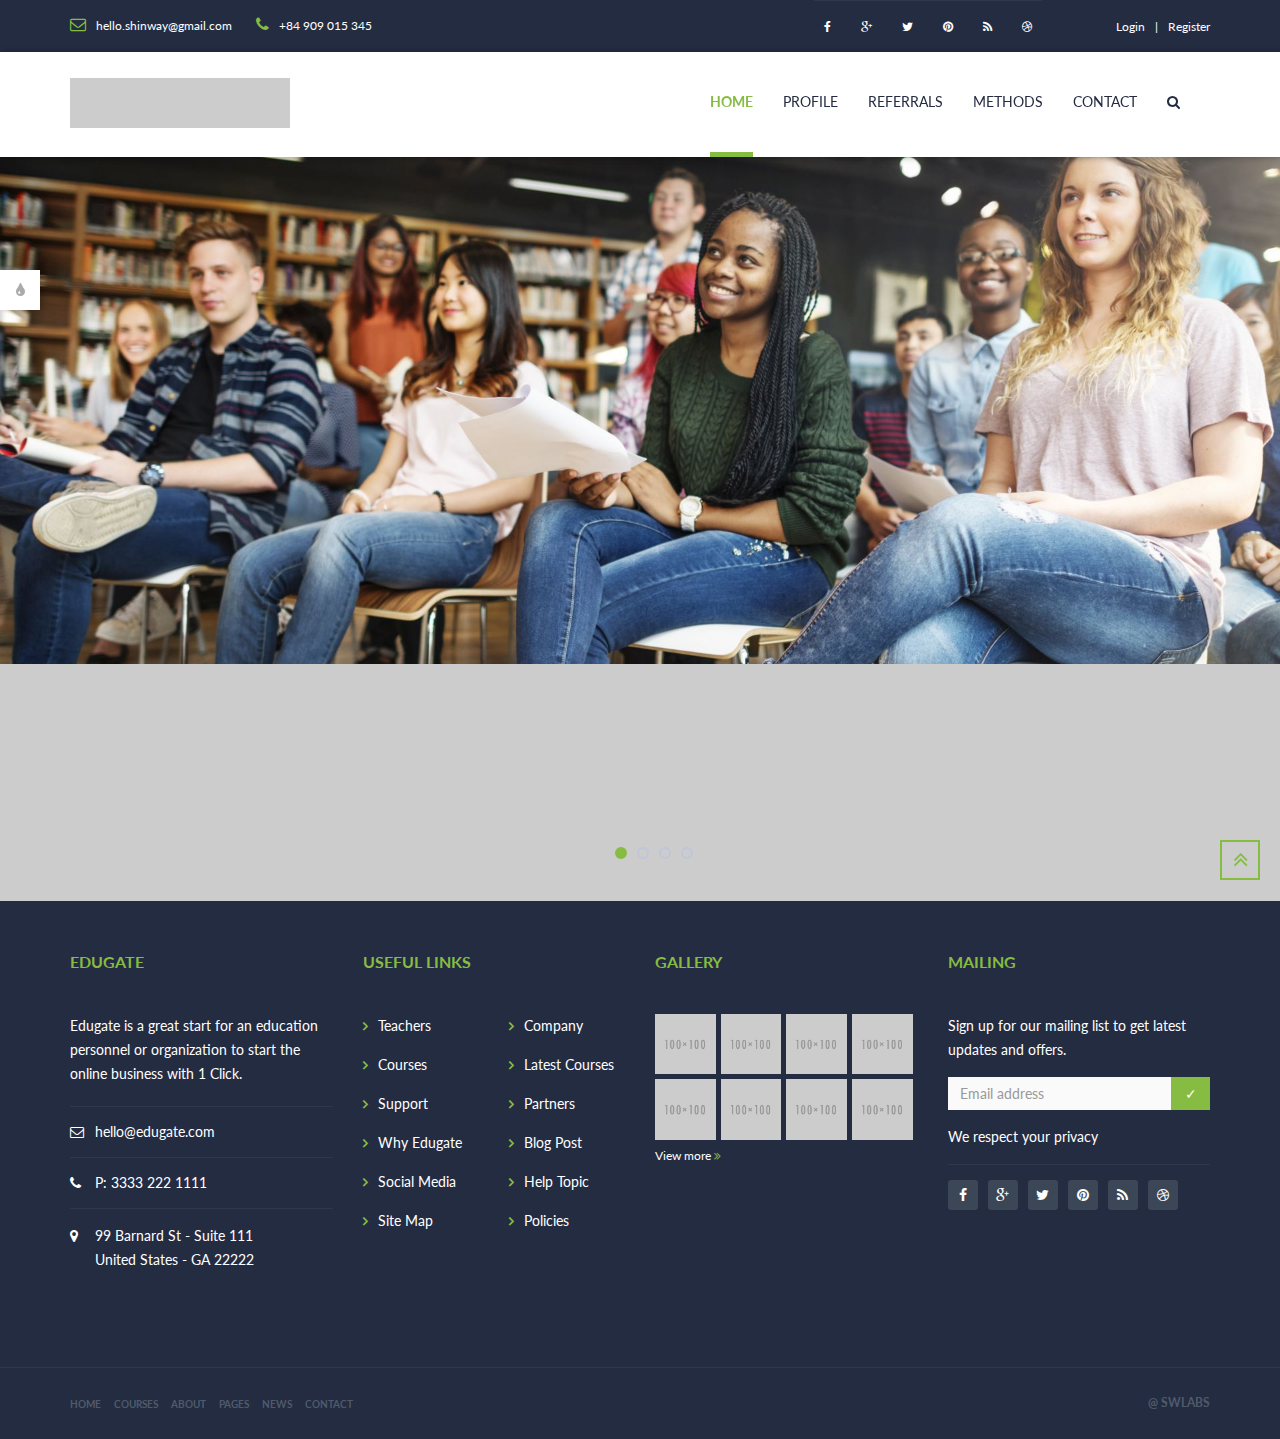
<file: index.html>
<!DOCTYPE html>
<html lang="en">
<head><title>Travis Chamberlain | Home</title>
    <meta charset="utf-8">
    <meta name="viewport" content="width=device-width, initial-scale=1.0">
    <!-- LIBRARY FONT-->
    <link type="text/css" rel="stylesheet" href="https://fonts.googleapis.com/css?family=Lato:400,400italic,700,900,300">
    <link type="text/css" rel="stylesheet" href="assets/font/font-icon/font-awesome-4.4.0/css/font-awesome.css">
    <link type="text/css" rel="stylesheet" href="assets/font/font-icon/font-svg/css/Glyphter.css">
    <!-- LIBRARY CSS-->
    <link type="text/css" rel="stylesheet" href="assets/libs/animate/animate.css">
    <link type="text/css" rel="stylesheet" href="assets/libs/bootstrap-3.3.5/css/bootstrap.css">
    <link type="text/css" rel="stylesheet" href="assets/libs/owl-carousel-2.0/assets/owl.carousel.css">
    <link type="text/css" rel="stylesheet" href="assets/libs/selectbox/css/jquery.selectbox.css">
    <link type="text/css" rel="stylesheet" href="assets/libs/fancybox/css/jquery.fancybox.css">
    <link type="text/css" rel="stylesheet" href="assets/libs/fancybox/css/jquery.fancybox-buttons.css">
    <link type="text/css" rel="stylesheet" href="assets/libs/media-element/build/mediaelementplayer.min.css">
    <!-- STYLE CSS    -->
    <link type="text/css" rel="stylesheet" href="assets/css/color-1.css" id="color-skins">
    <!--link(type="text/css", rel='stylesheet', href='#', id="color-skins")-->
    <script src="assets/libs/jquery/jquery-2.1.4.min.js"></script>
    <script src="assets/libs/js-cookie/js.cookie.js"></script>
    <!--script.--><!--    if ((Cookies.get('color-skin') != undefined) && (Cookies.get('color-skin') != 'color-1')) {--><!--        $('#color-skins').attr('href', 'assets/css/' + Cookies.get('color-skin') + '.css');--><!--    } else if ((Cookies.get('color-skin') == undefined) || (Cookies.get('color-skin') == 'color-1')) {--><!--        $('#color-skins').attr('href', 'assets/css/color-1.css');--><!--    }--></head>
<body><!-- HEADER-->
<header>
    <div class="header-topbar">
        <div class="container">
            <div class="topbar-left pull-left">
                <div class="email"><a href="#"><i class="topbar-icon fa fa-envelope-o"></i><span>hello.shinway@gmail.com</span></a></div>
                <div class="hotline"><a href="#"><i class="topbar-icon fa fa-phone"></i><span>+84 909 015 345</span></a></div>
            </div>
            <div class="topbar-right pull-right">
                <div class="socials"><a href="#" class="facebook"><i class="fa fa-facebook"></i></a><a href="#" class="google"><i class="fa fa-google-plus"></i></a><a href="#" class="twitter"><i class="fa fa-twitter"></i></a><a href="#" class="pinterest"><i class="fa fa-pinterest"></i></a><a href="#" class="blog"><i class="fa fa-rss"></i></a><a href="#" class="dribbble"><i class="fa fa-dribbble"></i></a></div>
                <div class="group-sign-in"><a href="login.html" class="login">login</a><a href="register.html" class="register">register</a></div>
            </div>
        </div>
    </div>
    <div class="header-main homepage-01">
        <div class="container">
            <div class="header-main-wrapper">
                <div class="navbar-heade">
                    <div class="logo pull-left"><a href="index.html" class="header-logo"><img src="assets/images/logo-color-1.png" alt=""/></a></div>
                    <button type="button" data-toggle="collapse" data-target=".navigation" class="navbar-toggle edugate-navbar"><span class="icon-bar"></span><span class="icon-bar"></span><span class="icon-bar"></span></button>
                </div>
                <nav class="navigation collapse navbar-collapse pull-right">
                    <ul class="nav-links nav navbar-nav">
                        <li class="dropdown active">
                        	<a href="javascript:void(0)" class="main-menu">Home</a>
                        </li>
                        <li class="dropdown">
                        	<a href="javascript:void(0)" class="main-menu">Profile
                        	</a>
                        </li>
                        <li class="dropdown">
                        	<a href="javascript:void(0)" class="main-menu">Referrals
                        	</a>
                        </li>
                        <li class="dropdown">
                        	<a href="javascript:void(0)" class="main-menu">Methods
                        	</a>
                        </li>
                        <li><a href="contact.html" class="main-menu">Contact</a></li>
                        <li class="button-search"><p class="main-menu"><i class="fa fa-search"></i></p></li>
                        <div class="nav-search hide">
                            <form><input type="text" placeholder="Search" class="searchbox"/>
                                <button type="submit" class="searchbutton fa fa-search"></button>
                            </form>
                        </div>
                    </ul>
                </nav>
            </div>
        </div>
    </div>
</header>
<!-- WRAPPER-->
<div id="wrapper-content"><!-- PAGE WRAPPER-->
    <div id="page-wrapper"><!-- MAIN CONTENT-->
        <div class="main-content"><!-- CONTENT-->
            <div class="content"><!-- SLIDER BANNER-->
                <div class="section slider-banner set-height-top">
                    <div class="slider-item">
                        <div class="slider-1">
                                <a href="#"><img src="assets/images/slider/home-page-1.jpg" class="img-responsive"></a>
                                <!-- <img src="assets/images/slider/home-page-1.jpg"> -->
                        </div>
                    </div>
                    <div class="slider-item">
                        <div class="slider-2">
                                <a href="#"><img src="assets/images/slider/home-page-2.jpg" class="img-responsive"></a>
                                <!-- <img src="assets/images/slider/home-page-1.jpg"> -->
                        </div>
                    </div>
                    <div class="slider-item">
                        <div class="slider-3">
                                <a href="#"><img src="assets/images/slider/home-page-3.jpg" class="img-responsive"></a>
                                <!-- <img src="assets/images/slider/home-page-1.jpg"> -->
                        </div>
                    </div>
                    <div class="slider-item">
                        <div class="slider-4">
                                <a href="#"><img src="assets/images/slider/home-page-4.jpg" class="img-responsive"></a>
                                <!-- <img src="assets/images/slider/home-page-1.jpg"> -->
                        </div>
                    </div><!--slider-item-->
            </div><!--section slider-banner set-height-top-->
        </div><!--content-->
    <!-- BUTTON BACK TO TOP-->
    <div id="back-top"><a href="#top"><i class="fa fa-angle-double-up"></i></a></div>
</div><!--main-content-->
<!-- FOOTER-->
<footer>
    <div class="footer-main">
        <div class="container">
            <div class="footer-main-wrapper">
                <div class="row">
                    <div class="col-2">
                        <div class="col-md-3 col-sm-6 col-xs-6 sd380">
                            <div class="edugate-widget widget">
                                <div class="title-widget">EDUGATE</div>
                                <div class="content-widget"><p>Edugate is a great start for an education personnel or organization to start the online business with 1 Click.</p>

                                    <div class="info-list">
                                        <ul class="list-unstyled">
                                            <li><i class="fa fa-envelope-o"></i><a href="#">hello@edugate.com</a></li>
                                            <li><i class="fa fa-phone"></i><a href="#">P: 3333 222 1111</a></li>
                                            <li><i class="fa fa-map-marker"></i><a href="#"><p>99 Barnard St - Suite 111</p>

                                                <p>United States - GA 22222</p></a></li>
                                        </ul>
                                    </div>
                                </div>
                            </div>
                        </div>
                        <div class="col-md-3 col-sm-6 col-xs-6 sd380">
                            <div class="useful-link-widget widget">
                                <div class="title-widget">USEFUL LINKS</div>
                                <div class="content-widget">
                                    <div class="useful-link-list">
                                        <div class="row">
                                            <div class="col-md-6 col-sm-6 col-xs-6">
                                                <ul class="list-unstyled">
                                                    <li><i class="fa fa-angle-right"></i><a href="#">Teachers</a></li>
                                                    <li><i class="fa fa-angle-right"></i><a href="#">Courses</a></li>
                                                    <li><i class="fa fa-angle-right"></i><a href="#">Support</a></li>
                                                    <li><i class="fa fa-angle-right"></i><a href="#">Why Edugate</a></li>
                                                    <li><i class="fa fa-angle-right"></i><a href="#">Social Media</a></li>
                                                    <li><i class="fa fa-angle-right"></i><a href="#">Site Map</a></li>
                                                </ul>
                                            </div>
                                            <div class="col-md-6 col-sm-6 col-xs-6">
                                                <ul class="list-unstyled">
                                                    <li><i class="fa fa-angle-right"></i><a href="#">Company</a></li>
                                                    <li><i class="fa fa-angle-right"></i><a href="#">Latest Courses</a></li>
                                                    <li><i class="fa fa-angle-right"></i><a href="#">Partners</a></li>
                                                    <li><i class="fa fa-angle-right"></i><a href="#">Blog Post</a></li>
                                                    <li><i class="fa fa-angle-right"></i><a href="#">Help Topic</a></li>
                                                    <li><i class="fa fa-angle-right"></i><a href="#">Policies</a></li>
                                                </ul>
                                            </div>
                                        </div>
                                    </div>
                                </div>
                            </div>
                        </div>
                    </div>
                    <div class="col-2">
                        <div class="col-md-3 col-sm-6 col-xs-6 sd380">
                            <div class="gallery-widget widget">
                                <div class="title-widget">GALLERY</div>
                                <div class="content-widget">
                                    <div class="gallery-list"><a href="#" class="thumb"><img src="assets/images/gallery/gallery-01.jpg" alt="" class="img-responsive"/></a><a href="#" class="thumb"><img src="assets/images/gallery/gallery-02.jpg" alt="" class="img-responsive"/></a><a href="#" class="thumb"><img src="assets/images/gallery/gallery-03.jpg" alt="" class="img-responsive"/></a><a href="#" class="thumb"><img src="assets/images/gallery/gallery-04.jpg" alt="" class="img-responsive"/></a><a href="#" class="thumb"><img src="assets/images/gallery/gallery-05.jpg" alt="" class="img-responsive"/></a><a href="#" class="thumb"><img src="assets/images/gallery/gallery-06.jpg" alt="" class="img-responsive"/></a><a href="#" class="thumb"><img src="assets/images/gallery/gallery-07.jpg" alt="" class="img-responsive"/></a><a href="#" class="thumb"><img src="assets/images/gallery/gallery-08.jpg"
                                                                                                                                                                                                                                                                                                                                                                                                                                                                                                                                                                                                                                                                                                                                                                                                                                                                                        alt="" class="img-responsive"/></a></div>
                                    <div class="clearfix"></div>
                                    <a href="#" class="view-more">View more&nbsp;<i class="fa fa-angle-double-right mls"></i></a></div>
                            </div>
                        </div>
                        <div class="col-md-3 col-sm-6 col-xs-6 sd380">
                            <div class="mailing-widget widget">
                                <div class="title-widget">MAILING</div>
                                <div class="content-wiget"><p>Sign up for our mailing list to get latest updates and offers.</p>

                                    <form action="index.html">
                                        <div class="input-group"><input type="text" placeholder="Email address" class="form-control form-email-widget"/><span class="input-group-btn"><input type="submit" value="✓" class="btn btn-email"/></span></div>
                                    </form>
                                    <p>We respect your privacy</p>

                                    <div class="socials"><a href="#" class="facebook"><i class="fa fa-facebook"></i></a><a href="#" class="google"><i class="fa fa-google-plus"></i></a><a href="#" class="twitter"><i class="fa fa-twitter"></i></a><a href="#" class="pinterest"><i class="fa fa-pinterest"></i></a><a href="#" class="blog"><i class="fa fa-rss"></i></a><a href="#" class="dribbble"><i class="fa fa-dribbble"></i></a></div>
                                </div>
                            </div>
                        </div>
                    </div>
                </div>
            </div>
            <div class="hyperlink">
                <div class="pull-left hyper-left">
                    <ul class="list-inline">
                        <li><a href="index.html">HOME</a></li>
                        <li><a href="courses.html">COURSES</a></li>
                        <li><a href="about-us.html">ABOUT</a></li>
                        <li><a href="categories.html">PAGES</a></li>
                        <li><a href="news.html">NEWS</a></li>
                        <li><a href="contact.html">CONTACT</a></li>
                    </ul>
                </div>
                <div class="pull-right hyper-right">@ SWLABS</div>
            </div>
        </div>
    </div>
</footer>
<!-- THEME SETTING-->
<div class="theme-setting">
    <div class="theme-loading">
        <div class="theme-loading-content">
            <div class="dots-loader"></div>
        </div>
    </div>
    <a href="javascript:;" class="btn-theme-setting"><i class="fa fa-tint"></i></a>

    <div class="content-theme-setting"><h2 class="title">setting color</h2>
        <ul class="list-unstyled list-inline color-skins">
            <li data-color="color-1"></li>
            <li data-color="color-2"></li>
            <li data-color="color-3"></li>
            <li data-color="color-4"></li>
            <li data-color="color-5"></li>
            <li data-color="color-6"></li>
            <li data-color="color-7"></li>
            <li data-color="color-8"></li>
            <li data-color="color-9"></li>
            <li data-color="color-10"></li>
        </ul>
    </div>
</div>
<!-- LOADING-->
<div class="body-2 loading">
    <div class="dots-loader"></div>
</div>
<!-- JAVASCRIPT LIBS--><!--script.--><!--    if ((Cookies.get('color-skin') != undefined) && (Cookies.get('color-skin') != 'color-1')) {--><!--        $('.logo .header-logo img').attr('src', 'assets/images/logo-' + Cookies.get('color-skin') + '.png');--><!--    } else if ((Cookies.get('color-skin') == undefined) || (Cookies.get('color-skin') == 'color-1')) {--><!--        $('.logo .header-logo img').attr('src', 'assets/images/logo-color-1.png');--><!--    }-->
<script src="assets/libs/bootstrap-3.3.5/js/bootstrap.min.js"></script>
<script src="assets/libs/smooth-scroll/jquery-smoothscroll.js"></script>
<script src="assets/libs/owl-carousel-2.0/owl.carousel.min.js"></script>
<script src="assets/libs/appear/jquery.appear.js"></script>
<script src="assets/libs/count-to/jquery.countTo.js"></script>
<script src="assets/libs/wow-js/wow.min.js"></script>
<script src="assets/libs/selectbox/js/jquery.selectbox-0.2.min.js"></script>
<script src="assets/libs/fancybox/js/jquery.fancybox.js"></script>
<script src="assets/libs/fancybox/js/jquery.fancybox-buttons.js"></script>
<!-- MAIN JS-->
<script src="assets/js/main.js"></script>
<!-- LOADING SCRIPTS FOR PAGE-->
<script src="assets/libs/isotope/isotope.pkgd.min.js"></script>
<script src="assets/libs/isotope/fit-columns.js"></script>
<script src="assets/js/pages/homepage.js"></script>
</body>
</html>
</file>
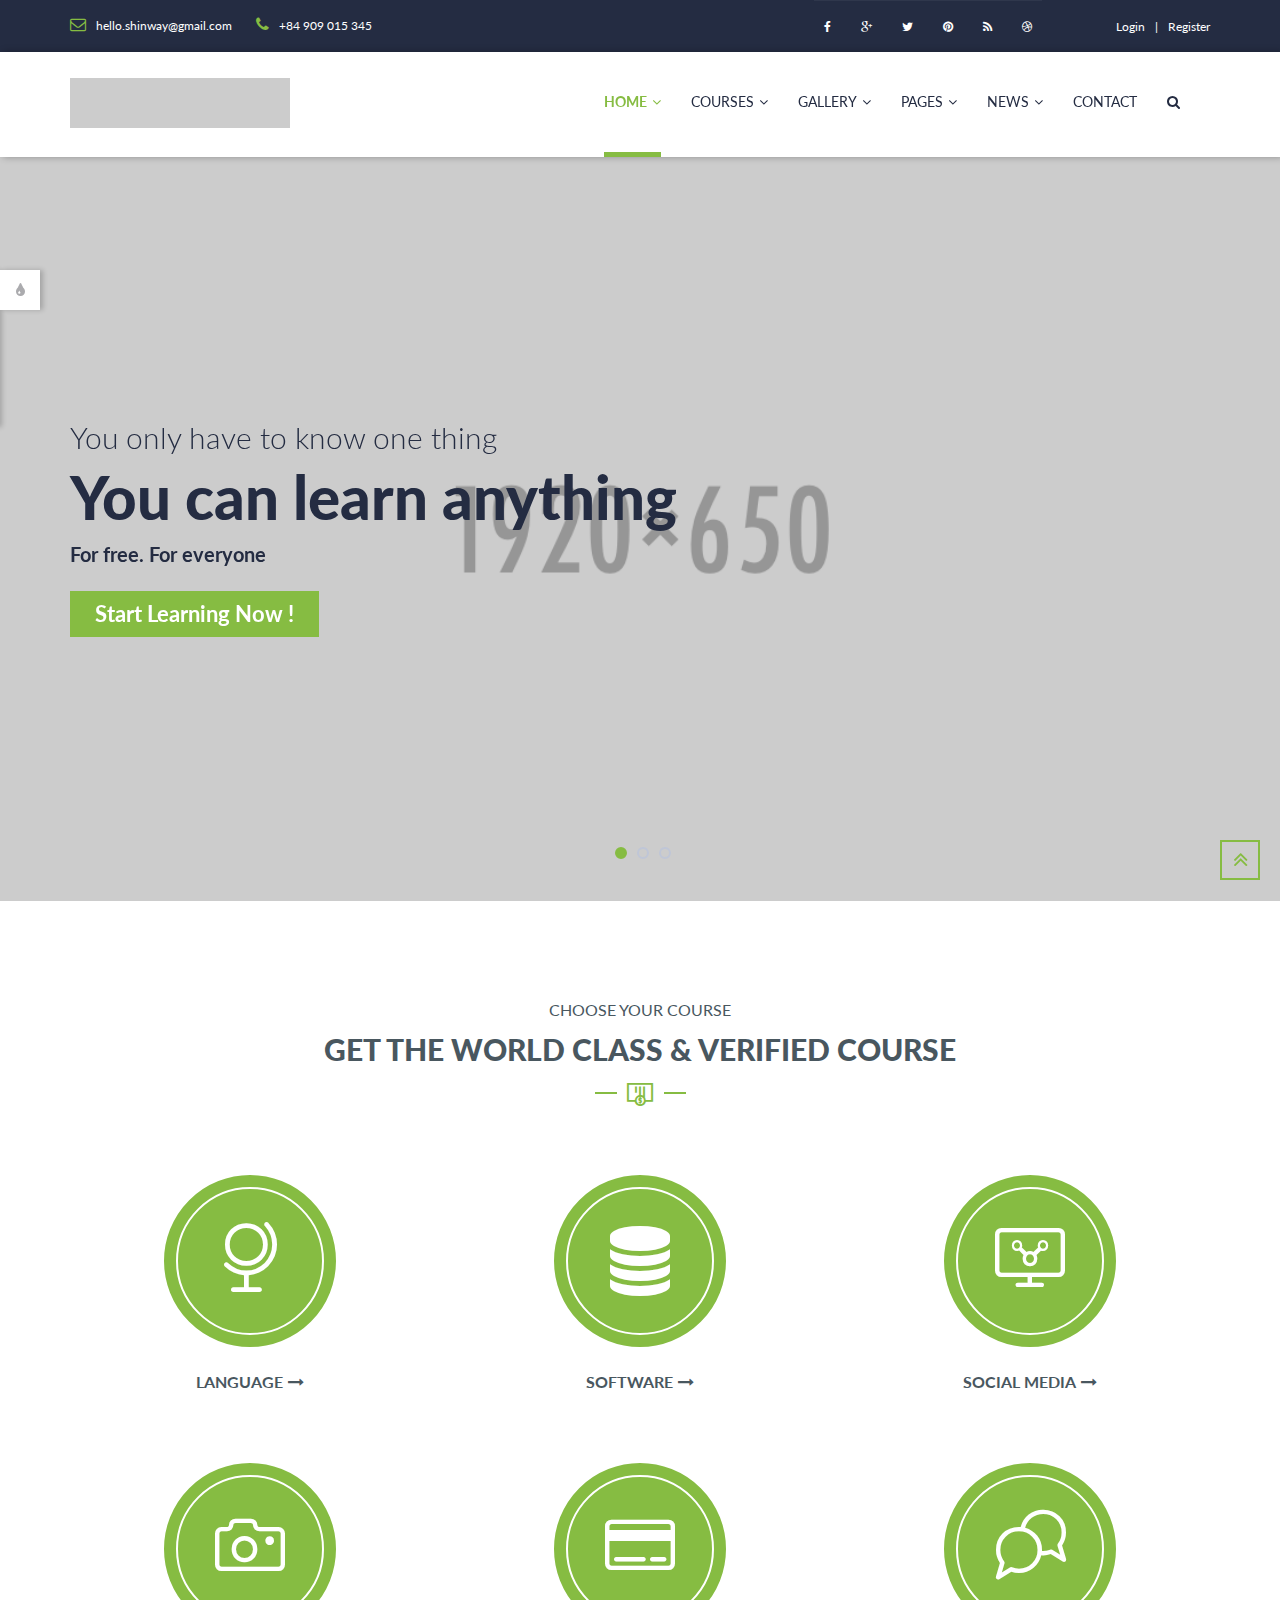
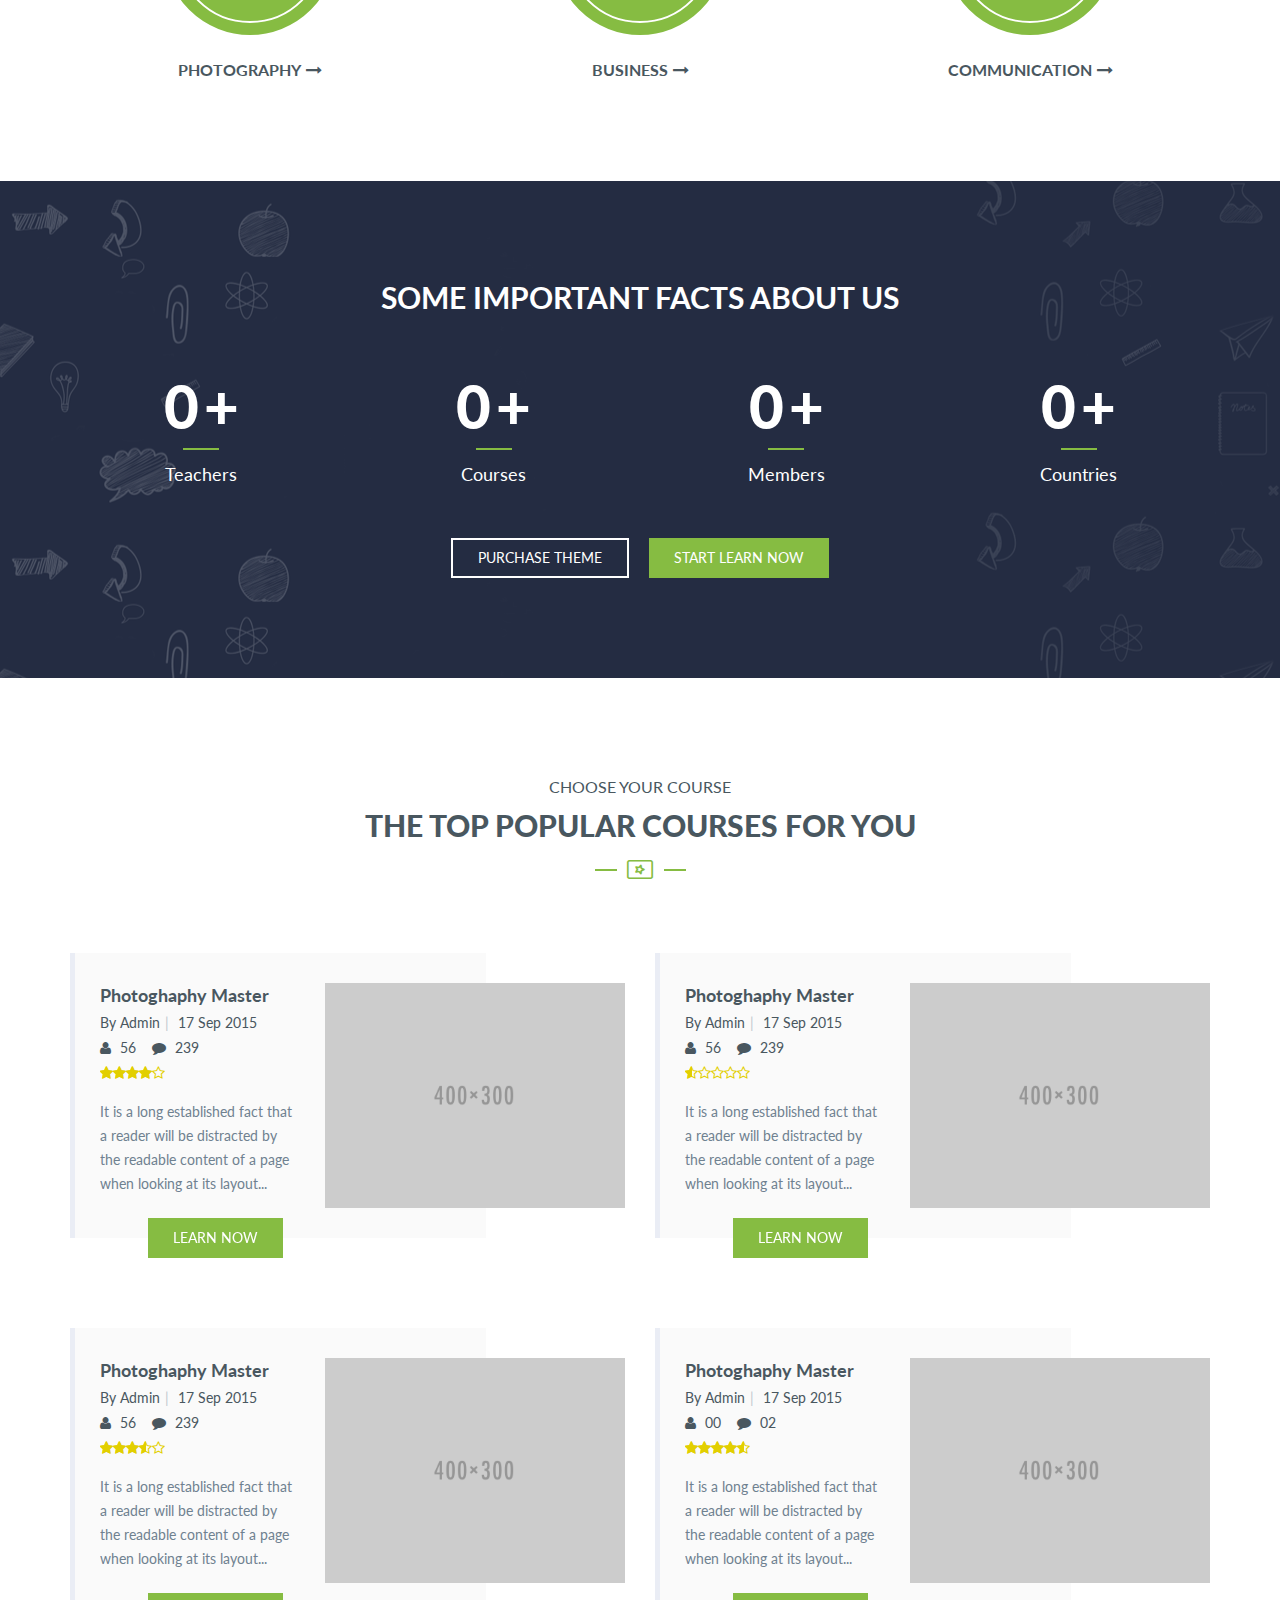
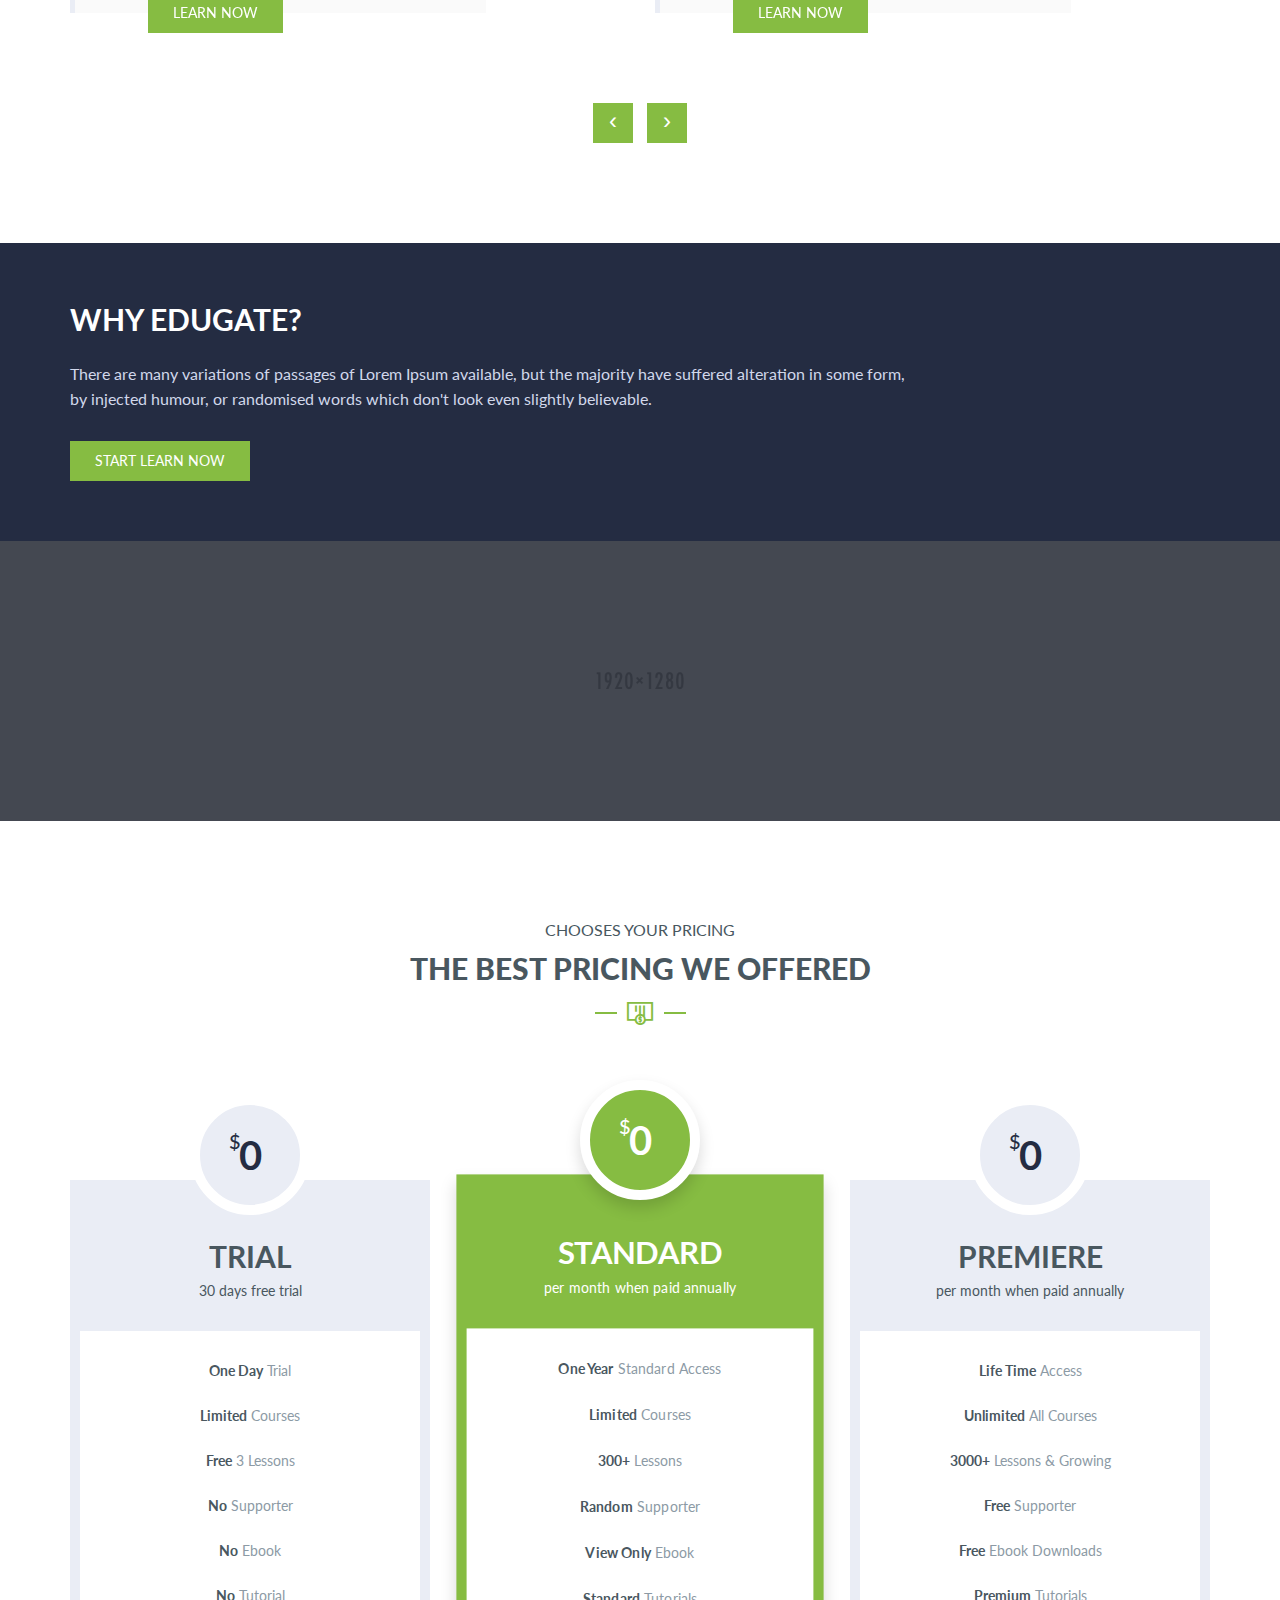
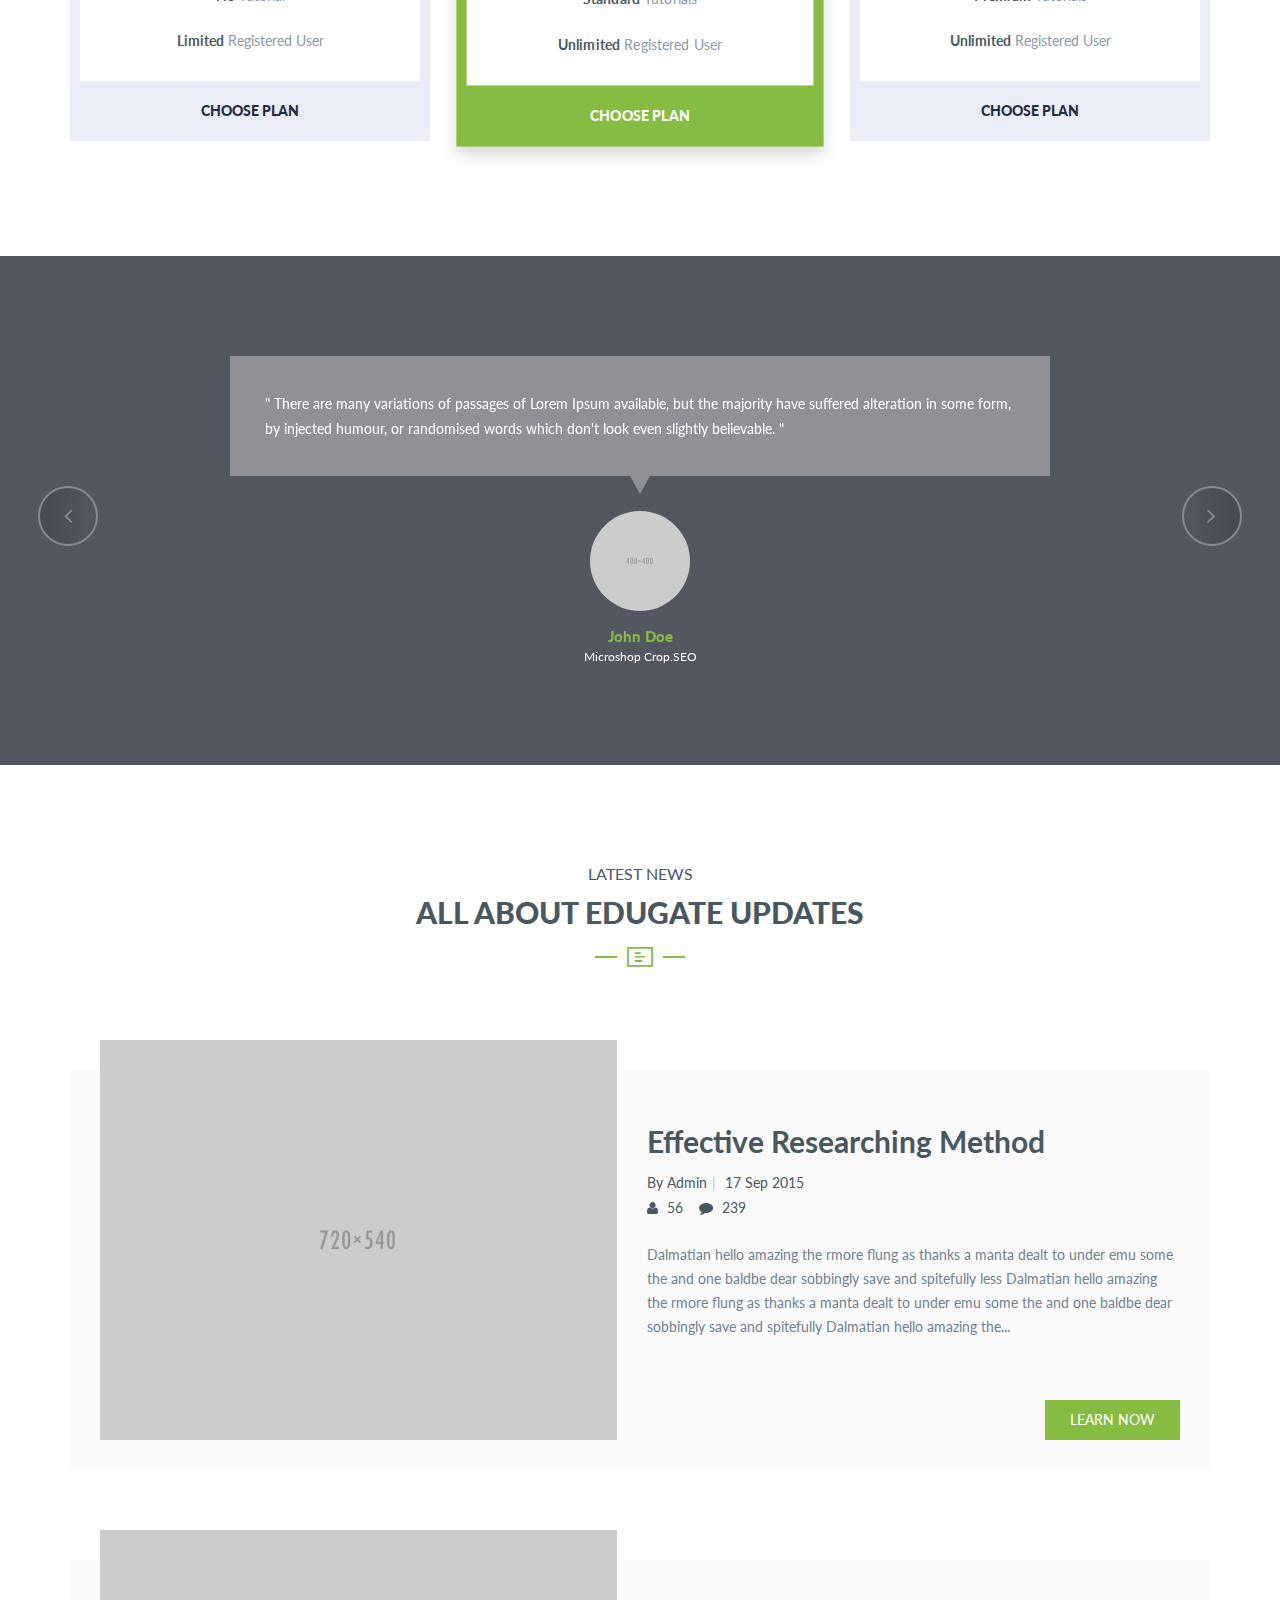
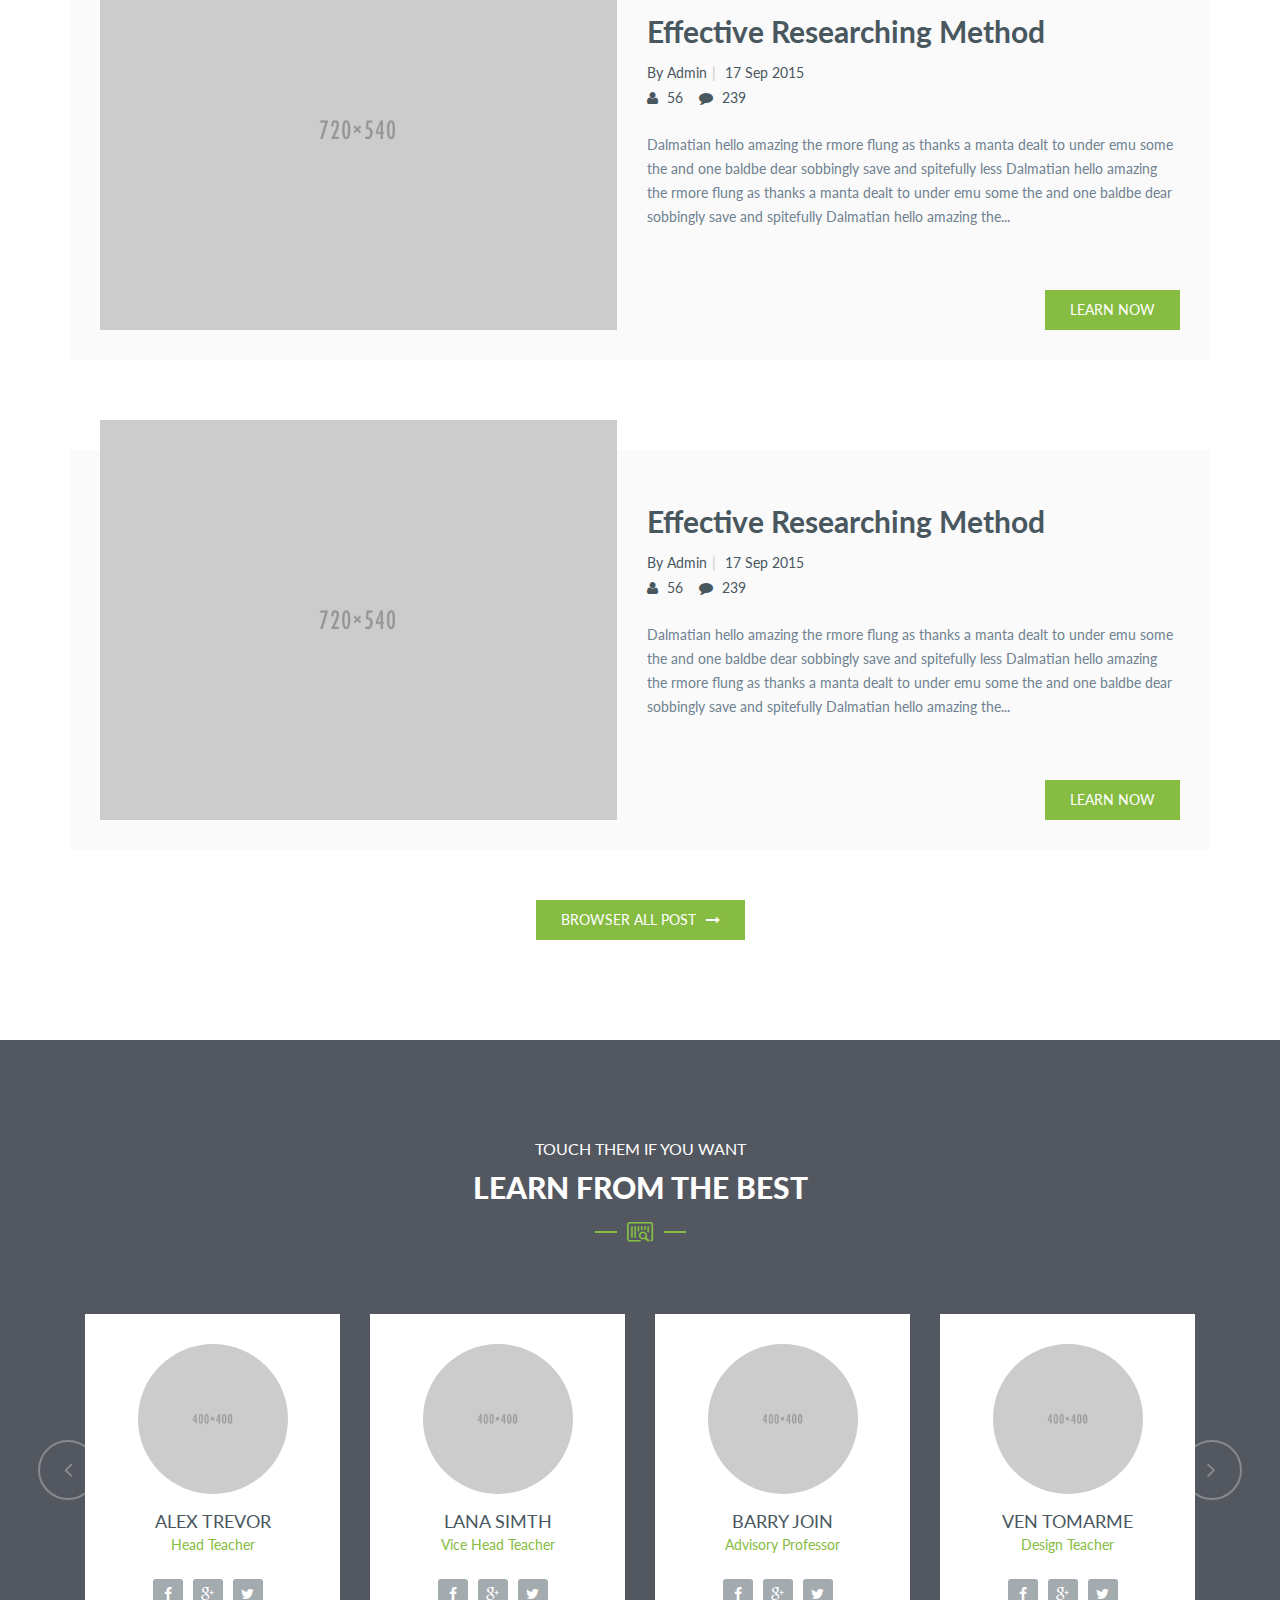
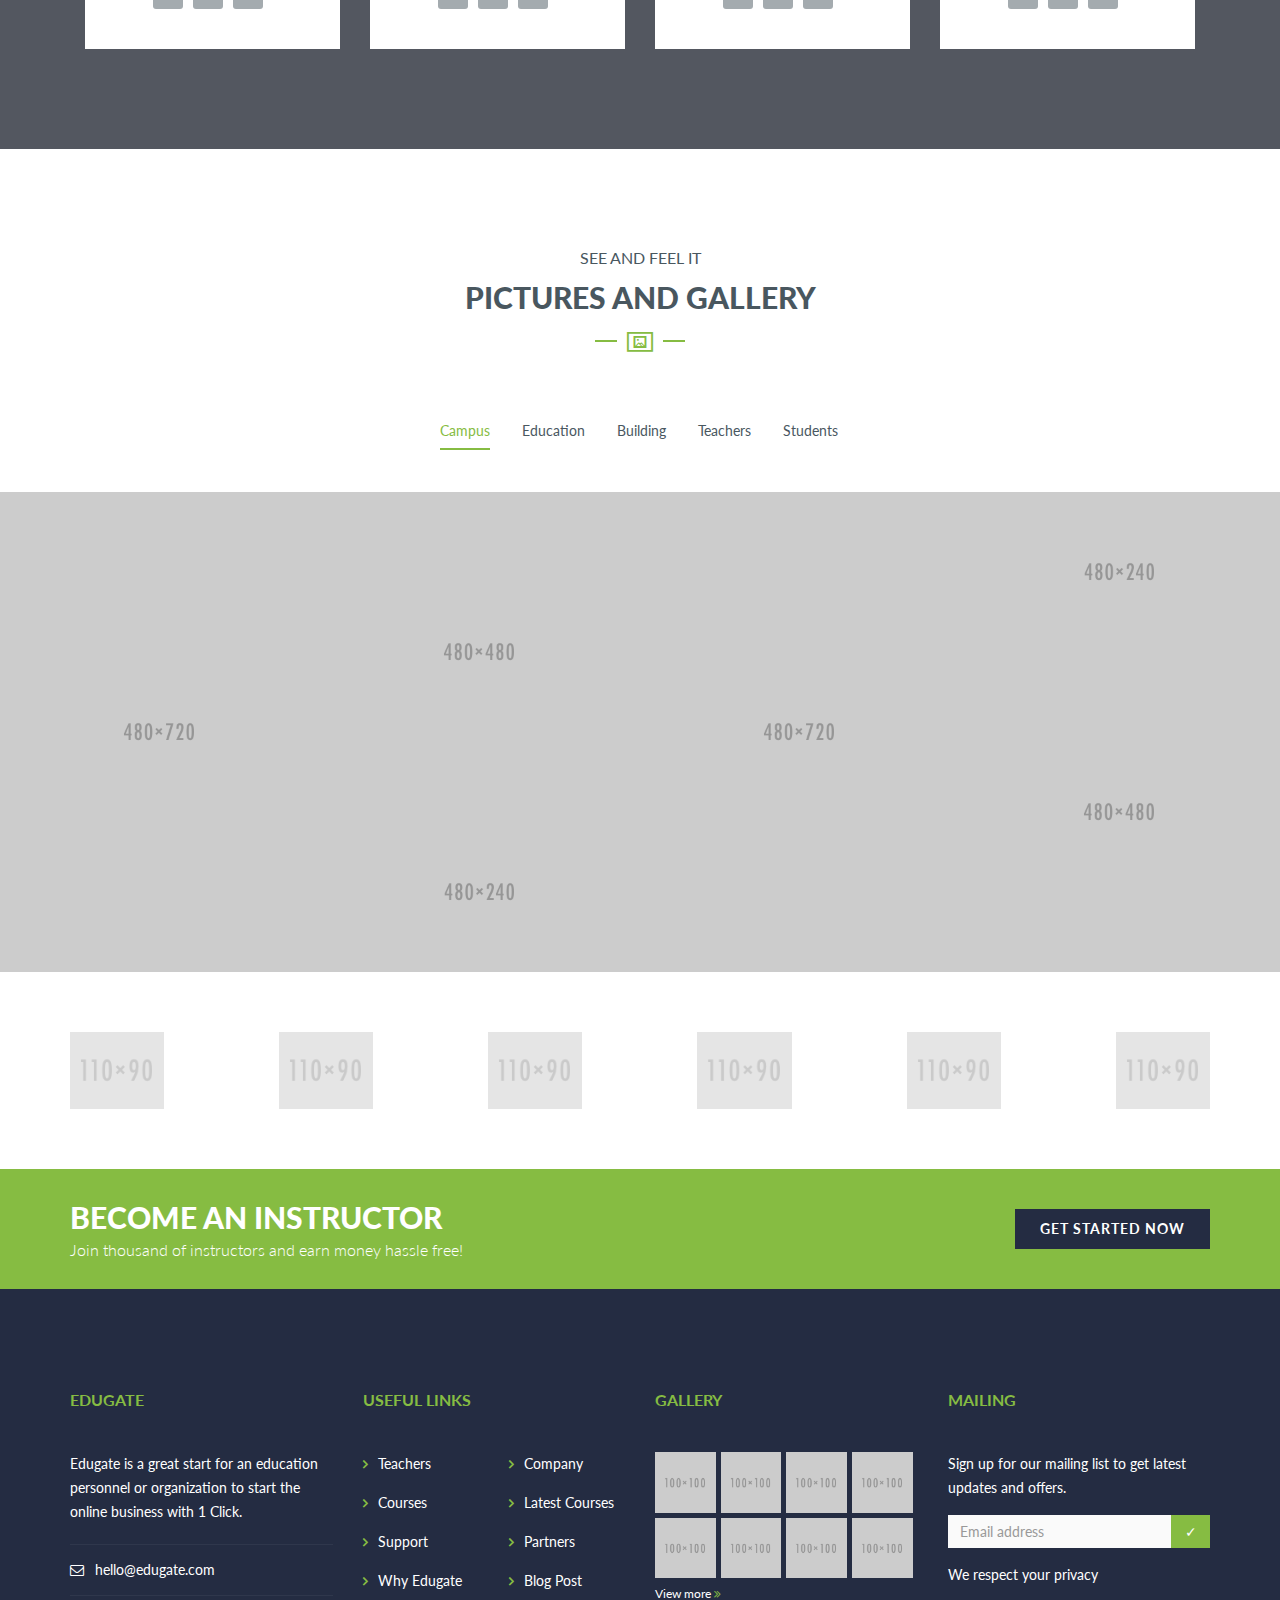
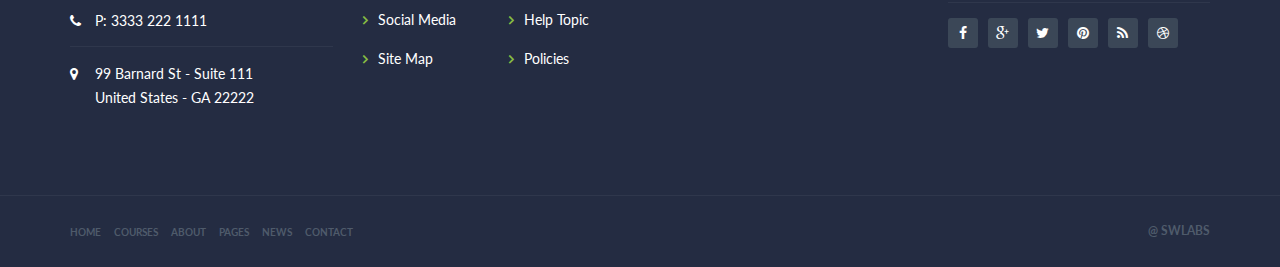
<file: demo/index.html>
<!DOCTYPE html>
<html lang="en">
<head><title>Edugate | Home</title>
    <meta charset="utf-8">
    <meta name="viewport" content="width=device-width, initial-scale=1.0">
    <!-- LIBRARY FONT-->
    <link type="text/css" rel="stylesheet" href="https://fonts.googleapis.com/css?family=Lato:400,400italic,700,900,300">
    <link type="text/css" rel="stylesheet" href="assets/font/font-icon/font-awesome-4.4.0/css/font-awesome.css">
    <link type="text/css" rel="stylesheet" href="assets/font/font-icon/font-svg/css/Glyphter.css">
    <!-- LIBRARY CSS-->
    <link type="text/css" rel="stylesheet" href="assets/libs/animate/animate.css">
    <link type="text/css" rel="stylesheet" href="assets/libs/bootstrap-3.3.5/css/bootstrap.css">
    <link type="text/css" rel="stylesheet" href="assets/libs/owl-carousel-2.0/assets/owl.carousel.css">
    <link type="text/css" rel="stylesheet" href="assets/libs/selectbox/css/jquery.selectbox.css">
    <link type="text/css" rel="stylesheet" href="assets/libs/fancybox/css/jquery.fancybox.css">
    <link type="text/css" rel="stylesheet" href="assets/libs/fancybox/css/jquery.fancybox-buttons.css">
    <link type="text/css" rel="stylesheet" href="assets/libs/media-element/build/mediaelementplayer.min.css">
    <!-- STYLE CSS    -->
    <link type="text/css" rel="stylesheet" href="assets/css/color-1.css" id="color-skins">
    <!--link(type="text/css", rel='stylesheet', href='#', id="color-skins")-->
    <script src="assets/libs/jquery/jquery-2.1.4.min.js"></script>
    <script src="assets/libs/js-cookie/js.cookie.js"></script>
    <!--script.--><!--    if ((Cookies.get('color-skin') != undefined) && (Cookies.get('color-skin') != 'color-1')) {--><!--        $('#color-skins').attr('href', 'assets/css/' + Cookies.get('color-skin') + '.css');--><!--    } else if ((Cookies.get('color-skin') == undefined) || (Cookies.get('color-skin') == 'color-1')) {--><!--        $('#color-skins').attr('href', 'assets/css/color-1.css');--><!--    }--></head>
<body><!-- HEADER-->
<header>
    <div class="header-topbar">
        <div class="container">
            <div class="topbar-left pull-left">
                <div class="email"><a href="#"><i class="topbar-icon fa fa-envelope-o"></i><span>hello.shinway@gmail.com</span></a></div>
                <div class="hotline"><a href="#"><i class="topbar-icon fa fa-phone"></i><span>+84 909 015 345</span></a></div>
            </div>
            <div class="topbar-right pull-right">
                <div class="socials"><a href="#" class="facebook"><i class="fa fa-facebook"></i></a><a href="#" class="google"><i class="fa fa-google-plus"></i></a><a href="#" class="twitter"><i class="fa fa-twitter"></i></a><a href="#" class="pinterest"><i class="fa fa-pinterest"></i></a><a href="#" class="blog"><i class="fa fa-rss"></i></a><a href="#" class="dribbble"><i class="fa fa-dribbble"></i></a></div>
                <div class="group-sign-in"><a href="login.html" class="login">login</a><a href="register.html" class="register">register</a></div>
            </div>
        </div>
    </div>
    <div class="header-main homepage-01">
        <div class="container">
            <div class="header-main-wrapper">
                <div class="navbar-heade">
                    <div class="logo pull-left"><a href="index.html" class="header-logo"><img src="assets/images/logo-color-1.png" alt=""/></a></div>
                    <button type="button" data-toggle="collapse" data-target=".navigation" class="navbar-toggle edugate-navbar"><span class="icon-bar"></span><span class="icon-bar"></span><span class="icon-bar"></span></button>
                </div>
                <nav class="navigation collapse navbar-collapse pull-right">
                    <ul class="nav-links nav navbar-nav">
                        <li class="dropdown active"><a href="javascript:void(0)" class="main-menu">Home<span class="fa fa-angle-down icons-dropdown"></span></a>
                            <ul class="dropdown-menu edugate-dropdown-menu-1">
                                <li><a href="index.html" class="link-page">Home page 01</a></li>
                                <li><a href="homepage-02.html" class="link-page">Home page 02</a></li>
                                <li><a href="homepage-03.html" class="link-page">Home page 03</a></li>
                            </ul>
                        </li>
                        <li class="dropdown"><a href="javascript:void(0)" class="main-menu">Courses<span class="fa fa-angle-down icons-dropdown"></span></a>
                            <ul class="dropdown-menu edugate-dropdown-menu-1">
                                <li><a href="courses.html" class="link-page">courses</a></li>
                                <li><a href="courses-detail.html" class="link-page">course detail</a></li>
                                <li><a href="events.html" class="link-page">events</a></li>
                                <li><a href="event-detail.html" class="link-page">event detail</a></li>
                            </ul>
                        </li>
                        <li class="dropdown"><a href="javascript:void(0)" class="main-menu">gallery<span class="fa fa-angle-down icons-dropdown"></span></a>
                            <ul class="dropdown-menu edugate-dropdown-menu-1">
                                <li><a href="gallery-3column.html" class="link-page">gallery 3 column</a></li>
                                <li><a href="gallery-4column.html" class="link-page">gallery 4 column</a></li>
                                <li><a href="gallery-masonry.html" class="link-page">gallery masonry</a></li>
                            </ul>
                        </li>
                        <li class="dropdown"><a href="javascript:void(0)" class="main-menu">pages<span class="fa fa-angle-down icons-dropdown"></span></a>
                            <ul class="dropdown-menu edugate-dropdown-menu-1">
                                <li><a href="categories.html" class="link-page">categories</a></li>
                                <li><a href="profile-teacher.html" class="link-page">profile teacher</a></li>
                                <li><a href="about-us.html" class="link-page">about us</a></li>
                                <li><a href="login.html" class="link-page">login</a></li>
                                <li><a href="register.html" class="link-page">register</a></li>
                                <li><a href="404.html" class="link-page">404 page</a></li>
                                <li><a href="faq.html" class="link-page">FAQ page</a></li>
                            </ul>
                        </li>
                        <li class="dropdown"><a href="javascript:void(0)" class="main-menu">News<span class="fa fa-angle-down icons-dropdown"></span></a>
                            <ul class="dropdown-menu edugate-dropdown-menu-1">
                                <li><a href="news.html" class="link-page">news list</a></li>
                                <li><a href="news-grid.html" class="link-page">news grid</a></li>
                                <li><a href="news-grid-nonsidebar.html" class="link-page">news grid nonsidebar</a></li>
                                <li><a href="news-masonry.html" class="link-page">news masonry</a></li>
                                <li><a href="news-detail.html" class="link-page">news detail</a></li>
                            </ul>
                        </li>
                        <li><a href="contact.html" class="main-menu">Contact</a></li>
                        <li class="button-search"><p class="main-menu"><i class="fa fa-search"></i></p></li>
                        <div class="nav-search hide">
                            <form><input type="text" placeholder="Search" class="searchbox"/>
                                <button type="submit" class="searchbutton fa fa-search"></button>
                            </form>
                        </div>
                    </ul>
                </nav>
            </div>
        </div>
    </div>
</header>
<!-- WRAPPER-->
<div id="wrapper-content"><!-- PAGE WRAPPER-->
    <div id="page-wrapper"><!-- MAIN CONTENT-->
        <div class="main-content"><!-- CONTENT-->
            <div class="content"><!-- SLIDER BANNER-->
                <div class="section slider-banner set-height-top">
                    <div class="slider-item">
                        <div class="slider-1">
                            <div class="slider-caption">
                                <div class="container"><h5 class="text-info-2">You only have to know one thing</h5>

                                    <h1 class="text-info-1">You can learn anything</h1>

                                    <p class="text-info-3">For free. For everyone</p>
                                    <button class="btn btn-green"><span>Start learning now !</span></button>
                                </div>
                            </div>
                        </div>
                    </div>
                    <div class="slider-item">
                        <div class="slider-2">
                            <div class="slider-caption">
                                <div class="container"><h5 class="text-info-2">You only have to know one thing</h5>

                                    <h1 class="text-info-1">You can learn anything</h1>

                                    <p class="text-info-3">For free. For everyone</p>
                                    <button class="btn btn-green"><span>Start learning now !</span></button>
                                </div>
                            </div>
                        </div>
                    </div>
                    <div class="slider-item">
                        <div class="slider-3">
                            <div class="slider-caption">
                                <div class="container"><h5 class="text-info-2">You only have to know one thing</h5>

                                    <h1 class="text-info-1">You can learn anything</h1>

                                    <p class="text-info-3">For free. For everyone</p>
                                    <button class="btn btn-green"><span>Start learning now !</span></button>
                                </div>
                            </div>
                        </div>
                    </div>
                </div>
                <!-- CHOOSE COURSES-->
                <div class="section section-padding choose-course">
                    <div class="container">
                        <div class="group-title-index"><h4 class="top-title">CHOOSE YOUR COURSE</h4>

                            <h2 class="center-title">GET THE WORLD CLASS & VERIFIED COURSE</h2>

                            <div class="bottom-title"><i class="bottom-icon icon-a-1-01-01"></i></div>
                        </div>
                        <div class="choose-course-wrapper row">
                            <div class="col-md-4 col-xs-6">
                                <div class="item-course item-1">
                                    <div class="icon-circle">
                                        <div class="icon-background"><i class="icons-img icon-globe"></i></div>
                                        <div class="info">
                                            <div class="info-back"><a href="courses.html">You already learned one, remember?</a></div>
                                        </div>
                                    </div>
                                    <div class="name-course"><a href="courses.html">Language</a><i class="fa fa-long-arrow-right"></i></div>
                                </div>
                            </div>
                            <div class="col-md-4 col-xs-6">
                                <div class="item-course item-2">
                                    <div class="icon-circle">
                                        <div class="icon-background"><i class="icons-img fa fa-database"></i></div>
                                        <div class="info">
                                            <div class="info-back"><a href="courses.html">You already learned one, remember?</a></div>
                                        </div>
                                    </div>
                                    <div class="name-course"><a href="courses.html">Software</a><i class="fa fa-long-arrow-right"></i></div>
                                </div>
                            </div>
                            <div class="col-md-4 col-xs-6">
                                <div class="item-course item-3">
                                    <div class="icon-circle">
                                        <div class="icon-background"><i class="icons-img icon-computer_network"></i></div>
                                        <div class="info">
                                            <div class="info-back"><a href="courses.html">You already learned one, remember?</a></div>
                                        </div>
                                    </div>
                                    <div class="name-course"><a href="courses.html">Social Media</a><i class="fa fa-long-arrow-right"></i></div>
                                </div>
                            </div>
                            <div class="col-md-4 col-xs-6">
                                <div class="item-course item-4">
                                    <div class="icon-circle">
                                        <div class="icon-background"><i class="icons-img icon-photocamera_1"></i></div>
                                        <div class="info">
                                            <div class="info-back"><a href="courses.html">You already learned one, remember?</a></div>
                                        </div>
                                    </div>
                                    <div class="name-course"><a href="courses.html">Photography</a><i class="fa fa-long-arrow-right"></i></div>
                                </div>
                            </div>
                            <div class="col-md-4 col-xs-6">
                                <div class="item-course item-5">
                                    <div class="icon-circle">
                                        <div class="icon-background"><i class="icons-img icon-credit_card"></i></div>
                                        <div class="info">
                                            <div class="info-back"><a href="courses.html">You already learned one, remember?</a></div>
                                        </div>
                                    </div>
                                    <div class="name-course"><a href="courses.html">Business</a><i class="fa fa-long-arrow-right"></i></div>
                                </div>
                            </div>
                            <div class="col-md-4 col-xs-6">
                                <div class="item-course item-6">
                                    <div class="icon-circle">
                                        <div class="icon-background"><i class="icons-img icon-chat_bubbles"></i></div>
                                        <div class="info">
                                            <div class="info-back"><a href="courses.html">You already learned one, remember?</a></div>
                                        </div>
                                    </div>
                                    <div class="name-course"><a href="courses.html">Communication</a><i class="fa fa-long-arrow-right"></i></div>
                                </div>
                            </div>
                        </div>
                    </div>
                </div>
                <!-- PROGRESS BARS-->
                <div class="section progress-bars section-padding">
                    <div class="container">
                        <div class="progress-bars-content">
                            <div class="progress-bar-wrapper"><h2 class="title-2">Some important facts about us</h2>

                                <div class="row">
                                    <div class="content">
                                        <div class="col-sm-3">
                                            <div class="progress-bar-number">
                                                <div data-from="0" data-to="45" data-speed="1000" class="num">0</div>
                                                <p class="name-inner">teachers</p></div>
                                        </div>
                                        <div class="col-sm-3">
                                            <div class="progress-bar-number">
                                                <div data-from="0" data-to="56" data-speed="1000" class="num">0</div>
                                                <p class="name-inner">courses</p></div>
                                        </div>
                                        <div class="col-sm-3">
                                            <div class="progress-bar-number">
                                                <div data-from="0" data-to="165" data-speed="1000" class="num">0</div>
                                                <p class="name-inner">members</p></div>
                                        </div>
                                        <div class="col-sm-3">
                                            <div class="progress-bar-number">
                                                <div data-from="0" data-to="15" data-speed="1000" class="num">0</div>
                                                <p class="name-inner">Countries</p></div>
                                        </div>
                                    </div>
                                </div>
                                <div class="group-button">
                                    <button onclick="window.location.href='categories.html'" class="btn btn-transition-3"><span>Purchase theme</span></button>
                                    <button onclick="window.location.href='about-us.html'" class="btn btn-green-3"><span>start Learn now</span></button>
                                </div>
                                <div class="group-btn-slider">
                                    <div class="btn-prev"><i class="fa fa-angle-left"></i></div>
                                    <div class="btn-next"><i class="fa fa-angle-right"></i></div>
                                </div>
                            </div>
                        </div>
                    </div>
                </div>
                <!-- TOP COURSES-->
                <div class="section section-padding top-courses">
                    <div class="container">
                        <div class="group-title-index"><h4 class="top-title">CHOOSE YOUR COURSE</h4>

                            <h2 class="center-title">the top popular courses for you</h2>

                            <div class="bottom-title"><i class="bottom-icon icon-icon-04"></i></div>
                        </div>
                        <div class="top-courses-wrapper">
                            <div class="top-courses-slider">
                                <div class="top-courses-item">
                                    <div class="edugate-layout-2">
                                        <div class="edugate-layout-2-wrapper">
                                            <div class="edugate-content"><a href="courses-detail.html" class="title">Photoghaphy Master</a>

                                                <div class="info">
                                                    <div class="author item"><a href="#">By Admin</a></div>
                                                    <div class="date-time item"><a href="#">17 sep 2015</a></div>
                                                </div>
                                                <div class="info-more">
                                                    <div class="view item"><i class="fa fa-user"></i>

                                                        <p> 56</p></div>
                                                    <div class="comment item"><i class="fa fa-comment"></i>

                                                        <p> 239</p></div>
                                                </div>
                                                <div title="Rated 5.00 out of 5" class="star-rating"><span class="width-80"><strong class="rating">5.00</strong> out of 5</span></div>
                                                <div class="description">It is a long established fact that a reader will be distracted by the readable content of a page when looking at its layout...</div>
                                                <button onclick="window.location.href='courses-detail.html'" class="btn btn-green"><span>learn now</span></button>
                                            </div>
                                            <div class="edugate-image"><img src="assets/images/courses/courses-1.jpg" alt="" class="img-responsive"/></div>
                                        </div>
                                    </div>
                                </div>
                                <div class="top-courses-item">
                                    <div class="edugate-layout-2">
                                        <div class="edugate-layout-2-wrapper">
                                            <div class="edugate-content"><a href="courses-detail.html" class="title">Photoghaphy Master</a>

                                                <div class="info">
                                                    <div class="author item"><a href="#">By Admin</a></div>
                                                    <div class="date-time item"><a href="#">17 sep 2015</a></div>
                                                </div>
                                                <div class="info-more">
                                                    <div class="view item"><i class="fa fa-user"></i>

                                                        <p> 56</p></div>
                                                    <div class="comment item"><i class="fa fa-comment"></i>

                                                        <p> 239</p></div>
                                                </div>
                                                <div title="Rated 5.00 out of 5" class="star-rating"><span class="width-10"><strong class="rating">5.00</strong> out of 5</span></div>
                                                <div class="description">It is a long established fact that a reader will be distracted by the readable content of a page when looking at its layout...</div>
                                                <button onclick="window.location.href='courses-detail.html'" class="btn btn-green"><span>learn now</span></button>
                                            </div>
                                            <div class="edugate-image"><img src="assets/images/courses/courses-2.jpg" alt="" class="img-responsive"/></div>
                                        </div>
                                    </div>
                                </div>
                            </div>
                            <div class="top-courses-slider">
                                <div class="top-courses-item">
                                    <div class="edugate-layout-2">
                                        <div class="edugate-layout-2-wrapper">
                                            <div class="edugate-content"><a href="courses-detail.html" class="title">Photoghaphy Master</a>

                                                <div class="info">
                                                    <div class="author item"><a href="#">By Admin</a></div>
                                                    <div class="date-time item"><a href="#">17 sep 2015</a></div>
                                                </div>
                                                <div class="info-more">
                                                    <div class="view item"><i class="fa fa-user"></i>

                                                        <p> 56</p></div>
                                                    <div class="comment item"><i class="fa fa-comment"></i>

                                                        <p> 239</p></div>
                                                </div>
                                                <div title="Rated 5.00 out of 5" class="star-rating"><span class="width-70"><strong class="rating">5.00</strong> out of 5</span></div>
                                                <div class="description">It is a long established fact that a reader will be distracted by the readable content of a page when looking at its layout...</div>
                                                <button onclick="window.location.href='courses-detail.html'" class="btn btn-green"><span>learn now</span></button>
                                            </div>
                                            <div class="edugate-image"><img src="assets/images/courses/courses-3.jpg" alt="" class="img-responsive"/></div>
                                        </div>
                                    </div>
                                </div>
                                <div class="top-courses-item">
                                    <div class="edugate-layout-2">
                                        <div class="edugate-layout-2-wrapper">
                                            <div class="edugate-content"><a href="courses-detail.html" class="title">Photoghaphy Master</a>

                                                <div class="info">
                                                    <div class="author item"><a href="#">By Admin</a></div>
                                                    <div class="date-time item"><a href="#">17 sep 2015</a></div>
                                                </div>
                                                <div class="info-more">
                                                    <div class="view item"><i class="fa fa-user"></i>

                                                        <p> 00</p></div>
                                                    <div class="comment item"><i class="fa fa-comment"></i>

                                                        <p> 02</p></div>
                                                </div>
                                                <div title="Rated 5.00 out of 5" class="star-rating"><span class="width-90"><strong class="rating">5.00</strong> out of 5</span></div>
                                                <div class="description">It is a long established fact that a reader will be distracted by the readable content of a page when looking at its layout...</div>
                                                <button onclick="window.location.href='courses-detail.html'" class="btn btn-green"><span>learn now</span></button>
                                            </div>
                                            <div class="edugate-image"><img src="assets/images/courses/courses-4.jpg" alt="" class="img-responsive"/></div>
                                        </div>
                                    </div>
                                </div>
                            </div>
                            <div class="group-btn-top-courses-slider">
                                <div class="btn-prev">&lsaquo;</div>
                                <div class="btn-next">&rsaquo;</div>
                            </div>
                        </div>
                    </div>
                </div>
                <!-- WHY CHOOSE US-->
                <div class="section why-choose-us">
                    <div class="why-choose-us-wrapper-top">
                        <div class="container">
                            <div class="why-choose-us-wrapper"><h2 class="title-2">Why Edugate?</h2>

                                <p>There are many variations of passages of Lorem Ipsum available, but the majority have suffered alteration in some form, by injected humour, or randomised words which don't look even slightly believable.</p>
                                <button onclick="window.location.href='categories.html'" class="btn btn-green-2"><span>start Learn now</span></button>
                            </div>
                            <div data-wow-delay="0.2s" data-wow-duration="1.2s" class="background-girl-1 wow fadeInUp"><img src="assets/images/girl-1.png" alt="" class="img-responsive"/></div>
                        </div>
                    </div>
                    <div class="why-choose-us-wrapper-bottom background-opacity">
                        <div class="container">
                            <div data-wow-delay="0.4s" data-wow-duration="1s" class="row why-choose-us-wrapper wow zoomIn">
                                <div class="customs-row">
                                    <div class="col-sm-4 col-xs-6 section-icon"><i class="fa fa-pencil-square-o"></i>

                                        <p> Over 600 free tutorial</p></div>
                                    <div class="col-sm-4 col-xs-6 section-icon"><i class="fa fa-compress"></i>

                                        <p> Refund if not Satisfied</p></div>
                                </div>
                                <div class="customs-row">
                                    <div class="col-sm-4 col-xs-6 section-icon"><i class="fa fa-paper-plane"></i>

                                        <p> Easy to learning everytime, everywhere</p></div>
                                    <div class="col-sm-4 col-xs-6 section-icon"><i class="fa fa-folder-open"></i>

                                        <p> Over 3000 Ebook a-vailable</p></div>
                                </div>
                                <div class="customs-row">
                                    <div class="col-sm-4 col-xs-6 section-icon"><i class="fa fa-external-link"></i>

                                        <p> Free updates & support</p></div>
                                    <div class="col-sm-4 col-xs-6 section-icon"><i class="fa fa-stumbleupon-circle"></i>

                                        <p> Flexible payment methods</p></div>
                                </div>
                            </div>
                        </div>
                    </div>
                </div>
                <!-- PRICING-->
                <div class="section section-padding pricing">
                    <div class="container">
                        <div class="group-title-index"><h4 class="top-title">chooses your pricing</h4>

                            <h2 class="center-title">the best pricing we offered</h2>

                            <div class="bottom-title"><i class="bottom-icon icon-a-1-01-01"></i></div>
                        </div>
                        <div class="row">
                            <div class="pricing-wrapper">
                                <div class="col-sm-4">
                                    <div class="pricing-widget">
                                        <div class="pricing-header">
                                            <div class="price-cost">
                                                <div class="inner"><p data-from="0" data-to="0" data-speed="1000" class="inner-number">0</p></div>
                                            </div>
                                        </div>
                                        <div class="pricing-content"><h3 class="pricing-title">trial</h3>

                                            <p class="pricing-subtitle">30 days free trial</p>
                                            <ul class="pricing-list">
                                                <li><p><strong>One day</strong> trial</p></li>
                                                <li><p><strong>Limited</strong> courses</p></li>
                                                <li><p><strong>Free</strong> 3 lessons</p></li>
                                                <li><p><strong>No</strong> supporter</p></li>
                                                <li><p><strong>No</strong> ebook</p></li>
                                                <li><p><strong>No</strong> tutorial</p></li>
                                                <li><p><strong>Limited</strong> registered user</p></li>
                                            </ul>
                                            <div class="pricing-button"><a href="#">choose plan</a></div>
                                        </div>
                                    </div>
                                </div>
                                <div class="col-sm-4">
                                    <div class="pricing-widget main active">
                                        <div class="pricing-header">
                                            <div class="price-cost">
                                                <div class="inner"><p data-from="0" data-to="35" data-speed="1000" class="inner-number">0</p></div>
                                            </div>
                                        </div>
                                        <div class="pricing-content"><h3 class="pricing-title">Standard</h3>

                                            <p class="pricing-subtitle">per month when paid annually</p>
                                            <ul class="pricing-list">
                                                <li><p><strong>One year</strong> standard access</p></li>
                                                <li><p><strong>Limited</strong> courses</p></li>
                                                <li><p><strong>300+</strong> lessons</p></li>
                                                <li><p><strong>Random</strong> supporter</p></li>
                                                <li><p><strong>View only</strong> ebook</p></li>
                                                <li><p><strong>Standard</strong> tutorials</p></li>
                                                <li><p><strong>Unlimited</strong> registered user</p></li>
                                            </ul>
                                            <div class="pricing-button"><a href="#">choose plan</a></div>
                                        </div>
                                    </div>
                                </div>
                                <div class="col-sm-4">
                                    <div class="pricing-widget">
                                        <div class="pricing-header">
                                            <div class="price-cost">
                                                <div class="inner"><p data-from="0" data-to="89" data-speed="1000" class="inner-number">0</p></div>
                                            </div>
                                        </div>
                                        <div class="pricing-content"><h3 class="pricing-title">Premiere</h3>

                                            <p class="pricing-subtitle">per month when paid annually</p>
                                            <ul class="pricing-list">
                                                <li><p><strong>Life time</strong> access</p></li>
                                                <li><p><strong>Unlimited</strong> All courses</p></li>
                                                <li><p><strong>3000+</strong> lessons & growing</p></li>
                                                <li><p><strong>Free</strong> supporter</p></li>
                                                <li><p><strong>Free</strong> Ebook Downloads</p></li>
                                                <li><p><strong>Premium</strong> tutorials</p></li>
                                                <li><p><strong>Unlimited</strong> registered user</p></li>
                                            </ul>
                                            <div class="pricing-button"><a href="#">choose plan</a></div>
                                        </div>
                                    </div>
                                </div>
                            </div>
                        </div>
                        <div class="group-btn-slider">
                            <div class="btn-prev"><i class="fa fa-angle-left"></i></div>
                            <div class="btn-next"><i class="fa fa-angle-right"></i></div>
                        </div>
                    </div>
                </div>
                <!-- SLIDER TALK ABOUT US-->
                <div class="section background-opacity slider-talk-about-us">
                    <div class="container">
                        <div id="people-talk" data-ride="carousel" data-interval="5000" class="slider-talk-about-us-wrapper carousel slide">
                            <div role="listbox" class="slider-talk-about-us-content carousel-inner">
                                <div class="peopel-item item active"><p class="peopel-comment">" There are many variations of passages of Lorem Ipsum available, but the majority have suffered alteration in some form, by injected humour, or randomised words which don't look even slightly believable. "</p>

                                    <div class="group-peole-info">
                                        <div class="peopel-avatar"><img src="assets/images/people-avatar-1.jpg" alt="" class="img-responsive"/></div>
                                        <div class="peopel-name">john doe</div>
                                        <div class="people-job">Microshop Crop.SEO</div>
                                    </div>
                                </div>
                                <div class="peopel-item item"><p class="peopel-comment">" There are many variations of passages of Lorem Ipsum available, but the majority have suffered alteration in some form, by injected humour, or randomised words which don't look even slightly believable. "</p>

                                    <div class="group-peole-info">
                                        <div class="peopel-avatar"><img src="assets/images/people-avatar-1.jpg" alt="" class="img-responsive"/></div>
                                        <div class="peopel-name">john doe</div>
                                        <div class="people-job">Microshop Crop.SEO</div>
                                    </div>
                                </div>
                                <div class="peopel-item item"><p class="peopel-comment">" There are many variations of passages of Lorem Ipsum available, but the majority have suffered alteration in some form, by injected humour, or randomised words which don't look even slightly believable. "</p>

                                    <div class="group-peole-info">
                                        <div class="peopel-avatar"><img src="assets/images/people-avatar-1.jpg" alt="" class="img-responsive"/></div>
                                        <div class="peopel-name">john doe</div>
                                        <div class="people-job">Microshop Crop.SEO</div>
                                    </div>
                                </div>
                            </div>
                        </div>
                    </div>
                    <div class="group-btn-slider"><a href="#people-talk" role="button" data-slide="prev">
                        <div class="btn-prev carousel-control left"><i class="fa fa-angle-left"></i></div>
                    </a><a href="#people-talk" role="button" data-slide="next">
                        <div class="btn-next carousel-control right"><i class="fa fa-angle-right"></i></div>
                    </a></div>
                </div>
                <!--LATEST NEW-->
                <div class="section section-padding latest-news">
                    <div class="container">
                        <div class="group-title-index"><h4 class="top-title">latest news</h4>

                            <h2 class="center-title">all about edugate updates</h2>

                            <div class="bottom-title"><i class="bottom-icon icon-a-01-01"></i></div>
                        </div>
                        <div class="latest-news-wrapper">
                            <div class="edugate-layout-1">
                                <div class="edugate-image"><img src="assets/images/news/news-1.jpg" alt="" class="img-responsive"/></div>
                                <div class="edugate-content"><a href="news-detail.html" class="title">Effective researching method</a>

                                    <div class="info">
                                        <div class="author item"><a href="#">By Admin</a></div>
                                        <div class="date-time item"><a href="#">17 sep 2015</a></div>
                                    </div>
                                    <div class="info-more">
                                        <div class="view item"><i class="fa fa-user"></i>

                                            <p> 56</p></div>
                                        <div class="comment item"><i class="fa fa-comment"></i>

                                            <p> 239</p></div>
                                    </div>
                                    <div class="description">Dalmatian hello amazing the rmore flung as thanks a manta dealt to under emu some the and one baldbe dear sobbingly save and spitefully less Dalmatian hello amazing the rmore flung as thanks a manta dealt to under emu some the and one baldbe dear sobbingly save and spitefully Dalmatian hello amazing the...</div>
                                    <button onclick="window.location.href='news-detail.html'" class="btn btn-green"><span>learn now</span></button>
                                </div>
                            </div>
                            <div class="edugate-layout-1">
                                <div class="edugate-image"><img src="assets/images/news/news-2.jpg" alt="" class="img-responsive"/></div>
                                <div class="edugate-content"><a href="news-detail.html" class="title">Effective researching method</a>

                                    <div class="info">
                                        <div class="author item"><a href="#">By Admin</a></div>
                                        <div class="date-time item"><a href="#">17 sep 2015</a></div>
                                    </div>
                                    <div class="info-more">
                                        <div class="view item"><i class="fa fa-user"></i>

                                            <p> 56</p></div>
                                        <div class="comment item"><i class="fa fa-comment"></i>

                                            <p> 239</p></div>
                                    </div>
                                    <div class="description">Dalmatian hello amazing the rmore flung as thanks a manta dealt to under emu some the and one baldbe dear sobbingly save and spitefully less Dalmatian hello amazing the rmore flung as thanks a manta dealt to under emu some the and one baldbe dear sobbingly save and spitefully Dalmatian hello amazing the...</div>
                                    <button onclick="window.location.href='news-detail.html'" class="btn btn-green"><span>learn now</span></button>
                                </div>
                            </div>
                            <div class="edugate-layout-1">
                                <div class="edugate-image"><img src="assets/images/news/news-3.jpg" alt="" class="img-responsive"/></div>
                                <div class="edugate-content"><a href="news-detail.html" class="title">Effective researching method</a>

                                    <div class="info">
                                        <div class="author item"><a href="#">By Admin</a></div>
                                        <div class="date-time item"><a href="#">17 sep 2015</a></div>
                                    </div>
                                    <div class="info-more">
                                        <div class="view item"><i class="fa fa-user"></i>

                                            <p> 56</p></div>
                                        <div class="comment item"><i class="fa fa-comment"></i>

                                            <p> 239</p></div>
                                    </div>
                                    <div class="description">Dalmatian hello amazing the rmore flung as thanks a manta dealt to under emu some the and one baldbe dear sobbingly save and spitefully less Dalmatian hello amazing the rmore flung as thanks a manta dealt to under emu some the and one baldbe dear sobbingly save and spitefully Dalmatian hello amazing the...</div>
                                    <button onclick="window.location.href='news-detail.html'" class="btn btn-green"><span>learn now</span></button>
                                </div>
                            </div>
                            <button class="btn btn-green btn-latest-new"><span>Browser All Post<i class="fa fa-long-arrow-right"></i></span></button>
                        </div>
                    </div>
                </div>
                <!-- BEST STAFF-->
                <div class="section section-padding background-opacity best-staff">
                    <div class="container">
                        <div class="group-title-index"><h4 class="top-title">touch them if you want</h4>

                            <h2 class="center-title">learn from the best</h2>

                            <div class="bottom-title"><i class="bottom-icon icon-icon-05"></i></div>
                        </div>
                        <div class="best-staff-wrapper">
                            <div class="best-staff-content">
                                <div class="staff-item">
                                    <div class="staff-item-wrapper">
                                        <div class="staff-info"><a href="#" class="staff-avatar"><img src="assets/images/people-avatar-2.jpg" alt="" class="img-responsive"/></a><a href="#" class="staff-name">Alex trevor</a>

                                            <div class="staff-job">head teacher</div>
                                            <div class="staff-desctiption">Nam libelo tempore, cum soluta nobis est eligendi optio cumque nilhi impedil quo minus end maximie fade posimus the end.</div>
                                        </div>
                                    </div>
                                    <div class="staff-socials"><a href="#" class="facebook"><i class="fa fa-facebook"></i></a><a href="#" class="google"><i class="fa fa-google-plus"></i></a><a href="#" class="twitter"><i class="fa fa-twitter"></i></a></div>
                                </div>
                                <div class="staff-item">
                                    <div class="staff-item-wrapper">
                                        <div class="staff-info"><a href="#" class="staff-avatar"><img src="assets/images/people-avatar-3.jpg" alt="" class="img-responsive"/></a><a href="#" class="staff-name">lana simth</a>

                                            <div class="staff-job">vice head teacher</div>
                                            <div class="staff-desctiption">Nam libelo tempore, cum soluta nobis est eligendi optio cumque nilhi impedil quo minus end maximie fade posimus the end.</div>
                                        </div>
                                    </div>
                                    <div class="staff-socials"><a href="#" class="facebook"><i class="fa fa-facebook"></i></a><a href="#" class="google"><i class="fa fa-google-plus"></i></a><a href="#" class="twitter"><i class="fa fa-twitter"></i></a></div>
                                </div>
                                <div class="staff-item">
                                    <div class="staff-item-wrapper">
                                        <div class="staff-info"><a href="#" class="staff-avatar"><img src="assets/images/people-avatar-4.jpg" alt="" class="img-responsive"/></a><a href="#" class="staff-name">barry join</a>

                                            <div class="staff-job">advisory professor</div>
                                            <div class="staff-desctiption">Nam libelo tempore, cum soluta nobis est eligendi optio cumque nilhi impedil quo minus end maximie fade posimus the end.</div>
                                        </div>
                                    </div>
                                    <div class="staff-socials"><a href="#" class="facebook"><i class="fa fa-facebook"></i></a><a href="#" class="google"><i class="fa fa-google-plus"></i></a><a href="#" class="twitter"><i class="fa fa-twitter"></i></a></div>
                                </div>
                                <div class="staff-item">
                                    <div class="staff-item-wrapper">
                                        <div class="staff-info"><a href="#" class="staff-avatar"><img src="assets/images/people-avatar-5.jpg" alt="" class="img-responsive"/></a><a href="#" class="staff-name">Ven Tomarme</a>

                                            <div class="staff-job">Design teacher</div>
                                            <div class="staff-desctiption">Nam libelo tempore, cum soluta nobis est eligendi optio cumque nilhi impedil quo minus end maximie fade posimus the end.</div>
                                        </div>
                                    </div>
                                    <div class="staff-socials"><a href="#" class="facebook"><i class="fa fa-facebook"></i></a><a href="#" class="google"><i class="fa fa-google-plus"></i></a><a href="#" class="twitter"><i class="fa fa-twitter"></i></a></div>
                                </div>
                            </div>
                        </div>
                    </div>
                    <div class="group-btn-slider">
                        <div class="btn-prev"><i class="fa fa-angle-left"></i></div>
                        <div class="btn-next"><i class="fa fa-angle-right"></i></div>
                    </div>
                </div>
                <!-- PICTURE AND GALLERY-->
                <div class="section section-padding picture-gallery">
                    <div class="group-title-index"><h4 class="top-title">see and feel it</h4>

                        <h2 class="center-title">Pictures and gallery</h2>

                        <div class="bottom-title"><i class="bottom-icon icon-a-1-01"></i></div>
                    </div>
                    <div class="picture-gallery-wrapper"><!-- Nav tabs-->
                        <ul role="tablist" class="nav nav-tabs edugate-tabs">
                            <li role="presentation" class="active"><a href="#campus" data-toggle="tab" class="text">Campus</a></li>
                            <li role="presentation"><a href="#education" data-toggle="tab" class="text">Education</a></li>
                            <li role="presentation"><a href="#building" data-toggle="tab" class="text">Building</a></li>
                            <li role="presentation"><a href="#teachers" data-toggle="tab" class="text">Teachers</a></li>
                            <li role="presentation"><a href="#students" data-toggle="tab" class="text">Students</a></li>
                        </ul>
                        <!-- Tab panes-->
                        <div class="tab-content gallery-content">
                            <div id="campus" role="tabpanel" class="tab-pane fade in active">
                                <div class="grid">
                                    <div class="grid-item grid-item-height3"><a href="assets/images/lib-pictures/pictures-1.jpg" class="content fancybox-button"><img src="assets/images/lib-pictures/pictures-1.jpg" alt="" class="img-responsive"/></a></div>
                                    <div class="grid-item grid-item-height2"><a href="assets/images/lib-pictures/pictures-2.jpg" class="content fancybox-button"><img src="assets/images/lib-pictures/pictures-2.jpg" alt="" class="img-responsive"/></a></div>
                                    <div class="grid-item grid-item-height3"><a href="assets/images/lib-pictures/pictures-3.jpg" class="content fancybox-button"><img src="assets/images/lib-pictures/pictures-3.jpg" alt="" class="img-responsive"/></a></div>
                                    <div class="grid-item grid-item-height1"><a href="assets/images/lib-pictures/pictures-4.jpg" class="content fancybox-button"><img src="assets/images/lib-pictures/pictures-4.jpg" alt="" class="img-responsive"/></a></div>
                                    <div class="grid-item grid-item-height2"><a href="assets/images/lib-pictures/pictures-6.jpg" class="content fancybox-button"><img src="assets/images/lib-pictures/pictures-6.jpg" alt="" class="img-responsive"/></a></div>
                                    <div class="grid-item grid-item-height1"><a href="assets/images/lib-pictures/pictures-5.jpg" class="content fancybox-button"><img src="assets/images/lib-pictures/pictures-5.jpg" alt="" class="img-responsive"/></a></div>
                                </div>
                            </div>
                            <div id="education" role="tabpanel" class="tab-pane fade">
                                <div class="grid">
                                    <div class="grid-item grid-item-height3"><a href="assets/images/lib-pictures/pictures-3.jpg" class="content fancybox-button"><img src="assets/images/lib-pictures/pictures-3.jpg" alt="" class="img-responsive"/></a></div>
                                    <div class="grid-item grid-item-height2"><a href="assets/images/lib-pictures/pictures-6.jpg" class="content fancybox-button"><img src="assets/images/lib-pictures/pictures-2.jpg" alt="" class="img-responsive"/></a></div>
                                    <div class="grid-item grid-item-height3"><a href="assets/images/lib-pictures/pictures-1.jpg" class="content fancybox-button"><img src="assets/images/lib-pictures/pictures-1.jpg" alt="" class="img-responsive"/></a></div>
                                    <div class="grid-item grid-item-height1"><a href="assets/images/lib-pictures/pictures-4.jpg" class="content fancybox-button"><img src="assets/images/lib-pictures/pictures-4.jpg" alt="" class="img-responsive"/></a></div>
                                    <div class="grid-item grid-item-height2"><a href="assets/images/lib-pictures/pictures-2.jpg" class="content fancybox-button"><img src="assets/images/lib-pictures/pictures-2.jpg" alt="" class="img-responsive"/></a></div>
                                    <div class="grid-item grid-item-height1"><a href="assets/images/lib-pictures/pictures-5.jpg" class="content fancybox-button"><img src="assets/images/lib-pictures/pictures-5.jpg" alt="" class="img-responsive"/></a></div>
                                </div>
                            </div>
                            <div id="building" role="tabpanel" class="tab-pane fade">
                                <div class="grid">
                                    <div class="grid-item grid-item-height3"><a href="assets/images/lib-pictures/pictures-1.jpg" class="content fancybox-button"><img src="assets/images/lib-pictures/pictures-1.jpg" alt="" class="img-responsive"/></a></div>
                                    <div class="grid-item grid-item-height2"><a href="assets/images/lib-pictures/pictures-6.jpg" class="content fancybox-button"><img src="assets/images/lib-pictures/pictures-6.jpg" alt="" class="img-responsive"/></a></div>
                                    <div class="grid-item grid-item-height3"><a href="assets/images/lib-pictures/pictures-3.jpg" class="content fancybox-button"><img src="assets/images/lib-pictures/pictures-3.jpg" alt="" class="img-responsive"/></a></div>
                                    <div class="grid-item grid-item-height1"><a href="assets/images/lib-pictures/pictures-5.jpg" class="content fancybox-button"><img src="assets/images/lib-pictures/pictures-5.jpg" alt="" class="img-responsive"/></a></div>
                                    <div class="grid-item grid-item-height2"><a href="assets/images/lib-pictures/pictures-2.jpg" class="content fancybox-button"><img src="assets/images/lib-pictures/pictures-2.jpg" alt="" class="img-responsive"/></a></div>
                                    <div class="grid-item grid-item-height1"><a href="assets/images/lib-pictures/pictures-4.jpg" class="content fancybox-button"><img src="assets/images/lib-pictures/pictures-4.jpg" alt="" class="img-responsive"/></a></div>
                                </div>
                            </div>
                            <div id="teachers" role="tabpanel" class="tab-pane fade">
                                <div class="grid">
                                    <div class="grid-item grid-item-height3"><a href="assets/images/lib-pictures/pictures-3.jpg" class="content fancybox-button"><img src="assets/images/lib-pictures/pictures-3.jpg" alt="" class="img-responsive"/></a></div>
                                    <div class="grid-item grid-item-height2"><a href="assets/images/lib-pictures/pictures-2.jpg" class="content fancybox-button"><img src="assets/images/lib-pictures/pictures-2.jpg" alt="" class="img-responsive"/></a></div>
                                    <div class="grid-item grid-item-height3"><a href="assets/images/lib-pictures/pictures-1.jpg" class="content fancybox-button"><img src="assets/images/lib-pictures/pictures-1.jpg" alt="" class="img-responsive"/></a></div>
                                    <div class="grid-item grid-item-height1"><a href="assets/images/lib-pictures/pictures-5.jpg" class="content fancybox-button"><img src="assets/images/lib-pictures/pictures-5.jpg" alt="" class="img-responsive"/></a></div>
                                    <div class="grid-item grid-item-height2"><a href="assets/images/lib-pictures/pictures-6.jpg" class="content fancybox-button"><img src="assets/images/lib-pictures/pictures-6.jpg" alt="" class="img-responsive"/></a></div>
                                    <div class="grid-item grid-item-height1"><a href="assets/images/lib-pictures/pictures-4.jpg" class="content fancybox-button"><img src="assets/images/lib-pictures/pictures-4.jpg" alt="" class="img-responsive"/></a></div>
                                </div>
                            </div>
                            <div id="students" role="tabpanel" class="tab-pane fade">
                                <div class="grid">
                                    <div class="grid-item grid-item-height3"><a href="assets/images/lib-pictures/pictures-1.jpg" class="content fancybox-button"><img src="assets/images/lib-pictures/pictures-1.jpg" alt="" class="img-responsive"/></a></div>
                                    <div class="grid-item grid-item-height2"><a href="assets/images/lib-pictures/pictures-2.jpg" class="content fancybox-button"><img src="assets/images/lib-pictures/pictures-2.jpg" alt="" class="img-responsive"/></a></div>
                                    <div class="grid-item grid-item-height3"><a href="assets/images/lib-pictures/pictures-3.jpg" class="content fancybox-button"><img src="assets/images/lib-pictures/pictures-3.jpg" alt="" class="img-responsive"/></a></div>
                                    <div class="grid-item grid-item-height1"><a href="assets/images/lib-pictures/pictures-5.jpg" class="content fancybox-button"><img src="assets/images/lib-pictures/pictures-5.jpg" alt="" class="img-responsive"/></a></div>
                                    <div class="grid-item grid-item-height2"><a href="assets/images/lib-pictures/pictures-6.jpg" class="content fancybox-button"><img src="assets/images/lib-pictures/pictures-6.jpg" alt="" class="img-responsive"/></a></div>
                                    <div class="grid-item grid-item-height1"><a href="assets/images/lib-pictures/pictures-4.jpg" class="content fancybox-button"><img src="assets/images/lib-pictures/pictures-4.jpg" alt="" class="img-responsive"/></a></div>
                                </div>
                            </div>
                        </div>
                    </div>
                </div>
                <!-- SLIDER LOGO-->
                <div class="section slider-logo">
                    <div class="container">
                        <div class="slider-logo-wrapper">
                            <div class="slider-logo-content">
                                <div class="carousel-logos owl-carousel">
                                    <div class="logo-iteam item"><a href="#"><img src="assets/images/logo/logo-carousel-1.png" alt="" class="img-responsive"/></a></div>
                                    <div class="logo-iteam item"><a href="#"><img src="assets/images/logo/logo-carousel-2.png" alt="" class="img-responsive"/></a></div>
                                    <div class="logo-iteam item"><a href="#"><img src="assets/images/logo/logo-carousel-3.png" alt="" class="img-responsive"/></a></div>
                                    <div class="logo-iteam item"><a href="#"><img src="assets/images/logo/logo-carousel-4.png" alt="" class="img-responsive"/></a></div>
                                    <div class="logo-iteam item"><a href="#"><img src="assets/images/logo/logo-carousel-5.png" alt="" class="img-responsive"/></a></div>
                                    <div class="logo-iteam item"><a href="#"><img src="assets/images/logo/logo-carousel-6.png" alt="" class="img-responsive"/></a></div>
                                    <div class="logo-iteam item"><a href="#"><img src="assets/images/logo/logo-carousel-1.png" alt="" class="img-responsive"/></a></div>
                                    <div class="logo-iteam item"><a href="#"><img src="assets/images/logo/logo-carousel-2.png" alt="" class="img-responsive"/></a></div>
                                    <div class="logo-iteam item"><a href="#"><img src="assets/images/logo/logo-carousel-3.png" alt="" class="img-responsive"/></a></div>
                                    <div class="logo-iteam item"><a href="#"><img src="assets/images/logo/logo-carousel-4.png" alt="" class="img-responsive"/></a></div>
                                    <div class="logo-iteam item"><a href="#"><img src="assets/images/logo/logo-carousel-5.png" alt="" class="img-responsive"/></a></div>
                                    <div class="logo-iteam item"><a href="#"><img src="assets/images/logo/logo-carousel-6.png" alt="" class="img-responsive"/></a></div>
                                </div>
                            </div>
                        </div>
                    </div>
                </div>
            </div>
        </div>
    </div>
    <!-- BUTTON BACK TO TOP-->
    <div id="back-top"><a href="#top"><i class="fa fa-angle-double-up"></i></a></div>
</div>
<!-- FOOTER-->
<footer>
    <div class="footer-top">
        <div class="container">
            <div class="footer-top-wrapper">
                <div class="footer-top-left"><p class="footer-top-focus">BECOME AN INSTRUCTOR</p>

                    <p class="footer-top-text">Join thousand of instructors and earn money hassle free!</p></div>
                <div class="footer-top-right">
                    <button onclick="window.location.href='contact.html'" class="btn btn-blue btn-bold"><span>GET STARTED NOW</span></button>
                </div>
            </div>
        </div>
    </div>
    <div class="footer-main">
        <div class="container">
            <div class="footer-main-wrapper">
                <div class="row">
                    <div class="col-2">
                        <div class="col-md-3 col-sm-6 col-xs-6 sd380">
                            <div class="edugate-widget widget">
                                <div class="title-widget">EDUGATE</div>
                                <div class="content-widget"><p>Edugate is a great start for an education personnel or organization to start the online business with 1 Click.</p>

                                    <div class="info-list">
                                        <ul class="list-unstyled">
                                            <li><i class="fa fa-envelope-o"></i><a href="#">hello@edugate.com</a></li>
                                            <li><i class="fa fa-phone"></i><a href="#">P: 3333 222 1111</a></li>
                                            <li><i class="fa fa-map-marker"></i><a href="#"><p>99 Barnard St - Suite 111</p>

                                                <p>United States - GA 22222</p></a></li>
                                        </ul>
                                    </div>
                                </div>
                            </div>
                        </div>
                        <div class="col-md-3 col-sm-6 col-xs-6 sd380">
                            <div class="useful-link-widget widget">
                                <div class="title-widget">USEFUL LINKS</div>
                                <div class="content-widget">
                                    <div class="useful-link-list">
                                        <div class="row">
                                            <div class="col-md-6 col-sm-6 col-xs-6">
                                                <ul class="list-unstyled">
                                                    <li><i class="fa fa-angle-right"></i><a href="#">Teachers</a></li>
                                                    <li><i class="fa fa-angle-right"></i><a href="#">Courses</a></li>
                                                    <li><i class="fa fa-angle-right"></i><a href="#">Support</a></li>
                                                    <li><i class="fa fa-angle-right"></i><a href="#">Why Edugate</a></li>
                                                    <li><i class="fa fa-angle-right"></i><a href="#">Social Media</a></li>
                                                    <li><i class="fa fa-angle-right"></i><a href="#">Site Map</a></li>
                                                </ul>
                                            </div>
                                            <div class="col-md-6 col-sm-6 col-xs-6">
                                                <ul class="list-unstyled">
                                                    <li><i class="fa fa-angle-right"></i><a href="#">Company</a></li>
                                                    <li><i class="fa fa-angle-right"></i><a href="#">Latest Courses</a></li>
                                                    <li><i class="fa fa-angle-right"></i><a href="#">Partners</a></li>
                                                    <li><i class="fa fa-angle-right"></i><a href="#">Blog Post</a></li>
                                                    <li><i class="fa fa-angle-right"></i><a href="#">Help Topic</a></li>
                                                    <li><i class="fa fa-angle-right"></i><a href="#">Policies</a></li>
                                                </ul>
                                            </div>
                                        </div>
                                    </div>
                                </div>
                            </div>
                        </div>
                    </div>
                    <div class="col-2">
                        <div class="col-md-3 col-sm-6 col-xs-6 sd380">
                            <div class="gallery-widget widget">
                                <div class="title-widget">GALLERY</div>
                                <div class="content-widget">
                                    <div class="gallery-list"><a href="#" class="thumb"><img src="assets/images/gallery/gallery-01.jpg" alt="" class="img-responsive"/></a><a href="#" class="thumb"><img src="assets/images/gallery/gallery-02.jpg" alt="" class="img-responsive"/></a><a href="#" class="thumb"><img src="assets/images/gallery/gallery-03.jpg" alt="" class="img-responsive"/></a><a href="#" class="thumb"><img src="assets/images/gallery/gallery-04.jpg" alt="" class="img-responsive"/></a><a href="#" class="thumb"><img src="assets/images/gallery/gallery-05.jpg" alt="" class="img-responsive"/></a><a href="#" class="thumb"><img src="assets/images/gallery/gallery-06.jpg" alt="" class="img-responsive"/></a><a href="#" class="thumb"><img src="assets/images/gallery/gallery-07.jpg" alt="" class="img-responsive"/></a><a href="#" class="thumb"><img src="assets/images/gallery/gallery-08.jpg"
                                                                                                                                                                                                                                                                                                                                                                                                                                                                                                                                                                                                                                                                                                                                                                                                                                                                                        alt="" class="img-responsive"/></a></div>
                                    <div class="clearfix"></div>
                                    <a href="#" class="view-more">View more&nbsp;<i class="fa fa-angle-double-right mls"></i></a></div>
                            </div>
                        </div>
                        <div class="col-md-3 col-sm-6 col-xs-6 sd380">
                            <div class="mailing-widget widget">
                                <div class="title-widget">MAILING</div>
                                <div class="content-wiget"><p>Sign up for our mailing list to get latest updates and offers.</p>

                                    <form action="index.html">
                                        <div class="input-group"><input type="text" placeholder="Email address" class="form-control form-email-widget"/><span class="input-group-btn"><input type="submit" value="✓" class="btn btn-email"/></span></div>
                                    </form>
                                    <p>We respect your privacy</p>

                                    <div class="socials"><a href="#" class="facebook"><i class="fa fa-facebook"></i></a><a href="#" class="google"><i class="fa fa-google-plus"></i></a><a href="#" class="twitter"><i class="fa fa-twitter"></i></a><a href="#" class="pinterest"><i class="fa fa-pinterest"></i></a><a href="#" class="blog"><i class="fa fa-rss"></i></a><a href="#" class="dribbble"><i class="fa fa-dribbble"></i></a></div>
                                </div>
                            </div>
                        </div>
                    </div>
                </div>
            </div>
            <div class="hyperlink">
                <div class="pull-left hyper-left">
                    <ul class="list-inline">
                        <li><a href="index.html">HOME</a></li>
                        <li><a href="courses.html">COURSES</a></li>
                        <li><a href="about-us.html">ABOUT</a></li>
                        <li><a href="categories.html">PAGES</a></li>
                        <li><a href="news.html">NEWS</a></li>
                        <li><a href="contact.html">CONTACT</a></li>
                    </ul>
                </div>
                <div class="pull-right hyper-right">@ SWLABS</div>
            </div>
        </div>
    </div>
</footer>
<!-- THEME SETTING-->
<div class="theme-setting">
    <div class="theme-loading">
        <div class="theme-loading-content">
            <div class="dots-loader"></div>
        </div>
    </div>
    <a href="javascript:;" class="btn-theme-setting"><i class="fa fa-tint"></i></a>

    <div class="content-theme-setting"><h2 class="title">setting color</h2>
        <ul class="list-unstyled list-inline color-skins">
            <li data-color="color-1"></li>
            <li data-color="color-2"></li>
            <li data-color="color-3"></li>
            <li data-color="color-4"></li>
            <li data-color="color-5"></li>
            <li data-color="color-6"></li>
            <li data-color="color-7"></li>
            <li data-color="color-8"></li>
            <li data-color="color-9"></li>
            <li data-color="color-10"></li>
        </ul>
    </div>
</div>
<!-- LOADING-->
<div class="body-2 loading">
    <div class="dots-loader"></div>
</div>
<!-- JAVASCRIPT LIBS--><!--script.--><!--    if ((Cookies.get('color-skin') != undefined) && (Cookies.get('color-skin') != 'color-1')) {--><!--        $('.logo .header-logo img').attr('src', 'assets/images/logo-' + Cookies.get('color-skin') + '.png');--><!--    } else if ((Cookies.get('color-skin') == undefined) || (Cookies.get('color-skin') == 'color-1')) {--><!--        $('.logo .header-logo img').attr('src', 'assets/images/logo-color-1.png');--><!--    }-->
<script src="assets/libs/bootstrap-3.3.5/js/bootstrap.min.js"></script>
<script src="assets/libs/smooth-scroll/jquery-smoothscroll.js"></script>
<script src="assets/libs/owl-carousel-2.0/owl.carousel.min.js"></script>
<script src="assets/libs/appear/jquery.appear.js"></script>
<script src="assets/libs/count-to/jquery.countTo.js"></script>
<script src="assets/libs/wow-js/wow.min.js"></script>
<script src="assets/libs/selectbox/js/jquery.selectbox-0.2.min.js"></script>
<script src="assets/libs/fancybox/js/jquery.fancybox.js"></script>
<script src="assets/libs/fancybox/js/jquery.fancybox-buttons.js"></script>
<!-- MAIN JS-->
<script src="assets/js/main.js"></script>
<!-- LOADING SCRIPTS FOR PAGE-->
<script src="assets/libs/isotope/isotope.pkgd.min.js"></script>
<script src="assets/libs/isotope/fit-columns.js"></script>
<script src="assets/js/pages/homepage.js"></script>
</body>
</html>
</file>
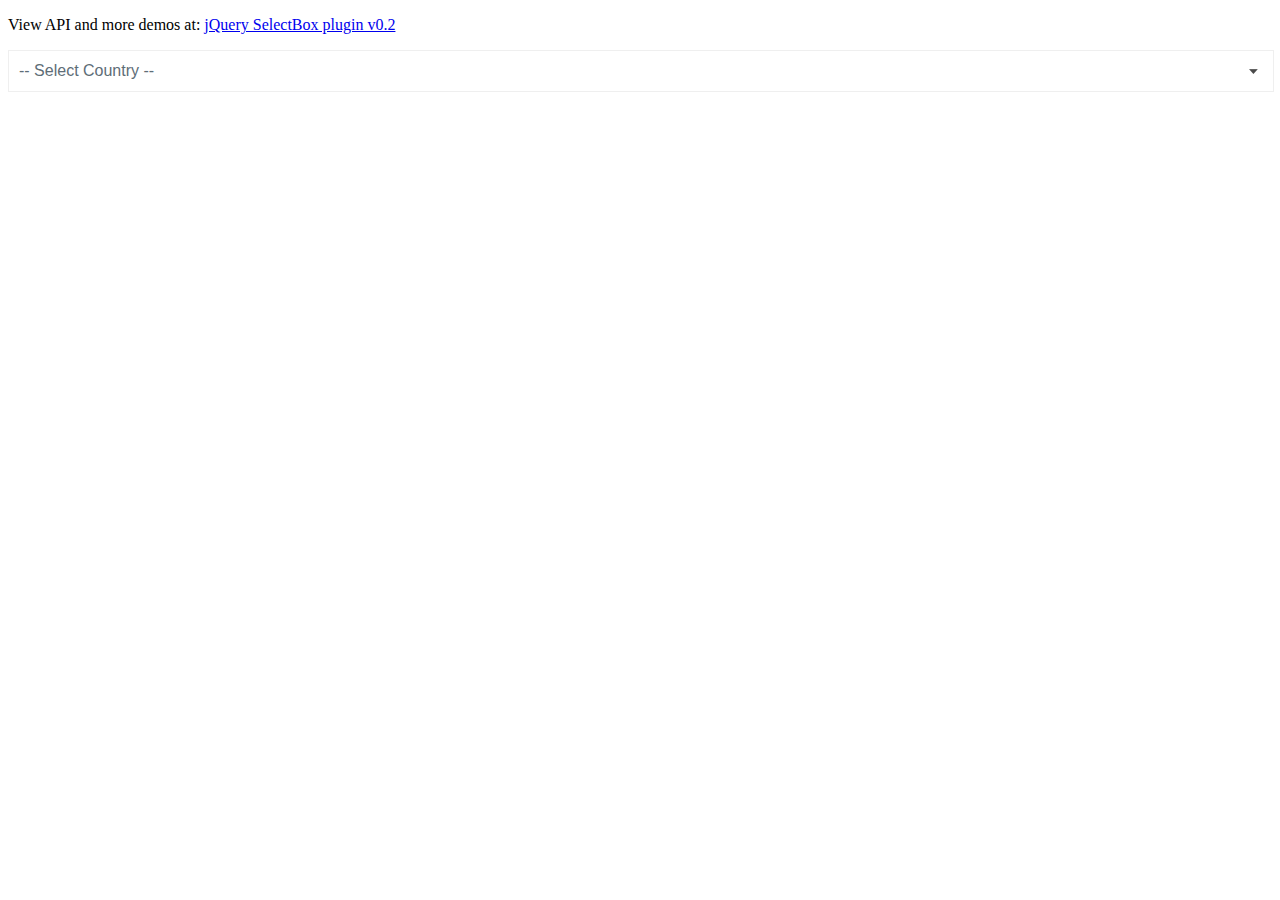
<file: _assets/libs/selectbox/index.html>
<!doctype html>
<html>
	<head>
		<title>jQuery SelectBox plugin</title>
		<meta http-equiv="Content-type" content="text/html; charset=utf-8" />
		<link href="css/jquery.selectbox.css" type="text/css" rel="stylesheet" />
	</head>
	<body>

		<p>View API and more demos at: <a href="http://www.bulgaria-web-developers.com/projects/javascript/selectbox/">jQuery SelectBox plugin v0.2</a></p>

		<select name="country_id" id="country_id" tabindex="1">
			<option value="">-- Select country --</option>
			<optgroup label="North America">
				<option value="1">USA</option>
				<option value="9">Canada</option>
			</optgroup>
			<optgroup label="Europe">
				<option value="2">France</option>
				<option value="3">Spain</option>
				<option value="6">Bulgaria</option>
				<option value="7" disabled="disabled">Greece</option>
				<option value="8">Italy</option>
			</optgroup>
			<optgroup label="Asia" disabled="disabled">
				<option value="5">Japan</option>
				<option value="11">China</option>
			</optgroup>
			<option value="4">Brazil</option>
			<option value="10">South Africa</option>
		</select>

		<script type="text/javascript" src="js/jquery-1.7.2.min.js"></script>
		<script type="text/javascript" src="js/jquery.selectbox-0.2.js"></script>
		<script type="text/javascript">
		$(function () {
			$("#country_id").selectbox();
		});
		</script>
	</body>
</html>
</file>
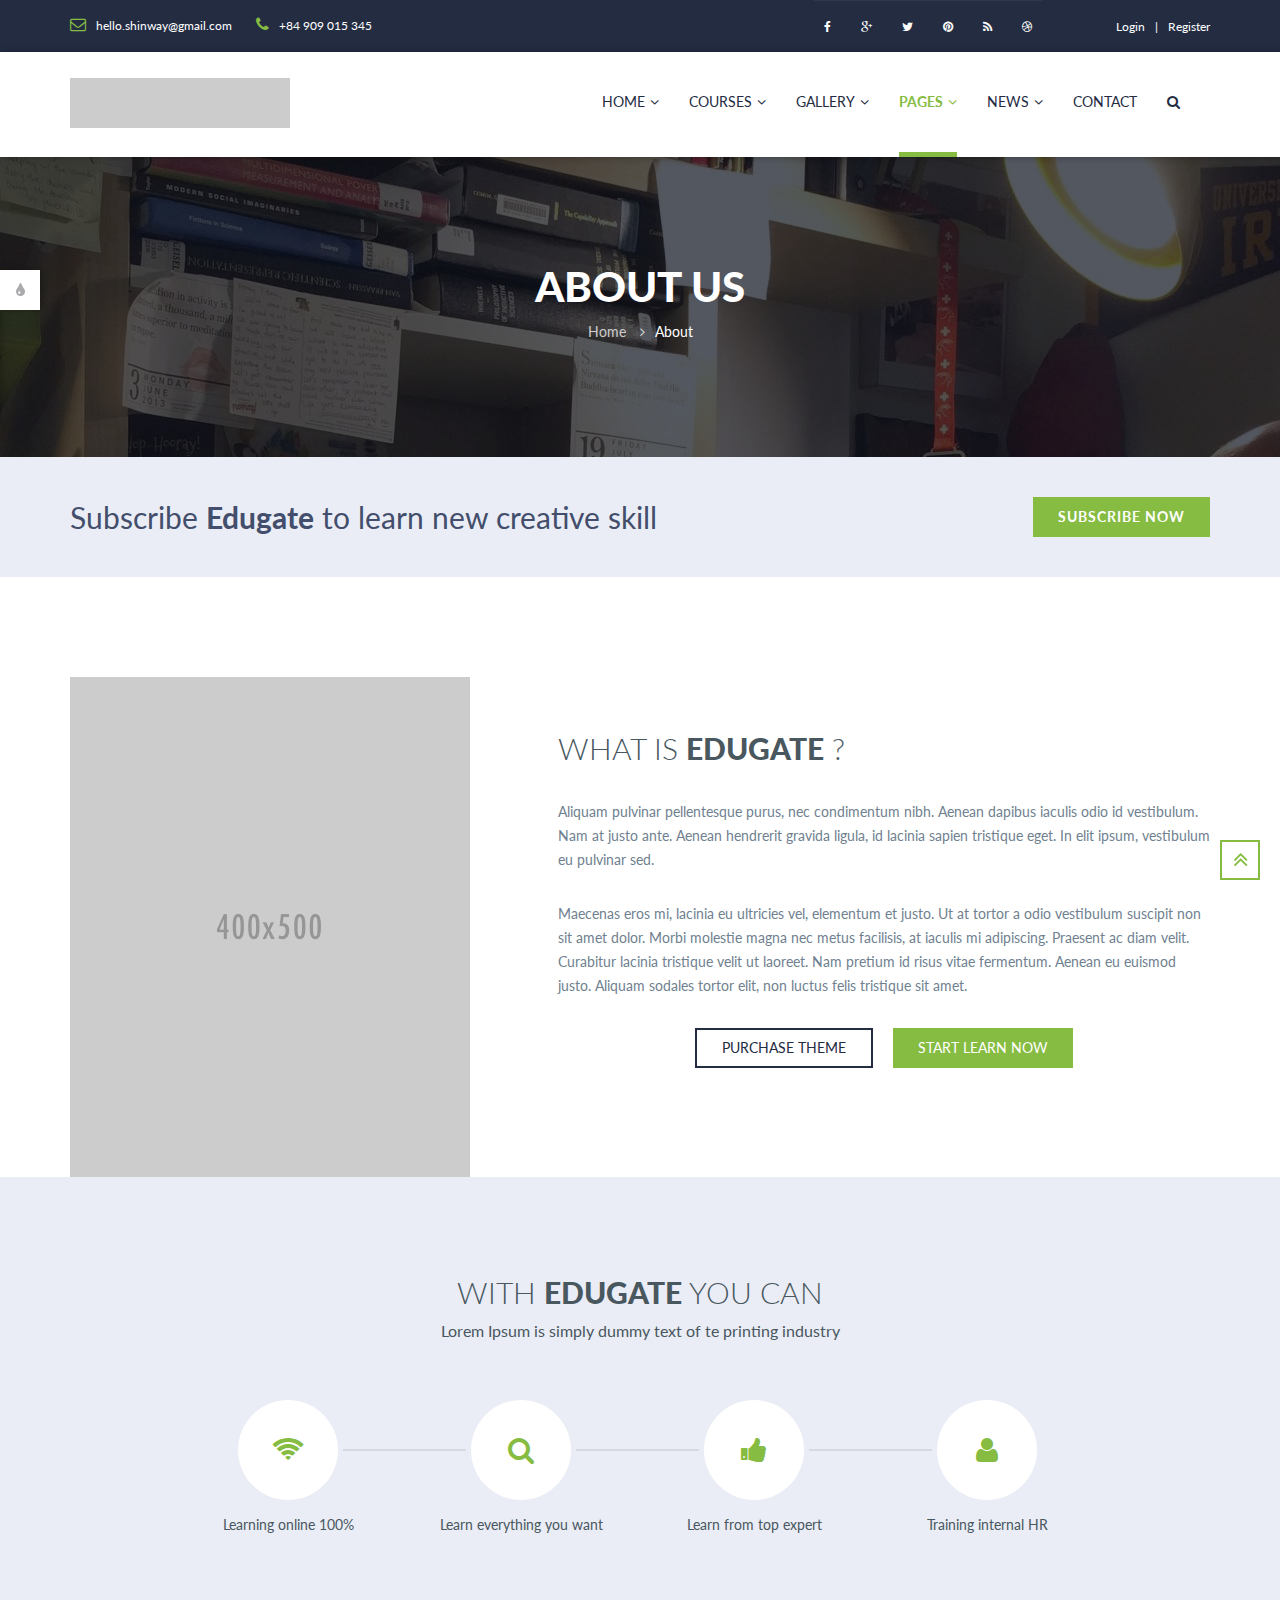
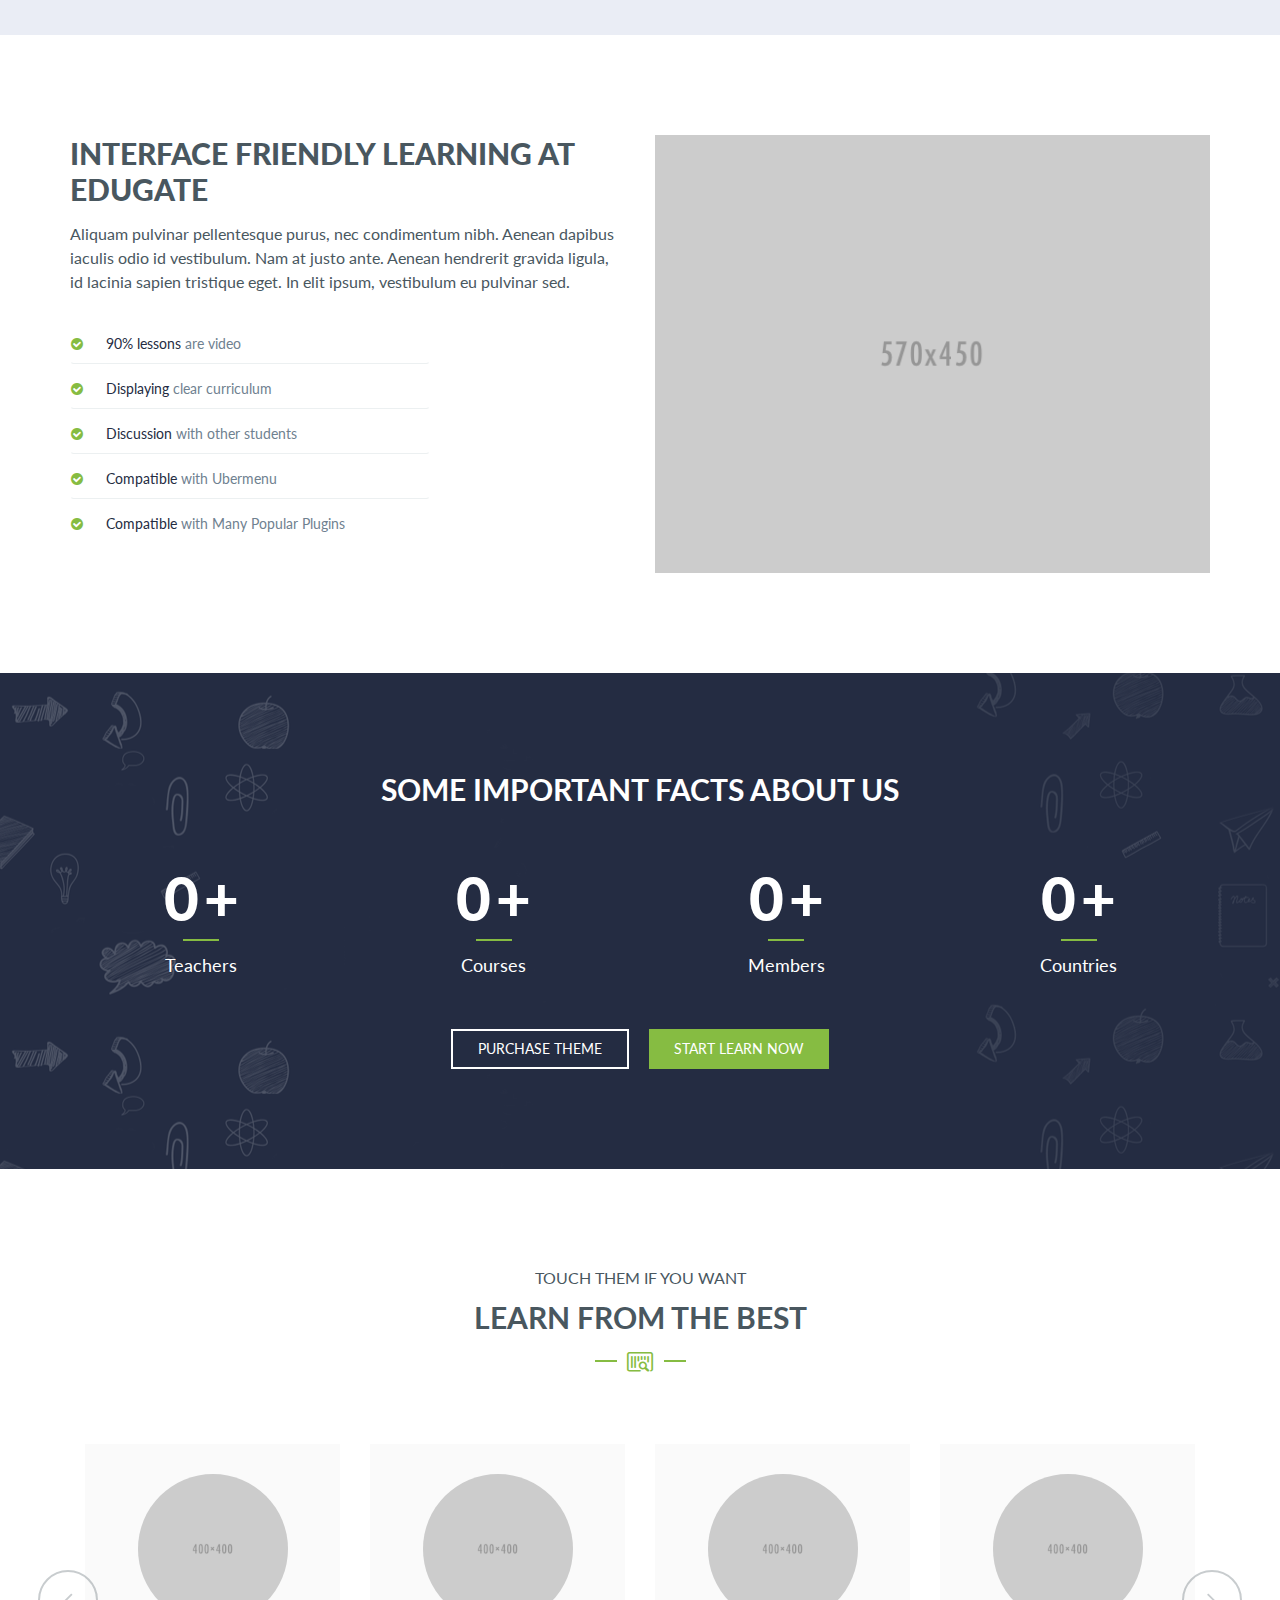
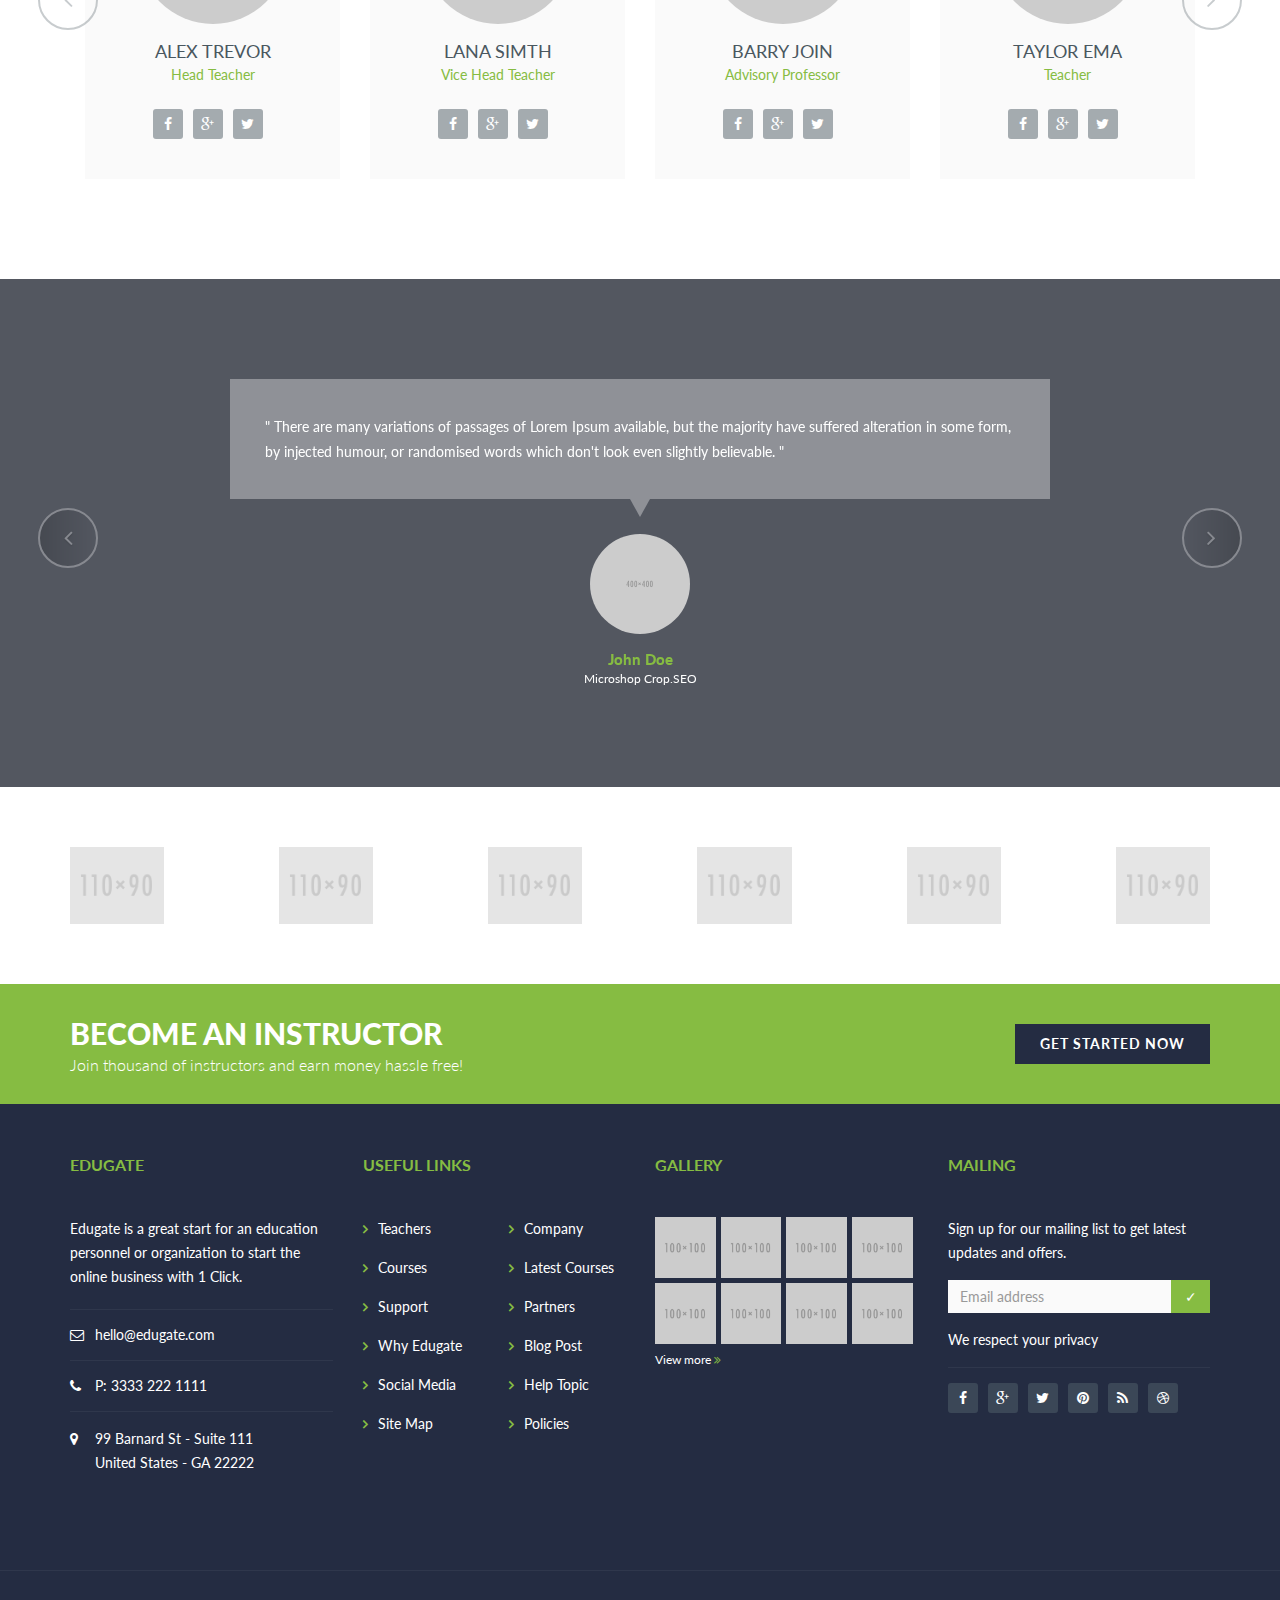
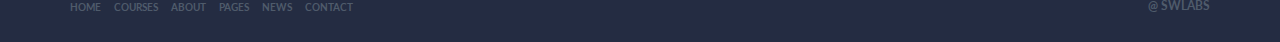
<file: about-us.html>
<!DOCTYPE html>
<html lang="en">
<head><title>Edugate | About Us</title>
    <meta charset="utf-8">
    <meta name="viewport" content="width=device-width, initial-scale=1.0">
    <!-- LIBRARY FONT-->
    <link type="text/css" rel="stylesheet" href="https://fonts.googleapis.com/css?family=Lato:400,400italic,700,900,300">
    <link type="text/css" rel="stylesheet" href="assets/font/font-icon/font-awesome-4.4.0/css/font-awesome.css">
    <link type="text/css" rel="stylesheet" href="assets/font/font-icon/font-svg/css/Glyphter.css">
    <!-- LIBRARY CSS-->
    <link type="text/css" rel="stylesheet" href="assets/libs/animate/animate.css">
    <link type="text/css" rel="stylesheet" href="assets/libs/bootstrap-3.3.5/css/bootstrap.css">
    <link type="text/css" rel="stylesheet" href="assets/libs/owl-carousel-2.0/assets/owl.carousel.css">
    <link type="text/css" rel="stylesheet" href="assets/libs/selectbox/css/jquery.selectbox.css">
    <link type="text/css" rel="stylesheet" href="assets/libs/fancybox/css/jquery.fancybox.css">
    <link type="text/css" rel="stylesheet" href="assets/libs/fancybox/css/jquery.fancybox-buttons.css">
    <link type="text/css" rel="stylesheet" href="assets/libs/media-element/build/mediaelementplayer.min.css">
    <!-- STYLE CSS    -->
    <link type="text/css" rel="stylesheet" href="assets/css/color-1.css" id="color-skins">
    <!--link(type="text/css", rel='stylesheet', href='#', id="color-skins")-->
    <script src="assets/libs/jquery/jquery-2.1.4.min.js"></script>
    <script src="assets/libs/js-cookie/js.cookie.js"></script>
    <!--script.--><!--    if ((Cookies.get('color-skin') != undefined) && (Cookies.get('color-skin') != 'color-1')) {--><!--        $('#color-skins').attr('href', 'assets/css/' + Cookies.get('color-skin') + '.css');--><!--    } else if ((Cookies.get('color-skin') == undefined) || (Cookies.get('color-skin') == 'color-1')) {--><!--        $('#color-skins').attr('href', 'assets/css/color-1.css');--><!--    }--></head>
<body><!-- HEADER-->
<header>
    <div class="header-topbar">
        <div class="container">
            <div class="topbar-left pull-left">
                <div class="email"><a href="#"><i class="topbar-icon fa fa-envelope-o"></i><span>hello.shinway@gmail.com</span></a></div>
                <div class="hotline"><a href="#"><i class="topbar-icon fa fa-phone"></i><span>+84 909 015 345</span></a></div>
            </div>
            <div class="topbar-right pull-right">
                <div class="socials"><a href="#" class="facebook"><i class="fa fa-facebook"></i></a><a href="#" class="google"><i class="fa fa-google-plus"></i></a><a href="#" class="twitter"><i class="fa fa-twitter"></i></a><a href="#" class="pinterest"><i class="fa fa-pinterest"></i></a><a href="#" class="blog"><i class="fa fa-rss"></i></a><a href="#" class="dribbble"><i class="fa fa-dribbble"></i></a></div>
                <div class="group-sign-in"><a href="login.html" class="login">login</a><a href="register.html" class="register">register</a></div>
            </div>
        </div>
    </div>
    <div class="header-main homepage-01">
        <div class="container">
            <div class="header-main-wrapper">
                <div class="navbar-heade">
                    <div class="logo pull-left"><a href="index.html" class="header-logo"><img src="assets/images/logo-color-1.png" alt=""/></a></div>
                    <button type="button" data-toggle="collapse" data-target=".navigation" class="navbar-toggle edugate-navbar"><span class="icon-bar"></span><span class="icon-bar"></span><span class="icon-bar"></span></button>
                </div>
                <nav class="navigation collapse navbar-collapse pull-right">
                    <ul class="nav-links nav navbar-nav">
                        <li class="dropdown"><a href="javascript:void(0)" class="main-menu">Home<span class="fa fa-angle-down icons-dropdown"></span></a>
                            <ul class="dropdown-menu edugate-dropdown-menu-1">
                                <li><a href="index.html" class="link-page">Home page 01</a></li>
                                <li><a href="homepage-02.html" class="link-page">Home page 02</a></li>
                                <li><a href="homepage-03.html" class="link-page">Home page 03</a></li>
                            </ul>
                        </li>
                        <li class="dropdown"><a href="javascript:void(0)" class="main-menu">Courses<span class="fa fa-angle-down icons-dropdown"></span></a>
                            <ul class="dropdown-menu edugate-dropdown-menu-1">
                                <li><a href="courses.html" class="link-page">courses</a></li>
                                <li><a href="courses-detail.html" class="link-page">course detail</a></li>
                                <li><a href="events.html" class="link-page">events</a></li>
                                <li><a href="event-detail.html" class="link-page">event detail</a></li>
                            </ul>
                        </li>
                        <li class="dropdown"><a href="javascript:void(0)" class="main-menu">gallery<span class="fa fa-angle-down icons-dropdown"></span></a>
                            <ul class="dropdown-menu edugate-dropdown-menu-1">
                                <li><a href="gallery-3column.html" class="link-page">gallery 3 column</a></li>
                                <li><a href="gallery-4column.html" class="link-page">gallery 4 column</a></li>
                                <li><a href="gallery-masonry.html" class="link-page">gallery masonry</a></li>
                            </ul>
                        </li>
                        <li class="dropdown active"><a href="javascript:void(0)" class="main-menu">pages<span class="fa fa-angle-down icons-dropdown"></span></a>
                            <ul class="dropdown-menu edugate-dropdown-menu-1">
                                <li><a href="categories.html" class="link-page">categories</a></li>
                                <li><a href="profile-teacher.html" class="link-page">profile teacher</a></li>
                                <li><a href="about-us.html" class="link-page">about us</a></li>
                                <li><a href="login.html" class="link-page">login</a></li>
                                <li><a href="register.html" class="link-page">register</a></li>
                                <li><a href="404.html" class="link-page">404 page</a></li>
                                <li><a href="faq.html" class="link-page">FAQ page</a></li>
                            </ul>
                        </li>
                        <li class="dropdown"><a href="javascript:void(0)" class="main-menu">News<span class="fa fa-angle-down icons-dropdown"></span></a>
                            <ul class="dropdown-menu edugate-dropdown-menu-1">
                                <li><a href="news.html" class="link-page">news list</a></li>
                                <li><a href="news-grid.html" class="link-page">news grid</a></li>
                                <li><a href="news-grid-nonsidebar.html" class="link-page">news grid nonsidebar</a></li>
                                <li><a href="news-masonry.html" class="link-page">news masonry</a></li>
                                <li><a href="news-detail.html" class="link-page">news detail</a></li>
                            </ul>
                        </li>
                        <li><a href="contact.html" class="main-menu">Contact</a></li>
                        <li class="button-search"><p class="main-menu"><i class="fa fa-search"></i></p></li>
                        <div class="nav-search hide">
                            <form><input type="text" placeholder="Search" class="searchbox"/>
                                <button type="submit" class="searchbutton fa fa-search"></button>
                            </form>
                        </div>
                    </ul>
                </nav>
            </div>
        </div>
    </div>
</header>
<!-- WRAPPER-->
<div id="wrapper-content"><!-- PAGE WRAPPER-->
    <div id="page-wrapper"><!-- MAIN CONTENT-->
        <div class="main-content"><!-- CONTENT-->
            <div class="content">
                <div class="section background-opacity page-title set-height-top">
                    <div class="container">
                        <div class="page-title-wrapper"><!--.page-title-content--><h2 class="captions">about us</h2>
                            <ol class="breadcrumb">
                                <li><a href="index.html">Home</a></li>
                                <li class="active"><a href="#">About</a></li>
                            </ol>
                        </div>
                    </div>
                </div>
                <div class="section nav-subscribe">
                    <div class="container">
                        <div class="nav-subscribe-wrapper">
                            <div class="nav-subscribe-left"><p class="subscribe-text">Subscribe <b class="focus">Edugate</b> to learn new creative skill</p></div>
                            <div class="nav-subscribe-right">
                                <button class="btn btn-green btn-bold"><span>SUBSCRIBE NOW</span></button>
                            </div>
                        </div>
                    </div>
                </div>
                <!--INTRO EDUGATE-->
                <div class="section intro-edu">
                    <div class="container">
                        <div class="intro-edu-wrapper">
                            <div class="row">
                                <div class="col-md-5"><img src="assets/images/people-avatar-8.png" alt="" class="intro-image fadeInLeft animated wow"/></div>
                                <div class="col-md-7">
                                    <div class="intro-title">WHAT IS <b>EDUGATE</b> ?</div>
                                    <div class="intro-content"><p>Aliquam pulvinar pellentesque purus, nec condimentum nibh. Aenean dapibus iaculis odio id vestibulum. Nam at justo ante. Aenean hendrerit gravida ligula, id lacinia sapien tristique eget. In elit ipsum, vestibulum eu pulvinar sed.</p>

                                        <p>Maecenas eros mi, lacinia eu ultricies vel, elementum et justo. Ut at tortor a odio vestibulum suscipit non sit amet dolor. Morbi molestie magna nec metus facilisis, at iaculis mi adipiscing. Praesent ac diam velit. Curabitur lacinia tristique velit ut laoreet. Nam pretium id risus vitae fermentum. Aenean eu euismod justo. Aliquam sodales tortor elit, non luctus felis tristique sit amet.</p></div>
                                    <div class="group-button">
                                        <button class="btn btn-transition-2"><span>purchase theme</span></button>
                                        <button class="btn btn-green"><span>start learn now</span></button>
                                    </div>
                                </div>
                            </div>
                        </div>
                    </div>
                </div>
                <div class="section section-padding edu-ab">
                    <div class="container">
                        <div class="edu-ab">
                            <div class="group-title-index edu-ab-title"><h2 class="center-title">WITH <b>EDUGATE</b> YOU CAN</h2><h4 class="top-title">Lorem Ipsum is simply dummy text of te printing industry</h4></div>
                            <div class="edu-ab-content">
                                <ul class="list-unstyled list-inline">
                                    <li>
                                        <div class="circle-icon"><i class="fa fa-wifi fa-2x"></i></div>
                                        <span>Learning online 100%</span></li>
                                    <li>
                                        <div class="circle-icon fa-2x"><i class="fa fa-search"></i></div>
                                        <span>Learn everything you want</span></li>
                                    <li>
                                        <div class="circle-icon fa-2x"><i class="fa fa-thumbs-up"></i></div>
                                        <span>Learn from top expert</span></li>
                                    <li>
                                        <div class="circle-icon fa-2x"><i class="fa fa-user"></i></div>
                                        <span>Training internal HR</span></li>
                                </ul>
                            </div>
                        </div>
                    </div>
                </div>
                <div class="section section-padding edu-feature">
                    <div class="container">
                        <div class="edu-feature-wrapper">
                            <div class="row">
                                <div class="col-md-6">
                                    <div class="row">
                                        <div class="col-md-12">
                                            <div class="group-title-index edu-feature-text"><h2 class="center-title">interface friendly learning at edugate</h2>

                                                <p class="top-title">Aliquam pulvinar pellentesque purus, nec condimentum nibh. Aenean dapibus iaculis odio id vestibulum. Nam at justo ante. Aenean hendrerit gravida ligula, id lacinia sapien tristique eget. In elit ipsum, vestibulum eu pulvinar sed.</p></div>
                                        </div>
                                        <div class="col-md-8">
                                            <ul id="accordion" role="tablist" class="panel-group list-unstyled edu-feature-list">
                                                <li class="panel">
                                                    <div role="tab" id="item-1" class="col-item-1"><i class="fa fa-check-circle"></i><a href="#lesson" data-toggle="collapse" data-parent="#accordion" role="button" aria-expanded="true" aria-controls="lesson"><span>90% lessons</span> are video</a></div>
                                                    <div id="lesson" role="tabpanel" aria-labelledby="item-1" class="collapse">
                                                        <div class="panel-body col-item-2">Lorem ipsum dolor sit amet, feugiat delicata liberavisse id cum, no quo maiorum intellegebat, liber regione eu sit. Mea cu case ludus integre.</div>
                                                    </div>
                                                </li>
                                                <li class="panel">
                                                    <div role="tab" id="item-2" class="col-item-1"><i class="fa fa-check-circle"></i><a href="#display" data-toggle="collapse" data-parent="#accordion" role="button" aria-expanded="true" aria-controls="lesson"><span>Displaying</span> clear curriculum</a></div>
                                                    <div id="display" role="tabpanel" aria-labelledby="item-2" class="collapse">
                                                        <div class="panel-body col-item-2">Lorem ipsum dolor sit amet, feugiat delicata liberavisse id cum, no quo maiorum intellegebat, liber regione eu sit. Mea cu case ludus integre.</div>
                                                    </div>
                                                </li>
                                                <li class="panel">
                                                    <div role="tab" id="item-3" class="col-item-1"><i class="fa fa-check-circle"></i><a href="#discuss" data-toggle="collapse" data-parent="#accordion" role="button" aria-expanded="true" aria-controls="lesson"><span>Discussion</span> with other students</a></div>
                                                    <div id="discuss" role="tabpanel" aria-labelledby="item-3" class="collapse">
                                                        <div class="panel-body col-item-2">Lorem ipsum dolor sit amet, feugiat delicata liberavisse id cum, no quo maiorum intellegebat, liber regione eu sit. Mea cu case ludus integre.</div>
                                                    </div>
                                                </li>
                                                <li class="panel">
                                                    <div role="tab" id="item-4" class="col-item-1"><i class="fa fa-check-circle"></i><a href="#capability1" data-toggle="collapse" data-parent="#accordion" role="button" aria-expanded="true" aria-controls="lesson"><span>Compatible</span> with Ubermenu</a></div>
                                                    <div id="capability1" role="tabpanel" aria-labelledby="item-4" class="collapse">
                                                        <div class="panel-body col-item-2">Lorem ipsum dolor sit amet, feugiat delicata liberavisse id cum, no quo maiorum intellegebat, liber regione eu sit. Mea cu case ludus integre.</div>
                                                    </div>
                                                </li>
                                                <li class="panel">
                                                    <div role="tab" id="item-5" class="col-item-1"><i class="fa fa-check-circle"></i><a href="#capability2" data-toggle="collapse" data-parent="#accordion" role="button" aria-expanded="true" aria-controls="lesson"><span>Compatible</span> with Many Popular Plugins</a></div>
                                                    <div id="capability2" role="tabpanel" aria-labelledby="item-5" class="collapse">
                                                        <div class="panel-body col-item-2">Lorem ipsum dolor sit amet, feugiat delicata liberavisse id cum, no quo maiorum intellegebat, liber regione eu sit. Mea cu case ludus integre.</div>
                                                    </div>
                                                </li>
                                            </ul>
                                        </div>
                                    </div>
                                </div>
                                <div class="col-md-6"><img src="assets/images/picture-8.png" alt="" class="computer-image"/></div>
                            </div>
                        </div>
                    </div>
                </div>
                <!-- PROGRESS BARS-->
                <div class="section progress-bars section-padding">
                    <div class="container">
                        <div class="progress-bars-content">
                            <div class="progress-bar-wrapper"><h2 class="title-2">Some important facts about us</h2>

                                <div class="row">
                                    <div class="content">
                                        <div class="col-sm-3">
                                            <div class="progress-bar-number">
                                                <div data-from="0" data-to="44" data-speed="1000" class="num">0</div>
                                                <p class="name-inner">teachers</p></div>
                                        </div>
                                        <div class="col-sm-3">
                                            <div class="progress-bar-number">
                                                <div data-from="0" data-to="56" data-speed="1000" class="num">0</div>
                                                <p class="name-inner">courses</p></div>
                                        </div>
                                        <div class="col-sm-3">
                                            <div class="progress-bar-number">
                                                <div data-from="0" data-to="165" data-speed="1000" class="num">0</div>
                                                <p class="name-inner">members</p></div>
                                        </div>
                                        <div class="col-sm-3">
                                            <div class="progress-bar-number">
                                                <div data-from="0" data-to="15" data-speed="1000" class="num">0</div>
                                                <p class="name-inner">Countries</p></div>
                                        </div>
                                    </div>
                                </div>
                                <div class="group-button">
                                    <button onclick="window.location.href='categories.html'" class="btn btn-transition-3"><span>Purchase theme</span></button>
                                    <button onclick="window.location.href='about-us.html'" class="btn btn-green-3"><span>start Learn now</span></button>
                                </div>
                                <div class="group-btn-slider">
                                    <div class="btn-prev"><i class="fa fa-angle-left"></i></div>
                                    <div class="btn-next"><i class="fa fa-angle-right"></i></div>
                                </div>
                            </div>
                        </div>
                    </div>
                </div>
                <!-- BEST STAFF-->
                <div class="section section-padding staff-list best-staff">
                    <div class="container">
                        <div class="group-title-index"><h4 class="top-title">touch them if you want</h4>

                            <h2 class="center-title">learn from the best</h2>

                            <div class="bottom-title"><i class="bottom-icon icon-icon-05"></i></div>
                        </div>
                        <div class="best-staff-wrapper">
                            <div class="best-staff-content">
                                <div class="staff-item customize">
                                    <div class="staff-item-wrapper">
                                        <div class="staff-info"><a href="#" class="staff-avatar"><img src="assets/images/people-avatar-2.jpg" alt="" class="img-responsive"/></a><a href="#" class="staff-name">Alex trevor</a>

                                            <div class="staff-job">head teacher</div>
                                            <div class="staff-desctiption">Nam libelo tempore, cum soluta nobis est eligendi optio cumque nilhi impedil quo minus end maximie fade posimus the end.</div>
                                        </div>
                                    </div>
                                    <div class="staff-socials"><a href="#" class="facebook"><i class="fa fa-facebook"></i></a><a href="#" class="google"><i class="fa fa-google-plus"></i></a><a href="#" class="twitter"><i class="fa fa-twitter"></i></a></div>
                                </div>
                                <div class="staff-item customize">
                                    <div class="staff-item-wrapper">
                                        <div class="staff-info"><a href="#" class="staff-avatar"><img src="assets/images/people-avatar-3.jpg" alt="" class="img-responsive"/></a><a href="#" class="staff-name">lana simth</a>

                                            <div class="staff-job">vice head teacher</div>
                                            <div class="staff-desctiption">Nam libelo tempore, cum soluta nobis est eligendi optio cumque nilhi impedil quo minus end maximie fade posimus the end.</div>
                                        </div>
                                    </div>
                                    <div class="staff-socials"><a href="#" class="facebook"><i class="fa fa-facebook"></i></a><a href="#" class="google"><i class="fa fa-google-plus"></i></a><a href="#" class="twitter"><i class="fa fa-twitter"></i></a></div>
                                </div>
                                <div class="staff-item customize">
                                    <div class="staff-item-wrapper">
                                        <div class="staff-info"><a href="#" class="staff-avatar"><img src="assets/images/people-avatar-4.jpg" alt="" class="img-responsive"/></a><a href="#" class="staff-name">barry join</a>

                                            <div class="staff-job">advisory professor</div>
                                            <div class="staff-desctiption">Nam libelo tempore, cum soluta nobis est eligendi optio cumque nilhi impedil quo minus end maximie fade posimus the end.</div>
                                        </div>
                                    </div>
                                    <div class="staff-socials"><a href="#" class="facebook"><i class="fa fa-facebook"></i></a><a href="#" class="google"><i class="fa fa-google-plus"></i></a><a href="#" class="twitter"><i class="fa fa-twitter"></i></a></div>
                                </div>
                                <div class="staff-item customize">
                                    <div class="staff-item-wrapper">
                                        <div class="staff-info"><a href="#" class="staff-avatar"><img src="assets/images/people-avatar-5.jpg" alt="" class="img-responsive"/></a><a href="#" class="staff-name">taylor ema</a>

                                            <div class="staff-job">teacher</div>
                                            <div class="staff-desctiption">Nam libelo tempore, cum soluta nobis est eligendi optio cumque nilhi impedil quo minus end maximie fade posimus the end.</div>
                                        </div>
                                    </div>
                                    <div class="staff-socials"><a href="#" class="facebook"><i class="fa fa-facebook"></i></a><a href="#" class="google"><i class="fa fa-google-plus"></i></a><a href="#" class="twitter"><i class="fa fa-twitter"></i></a></div>
                                </div>
                            </div>
                        </div>
                    </div>
                    <div class="group-btn-slider">
                        <div class="btn-prev"><i class="fa fa-angle-left"></i></div>
                        <div class="btn-next"><i class="fa fa-angle-right"></i></div>
                    </div>
                </div>
                <!-- SLIDER TALK ABOUT US-->
                <div class="section background-opacity slider-talk-about-us">
                    <div class="container">
                        <div id="people-talk" data-ride="carousel" data-interval="5000" class="slider-talk-about-us-wrapper carousel slide">
                            <div role="listbox" class="slider-talk-about-us-content carousel-inner">
                                <div class="peopel-item item active"><p class="peopel-comment">" There are many variations of passages of Lorem Ipsum available, but the majority have suffered alteration in some form, by injected humour, or randomised words which don't look even slightly believable. "</p>

                                    <div class="group-peole-info">
                                        <div class="peopel-avatar"><img src="assets/images/people-avatar-1.jpg" alt="" class="img-responsive"/></div>
                                        <div class="peopel-name">john doe</div>
                                        <div class="people-job">Microshop Crop.SEO</div>
                                    </div>
                                </div>
                                <div class="peopel-item item"><p class="peopel-comment">" There are many variations of passages of Lorem Ipsum available, but the majority have suffered alteration in some form, by injected humour, or randomised words which don't look even slightly believable. "</p>

                                    <div class="group-peole-info">
                                        <div class="peopel-avatar"><img src="assets/images/people-avatar-1.jpg" alt="" class="img-responsive"/></div>
                                        <div class="peopel-name">john doe</div>
                                        <div class="people-job">Microshop Crop.SEO</div>
                                    </div>
                                </div>
                                <div class="peopel-item item"><p class="peopel-comment">" There are many variations of passages of Lorem Ipsum available, but the majority have suffered alteration in some form, by injected humour, or randomised words which don't look even slightly believable. "</p>

                                    <div class="group-peole-info">
                                        <div class="peopel-avatar"><img src="assets/images/people-avatar-1.jpg" alt="" class="img-responsive"/></div>
                                        <div class="peopel-name">john doe</div>
                                        <div class="people-job">Microshop Crop.SEO</div>
                                    </div>
                                </div>
                            </div>
                        </div>
                    </div>
                    <div class="group-btn-slider"><a href="#people-talk" role="button" data-slide="prev">
                        <div class="btn-prev carousel-control left"><i class="fa fa-angle-left"></i></div>
                    </a><a href="#people-talk" role="button" data-slide="next">
                        <div class="btn-next carousel-control right"><i class="fa fa-angle-right"></i></div>
                    </a></div>
                </div>
                <!-- SLIDER LOGO-->
                <div class="section slider-logo">
                    <div class="container">
                        <div class="slider-logo-wrapper">
                            <div class="slider-logo-content">
                                <div class="carousel-logos owl-carousel">
                                    <div class="logo-iteam item"><a href="#"><img src="assets/images/logo/logo-carousel-1.png" alt="" class="img-responsive"/></a></div>
                                    <div class="logo-iteam item"><a href="#"><img src="assets/images/logo/logo-carousel-2.png" alt="" class="img-responsive"/></a></div>
                                    <div class="logo-iteam item"><a href="#"><img src="assets/images/logo/logo-carousel-3.png" alt="" class="img-responsive"/></a></div>
                                    <div class="logo-iteam item"><a href="#"><img src="assets/images/logo/logo-carousel-4.png" alt="" class="img-responsive"/></a></div>
                                    <div class="logo-iteam item"><a href="#"><img src="assets/images/logo/logo-carousel-5.png" alt="" class="img-responsive"/></a></div>
                                    <div class="logo-iteam item"><a href="#"><img src="assets/images/logo/logo-carousel-6.png" alt="" class="img-responsive"/></a></div>
                                    <div class="logo-iteam item"><a href="#"><img src="assets/images/logo/logo-carousel-1.png" alt="" class="img-responsive"/></a></div>
                                    <div class="logo-iteam item"><a href="#"><img src="assets/images/logo/logo-carousel-2.png" alt="" class="img-responsive"/></a></div>
                                    <div class="logo-iteam item"><a href="#"><img src="assets/images/logo/logo-carousel-3.png" alt="" class="img-responsive"/></a></div>
                                    <div class="logo-iteam item"><a href="#"><img src="assets/images/logo/logo-carousel-4.png" alt="" class="img-responsive"/></a></div>
                                    <div class="logo-iteam item"><a href="#"><img src="assets/images/logo/logo-carousel-5.png" alt="" class="img-responsive"/></a></div>
                                    <div class="logo-iteam item"><a href="#"><img src="assets/images/logo/logo-carousel-6.png" alt="" class="img-responsive"/></a></div>
                                </div>
                            </div>
                        </div>
                    </div>
                </div>
            </div>
        </div>
    </div>
    <!-- BUTTON BACK TO TOP-->
    <div id="back-top"><a href="#top"><i class="fa fa-angle-double-up"></i></a></div>
</div>
<!-- FOOTER-->
<footer>
    <div class="footer-top">
        <div class="container">
            <div class="footer-top-wrapper">
                <div class="footer-top-left"><p class="footer-top-focus">BECOME AN INSTRUCTOR</p>

                    <p class="footer-top-text">Join thousand of instructors and earn money hassle free!</p></div>
                <div class="footer-top-right">
                    <button onclick="window.location.href='contact.html'" class="btn btn-blue btn-bold"><span>GET STARTED NOW</span></button>
                </div>
            </div>
        </div>
    </div>
    <div class="footer-main">
        <div class="container">
            <div class="footer-main-wrapper">
                <div class="row">
                    <div class="col-2">
                        <div class="col-md-3 col-sm-6 col-xs-6 sd380">
                            <div class="edugate-widget widget">
                                <div class="title-widget">EDUGATE</div>
                                <div class="content-widget"><p>Edugate is a great start for an education personnel or organization to start the online business with 1 Click.</p>

                                    <div class="info-list">
                                        <ul class="list-unstyled">
                                            <li><i class="fa fa-envelope-o"></i><a href="#">hello@edugate.com</a></li>
                                            <li><i class="fa fa-phone"></i><a href="#">P: 3333 222 1111</a></li>
                                            <li><i class="fa fa-map-marker"></i><a href="#"><p>99 Barnard St - Suite 111</p>

                                                <p>United States - GA 22222</p></a></li>
                                        </ul>
                                    </div>
                                </div>
                            </div>
                        </div>
                        <div class="col-md-3 col-sm-6 col-xs-6 sd380">
                            <div class="useful-link-widget widget">
                                <div class="title-widget">USEFUL LINKS</div>
                                <div class="content-widget">
                                    <div class="useful-link-list">
                                        <div class="row">
                                            <div class="col-md-6 col-sm-6 col-xs-6">
                                                <ul class="list-unstyled">
                                                    <li><i class="fa fa-angle-right"></i><a href="#">Teachers</a></li>
                                                    <li><i class="fa fa-angle-right"></i><a href="#">Courses</a></li>
                                                    <li><i class="fa fa-angle-right"></i><a href="#">Support</a></li>
                                                    <li><i class="fa fa-angle-right"></i><a href="#">Why Edugate</a></li>
                                                    <li><i class="fa fa-angle-right"></i><a href="#">Social Media</a></li>
                                                    <li><i class="fa fa-angle-right"></i><a href="#">Site Map</a></li>
                                                </ul>
                                            </div>
                                            <div class="col-md-6 col-sm-6 col-xs-6">
                                                <ul class="list-unstyled">
                                                    <li><i class="fa fa-angle-right"></i><a href="#">Company</a></li>
                                                    <li><i class="fa fa-angle-right"></i><a href="#">Latest Courses</a></li>
                                                    <li><i class="fa fa-angle-right"></i><a href="#">Partners</a></li>
                                                    <li><i class="fa fa-angle-right"></i><a href="#">Blog Post</a></li>
                                                    <li><i class="fa fa-angle-right"></i><a href="#">Help Topic</a></li>
                                                    <li><i class="fa fa-angle-right"></i><a href="#">Policies</a></li>
                                                </ul>
                                            </div>
                                        </div>
                                    </div>
                                </div>
                            </div>
                        </div>
                    </div>
                    <div class="col-2">
                        <div class="col-md-3 col-sm-6 col-xs-6 sd380">
                            <div class="gallery-widget widget">
                                <div class="title-widget">GALLERY</div>
                                <div class="content-widget">
                                    <div class="gallery-list"><a href="#" class="thumb"><img src="assets/images/gallery/gallery-01.jpg" alt="" class="img-responsive"/></a><a href="#" class="thumb"><img src="assets/images/gallery/gallery-02.jpg" alt="" class="img-responsive"/></a><a href="#" class="thumb"><img src="assets/images/gallery/gallery-03.jpg" alt="" class="img-responsive"/></a><a href="#" class="thumb"><img src="assets/images/gallery/gallery-04.jpg" alt="" class="img-responsive"/></a><a href="#" class="thumb"><img src="assets/images/gallery/gallery-05.jpg" alt="" class="img-responsive"/></a><a href="#" class="thumb"><img src="assets/images/gallery/gallery-06.jpg" alt="" class="img-responsive"/></a><a href="#" class="thumb"><img src="assets/images/gallery/gallery-07.jpg" alt="" class="img-responsive"/></a><a href="#" class="thumb"><img src="assets/images/gallery/gallery-08.jpg"
                                                                                                                                                                                                                                                                                                                                                                                                                                                                                                                                                                                                                                                                                                                                                                                                                                                                                        alt="" class="img-responsive"/></a></div>
                                    <div class="clearfix"></div>
                                    <a href="#" class="view-more">View more&nbsp;<i class="fa fa-angle-double-right mls"></i></a></div>
                            </div>
                        </div>
                        <div class="col-md-3 col-sm-6 col-xs-6 sd380">
                            <div class="mailing-widget widget">
                                <div class="title-widget">MAILING</div>
                                <div class="content-wiget"><p>Sign up for our mailing list to get latest updates and offers.</p>

                                    <form action="index.html">
                                        <div class="input-group"><input type="text" placeholder="Email address" class="form-control form-email-widget"/><span class="input-group-btn"><input type="submit" value="✓" class="btn btn-email"/></span></div>
                                    </form>
                                    <p>We respect your privacy</p>

                                    <div class="socials"><a href="#" class="facebook"><i class="fa fa-facebook"></i></a><a href="#" class="google"><i class="fa fa-google-plus"></i></a><a href="#" class="twitter"><i class="fa fa-twitter"></i></a><a href="#" class="pinterest"><i class="fa fa-pinterest"></i></a><a href="#" class="blog"><i class="fa fa-rss"></i></a><a href="#" class="dribbble"><i class="fa fa-dribbble"></i></a></div>
                                </div>
                            </div>
                        </div>
                    </div>
                </div>
            </div>
            <div class="hyperlink">
                <div class="pull-left hyper-left">
                    <ul class="list-inline">
                        <li><a href="index.html">HOME</a></li>
                        <li><a href="courses.html">COURSES</a></li>
                        <li><a href="about-us.html">ABOUT</a></li>
                        <li><a href="categories.html">PAGES</a></li>
                        <li><a href="news.html">NEWS</a></li>
                        <li><a href="contact.html">CONTACT</a></li>
                    </ul>
                </div>
                <div class="pull-right hyper-right">@ SWLABS</div>
            </div>
        </div>
    </div>
</footer>
<!-- THEME SETTING-->
<div class="theme-setting">
    <div class="theme-loading">
        <div class="theme-loading-content">
            <div class="dots-loader"></div>
        </div>
    </div>
    <a href="javascript:;" class="btn-theme-setting"><i class="fa fa-tint"></i></a>

    <div class="content-theme-setting"><h2 class="title">setting color</h2>
        <ul class="list-unstyled list-inline color-skins">
            <li data-color="color-1"></li>
            <li data-color="color-2"></li>
            <li data-color="color-3"></li>
            <li data-color="color-4"></li>
            <li data-color="color-5"></li>
            <li data-color="color-6"></li>
            <li data-color="color-7"></li>
            <li data-color="color-8"></li>
            <li data-color="color-9"></li>
            <li data-color="color-10"></li>
        </ul>
    </div>
</div>
<!-- LOADING--><!-- JAVASCRIPT LIBS--><!--script.--><!--    if ((Cookies.get('color-skin') != undefined) && (Cookies.get('color-skin') != 'color-1')) {--><!--        $('.logo .header-logo img').attr('src', 'assets/images/logo-' + Cookies.get('color-skin') + '.png');--><!--    } else if ((Cookies.get('color-skin') == undefined) || (Cookies.get('color-skin') == 'color-1')) {--><!--        $('.logo .header-logo img').attr('src', 'assets/images/logo-color-1.png');--><!--    }-->
<script src="assets/libs/bootstrap-3.3.5/js/bootstrap.min.js"></script>
<script src="assets/libs/smooth-scroll/jquery-smoothscroll.js"></script>
<script src="assets/libs/owl-carousel-2.0/owl.carousel.min.js"></script>
<script src="assets/libs/appear/jquery.appear.js"></script>
<script src="assets/libs/count-to/jquery.countTo.js"></script>
<script src="assets/libs/wow-js/wow.min.js"></script>
<script src="assets/libs/selectbox/js/jquery.selectbox-0.2.min.js"></script>
<script src="assets/libs/fancybox/js/jquery.fancybox.js"></script>
<script src="assets/libs/fancybox/js/jquery.fancybox-buttons.js"></script>
<!-- MAIN JS-->
<script src="assets/js/main.js"></script>
<!-- LOADING SCRIPTS FOR PAGE-->
<script src="assets/js/pages/homepage.js"></script>
</body>
</html>
</file>
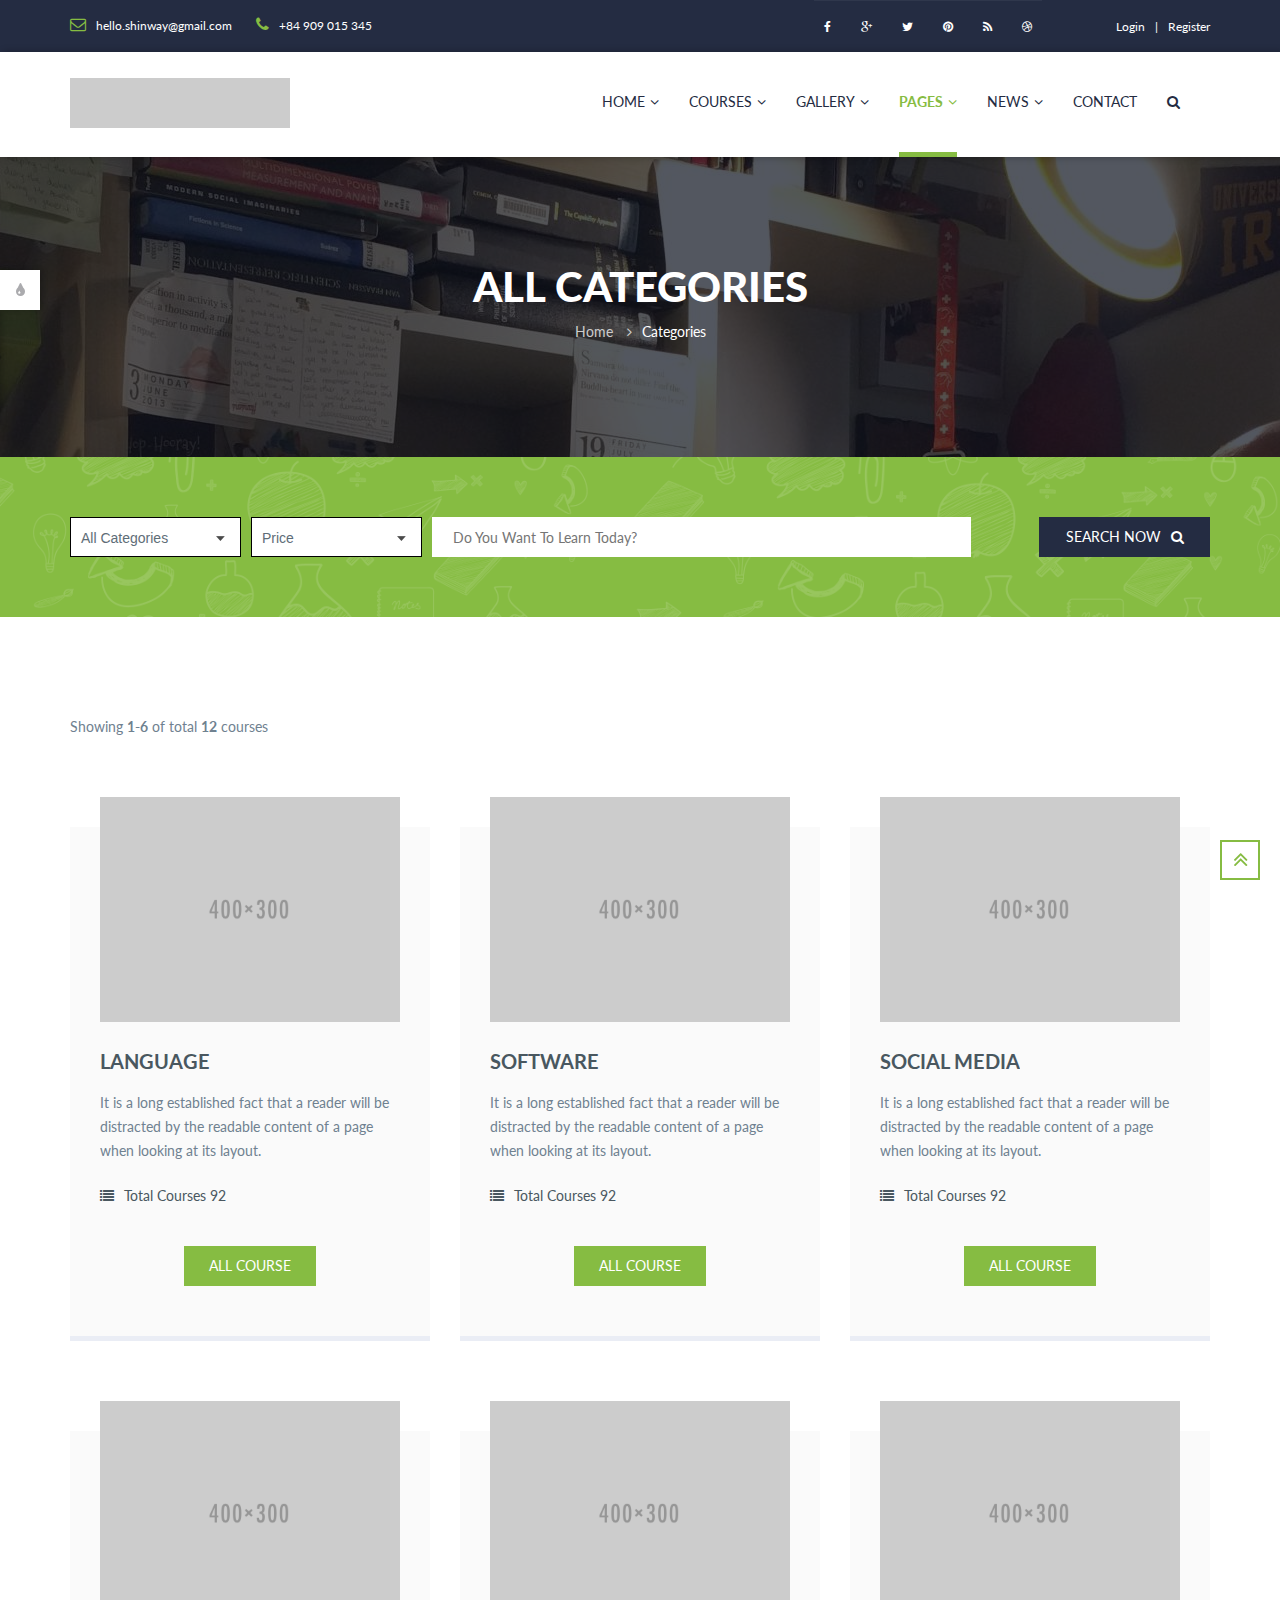
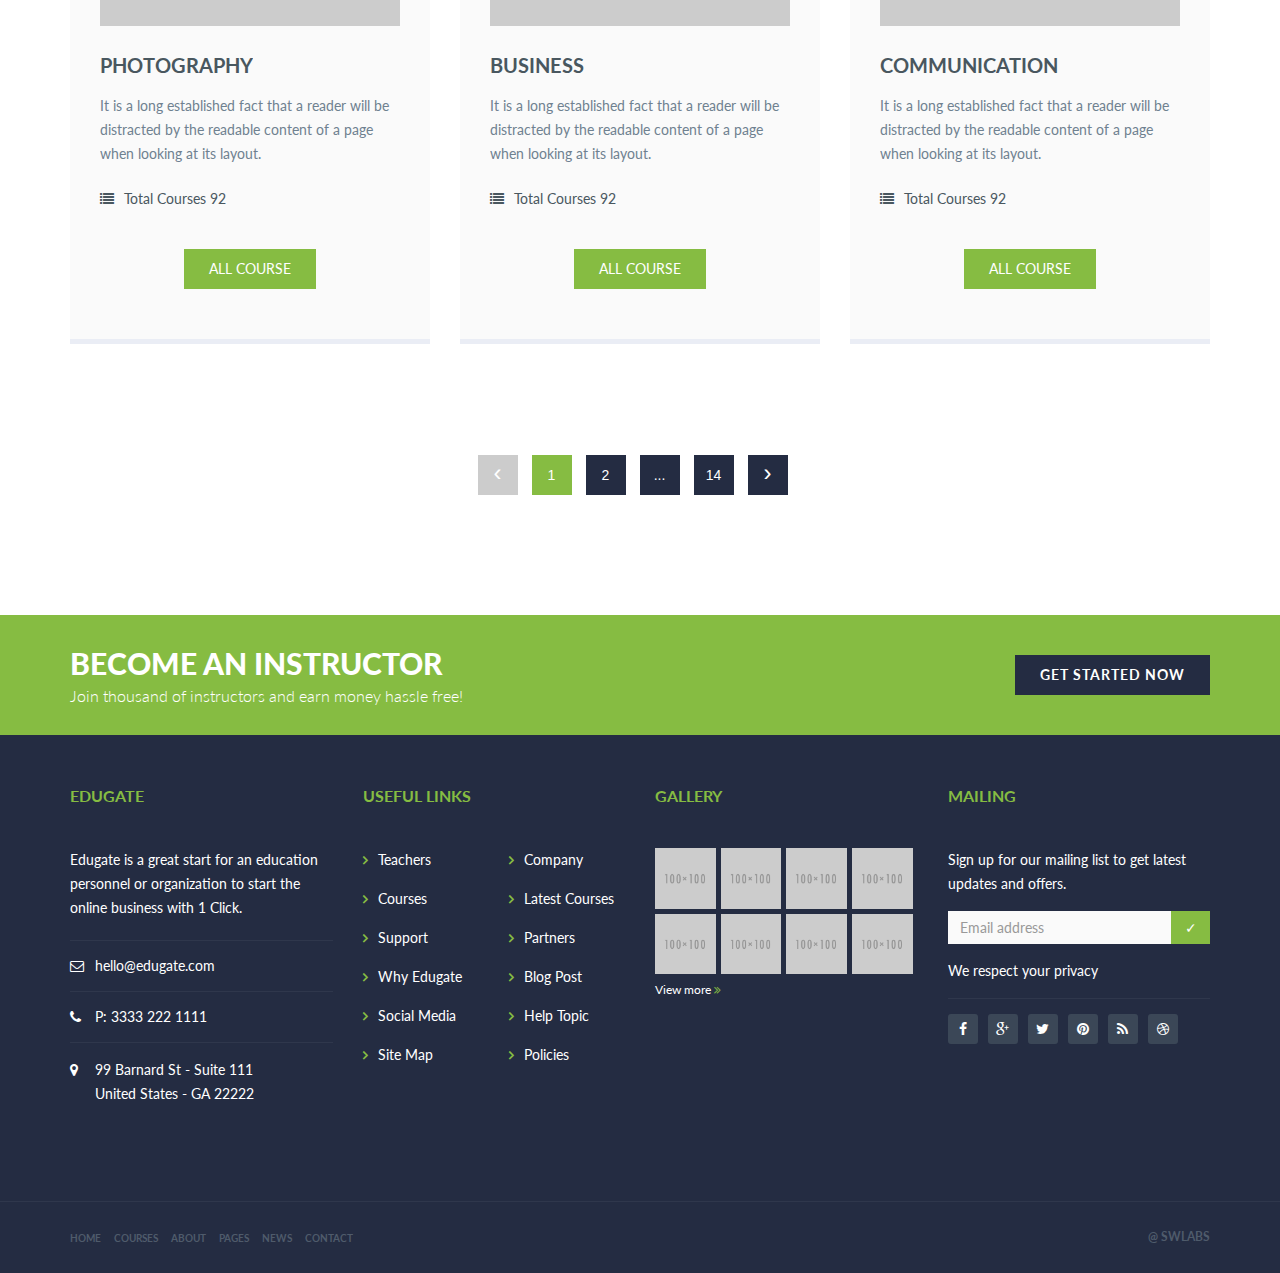
<file: categories.html>
<!DOCTYPE html>
<html lang="en">
<head><title>Edugate | Categories</title>
    <meta charset="utf-8">
    <meta name="viewport" content="width=device-width, initial-scale=1.0">
    <!-- LIBRARY FONT-->
    <link type="text/css" rel="stylesheet" href="https://fonts.googleapis.com/css?family=Lato:400,400italic,700,900,300">
    <link type="text/css" rel="stylesheet" href="assets/font/font-icon/font-awesome-4.4.0/css/font-awesome.css">
    <link type="text/css" rel="stylesheet" href="assets/font/font-icon/font-svg/css/Glyphter.css">
    <!-- LIBRARY CSS-->
    <link type="text/css" rel="stylesheet" href="assets/libs/animate/animate.css">
    <link type="text/css" rel="stylesheet" href="assets/libs/bootstrap-3.3.5/css/bootstrap.css">
    <link type="text/css" rel="stylesheet" href="assets/libs/owl-carousel-2.0/assets/owl.carousel.css">
    <link type="text/css" rel="stylesheet" href="assets/libs/selectbox/css/jquery.selectbox.css">
    <link type="text/css" rel="stylesheet" href="assets/libs/fancybox/css/jquery.fancybox.css">
    <link type="text/css" rel="stylesheet" href="assets/libs/fancybox/css/jquery.fancybox-buttons.css">
    <link type="text/css" rel="stylesheet" href="assets/libs/media-element/build/mediaelementplayer.min.css">
    <!-- STYLE CSS    -->
    <link type="text/css" rel="stylesheet" href="assets/css/color-1.css" id="color-skins">
    <!--link(type="text/css", rel='stylesheet', href='#', id="color-skins")-->
    <script src="assets/libs/jquery/jquery-2.1.4.min.js"></script>
    <script src="assets/libs/js-cookie/js.cookie.js"></script>
    <!--script.--><!--    if ((Cookies.get('color-skin') != undefined) && (Cookies.get('color-skin') != 'color-1')) {--><!--        $('#color-skins').attr('href', 'assets/css/' + Cookies.get('color-skin') + '.css');--><!--    } else if ((Cookies.get('color-skin') == undefined) || (Cookies.get('color-skin') == 'color-1')) {--><!--        $('#color-skins').attr('href', 'assets/css/color-1.css');--><!--    }--></head>
<body><!-- HEADER-->
<header>
    <div class="header-topbar">
        <div class="container">
            <div class="topbar-left pull-left">
                <div class="email"><a href="#"><i class="topbar-icon fa fa-envelope-o"></i><span>hello.shinway@gmail.com</span></a></div>
                <div class="hotline"><a href="#"><i class="topbar-icon fa fa-phone"></i><span>+84 909 015 345</span></a></div>
            </div>
            <div class="topbar-right pull-right">
                <div class="socials"><a href="#" class="facebook"><i class="fa fa-facebook"></i></a><a href="#" class="google"><i class="fa fa-google-plus"></i></a><a href="#" class="twitter"><i class="fa fa-twitter"></i></a><a href="#" class="pinterest"><i class="fa fa-pinterest"></i></a><a href="#" class="blog"><i class="fa fa-rss"></i></a><a href="#" class="dribbble"><i class="fa fa-dribbble"></i></a></div>
                <div class="group-sign-in"><a href="login.html" class="login">login</a><a href="register.html" class="register">register</a></div>
            </div>
        </div>
    </div>
    <div class="header-main homepage-01">
        <div class="container">
            <div class="header-main-wrapper">
                <div class="navbar-heade">
                    <div class="logo pull-left"><a href="index.html" class="header-logo"><img src="assets/images/logo-color-1.png" alt=""/></a></div>
                    <button type="button" data-toggle="collapse" data-target=".navigation" class="navbar-toggle edugate-navbar"><span class="icon-bar"></span><span class="icon-bar"></span><span class="icon-bar"></span></button>
                </div>
                <nav class="navigation collapse navbar-collapse pull-right">
                    <ul class="nav-links nav navbar-nav">
                        <li class="dropdown"><a href="javascript:void(0)" class="main-menu">Home<span class="fa fa-angle-down icons-dropdown"></span></a>
                            <ul class="dropdown-menu edugate-dropdown-menu-1">
                                <li><a href="index.html" class="link-page">Home page 01</a></li>
                                <li><a href="homepage-02.html" class="link-page">Home page 02</a></li>
                                <li><a href="homepage-03.html" class="link-page">Home page 03</a></li>
                            </ul>
                        </li>
                        <li class="dropdown"><a href="javascript:void(0)" class="main-menu">Courses<span class="fa fa-angle-down icons-dropdown"></span></a>
                            <ul class="dropdown-menu edugate-dropdown-menu-1">
                                <li><a href="courses.html" class="link-page">courses</a></li>
                                <li><a href="courses-detail.html" class="link-page">course detail</a></li>
                                <li><a href="events.html" class="link-page">events</a></li>
                                <li><a href="event-detail.html" class="link-page">event detail</a></li>
                            </ul>
                        </li>
                        <li class="dropdown"><a href="javascript:void(0)" class="main-menu">gallery<span class="fa fa-angle-down icons-dropdown"></span></a>
                            <ul class="dropdown-menu edugate-dropdown-menu-1">
                                <li><a href="gallery-3column.html" class="link-page">gallery 3 column</a></li>
                                <li><a href="gallery-4column.html" class="link-page">gallery 4 column</a></li>
                                <li><a href="gallery-masonry.html" class="link-page">gallery masonry</a></li>
                            </ul>
                        </li>
                        <li class="dropdown active"><a href="javascript:void(0)" class="main-menu">pages<span class="fa fa-angle-down icons-dropdown"></span></a>
                            <ul class="dropdown-menu edugate-dropdown-menu-1">
                                <li><a href="categories.html" class="link-page">categories</a></li>
                                <li><a href="profile-teacher.html" class="link-page">profile teacher</a></li>
                                <li><a href="about-us.html" class="link-page">about us</a></li>
                                <li><a href="login.html" class="link-page">login</a></li>
                                <li><a href="register.html" class="link-page">register</a></li>
                                <li><a href="404.html" class="link-page">404 page</a></li>
                                <li><a href="faq.html" class="link-page">FAQ page</a></li>
                            </ul>
                        </li>
                        <li class="dropdown"><a href="javascript:void(0)" class="main-menu">News<span class="fa fa-angle-down icons-dropdown"></span></a>
                            <ul class="dropdown-menu edugate-dropdown-menu-1">
                                <li><a href="news.html" class="link-page">news list</a></li>
                                <li><a href="news-grid.html" class="link-page">news grid</a></li>
                                <li><a href="news-grid-nonsidebar.html" class="link-page">news grid nonsidebar</a></li>
                                <li><a href="news-masonry.html" class="link-page">news masonry</a></li>
                                <li><a href="news-detail.html" class="link-page">news detail</a></li>
                            </ul>
                        </li>
                        <li><a href="contact.html" class="main-menu">Contact</a></li>
                        <li class="button-search"><p class="main-menu"><i class="fa fa-search"></i></p></li>
                        <div class="nav-search hide">
                            <form><input type="text" placeholder="Search" class="searchbox"/>
                                <button type="submit" class="searchbutton fa fa-search"></button>
                            </form>
                        </div>
                    </ul>
                </nav>
            </div>
        </div>
    </div>
</header>
<!-- WRAPPER-->
<div id="wrapper-content"><!-- PAGE WRAPPER-->
    <div id="page-wrapper"><!-- MAIN CONTENT-->
        <div class="main-content"><!-- CONTENT-->
            <div class="content">
                <div class="section background-opacity page-title set-height-top">
                    <div class="container">
                        <div class="page-title-wrapper"><!--.page-title-content--><h2 class="captions">all categories</h2>
                            <ol class="breadcrumb">
                                <li><a href="index.html">Home</a></li>
                                <li class="active"><a href="#">Categories</a></li>
                            </ol>
                        </div>
                    </div>
                </div>
                <div class="section">
                    <div class="search-input">
                        <div class="container">
                            <div class="search-input-wrapper">
                                <form><select class="form-select style-1 selectbox">
                                    <option value="all">all categories</option>
                                    <option value="languages">languages</option>
                                    <option value="science">science</option>
                                </select><select class="form-select style-2 selectbox">
                                    <option value="price">price</option>
                                    <option value="datetime">datetime</option>
                                    <option value="teacher">teacher</option>
                                </select><input type="text" placeholder="Do you want to learn today?" class="form-input"/>
                                    <button type="submit" class="form-submit btn btn-blue"><span>search now<i class="fa fa-search"></i></span></button>
                                    <div class="clearfix"></div>
                                </form>
                            </div>
                        </div>
                    </div>
                </div>
                <div class="section section-padding list-categories">
                    <div class="container">
                        <div class="list-categories-wrapper">
                            <div class="top-content">
                                <div class="result-output"><p class="result-count">Showing <strong>1-6</strong> of total <strong>12</strong> courses</p></div>
                            </div>
                            <div class="list-categories-content row">
                                <div class="customs-row">
                                    <div class="col-md-4 col-sm-6">
                                        <div class="edugate-layout-3">
                                            <div class="edugate-layout-3-wrapper"><a href="#" class="edugate-image"><img src="assets/images/categories/categories-1.jpg" alt="" class="img-responsive"/></a>

                                                <div class="edugate-content"><a href="#" class="title">language</a>

                                                    <div class="description">It is a long established fact that a reader will be distracted by the readable content of a page when looking at its layout.</div>
                                                    <div class="total-courses"><i class="fa fa-list"></i><a href="#">total courses 92</a></div>
                                                    <button class="btn btn-green"><span>all course</span></button>
                                                </div>
                                            </div>
                                        </div>
                                    </div>
                                    <div class="col-md-4 col-sm-6">
                                        <div class="edugate-layout-3">
                                            <div class="edugate-layout-3-wrapper"><a href="#" class="edugate-image"><img src="assets/images/categories/categories-2.jpg" alt="" class="img-responsive"/></a>

                                                <div class="edugate-content"><a href="#" class="title">software</a>

                                                    <div class="description">It is a long established fact that a reader will be distracted by the readable content of a page when looking at its layout.</div>
                                                    <div class="total-courses"><i class="fa fa-list"></i><a href="#">total courses 92</a></div>
                                                    <button class="btn btn-green"><span>all course</span></button>
                                                </div>
                                            </div>
                                        </div>
                                    </div>
                                    <div class="col-md-4 col-sm-6">
                                        <div class="edugate-layout-3">
                                            <div class="edugate-layout-3-wrapper"><a href="#" class="edugate-image"><img src="assets/images/categories/categories-3.jpg" alt="" class="img-responsive"/></a>

                                                <div class="edugate-content"><a href="#" class="title">social media</a>

                                                    <div class="description">It is a long established fact that a reader will be distracted by the readable content of a page when looking at its layout.</div>
                                                    <div class="total-courses"><i class="fa fa-list"></i><a href="#">total courses 92</a></div>
                                                    <button class="btn btn-green"><span>all course</span></button>
                                                </div>
                                            </div>
                                        </div>
                                    </div>
                                </div>
                                <div class="customs-row">
                                    <div class="col-md-4 col-sm-6">
                                        <div class="edugate-layout-3">
                                            <div class="edugate-layout-3-wrapper"><a href="#" class="edugate-image"><img src="assets/images/categories/categories-4.jpg" alt="" class="img-responsive"/></a>

                                                <div class="edugate-content"><a href="#" class="title">photography</a>

                                                    <div class="description">It is a long established fact that a reader will be distracted by the readable content of a page when looking at its layout.</div>
                                                    <div class="total-courses"><i class="fa fa-list"></i><a href="#">total courses 92</a></div>
                                                    <button class="btn btn-green"><span>all course</span></button>
                                                </div>
                                            </div>
                                        </div>
                                    </div>
                                    <div class="col-md-4 col-sm-6">
                                        <div class="edugate-layout-3">
                                            <div class="edugate-layout-3-wrapper"><a href="#" class="edugate-image"><img src="assets/images/categories/categories-5.jpg" alt="" class="img-responsive"/></a>

                                                <div class="edugate-content"><a href="#" class="title">business</a>

                                                    <div class="description">It is a long established fact that a reader will be distracted by the readable content of a page when looking at its layout.</div>
                                                    <div class="total-courses"><i class="fa fa-list"></i><a href="#">total courses 92</a></div>
                                                    <button class="btn btn-green"><span>all course</span></button>
                                                </div>
                                            </div>
                                        </div>
                                    </div>
                                    <div class="col-md-4 col-sm-6">
                                        <div class="edugate-layout-3">
                                            <div class="edugate-layout-3-wrapper"><a href="#" class="edugate-image"><img src="assets/images/categories/categories-6.jpg" alt="" class="img-responsive"/></a>

                                                <div class="edugate-content"><a href="#" class="title">communication</a>

                                                    <div class="description">It is a long established fact that a reader will be distracted by the readable content of a page when looking at its layout.</div>
                                                    <div class="total-courses"><i class="fa fa-list"></i><a href="#">total courses 92</a></div>
                                                    <button class="btn btn-green"><span>all course</span></button>
                                                </div>
                                            </div>
                                        </div>
                                    </div>
                                </div>
                                <nav class="pagination col-md-12">
                                    <ul class="pagination__list">
                                        <li><a rel="prev" href="#" class="pagination__previous btn-squae disable">&#8249;</a></li>
                                        <li><span class="pagination__page btn-squae active">1</span></li>
                                        <li><a href="#" class="pagination__page btn-squae">2</a></li>
                                        <li><a href="#" class="pagination__page btn-squae">...</a></li>
                                        <li><a href="#" class="pagination__page btn-squae">14</a></li>
                                        <li><a rel="next" href="#" class="pagination__next btn-squae">&#8250;</a></li>
                                    </ul>
                                </nav>
                            </div>
                        </div>
                    </div>
                </div>
            </div>
        </div>
    </div>
    <!-- BUTTON BACK TO TOP-->
    <div id="back-top"><a href="#top"><i class="fa fa-angle-double-up"></i></a></div>
</div>
<!-- FOOTER-->
<footer>
    <div class="footer-top">
        <div class="container">
            <div class="footer-top-wrapper">
                <div class="footer-top-left"><p class="footer-top-focus">BECOME AN INSTRUCTOR</p>

                    <p class="footer-top-text">Join thousand of instructors and earn money hassle free!</p></div>
                <div class="footer-top-right">
                    <button onclick="window.location.href='contact.html'" class="btn btn-blue btn-bold"><span>GET STARTED NOW</span></button>
                </div>
            </div>
        </div>
    </div>
    <div class="footer-main">
        <div class="container">
            <div class="footer-main-wrapper">
                <div class="row">
                    <div class="col-2">
                        <div class="col-md-3 col-sm-6 col-xs-6 sd380">
                            <div class="edugate-widget widget">
                                <div class="title-widget">EDUGATE</div>
                                <div class="content-widget"><p>Edugate is a great start for an education personnel or organization to start the online business with 1 Click.</p>

                                    <div class="info-list">
                                        <ul class="list-unstyled">
                                            <li><i class="fa fa-envelope-o"></i><a href="#">hello@edugate.com</a></li>
                                            <li><i class="fa fa-phone"></i><a href="#">P: 3333 222 1111</a></li>
                                            <li><i class="fa fa-map-marker"></i><a href="#"><p>99 Barnard St - Suite 111</p>

                                                <p>United States - GA 22222</p></a></li>
                                        </ul>
                                    </div>
                                </div>
                            </div>
                        </div>
                        <div class="col-md-3 col-sm-6 col-xs-6 sd380">
                            <div class="useful-link-widget widget">
                                <div class="title-widget">USEFUL LINKS</div>
                                <div class="content-widget">
                                    <div class="useful-link-list">
                                        <div class="row">
                                            <div class="col-md-6 col-sm-6 col-xs-6">
                                                <ul class="list-unstyled">
                                                    <li><i class="fa fa-angle-right"></i><a href="#">Teachers</a></li>
                                                    <li><i class="fa fa-angle-right"></i><a href="#">Courses</a></li>
                                                    <li><i class="fa fa-angle-right"></i><a href="#">Support</a></li>
                                                    <li><i class="fa fa-angle-right"></i><a href="#">Why Edugate</a></li>
                                                    <li><i class="fa fa-angle-right"></i><a href="#">Social Media</a></li>
                                                    <li><i class="fa fa-angle-right"></i><a href="#">Site Map</a></li>
                                                </ul>
                                            </div>
                                            <div class="col-md-6 col-sm-6 col-xs-6">
                                                <ul class="list-unstyled">
                                                    <li><i class="fa fa-angle-right"></i><a href="#">Company</a></li>
                                                    <li><i class="fa fa-angle-right"></i><a href="#">Latest Courses</a></li>
                                                    <li><i class="fa fa-angle-right"></i><a href="#">Partners</a></li>
                                                    <li><i class="fa fa-angle-right"></i><a href="#">Blog Post</a></li>
                                                    <li><i class="fa fa-angle-right"></i><a href="#">Help Topic</a></li>
                                                    <li><i class="fa fa-angle-right"></i><a href="#">Policies</a></li>
                                                </ul>
                                            </div>
                                        </div>
                                    </div>
                                </div>
                            </div>
                        </div>
                    </div>
                    <div class="col-2">
                        <div class="col-md-3 col-sm-6 col-xs-6 sd380">
                            <div class="gallery-widget widget">
                                <div class="title-widget">GALLERY</div>
                                <div class="content-widget">
                                    <div class="gallery-list"><a href="#" class="thumb"><img src="assets/images/gallery/gallery-01.jpg" alt="" class="img-responsive"/></a><a href="#" class="thumb"><img src="assets/images/gallery/gallery-02.jpg" alt="" class="img-responsive"/></a><a href="#" class="thumb"><img src="assets/images/gallery/gallery-03.jpg" alt="" class="img-responsive"/></a><a href="#" class="thumb"><img src="assets/images/gallery/gallery-04.jpg" alt="" class="img-responsive"/></a><a href="#" class="thumb"><img src="assets/images/gallery/gallery-05.jpg" alt="" class="img-responsive"/></a><a href="#" class="thumb"><img src="assets/images/gallery/gallery-06.jpg" alt="" class="img-responsive"/></a><a href="#" class="thumb"><img src="assets/images/gallery/gallery-07.jpg" alt="" class="img-responsive"/></a><a href="#" class="thumb"><img src="assets/images/gallery/gallery-08.jpg"
                                                                                                                                                                                                                                                                                                                                                                                                                                                                                                                                                                                                                                                                                                                                                                                                                                                                                        alt="" class="img-responsive"/></a></div>
                                    <div class="clearfix"></div>
                                    <a href="#" class="view-more">View more&nbsp;<i class="fa fa-angle-double-right mls"></i></a></div>
                            </div>
                        </div>
                        <div class="col-md-3 col-sm-6 col-xs-6 sd380">
                            <div class="mailing-widget widget">
                                <div class="title-widget">MAILING</div>
                                <div class="content-wiget"><p>Sign up for our mailing list to get latest updates and offers.</p>

                                    <form action="index.html">
                                        <div class="input-group"><input type="text" placeholder="Email address" class="form-control form-email-widget"/><span class="input-group-btn"><input type="submit" value="✓" class="btn btn-email"/></span></div>
                                    </form>
                                    <p>We respect your privacy</p>

                                    <div class="socials"><a href="#" class="facebook"><i class="fa fa-facebook"></i></a><a href="#" class="google"><i class="fa fa-google-plus"></i></a><a href="#" class="twitter"><i class="fa fa-twitter"></i></a><a href="#" class="pinterest"><i class="fa fa-pinterest"></i></a><a href="#" class="blog"><i class="fa fa-rss"></i></a><a href="#" class="dribbble"><i class="fa fa-dribbble"></i></a></div>
                                </div>
                            </div>
                        </div>
                    </div>
                </div>
            </div>
            <div class="hyperlink">
                <div class="pull-left hyper-left">
                    <ul class="list-inline">
                        <li><a href="index.html">HOME</a></li>
                        <li><a href="courses.html">COURSES</a></li>
                        <li><a href="about-us.html">ABOUT</a></li>
                        <li><a href="categories.html">PAGES</a></li>
                        <li><a href="news.html">NEWS</a></li>
                        <li><a href="contact.html">CONTACT</a></li>
                    </ul>
                </div>
                <div class="pull-right hyper-right">@ SWLABS</div>
            </div>
        </div>
    </div>
</footer>
<!-- THEME SETTING-->
<div class="theme-setting">
    <div class="theme-loading">
        <div class="theme-loading-content">
            <div class="dots-loader"></div>
        </div>
    </div>
    <a href="javascript:;" class="btn-theme-setting"><i class="fa fa-tint"></i></a>

    <div class="content-theme-setting"><h2 class="title">setting color</h2>
        <ul class="list-unstyled list-inline color-skins">
            <li data-color="color-1"></li>
            <li data-color="color-2"></li>
            <li data-color="color-3"></li>
            <li data-color="color-4"></li>
            <li data-color="color-5"></li>
            <li data-color="color-6"></li>
            <li data-color="color-7"></li>
            <li data-color="color-8"></li>
            <li data-color="color-9"></li>
            <li data-color="color-10"></li>
        </ul>
    </div>
</div>
<!-- LOADING--><!-- JAVASCRIPT LIBS--><!--script.--><!--    if ((Cookies.get('color-skin') != undefined) && (Cookies.get('color-skin') != 'color-1')) {--><!--        $('.logo .header-logo img').attr('src', 'assets/images/logo-' + Cookies.get('color-skin') + '.png');--><!--    } else if ((Cookies.get('color-skin') == undefined) || (Cookies.get('color-skin') == 'color-1')) {--><!--        $('.logo .header-logo img').attr('src', 'assets/images/logo-color-1.png');--><!--    }-->
<script src="assets/libs/bootstrap-3.3.5/js/bootstrap.min.js"></script>
<script src="assets/libs/smooth-scroll/jquery-smoothscroll.js"></script>
<script src="assets/libs/owl-carousel-2.0/owl.carousel.min.js"></script>
<script src="assets/libs/appear/jquery.appear.js"></script>
<script src="assets/libs/count-to/jquery.countTo.js"></script>
<script src="assets/libs/wow-js/wow.min.js"></script>
<script src="assets/libs/selectbox/js/jquery.selectbox-0.2.min.js"></script>
<script src="assets/libs/fancybox/js/jquery.fancybox.js"></script>
<script src="assets/libs/fancybox/js/jquery.fancybox-buttons.js"></script>
<!-- MAIN JS-->
<script src="assets/js/main.js"></script>
<!-- LOADING SCRIPTS FOR PAGE--></body>
</html>
</file>
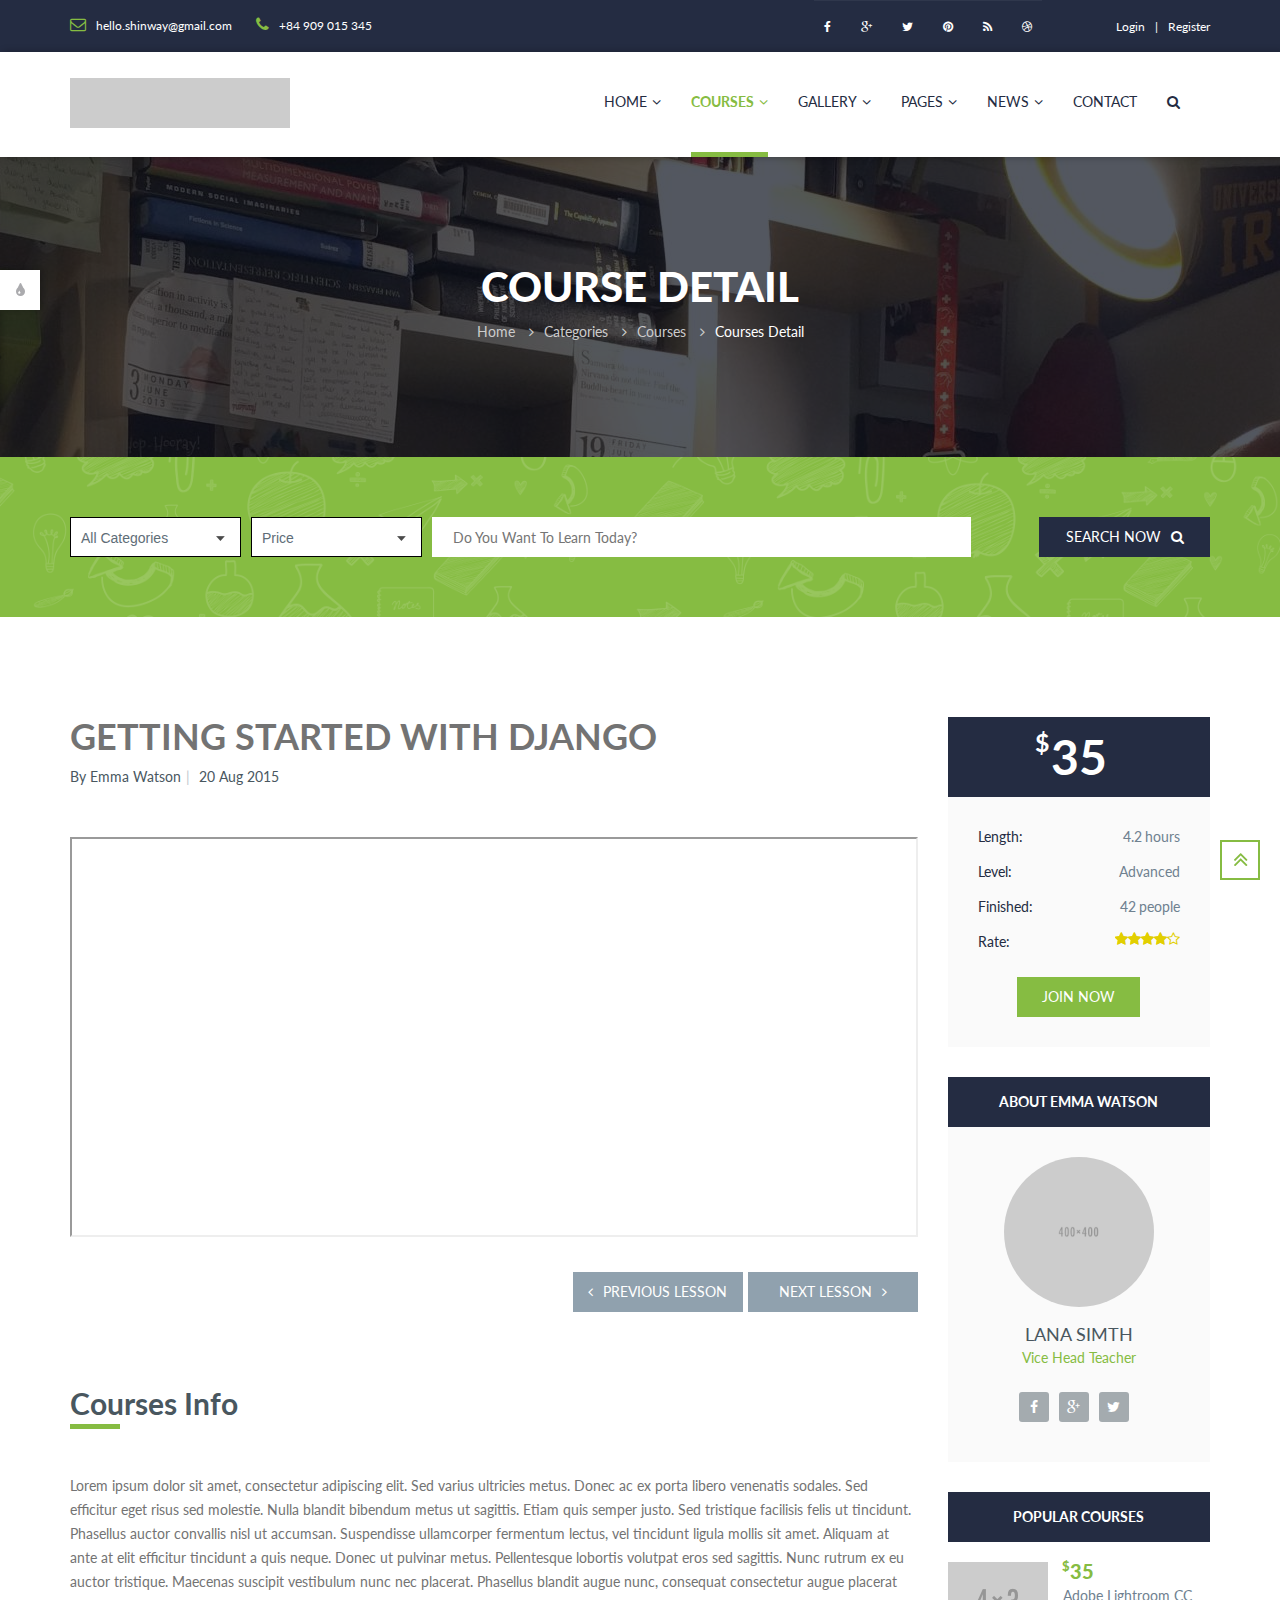
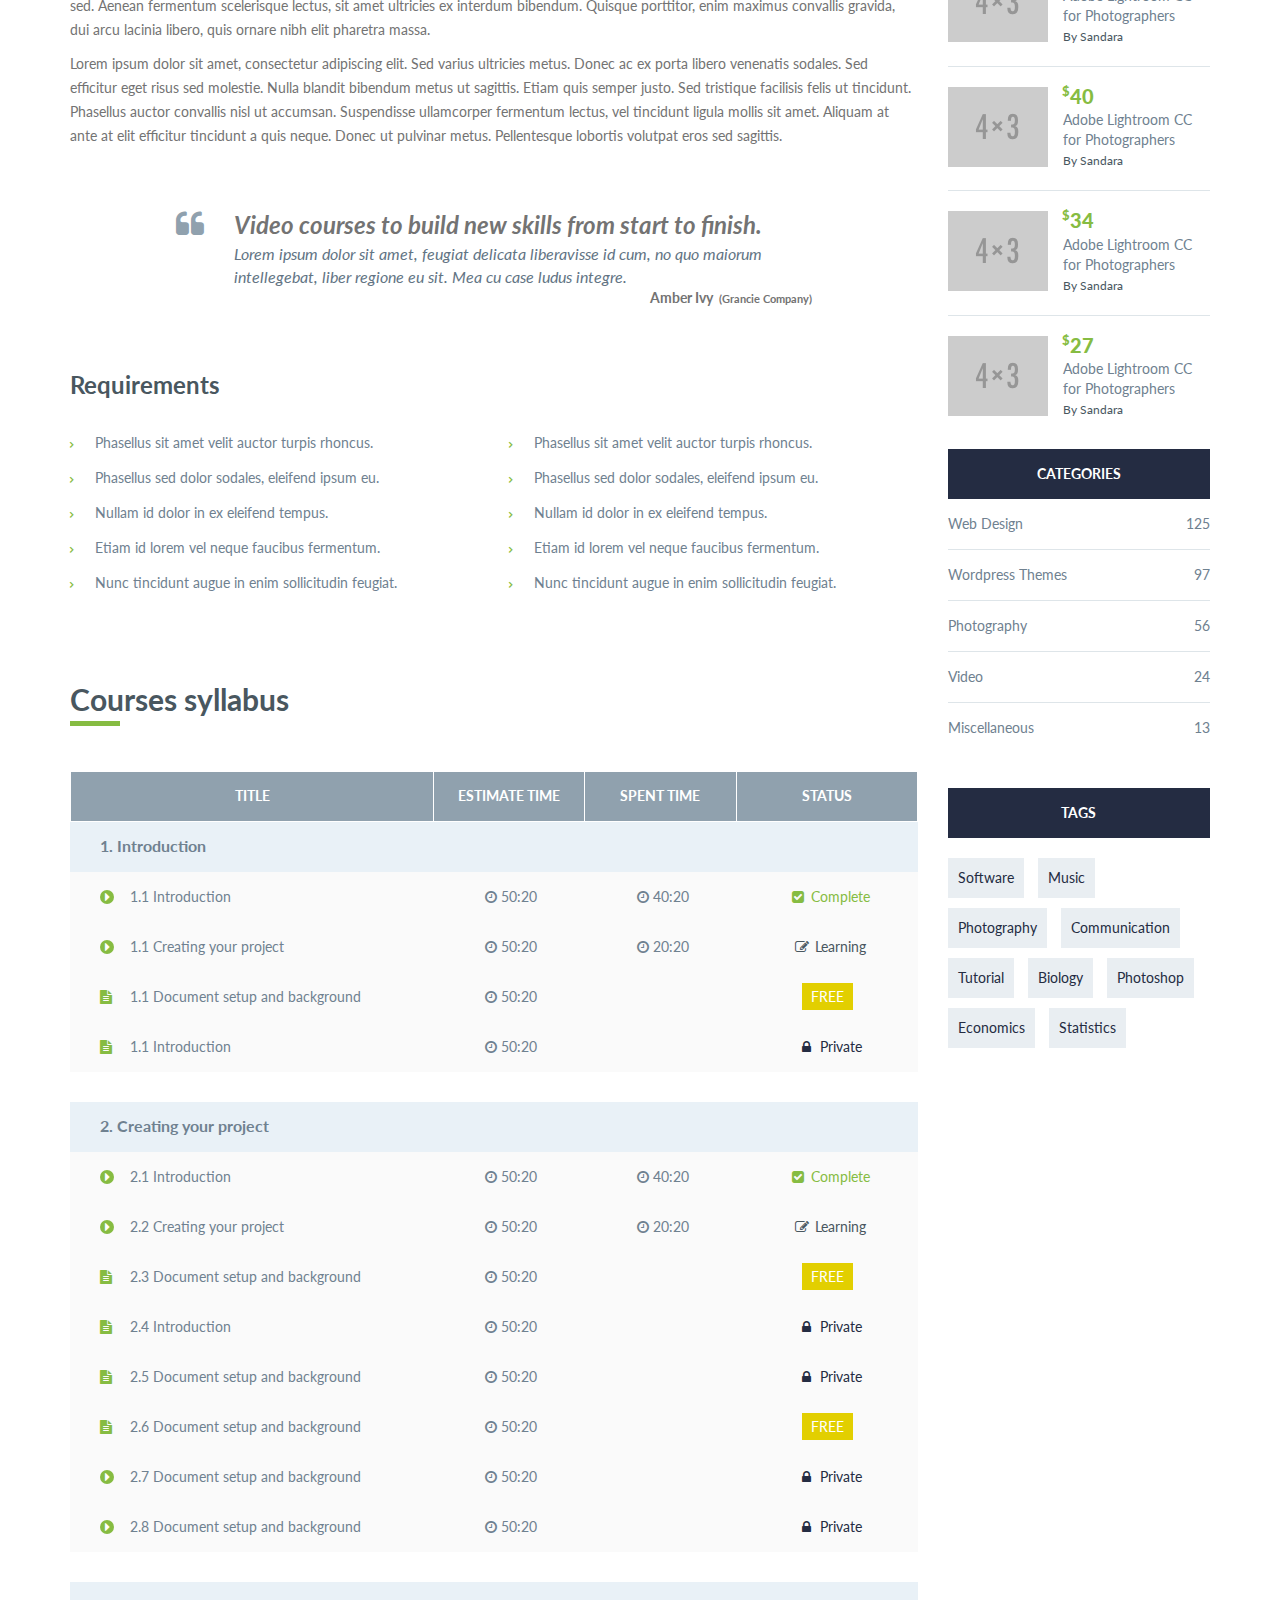
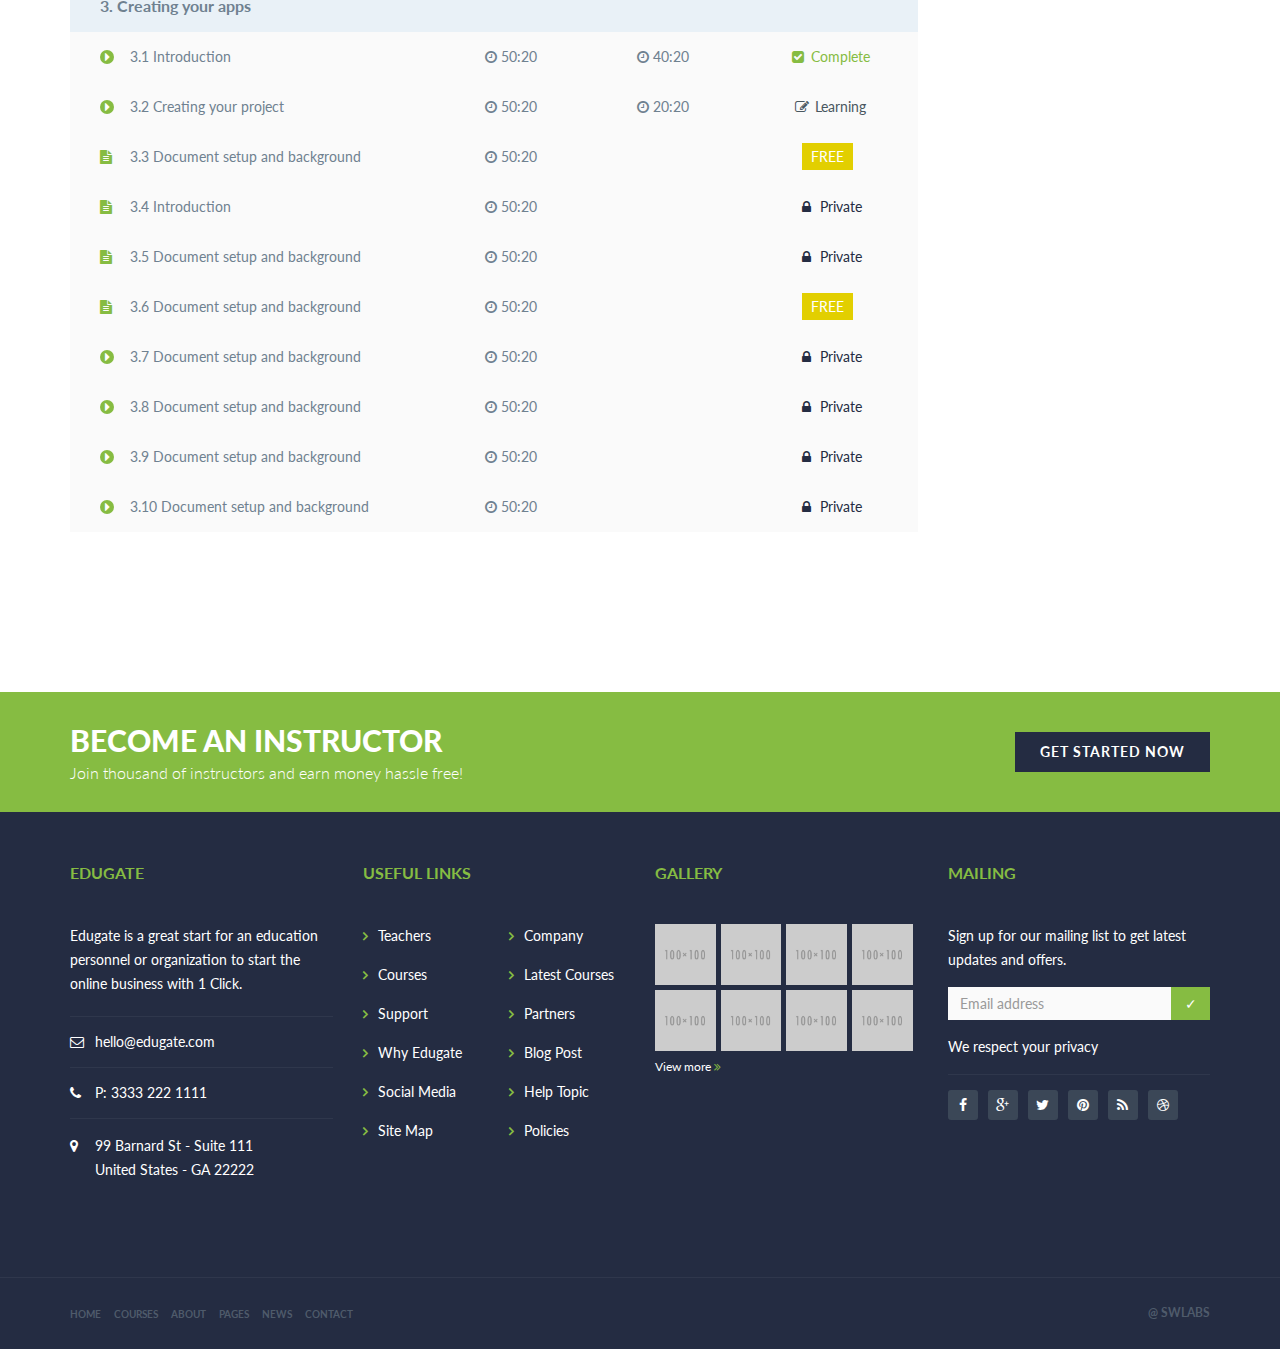
<file: courses-detail.html>
<!DOCTYPE html>
<html lang="en">
<head><title>Edugate | Courses Detail</title>
    <meta charset="utf-8">
    <meta name="viewport" content="width=device-width, initial-scale=1.0">
    <!-- LIBRARY FONT-->
    <link type="text/css" rel="stylesheet" href="https://fonts.googleapis.com/css?family=Lato:400,400italic,700,900,300">
    <link type="text/css" rel="stylesheet" href="assets/font/font-icon/font-awesome-4.4.0/css/font-awesome.css">
    <link type="text/css" rel="stylesheet" href="assets/font/font-icon/font-svg/css/Glyphter.css">
    <!-- LIBRARY CSS-->
    <link type="text/css" rel="stylesheet" href="assets/libs/animate/animate.css">
    <link type="text/css" rel="stylesheet" href="assets/libs/bootstrap-3.3.5/css/bootstrap.css">
    <link type="text/css" rel="stylesheet" href="assets/libs/owl-carousel-2.0/assets/owl.carousel.css">
    <link type="text/css" rel="stylesheet" href="assets/libs/selectbox/css/jquery.selectbox.css">
    <link type="text/css" rel="stylesheet" href="assets/libs/fancybox/css/jquery.fancybox.css">
    <link type="text/css" rel="stylesheet" href="assets/libs/fancybox/css/jquery.fancybox-buttons.css">
    <link type="text/css" rel="stylesheet" href="assets/libs/media-element/build/mediaelementplayer.min.css">
    <!-- STYLE CSS    -->
    <link type="text/css" rel="stylesheet" href="assets/css/color-1.css" id="color-skins">
    <!--link(type="text/css", rel='stylesheet', href='#', id="color-skins")-->
    <script src="assets/libs/jquery/jquery-2.1.4.min.js"></script>
    <script src="assets/libs/js-cookie/js.cookie.js"></script>
    <!--script.--><!--    if ((Cookies.get('color-skin') != undefined) && (Cookies.get('color-skin') != 'color-1')) {--><!--        $('#color-skins').attr('href', 'assets/css/' + Cookies.get('color-skin') + '.css');--><!--    } else if ((Cookies.get('color-skin') == undefined) || (Cookies.get('color-skin') == 'color-1')) {--><!--        $('#color-skins').attr('href', 'assets/css/color-1.css');--><!--    }--></head>
<body><!-- HEADER-->
<header>
    <div class="header-topbar">
        <div class="container">
            <div class="topbar-left pull-left">
                <div class="email"><a href="#"><i class="topbar-icon fa fa-envelope-o"></i><span>hello.shinway@gmail.com</span></a></div>
                <div class="hotline"><a href="#"><i class="topbar-icon fa fa-phone"></i><span>+84 909 015 345</span></a></div>
            </div>
            <div class="topbar-right pull-right">
                <div class="socials"><a href="#" class="facebook"><i class="fa fa-facebook"></i></a><a href="#" class="google"><i class="fa fa-google-plus"></i></a><a href="#" class="twitter"><i class="fa fa-twitter"></i></a><a href="#" class="pinterest"><i class="fa fa-pinterest"></i></a><a href="#" class="blog"><i class="fa fa-rss"></i></a><a href="#" class="dribbble"><i class="fa fa-dribbble"></i></a></div>
                <div class="group-sign-in"><a href="login.html" class="login">login</a><a href="register.html" class="register">register</a></div>
            </div>
        </div>
    </div>
    <div class="header-main homepage-01">
        <div class="container">
            <div class="header-main-wrapper">
                <div class="navbar-heade">
                    <div class="logo pull-left"><a href="index.html" class="header-logo"><img src="assets/images/logo-color-1.png" alt=""/></a></div>
                    <button type="button" data-toggle="collapse" data-target=".navigation" class="navbar-toggle edugate-navbar"><span class="icon-bar"></span><span class="icon-bar"></span><span class="icon-bar"></span></button>
                </div>
                <nav class="navigation collapse navbar-collapse pull-right">
                    <ul class="nav-links nav navbar-nav">
                        <li class="dropdown"><a href="javascript:void(0)" class="main-menu">Home<span class="fa fa-angle-down icons-dropdown"></span></a>
                            <ul class="dropdown-menu edugate-dropdown-menu-1">
                                <li><a href="index.html" class="link-page">Home page 01</a></li>
                                <li><a href="homepage-02.html" class="link-page">Home page 02</a></li>
                                <li><a href="homepage-03.html" class="link-page">Home page 03</a></li>
                            </ul>
                        </li>
                        <li class="dropdown active"><a href="javascript:void(0)" class="main-menu">Courses<span class="fa fa-angle-down icons-dropdown"></span></a>
                            <ul class="dropdown-menu edugate-dropdown-menu-1">
                                <li><a href="courses.html" class="link-page">courses</a></li>
                                <li><a href="courses-detail.html" class="link-page">course detail</a></li>
                                <li><a href="events.html" class="link-page">events</a></li>
                                <li><a href="event-detail.html" class="link-page">event detail</a></li>
                            </ul>
                        </li>
                        <li class="dropdown"><a href="javascript:void(0)" class="main-menu">gallery<span class="fa fa-angle-down icons-dropdown"></span></a>
                            <ul class="dropdown-menu edugate-dropdown-menu-1">
                                <li><a href="gallery-3column.html" class="link-page">gallery 3 column</a></li>
                                <li><a href="gallery-4column.html" class="link-page">gallery 4 column</a></li>
                                <li><a href="gallery-masonry.html" class="link-page">gallery masonry</a></li>
                            </ul>
                        </li>
                        <li class="dropdown"><a href="javascript:void(0)" class="main-menu">pages<span class="fa fa-angle-down icons-dropdown"></span></a>
                            <ul class="dropdown-menu edugate-dropdown-menu-1">
                                <li><a href="categories.html" class="link-page">categories</a></li>
                                <li><a href="profile-teacher.html" class="link-page">profile teacher</a></li>
                                <li><a href="about-us.html" class="link-page">about us</a></li>
                                <li><a href="login.html" class="link-page">login</a></li>
                                <li><a href="register.html" class="link-page">register</a></li>
                                <li><a href="404.html" class="link-page">404 page</a></li>
                                <li><a href="faq.html" class="link-page">FAQ page</a></li>
                            </ul>
                        </li>
                        <li class="dropdown"><a href="javascript:void(0)" class="main-menu">News<span class="fa fa-angle-down icons-dropdown"></span></a>
                            <ul class="dropdown-menu edugate-dropdown-menu-1">
                                <li><a href="news.html" class="link-page">news list</a></li>
                                <li><a href="news-grid.html" class="link-page">news grid</a></li>
                                <li><a href="news-grid-nonsidebar.html" class="link-page">news grid nonsidebar</a></li>
                                <li><a href="news-masonry.html" class="link-page">news masonry</a></li>
                                <li><a href="news-detail.html" class="link-page">news detail</a></li>
                            </ul>
                        </li>
                        <li><a href="contact.html" class="main-menu">Contact</a></li>
                        <li class="button-search"><p class="main-menu"><i class="fa fa-search"></i></p></li>
                        <div class="nav-search hide">
                            <form><input type="text" placeholder="Search" class="searchbox"/>
                                <button type="submit" class="searchbutton fa fa-search"></button>
                            </form>
                        </div>
                    </ul>
                </nav>
            </div>
        </div>
    </div>
</header>
<!-- WRAPPER-->
<div id="wrapper-content"><!-- PAGE WRAPPER-->
    <div id="page-wrapper"><!-- MAIN CONTENT-->
        <div class="main-content"><!-- CONTENT-->
            <div class="content">
                <div class="section background-opacity page-title set-height-top">
                    <div class="container">
                        <div class="page-title-wrapper"><!--.page-title-content--><h2 class="captions">course detail</h2>
                            <ol class="breadcrumb">
                                <li><a href="index.html">Home</a></li>
                                <li><a href="categories.html">Categories</a></li>
                                <li><a href="courses.html">Courses</a></li>
                                <li class="active"><a href="#">Courses Detail</a></li>
                            </ol>
                        </div>
                    </div>
                </div>
                <div class="section">
                    <div class="search-input">
                        <div class="container">
                            <div class="search-input-wrapper">
                                <form><select class="form-select style-1 selectbox">
                                    <option value="all">all categories</option>
                                    <option value="languages">languages</option>
                                    <option value="science">science</option>
                                </select><select class="form-select style-2 selectbox">
                                    <option value="price">price</option>
                                    <option value="datetime">datetime</option>
                                    <option value="teacher">teacher</option>
                                </select><input type="text" placeholder="Do you want to learn today?" class="form-input"/>
                                    <button type="submit" class="form-submit btn btn-blue"><span>search now<i class="fa fa-search"></i></span></button>
                                    <div class="clearfix"></div>
                                </form>
                            </div>
                        </div>
                    </div>
                </div>
                <div class="section section-padding courses-detail">
                    <div class="container">
                        <div class="courses-detail-wrapper">
                            <div class="row">
                                <div class="col-md-9 layout-left"><h1 class="course-title">GETTING STARTED WITH DJANGO</h1>

                                    <div class="course-info info">
                                        <div class="author item"><a href="#"><span>By&nbsp;</span><span>Emma Watson</span></a></div>
                                        <div class="date-time item"><a href="#">20 Aug 2015</a></div>
                                    </div>
                                    <div class="course-video">
                                        <iframe src="https://www.youtube.com/embed/xo1VInw-SKc?list=PL7JgdmQ0zTfatnGhUnRBnhMwYEraSIRdD" allowfullscreen="allowfullscreen"></iframe>
                                        <div class="video-btn">
                                            <button class="btn btn-grey video-btn-right pull-right"><span>next lesson</span><i class="fa fa-angle-right"></i></button>
                                            <button class="btn btn-grey video-btn-left pull-right"><i class="fa fa-angle-left"></i><span>previous lesson</span></button>
                                        </div>
                                        <div class="clearfix"></div>
                                    </div>
                                    <div class="course-des">
                                        <div class="course-des-title underline">Courses Info</div>
                                        <div class="course-des-content"><p>Lorem ipsum dolor sit amet, consectetur adipiscing elit. Sed varius ultricies metus. Donec ac ex porta libero venenatis sodales. Sed efficitur eget risus sed molestie. Nulla blandit bibendum metus ut sagittis. Etiam quis semper justo. Sed tristique facilisis felis ut tincidunt. Phasellus auctor convallis nisl ut accumsan. Suspendisse ullamcorper fermentum lectus, vel tincidunt ligula mollis sit amet. Aliquam at ante at elit efficitur tincidunt a quis neque. Donec ut pulvinar metus. Pellentesque lobortis volutpat eros sed sagittis. Nunc rutrum ex eu auctor tristique. Maecenas suscipit vestibulum nunc nec placerat. Phasellus blandit augue nunc, consequat consectetur augue placerat sed. Aenean fermentum scelerisque lectus, sit amet ultricies ex interdum bibendum. Quisque porttitor, enim maximus convallis gravida, dui
                                            arcu lacinia libero, quis ornare nibh elit pharetra massa.</p>

                                            <p>Lorem ipsum dolor sit amet, consectetur adipiscing elit. Sed varius ultricies metus. Donec ac ex porta libero venenatis sodales. Sed efficitur eget risus sed molestie. Nulla blandit bibendum metus ut sagittis. Etiam quis semper justo. Sed tristique facilisis felis ut tincidunt. Phasellus auctor convallis nisl ut accumsan. Suspendisse ullamcorper fermentum lectus, vel tincidunt ligula mollis sit amet. Aliquam at ante at elit efficitur tincidunt a quis neque. Donec ut pulvinar metus. Pellentesque lobortis volutpat eros sed sagittis.</p>
                                            <blockquote>
                                                <div class="main-quote">Video courses to build new skills from start to finish.</div>
                                                <div class="sub-quote">Lorem ipsum dolor sit amet, feugiat delicata liberavisse id cum, no quo maiorum intellegebat, liber regione eu sit. Mea cu case ludus integre.</div>
                                                <footer>Amber Ivy&nbsp;
                                                    <small>(Grancie Company)</small>
                                                </footer>
                                            </blockquote>
                                        </div>
                                        <div class="news-list">
                                            <div class="list-expand-title">Requirements</div>
                                            <div class="row">
                                                <div class="col-md-6 col-sm-6 col-xs-6">
                                                    <ul class="list-unstyled list-detail">
                                                        <li><i class="fa fa-angle-right"></i><a href="#">Phasellus sit amet velit auctor turpis rhoncus.</a></li>
                                                        <li><i class="fa fa-angle-right"></i><a href="#">Phasellus sed dolor sodales, eleifend ipsum eu.</a></li>
                                                        <li><i class="fa fa-angle-right"></i><a href="#">Nullam id dolor in ex eleifend tempus.</a></li>
                                                        <li><i class="fa fa-angle-right"></i><a href="#">Etiam id lorem vel neque faucibus fermentum.</a></li>
                                                        <li><i class="fa fa-angle-right"></i><a href="#">Nunc tincidunt augue in enim sollicitudin feugiat.</a></li>
                                                    </ul>
                                                </div>
                                                <div class="col-md-6 col-sm-6 col-xs-6">
                                                    <ul class="list-unstyled list-detail">
                                                        <li><i class="fa fa-angle-right"></i><a href="#">Phasellus sit amet velit auctor turpis rhoncus.</a></li>
                                                        <li><i class="fa fa-angle-right"></i><a href="#">Phasellus sed dolor sodales, eleifend ipsum eu.</a></li>
                                                        <li><i class="fa fa-angle-right"></i><a href="#">Nullam id dolor in ex eleifend tempus.</a></li>
                                                        <li><i class="fa fa-angle-right"></i><a href="#">Etiam id lorem vel neque faucibus fermentum.</a></li>
                                                        <li><i class="fa fa-angle-right"></i><a href="#">Nunc tincidunt augue in enim sollicitudin feugiat.</a></li>
                                                    </ul>
                                                </div>
                                            </div>
                                        </div>
                                    </div>
                                    <div class="course-syllabus">
                                        <div class="course-syllabus-title underline">Courses syllabus</div>
                                        <div class="course-table">
                                            <div class="outer-container">
                                                <div class="inner-container">
                                                    <div class="table-header">
                                                        <table class="edu-table-responsive">
                                                            <thead>
                                                            <tr class="heading-table">
                                                                <th class="col-1">title</th>
                                                                <th class="col-2">estimate time</th>
                                                                <th class="col-3">spent time</th>
                                                                <th class="col-4">status</th>
                                                            </tr>
                                                            </thead>
                                                        </table>
                                                    </div>
                                                    <div class="table-body">
                                                        <table class="edu-table-responsive table-hover">
                                                            <tbody>
                                                            <tr class="heading-content">
                                                                <td colspan="4" class="left heading-content">1. Introduction</td>
                                                            </tr>
                                                            <tr class="table-row">
                                                                <td class="left col-1"><a href="#"><i class="bg-green mr25 fa fa-caret-right"></i><span>1.1 Introduction</span></a></td>
                                                                <td class="col-2"><i class="w20 fa fa-clock-o"></i><span>50:20</span></td>
                                                                <td class="col-3"><i class="w20 fa fa-clock-o"></i><span>40:20</span></td>
                                                                <td class="green-color col-4"><i class="w27 fa fa-check-square"></i><span>Complete</span></td>
                                                            </tr>
                                                            <tr class="table-row">
                                                                <td class="left col-1"><a href="#"><i class="bg-green mr25 fa fa-caret-right"></i><span>1.1 Creating your project</span></a></td>
                                                                <td class="col-2"><i class="w20 fa fa-clock-o"></i><span>50:20</span></td>
                                                                <td class="col-3"><i class="w20 fa fa-clock-o"></i><span>20:20</span></td>
                                                                <td class="bold-color col-4"><i class="w27 fa fa-pencil-square-o"></i><span>Learning</span></td>
                                                            </tr>
                                                            <tr class="table-row">
                                                                <td class="left col-1"><a href="#"><i class="mr18 fa fa-file-text"></i><span>1.1 Document setup and background</span></a></td>
                                                                <td class="col-2"><i class="w20 fa fa-clock-o"></i><span>50:20</span></td>
                                                                <td class="col-3"></td>
                                                                <td class="col-4">
                                                                    <div class="bg-yellow">FREE</div>
                                                                </td>
                                                            </tr>
                                                            <tr class="table-row">
                                                                <td class="left col-1"><a href="#"><i class="mr18 fa fa-file-text"></i><span>1.1 Introduction</span></a></td>
                                                                <td class="col-2"><i class="w20 fa fa-clock-o"></i><span>50:20</span></td>
                                                                <td class="col-3"></td>
                                                                <td class="bolder-color col-4"><i class="w27 fa fa-lock"></i><span>Private</span></td>
                                                            </tr>
                                                            <tr class="spacing-table">
                                                                <td colspan="4"></td>
                                                            </tr>
                                                            <tr class="heading-content">
                                                                <td colspan="4" class="left heading-content">2. Creating your project</td>
                                                            </tr>
                                                            <tr class="table-row">
                                                                <td class="left col-1"><a href="#"><i class="bg-green mr25 fa fa-caret-right"></i><span>2.1 Introduction</span></a></td>
                                                                <td class="col-2"><i class="w20 fa fa-clock-o"></i><span>50:20</span></td>
                                                                <td class="col-3"><i class="w20 fa fa-clock-o"></i><span>40:20</span></td>
                                                                <td class="green-color col-4"><i class="w27 fa fa-check-square"></i><span>Complete</span></td>
                                                            </tr>
                                                            <tr class="table-row">
                                                                <td class="left col-1"><a href="#"><i class="bg-green mr25 fa fa-caret-right"></i><span>2.2 Creating your project</span></a></td>
                                                                <td class="col-2"><i class="w20 fa fa-clock-o"></i><span>50:20</span></td>
                                                                <td class="col-3"><i class="w20 fa fa-clock-o"></i><span>20:20</span></td>
                                                                <td class="bold-color col-4"><i class="w27 fa fa-pencil-square-o"></i><span>Learning</span></td>
                                                            </tr>
                                                            <tr class="table-row">
                                                                <td class="left col-1"><a href="#"><i class="mr18 fa fa-file-text"></i><span>2.3 Document setup and background</span></a></td>
                                                                <td class="col-2"><i class="w20 fa fa-clock-o"></i><span>50:20</span></td>
                                                                <td class="col-3"></td>
                                                                <td class="col-4">
                                                                    <div class="bg-yellow">FREE</div>
                                                                </td>
                                                            </tr>
                                                            <tr class="table-row">
                                                                <td class="left col-1"><a href="#"><i class="mr18 fa fa-file-text"></i><span>2.4 Introduction</span></a></td>
                                                                <td class="col-2"><i class="w20 fa fa-clock-o"></i><span>50:20</span></td>
                                                                <td class="col-3"></td>
                                                                <td class="bolder-color col-4"><i class="w27 fa fa-lock"></i><span>Private</span></td>
                                                            </tr>
                                                            <tr class="table-row">
                                                                <td class="left col-1"><a href="#"><i class="mr18 fa fa-file-text"></i><span>2.5 Document setup and background</span></a></td>
                                                                <td class="col-2"><i class="w20 fa fa-clock-o"></i><span>50:20</span></td>
                                                                <td class="col-3"></td>
                                                                <td class="bolder-color col-4"><i class="w27 fa fa-lock"></i><span>Private</span></td>
                                                            </tr>
                                                            <tr class="table-row">
                                                                <td class="left col-1"><a href="#"><i class="mr18 fa fa-file-text"></i><span>2.6 Document setup and background</span></a></td>
                                                                <td class="col-2"><i class="w20 fa fa-clock-o"></i><span>50:20</span></td>
                                                                <td class="col-3"></td>
                                                                <td class="col-4">
                                                                    <div class="bg-yellow">FREE</div>
                                                                </td>
                                                            </tr>
                                                            <tr class="table-row">
                                                                <td class="left col-1"><a href="#"><i class="bg-green mr25 fa fa-caret-right"></i><span>2.7 Document setup and background</span></a></td>
                                                                <td class="col-2"><i class="w20 fa fa-clock-o"></i><span>50:20</span></td>
                                                                <td class="col-3"></td>
                                                                <td class="bolder-color col-4"><i class="w27 fa fa-lock"></i><span>Private</span></td>
                                                            </tr>
                                                            <tr class="table-row">
                                                                <td class="left col-1"><a href="#"><i class="bg-green mr25 fa fa-caret-right"></i><span>2.8 Document setup and background</span></a></td>
                                                                <td class="col-2"><i class="w20 fa fa-clock-o"></i><span>50:20</span></td>
                                                                <td class="col-3"></td>
                                                                <td class="bolder-color col-4"><i class="w27 fa fa-lock"></i><span>Private</span></td>
                                                            </tr>
                                                            <tr class="spacing-table">
                                                                <td colspan="4"></td>
                                                            </tr>
                                                            <tr class="heading-content">
                                                                <td colspan="4" class="left heading-content">3. Creating your apps</td>
                                                            </tr>
                                                            <tr class="table-row">
                                                                <td class="left col-1"><a href="#"><i class="bg-green mr25 fa fa-caret-right"></i><span>3.1 Introduction</span></a></td>
                                                                <td class="col-2"><i class="w20 fa fa-clock-o"></i><span>50:20</span></td>
                                                                <td class="col-3"><i class="w20 fa fa-clock-o"></i><span>40:20</span></td>
                                                                <td class="green-color col-4"><i class="w27 fa fa-check-square"></i><span>Complete</span></td>
                                                            </tr>
                                                            <tr class="table-row">
                                                                <td class="left col-1"><a href="#"><i class="bg-green mr25 fa fa-caret-right"></i><span>3.2 Creating your project</span></a></td>
                                                                <td class="col-2"><i class="w20 fa fa-clock-o"></i><span>50:20</span></td>
                                                                <td class="col-3"><i class="w20 fa fa-clock-o"></i><span>20:20</span></td>
                                                                <td class="bold-color col-4"><i class="w27 fa fa-pencil-square-o"></i><span>Learning</span></td>
                                                            </tr>
                                                            <tr class="table-row">
                                                                <td class="left col-1"><a href="#"><i class="mr18 fa fa-file-text"></i><span>3.3 Document setup and background</span></a></td>
                                                                <td class="col-2"><i class="w20 fa fa-clock-o"></i><span>50:20</span></td>
                                                                <td class="col-3"></td>
                                                                <td class="col-4">
                                                                    <div class="bg-yellow">FREE</div>
                                                                </td>
                                                            </tr>
                                                            <tr class="table-row">
                                                                <td class="left col-1"><a href="#"><i class="mr18 fa fa-file-text"></i><span>3.4 Introduction</span></a></td>
                                                                <td class="col-2"><i class="w20 fa fa-clock-o"></i><span>50:20</span></td>
                                                                <td class="col-3"></td>
                                                                <td class="bolder-color col-4"><i class="w27 fa fa-lock"></i><span>Private</span></td>
                                                            </tr>
                                                            <tr class="table-row">
                                                                <td class="left col-1"><a href="#"><i class="mr18 fa fa-file-text"></i><span>3.5 Document setup and background</span></a></td>
                                                                <td class="col-2"><i class="w20 fa fa-clock-o"></i><span>50:20</span></td>
                                                                <td class="col-3"></td>
                                                                <td class="bolder-color col-4"><i class="w27 fa fa-lock"></i><span>Private</span></td>
                                                            </tr>
                                                            <tr class="table-row">
                                                                <td class="left col-1"><a href="#"><i class="mr18 fa fa-file-text"></i><span>3.6 Document setup and background</span></a></td>
                                                                <td class="col-2"><i class="w20 fa fa-clock-o"></i><span>50:20</span></td>
                                                                <td class="col-3"></td>
                                                                <td class="col-4">
                                                                    <div class="bg-yellow">FREE</div>
                                                                </td>
                                                            </tr>
                                                            <tr class="table-row">
                                                                <td class="left col-1"><a href="#"><i class="bg-green mr25 fa fa-caret-right"></i><span>3.7 Document setup and background</span></a></td>
                                                                <td class="col-2"><i class="w20 fa fa-clock-o"></i><span>50:20</span></td>
                                                                <td class="col-3"></td>
                                                                <td class="bolder-color"><i class="w27 fa fa-lock"></i><span>Private</span></td>
                                                            </tr>
                                                            <tr class="table-row col-4">
                                                                <td class="left col-1"><a href="#"><i class="bg-green mr25 fa fa-caret-right"></i><span>3.8 Document setup and background</span></a></td>
                                                                <td class="col-2"><i class="w20 fa fa-clock-o"></i><span>50:20</span></td>
                                                                <td class="col-3"></td>
                                                                <td class="bolder-color col-4"><i class="w27 fa fa-lock"></i><span>Private</span></td>
                                                            </tr>
                                                            <tr class="table-row">
                                                                <td class="left col-1"><a href="#"><i class="bg-green mr25 fa fa-caret-right"></i><span>3.9 Document setup and background</span></a></td>
                                                                <td class="col-2"><i class="w20 fa fa-clock-o"></i><span>50:20</span></td>
                                                                <td class="col-3"></td>
                                                                <td class="bolder-color col-4"><i class="w27 fa fa-lock"></i><span>Private</span></td>
                                                            </tr>
                                                            <tr class="table-row">
                                                                <td class="left col-1"><a href="#"><i class="bg-green mr25 fa fa-caret-right"></i><span>3.10 Document setup and background</span></a></td>
                                                                <td class="col-2"><i class="w20 fa fa-clock-o"></i><span>50:20</span></td>
                                                                <td class="col-3"></td>
                                                                <td class="bolder-color col-4"><i class="w27 fa fa-lock"></i><span>Private</span></td>
                                                            </tr>
                                                            </tbody>
                                                        </table>
                                                    </div>
                                                </div>
                                            </div>
                                        </div>
                                    </div>
                                </div>
                                <div class="col-md-3 sidebar layout-right">
                                    <div class="row">
                                        <div class="course-price-widget widget col-sm-6 col-md-12 col-xs-6 sd380">
                                            <div class="title-widget"><p>35</p></div>
                                            <div class="content-widget">
                                                <div class="course-price-widget-wrapper">
                                                    <div class="row">
                                                        <div class="col-md-12 info-row col-sm-12 col-xs-12">
                                                            <div class="pull-left title">Length:</div>
                                                            <div class="pull-right length">4.2</div>
                                                        </div>
                                                        <div class="col-md-12 info-row col-sm-12 col-xs-12">
                                                            <div class="pull-left title">Level:</div>
                                                            <div class="pull-right level">Advanced</div>
                                                        </div>
                                                        <div class="col-md-12 info-row col-sm-12 col-xs-12">
                                                            <div class="pull-left title">Finished:</div>
                                                            <div class="pull-right firgue">42</div>
                                                        </div>
                                                        <div class="col-md-12 info-row col-sm-12 col-xs-12">
                                                            <div class="pull-left title">Rate:</div>
                                                            <div title="Rated 5.00 out of 5" class="pull-right star-rating"><span class="width-80"><strong class="rating">5.00</strong> out of 5</span></div>
                                                        </div>
                                                    </div>
                                                    <button class="btn btn-green"><span>join now</span></button>
                                                </div>
                                            </div>
                                        </div>
                                        <div class="author-widget widget col-sm-6 col-md-12 col-xs-6 sd380">
                                            <div class="title-widget">about emma watson</div>
                                            <div class="content-widget">
                                                <div class="staff-item author-widget-wrapper customize">
                                                    <div class="staff-item-wrapper">
                                                        <div class="staff-info"><a href="#" class="staff-avatar"><img src="assets/images/people-avatar-3.jpg" alt="" class="img-responsive"/></a><a href="#" class="staff-name">lana simth</a>

                                                            <div class="staff-job">vice head teacher</div>
                                                            <div class="staff-desctiption">Nam libelo tempore, cum soluta nobis est eligendi optio cumque nilhi impedil quo minus end maximie fade posimus the end.</div>
                                                        </div>
                                                    </div>
                                                    <div class="staff-socials"><a href="#" class="facebook"><i class="fa fa-facebook"></i></a><a href="#" class="google"><i class="fa fa-google-plus"></i></a><a href="#" class="twitter"><i class="fa fa-twitter"></i></a></div>
                                                </div>
                                            </div>
                                        </div>
                                        <div class="clearfix"></div>
                                        <div class="popular-course-widget widget col-sm-6 col-md-12 col-xs-6 sd380">
                                            <div class="title-widget">popular courses</div>
                                            <div class="content-widget">
                                                <div class="media">
                                                    <div class="media-left"><a href="courses-detail.html" class="link"><img src="assets/images/popular/popular-1.jpg" alt="" class="media-image"/></a></div>
                                                    <div class="media-right">
                                                        <div class="cur">35</div>
                                                        <a href="courses-detail.html" class="link title">Adobe Lightroom CC for Photographers</a>

                                                        <div class="info">
                                                            <div class="author item"><a href="#"><span>By Sandara</span></a></div>
                                                        </div>
                                                    </div>
                                                </div>
                                                <div class="media">
                                                    <div class="media-left"><a href="courses-detail.html" class="link"><img src="assets/images/popular/popular-2.jpg" alt="" class="media-image"/></a></div>
                                                    <div class="media-right">
                                                        <div class="cur">40</div>
                                                        <a href="courses-detail.html" class="link title">Adobe Lightroom CC for Photographers</a>

                                                        <div class="info">
                                                            <div class="author item"><a href="#"><span>By Sandara</span></a></div>
                                                        </div>
                                                    </div>
                                                </div>
                                                <div class="media">
                                                    <div class="media-left"><a href="courses-detail.html" class="link"><img src="assets/images/popular/popular-3.jpg" alt="" class="media-image"/></a></div>
                                                    <div class="media-right">
                                                        <div class="cur">34</div>
                                                        <a href="courses-detail.html" class="link title">Adobe Lightroom CC for Photographers</a>

                                                        <div class="info">
                                                            <div class="author item"><a href="#"><span>By Sandara</span></a></div>
                                                        </div>
                                                    </div>
                                                </div>
                                                <div class="media">
                                                    <div class="media-left"><a href="courses-detail.html" class="link"><img src="assets/images/popular/popular-4.jpg" alt="" class="media-image"/></a></div>
                                                    <div class="media-right">
                                                        <div class="cur">27</div>
                                                        <a href="courses-detail.html" class="link title">Adobe Lightroom CC for Photographers</a>

                                                        <div class="info">
                                                            <div class="author item"><a href="#"><span>By Sandara</span></a></div>
                                                        </div>
                                                    </div>
                                                </div>
                                            </div>
                                        </div>
                                        <div class="category-widget widget col-sm-6 col-md-12 col-xs-6 sd380">
                                            <div class="title-widget">categories</div>
                                            <div class="content-widget">
                                                <ul class="category-widget list-unstyled">
                                                    <li><a href="categories.html" class="link cat-item"><span class="pull-left">Web Design</span><span class="pull-right">125</span></a></li>
                                                    <li><a href="categories.html" class="link cat-item"><span class="pull-left">Wordpress Themes</span><span class="pull-right">97</span></a></li>
                                                    <li><a href="categories.html" class="link cat-item"><span class="pull-left">Photography</span><span class="pull-right">56</span></a></li>
                                                    <li><a href="categories.html" class="link cat-item"><span class="pull-left">Video</span><span class="pull-right">24</span></a></li>
                                                    <li><a href="categories.html" class="link cat-item"><span class="pull-left">Miscellaneous</span><span class="pull-right">13</span></a></li>
                                                </ul>
                                            </div>
                                        </div>
                                        <div class="clearfix"></div>
                                        <div class="tag-widget widget col-sm-6 col-md-12 col-xs-6 sd380">
                                            <div class="title-widget">tags</div>
                                            <div class="content-widget">
                                                <ul class="tag-widget list-unstyled">
                                                    <li><a href="#" class="tag-item">Software</a></li>
                                                    <li><a href="#" class="tag-item">Music</a></li>
                                                    <li><a href="#" class="tag-item">Photography</a></li>
                                                    <li><a href="#" class="tag-item">Communication</a></li>
                                                    <li><a href="#" class="tag-item">Tutorial</a></li>
                                                    <li><a href="#" class="tag-item">Biology</a></li>
                                                    <li><a href="#" class="tag-item">Photoshop</a></li>
                                                    <li><a href="#" class="tag-item">Economics</a></li>
                                                    <li><a href="#" class="tag-item">Statistics</a></li>
                                                </ul>
                                            </div>
                                        </div>
                                        <div class="clearfix"></div>
                                    </div>
                                </div>
                            </div>
                        </div>
                    </div>
                </div>
            </div>
        </div>
    </div>
    <!-- BUTTON BACK TO TOP-->
    <div id="back-top"><a href="#top"><i class="fa fa-angle-double-up"></i></a></div>
</div>
<!-- FOOTER-->
<footer>
    <div class="footer-top">
        <div class="container">
            <div class="footer-top-wrapper">
                <div class="footer-top-left"><p class="footer-top-focus">BECOME AN INSTRUCTOR</p>

                    <p class="footer-top-text">Join thousand of instructors and earn money hassle free!</p></div>
                <div class="footer-top-right">
                    <button onclick="window.location.href='contact.html'" class="btn btn-blue btn-bold"><span>GET STARTED NOW</span></button>
                </div>
            </div>
        </div>
    </div>
    <div class="footer-main">
        <div class="container">
            <div class="footer-main-wrapper">
                <div class="row">
                    <div class="col-2">
                        <div class="col-md-3 col-sm-6 col-xs-6 sd380">
                            <div class="edugate-widget widget">
                                <div class="title-widget">EDUGATE</div>
                                <div class="content-widget"><p>Edugate is a great start for an education personnel or organization to start the online business with 1 Click.</p>

                                    <div class="info-list">
                                        <ul class="list-unstyled">
                                            <li><i class="fa fa-envelope-o"></i><a href="#">hello@edugate.com</a></li>
                                            <li><i class="fa fa-phone"></i><a href="#">P: 3333 222 1111</a></li>
                                            <li><i class="fa fa-map-marker"></i><a href="#"><p>99 Barnard St - Suite 111</p>

                                                <p>United States - GA 22222</p></a></li>
                                        </ul>
                                    </div>
                                </div>
                            </div>
                        </div>
                        <div class="col-md-3 col-sm-6 col-xs-6 sd380">
                            <div class="useful-link-widget widget">
                                <div class="title-widget">USEFUL LINKS</div>
                                <div class="content-widget">
                                    <div class="useful-link-list">
                                        <div class="row">
                                            <div class="col-md-6 col-sm-6 col-xs-6">
                                                <ul class="list-unstyled">
                                                    <li><i class="fa fa-angle-right"></i><a href="#">Teachers</a></li>
                                                    <li><i class="fa fa-angle-right"></i><a href="#">Courses</a></li>
                                                    <li><i class="fa fa-angle-right"></i><a href="#">Support</a></li>
                                                    <li><i class="fa fa-angle-right"></i><a href="#">Why Edugate</a></li>
                                                    <li><i class="fa fa-angle-right"></i><a href="#">Social Media</a></li>
                                                    <li><i class="fa fa-angle-right"></i><a href="#">Site Map</a></li>
                                                </ul>
                                            </div>
                                            <div class="col-md-6 col-sm-6 col-xs-6">
                                                <ul class="list-unstyled">
                                                    <li><i class="fa fa-angle-right"></i><a href="#">Company</a></li>
                                                    <li><i class="fa fa-angle-right"></i><a href="#">Latest Courses</a></li>
                                                    <li><i class="fa fa-angle-right"></i><a href="#">Partners</a></li>
                                                    <li><i class="fa fa-angle-right"></i><a href="#">Blog Post</a></li>
                                                    <li><i class="fa fa-angle-right"></i><a href="#">Help Topic</a></li>
                                                    <li><i class="fa fa-angle-right"></i><a href="#">Policies</a></li>
                                                </ul>
                                            </div>
                                        </div>
                                    </div>
                                </div>
                            </div>
                        </div>
                    </div>
                    <div class="col-2">
                        <div class="col-md-3 col-sm-6 col-xs-6 sd380">
                            <div class="gallery-widget widget">
                                <div class="title-widget">GALLERY</div>
                                <div class="content-widget">
                                    <div class="gallery-list"><a href="#" class="thumb"><img src="assets/images/gallery/gallery-01.jpg" alt="" class="img-responsive"/></a><a href="#" class="thumb"><img src="assets/images/gallery/gallery-02.jpg" alt="" class="img-responsive"/></a><a href="#" class="thumb"><img src="assets/images/gallery/gallery-03.jpg" alt="" class="img-responsive"/></a><a href="#" class="thumb"><img src="assets/images/gallery/gallery-04.jpg" alt="" class="img-responsive"/></a><a href="#" class="thumb"><img src="assets/images/gallery/gallery-05.jpg" alt="" class="img-responsive"/></a><a href="#" class="thumb"><img src="assets/images/gallery/gallery-06.jpg" alt="" class="img-responsive"/></a><a href="#" class="thumb"><img src="assets/images/gallery/gallery-07.jpg" alt="" class="img-responsive"/></a><a href="#" class="thumb"><img src="assets/images/gallery/gallery-08.jpg"
                                                                                                                                                                                                                                                                                                                                                                                                                                                                                                                                                                                                                                                                                                                                                                                                                                                                                        alt="" class="img-responsive"/></a></div>
                                    <div class="clearfix"></div>
                                    <a href="#" class="view-more">View more&nbsp;<i class="fa fa-angle-double-right mls"></i></a></div>
                            </div>
                        </div>
                        <div class="col-md-3 col-sm-6 col-xs-6 sd380">
                            <div class="mailing-widget widget">
                                <div class="title-widget">MAILING</div>
                                <div class="content-wiget"><p>Sign up for our mailing list to get latest updates and offers.</p>

                                    <form action="index.html">
                                        <div class="input-group"><input type="text" placeholder="Email address" class="form-control form-email-widget"/><span class="input-group-btn"><input type="submit" value="✓" class="btn btn-email"/></span></div>
                                    </form>
                                    <p>We respect your privacy</p>

                                    <div class="socials"><a href="#" class="facebook"><i class="fa fa-facebook"></i></a><a href="#" class="google"><i class="fa fa-google-plus"></i></a><a href="#" class="twitter"><i class="fa fa-twitter"></i></a><a href="#" class="pinterest"><i class="fa fa-pinterest"></i></a><a href="#" class="blog"><i class="fa fa-rss"></i></a><a href="#" class="dribbble"><i class="fa fa-dribbble"></i></a></div>
                                </div>
                            </div>
                        </div>
                    </div>
                </div>
            </div>
            <div class="hyperlink">
                <div class="pull-left hyper-left">
                    <ul class="list-inline">
                        <li><a href="index.html">HOME</a></li>
                        <li><a href="courses.html">COURSES</a></li>
                        <li><a href="about-us.html">ABOUT</a></li>
                        <li><a href="categories.html">PAGES</a></li>
                        <li><a href="news.html">NEWS</a></li>
                        <li><a href="contact.html">CONTACT</a></li>
                    </ul>
                </div>
                <div class="pull-right hyper-right">@ SWLABS</div>
            </div>
        </div>
    </div>
</footer>
<!-- THEME SETTING-->
<div class="theme-setting">
    <div class="theme-loading">
        <div class="theme-loading-content">
            <div class="dots-loader"></div>
        </div>
    </div>
    <a href="javascript:;" class="btn-theme-setting"><i class="fa fa-tint"></i></a>

    <div class="content-theme-setting"><h2 class="title">setting color</h2>
        <ul class="list-unstyled list-inline color-skins">
            <li data-color="color-1"></li>
            <li data-color="color-2"></li>
            <li data-color="color-3"></li>
            <li data-color="color-4"></li>
            <li data-color="color-5"></li>
            <li data-color="color-6"></li>
            <li data-color="color-7"></li>
            <li data-color="color-8"></li>
            <li data-color="color-9"></li>
            <li data-color="color-10"></li>
        </ul>
    </div>
</div>
<!-- LOADING--><!-- JAVASCRIPT LIBS--><!--script.--><!--    if ((Cookies.get('color-skin') != undefined) && (Cookies.get('color-skin') != 'color-1')) {--><!--        $('.logo .header-logo img').attr('src', 'assets/images/logo-' + Cookies.get('color-skin') + '.png');--><!--    } else if ((Cookies.get('color-skin') == undefined) || (Cookies.get('color-skin') == 'color-1')) {--><!--        $('.logo .header-logo img').attr('src', 'assets/images/logo-color-1.png');--><!--    }-->
<script src="assets/libs/bootstrap-3.3.5/js/bootstrap.min.js"></script>
<script src="assets/libs/smooth-scroll/jquery-smoothscroll.js"></script>
<script src="assets/libs/owl-carousel-2.0/owl.carousel.min.js"></script>
<script src="assets/libs/appear/jquery.appear.js"></script>
<script src="assets/libs/count-to/jquery.countTo.js"></script>
<script src="assets/libs/wow-js/wow.min.js"></script>
<script src="assets/libs/selectbox/js/jquery.selectbox-0.2.min.js"></script>
<script src="assets/libs/fancybox/js/jquery.fancybox.js"></script>
<script src="assets/libs/fancybox/js/jquery.fancybox-buttons.js"></script>
<!-- MAIN JS-->
<script src="assets/js/main.js"></script>
<!-- LOADING SCRIPTS FOR PAGE--></body>
</html>
</file>
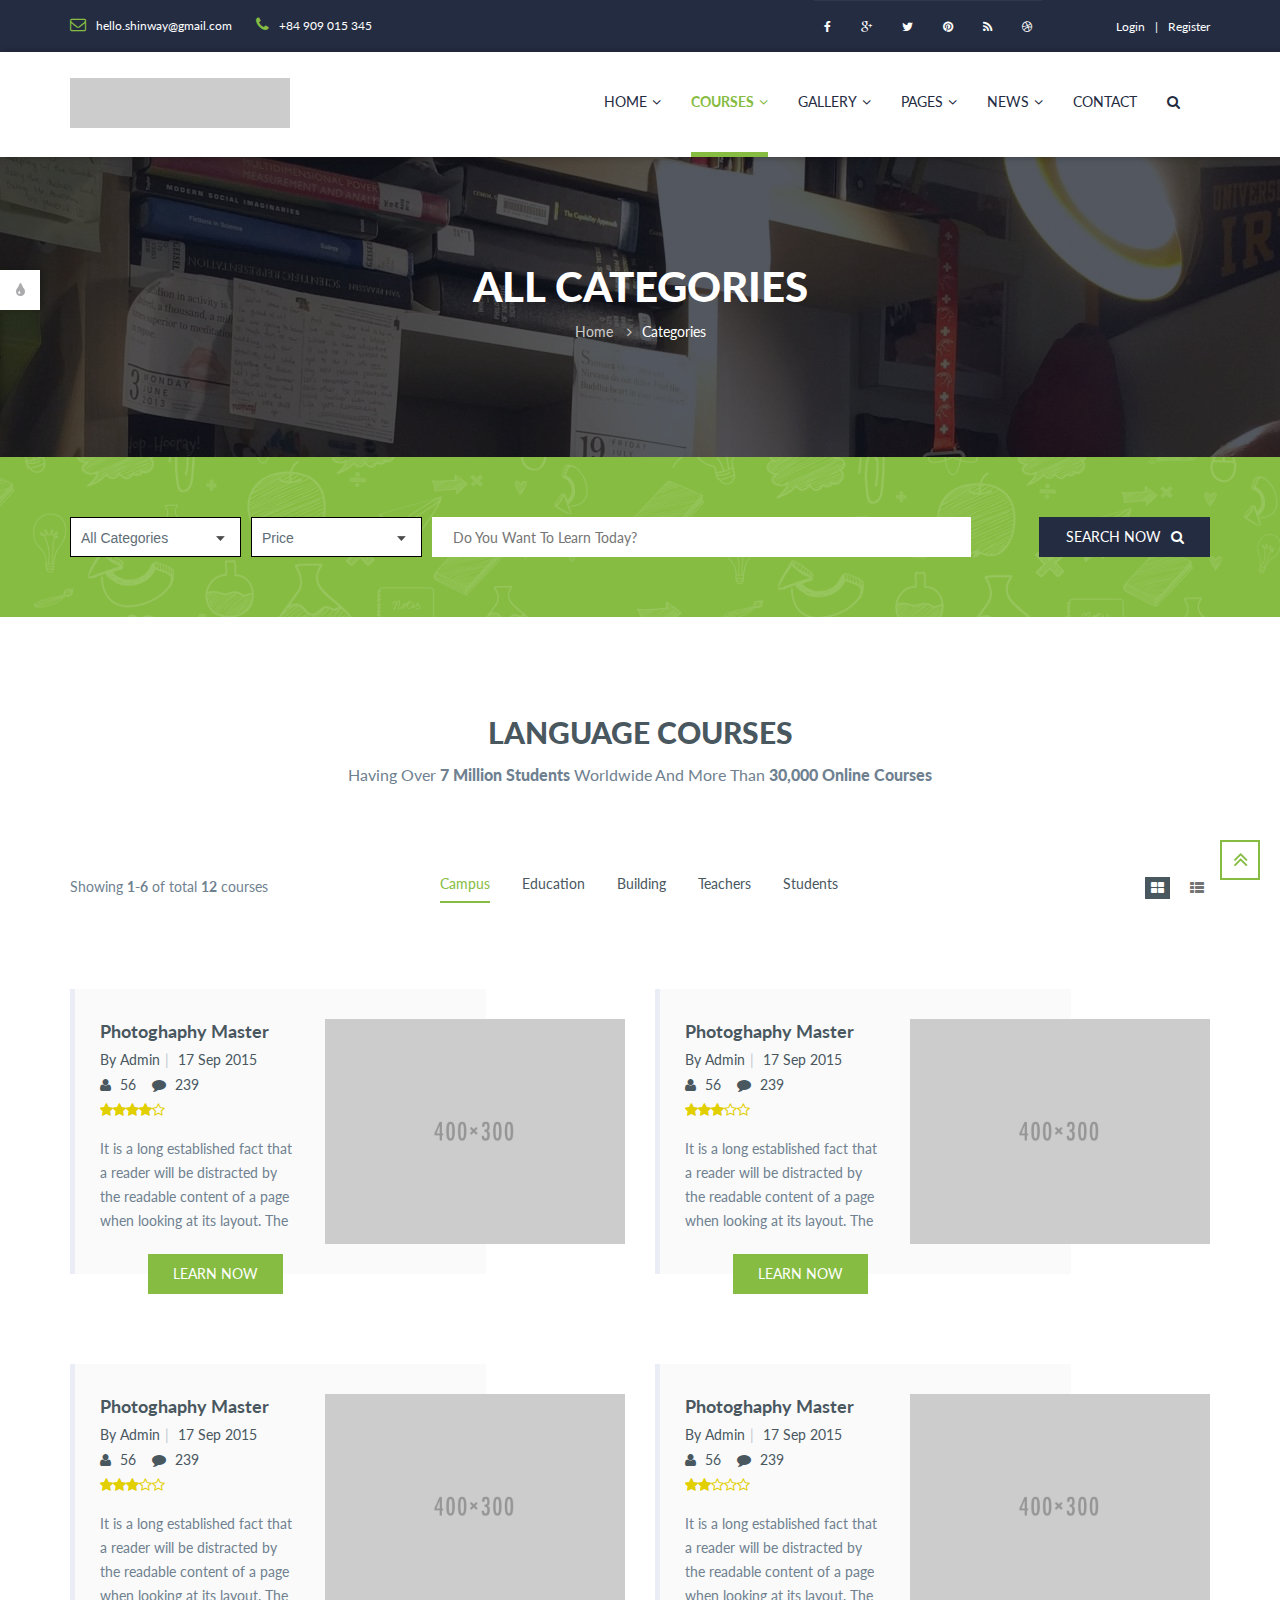
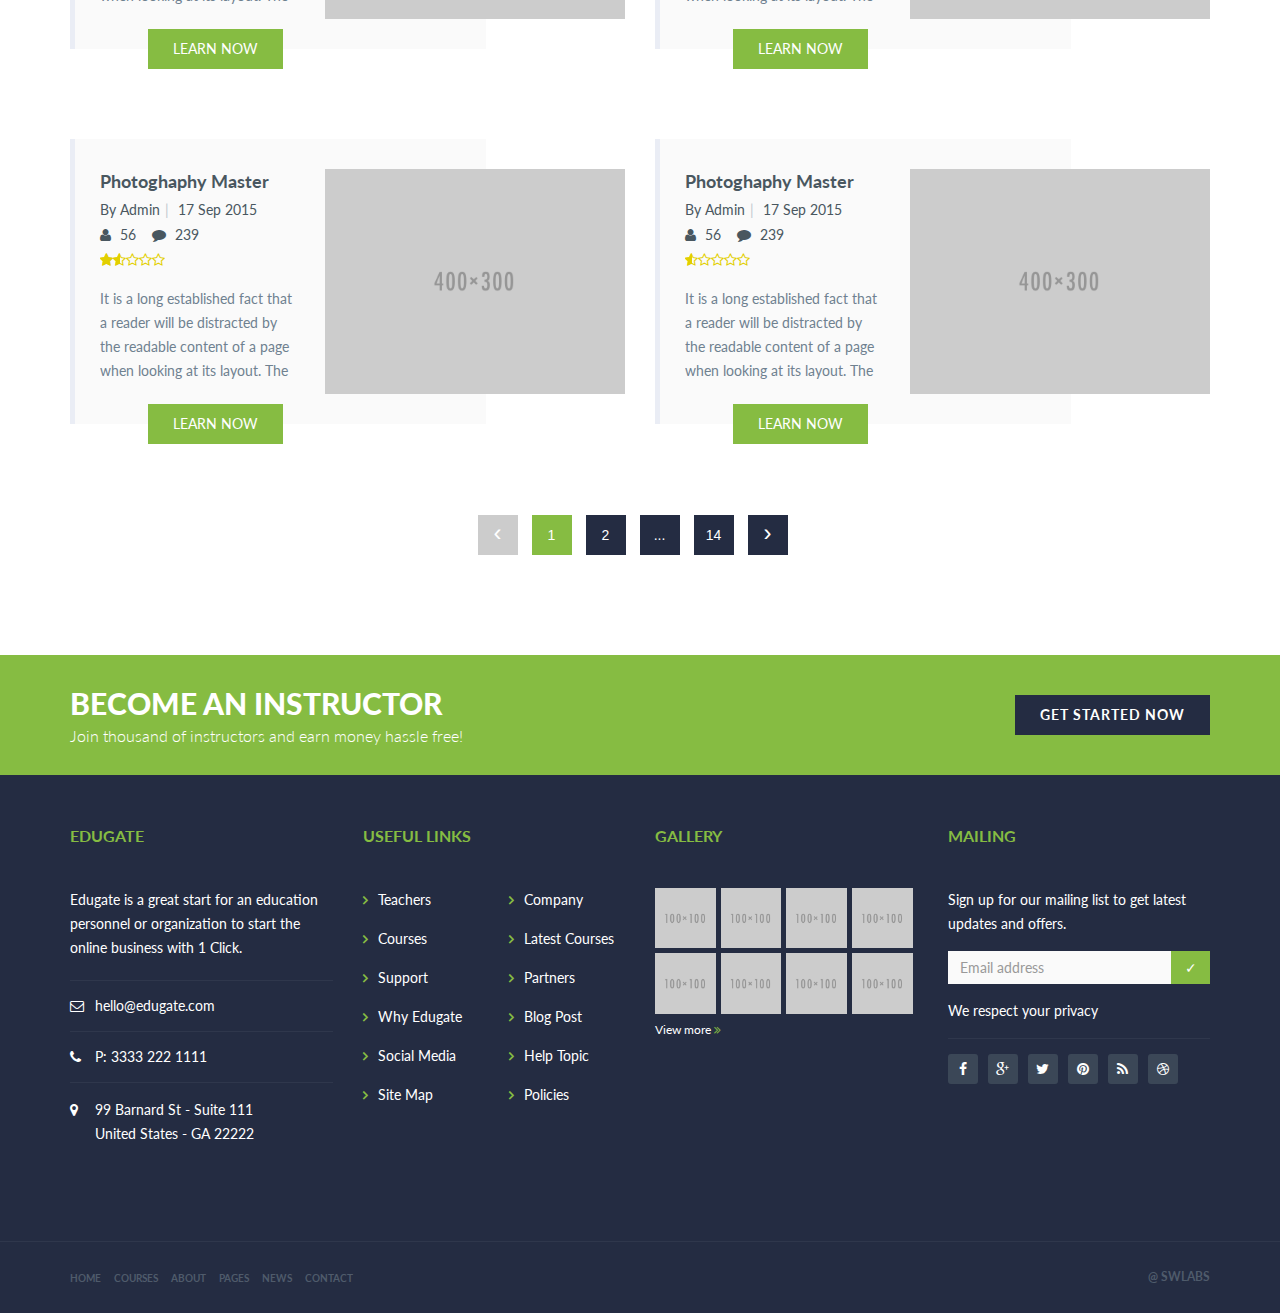
<file: courses.html>
<!DOCTYPE html>
<html lang="en">
<head><title>Edugate | Courses</title>
    <meta charset="utf-8">
    <meta name="viewport" content="width=device-width, initial-scale=1.0">
    <!-- LIBRARY FONT-->
    <link type="text/css" rel="stylesheet" href="https://fonts.googleapis.com/css?family=Lato:400,400italic,700,900,300">
    <link type="text/css" rel="stylesheet" href="assets/font/font-icon/font-awesome-4.4.0/css/font-awesome.css">
    <link type="text/css" rel="stylesheet" href="assets/font/font-icon/font-svg/css/Glyphter.css">
    <!-- LIBRARY CSS-->
    <link type="text/css" rel="stylesheet" href="assets/libs/animate/animate.css">
    <link type="text/css" rel="stylesheet" href="assets/libs/bootstrap-3.3.5/css/bootstrap.css">
    <link type="text/css" rel="stylesheet" href="assets/libs/owl-carousel-2.0/assets/owl.carousel.css">
    <link type="text/css" rel="stylesheet" href="assets/libs/selectbox/css/jquery.selectbox.css">
    <link type="text/css" rel="stylesheet" href="assets/libs/fancybox/css/jquery.fancybox.css">
    <link type="text/css" rel="stylesheet" href="assets/libs/fancybox/css/jquery.fancybox-buttons.css">
    <link type="text/css" rel="stylesheet" href="assets/libs/media-element/build/mediaelementplayer.min.css">
    <!-- STYLE CSS    -->
    <link type="text/css" rel="stylesheet" href="assets/css/color-1.css" id="color-skins">
    <!--link(type="text/css", rel='stylesheet', href='#', id="color-skins")-->
    <script src="assets/libs/jquery/jquery-2.1.4.min.js"></script>
    <script src="assets/libs/js-cookie/js.cookie.js"></script>
    <!--script.--><!--    if ((Cookies.get('color-skin') != undefined) && (Cookies.get('color-skin') != 'color-1')) {--><!--        $('#color-skins').attr('href', 'assets/css/' + Cookies.get('color-skin') + '.css');--><!--    } else if ((Cookies.get('color-skin') == undefined) || (Cookies.get('color-skin') == 'color-1')) {--><!--        $('#color-skins').attr('href', 'assets/css/color-1.css');--><!--    }--></head>
<body><!-- HEADER-->
<header>
    <div class="header-topbar">
        <div class="container">
            <div class="topbar-left pull-left">
                <div class="email"><a href="#"><i class="topbar-icon fa fa-envelope-o"></i><span>hello.shinway@gmail.com</span></a></div>
                <div class="hotline"><a href="#"><i class="topbar-icon fa fa-phone"></i><span>+84 909 015 345</span></a></div>
            </div>
            <div class="topbar-right pull-right">
                <div class="socials"><a href="#" class="facebook"><i class="fa fa-facebook"></i></a><a href="#" class="google"><i class="fa fa-google-plus"></i></a><a href="#" class="twitter"><i class="fa fa-twitter"></i></a><a href="#" class="pinterest"><i class="fa fa-pinterest"></i></a><a href="#" class="blog"><i class="fa fa-rss"></i></a><a href="#" class="dribbble"><i class="fa fa-dribbble"></i></a></div>
                <div class="group-sign-in"><a href="login.html" class="login">login</a><a href="register.html" class="register">register</a></div>
            </div>
        </div>
    </div>
    <div class="header-main homepage-01">
        <div class="container">
            <div class="header-main-wrapper">
                <div class="navbar-heade">
                    <div class="logo pull-left"><a href="index.html" class="header-logo"><img src="assets/images/logo-color-1.png" alt=""/></a></div>
                    <button type="button" data-toggle="collapse" data-target=".navigation" class="navbar-toggle edugate-navbar"><span class="icon-bar"></span><span class="icon-bar"></span><span class="icon-bar"></span></button>
                </div>
                <nav class="navigation collapse navbar-collapse pull-right">
                    <ul class="nav-links nav navbar-nav">
                        <li class="dropdown"><a href="javascript:void(0)" class="main-menu">Home<span class="fa fa-angle-down icons-dropdown"></span></a>
                            <ul class="dropdown-menu edugate-dropdown-menu-1">
                                <li><a href="index.html" class="link-page">Home page 01</a></li>
                                <li><a href="homepage-02.html" class="link-page">Home page 02</a></li>
                                <li><a href="homepage-03.html" class="link-page">Home page 03</a></li>
                            </ul>
                        </li>
                        <li class="dropdown active"><a href="javascript:void(0)" class="main-menu">Courses<span class="fa fa-angle-down icons-dropdown"></span></a>
                            <ul class="dropdown-menu edugate-dropdown-menu-1">
                                <li><a href="courses.html" class="link-page">courses</a></li>
                                <li><a href="courses-detail.html" class="link-page">course detail</a></li>
                                <li><a href="events.html" class="link-page">events</a></li>
                                <li><a href="event-detail.html" class="link-page">event detail</a></li>
                            </ul>
                        </li>
                        <li class="dropdown"><a href="javascript:void(0)" class="main-menu">gallery<span class="fa fa-angle-down icons-dropdown"></span></a>
                            <ul class="dropdown-menu edugate-dropdown-menu-1">
                                <li><a href="gallery-3column.html" class="link-page">gallery 3 column</a></li>
                                <li><a href="gallery-4column.html" class="link-page">gallery 4 column</a></li>
                                <li><a href="gallery-masonry.html" class="link-page">gallery masonry</a></li>
                            </ul>
                        </li>
                        <li class="dropdown"><a href="javascript:void(0)" class="main-menu">pages<span class="fa fa-angle-down icons-dropdown"></span></a>
                            <ul class="dropdown-menu edugate-dropdown-menu-1">
                                <li><a href="categories.html" class="link-page">categories</a></li>
                                <li><a href="profile-teacher.html" class="link-page">profile teacher</a></li>
                                <li><a href="about-us.html" class="link-page">about us</a></li>
                                <li><a href="login.html" class="link-page">login</a></li>
                                <li><a href="register.html" class="link-page">register</a></li>
                                <li><a href="404.html" class="link-page">404 page</a></li>
                                <li><a href="faq.html" class="link-page">FAQ page</a></li>
                            </ul>
                        </li>
                        <li class="dropdown"><a href="javascript:void(0)" class="main-menu">News<span class="fa fa-angle-down icons-dropdown"></span></a>
                            <ul class="dropdown-menu edugate-dropdown-menu-1">
                                <li><a href="news.html" class="link-page">news list</a></li>
                                <li><a href="news-grid.html" class="link-page">news grid</a></li>
                                <li><a href="news-grid-nonsidebar.html" class="link-page">news grid nonsidebar</a></li>
                                <li><a href="news-masonry.html" class="link-page">news masonry</a></li>
                                <li><a href="news-detail.html" class="link-page">news detail</a></li>
                            </ul>
                        </li>
                        <li><a href="contact.html" class="main-menu">Contact</a></li>
                        <li class="button-search"><p class="main-menu"><i class="fa fa-search"></i></p></li>
                        <div class="nav-search hide">
                            <form><input type="text" placeholder="Search" class="searchbox"/>
                                <button type="submit" class="searchbutton fa fa-search"></button>
                            </form>
                        </div>
                    </ul>
                </nav>
            </div>
        </div>
    </div>
</header>
<!-- WRAPPER-->
<div id="wrapper-content"><!-- PAGE WRAPPER-->
    <div id="page-wrapper"><!-- MAIN CONTENT-->
        <div class="main-content"><!-- CONTENT-->
            <div class="content">
                <div class="section background-opacity page-title set-height-top">
                    <div class="container">
                        <div class="page-title-wrapper"><!--.page-title-content--><h2 class="captions">all categories</h2>
                            <ol class="breadcrumb">
                                <li><a href="index.html">Home</a></li>
                                <li class="active"><a href="#">Categories</a></li>
                            </ol>
                        </div>
                    </div>
                </div>
                <div class="section">
                    <div class="search-input">
                        <div class="container">
                            <div class="search-input-wrapper">
                                <form><select class="form-select style-1 selectbox">
                                    <option value="all">all categories</option>
                                    <option value="languages">languages</option>
                                    <option value="science">science</option>
                                </select><select class="form-select style-2 selectbox">
                                    <option value="price">price</option>
                                    <option value="datetime">datetime</option>
                                    <option value="teacher">teacher</option>
                                </select><input type="text" placeholder="Do you want to learn today?" class="form-input"/>
                                    <button type="submit" class="form-submit btn btn-blue"><span>search now<i class="fa fa-search"></i></span></button>
                                    <div class="clearfix"></div>
                                </form>
                            </div>
                        </div>
                    </div>
                </div>
                <div class="section section-padding courses">
                    <div class="container">
                        <div class="group-title-index"><h2 class="center-title">Language courses</h2><h4 class="top-title">Having over <b>7 million students</b> worldwide and more than <b>30,000 online courses</b></h4><!--.bottom-title<i class="bottom-icon icon-a-1-01"></i>--></div>
                        <div class="courses-wrapper"><!-- Nav tabs-->
                            <div class="row top-content">
                                <div class="col-md-3">
                                    <div class="result-output text-left"><p class="result-count">Showing <strong>1-6</strong> of total <strong>12</strong> courses</p></div>
                                </div>
                                <div class="col-md-6">
                                    <ul role="tablist" class="nav nav-tabs edugate-tabs">
                                        <li role="presentation" class="active"><a href="#campus" data-toggle="tab" class="text">Campus</a></li>
                                        <li role="presentation"><a href="#education" data-toggle="tab" class="text">Education</a></li>
                                        <li role="presentation"><a href="#building" data-toggle="tab" class="text">Building</a></li>
                                        <li role="presentation"><a href="#teachers" data-toggle="tab" class="text">Teachers</a></li>
                                        <li role="presentation"><a href="#students" data-toggle="tab" class="text">Students</a></li>
                                    </ul>
                                </div>
                                <div class="col-md-3">
                                    <ul class="btn-list-grid list-unstyled text-right">
                                        <li class="active">
                                            <button class="btn-grid"><i class="fa fa-th-large"></i></button>
                                        </li>
                                        <li>
                                            <button class="btn-list"><i class="fa fa-th-list"></i></button>
                                        </li>
                                    </ul>
                                </div>
                            </div>
                            <!-- Tab panes-->
                            <div class="tab-content courses-content">
                                <div id="campus" role="tabpanel" class="tab-pane fade in active">
                                    <div class="style-show style-grid row">
                                        <div class="col-style">
                                            <div class="edugate-layout-2">
                                                <div class="edugate-layout-2-wrapper">
                                                    <div class="edugate-content"><a href="courses-detail.html" class="title">Photoghaphy Master</a>

                                                        <div class="info">
                                                            <div class="author item"><a href="#">By Admin</a></div>
                                                            <div class="date-time item"><a href="#">17 sep 2015</a></div>
                                                        </div>
                                                        <div class="info-more">
                                                            <div class="view item"><i class="fa fa-user"></i>

                                                                <p> 56</p></div>
                                                            <div class="comment item"><i class="fa fa-comment"></i>

                                                                <p> 239</p></div>
                                                        </div>
                                                        <div title="Rated 5.00 out of 5" class="star-rating"><span class="width-80"><strong class="rating">5.00</strong> out of 5</span></div>
                                                        <div class="description">It is a long established fact that a reader will be distracted by the readable content of a page when looking at its layout. The point of using. It is a long established fact that a reader will be distracted by the readable content of a page when l ooking at its layout. The point of using. Dalmatian hello amazing the rmore flung as thanks a manta dealt to under emu some the and one baldbe dear sobbingly save and spitefully less</div>
                                                        <button class="btn btn-green"><span>learn now</span></button>
                                                    </div>
                                                    <div class="edugate-image"><img src="assets/images/courses/courses-4.jpg" alt="" class="img-responsive"/></div>
                                                </div>
                                            </div>
                                        </div>
                                        <div class="col-style">
                                            <div class="edugate-layout-2">
                                                <div class="edugate-layout-2-wrapper">
                                                    <div class="edugate-content"><a href="courses-detail.html" class="title">Photoghaphy Master</a>

                                                        <div class="info">
                                                            <div class="author item"><a href="#">By Admin</a></div>
                                                            <div class="date-time item"><a href="#">17 sep 2015</a></div>
                                                        </div>
                                                        <div class="info-more">
                                                            <div class="view item"><i class="fa fa-user"></i>

                                                                <p> 56</p></div>
                                                            <div class="comment item"><i class="fa fa-comment"></i>

                                                                <p> 239</p></div>
                                                        </div>
                                                        <div title="Rated 5.00 out of 5" class="star-rating"><span class="width-60"><strong class="rating">5.00</strong> out of 5</span></div>
                                                        <div class="description">It is a long established fact that a reader will be distracted by the readable content of a page when looking at its layout. The point of using. It is a long established fact that a reader will be distracted by the readable content of a page when l ooking at its layout. The point of using. Dalmatian hello amazing the rmore flung as thanks a manta dealt to under emu some the and one baldbe dear sobbingly save and spitefully less</div>
                                                        <button class="btn btn-green"><span>learn now</span></button>
                                                    </div>
                                                    <div class="edugate-image"><img src="assets/images/categories/categories-1.jpg" alt="" class="img-responsive"/></div>
                                                </div>
                                            </div>
                                        </div>
                                        <div class="col-style">
                                            <div class="edugate-layout-2">
                                                <div class="edugate-layout-2-wrapper">
                                                    <div class="edugate-content"><a href="courses-detail.html" class="title">Photoghaphy Master</a>

                                                        <div class="info">
                                                            <div class="author item"><a href="#">By Admin</a></div>
                                                            <div class="date-time item"><a href="#">17 sep 2015</a></div>
                                                        </div>
                                                        <div class="info-more">
                                                            <div class="view item"><i class="fa fa-user"></i>

                                                                <p> 56</p></div>
                                                            <div class="comment item"><i class="fa fa-comment"></i>

                                                                <p> 239</p></div>
                                                        </div>
                                                        <div title="Rated 5.00 out of 5" class="star-rating"><span class="width-60"><strong class="rating">5.00</strong> out of 5</span></div>
                                                        <div class="description">It is a long established fact that a reader will be distracted by the readable content of a page when looking at its layout. The point of using. It is a long established fact that a reader will be distracted by the readable content of a page when l ooking at its layout. The point of using. Dalmatian hello amazing the rmore flung as thanks a manta dealt to under emu some the and one baldbe dear sobbingly save and spitefully less</div>
                                                        <button class="btn btn-green"><span>learn now</span></button>
                                                    </div>
                                                    <div class="edugate-image"><img src="assets/images/courses/courses-2.jpg" alt="" class="img-responsive"/></div>
                                                </div>
                                            </div>
                                        </div>
                                        <div class="col-style">
                                            <div class="edugate-layout-2">
                                                <div class="edugate-layout-2-wrapper">
                                                    <div class="edugate-content"><a href="courses-detail.html" class="title">Photoghaphy Master</a>

                                                        <div class="info">
                                                            <div class="author item"><a href="#">By Admin</a></div>
                                                            <div class="date-time item"><a href="#">17 sep 2015</a></div>
                                                        </div>
                                                        <div class="info-more">
                                                            <div class="view item"><i class="fa fa-user"></i>

                                                                <p> 56</p></div>
                                                            <div class="comment item"><i class="fa fa-comment"></i>

                                                                <p> 239</p></div>
                                                        </div>
                                                        <div title="Rated 5.00 out of 5" class="star-rating"><span class="width-40"><strong class="rating">5.00</strong> out of 5</span></div>
                                                        <div class="description">It is a long established fact that a reader will be distracted by the readable content of a page when looking at its layout. The point of using. It is a long established fact that a reader will be distracted by the readable content of a page when l ooking at its layout. The point of using. Dalmatian hello amazing the rmore flung as thanks a manta dealt to under emu some the and one baldbe dear sobbingly save and spitefully less</div>
                                                        <button class="btn btn-green"><span>learn now</span></button>
                                                    </div>
                                                    <div class="edugate-image"><img src="assets/images/courses/courses-1.jpg" alt="" class="img-responsive"/></div>
                                                </div>
                                            </div>
                                        </div>
                                        <div class="col-style">
                                            <div class="edugate-layout-2">
                                                <div class="edugate-layout-2-wrapper">
                                                    <div class="edugate-content"><a href="courses-detail.html" class="title">Photoghaphy Master</a>

                                                        <div class="info">
                                                            <div class="author item"><a href="#">By Admin</a></div>
                                                            <div class="date-time item"><a href="#">17 sep 2015</a></div>
                                                        </div>
                                                        <div class="info-more">
                                                            <div class="view item"><i class="fa fa-user"></i>

                                                                <p> 56</p></div>
                                                            <div class="comment item"><i class="fa fa-comment"></i>

                                                                <p> 239</p></div>
                                                        </div>
                                                        <div title="Rated 5.00 out of 5" class="star-rating"><span class="width-30"><strong class="rating">5.00</strong> out of 5</span></div>
                                                        <div class="description">It is a long established fact that a reader will be distracted by the readable content of a page when looking at its layout. The point of using. It is a long established fact that a reader will be distracted by the readable content of a page when l ooking at its layout. The point of using. Dalmatian hello amazing the rmore flung as thanks a manta dealt to under emu some the and one baldbe dear sobbingly save and spitefully less</div>
                                                        <button class="btn btn-green"><span>learn now</span></button>
                                                    </div>
                                                    <div class="edugate-image"><img src="assets/images/courses/courses-3.jpg" alt="" class="img-responsive"/></div>
                                                </div>
                                            </div>
                                        </div>
                                        <div class="col-style">
                                            <div class="edugate-layout-2">
                                                <div class="edugate-layout-2-wrapper">
                                                    <div class="edugate-content"><a href="courses-detail.html" class="title">Photoghaphy Master</a>

                                                        <div class="info">
                                                            <div class="author item"><a href="#">By Admin</a></div>
                                                            <div class="date-time item"><a href="#">17 sep 2015</a></div>
                                                        </div>
                                                        <div class="info-more">
                                                            <div class="view item"><i class="fa fa-user"></i>

                                                                <p> 56</p></div>
                                                            <div class="comment item"><i class="fa fa-comment"></i>

                                                                <p> 239</p></div>
                                                        </div>
                                                        <div title="Rated 5.00 out of 5" class="star-rating"><span class="width-10"><strong class="rating">5.00</strong> out of 5</span></div>
                                                        <div class="description">It is a long established fact that a reader will be distracted by the readable content of a page when looking at its layout. The point of using. It is a long established fact that a reader will be distracted by the readable content of a page when l ooking at its layout. The point of using. Dalmatian hello amazing the rmore flung as thanks a manta dealt to under emu some the and one baldbe dear sobbingly save and spitefully less</div>
                                                        <button class="btn btn-green"><span>learn now</span></button>
                                                    </div>
                                                    <div class="edugate-image"><img src="assets/images/categories/categories-4.jpg" alt="" class="img-responsive"/></div>
                                                </div>
                                            </div>
                                        </div>
                                        <nav class="pagination col-md-12">
                                            <ul class="pagination__list">
                                                <li><a rel="prev" href="#" class="pagination__previous btn-squae disable">&#8249;</a></li>
                                                <li><span class="pagination__page btn-squae active">1</span></li>
                                                <li><a href="#" class="pagination__page btn-squae">2</a></li>
                                                <li><a href="#" class="pagination__page btn-squae">...</a></li>
                                                <li><a href="#" class="pagination__page btn-squae">14</a></li>
                                                <li><a rel="next" href="#" class="pagination__next btn-squae">&#8250;</a></li>
                                            </ul>
                                        </nav>
                                    </div>
                                </div>
                                <div id="education" role="tabpanel" class="tab-pane fade">
                                    <div class="style-show style-grid row">
                                        <div class="col-style">
                                            <div class="edugate-layout-2">
                                                <div class="edugate-layout-2-wrapper">
                                                    <div class="edugate-content"><a href="courses-detail.html" class="title">Photoghaphy Master</a>

                                                        <div class="info">
                                                            <div class="author item"><a href="#">By Admin</a></div>
                                                            <div class="date-time item"><a href="#">17 sep 2015</a></div>
                                                        </div>
                                                        <div class="info-more">
                                                            <div class="view item"><i class="fa fa-user"></i>

                                                                <p> 56</p></div>
                                                            <div class="comment item"><i class="fa fa-comment"></i>

                                                                <p> 239</p></div>
                                                        </div>
                                                        <div title="Rated 5.00 out of 5" class="star-rating"><span class="width-80"><strong class="rating">5.00</strong> out of 5</span></div>
                                                        <div class="description">It is a long established fact that a reader will be distracted by the readable content of a page when looking at its layout. The point of using. It is a long established fact that a reader will be distracted by the readable content of a page when l ooking at its layout. The point of using. Dalmatian hello amazing the rmore flung as thanks a manta dealt to under emu some the and one baldbe dear sobbingly save and spitefully less</div>
                                                        <button class="btn btn-green"><span>learn now</span></button>
                                                    </div>
                                                    <div class="edugate-image"><img src="assets/images/categories/categories-4.jpg" alt="" class="img-responsive"/></div>
                                                </div>
                                            </div>
                                        </div>
                                        <div class="col-style">
                                            <div class="edugate-layout-2">
                                                <div class="edugate-layout-2-wrapper">
                                                    <div class="edugate-content"><a href="courses-detail.html" class="title">Photoghaphy Master</a>

                                                        <div class="info">
                                                            <div class="author item"><a href="#">By Admin</a></div>
                                                            <div class="date-time item"><a href="#">17 sep 2015</a></div>
                                                        </div>
                                                        <div class="info-more">
                                                            <div class="view item"><i class="fa fa-user"></i>

                                                                <p> 56</p></div>
                                                            <div class="comment item"><i class="fa fa-comment"></i>

                                                                <p> 239</p></div>
                                                        </div>
                                                        <div title="Rated 5.00 out of 5" class="star-rating"><span class="width-60"><strong class="rating">5.00</strong> out of 5</span></div>
                                                        <div class="description">It is a long established fact that a reader will be distracted by the readable content of a page when looking at its layout. The point of using. It is a long established fact that a reader will be distracted by the readable content of a page when l ooking at its layout. The point of using. Dalmatian hello amazing the rmore flung as thanks a manta dealt to under emu some the and one baldbe dear sobbingly save and spitefully less</div>
                                                        <button class="btn btn-green"><span>learn now</span></button>
                                                    </div>
                                                    <div class="edugate-image"><img src="assets/images/categories/categories-1.jpg" alt="" class="img-responsive"/></div>
                                                </div>
                                            </div>
                                        </div>
                                        <div class="col-style">
                                            <div class="edugate-layout-2">
                                                <div class="edugate-layout-2-wrapper">
                                                    <div class="edugate-content"><a href="courses-detail.html" class="title">Photoghaphy Master</a>

                                                        <div class="info">
                                                            <div class="author item"><a href="#">By Admin</a></div>
                                                            <div class="date-time item"><a href="#">17 sep 2015</a></div>
                                                        </div>
                                                        <div class="info-more">
                                                            <div class="view item"><i class="fa fa-user"></i>

                                                                <p> 56</p></div>
                                                            <div class="comment item"><i class="fa fa-comment"></i>

                                                                <p> 239</p></div>
                                                        </div>
                                                        <div title="Rated 5.00 out of 5" class="star-rating"><span class="width-20"><strong class="rating">5.00</strong> out of 5</span></div>
                                                        <div class="description">It is a long established fact that a reader will be distracted by the readable content of a page when looking at its layout. The point of using. It is a long established fact that a reader will be distracted by the readable content of a page when l ooking at its layout. The point of using. Dalmatian hello amazing the rmore flung as thanks a manta dealt to under emu some the and one baldbe dear sobbingly save and spitefully less</div>
                                                        <button class="btn btn-green"><span>learn now</span></button>
                                                    </div>
                                                    <div class="edugate-image"><img src="assets/images/courses/courses-2.jpg" alt="" class="img-responsive"/></div>
                                                </div>
                                            </div>
                                        </div>
                                        <div class="col-style">
                                            <div class="edugate-layout-2">
                                                <div class="edugate-layout-2-wrapper">
                                                    <div class="edugate-content"><a href="courses-detail.html" class="title">Photoghaphy Master</a>

                                                        <div class="info">
                                                            <div class="author item"><a href="#">By Admin</a></div>
                                                            <div class="date-time item"><a href="#">17 sep 2015</a></div>
                                                        </div>
                                                        <div class="info-more">
                                                            <div class="view item"><i class="fa fa-user"></i>

                                                                <p> 56</p></div>
                                                            <div class="comment item"><i class="fa fa-comment"></i>

                                                                <p> 239</p></div>
                                                        </div>
                                                        <div title="Rated 5.00 out of 5" class="star-rating"><span class="width-30"><strong class="rating">5.00</strong> out of 5</span></div>
                                                        <div class="description">It is a long established fact that a reader will be distracted by the readable content of a page when looking at its layout. The point of using. It is a long established fact that a reader will be distracted by the readable content of a page when l ooking at its layout. The point of using. Dalmatian hello amazing the rmore flung as thanks a manta dealt to under emu some the and one baldbe dear sobbingly save and spitefully less</div>
                                                        <button class="btn btn-green"><span>learn now</span></button>
                                                    </div>
                                                    <div class="edugate-image"><img src="assets/images/courses/courses-3.jpg" alt="" class="img-responsive"/></div>
                                                </div>
                                            </div>
                                        </div>
                                        <div class="col-style">
                                            <div class="edugate-layout-2">
                                                <div class="edugate-layout-2-wrapper">
                                                    <div class="edugate-content"><a href="courses-detail.html" class="title">Photoghaphy Master</a>

                                                        <div class="info">
                                                            <div class="author item"><a href="#">By Admin</a></div>
                                                            <div class="date-time item"><a href="#">17 sep 2015</a></div>
                                                        </div>
                                                        <div class="info-more">
                                                            <div class="view item"><i class="fa fa-user"></i>

                                                                <p> 56</p></div>
                                                            <div class="comment item"><i class="fa fa-comment"></i>

                                                                <p> 239</p></div>
                                                        </div>
                                                        <div title="Rated 5.00 out of 5" class="star-rating"><span class="width-70"><strong class="rating">5.00</strong> out of 5</span></div>
                                                        <div class="description">It is a long established fact that a reader will be distracted by the readable content of a page when looking at its layout. The point of using. It is a long established fact that a reader will be distracted by the readable content of a page when l ooking at its layout. The point of using. Dalmatian hello amazing the rmore flung as thanks a manta dealt to under emu some the and one baldbe dear sobbingly save and spitefully less</div>
                                                        <button class="btn btn-green"><span>learn now</span></button>
                                                    </div>
                                                    <div class="edugate-image"><img src="assets/images/courses/courses-4.jpg" alt="" class="img-responsive"/></div>
                                                </div>
                                            </div>
                                        </div>
                                        <div class="col-style">
                                            <div class="edugate-layout-2">
                                                <div class="edugate-layout-2-wrapper">
                                                    <div class="edugate-content"><a href="courses-detail.html" class="title">Photoghaphy Master</a>

                                                        <div class="info">
                                                            <div class="author item"><a href="#">By Admin</a></div>
                                                            <div class="date-time item"><a href="#">17 sep 2015</a></div>
                                                        </div>
                                                        <div class="info-more">
                                                            <div class="view item"><i class="fa fa-user"></i>

                                                                <p> 56</p></div>
                                                            <div class="comment item"><i class="fa fa-comment"></i>

                                                                <p> 239</p></div>
                                                        </div>
                                                        <div title="Rated 5.00 out of 5" class="star-rating"><span class="width-80"><strong class="rating">5.00</strong> out of 5</span></div>
                                                        <div class="description">It is a long established fact that a reader will be distracted by the readable content of a page when looking at its layout. The point of using. It is a long established fact that a reader will be distracted by the readable content of a page when l ooking at its layout. The point of using. Dalmatian hello amazing the rmore flung as thanks a manta dealt to under emu some the and one baldbe dear sobbingly save and spitefully less</div>
                                                        <button class="btn btn-green"><span>learn now</span></button>
                                                    </div>
                                                    <div class="edugate-image"><img src="assets/images/courses/courses-1.jpg" alt="" class="img-responsive"/></div>
                                                </div>
                                            </div>
                                        </div>
                                        <nav class="pagination col-md-12">
                                            <ul class="pagination__list">
                                                <li><a rel="prev" href="#" class="pagination__previous btn-squae disable">&#8249;</a></li>
                                                <li><span class="pagination__page btn-squae active">1</span></li>
                                                <li><a href="#" class="pagination__page btn-squae">2</a></li>
                                                <li><a href="#" class="pagination__page btn-squae">...</a></li>
                                                <li><a href="#" class="pagination__page btn-squae">14</a></li>
                                                <li><a rel="next" href="#" class="pagination__next btn-squae">&#8250;</a></li>
                                            </ul>
                                        </nav>
                                    </div>
                                </div>
                                <div id="building" role="tabpanel" class="tab-pane fade">
                                    <div class="style-show style-grid row">
                                        <div class="col-style">
                                            <div class="edugate-layout-2">
                                                <div class="edugate-layout-2-wrapper">
                                                    <div class="edugate-content"><a href="courses-detail.html" class="title">Photoghaphy Master</a>

                                                        <div class="info">
                                                            <div class="author item"><a href="#">By Admin</a></div>
                                                            <div class="date-time item"><a href="#">17 sep 2015</a></div>
                                                        </div>
                                                        <div class="info-more">
                                                            <div class="view item"><i class="fa fa-user"></i>

                                                                <p> 56</p></div>
                                                            <div class="comment item"><i class="fa fa-comment"></i>

                                                                <p> 239</p></div>
                                                        </div>
                                                        <div title="Rated 5.00 out of 5" class="star-rating"><span class="width-10"><strong class="rating">5.00</strong> out of 5</span></div>
                                                        <div class="description">It is a long established fact that a reader will be distracted by the readable content of a page when looking at its layout. The point of using. It is a long established fact that a reader will be distracted by the readable content of a page when l ooking at its layout. The point of using. Dalmatian hello amazing the rmore flung as thanks a manta dealt to under emu some the and one baldbe dear sobbingly save and spitefully less</div>
                                                        <button class="btn btn-green"><span>learn now</span></button>
                                                    </div>
                                                    <div class="edugate-image"><img src="assets/images/courses/courses-3.jpg" alt="" class="img-responsive"/></div>
                                                </div>
                                            </div>
                                        </div>
                                        <div class="col-style">
                                            <div class="edugate-layout-2">
                                                <div class="edugate-layout-2-wrapper">
                                                    <div class="edugate-content"><a href="courses-detail.html" class="title">Photoghaphy Master</a>

                                                        <div class="info">
                                                            <div class="author item"><a href="#">By Admin</a></div>
                                                            <div class="date-time item"><a href="#">17 sep 2015</a></div>
                                                        </div>
                                                        <div class="info-more">
                                                            <div class="view item"><i class="fa fa-user"></i>

                                                                <p> 56</p></div>
                                                            <div class="comment item"><i class="fa fa-comment"></i>

                                                                <p> 239</p></div>
                                                        </div>
                                                        <div title="Rated 5.00 out of 5" class="star-rating"><span class="width-90"><strong class="rating">5.00</strong> out of 5</span></div>
                                                        <div class="description">It is a long established fact that a reader will be distracted by the readable content of a page when looking at its layout. The point of using. It is a long established fact that a reader will be distracted by the readable content of a page when l ooking at its layout. The point of using. Dalmatian hello amazing the rmore flung as thanks a manta dealt to under emu some the and one baldbe dear sobbingly save and spitefully less</div>
                                                        <button class="btn btn-green"><span>learn now</span></button>
                                                    </div>
                                                    <div class="edugate-image"><img src="assets/images/courses/courses-4.jpg" alt="" class="img-responsive"/></div>
                                                </div>
                                            </div>
                                        </div>
                                        <div class="col-style">
                                            <div class="edugate-layout-2">
                                                <div class="edugate-layout-2-wrapper">
                                                    <div class="edugate-content"><a href="courses-detail.html" class="title">Photoghaphy Master</a>

                                                        <div class="info">
                                                            <div class="author item"><a href="#">By Admin</a></div>
                                                            <div class="date-time item"><a href="#">17 sep 2015</a></div>
                                                        </div>
                                                        <div class="info-more">
                                                            <div class="view item"><i class="fa fa-user"></i>

                                                                <p> 56</p></div>
                                                            <div class="comment item"><i class="fa fa-comment"></i>

                                                                <p> 239</p></div>
                                                        </div>
                                                        <div title="Rated 5.00 out of 5" class="star-rating"><span class="width-10"><strong class="rating">5.00</strong> out of 5</span></div>
                                                        <div class="description">It is a long established fact that a reader will be distracted by the readable content of a page when looking at its layout. The point of using. It is a long established fact that a reader will be distracted by the readable content of a page when l ooking at its layout. The point of using. Dalmatian hello amazing the rmore flung as thanks a manta dealt to under emu some the and one baldbe dear sobbingly save and spitefully less</div>
                                                        <button class="btn btn-green"><span>learn now</span></button>
                                                    </div>
                                                    <div class="edugate-image"><img src="assets/images/courses/courses-1.jpg" alt="" class="img-responsive"/></div>
                                                </div>
                                            </div>
                                        </div>
                                        <div class="col-style">
                                            <div class="edugate-layout-2">
                                                <div class="edugate-layout-2-wrapper">
                                                    <div class="edugate-content"><a href="courses-detail.html" class="title">Photoghaphy Master</a>

                                                        <div class="info">
                                                            <div class="author item"><a href="#">By Admin</a></div>
                                                            <div class="date-time item"><a href="#">17 sep 2015</a></div>
                                                        </div>
                                                        <div class="info-more">
                                                            <div class="view item"><i class="fa fa-user"></i>

                                                                <p> 56</p></div>
                                                            <div class="comment item"><i class="fa fa-comment"></i>

                                                                <p> 239</p></div>
                                                        </div>
                                                        <div title="Rated 5.00 out of 5" class="star-rating"><span class="width-60"><strong class="rating">5.00</strong> out of 5</span></div>
                                                        <div class="description">It is a long established fact that a reader will be distracted by the readable content of a page when looking at its layout. The point of using. It is a long established fact that a reader will be distracted by the readable content of a page when l ooking at its layout. The point of using. Dalmatian hello amazing the rmore flung as thanks a manta dealt to under emu some the and one baldbe dear sobbingly save and spitefully less</div>
                                                        <button class="btn btn-green"><span>learn now</span></button>
                                                    </div>
                                                    <div class="edugate-image"><img src="assets/images/categories/categories-4.jpg" alt="" class="img-responsive"/></div>
                                                </div>
                                            </div>
                                        </div>
                                        <div class="col-style">
                                            <div class="edugate-layout-2">
                                                <div class="edugate-layout-2-wrapper">
                                                    <div class="edugate-content"><a href="courses-detail.html" class="title">Photoghaphy Master</a>

                                                        <div class="info">
                                                            <div class="author item"><a href="#">By Admin</a></div>
                                                            <div class="date-time item"><a href="#">17 sep 2015</a></div>
                                                        </div>
                                                        <div class="info-more">
                                                            <div class="view item"><i class="fa fa-user"></i>

                                                                <p> 56</p></div>
                                                            <div class="comment item"><i class="fa fa-comment"></i>

                                                                <p> 239</p></div>
                                                        </div>
                                                        <div title="Rated 5.00 out of 5" class="star-rating"><span class="width-10"><strong class="rating">5.00</strong> out of 5</span></div>
                                                        <div class="description">It is a long established fact that a reader will be distracted by the readable content of a page when looking at its layout. The point of using. It is a long established fact that a reader will be distracted by the readable content of a page when l ooking at its layout. The point of using. Dalmatian hello amazing the rmore flung as thanks a manta dealt to under emu some the and one baldbe dear sobbingly save and spitefully less</div>
                                                        <button class="btn btn-green"><span>learn now</span></button>
                                                    </div>
                                                    <div class="edugate-image"><img src="assets/images/categories/categories-1.jpg" alt="" class="img-responsive"/></div>
                                                </div>
                                            </div>
                                        </div>
                                        <div class="col-style">
                                            <div class="edugate-layout-2">
                                                <div class="edugate-layout-2-wrapper">
                                                    <div class="edugate-content"><a href="courses-detail.html" class="title">Photoghaphy Master</a>

                                                        <div class="info">
                                                            <div class="author item"><a href="#">By Admin</a></div>
                                                            <div class="date-time item"><a href="#">17 sep 2015</a></div>
                                                        </div>
                                                        <div class="info-more">
                                                            <div class="view item"><i class="fa fa-user"></i>

                                                                <p> 56</p></div>
                                                            <div class="comment item"><i class="fa fa-comment"></i>

                                                                <p> 239</p></div>
                                                        </div>
                                                        <div title="Rated 5.00 out of 5" class="star-rating"><span class="width-50"><strong class="rating">5.00</strong> out of 5</span></div>
                                                        <div class="description">It is a long established fact that a reader will be distracted by the readable content of a page when looking at its layout. The point of using. It is a long established fact that a reader will be distracted by the readable content of a page when l ooking at its layout. The point of using. Dalmatian hello amazing the rmore flung as thanks a manta dealt to under emu some the and one baldbe dear sobbingly save and spitefully less</div>
                                                        <button class="btn btn-green"><span>learn now</span></button>
                                                    </div>
                                                    <div class="edugate-image"><img src="assets/images/courses/courses-2.jpg" alt="" class="img-responsive"/></div>
                                                </div>
                                            </div>
                                        </div>
                                        <nav class="pagination col-md-12">
                                            <ul class="pagination__list">
                                                <li><a rel="prev" href="#" class="pagination__previous btn-squae disable">&#8249;</a></li>
                                                <li><span class="pagination__page btn-squae active">1</span></li>
                                                <li><a href="#" class="pagination__page btn-squae">2</a></li>
                                                <li><a href="#" class="pagination__page btn-squae">...</a></li>
                                                <li><a href="#" class="pagination__page btn-squae">14</a></li>
                                                <li><a rel="next" href="#" class="pagination__next btn-squae">&#8250;</a></li>
                                            </ul>
                                        </nav>
                                    </div>
                                </div>
                                <div id="teachers" role="tabpanel" class="tab-pane fade">
                                    <div class="style-show style-grid row">
                                        <div class="col-style">
                                            <div class="edugate-layout-2">
                                                <div class="edugate-layout-2-wrapper">
                                                    <div class="edugate-content"><a href="courses-detail.html" class="title">Photoghaphy Master</a>

                                                        <div class="info">
                                                            <div class="author item"><a href="#">By Admin</a></div>
                                                            <div class="date-time item"><a href="#">17 sep 2015</a></div>
                                                        </div>
                                                        <div class="info-more">
                                                            <div class="view item"><i class="fa fa-user"></i>

                                                                <p> 56</p></div>
                                                            <div class="comment item"><i class="fa fa-comment"></i>

                                                                <p> 239</p></div>
                                                        </div>
                                                        <div title="Rated 5.00 out of 5" class="star-rating"><span class="width-60"><strong class="rating">5.00</strong> out of 5</span></div>
                                                        <div class="description">It is a long established fact that a reader will be distracted by the readable content of a page when looking at its layout. The point of using. It is a long established fact that a reader will be distracted by the readable content of a page when l ooking at its layout. The point of using. Dalmatian hello amazing the rmore flung as thanks a manta dealt to under emu some the and one baldbe dear sobbingly save and spitefully less</div>
                                                        <button class="btn btn-green"><span>learn now</span></button>
                                                    </div>
                                                    <div class="edugate-image"><img src="assets/images/courses/courses-3.jpg" alt="" class="img-responsive"/></div>
                                                </div>
                                            </div>
                                        </div>
                                        <div class="col-style">
                                            <div class="edugate-layout-2">
                                                <div class="edugate-layout-2-wrapper">
                                                    <div class="edugate-content"><a href="courses-detail.html" class="title">Photoghaphy Master</a>

                                                        <div class="info">
                                                            <div class="author item"><a href="#">By Admin</a></div>
                                                            <div class="date-time item"><a href="#">17 sep 2015</a></div>
                                                        </div>
                                                        <div class="info-more">
                                                            <div class="view item"><i class="fa fa-user"></i>

                                                                <p> 56</p></div>
                                                            <div class="comment item"><i class="fa fa-comment"></i>

                                                                <p> 239</p></div>
                                                        </div>
                                                        <div title="Rated 5.00 out of 5" class="star-rating"><span class="width-70"><strong class="rating">5.00</strong> out of 5</span></div>
                                                        <div class="description">It is a long established fact that a reader will be distracted by the readable content of a page when looking at its layout. The point of using. It is a long established fact that a reader will be distracted by the readable content of a page when l ooking at its layout. The point of using. Dalmatian hello amazing the rmore flung as thanks a manta dealt to under emu some the and one baldbe dear sobbingly save and spitefully less</div>
                                                        <button class="btn btn-green"><span>learn now</span></button>
                                                    </div>
                                                    <div class="edugate-image"><img src="assets/images/courses/courses-4.jpg" alt="" class="img-responsive"/></div>
                                                </div>
                                            </div>
                                        </div>
                                        <div class="col-style">
                                            <div class="edugate-layout-2">
                                                <div class="edugate-layout-2-wrapper">
                                                    <div class="edugate-content"><a href="courses-detail.html" class="title">Photoghaphy Master</a>

                                                        <div class="info">
                                                            <div class="author item"><a href="#">By Admin</a></div>
                                                            <div class="date-time item"><a href="#">17 sep 2015</a></div>
                                                        </div>
                                                        <div class="info-more">
                                                            <div class="view item"><i class="fa fa-user"></i>

                                                                <p> 56</p></div>
                                                            <div class="comment item"><i class="fa fa-comment"></i>

                                                                <p> 239</p></div>
                                                        </div>
                                                        <div title="Rated 5.00 out of 5" class="star-rating"><span class="width-20"><strong class="rating">5.00</strong> out of 5</span></div>
                                                        <div class="description">It is a long established fact that a reader will be distracted by the readable content of a page when looking at its layout. The point of using. It is a long established fact that a reader will be distracted by the readable content of a page when l ooking at its layout. The point of using. Dalmatian hello amazing the rmore flung as thanks a manta dealt to under emu some the and one baldbe dear sobbingly save and spitefully less</div>
                                                        <button class="btn btn-green"><span>learn now</span></button>
                                                    </div>
                                                    <div class="edugate-image"><img src="assets/images/categories/categories-1.jpg" alt="" class="img-responsive"/></div>
                                                </div>
                                            </div>
                                        </div>
                                        <div class="col-style">
                                            <div class="edugate-layout-2">
                                                <div class="edugate-layout-2-wrapper">
                                                    <div class="edugate-content"><a href="courses-detail.html" class="title">Photoghaphy Master</a>

                                                        <div class="info">
                                                            <div class="author item"><a href="#">By Admin</a></div>
                                                            <div class="date-time item"><a href="#">17 sep 2015</a></div>
                                                        </div>
                                                        <div class="info-more">
                                                            <div class="view item"><i class="fa fa-user"></i>

                                                                <p> 56</p></div>
                                                            <div class="comment item"><i class="fa fa-comment"></i>

                                                                <p> 239</p></div>
                                                        </div>
                                                        <div title="Rated 5.00 out of 5" class="star-rating"><span class="width-10"><strong class="rating">5.00</strong> out of 5</span></div>
                                                        <div class="description">It is a long established fact that a reader will be distracted by the readable content of a page when looking at its layout. The point of using. It is a long established fact that a reader will be distracted by the readable content of a page when l ooking at its layout. The point of using. Dalmatian hello amazing the rmore flung as thanks a manta dealt to under emu some the and one baldbe dear sobbingly save and spitefully less</div>
                                                        <button class="btn btn-green"><span>learn now</span></button>
                                                    </div>
                                                    <div class="edugate-image"><img src="assets/images/courses/courses-2.jpg" alt="" class="img-responsive"/></div>
                                                </div>
                                            </div>
                                        </div>
                                        <div class="col-style">
                                            <div class="edugate-layout-2">
                                                <div class="edugate-layout-2-wrapper">
                                                    <div class="edugate-content"><a href="courses-detail.html" class="title">Photoghaphy Master</a>

                                                        <div class="info">
                                                            <div class="author item"><a href="#">By Admin</a></div>
                                                            <div class="date-time item"><a href="#">17 sep 2015</a></div>
                                                        </div>
                                                        <div class="info-more">
                                                            <div class="view item"><i class="fa fa-user"></i>

                                                                <p> 56</p></div>
                                                            <div class="comment item"><i class="fa fa-comment"></i>

                                                                <p> 239</p></div>
                                                        </div>
                                                        <div title="Rated 5.00 out of 5" class="star-rating"><span class="width-90"><strong class="rating">5.00</strong> out of 5</span></div>
                                                        <div class="description">It is a long established fact that a reader will be distracted by the readable content of a page when looking at its layout. The point of using. It is a long established fact that a reader will be distracted by the readable content of a page when l ooking at its layout. The point of using. Dalmatian hello amazing the rmore flung as thanks a manta dealt to under emu some the and one baldbe dear sobbingly save and spitefully less</div>
                                                        <button class="btn btn-green"><span>learn now</span></button>
                                                    </div>
                                                    <div class="edugate-image"><img src="assets/images/courses/courses-1.jpg" alt="" class="img-responsive"/></div>
                                                </div>
                                            </div>
                                        </div>
                                        <div class="col-style">
                                            <div class="edugate-layout-2">
                                                <div class="edugate-layout-2-wrapper">
                                                    <div class="edugate-content"><a href="courses-detail.html" class="title">Photoghaphy Master</a>

                                                        <div class="info">
                                                            <div class="author item"><a href="#">By Admin</a></div>
                                                            <div class="date-time item"><a href="#">17 sep 2015</a></div>
                                                        </div>
                                                        <div class="info-more">
                                                            <div class="view item"><i class="fa fa-user"></i>

                                                                <p> 56</p></div>
                                                            <div class="comment item"><i class="fa fa-comment"></i>

                                                                <p> 239</p></div>
                                                        </div>
                                                        <div title="Rated 5.00 out of 5" class="star-rating"><span class="width-100"><strong class="rating">5.00</strong> out of 5</span></div>
                                                        <div class="description">It is a long established fact that a reader will be distracted by the readable content of a page when looking at its layout. The point of using. It is a long established fact that a reader will be distracted by the readable content of a page when l ooking at its layout. The point of using. Dalmatian hello amazing the rmore flung as thanks a manta dealt to under emu some the and one baldbe dear sobbingly save and spitefully less</div>
                                                        <button class="btn btn-green"><span>learn now</span></button>
                                                    </div>
                                                    <div class="edugate-image"><img src="assets/images/categories/categories-4.jpg" alt="" class="img-responsive"/></div>
                                                </div>
                                            </div>
                                        </div>
                                        <nav class="pagination col-md-12">
                                            <ul class="pagination__list">
                                                <li><a rel="prev" href="#" class="pagination__previous btn-squae disable">&#8249;</a></li>
                                                <li><span class="pagination__page btn-squae active">1</span></li>
                                                <li><a href="#" class="pagination__page btn-squae">2</a></li>
                                                <li><a href="#" class="pagination__page btn-squae">...</a></li>
                                                <li><a href="#" class="pagination__page btn-squae">14</a></li>
                                                <li><a rel="next" href="#" class="pagination__next btn-squae">&#8250;</a></li>
                                            </ul>
                                        </nav>
                                    </div>
                                </div>
                                <div id="students" role="tabpanel" class="tab-pane fade">
                                    <div class="style-show style-grid row">
                                        <div class="col-style">
                                            <div class="edugate-layout-2">
                                                <div class="edugate-layout-2-wrapper">
                                                    <div class="edugate-content"><a href="courses-detail.html" class="title">Photoghaphy Master</a>

                                                        <div class="info">
                                                            <div class="author item"><a href="#">By Admin</a></div>
                                                            <div class="date-time item"><a href="#">17 sep 2015</a></div>
                                                        </div>
                                                        <div class="info-more">
                                                            <div class="view item"><i class="fa fa-user"></i>

                                                                <p> 56</p></div>
                                                            <div class="comment item"><i class="fa fa-comment"></i>

                                                                <p> 239</p></div>
                                                        </div>
                                                        <div title="Rated 5.00 out of 5" class="star-rating"><span class="width-10"><strong class="rating">5.00</strong> out of 5</span></div>
                                                        <div class="description">It is a long established fact that a reader will be distracted by the readable content of a page when looking at its layout. The point of using. It is a long established fact that a reader will be distracted by the readable content of a page when l ooking at its layout. The point of using. Dalmatian hello amazing the rmore flung as thanks a manta dealt to under emu some the and one baldbe dear sobbingly save and spitefully less</div>
                                                        <button class="btn btn-green"><span>learn now</span></button>
                                                    </div>
                                                    <div class="edugate-image"><img src="assets/images/courses/courses-1.jpg" alt="" class="img-responsive"/></div>
                                                </div>
                                            </div>
                                        </div>
                                        <div class="col-style">
                                            <div class="edugate-layout-2">
                                                <div class="edugate-layout-2-wrapper">
                                                    <div class="edugate-content"><a href="courses-detail.html" class="title">Photoghaphy Master</a>

                                                        <div class="info">
                                                            <div class="author item"><a href="#">By Admin</a></div>
                                                            <div class="date-time item"><a href="#">17 sep 2015</a></div>
                                                        </div>
                                                        <div class="info-more">
                                                            <div class="view item"><i class="fa fa-user"></i>

                                                                <p> 56</p></div>
                                                            <div class="comment item"><i class="fa fa-comment"></i>

                                                                <p> 239</p></div>
                                                        </div>
                                                        <div title="Rated 5.00 out of 5" class="star-rating"><span class="width-80"><strong class="rating">5.00</strong> out of 5</span></div>
                                                        <div class="description">It is a long established fact that a reader will be distracted by the readable content of a page when looking at its layout. The point of using. It is a long established fact that a reader will be distracted by the readable content of a page when l ooking at its layout. The point of using. Dalmatian hello amazing the rmore flung as thanks a manta dealt to under emu some the and one baldbe dear sobbingly save and spitefully less</div>
                                                        <button class="btn btn-green"><span>learn now</span></button>
                                                    </div>
                                                    <div class="edugate-image"><img src="assets/images/courses/courses-2.jpg" alt="" class="img-responsive"/></div>
                                                </div>
                                            </div>
                                        </div>
                                        <div class="col-style">
                                            <div class="edugate-layout-2">
                                                <div class="edugate-layout-2-wrapper">
                                                    <div class="edugate-content"><a href="courses-detail.html" class="title">Photoghaphy Master</a>

                                                        <div class="info">
                                                            <div class="author item"><a href="#">By Admin</a></div>
                                                            <div class="date-time item"><a href="#">17 sep 2015</a></div>
                                                        </div>
                                                        <div class="info-more">
                                                            <div class="view item"><i class="fa fa-user"></i>

                                                                <p> 56</p></div>
                                                            <div class="comment item"><i class="fa fa-comment"></i>

                                                                <p> 239</p></div>
                                                        </div>
                                                        <div title="Rated 5.00 out of 5" class="star-rating"><span class="width-20"><strong class="rating">5.00</strong> out of 5</span></div>
                                                        <div class="description">It is a long established fact that a reader will be distracted by the readable content of a page when looking at its layout. The point of using. It is a long established fact that a reader will be distracted by the readable content of a page when l ooking at its layout. The point of using. Dalmatian hello amazing the rmore flung as thanks a manta dealt to under emu some the and one baldbe dear sobbingly save and spitefully less</div>
                                                        <button class="btn btn-green"><span>learn now</span></button>
                                                    </div>
                                                    <div class="edugate-image"><img src="assets/images/courses/courses-3.jpg" alt="" class="img-responsive"/></div>
                                                </div>
                                            </div>
                                        </div>
                                        <div class="col-style">
                                            <div class="edugate-layout-2">
                                                <div class="edugate-layout-2-wrapper">
                                                    <div class="edugate-content"><a href="courses-detail.html" class="title">Photoghaphy Master</a>

                                                        <div class="info">
                                                            <div class="author item"><a href="#">By Admin</a></div>
                                                            <div class="date-time item"><a href="#">17 sep 2015</a></div>
                                                        </div>
                                                        <div class="info-more">
                                                            <div class="view item"><i class="fa fa-user"></i>

                                                                <p> 56</p></div>
                                                            <div class="comment item"><i class="fa fa-comment"></i>

                                                                <p> 239</p></div>
                                                        </div>
                                                        <div title="Rated 5.00 out of 5" class="star-rating"><span class="width-60"><strong class="rating">5.00</strong> out of 5</span></div>
                                                        <div class="description">It is a long established fact that a reader will be distracted by the readable content of a page when looking at its layout. The point of using. It is a long established fact that a reader will be distracted by the readable content of a page when l ooking at its layout. The point of using. Dalmatian hello amazing the rmore flung as thanks a manta dealt to under emu some the and one baldbe dear sobbingly save and spitefully less</div>
                                                        <button class="btn btn-green"><span>learn now</span></button>
                                                    </div>
                                                    <div class="edugate-image"><img src="assets/images/courses/courses-4.jpg" alt="" class="img-responsive"/></div>
                                                </div>
                                            </div>
                                        </div>
                                        <div class="col-style">
                                            <div class="edugate-layout-2">
                                                <div class="edugate-layout-2-wrapper">
                                                    <div class="edugate-content"><a href="courses-detail.html" class="title">Photoghaphy Master</a>

                                                        <div class="info">
                                                            <div class="author item"><a href="#">By Admin</a></div>
                                                            <div class="date-time item"><a href="#">17 sep 2015</a></div>
                                                        </div>
                                                        <div class="info-more">
                                                            <div class="view item"><i class="fa fa-user"></i>

                                                                <p> 56</p></div>
                                                            <div class="comment item"><i class="fa fa-comment"></i>

                                                                <p> 239</p></div>
                                                        </div>
                                                        <div title="Rated 5.00 out of 5" class="star-rating"><span class="width-20"><strong class="rating">5.00</strong> out of 5</span></div>
                                                        <div class="description">It is a long established fact that a reader will be distracted by the readable content of a page when looking at its layout. The point of using. It is a long established fact that a reader will be distracted by the readable content of a page when l ooking at its layout. The point of using. Dalmatian hello amazing the rmore flung as thanks a manta dealt to under emu some the and one baldbe dear sobbingly save and spitefully less</div>
                                                        <button class="btn btn-green"><span>learn now</span></button>
                                                    </div>
                                                    <div class="edugate-image"><img src="assets/images/courses/courses-1.jpg" alt="" class="img-responsive"/></div>
                                                </div>
                                            </div>
                                        </div>
                                        <div class="col-style">
                                            <div class="edugate-layout-2">
                                                <div class="edugate-layout-2-wrapper">
                                                    <div class="edugate-content"><a href="courses-detail.html" class="title">Photoghaphy Master</a>

                                                        <div class="info">
                                                            <div class="author item"><a href="#">By Admin</a></div>
                                                            <div class="date-time item"><a href="#">17 sep 2015</a></div>
                                                        </div>
                                                        <div class="info-more">
                                                            <div class="view item"><i class="fa fa-user"></i>

                                                                <p> 56</p></div>
                                                            <div class="comment item"><i class="fa fa-comment"></i>

                                                                <p> 239</p></div>
                                                        </div>
                                                        <div title="Rated 5.00 out of 5" class="star-rating"><span class="width-40"><strong class="rating">5.00</strong> out of 5</span></div>
                                                        <div class="description">It is a long established fact that a reader will be distracted by the readable content of a page when looking at its layout. The point of using. It is a long established fact that a reader will be distracted by the readable content of a page when l ooking at its layout. The point of using. Dalmatian hello amazing the rmore flung as thanks a manta dealt to under emu some the and one baldbe dear sobbingly save and spitefully less</div>
                                                        <button class="btn btn-green"><span>learn now</span></button>
                                                    </div>
                                                    <div class="edugate-image"><img src="assets/images/courses/courses-2.jpg" alt="" class="img-responsive"/></div>
                                                </div>
                                            </div>
                                        </div>
                                        <nav class="pagination col-md-12">
                                            <ul class="pagination__list">
                                                <li><a rel="prev" href="#" class="pagination__previous btn-squae disable">&#8249;</a></li>
                                                <li><span class="pagination__page btn-squae active">1</span></li>
                                                <li><a href="#" class="pagination__page btn-squae">2</a></li>
                                                <li><a href="#" class="pagination__page btn-squae">...</a></li>
                                                <li><a href="#" class="pagination__page btn-squae">14</a></li>
                                                <li><a rel="next" href="#" class="pagination__next btn-squae">&#8250;</a></li>
                                            </ul>
                                        </nav>
                                    </div>
                                </div>
                            </div>
                        </div>
                    </div>
                </div>
            </div>
        </div>
    </div>
    <!-- BUTTON BACK TO TOP-->
    <div id="back-top"><a href="#top"><i class="fa fa-angle-double-up"></i></a></div>
</div>
<!-- FOOTER-->
<footer>
    <div class="footer-top">
        <div class="container">
            <div class="footer-top-wrapper">
                <div class="footer-top-left"><p class="footer-top-focus">BECOME AN INSTRUCTOR</p>

                    <p class="footer-top-text">Join thousand of instructors and earn money hassle free!</p></div>
                <div class="footer-top-right">
                    <button onclick="window.location.href='contact.html'" class="btn btn-blue btn-bold"><span>GET STARTED NOW</span></button>
                </div>
            </div>
        </div>
    </div>
    <div class="footer-main">
        <div class="container">
            <div class="footer-main-wrapper">
                <div class="row">
                    <div class="col-2">
                        <div class="col-md-3 col-sm-6 col-xs-6 sd380">
                            <div class="edugate-widget widget">
                                <div class="title-widget">EDUGATE</div>
                                <div class="content-widget"><p>Edugate is a great start for an education personnel or organization to start the online business with 1 Click.</p>

                                    <div class="info-list">
                                        <ul class="list-unstyled">
                                            <li><i class="fa fa-envelope-o"></i><a href="#">hello@edugate.com</a></li>
                                            <li><i class="fa fa-phone"></i><a href="#">P: 3333 222 1111</a></li>
                                            <li><i class="fa fa-map-marker"></i><a href="#"><p>99 Barnard St - Suite 111</p>

                                                <p>United States - GA 22222</p></a></li>
                                        </ul>
                                    </div>
                                </div>
                            </div>
                        </div>
                        <div class="col-md-3 col-sm-6 col-xs-6 sd380">
                            <div class="useful-link-widget widget">
                                <div class="title-widget">USEFUL LINKS</div>
                                <div class="content-widget">
                                    <div class="useful-link-list">
                                        <div class="row">
                                            <div class="col-md-6 col-sm-6 col-xs-6">
                                                <ul class="list-unstyled">
                                                    <li><i class="fa fa-angle-right"></i><a href="#">Teachers</a></li>
                                                    <li><i class="fa fa-angle-right"></i><a href="#">Courses</a></li>
                                                    <li><i class="fa fa-angle-right"></i><a href="#">Support</a></li>
                                                    <li><i class="fa fa-angle-right"></i><a href="#">Why Edugate</a></li>
                                                    <li><i class="fa fa-angle-right"></i><a href="#">Social Media</a></li>
                                                    <li><i class="fa fa-angle-right"></i><a href="#">Site Map</a></li>
                                                </ul>
                                            </div>
                                            <div class="col-md-6 col-sm-6 col-xs-6">
                                                <ul class="list-unstyled">
                                                    <li><i class="fa fa-angle-right"></i><a href="#">Company</a></li>
                                                    <li><i class="fa fa-angle-right"></i><a href="#">Latest Courses</a></li>
                                                    <li><i class="fa fa-angle-right"></i><a href="#">Partners</a></li>
                                                    <li><i class="fa fa-angle-right"></i><a href="#">Blog Post</a></li>
                                                    <li><i class="fa fa-angle-right"></i><a href="#">Help Topic</a></li>
                                                    <li><i class="fa fa-angle-right"></i><a href="#">Policies</a></li>
                                                </ul>
                                            </div>
                                        </div>
                                    </div>
                                </div>
                            </div>
                        </div>
                    </div>
                    <div class="col-2">
                        <div class="col-md-3 col-sm-6 col-xs-6 sd380">
                            <div class="gallery-widget widget">
                                <div class="title-widget">GALLERY</div>
                                <div class="content-widget">
                                    <div class="gallery-list"><a href="#" class="thumb"><img src="assets/images/gallery/gallery-01.jpg" alt="" class="img-responsive"/></a><a href="#" class="thumb"><img src="assets/images/gallery/gallery-02.jpg" alt="" class="img-responsive"/></a><a href="#" class="thumb"><img src="assets/images/gallery/gallery-03.jpg" alt="" class="img-responsive"/></a><a href="#" class="thumb"><img src="assets/images/gallery/gallery-04.jpg" alt="" class="img-responsive"/></a><a href="#" class="thumb"><img src="assets/images/gallery/gallery-05.jpg" alt="" class="img-responsive"/></a><a href="#" class="thumb"><img src="assets/images/gallery/gallery-06.jpg" alt="" class="img-responsive"/></a><a href="#" class="thumb"><img src="assets/images/gallery/gallery-07.jpg" alt="" class="img-responsive"/></a><a href="#" class="thumb"><img src="assets/images/gallery/gallery-08.jpg"
                                                                                                                                                                                                                                                                                                                                                                                                                                                                                                                                                                                                                                                                                                                                                                                                                                                                                        alt="" class="img-responsive"/></a></div>
                                    <div class="clearfix"></div>
                                    <a href="#" class="view-more">View more&nbsp;<i class="fa fa-angle-double-right mls"></i></a></div>
                            </div>
                        </div>
                        <div class="col-md-3 col-sm-6 col-xs-6 sd380">
                            <div class="mailing-widget widget">
                                <div class="title-widget">MAILING</div>
                                <div class="content-wiget"><p>Sign up for our mailing list to get latest updates and offers.</p>

                                    <form action="index.html">
                                        <div class="input-group"><input type="text" placeholder="Email address" class="form-control form-email-widget"/><span class="input-group-btn"><input type="submit" value="✓" class="btn btn-email"/></span></div>
                                    </form>
                                    <p>We respect your privacy</p>

                                    <div class="socials"><a href="#" class="facebook"><i class="fa fa-facebook"></i></a><a href="#" class="google"><i class="fa fa-google-plus"></i></a><a href="#" class="twitter"><i class="fa fa-twitter"></i></a><a href="#" class="pinterest"><i class="fa fa-pinterest"></i></a><a href="#" class="blog"><i class="fa fa-rss"></i></a><a href="#" class="dribbble"><i class="fa fa-dribbble"></i></a></div>
                                </div>
                            </div>
                        </div>
                    </div>
                </div>
            </div>
            <div class="hyperlink">
                <div class="pull-left hyper-left">
                    <ul class="list-inline">
                        <li><a href="index.html">HOME</a></li>
                        <li><a href="courses.html">COURSES</a></li>
                        <li><a href="about-us.html">ABOUT</a></li>
                        <li><a href="categories.html">PAGES</a></li>
                        <li><a href="news.html">NEWS</a></li>
                        <li><a href="contact.html">CONTACT</a></li>
                    </ul>
                </div>
                <div class="pull-right hyper-right">@ SWLABS</div>
            </div>
        </div>
    </div>
</footer>
<!-- THEME SETTING-->
<div class="theme-setting">
    <div class="theme-loading">
        <div class="theme-loading-content">
            <div class="dots-loader"></div>
        </div>
    </div>
    <a href="javascript:;" class="btn-theme-setting"><i class="fa fa-tint"></i></a>

    <div class="content-theme-setting"><h2 class="title">setting color</h2>
        <ul class="list-unstyled list-inline color-skins">
            <li data-color="color-1"></li>
            <li data-color="color-2"></li>
            <li data-color="color-3"></li>
            <li data-color="color-4"></li>
            <li data-color="color-5"></li>
            <li data-color="color-6"></li>
            <li data-color="color-7"></li>
            <li data-color="color-8"></li>
            <li data-color="color-9"></li>
            <li data-color="color-10"></li>
        </ul>
    </div>
</div>
<!-- LOADING--><!-- JAVASCRIPT LIBS--><!--script.--><!--    if ((Cookies.get('color-skin') != undefined) && (Cookies.get('color-skin') != 'color-1')) {--><!--        $('.logo .header-logo img').attr('src', 'assets/images/logo-' + Cookies.get('color-skin') + '.png');--><!--    } else if ((Cookies.get('color-skin') == undefined) || (Cookies.get('color-skin') == 'color-1')) {--><!--        $('.logo .header-logo img').attr('src', 'assets/images/logo-color-1.png');--><!--    }-->
<script src="assets/libs/bootstrap-3.3.5/js/bootstrap.min.js"></script>
<script src="assets/libs/smooth-scroll/jquery-smoothscroll.js"></script>
<script src="assets/libs/owl-carousel-2.0/owl.carousel.min.js"></script>
<script src="assets/libs/appear/jquery.appear.js"></script>
<script src="assets/libs/count-to/jquery.countTo.js"></script>
<script src="assets/libs/wow-js/wow.min.js"></script>
<script src="assets/libs/selectbox/js/jquery.selectbox-0.2.min.js"></script>
<script src="assets/libs/fancybox/js/jquery.fancybox.js"></script>
<script src="assets/libs/fancybox/js/jquery.fancybox-buttons.js"></script>
<!-- MAIN JS-->
<script src="assets/js/main.js"></script>
<!-- LOADING SCRIPTS FOR PAGE-->
<script src="assets/js/pages/courses.js"></script>
</body>
</html>
</file>
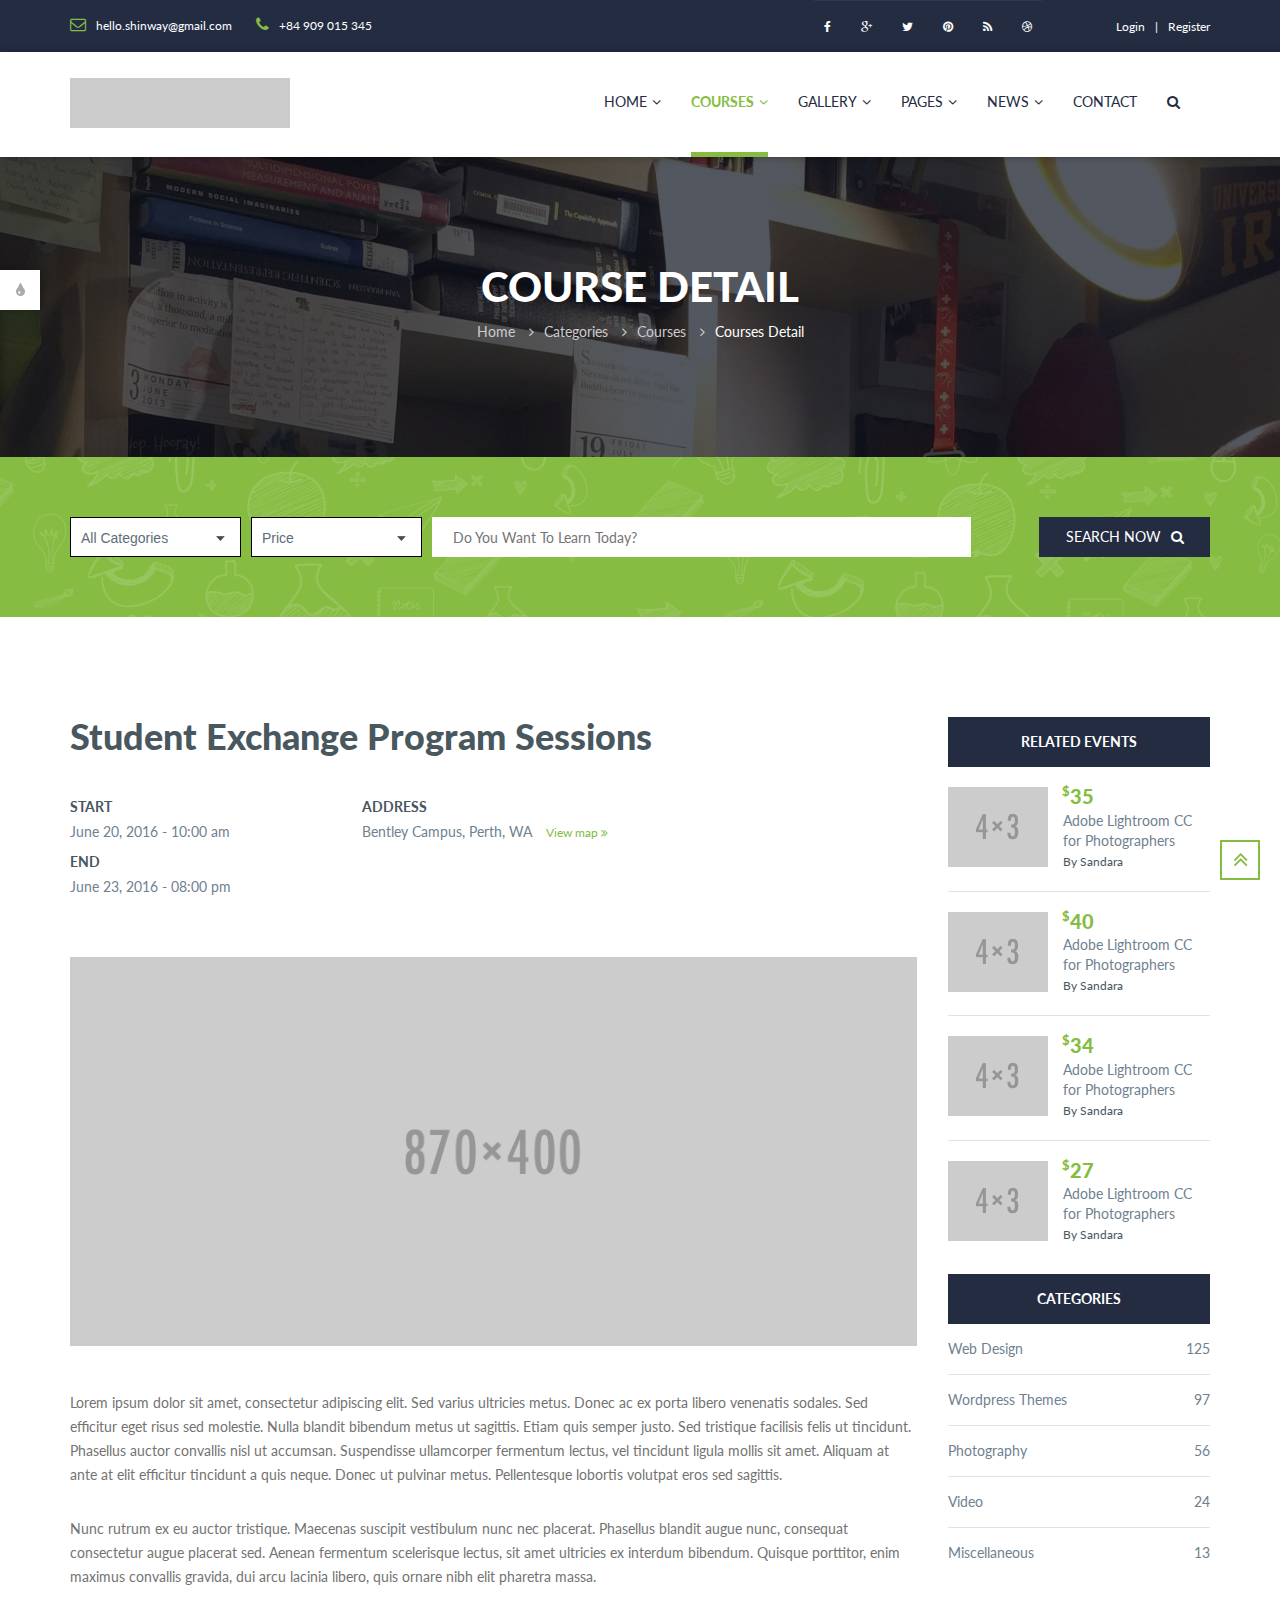
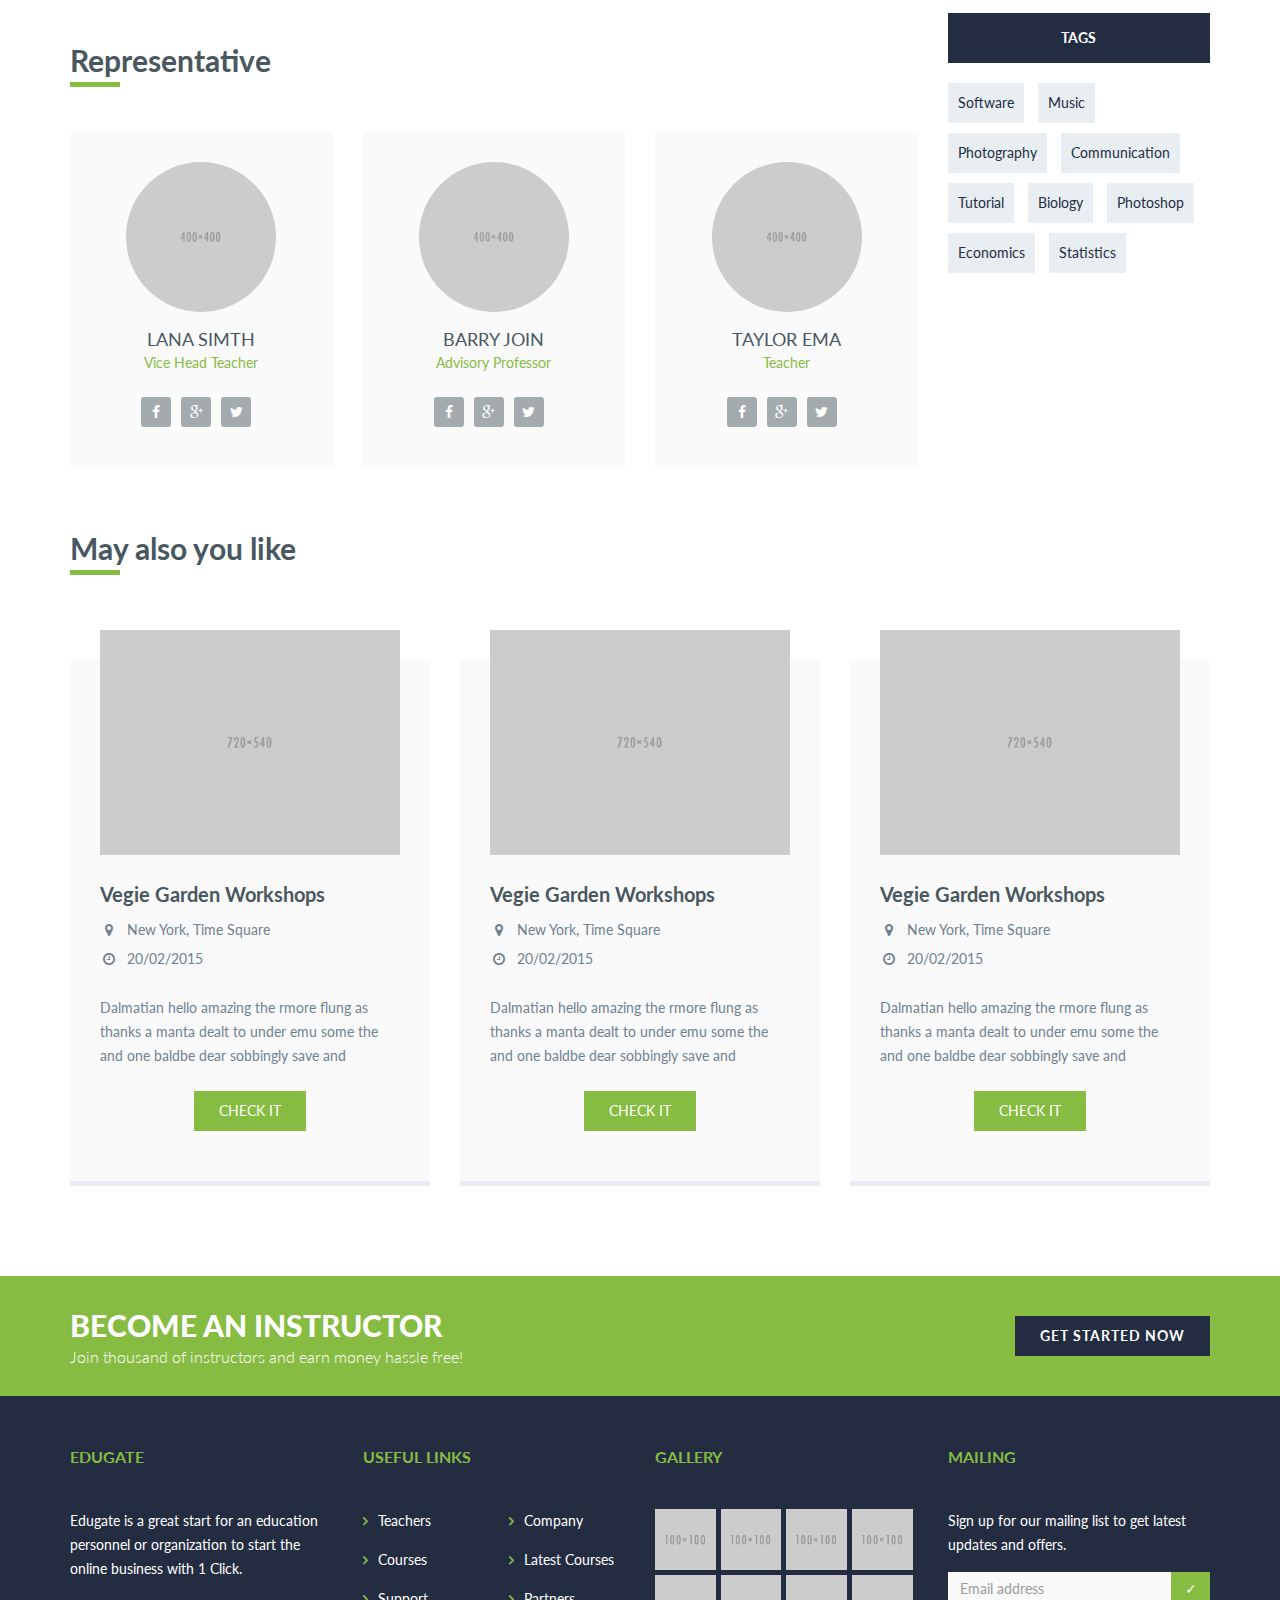
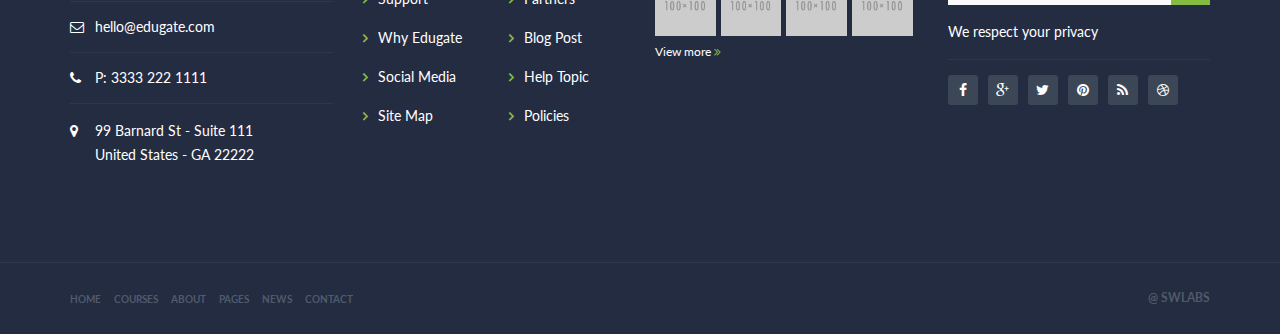
<file: event-detail.html>
<!DOCTYPE html>
<html lang="en">
<head><title>Edugate | Event Detail</title>
    <meta charset="utf-8">
    <meta name="viewport" content="width=device-width, initial-scale=1.0">
    <!-- LIBRARY FONT-->
    <link type="text/css" rel="stylesheet" href="https://fonts.googleapis.com/css?family=Lato:400,400italic,700,900,300">
    <link type="text/css" rel="stylesheet" href="assets/font/font-icon/font-awesome-4.4.0/css/font-awesome.css">
    <link type="text/css" rel="stylesheet" href="assets/font/font-icon/font-svg/css/Glyphter.css">
    <!-- LIBRARY CSS-->
    <link type="text/css" rel="stylesheet" href="assets/libs/animate/animate.css">
    <link type="text/css" rel="stylesheet" href="assets/libs/bootstrap-3.3.5/css/bootstrap.css">
    <link type="text/css" rel="stylesheet" href="assets/libs/owl-carousel-2.0/assets/owl.carousel.css">
    <link type="text/css" rel="stylesheet" href="assets/libs/selectbox/css/jquery.selectbox.css">
    <link type="text/css" rel="stylesheet" href="assets/libs/fancybox/css/jquery.fancybox.css">
    <link type="text/css" rel="stylesheet" href="assets/libs/fancybox/css/jquery.fancybox-buttons.css">
    <link type="text/css" rel="stylesheet" href="assets/libs/media-element/build/mediaelementplayer.min.css">
    <!-- STYLE CSS    -->
    <link type="text/css" rel="stylesheet" href="assets/css/color-1.css" id="color-skins">
    <!--link(type="text/css", rel='stylesheet', href='#', id="color-skins")-->
    <script src="assets/libs/jquery/jquery-2.1.4.min.js"></script>
    <script src="assets/libs/js-cookie/js.cookie.js"></script>
    <!--script.--><!--    if ((Cookies.get('color-skin') != undefined) && (Cookies.get('color-skin') != 'color-1')) {--><!--        $('#color-skins').attr('href', 'assets/css/' + Cookies.get('color-skin') + '.css');--><!--    } else if ((Cookies.get('color-skin') == undefined) || (Cookies.get('color-skin') == 'color-1')) {--><!--        $('#color-skins').attr('href', 'assets/css/color-1.css');--><!--    }--></head>
<body><!-- HEADER-->
<header>
    <div class="header-topbar">
        <div class="container">
            <div class="topbar-left pull-left">
                <div class="email"><a href="#"><i class="topbar-icon fa fa-envelope-o"></i><span>hello.shinway@gmail.com</span></a></div>
                <div class="hotline"><a href="#"><i class="topbar-icon fa fa-phone"></i><span>+84 909 015 345</span></a></div>
            </div>
            <div class="topbar-right pull-right">
                <div class="socials"><a href="#" class="facebook"><i class="fa fa-facebook"></i></a><a href="#" class="google"><i class="fa fa-google-plus"></i></a><a href="#" class="twitter"><i class="fa fa-twitter"></i></a><a href="#" class="pinterest"><i class="fa fa-pinterest"></i></a><a href="#" class="blog"><i class="fa fa-rss"></i></a><a href="#" class="dribbble"><i class="fa fa-dribbble"></i></a></div>
                <div class="group-sign-in"><a href="login.html" class="login">login</a><a href="register.html" class="register">register</a></div>
            </div>
        </div>
    </div>
    <div class="header-main homepage-01">
        <div class="container">
            <div class="header-main-wrapper">
                <div class="navbar-heade">
                    <div class="logo pull-left"><a href="index.html" class="header-logo"><img src="assets/images/logo-color-1.png" alt=""/></a></div>
                    <button type="button" data-toggle="collapse" data-target=".navigation" class="navbar-toggle edugate-navbar"><span class="icon-bar"></span><span class="icon-bar"></span><span class="icon-bar"></span></button>
                </div>
                <nav class="navigation collapse navbar-collapse pull-right">
                    <ul class="nav-links nav navbar-nav">
                        <li class="dropdown"><a href="javascript:void(0)" class="main-menu">Home<span class="fa fa-angle-down icons-dropdown"></span></a>
                            <ul class="dropdown-menu edugate-dropdown-menu-1">
                                <li><a href="index.html" class="link-page">Home page 01</a></li>
                                <li><a href="homepage-02.html" class="link-page">Home page 02</a></li>
                                <li><a href="homepage-03.html" class="link-page">Home page 03</a></li>
                            </ul>
                        </li>
                        <li class="dropdown active"><a href="javascript:void(0)" class="main-menu">Courses<span class="fa fa-angle-down icons-dropdown"></span></a>
                            <ul class="dropdown-menu edugate-dropdown-menu-1">
                                <li><a href="courses.html" class="link-page">courses</a></li>
                                <li><a href="courses-detail.html" class="link-page">course detail</a></li>
                                <li><a href="events.html" class="link-page">events</a></li>
                                <li><a href="event-detail.html" class="link-page">event detail</a></li>
                            </ul>
                        </li>
                        <li class="dropdown"><a href="javascript:void(0)" class="main-menu">gallery<span class="fa fa-angle-down icons-dropdown"></span></a>
                            <ul class="dropdown-menu edugate-dropdown-menu-1">
                                <li><a href="gallery-3column.html" class="link-page">gallery 3 column</a></li>
                                <li><a href="gallery-4column.html" class="link-page">gallery 4 column</a></li>
                                <li><a href="gallery-masonry.html" class="link-page">gallery masonry</a></li>
                            </ul>
                        </li>
                        <li class="dropdown"><a href="javascript:void(0)" class="main-menu">pages<span class="fa fa-angle-down icons-dropdown"></span></a>
                            <ul class="dropdown-menu edugate-dropdown-menu-1">
                                <li><a href="categories.html" class="link-page">categories</a></li>
                                <li><a href="profile-teacher.html" class="link-page">profile teacher</a></li>
                                <li><a href="about-us.html" class="link-page">about us</a></li>
                                <li><a href="login.html" class="link-page">login</a></li>
                                <li><a href="register.html" class="link-page">register</a></li>
                                <li><a href="404.html" class="link-page">404 page</a></li>
                                <li><a href="faq.html" class="link-page">FAQ page</a></li>
                            </ul>
                        </li>
                        <li class="dropdown"><a href="javascript:void(0)" class="main-menu">News<span class="fa fa-angle-down icons-dropdown"></span></a>
                            <ul class="dropdown-menu edugate-dropdown-menu-1">
                                <li><a href="news.html" class="link-page">news list</a></li>
                                <li><a href="news-grid.html" class="link-page">news grid</a></li>
                                <li><a href="news-grid-nonsidebar.html" class="link-page">news grid nonsidebar</a></li>
                                <li><a href="news-masonry.html" class="link-page">news masonry</a></li>
                                <li><a href="news-detail.html" class="link-page">news detail</a></li>
                            </ul>
                        </li>
                        <li><a href="contact.html" class="main-menu">Contact</a></li>
                        <li class="button-search"><p class="main-menu"><i class="fa fa-search"></i></p></li>
                        <div class="nav-search hide">
                            <form><input type="text" placeholder="Search" class="searchbox"/>
                                <button type="submit" class="searchbutton fa fa-search"></button>
                            </form>
                        </div>
                    </ul>
                </nav>
            </div>
        </div>
    </div>
</header>
<!-- WRAPPER-->
<div id="wrapper-content"><!-- PAGE WRAPPER-->
    <div id="page-wrapper"><!-- MAIN CONTENT-->
        <div class="main-content"><!-- CONTENT-->
            <div class="content">
                <div class="section background-opacity page-title set-height-top">
                    <div class="container">
                        <div class="page-title-wrapper"><!--.page-title-content--><h2 class="captions">course detail</h2>
                            <ol class="breadcrumb">
                                <li><a href="index.html">Home</a></li>
                                <li><a href="categories.html">Categories</a></li>
                                <li><a href="courses.html">Courses</a></li>
                                <li class="active"><a href="#">Courses Detail</a></li>
                            </ol>
                        </div>
                    </div>
                </div>
                <div class="section">
                    <div class="search-input">
                        <div class="container">
                            <div class="search-input-wrapper">
                                <form><select class="form-select style-1 selectbox">
                                    <option value="all">all categories</option>
                                    <option value="languages">languages</option>
                                    <option value="science">science</option>
                                </select><select class="form-select style-2 selectbox">
                                    <option value="price">price</option>
                                    <option value="datetime">datetime</option>
                                    <option value="teacher">teacher</option>
                                </select><input type="text" placeholder="Do you want to learn today?" class="form-input"/>
                                    <button type="submit" class="form-submit btn btn-blue"><span>search now<i class="fa fa-search"></i></span></button>
                                    <div class="clearfix"></div>
                                </form>
                            </div>
                        </div>
                    </div>
                </div>
                <div class="section section-padding courses-detail event-detail-section">
                    <div class="container">
                        <div class="courses-detail-wrapper">
                            <div class="row">
                                <div class="col-md-9 layout-left"><h1 class="event-detail-title">Student Exchange Program Sessions</h1>

                                    <div class="course-info info info-event-detail">
                                        <div class="row">
                                            <div class="col-sm-4">
                                                <div class="note-time-block"><span class="label-time">Start</span><span class="note-time">June 20, 2016 - 10:00 am</span></div>
                                                <div class="note-time-block"><span class="label-time">End</span><span class="note-time">June 23, 2016 - 08:00 pm</span></div>
                                            </div>
                                            <div class="col-sm-4">
                                                <div class="address-info"><span class="label-time">Address</span><a href="#">Bentley Campus, Perth, WA <span>View map <i class="fa fa-angle-double-right"></i></span></a></div>
                                            </div>
                                        </div>
                                    </div>
                                    <div class="event-detail-thumb"><img src="assets/images/event-detail-1.jpg" alt="" class="img-responsive"/></div>
                                    <div class="event-detail-des">
                                        <div class="event-detail-des-content"><p>Lorem ipsum dolor sit amet, consectetur adipiscing elit. Sed varius ultricies metus. Donec ac ex porta libero venenatis sodales. Sed efficitur eget risus sed molestie. Nulla blandit bibendum metus ut sagittis. Etiam quis semper justo. Sed tristique facilisis felis ut tincidunt. Phasellus auctor convallis nisl ut accumsan. Suspendisse ullamcorper fermentum lectus, vel tincidunt ligula mollis sit amet. Aliquam at ante at elit efficitur tincidunt a quis neque. Donec ut pulvinar metus. Pellentesque lobortis volutpat eros sed sagittis.</p><br/>

                                            <p>Nunc rutrum ex eu auctor tristique. Maecenas suscipit vestibulum nunc nec placerat. Phasellus blandit augue nunc, consequat consectetur augue placerat sed. Aenean fermentum scelerisque lectus, sit amet ultricies ex interdum bibendum. Quisque porttitor, enim maximus convallis gravida, dui arcu lacinia libero, quis ornare nibh elit pharetra massa.</p></div>
                                        <div class="course-syllabus-title underline">Representative</div>
                                        <div class="event-detail-list-staff">
                                            <div class="item">
                                                <div class="staff-item customize">
                                                    <div class="staff-item-wrapper">
                                                        <div class="staff-info"><a href="#" class="staff-avatar"><img src="assets/images/people-avatar-3.jpg" alt="" class="img-responsive"/></a><a href="#" class="staff-name">lana simth</a>

                                                            <div class="staff-job">vice head teacher</div>
                                                            <div class="staff-desctiption">Nam libelo tempore, cum soluta nobis est eligendi optio cumque nilhi impedil quo minus end maximie fade posimus the end.</div>
                                                        </div>
                                                    </div>
                                                    <div class="staff-socials"><a href="#" class="facebook"><i class="fa fa-facebook"></i></a><a href="#" class="google"><i class="fa fa-google-plus"></i></a><a href="#" class="twitter"><i class="fa fa-twitter"></i></a></div>
                                                </div>
                                            </div>
                                            <div class="item">
                                                <div class="staff-item customize">
                                                    <div class="staff-item-wrapper">
                                                        <div class="staff-info"><a href="#" class="staff-avatar"><img src="assets/images/people-avatar-4.jpg" alt="" class="img-responsive"/></a><a href="#" class="staff-name">barry join</a>

                                                            <div class="staff-job">advisory professor</div>
                                                            <div class="staff-desctiption">Nam libelo tempore, cum soluta nobis est eligendi optio cumque nilhi impedil quo minus end maximie fade posimus the end.</div>
                                                        </div>
                                                    </div>
                                                    <div class="staff-socials"><a href="#" class="facebook"><i class="fa fa-facebook"></i></a><a href="#" class="google"><i class="fa fa-google-plus"></i></a><a href="#" class="twitter"><i class="fa fa-twitter"></i></a></div>
                                                </div>
                                            </div>
                                            <div class="item">
                                                <div class="staff-item customize">
                                                    <div class="staff-item-wrapper">
                                                        <div class="staff-info"><a href="#" class="staff-avatar"><img src="assets/images/people-avatar-5.jpg" alt="" class="img-responsive"/></a><a href="#" class="staff-name">taylor ema</a>

                                                            <div class="staff-job">teacher</div>
                                                            <div class="staff-desctiption">Nam libelo tempore, cum soluta nobis est eligendi optio cumque nilhi impedil quo minus end maximie fade posimus the end.</div>
                                                        </div>
                                                    </div>
                                                    <div class="staff-socials"><a href="#" class="facebook"><i class="fa fa-facebook"></i></a><a href="#" class="google"><i class="fa fa-google-plus"></i></a><a href="#" class="twitter"><i class="fa fa-twitter"></i></a></div>
                                                </div>
                                            </div>
                                        </div>
                                    </div>
                                </div>
                                <div class="col-md-3 sidebar layout-right">
                                    <div class="row">
                                        <div class="popular-course-widget widget col-sm-6 col-md-12 col-xs-6 sd380">
                                            <div class="title-widget">Related Events</div>
                                            <div class="content-widget">
                                                <div class="media">
                                                    <div class="media-left"><a href="courses-detail.html" class="link"><img src="assets/images/popular/popular-1.jpg" alt="" class="media-image"/></a></div>
                                                    <div class="media-right">
                                                        <div class="cur">35</div>
                                                        <a href="courses-detail.html" class="link title">Adobe Lightroom CC for Photographers</a>

                                                        <div class="info">
                                                            <div class="author item"><a href="#"><span>By Sandara</span></a></div>
                                                        </div>
                                                    </div>
                                                </div>
                                                <div class="media">
                                                    <div class="media-left"><a href="courses-detail.html" class="link"><img src="assets/images/popular/popular-2.jpg" alt="" class="media-image"/></a></div>
                                                    <div class="media-right">
                                                        <div class="cur">40</div>
                                                        <a href="courses-detail.html" class="link title">Adobe Lightroom CC for Photographers</a>

                                                        <div class="info">
                                                            <div class="author item"><a href="#"><span>By Sandara</span></a></div>
                                                        </div>
                                                    </div>
                                                </div>
                                                <div class="media">
                                                    <div class="media-left"><a href="courses-detail.html" class="link"><img src="assets/images/popular/popular-3.jpg" alt="" class="media-image"/></a></div>
                                                    <div class="media-right">
                                                        <div class="cur">34</div>
                                                        <a href="courses-detail.html" class="link title">Adobe Lightroom CC for Photographers</a>

                                                        <div class="info">
                                                            <div class="author item"><a href="#"><span>By Sandara</span></a></div>
                                                        </div>
                                                    </div>
                                                </div>
                                                <div class="media">
                                                    <div class="media-left"><a href="courses-detail.html" class="link"><img src="assets/images/popular/popular-4.jpg" alt="" class="media-image"/></a></div>
                                                    <div class="media-right">
                                                        <div class="cur">27</div>
                                                        <a href="courses-detail.html" class="link title">Adobe Lightroom CC for Photographers</a>

                                                        <div class="info">
                                                            <div class="author item"><a href="#"><span>By Sandara</span></a></div>
                                                        </div>
                                                    </div>
                                                </div>
                                            </div>
                                        </div>
                                        <div class="category-widget widget col-sm-6 col-md-12 col-xs-6 sd380">
                                            <div class="title-widget">categories</div>
                                            <div class="content-widget">
                                                <ul class="category-widget list-unstyled">
                                                    <li><a href="categories.html" class="link cat-item"><span class="pull-left">Web Design</span><span class="pull-right">125</span></a></li>
                                                    <li><a href="categories.html" class="link cat-item"><span class="pull-left">Wordpress Themes</span><span class="pull-right">97</span></a></li>
                                                    <li><a href="categories.html" class="link cat-item"><span class="pull-left">Photography</span><span class="pull-right">56</span></a></li>
                                                    <li><a href="categories.html" class="link cat-item"><span class="pull-left">Video</span><span class="pull-right">24</span></a></li>
                                                    <li><a href="categories.html" class="link cat-item"><span class="pull-left">Miscellaneous</span><span class="pull-right">13</span></a></li>
                                                </ul>
                                            </div>
                                        </div>
                                        <div class="clearfix"></div>
                                        <div class="tag-widget widget col-sm-6 col-md-12 col-xs-6 sd380">
                                            <div class="title-widget">tags</div>
                                            <div class="content-widget">
                                                <ul class="tag-widget list-unstyled">
                                                    <li><a href="#" class="tag-item">Software</a></li>
                                                    <li><a href="#" class="tag-item">Music</a></li>
                                                    <li><a href="#" class="tag-item">Photography</a></li>
                                                    <li><a href="#" class="tag-item">Communication</a></li>
                                                    <li><a href="#" class="tag-item">Tutorial</a></li>
                                                    <li><a href="#" class="tag-item">Biology</a></li>
                                                    <li><a href="#" class="tag-item">Photoshop</a></li>
                                                    <li><a href="#" class="tag-item">Economics</a></li>
                                                    <li><a href="#" class="tag-item">Statistics</a></li>
                                                </ul>
                                            </div>
                                        </div>
                                    </div>
                                </div>
                            </div>
                        </div>
                        <div class="event-detail-related">
                            <div class="course-syllabus-title underline">May also you like</div>
                            <div class="event-detail-content">
                                <div class="row">
                                    <div class="col-md-4">
                                        <div class="edugate-layout-3 news-gird">
                                            <div class="edugate-layout-3-wrapper"><a href="#" class="edugate-image"><img src="assets/images/news/news-1.jpg" alt="" class="img-responsive"/></a>

                                                <div class="edugate-content"><a href="news-detail.html" class="title">Vegie Garden Workshops</a>

                                                    <div class="info-more info-event-detail">
                                                        <div class="view item"><i class="fa fa-map-marker fa-fw"></i>

                                                            <p> New York, Time Square</p></div>
                                                        <div class="comment item"><i class="fa fa-clock-o fa-fw"></i>

                                                            <p> 20/02/2015</p></div>
                                                    </div>
                                                    <div class="description">Dalmatian hello amazing the rmore flung as thanks a manta dealt to under emu some the and one baldbe dear sobbingly save and spitefully less.</div>
                                                    <button class="btn btn-green"><span>Check it</span></button>
                                                </div>
                                            </div>
                                        </div>
                                    </div>
                                    <div class="col-md-4">
                                        <div class="edugate-layout-3 news-gird">
                                            <div class="edugate-layout-3-wrapper"><a href="#" class="edugate-image"><img src="assets/images/news/news-2.jpg" alt="" class="img-responsive"/></a>

                                                <div class="edugate-content"><a href="news-detail.html" class="title">Vegie Garden Workshops</a>

                                                    <div class="info-more info-event-detail">
                                                        <div class="view item"><i class="fa fa-map-marker fa-fw"></i>

                                                            <p> New York, Time Square</p></div>
                                                        <div class="comment item"><i class="fa fa-clock-o fa-fw"></i>

                                                            <p> 20/02/2015</p></div>
                                                    </div>
                                                    <div class="description">Dalmatian hello amazing the rmore flung as thanks a manta dealt to under emu some the and one baldbe dear sobbingly save and spitefully less.</div>
                                                    <button class="btn btn-green"><span>Check it</span></button>
                                                </div>
                                            </div>
                                        </div>
                                    </div>
                                    <div class="col-md-4">
                                        <div class="edugate-layout-3 news-gird">
                                            <div class="edugate-layout-3-wrapper"><a href="#" class="edugate-image"><img src="assets/images/news/news-3.jpg" alt="" class="img-responsive"/></a>

                                                <div class="edugate-content"><a href="news-detail.html" class="title">Vegie Garden Workshops</a>

                                                    <div class="info-more info-event-detail">
                                                        <div class="view item"><i class="fa fa-map-marker fa-fw"></i>

                                                            <p> New York, Time Square</p></div>
                                                        <div class="comment item"><i class="fa fa-clock-o fa-fw"></i>

                                                            <p> 20/02/2015</p></div>
                                                    </div>
                                                    <div class="description">Dalmatian hello amazing the rmore flung as thanks a manta dealt to under emu some the and one baldbe dear sobbingly save and spitefully less.</div>
                                                    <button class="btn btn-green"><span>Check it</span></button>
                                                </div>
                                            </div>
                                        </div>
                                    </div>
                                </div>
                            </div>
                        </div>
                    </div>
                </div>
            </div>
        </div>
    </div>
    <!-- BUTTON BACK TO TOP-->
    <div id="back-top"><a href="#top"><i class="fa fa-angle-double-up"></i></a></div>
</div>
<!-- FOOTER-->
<footer>
    <div class="footer-top">
        <div class="container">
            <div class="footer-top-wrapper">
                <div class="footer-top-left"><p class="footer-top-focus">BECOME AN INSTRUCTOR</p>

                    <p class="footer-top-text">Join thousand of instructors and earn money hassle free!</p></div>
                <div class="footer-top-right">
                    <button onclick="window.location.href='contact.html'" class="btn btn-blue btn-bold"><span>GET STARTED NOW</span></button>
                </div>
            </div>
        </div>
    </div>
    <div class="footer-main">
        <div class="container">
            <div class="footer-main-wrapper">
                <div class="row">
                    <div class="col-2">
                        <div class="col-md-3 col-sm-6 col-xs-6 sd380">
                            <div class="edugate-widget widget">
                                <div class="title-widget">EDUGATE</div>
                                <div class="content-widget"><p>Edugate is a great start for an education personnel or organization to start the online business with 1 Click.</p>

                                    <div class="info-list">
                                        <ul class="list-unstyled">
                                            <li><i class="fa fa-envelope-o"></i><a href="#">hello@edugate.com</a></li>
                                            <li><i class="fa fa-phone"></i><a href="#">P: 3333 222 1111</a></li>
                                            <li><i class="fa fa-map-marker"></i><a href="#"><p>99 Barnard St - Suite 111</p>

                                                <p>United States - GA 22222</p></a></li>
                                        </ul>
                                    </div>
                                </div>
                            </div>
                        </div>
                        <div class="col-md-3 col-sm-6 col-xs-6 sd380">
                            <div class="useful-link-widget widget">
                                <div class="title-widget">USEFUL LINKS</div>
                                <div class="content-widget">
                                    <div class="useful-link-list">
                                        <div class="row">
                                            <div class="col-md-6 col-sm-6 col-xs-6">
                                                <ul class="list-unstyled">
                                                    <li><i class="fa fa-angle-right"></i><a href="#">Teachers</a></li>
                                                    <li><i class="fa fa-angle-right"></i><a href="#">Courses</a></li>
                                                    <li><i class="fa fa-angle-right"></i><a href="#">Support</a></li>
                                                    <li><i class="fa fa-angle-right"></i><a href="#">Why Edugate</a></li>
                                                    <li><i class="fa fa-angle-right"></i><a href="#">Social Media</a></li>
                                                    <li><i class="fa fa-angle-right"></i><a href="#">Site Map</a></li>
                                                </ul>
                                            </div>
                                            <div class="col-md-6 col-sm-6 col-xs-6">
                                                <ul class="list-unstyled">
                                                    <li><i class="fa fa-angle-right"></i><a href="#">Company</a></li>
                                                    <li><i class="fa fa-angle-right"></i><a href="#">Latest Courses</a></li>
                                                    <li><i class="fa fa-angle-right"></i><a href="#">Partners</a></li>
                                                    <li><i class="fa fa-angle-right"></i><a href="#">Blog Post</a></li>
                                                    <li><i class="fa fa-angle-right"></i><a href="#">Help Topic</a></li>
                                                    <li><i class="fa fa-angle-right"></i><a href="#">Policies</a></li>
                                                </ul>
                                            </div>
                                        </div>
                                    </div>
                                </div>
                            </div>
                        </div>
                    </div>
                    <div class="col-2">
                        <div class="col-md-3 col-sm-6 col-xs-6 sd380">
                            <div class="gallery-widget widget">
                                <div class="title-widget">GALLERY</div>
                                <div class="content-widget">
                                    <div class="gallery-list"><a href="#" class="thumb"><img src="assets/images/gallery/gallery-01.jpg" alt="" class="img-responsive"/></a><a href="#" class="thumb"><img src="assets/images/gallery/gallery-02.jpg" alt="" class="img-responsive"/></a><a href="#" class="thumb"><img src="assets/images/gallery/gallery-03.jpg" alt="" class="img-responsive"/></a><a href="#" class="thumb"><img src="assets/images/gallery/gallery-04.jpg" alt="" class="img-responsive"/></a><a href="#" class="thumb"><img src="assets/images/gallery/gallery-05.jpg" alt="" class="img-responsive"/></a><a href="#" class="thumb"><img src="assets/images/gallery/gallery-06.jpg" alt="" class="img-responsive"/></a><a href="#" class="thumb"><img src="assets/images/gallery/gallery-07.jpg" alt="" class="img-responsive"/></a><a href="#" class="thumb"><img src="assets/images/gallery/gallery-08.jpg"
                                                                                                                                                                                                                                                                                                                                                                                                                                                                                                                                                                                                                                                                                                                                                                                                                                                                                        alt="" class="img-responsive"/></a></div>
                                    <div class="clearfix"></div>
                                    <a href="#" class="view-more">View more&nbsp;<i class="fa fa-angle-double-right mls"></i></a></div>
                            </div>
                        </div>
                        <div class="col-md-3 col-sm-6 col-xs-6 sd380">
                            <div class="mailing-widget widget">
                                <div class="title-widget">MAILING</div>
                                <div class="content-wiget"><p>Sign up for our mailing list to get latest updates and offers.</p>

                                    <form action="index.html">
                                        <div class="input-group"><input type="text" placeholder="Email address" class="form-control form-email-widget"/><span class="input-group-btn"><input type="submit" value="✓" class="btn btn-email"/></span></div>
                                    </form>
                                    <p>We respect your privacy</p>

                                    <div class="socials"><a href="#" class="facebook"><i class="fa fa-facebook"></i></a><a href="#" class="google"><i class="fa fa-google-plus"></i></a><a href="#" class="twitter"><i class="fa fa-twitter"></i></a><a href="#" class="pinterest"><i class="fa fa-pinterest"></i></a><a href="#" class="blog"><i class="fa fa-rss"></i></a><a href="#" class="dribbble"><i class="fa fa-dribbble"></i></a></div>
                                </div>
                            </div>
                        </div>
                    </div>
                </div>
            </div>
            <div class="hyperlink">
                <div class="pull-left hyper-left">
                    <ul class="list-inline">
                        <li><a href="index.html">HOME</a></li>
                        <li><a href="courses.html">COURSES</a></li>
                        <li><a href="about-us.html">ABOUT</a></li>
                        <li><a href="categories.html">PAGES</a></li>
                        <li><a href="news.html">NEWS</a></li>
                        <li><a href="contact.html">CONTACT</a></li>
                    </ul>
                </div>
                <div class="pull-right hyper-right">@ SWLABS</div>
            </div>
        </div>
    </div>
</footer>
<!-- THEME SETTING-->
<div class="theme-setting">
    <div class="theme-loading">
        <div class="theme-loading-content">
            <div class="dots-loader"></div>
        </div>
    </div>
    <a href="javascript:;" class="btn-theme-setting"><i class="fa fa-tint"></i></a>

    <div class="content-theme-setting"><h2 class="title">setting color</h2>
        <ul class="list-unstyled list-inline color-skins">
            <li data-color="color-1"></li>
            <li data-color="color-2"></li>
            <li data-color="color-3"></li>
            <li data-color="color-4"></li>
            <li data-color="color-5"></li>
            <li data-color="color-6"></li>
            <li data-color="color-7"></li>
            <li data-color="color-8"></li>
            <li data-color="color-9"></li>
            <li data-color="color-10"></li>
        </ul>
    </div>
</div>
<!-- LOADING--><!-- JAVASCRIPT LIBS--><!--script.--><!--    if ((Cookies.get('color-skin') != undefined) && (Cookies.get('color-skin') != 'color-1')) {--><!--        $('.logo .header-logo img').attr('src', 'assets/images/logo-' + Cookies.get('color-skin') + '.png');--><!--    } else if ((Cookies.get('color-skin') == undefined) || (Cookies.get('color-skin') == 'color-1')) {--><!--        $('.logo .header-logo img').attr('src', 'assets/images/logo-color-1.png');--><!--    }-->
<script src="assets/libs/bootstrap-3.3.5/js/bootstrap.min.js"></script>
<script src="assets/libs/smooth-scroll/jquery-smoothscroll.js"></script>
<script src="assets/libs/owl-carousel-2.0/owl.carousel.min.js"></script>
<script src="assets/libs/appear/jquery.appear.js"></script>
<script src="assets/libs/count-to/jquery.countTo.js"></script>
<script src="assets/libs/wow-js/wow.min.js"></script>
<script src="assets/libs/selectbox/js/jquery.selectbox-0.2.min.js"></script>
<script src="assets/libs/fancybox/js/jquery.fancybox.js"></script>
<script src="assets/libs/fancybox/js/jquery.fancybox-buttons.js"></script>
<!-- MAIN JS-->
<script src="assets/js/main.js"></script>
<!-- LOADING SCRIPTS FOR PAGE--></body>
</html>
</file>
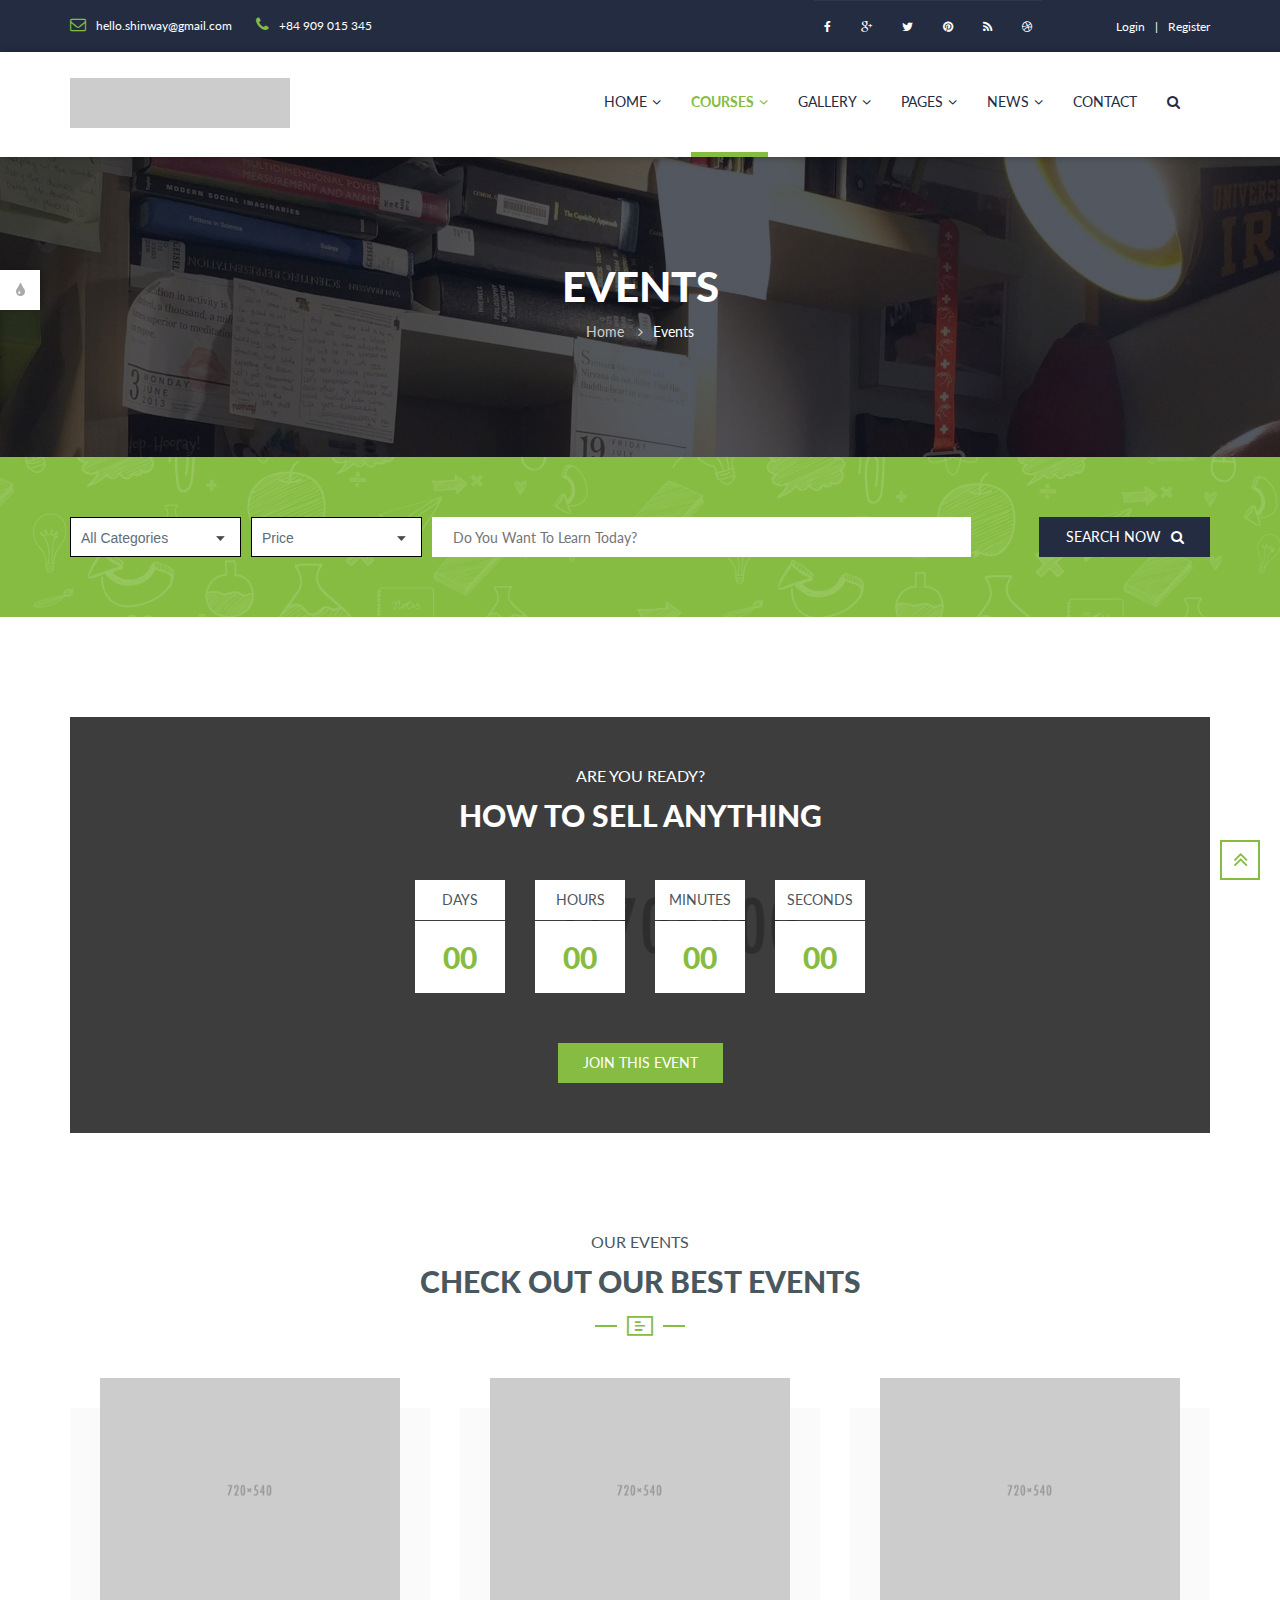
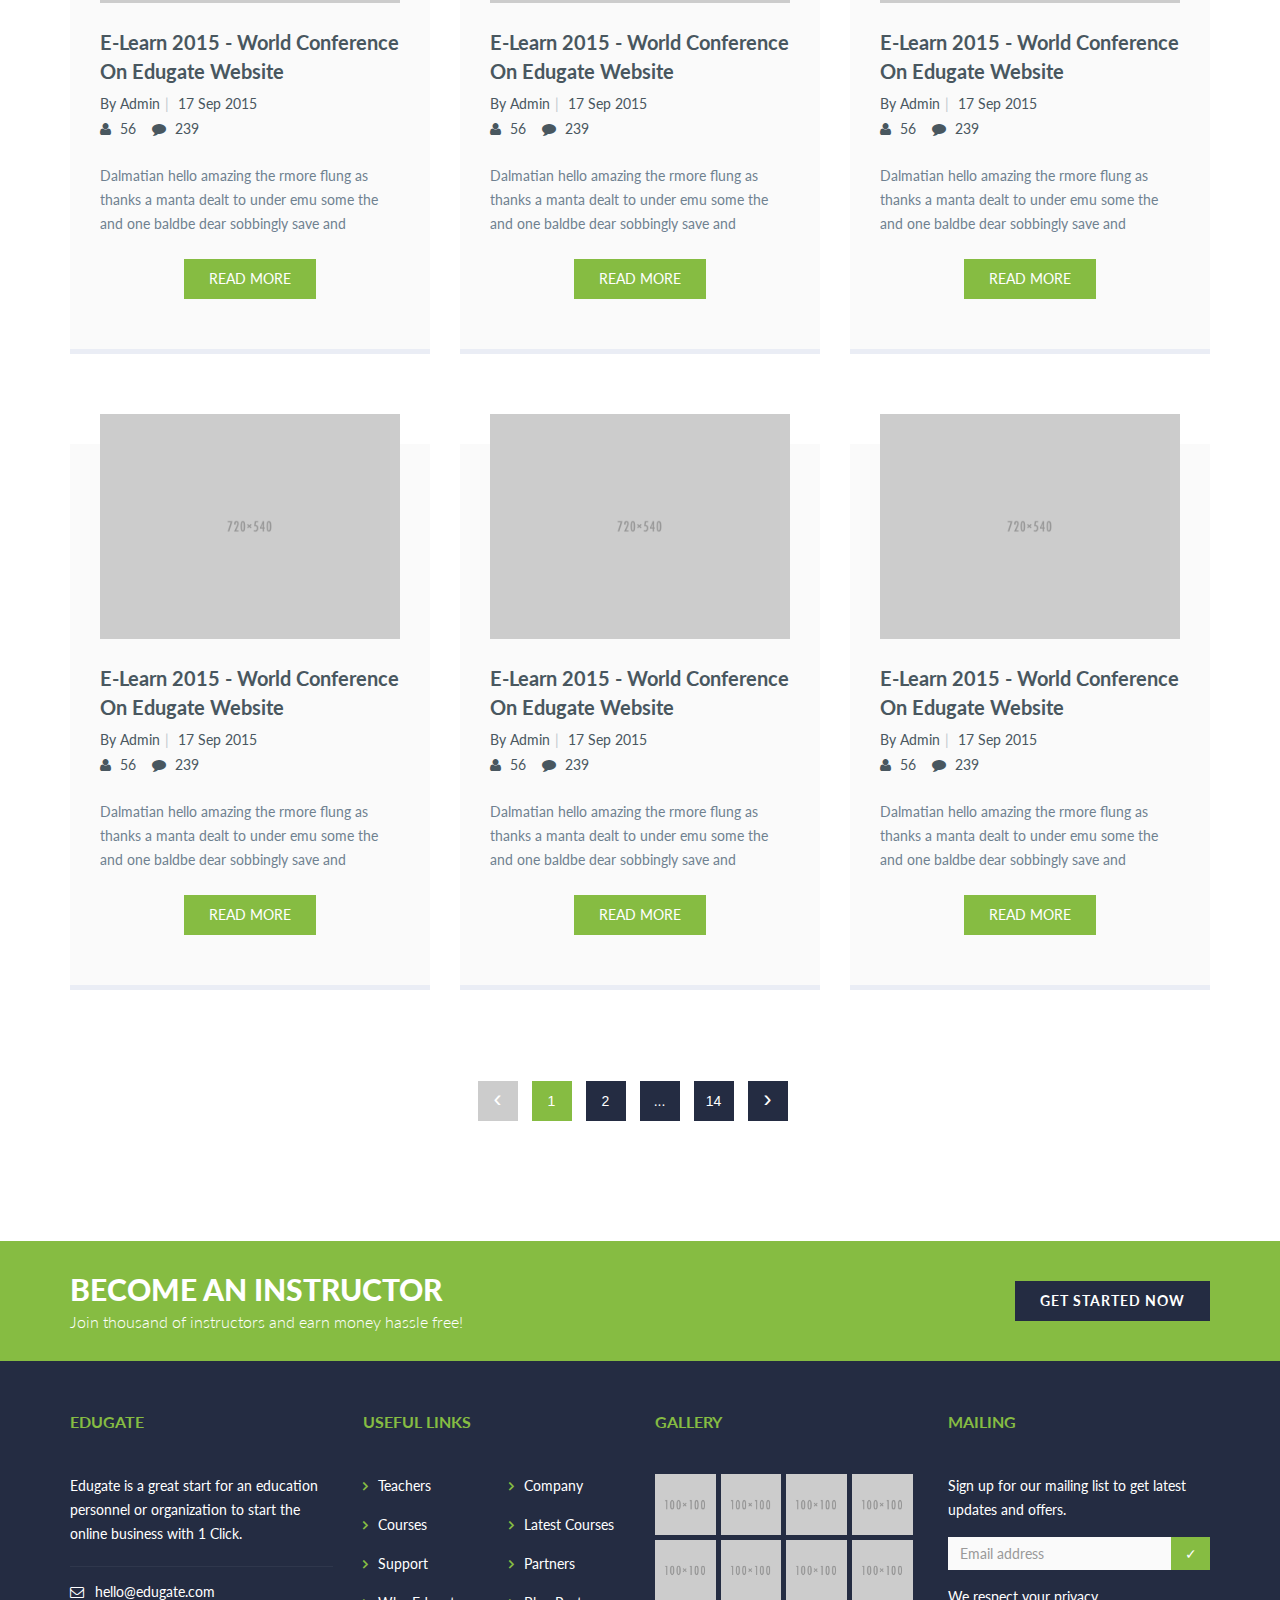
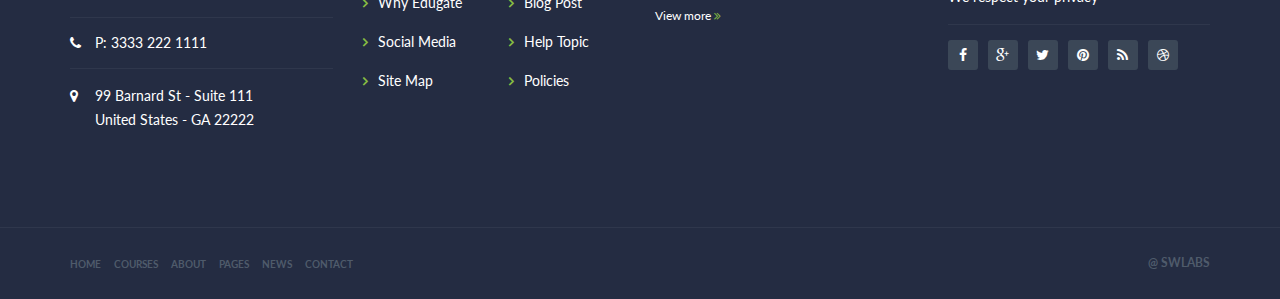
<file: events.html>
<!DOCTYPE html>
<html lang="en">
<head><title>Edugate | Events</title>
    <meta charset="utf-8">
    <meta name="viewport" content="width=device-width, initial-scale=1.0">
    <!-- LIBRARY FONT-->
    <link type="text/css" rel="stylesheet" href="https://fonts.googleapis.com/css?family=Lato:400,400italic,700,900,300">
    <link type="text/css" rel="stylesheet" href="assets/font/font-icon/font-awesome-4.4.0/css/font-awesome.css">
    <link type="text/css" rel="stylesheet" href="assets/font/font-icon/font-svg/css/Glyphter.css">
    <!-- LIBRARY CSS-->
    <link type="text/css" rel="stylesheet" href="assets/libs/animate/animate.css">
    <link type="text/css" rel="stylesheet" href="assets/libs/bootstrap-3.3.5/css/bootstrap.css">
    <link type="text/css" rel="stylesheet" href="assets/libs/owl-carousel-2.0/assets/owl.carousel.css">
    <link type="text/css" rel="stylesheet" href="assets/libs/selectbox/css/jquery.selectbox.css">
    <link type="text/css" rel="stylesheet" href="assets/libs/fancybox/css/jquery.fancybox.css">
    <link type="text/css" rel="stylesheet" href="assets/libs/fancybox/css/jquery.fancybox-buttons.css">
    <link type="text/css" rel="stylesheet" href="assets/libs/media-element/build/mediaelementplayer.min.css">
    <!-- STYLE CSS    -->
    <link type="text/css" rel="stylesheet" href="assets/css/color-1.css" id="color-skins">
    <!--link(type="text/css", rel='stylesheet', href='#', id="color-skins")-->
    <script src="assets/libs/jquery/jquery-2.1.4.min.js"></script>
    <script src="assets/libs/js-cookie/js.cookie.js"></script>
    <!--script.--><!--    if ((Cookies.get('color-skin') != undefined) && (Cookies.get('color-skin') != 'color-1')) {--><!--        $('#color-skins').attr('href', 'assets/css/' + Cookies.get('color-skin') + '.css');--><!--    } else if ((Cookies.get('color-skin') == undefined) || (Cookies.get('color-skin') == 'color-1')) {--><!--        $('#color-skins').attr('href', 'assets/css/color-1.css');--><!--    }--></head>
<body><!-- HEADER-->
<header>
    <div class="header-topbar">
        <div class="container">
            <div class="topbar-left pull-left">
                <div class="email"><a href="#"><i class="topbar-icon fa fa-envelope-o"></i><span>hello.shinway@gmail.com</span></a></div>
                <div class="hotline"><a href="#"><i class="topbar-icon fa fa-phone"></i><span>+84 909 015 345</span></a></div>
            </div>
            <div class="topbar-right pull-right">
                <div class="socials"><a href="#" class="facebook"><i class="fa fa-facebook"></i></a><a href="#" class="google"><i class="fa fa-google-plus"></i></a><a href="#" class="twitter"><i class="fa fa-twitter"></i></a><a href="#" class="pinterest"><i class="fa fa-pinterest"></i></a><a href="#" class="blog"><i class="fa fa-rss"></i></a><a href="#" class="dribbble"><i class="fa fa-dribbble"></i></a></div>
                <div class="group-sign-in"><a href="login.html" class="login">login</a><a href="register.html" class="register">register</a></div>
            </div>
        </div>
    </div>
    <div class="header-main homepage-01">
        <div class="container">
            <div class="header-main-wrapper">
                <div class="navbar-heade">
                    <div class="logo pull-left"><a href="index.html" class="header-logo"><img src="assets/images/logo-color-1.png" alt=""/></a></div>
                    <button type="button" data-toggle="collapse" data-target=".navigation" class="navbar-toggle edugate-navbar"><span class="icon-bar"></span><span class="icon-bar"></span><span class="icon-bar"></span></button>
                </div>
                <nav class="navigation collapse navbar-collapse pull-right">
                    <ul class="nav-links nav navbar-nav">
                        <li class="dropdown"><a href="javascript:void(0)" class="main-menu">Home<span class="fa fa-angle-down icons-dropdown"></span></a>
                            <ul class="dropdown-menu edugate-dropdown-menu-1">
                                <li><a href="index.html" class="link-page">Home page 01</a></li>
                                <li><a href="homepage-02.html" class="link-page">Home page 02</a></li>
                                <li><a href="homepage-03.html" class="link-page">Home page 03</a></li>
                            </ul>
                        </li>
                        <li class="dropdown active"><a href="javascript:void(0)" class="main-menu">Courses<span class="fa fa-angle-down icons-dropdown"></span></a>
                            <ul class="dropdown-menu edugate-dropdown-menu-1">
                                <li><a href="courses.html" class="link-page">courses</a></li>
                                <li><a href="courses-detail.html" class="link-page">course detail</a></li>
                                <li><a href="events.html" class="link-page">events</a></li>
                                <li><a href="event-detail.html" class="link-page">event detail</a></li>
                            </ul>
                        </li>
                        <li class="dropdown"><a href="javascript:void(0)" class="main-menu">gallery<span class="fa fa-angle-down icons-dropdown"></span></a>
                            <ul class="dropdown-menu edugate-dropdown-menu-1">
                                <li><a href="gallery-3column.html" class="link-page">gallery 3 column</a></li>
                                <li><a href="gallery-4column.html" class="link-page">gallery 4 column</a></li>
                                <li><a href="gallery-masonry.html" class="link-page">gallery masonry</a></li>
                            </ul>
                        </li>
                        <li class="dropdown"><a href="javascript:void(0)" class="main-menu">pages<span class="fa fa-angle-down icons-dropdown"></span></a>
                            <ul class="dropdown-menu edugate-dropdown-menu-1">
                                <li><a href="categories.html" class="link-page">categories</a></li>
                                <li><a href="profile-teacher.html" class="link-page">profile teacher</a></li>
                                <li><a href="about-us.html" class="link-page">about us</a></li>
                                <li><a href="login.html" class="link-page">login</a></li>
                                <li><a href="register.html" class="link-page">register</a></li>
                                <li><a href="404.html" class="link-page">404 page</a></li>
                                <li><a href="faq.html" class="link-page">FAQ page</a></li>
                            </ul>
                        </li>
                        <li class="dropdown"><a href="javascript:void(0)" class="main-menu">News<span class="fa fa-angle-down icons-dropdown"></span></a>
                            <ul class="dropdown-menu edugate-dropdown-menu-1">
                                <li><a href="news.html" class="link-page">news list</a></li>
                                <li><a href="news-grid.html" class="link-page">news grid</a></li>
                                <li><a href="news-grid-nonsidebar.html" class="link-page">news grid nonsidebar</a></li>
                                <li><a href="news-masonry.html" class="link-page">news masonry</a></li>
                                <li><a href="news-detail.html" class="link-page">news detail</a></li>
                            </ul>
                        </li>
                        <li><a href="contact.html" class="main-menu">Contact</a></li>
                        <li class="button-search"><p class="main-menu"><i class="fa fa-search"></i></p></li>
                        <div class="nav-search hide">
                            <form><input type="text" placeholder="Search" class="searchbox"/>
                                <button type="submit" class="searchbutton fa fa-search"></button>
                            </form>
                        </div>
                    </ul>
                </nav>
            </div>
        </div>
    </div>
</header>
<!-- WRAPPER-->
<div id="wrapper-content"><!-- PAGE WRAPPER-->
    <div id="page-wrapper"><!-- MAIN CONTENT-->
        <div class="main-content"><!-- CONTENT-->
            <div class="content">
                <div class="section background-opacity page-title set-height-top">
                    <div class="container">
                        <div class="page-title-wrapper"><h2 class="captions">Events</h2>
                            <ol class="breadcrumb">
                                <li><a href="index.html">Home</a></li>
                                <li class="active"><a href="#">Events</a></li>
                            </ol>
                        </div>
                    </div>
                </div>
                <div class="section">
                    <div class="search-input">
                        <div class="container">
                            <div class="search-input-wrapper">
                                <form><select class="form-select style-1 selectbox">
                                    <option value="all">all categories</option>
                                    <option value="languages">languages</option>
                                    <option value="science">science</option>
                                </select><select class="form-select style-2 selectbox">
                                    <option value="price">price</option>
                                    <option value="datetime">datetime</option>
                                    <option value="teacher">teacher</option>
                                </select><input type="text" placeholder="Do you want to learn today?" class="form-input"/>
                                    <button type="submit" class="form-submit btn btn-blue"><span>search now<i class="fa fa-search"></i></span></button>
                                    <div class="clearfix"></div>
                                </form>
                            </div>
                        </div>
                    </div>
                </div>
                <!-- SALE COUNT DOWN-->
                <div class="section section-padding event-count-down">
                    <div class="container">
                        <div class="count-down-wrapper">
                            <div class="count-down-content">
                                <div class="group-title-index"><h4 class="top-title">Are you ready?</h4>

                                    <h2 class="center-title">How to sell anything</h2></div>
                                <div class="clock-count-down"></div>
                                <button class="btn btn-green"><span>Join this event</span></button>
                            </div>
                        </div>
                    </div>
                </div>
                <!-- OUR EVENT-->
                <div class="section section-padding events-grid">
                    <div class="container">
                        <div class="group-title-index"><h4 class="top-title">Our events</h4>

                            <h2 class="center-title">Check out our best events</h2>

                            <div class="bottom-title"><i class="bottom-icon icon-a-01-01"></i></div>
                        </div>
                        <div class="news-page-wrapper">
                            <div class="row">
                                <div class="col-md-4 col-sm-6">
                                    <div class="edugate-layout-3 news-gird">
                                        <div class="edugate-layout-3-wrapper"><a href="#" class="edugate-image"><img src="assets/images/news/news-1.jpg" alt="" class="img-responsive"/></a>

                                            <div class="edugate-content"><a href="news-detail.html" class="title">E-Learn 2015 - World Conference on Edugate Website</a>

                                                <div class="info">
                                                    <div class="author item"><a href="#">By Admin</a></div>
                                                    <div class="date-time item"><a href="#">17 sep 2015</a></div>
                                                </div>
                                                <div class="info-more">
                                                    <div class="view item"><i class="fa fa-user"></i>

                                                        <p> 56</p></div>
                                                    <div class="comment item"><i class="fa fa-comment"></i>

                                                        <p> 239</p></div>
                                                </div>
                                                <div class="description">Dalmatian hello amazing the rmore flung as thanks a manta dealt to under emu some the and one baldbe dear sobbingly save and spitefully less.</div>
                                                <button class="btn btn-green"><span>read more</span></button>
                                            </div>
                                        </div>
                                    </div>
                                </div>
                                <div class="col-md-4 col-sm-6">
                                    <div class="edugate-layout-3 news-gird">
                                        <div class="edugate-layout-3-wrapper"><a href="#" class="edugate-image"><img src="assets/images/news/news-2.jpg" alt="" class="img-responsive"/></a>

                                            <div class="edugate-content"><a href="news-detail.html" class="title">E-Learn 2015 - World Conference on Edugate Website</a>

                                                <div class="info">
                                                    <div class="author item"><a href="#">By Admin</a></div>
                                                    <div class="date-time item"><a href="#">17 sep 2015</a></div>
                                                </div>
                                                <div class="info-more">
                                                    <div class="view item"><i class="fa fa-user"></i>

                                                        <p> 56</p></div>
                                                    <div class="comment item"><i class="fa fa-comment"></i>

                                                        <p> 239</p></div>
                                                </div>
                                                <div class="description">Dalmatian hello amazing the rmore flung as thanks a manta dealt to under emu some the and one baldbe dear sobbingly save and spitefully less.</div>
                                                <button class="btn btn-green"><span>read more</span></button>
                                            </div>
                                        </div>
                                    </div>
                                </div>
                                <div class="col-md-4 col-sm-6">
                                    <div class="edugate-layout-3 news-gird">
                                        <div class="edugate-layout-3-wrapper"><a href="#" class="edugate-image"><img src="assets/images/news/news-3.jpg" alt="" class="img-responsive"/></a>

                                            <div class="edugate-content"><a href="news-detail.html" class="title">E-Learn 2015 - World Conference on Edugate Website</a>

                                                <div class="info">
                                                    <div class="author item"><a href="#">By Admin</a></div>
                                                    <div class="date-time item"><a href="#">17 sep 2015</a></div>
                                                </div>
                                                <div class="info-more">
                                                    <div class="view item"><i class="fa fa-user"></i>

                                                        <p> 56</p></div>
                                                    <div class="comment item"><i class="fa fa-comment"></i>

                                                        <p> 239</p></div>
                                                </div>
                                                <div class="description">Dalmatian hello amazing the rmore flung as thanks a manta dealt to under emu some the and one baldbe dear sobbingly save and spitefully less.</div>
                                                <button class="btn btn-green"><span>read more</span></button>
                                            </div>
                                        </div>
                                    </div>
                                </div>
                                <div class="col-md-4 col-sm-6">
                                    <div class="edugate-layout-3 news-gird">
                                        <div class="edugate-layout-3-wrapper"><a href="#" class="edugate-image"><img src="assets/images/news/news-4.jpg" alt="" class="img-responsive"/></a>

                                            <div class="edugate-content"><a href="news-detail.html" class="title">E-Learn 2015 - World Conference on Edugate Website</a>

                                                <div class="info">
                                                    <div class="author item"><a href="#">By Admin</a></div>
                                                    <div class="date-time item"><a href="#">17 sep 2015</a></div>
                                                </div>
                                                <div class="info-more">
                                                    <div class="view item"><i class="fa fa-user"></i>

                                                        <p> 56</p></div>
                                                    <div class="comment item"><i class="fa fa-comment"></i>

                                                        <p> 239</p></div>
                                                </div>
                                                <div class="description">Dalmatian hello amazing the rmore flung as thanks a manta dealt to under emu some the and one baldbe dear sobbingly save and spitefully less.</div>
                                                <button class="btn btn-green"><span>read more</span></button>
                                            </div>
                                        </div>
                                    </div>
                                </div>
                                <div class="col-md-4 col-sm-6">
                                    <div class="edugate-layout-3 news-gird">
                                        <div class="edugate-layout-3-wrapper"><a href="#" class="edugate-image"><img src="assets/images/news/news-5.jpg" alt="" class="img-responsive"/></a>

                                            <div class="edugate-content"><a href="news-detail.html" class="title">E-Learn 2015 - World Conference on Edugate Website</a>

                                                <div class="info">
                                                    <div class="author item"><a href="#">By Admin</a></div>
                                                    <div class="date-time item"><a href="#">17 sep 2015</a></div>
                                                </div>
                                                <div class="info-more">
                                                    <div class="view item"><i class="fa fa-user"></i>

                                                        <p> 56</p></div>
                                                    <div class="comment item"><i class="fa fa-comment"></i>

                                                        <p> 239</p></div>
                                                </div>
                                                <div class="description">Dalmatian hello amazing the rmore flung as thanks a manta dealt to under emu some the and one baldbe dear sobbingly save and spitefully less.</div>
                                                <button class="btn btn-green"><span>read more</span></button>
                                            </div>
                                        </div>
                                    </div>
                                </div>
                                <div class="col-md-4 col-sm-6">
                                    <div class="edugate-layout-3 news-gird">
                                        <div class="edugate-layout-3-wrapper"><a href="#" class="edugate-image"><img src="assets/images/news/news-1.jpg" alt="" class="img-responsive"/></a>

                                            <div class="edugate-content"><a href="news-detail.html" class="title">E-Learn 2015 - World Conference on Edugate Website</a>

                                                <div class="info">
                                                    <div class="author item"><a href="#">By Admin</a></div>
                                                    <div class="date-time item"><a href="#">17 sep 2015</a></div>
                                                </div>
                                                <div class="info-more">
                                                    <div class="view item"><i class="fa fa-user"></i>

                                                        <p> 56</p></div>
                                                    <div class="comment item"><i class="fa fa-comment"></i>

                                                        <p> 239</p></div>
                                                </div>
                                                <div class="description">Dalmatian hello amazing the rmore flung as thanks a manta dealt to under emu some the and one baldbe dear sobbingly save and spitefully less.</div>
                                                <button class="btn btn-green"><span>read more</span></button>
                                            </div>
                                        </div>
                                    </div>
                                </div>
                            </div>
                            <div class="row">
                                <nav class="pagination col-md-12">
                                    <ul class="pagination__list">
                                        <li><a rel="prev" href="#" class="pagination__previous btn-squae disable">&#8249;</a></li>
                                        <li><span class="pagination__page btn-squae active">1</span></li>
                                        <li><a href="#" class="pagination__page btn-squae">2</a></li>
                                        <li><a href="#" class="pagination__page btn-squae">...</a></li>
                                        <li><a href="#" class="pagination__page btn-squae">14</a></li>
                                        <li><a rel="next" href="#" class="pagination__next btn-squae">&#8250;</a></li>
                                    </ul>
                                </nav>
                            </div>
                        </div>
                    </div>
                </div>
            </div>
        </div>
    </div>
    <!-- BUTTON BACK TO TOP-->
    <div id="back-top"><a href="#top"><i class="fa fa-angle-double-up"></i></a></div>
</div>
<!-- FOOTER-->
<footer>
    <div class="footer-top">
        <div class="container">
            <div class="footer-top-wrapper">
                <div class="footer-top-left"><p class="footer-top-focus">BECOME AN INSTRUCTOR</p>

                    <p class="footer-top-text">Join thousand of instructors and earn money hassle free!</p></div>
                <div class="footer-top-right">
                    <button onclick="window.location.href='contact.html'" class="btn btn-blue btn-bold"><span>GET STARTED NOW</span></button>
                </div>
            </div>
        </div>
    </div>
    <div class="footer-main">
        <div class="container">
            <div class="footer-main-wrapper">
                <div class="row">
                    <div class="col-2">
                        <div class="col-md-3 col-sm-6 col-xs-6 sd380">
                            <div class="edugate-widget widget">
                                <div class="title-widget">EDUGATE</div>
                                <div class="content-widget"><p>Edugate is a great start for an education personnel or organization to start the online business with 1 Click.</p>

                                    <div class="info-list">
                                        <ul class="list-unstyled">
                                            <li><i class="fa fa-envelope-o"></i><a href="#">hello@edugate.com</a></li>
                                            <li><i class="fa fa-phone"></i><a href="#">P: 3333 222 1111</a></li>
                                            <li><i class="fa fa-map-marker"></i><a href="#"><p>99 Barnard St - Suite 111</p>

                                                <p>United States - GA 22222</p></a></li>
                                        </ul>
                                    </div>
                                </div>
                            </div>
                        </div>
                        <div class="col-md-3 col-sm-6 col-xs-6 sd380">
                            <div class="useful-link-widget widget">
                                <div class="title-widget">USEFUL LINKS</div>
                                <div class="content-widget">
                                    <div class="useful-link-list">
                                        <div class="row">
                                            <div class="col-md-6 col-sm-6 col-xs-6">
                                                <ul class="list-unstyled">
                                                    <li><i class="fa fa-angle-right"></i><a href="#">Teachers</a></li>
                                                    <li><i class="fa fa-angle-right"></i><a href="#">Courses</a></li>
                                                    <li><i class="fa fa-angle-right"></i><a href="#">Support</a></li>
                                                    <li><i class="fa fa-angle-right"></i><a href="#">Why Edugate</a></li>
                                                    <li><i class="fa fa-angle-right"></i><a href="#">Social Media</a></li>
                                                    <li><i class="fa fa-angle-right"></i><a href="#">Site Map</a></li>
                                                </ul>
                                            </div>
                                            <div class="col-md-6 col-sm-6 col-xs-6">
                                                <ul class="list-unstyled">
                                                    <li><i class="fa fa-angle-right"></i><a href="#">Company</a></li>
                                                    <li><i class="fa fa-angle-right"></i><a href="#">Latest Courses</a></li>
                                                    <li><i class="fa fa-angle-right"></i><a href="#">Partners</a></li>
                                                    <li><i class="fa fa-angle-right"></i><a href="#">Blog Post</a></li>
                                                    <li><i class="fa fa-angle-right"></i><a href="#">Help Topic</a></li>
                                                    <li><i class="fa fa-angle-right"></i><a href="#">Policies</a></li>
                                                </ul>
                                            </div>
                                        </div>
                                    </div>
                                </div>
                            </div>
                        </div>
                    </div>
                    <div class="col-2">
                        <div class="col-md-3 col-sm-6 col-xs-6 sd380">
                            <div class="gallery-widget widget">
                                <div class="title-widget">GALLERY</div>
                                <div class="content-widget">
                                    <div class="gallery-list"><a href="#" class="thumb"><img src="assets/images/gallery/gallery-01.jpg" alt="" class="img-responsive"/></a><a href="#" class="thumb"><img src="assets/images/gallery/gallery-02.jpg" alt="" class="img-responsive"/></a><a href="#" class="thumb"><img src="assets/images/gallery/gallery-03.jpg" alt="" class="img-responsive"/></a><a href="#" class="thumb"><img src="assets/images/gallery/gallery-04.jpg" alt="" class="img-responsive"/></a><a href="#" class="thumb"><img src="assets/images/gallery/gallery-05.jpg" alt="" class="img-responsive"/></a><a href="#" class="thumb"><img src="assets/images/gallery/gallery-06.jpg" alt="" class="img-responsive"/></a><a href="#" class="thumb"><img src="assets/images/gallery/gallery-07.jpg" alt="" class="img-responsive"/></a><a href="#" class="thumb"><img src="assets/images/gallery/gallery-08.jpg"
                                                                                                                                                                                                                                                                                                                                                                                                                                                                                                                                                                                                                                                                                                                                                                                                                                                                                        alt="" class="img-responsive"/></a></div>
                                    <div class="clearfix"></div>
                                    <a href="#" class="view-more">View more&nbsp;<i class="fa fa-angle-double-right mls"></i></a></div>
                            </div>
                        </div>
                        <div class="col-md-3 col-sm-6 col-xs-6 sd380">
                            <div class="mailing-widget widget">
                                <div class="title-widget">MAILING</div>
                                <div class="content-wiget"><p>Sign up for our mailing list to get latest updates and offers.</p>

                                    <form action="index.html">
                                        <div class="input-group"><input type="text" placeholder="Email address" class="form-control form-email-widget"/><span class="input-group-btn"><input type="submit" value="✓" class="btn btn-email"/></span></div>
                                    </form>
                                    <p>We respect your privacy</p>

                                    <div class="socials"><a href="#" class="facebook"><i class="fa fa-facebook"></i></a><a href="#" class="google"><i class="fa fa-google-plus"></i></a><a href="#" class="twitter"><i class="fa fa-twitter"></i></a><a href="#" class="pinterest"><i class="fa fa-pinterest"></i></a><a href="#" class="blog"><i class="fa fa-rss"></i></a><a href="#" class="dribbble"><i class="fa fa-dribbble"></i></a></div>
                                </div>
                            </div>
                        </div>
                    </div>
                </div>
            </div>
            <div class="hyperlink">
                <div class="pull-left hyper-left">
                    <ul class="list-inline">
                        <li><a href="index.html">HOME</a></li>
                        <li><a href="courses.html">COURSES</a></li>
                        <li><a href="about-us.html">ABOUT</a></li>
                        <li><a href="categories.html">PAGES</a></li>
                        <li><a href="news.html">NEWS</a></li>
                        <li><a href="contact.html">CONTACT</a></li>
                    </ul>
                </div>
                <div class="pull-right hyper-right">@ SWLABS</div>
            </div>
        </div>
    </div>
</footer>
<!-- THEME SETTING-->
<div class="theme-setting">
    <div class="theme-loading">
        <div class="theme-loading-content">
            <div class="dots-loader"></div>
        </div>
    </div>
    <a href="javascript:;" class="btn-theme-setting"><i class="fa fa-tint"></i></a>

    <div class="content-theme-setting"><h2 class="title">setting color</h2>
        <ul class="list-unstyled list-inline color-skins">
            <li data-color="color-1"></li>
            <li data-color="color-2"></li>
            <li data-color="color-3"></li>
            <li data-color="color-4"></li>
            <li data-color="color-5"></li>
            <li data-color="color-6"></li>
            <li data-color="color-7"></li>
            <li data-color="color-8"></li>
            <li data-color="color-9"></li>
            <li data-color="color-10"></li>
        </ul>
    </div>
</div>
<!-- LOADING--><!-- JAVASCRIPT LIBS--><!--script.--><!--    if ((Cookies.get('color-skin') != undefined) && (Cookies.get('color-skin') != 'color-1')) {--><!--        $('.logo .header-logo img').attr('src', 'assets/images/logo-' + Cookies.get('color-skin') + '.png');--><!--    } else if ((Cookies.get('color-skin') == undefined) || (Cookies.get('color-skin') == 'color-1')) {--><!--        $('.logo .header-logo img').attr('src', 'assets/images/logo-color-1.png');--><!--    }-->
<script src="assets/libs/bootstrap-3.3.5/js/bootstrap.min.js"></script>
<script src="assets/libs/smooth-scroll/jquery-smoothscroll.js"></script>
<script src="assets/libs/owl-carousel-2.0/owl.carousel.min.js"></script>
<script src="assets/libs/appear/jquery.appear.js"></script>
<script src="assets/libs/count-to/jquery.countTo.js"></script>
<script src="assets/libs/wow-js/wow.min.js"></script>
<script src="assets/libs/selectbox/js/jquery.selectbox-0.2.min.js"></script>
<script src="assets/libs/fancybox/js/jquery.fancybox.js"></script>
<script src="assets/libs/fancybox/js/jquery.fancybox-buttons.js"></script>
<!-- MAIN JS-->
<script src="assets/js/main.js"></script>
<!-- LOADING SCRIPTS FOR PAGE-->
<script src="assets/js/pages/events.js"></script>
<script src="assets/libs/countdown/jquery.countdown.min.js"></script>
</body>
</html>
</file>
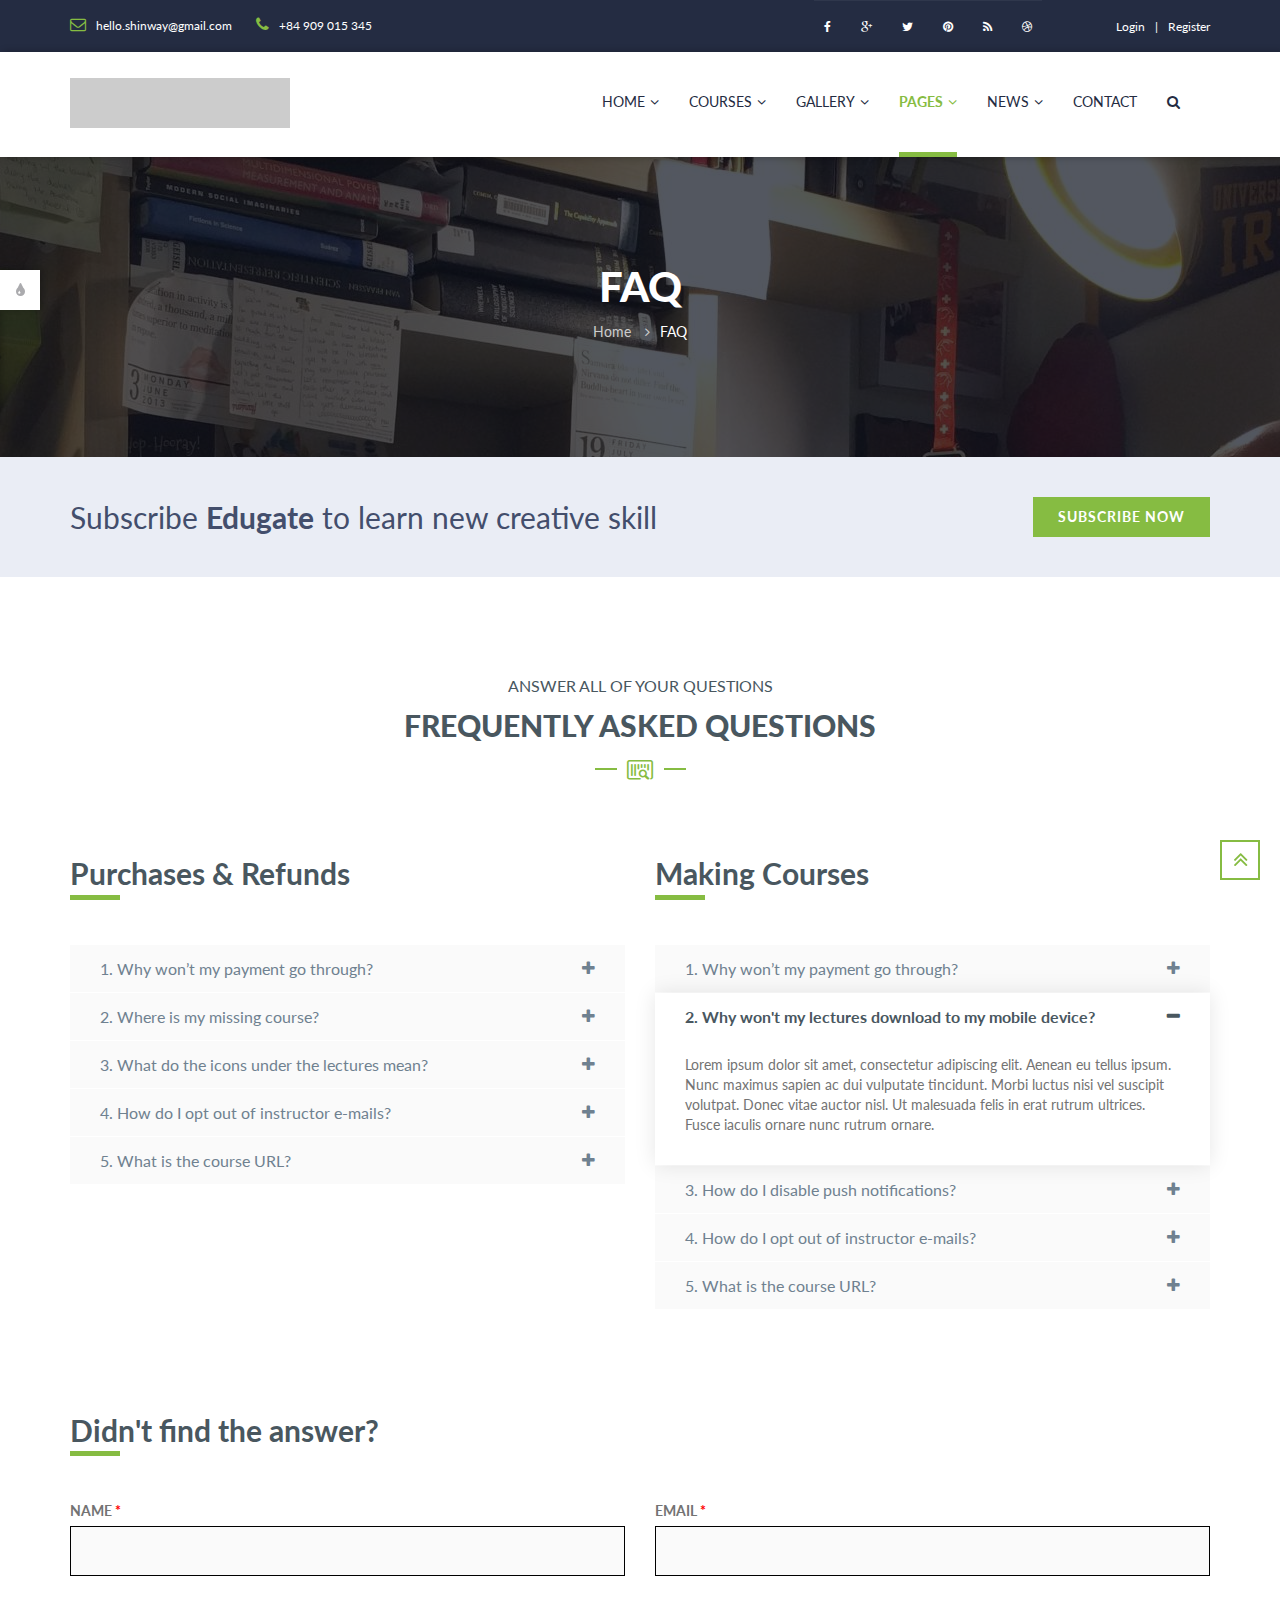
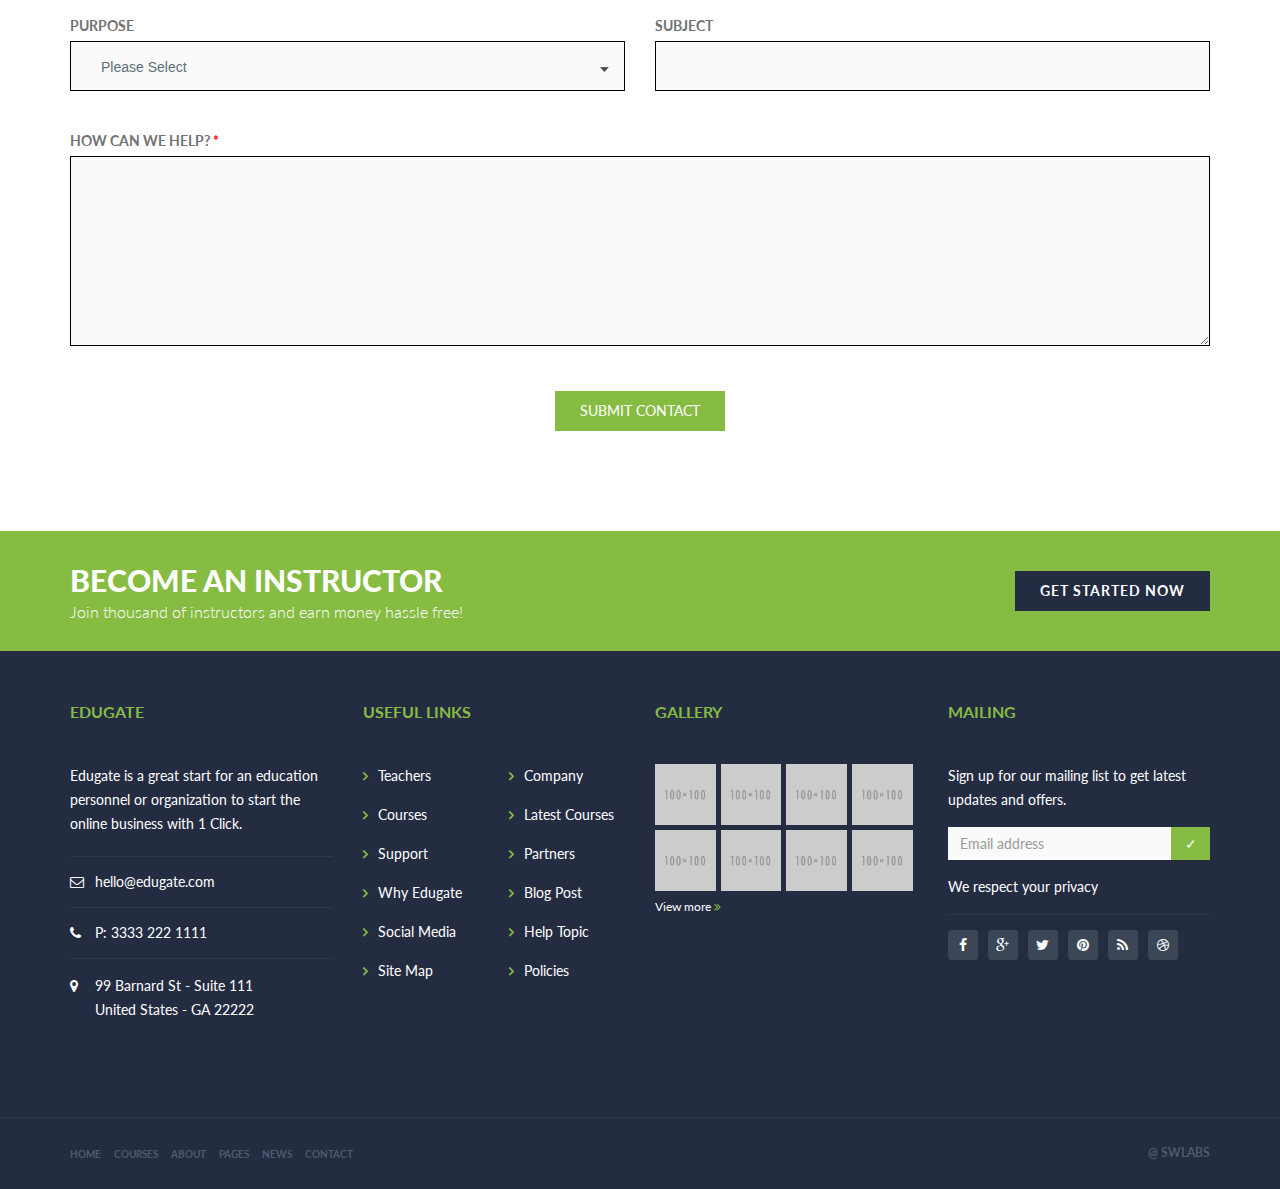
<file: faq.html>
<!DOCTYPE html>
<html lang="en">
<head><title>Edugate | FAQ</title>
    <meta charset="utf-8">
    <meta name="viewport" content="width=device-width, initial-scale=1.0">
    <!-- LIBRARY FONT-->
    <link type="text/css" rel="stylesheet" href="https://fonts.googleapis.com/css?family=Lato:400,400italic,700,900,300">
    <link type="text/css" rel="stylesheet" href="assets/font/font-icon/font-awesome-4.4.0/css/font-awesome.css">
    <link type="text/css" rel="stylesheet" href="assets/font/font-icon/font-svg/css/Glyphter.css">
    <!-- LIBRARY CSS-->
    <link type="text/css" rel="stylesheet" href="assets/libs/animate/animate.css">
    <link type="text/css" rel="stylesheet" href="assets/libs/bootstrap-3.3.5/css/bootstrap.css">
    <link type="text/css" rel="stylesheet" href="assets/libs/owl-carousel-2.0/assets/owl.carousel.css">
    <link type="text/css" rel="stylesheet" href="assets/libs/selectbox/css/jquery.selectbox.css">
    <link type="text/css" rel="stylesheet" href="assets/libs/fancybox/css/jquery.fancybox.css">
    <link type="text/css" rel="stylesheet" href="assets/libs/fancybox/css/jquery.fancybox-buttons.css">
    <link type="text/css" rel="stylesheet" href="assets/libs/media-element/build/mediaelementplayer.min.css">
    <!-- STYLE CSS    -->
    <link type="text/css" rel="stylesheet" href="assets/css/color-1.css" id="color-skins">
    <!--link(type="text/css", rel='stylesheet', href='#', id="color-skins")-->
    <script src="assets/libs/jquery/jquery-2.1.4.min.js"></script>
    <script src="assets/libs/js-cookie/js.cookie.js"></script>
    <!--script.--><!--    if ((Cookies.get('color-skin') != undefined) && (Cookies.get('color-skin') != 'color-1')) {--><!--        $('#color-skins').attr('href', 'assets/css/' + Cookies.get('color-skin') + '.css');--><!--    } else if ((Cookies.get('color-skin') == undefined) || (Cookies.get('color-skin') == 'color-1')) {--><!--        $('#color-skins').attr('href', 'assets/css/color-1.css');--><!--    }--></head>
<body><!-- HEADER-->
<header>
    <div class="header-topbar">
        <div class="container">
            <div class="topbar-left pull-left">
                <div class="email"><a href="#"><i class="topbar-icon fa fa-envelope-o"></i><span>hello.shinway@gmail.com</span></a></div>
                <div class="hotline"><a href="#"><i class="topbar-icon fa fa-phone"></i><span>+84 909 015 345</span></a></div>
            </div>
            <div class="topbar-right pull-right">
                <div class="socials"><a href="#" class="facebook"><i class="fa fa-facebook"></i></a><a href="#" class="google"><i class="fa fa-google-plus"></i></a><a href="#" class="twitter"><i class="fa fa-twitter"></i></a><a href="#" class="pinterest"><i class="fa fa-pinterest"></i></a><a href="#" class="blog"><i class="fa fa-rss"></i></a><a href="#" class="dribbble"><i class="fa fa-dribbble"></i></a></div>
                <div class="group-sign-in"><a href="login.html" class="login">login</a><a href="register.html" class="register">register</a></div>
            </div>
        </div>
    </div>
    <div class="header-main homepage-01">
        <div class="container">
            <div class="header-main-wrapper">
                <div class="navbar-heade">
                    <div class="logo pull-left"><a href="index.html" class="header-logo"><img src="assets/images/logo-color-1.png" alt=""/></a></div>
                    <button type="button" data-toggle="collapse" data-target=".navigation" class="navbar-toggle edugate-navbar"><span class="icon-bar"></span><span class="icon-bar"></span><span class="icon-bar"></span></button>
                </div>
                <nav class="navigation collapse navbar-collapse pull-right">
                    <ul class="nav-links nav navbar-nav">
                        <li class="dropdown"><a href="javascript:void(0)" class="main-menu">Home<span class="fa fa-angle-down icons-dropdown"></span></a>
                            <ul class="dropdown-menu edugate-dropdown-menu-1">
                                <li><a href="index.html" class="link-page">Home page 01</a></li>
                                <li><a href="homepage-02.html" class="link-page">Home page 02</a></li>
                                <li><a href="homepage-03.html" class="link-page">Home page 03</a></li>
                            </ul>
                        </li>
                        <li class="dropdown"><a href="javascript:void(0)" class="main-menu">Courses<span class="fa fa-angle-down icons-dropdown"></span></a>
                            <ul class="dropdown-menu edugate-dropdown-menu-1">
                                <li><a href="courses.html" class="link-page">courses</a></li>
                                <li><a href="courses-detail.html" class="link-page">course detail</a></li>
                                <li><a href="events.html" class="link-page">events</a></li>
                                <li><a href="event-detail.html" class="link-page">event detail</a></li>
                            </ul>
                        </li>
                        <li class="dropdown"><a href="javascript:void(0)" class="main-menu">gallery<span class="fa fa-angle-down icons-dropdown"></span></a>
                            <ul class="dropdown-menu edugate-dropdown-menu-1">
                                <li><a href="gallery-3column.html" class="link-page">gallery 3 column</a></li>
                                <li><a href="gallery-4column.html" class="link-page">gallery 4 column</a></li>
                                <li><a href="gallery-masonry.html" class="link-page">gallery masonry</a></li>
                            </ul>
                        </li>
                        <li class="dropdown active"><a href="javascript:void(0)" class="main-menu">pages<span class="fa fa-angle-down icons-dropdown"></span></a>
                            <ul class="dropdown-menu edugate-dropdown-menu-1">
                                <li><a href="categories.html" class="link-page">categories</a></li>
                                <li><a href="profile-teacher.html" class="link-page">profile teacher</a></li>
                                <li><a href="about-us.html" class="link-page">about us</a></li>
                                <li><a href="login.html" class="link-page">login</a></li>
                                <li><a href="register.html" class="link-page">register</a></li>
                                <li><a href="404.html" class="link-page">404 page</a></li>
                                <li><a href="faq.html" class="link-page">FAQ page</a></li>
                            </ul>
                        </li>
                        <li class="dropdown"><a href="javascript:void(0)" class="main-menu">News<span class="fa fa-angle-down icons-dropdown"></span></a>
                            <ul class="dropdown-menu edugate-dropdown-menu-1">
                                <li><a href="news.html" class="link-page">news list</a></li>
                                <li><a href="news-grid.html" class="link-page">news grid</a></li>
                                <li><a href="news-grid-nonsidebar.html" class="link-page">news grid nonsidebar</a></li>
                                <li><a href="news-masonry.html" class="link-page">news masonry</a></li>
                                <li><a href="news-detail.html" class="link-page">news detail</a></li>
                            </ul>
                        </li>
                        <li><a href="contact.html" class="main-menu">Contact</a></li>
                        <li class="button-search"><p class="main-menu"><i class="fa fa-search"></i></p></li>
                        <div class="nav-search hide">
                            <form><input type="text" placeholder="Search" class="searchbox"/>
                                <button type="submit" class="searchbutton fa fa-search"></button>
                            </form>
                        </div>
                    </ul>
                </nav>
            </div>
        </div>
    </div>
</header>
<!-- WRAPPER-->
<div id="wrapper-content"><!-- PAGE WRAPPER-->
    <div id="page-wrapper"><!-- MAIN CONTENT-->
        <div class="main-content"><!-- CONTENT-->
            <div class="content">
                <div class="section background-opacity page-title set-height-top">
                    <div class="container">
                        <div class="page-title-wrapper"><h2 class="captions">FAQ</h2>
                            <ol class="breadcrumb">
                                <li><a href="index.html">Home</a></li>
                                <li class="active"><a href="#">FAQ</a></li>
                            </ol>
                        </div>
                    </div>
                </div>
                <div class="section nav-subscribe">
                    <div class="container">
                        <div class="nav-subscribe-wrapper">
                            <div class="nav-subscribe-left"><p class="subscribe-text">Subscribe <b class="focus">Edugate</b> to learn new creative skill</p></div>
                            <div class="nav-subscribe-right">
                                <button class="btn btn-green btn-bold"><span>SUBSCRIBE NOW</span></button>
                            </div>
                        </div>
                    </div>
                </div>
                <!-- FREQUENTLY ASKED QUESTIONS-->
                <div class="section section-padding">
                    <div class="container">
                        <div class="group-title-index"><h4 class="top-title">Answer all of your questions</h4>

                            <h2 class="center-title">FREQUENTLY ASKED QUESTIONS</h2>

                            <div class="bottom-title"><i class="bottom-icon icon-icon-05"></i></div>
                        </div>
                        <div class="accordion-faq">
                            <div class="row">
                                <div class="col-md-6">
                                    <div class="underline">Purchases & Refunds</div>
                                    <div id="accordion-1" class="panel-group accordion">
                                        <div class="panel">
                                            <div class="panel-heading"><h5 class="panel-title"><a data-toggle="collapse" data-parent="#accordion-1" href="#collapse-1-1" aria-expanded="false" class="accordion-toggle collapsed">1. Why won’t my payment go through?</a></h5></div>
                                            <div id="collapse-1-1" aria-expanded="false" style="height: 0px;" class="panel-collapse collapse">
                                                <div class="panel-body">Lorem ipsum dolor sit amet, consectetur adipiscing elit. Aenean eu tellus ipsum. Nunc maximus sapien ac dui
                                                    vulputate tincidunt. Morbi luctus nisi vel suscipit volutpat. Donec vitae auctor nisl. Ut malesuada felis
                                                    in erat rutrum ultrices. Fusce iaculis ornare nunc rutrum ornare.
                                                </div>
                                            </div>
                                        </div>
                                        <div class="panel">
                                            <div class="panel-heading"><h5 class="panel-title"><a data-toggle="collapse" data-parent="#accordion-1" href="#collapse-1-2" aria-expanded="true" class="accordion-toggle collapsed">2. Where is my missing course?</a></h5></div>
                                            <div id="collapse-1-2" style="" aria-expanded="true" class="panel-collapse collapse">
                                                <div class="panel-body">Neque porro quisquam est, qui dolorem ipsum quia dolor
                                                    sit amet, consectetur, adipisci velit, sed quia non numquam eius modi
                                                    tempora incidunt ut labore et dolore magnam aliquam quaerat voluptatem. Ut
                                                    enim ad minima veniam, quis nostrum exercitationem ullam corporis suscipit
                                                    laboriosam, nisi ut aliquid ex ea commodi consequatur?
                                                </div>
                                            </div>
                                        </div>
                                        <div class="panel">
                                            <div class="panel-heading"><h5 class="panel-title"><a data-toggle="collapse" data-parent="#accordion-1" href="#collapse-1-3" aria-expanded="false" class="accordion-toggle collapsed">3. What do the icons under the lectures mean?</a></h5></div>
                                            <div id="collapse-1-3" style="height: 0px;" aria-expanded="false" class="panel-collapse collapse">
                                                <div class="panel-body">Nemo enim ipsam voluptatem quia voluptas sit aspernatur
                                                    aut odit aut fugit, sed quia consequuntur magni dolores eos qui ratione
                                                    voluptatem sequi nesciunt.
                                                </div>
                                            </div>
                                        </div>
                                        <div class="panel">
                                            <div class="panel-heading"><h5 class="panel-title"><a data-toggle="collapse" data-parent="#accordion-1" href="#collapse-1-4" aria-expanded="true" class="accordion-toggle collapsed">4. How do I opt out of instructor e-mails?</a></h5></div>
                                            <div id="collapse-1-4" style="" aria-expanded="true" class="panel-collapse collapse">
                                                <div class="panel-body">Lorem ipsum dolor sit amet, consectetur adipiscing elit. Aenean eu tellus ipsum. Nunc maximus sapien ac dui
                                                    vulputate tincidunt. Morbi luctus nisi vel suscipit volutpat. Donec vitae auctor nisl. Ut malesuada felis
                                                    in erat rutrum ultrices. Fusce iaculis ornare nunc rutrum ornare.
                                                </div>
                                            </div>
                                        </div>
                                        <div class="panel">
                                            <div class="panel-heading"><h5 class="panel-title"><a data-toggle="collapse" data-parent="#accordion-1" href="#collapse-1-5" aria-expanded="false" class="accordion-toggle collapsed">5. What is the course URL?</a></h5></div>
                                            <div id="collapse-1-5" style="height: 0px;" aria-expanded="false" class="panel-collapse collapse">
                                                <div class="panel-body">Nemo enim ipsam voluptatem quia voluptas sit aspernatur
                                                    aut odit aut fugit, sed quia consequuntur magni dolores eos qui ratione
                                                    voluptatem sequi nesciunt.
                                                </div>
                                            </div>
                                        </div>
                                    </div>
                                </div>
                                <div class="col-md-6">
                                    <div class="underline">Making Courses</div>
                                    <div id="accordion-2" class="panel-group accordion">
                                        <div class="panel">
                                            <div class="panel-heading"><h5 class="panel-title"><a data-toggle="collapse" data-parent="#accordion-2" href="#collapse-2-1" aria-expanded="false" class="accordion-toggle collapsed">1. Why won’t my payment go through?</a></h5></div>
                                            <div id="collapse-2-1" aria-expanded="false" style="height: 0px;" class="panel-collapse collapse">
                                                <div class="panel-body">Lorem ipsum dolor sit amet, consectetur adipiscing elit. Aenean eu tellus ipsum. Nunc maximus sapien ac dui
                                                    vulputate tincidunt. Morbi luctus nisi vel suscipit volutpat. Donec vitae auctor nisl. Ut malesuada felis
                                                    in erat rutrum ultrices. Fusce iaculis ornare nunc rutrum ornare.
                                                </div>
                                            </div>
                                        </div>
                                        <div class="panel active">
                                            <div class="panel-heading"><h5 class="panel-title"><a data-toggle="collapse" data-parent="#accordion-2" href="#collapse-2-2" aria-expanded="true" class="accordion-toggle">2. Why won't my lectures download to my mobile device?</a></h5></div>
                                            <div id="collapse-2-2" style="" aria-expanded="true" class="panel-collapse collapse in">
                                                <div class="panel-body">Lorem ipsum dolor sit amet, consectetur adipiscing elit. Aenean eu tellus ipsum. Nunc maximus sapien ac dui
                                                    vulputate tincidunt. Morbi luctus nisi vel suscipit volutpat. Donec vitae auctor nisl. Ut malesuada felis
                                                    in erat rutrum ultrices. Fusce iaculis ornare nunc rutrum ornare.
                                                </div>
                                            </div>
                                        </div>
                                        <div class="panel">
                                            <div class="panel-heading"><h5 class="panel-title"><a data-toggle="collapse" data-parent="#accordion-2" href="#collapse-2-3" aria-expanded="false" class="accordion-toggle collapsed">3. How do I disable push notifications?</a></h5></div>
                                            <div id="collapse-2-3" style="height: 0px;" aria-expanded="false" class="panel-collapse collapse">
                                                <div class="panel-body">Nemo enim ipsam voluptatem quia voluptas sit aspernatur
                                                    aut odit aut fugit, sed quia consequuntur magni dolores eos qui ratione
                                                    voluptatem sequi nesciunt.
                                                </div>
                                            </div>
                                        </div>
                                        <div class="panel">
                                            <div class="panel-heading"><h5 class="panel-title"><a data-toggle="collapse" data-parent="#accordion-2" href="#collapse-2-4" aria-expanded="true" class="accordion-toggle collapsed">4. How do I opt out of instructor e-mails?</a></h5></div>
                                            <div id="collapse-2-4" style="" aria-expanded="true" class="panel-collapse collapse">
                                                <div class="panel-body">Lorem ipsum dolor sit amet, consectetur adipiscing elit. Aenean eu tellus ipsum. Nunc maximus sapien ac dui
                                                    vulputate tincidunt. Morbi luctus nisi vel suscipit volutpat. Donec vitae auctor nisl. Ut malesuada felis
                                                    in erat rutrum ultrices. Fusce iaculis ornare nunc rutrum ornare.
                                                </div>
                                            </div>
                                        </div>
                                        <div class="panel">
                                            <div class="panel-heading"><h5 class="panel-title"><a data-toggle="collapse" data-parent="#accordion-2" href="#collapse-2-5" aria-expanded="false" class="accordion-toggle collapsed">5. What is the course URL?</a></h5></div>
                                            <div id="collapse-2-5" style="height: 0px;" aria-expanded="false" class="panel-collapse collapse">
                                                <div class="panel-body">Nemo enim ipsam voluptatem quia voluptas sit aspernatur
                                                    aut odit aut fugit, sed quia consequuntur magni dolores eos qui ratione
                                                    voluptatem sequi nesciunt.
                                                </div>
                                            </div>
                                        </div>
                                    </div>
                                </div>
                            </div>
                        </div>
                    </div>
                </div>
                <!-- CONTACT-->
                <div class="section section-padding contact-main2">
                    <div class="container">
                        <div class="contact-main-wrapper">
                            <div class="underline">Didn't find the answer?</div>
                            <form class="bg-w-form contact-form">
                                <div class="row">
                                    <div class="col-md-6">
                                        <div class="form-group"><label class="control-label form-label">NAME <span class="highlight">*</span></label><input type="text" placeholder="" class="form-control form-input"/><!--label.control-label.form-label.warning-label(for="") Warning for the above !--></div>
                                    </div>
                                    <div class="col-md-6">
                                        <div class="form-group"><label class="control-label form-label">EMAIL <span class="highlight">*</span></label><input type="text" placeholder="" class="form-control form-input"/><!--label.control-label.form-label.warning-label(for="")--></div>
                                    </div>
                                    <div class="col-md-6">
                                        <div class="form-group"><label class="control-label form-label">PURPOSE</label><select class="form-control form-input selectbox">
                                            <option value="">Please Select</option>
                                            <option value="">example 1</option>
                                            <option value="">example 2</option>
                                            <option value="">example 3</option>
                                        </select><!--label.control-label.form-label.warning-label(for="", hidden)--></div>
                                    </div>
                                    <div class="col-md-6">
                                        <div class="form-group"><label class="control-label form-label">SUBJECT</label><input type="text" placeholder="" class="form-control form-input"/><!--label.control-label.form-label.warning-label(for="", hidden)--></div>
                                    </div>
                                    <div class="col-md-12">
                                        <div class="contact-question form-group"><label class="control-label form-label">HOW CAN WE HELP? <span class="highlight">*</span></label><textarea class="form-control form-input"></textarea></div>
                                    </div>
                                </div>
                                <div class="contact-submit">
                                    <button type="submit" class="btn btn-contact btn-green"><span>SUBMIT CONTACT                        </span></button>
                                </div>
                            </form>
                        </div>
                    </div>
                </div>
            </div>
        </div>
    </div>
    <!-- BUTTON BACK TO TOP-->
    <div id="back-top"><a href="#top"><i class="fa fa-angle-double-up"></i></a></div>
</div>
<!-- FOOTER-->
<footer>
    <div class="footer-top">
        <div class="container">
            <div class="footer-top-wrapper">
                <div class="footer-top-left"><p class="footer-top-focus">BECOME AN INSTRUCTOR</p>

                    <p class="footer-top-text">Join thousand of instructors and earn money hassle free!</p></div>
                <div class="footer-top-right">
                    <button onclick="window.location.href='contact.html'" class="btn btn-blue btn-bold"><span>GET STARTED NOW</span></button>
                </div>
            </div>
        </div>
    </div>
    <div class="footer-main">
        <div class="container">
            <div class="footer-main-wrapper">
                <div class="row">
                    <div class="col-2">
                        <div class="col-md-3 col-sm-6 col-xs-6 sd380">
                            <div class="edugate-widget widget">
                                <div class="title-widget">EDUGATE</div>
                                <div class="content-widget"><p>Edugate is a great start for an education personnel or organization to start the online business with 1 Click.</p>

                                    <div class="info-list">
                                        <ul class="list-unstyled">
                                            <li><i class="fa fa-envelope-o"></i><a href="#">hello@edugate.com</a></li>
                                            <li><i class="fa fa-phone"></i><a href="#">P: 3333 222 1111</a></li>
                                            <li><i class="fa fa-map-marker"></i><a href="#"><p>99 Barnard St - Suite 111</p>

                                                <p>United States - GA 22222</p></a></li>
                                        </ul>
                                    </div>
                                </div>
                            </div>
                        </div>
                        <div class="col-md-3 col-sm-6 col-xs-6 sd380">
                            <div class="useful-link-widget widget">
                                <div class="title-widget">USEFUL LINKS</div>
                                <div class="content-widget">
                                    <div class="useful-link-list">
                                        <div class="row">
                                            <div class="col-md-6 col-sm-6 col-xs-6">
                                                <ul class="list-unstyled">
                                                    <li><i class="fa fa-angle-right"></i><a href="#">Teachers</a></li>
                                                    <li><i class="fa fa-angle-right"></i><a href="#">Courses</a></li>
                                                    <li><i class="fa fa-angle-right"></i><a href="#">Support</a></li>
                                                    <li><i class="fa fa-angle-right"></i><a href="#">Why Edugate</a></li>
                                                    <li><i class="fa fa-angle-right"></i><a href="#">Social Media</a></li>
                                                    <li><i class="fa fa-angle-right"></i><a href="#">Site Map</a></li>
                                                </ul>
                                            </div>
                                            <div class="col-md-6 col-sm-6 col-xs-6">
                                                <ul class="list-unstyled">
                                                    <li><i class="fa fa-angle-right"></i><a href="#">Company</a></li>
                                                    <li><i class="fa fa-angle-right"></i><a href="#">Latest Courses</a></li>
                                                    <li><i class="fa fa-angle-right"></i><a href="#">Partners</a></li>
                                                    <li><i class="fa fa-angle-right"></i><a href="#">Blog Post</a></li>
                                                    <li><i class="fa fa-angle-right"></i><a href="#">Help Topic</a></li>
                                                    <li><i class="fa fa-angle-right"></i><a href="#">Policies</a></li>
                                                </ul>
                                            </div>
                                        </div>
                                    </div>
                                </div>
                            </div>
                        </div>
                    </div>
                    <div class="col-2">
                        <div class="col-md-3 col-sm-6 col-xs-6 sd380">
                            <div class="gallery-widget widget">
                                <div class="title-widget">GALLERY</div>
                                <div class="content-widget">
                                    <div class="gallery-list"><a href="#" class="thumb"><img src="assets/images/gallery/gallery-01.jpg" alt="" class="img-responsive"/></a><a href="#" class="thumb"><img src="assets/images/gallery/gallery-02.jpg" alt="" class="img-responsive"/></a><a href="#" class="thumb"><img src="assets/images/gallery/gallery-03.jpg" alt="" class="img-responsive"/></a><a href="#" class="thumb"><img src="assets/images/gallery/gallery-04.jpg" alt="" class="img-responsive"/></a><a href="#" class="thumb"><img src="assets/images/gallery/gallery-05.jpg" alt="" class="img-responsive"/></a><a href="#" class="thumb"><img src="assets/images/gallery/gallery-06.jpg" alt="" class="img-responsive"/></a><a href="#" class="thumb"><img src="assets/images/gallery/gallery-07.jpg" alt="" class="img-responsive"/></a><a href="#" class="thumb"><img src="assets/images/gallery/gallery-08.jpg"
                                                                                                                                                                                                                                                                                                                                                                                                                                                                                                                                                                                                                                                                                                                                                                                                                                                                                        alt="" class="img-responsive"/></a></div>
                                    <div class="clearfix"></div>
                                    <a href="#" class="view-more">View more&nbsp;<i class="fa fa-angle-double-right mls"></i></a></div>
                            </div>
                        </div>
                        <div class="col-md-3 col-sm-6 col-xs-6 sd380">
                            <div class="mailing-widget widget">
                                <div class="title-widget">MAILING</div>
                                <div class="content-wiget"><p>Sign up for our mailing list to get latest updates and offers.</p>

                                    <form action="index.html">
                                        <div class="input-group"><input type="text" placeholder="Email address" class="form-control form-email-widget"/><span class="input-group-btn"><input type="submit" value="✓" class="btn btn-email"/></span></div>
                                    </form>
                                    <p>We respect your privacy</p>

                                    <div class="socials"><a href="#" class="facebook"><i class="fa fa-facebook"></i></a><a href="#" class="google"><i class="fa fa-google-plus"></i></a><a href="#" class="twitter"><i class="fa fa-twitter"></i></a><a href="#" class="pinterest"><i class="fa fa-pinterest"></i></a><a href="#" class="blog"><i class="fa fa-rss"></i></a><a href="#" class="dribbble"><i class="fa fa-dribbble"></i></a></div>
                                </div>
                            </div>
                        </div>
                    </div>
                </div>
            </div>
            <div class="hyperlink">
                <div class="pull-left hyper-left">
                    <ul class="list-inline">
                        <li><a href="index.html">HOME</a></li>
                        <li><a href="courses.html">COURSES</a></li>
                        <li><a href="about-us.html">ABOUT</a></li>
                        <li><a href="categories.html">PAGES</a></li>
                        <li><a href="news.html">NEWS</a></li>
                        <li><a href="contact.html">CONTACT</a></li>
                    </ul>
                </div>
                <div class="pull-right hyper-right">@ SWLABS</div>
            </div>
        </div>
    </div>
</footer>
<!-- THEME SETTING-->
<div class="theme-setting">
    <div class="theme-loading">
        <div class="theme-loading-content">
            <div class="dots-loader"></div>
        </div>
    </div>
    <a href="javascript:;" class="btn-theme-setting"><i class="fa fa-tint"></i></a>

    <div class="content-theme-setting"><h2 class="title">setting color</h2>
        <ul class="list-unstyled list-inline color-skins">
            <li data-color="color-1"></li>
            <li data-color="color-2"></li>
            <li data-color="color-3"></li>
            <li data-color="color-4"></li>
            <li data-color="color-5"></li>
            <li data-color="color-6"></li>
            <li data-color="color-7"></li>
            <li data-color="color-8"></li>
            <li data-color="color-9"></li>
            <li data-color="color-10"></li>
        </ul>
    </div>
</div>
<!-- LOADING--><!-- JAVASCRIPT LIBS--><!--script.--><!--    if ((Cookies.get('color-skin') != undefined) && (Cookies.get('color-skin') != 'color-1')) {--><!--        $('.logo .header-logo img').attr('src', 'assets/images/logo-' + Cookies.get('color-skin') + '.png');--><!--    } else if ((Cookies.get('color-skin') == undefined) || (Cookies.get('color-skin') == 'color-1')) {--><!--        $('.logo .header-logo img').attr('src', 'assets/images/logo-color-1.png');--><!--    }-->
<script src="assets/libs/bootstrap-3.3.5/js/bootstrap.min.js"></script>
<script src="assets/libs/smooth-scroll/jquery-smoothscroll.js"></script>
<script src="assets/libs/owl-carousel-2.0/owl.carousel.min.js"></script>
<script src="assets/libs/appear/jquery.appear.js"></script>
<script src="assets/libs/count-to/jquery.countTo.js"></script>
<script src="assets/libs/wow-js/wow.min.js"></script>
<script src="assets/libs/selectbox/js/jquery.selectbox-0.2.min.js"></script>
<script src="assets/libs/fancybox/js/jquery.fancybox.js"></script>
<script src="assets/libs/fancybox/js/jquery.fancybox-buttons.js"></script>
<!-- MAIN JS-->
<script src="assets/js/main.js"></script>
<!-- LOADING SCRIPTS FOR PAGE-->
<script src="assets/js/pages/faq.js"></script>
</body>
</html>
</file>
<file: assets/font/font-icon/font-svg/css/Glyphter.css>
/* Generated by Glyphter (http://www.glyphter.com) on  Wed Nov 18 2015*/
@font-face {
    font-family: 'Glyphter';
    src: url('../fonts/Glyphter.eot');
    src: url('../fonts/Glyphter.eot?#iefix') format('embedded-opentype'),
         url('../fonts/Glyphter.woff') format('woff'),
         url('../fonts/Glyphter.ttf') format('truetype'),
         url('../fonts/Glyphter.svg#Glyphter') format('svg');
    font-weight: normal;
    font-style: normal;
}
[class*='icon-']:before{
	display: inline-block;
   font-family: 'Glyphter';
   font-style: normal;
   font-weight: normal;
   line-height: 1;
   -webkit-font-smoothing: antialiased;
   -moz-osx-font-smoothing: grayscale
}

.icon-globe:before{content:'\0041';}
.icon-icon-04:before{content:'\0044';}
.icon-icon-05:before{content:'\0045';}
.icon-a-01-01:before{content:'\0046';}
.icon-a-1-01:before{content:'\0047';}
.icon-photocamera_1:before{content:'\0048';}
.icon-a-1-01-01:before{content:'\0049';}
.icon-computer_network:before{content:'\004A';}
.icon-chat_bubbles:before{content:'\004B';}
.icon-credit_card:before{content:'\004C';}
</file>
<file: assets/css/color-1.css>
/* Styles I added */
.form-group > input {
    border: 1px solid black!important;
}
.form-group > textarea {
    border: 1px solid black!important;
}
.sbHolder {
    border: 1px solid black!important;
}
.infooter{
     border-top: none!important; 
     padding-top: 0px!important; 
 }
.red {
    color: red;
}
.noTopPadding {
    padding-top: 0px!important;
}
.contactSlide {
    background-position: center!important;
}
.slider-4 {
    background-image: url('http://dynamictestprep.com/assets/images/slider/home-page-4.jpg'); 
    height: 663px; 
    background-position: center;
}

.edugate-widget.widget.email > i {
    color: #86bc42;
    margin-right: 5px;
}

.footer-main .footer-main-wrapper {
    padding-top: 50px!important;
    padding-bottom: 50px!important;
}
/* Proprietary styles */

.btn {
    border: 0;
    border-radius: 0;
    padding: 0 25px;
    background: transparent;
    text-align: center;
    line-height: 40px;
    text-transform: uppercase;
    position: relative;
    overflow: hidden;
    color: #fff;
    transition: all 0.2s ease
}

.btn span {
    margin-bottom: 0 !important;
    position: relative;
    z-index: 10;
    display: inline-block;
    transition: all 0.25s ease
}

.btn i {
    margin-left: 10px
}

.btn.btn-green {
    background-color: #86bc42
}

.btn.btn-green:after {
    position: absolute;
    content: '';
    right: 100%;
    background-color: #242c42;
    width: 100%;
    height: 100%;
    top: 0
}

.btn.btn-green:hover {
    color: #fff
}

.btn.btn-green:hover:after {
    right: 0
}

.btn.btn-green:focus span {
    color: #fff
}

.btn.btn-green-2 {
    line-height: 40px;
    background-color: transparent
}

.btn.btn-green-2:before {
    position: absolute;
    content: '';
    border: 2px solid #fff;
    width: 100%;
    height: 100%;
    left: 0
}

.btn.btn-green-2:after {
    position: absolute;
    content: '';
    background-color: #86bc42;
    width: 100%;
    height: 100%;
    top: 0;
    right: 0
}

.btn.btn-green-2:hover {
    color: #fff
}

.btn.btn-green-2:hover:after {
    right: -100%
}

.btn.btn-green-2:focus span {
    color: #fff
}

.btn.btn-green-3 {
    line-height: 40px;
    background-color: transparent;
    color: #fff
}

.btn.btn-green-3:before {
    position: absolute;
    content: '';
    border: 2px solid #86bc42;
    width: 100%;
    height: 100%;
    top: 0;
    left: 0
}

.btn.btn-green-3:after {
    position: absolute;
    content: '';
    background-color: #86bc42;
    width: 100%;
    height: 100%;
    top: 0;
    right: 0
}

.btn.btn-green-3:hover {
    color: #86bc42
}

.btn.btn-green-3:hover:after {
    right: -100%
}

.btn.btn-green-3:focus span {
    color: #86bc42
}

.btn.btn-transition {
    line-height: 40px;
    background-color: transparent;
    padding: 0 27px
}

.btn.btn-transition:before {
    position: absolute;
    content: '';
    border: 2px solid #fff;
    width: 100%;
    height: 100%;
    left: 0
}

.btn.btn-transition:after {
    position: absolute;
    content: '';
    right: 100%;
    background-color: #86bc42;
    width: 100%;
    height: 100%;
    top: 0
}

.btn.btn-transition:hover {
    color: #fff
}

.btn.btn-transition:hover:after {
    right: 0
}

.btn.btn-transition:focus span {
    color: #fff
}

.btn.btn-transition-2 {
    line-height: 40px;
    background-color: transparent;
    color: #242c42;
    padding: 0 27px
}

.btn.btn-transition-2:before {
    position: absolute;
    content: '';
    border: 2px solid #242c42;
    width: 100%;
    height: 100%;
    left: 0
}

.btn.btn-transition-2:after {
    position: absolute;
    content: '';
    right: 100%;
    background-color: #242c42;
    width: 100%;
    height: 100%;
    top: 0
}

.btn.btn-transition-2:hover span {
    color: #fff
}

.btn.btn-transition-2:hover:after {
    right: 0
}

.btn.btn-transition-2:focus span {
    color: #242c42
}

.btn.btn-transition-2:focus:hover span {
    color: #fff
}

.btn.btn-transition-3 {
    line-height: 40px;
    background-color: transparent;
    padding: 0 27px
}

.btn.btn-transition-3:before {
    position: absolute;
    content: '';
    border: 2px solid #fff;
    width: 100%;
    height: 100%;
    left: 0
}

.btn.btn-transition-3:after {
    position: absolute;
    content: '';
    right: 100%;
    background-color: #fff;
    width: 100%;
    height: 100%;
    top: 0
}

.btn.btn-transition-3:hover {
    color: #86bc42
}

.btn.btn-transition-3:hover:after {
    right: 0
}

.btn.btn-transition-3:hover:before {
    border-left-color: #86bc42
}

.btn.btn-transition-3:focus span {
    color: #86bc42
}

.btn.btn-blue {
    background-color: #242c42
}

.btn.btn-blue:after {
    position: absolute;
    content: '';
    right: 100%;
    background-color: #fff;
    width: 100%;
    height: 100%;
    top: 0
}

.btn.btn-blue:hover {
    color: #86bc42
}

.btn.btn-blue:hover:after {
    right: 0
}

.btn.btn-blue:focus span {
    color: #86bc42
}

.btn.btn-grey {
    background-color: #90a1ae;
    width: 170px;
    line-height: 40px
}

.btn.btn-grey:after {
    position: absolute;
    content: '';
    right: 100%;
    background-color: #86bc42;
    width: 100%;
    height: 100%;
    top: 0
}

.btn.btn-grey:hover {
    color: #fff
}

.btn.btn-grey:hover:after {
    right: 0
}

.btn.btn-grey:focus span {
    color: #fff
}

.btn.btn-bold {
    font-weight: bold;
    letter-spacing: 1px
}

.btn.btn-404 {
    margin: auto;
    width: 200px;
    height: 50px;
    background-color: #e9edf5;
    border: none
}

.btn.btn-404 span {
    font-weight: 900;
    font-size: 24px;
    color: #fff
}

.btn.btn-404:after {
    position: absolute;
    content: '';
    right: 100%;
    background-color: #86bc42;
    width: 100%;
    height: 100%;
    top: 0
}

.btn.btn-404:hover {
    color: #fff
}

.btn.btn-404:hover:after {
    right: 0
}

.btn.btn-404:focus span {
    color: #fff
}

.btn.btn-green:after, .btn.btn-green-2:after, .btn.btn-green-3:after, .btn.btn-transition:after, .btn.btn-transition-2:after, .btn.btn-transition-3:after, .btn.btn-blue:after, .btn.btn-grey:after, .btn.btn-404:after {
    transition: all 0.5s ease
}

.group-button {
    display: block;
    margin: 0 auto;
    width: 100%;
    text-align: center
}

.group-button button:first-child {
    margin-right: 16px
}

.btn-list-grid li {
    display: inline-block
}

.btn-list-grid li.active button {
    background: #49575f;
    color: #fff
}

.btn-list-grid li.active:hover button {
    background: #49575f
}

.btn-list-grid li:hover button {
    background: rgba(73, 87, 95, 0.5);
    color: #fff
}

.btn-list-grid .btn-list, .btn-list-grid .btn-grid {
    display: inline-block;
    border: none;
    background: transparent;
    transition: all .2s ease-in-out
}

.btn-list-grid .btn-grid {
    margin-right: 10px
}

.title-2 {
    font-size: 30px;
    font-weight: 700;
    margin: 0;
    text-transform: uppercase;
    margin-bottom: 25px
}

.background-opacity {
    position: relative
}

.background-opacity:before {
    position: absolute;
    content: '';
    top: 0;
    right: 0;
    bottom: 0;
    left: 0;
    background-color: rgba(10, 15, 28, 0.7)
}

.background-opacity-2 {
    position: relative
}

.background-opacity-2:before {
    position: absolute;
    content: '';
    top: 0;
    right: 0;
    bottom: 0;
    left: 0;
    background-color: rgba(0, 0, 0, 0.6)
}

.section-padding {
    padding: 100px 0
}

.group-title-index {
    text-align: center;
    margin-bottom: 60px;
    position: relative;
    z-index: 2;
    color: #49575f
}

.group-title-index .top-title {
    text-transform: uppercase;
    margin: 0 0 15px 0;
    font-weight: 400;
    font-size: 16px
}

.group-title-index .center-title {
    font-size: 30px;
    font-weight: 900;
    margin: 0 0 15px 0;
    text-transform: uppercase;
    line-height: 30px
}

.group-title-index .bottom-title {
    position: relative;
    display: inline-block
}

.group-title-index .bottom-title .bottom-icon {
    margin: 0 auto;
    font-size: 26px;
    color: #86bc42
}

.group-title-index .bottom-title:after, .group-title-index .bottom-title:before {
    position: absolute;
    content: '';
    width: 22px;
    height: 2px;
    background-color: #86bc42;
    top: 50%;
    margin-top: -5px
}

.group-title-index .bottom-title:after {
    left: -32px
}

.group-title-index .bottom-title:before {
    right: -32px
}

.group-btn-slider .btn-prev, .group-btn-slider .btn-next {
    position: absolute;
    font-size: 24px;
    border: 2px solid;
    height: 60px;
    width: 60px;
    text-align: center;
    line-height: 53px;
    border-radius: 50%;
    opacity: 0.3;
    top: 50%;
    margin-top: -25px;
    padding: 0;
    transition: all 0.3s linear;
    cursor: pointer;
    z-index: 10
}

.group-btn-slider .btn-prev:hover, .group-btn-slider .btn-next:hover {
    opacity: 1
}

.group-btn-slider .btn-prev {
    left: 3%
}

.group-btn-slider .btn-next {
    right: 3%
}

.info .item {
    text-transform: capitalize;
    display: inline-block
}

.info .item a {
    color: #49575f
}

.info .item a:hover {
    color: #86bc42
}

.info .item:after {
    content: '|';
    margin: 0 5px;
    color: #bfc9ce
}

.info .item:last-child {
    margin: 0
}

.info .item:last-child:after {
    display: none
}

.info-more .item {
    display: inline-block;
    margin-right: 12px;
    color: #49575f
}

.info-more .item:last-child {
    margin-right: 0
}

.info-more .item i, .info-more .item p {
    display: inline-block;
    margin-bottom: 0
}

.info-more .item i {
    margin-right: 5px
}

.star-rating {
    position: relative;
    display: block;
    float: left;
    line-height: 1;
    width: 65px;
    height: 1em;
    overflow: hidden
}

.star-rating:before {
    content: "\f006\f006\f006\f006\f006";
    top: 0;
    position: absolute;
    left: 0;
    font-family: FontAwesome;
    color: #e2cf00;
    float: left
}

.star-rating span {
    overflow: hidden;
    float: left;
    top: 0;
    left: 0;
    position: absolute;
    padding-top: 1.5em;
    color: #e2cf00
}

.star-rating span:before {
    content: "\f005\f005\f005\f005\f005";
    top: 0;
    position: absolute;
    left: 0;
    font-family: FontAwesome
}

.star-rating span.width-10 {
    width: 10%
}

.star-rating span.width-20 {
    width: 20%
}

.star-rating span.width-30 {
    width: 30%
}

.star-rating span.width-40 {
    width: 40%
}

.star-rating span.width-50 {
    width: 50%
}

.star-rating span.width-60 {
    width: 60%
}

.star-rating span.width-70 {
    width: 70%
}

.star-rating span.width-80 {
    width: 80%
}

.star-rating span.width-90 {
    width: 90%
}

.star-rating span.width-100 {
    width: 100%
}

.stars {
    margin-bottom: 0
}

.stars a.star-1, .stars a.star-2, .stars a.star-3, .stars a.star-4, .stars a.star-5 {
    width: 2em;
    position: relative;
    display: inline-block;
    text-indent: -999px;
    margin-right: 1em;
    border-right: 1px solid #EEE
}

.stars a.star-1:before, .stars a.star-2:before, .stars a.star-3:before, .stars a.star-4:before, .stars a.star-5:before {
    content: "\f006";
    top: 0;
    position: absolute;
    left: 0;
    font-family: FontAwesome;
    color: #e2cf00;
    float: left;
    overflow: hidden;
    text-indent: 0
}

.stars a.star-1.active:before, .stars a.star-1:hover:before {
    content: "\f005"
}

.stars a.star-2 {
    width: 3em
}

.stars a.star-2:before {
    content: "\f006\f006"
}

.stars a.star-2.active:before, .stars a.star-2:hover:before {
    content: "\f005\f005"
}

.stars a.star-3 {
    width: 4em
}

.stars a.star-3:before {
    content: "\f006\f006\f006"
}

.stars a.star-3.active:before, .stars a.star-3:hover:before {
    content: "\f005\f005\f005"
}

.stars a.star-4 {
    width: 5em
}

.stars a.star-4:before {
    content: "\f006\f006\f006\f006"
}

.stars a.star-4.active:before, .stars a.star-4:hover:before {
    content: "\f005\f005\f005\f005"
}

.stars a.star-5 {
    width: 6em;
    border-right: none;
    margin-right: 0
}

.stars a.star-5:before {
    content: "\f006\f006\f006\f006\f006"
}

.stars a.star-5.active:before, .stars a.star-5:hover:before {
    content: "\f005\f005\f005\f005\f005"
}

.top-content .result-output {
    display: inline-block;
    text-align: left;
    width: 100%
}

.top-content .result-output .result-count {
    color: #6f8190;
    margin: 0
}

.edugate-tabs {
    margin-bottom: 40px;
    border: none;
    display: inline-block
}

.edugate-tabs li {
    padding: 0 15px
}

.edugate-tabs li .text {
    padding: 0 0 10px 0;
    line-height: 1;
    border: none;
    color: #49575f;
    text-transform: capitalize;
    position: relative;
    cursor: pointer
}

.edugate-tabs li .text:after {
    position: absolute;
    content: '';
    width: 0px;
    height: 2px;
    background-color: #86bc42;
    bottom: -2px;
    left: 0;
    transition: all 0.3s ease
}

.edugate-tabs li .text:hover {
    background-color: transparent;
    border: none
}

.edugate-tabs li .text:hover:after {
    width: 100%
}

.edugate-tabs li.active .text {
    border: none;
    line-height: 1;
    color: #86bc42
}

.edugate-tabs li.active .text:after {
    position: absolute;
    content: '';
    width: 100%;
    height: 2px;
    background-color: #86bc42;
    bottom: -2px;
    left: 0;
    transition: all 0.3s ease
}

.edugate-tabs li.active .text:focus, .edugate-tabs li.active .text:hover {
    border: none;
    color: #86bc42
}

.staff-item {
    cursor: pointer;
    background-color: #fff;
    padding: 30px;
    position: relative;
    overflow: hidden;
    transition: all 0.8s ease
}

.staff-item.customize {
    background-color: #fafafa
}

.staff-item.customize:before {
    content: "";
    position: absolute;
    top: 0px;
    left: 0px;
    border-top: 3px solid #eaedf5;
    transition: all 0.5s linear
}

.staff-item.customize:after {
    content: "";
    position: absolute;
    z-index: 1;
    width: 100%;
    right: 100%;
    top: 0px;
    height: 3px;
    background-color: #242c42;
    transition: all 0.5s ease
}

.staff-item .staff-item-wrapper {
    width: 100%;
    height: 235px;
    overflow: hidden;
    transition: all 0.8s ease
}

.staff-item .staff-info {
    text-align: center;
    overflow: hidden
}

.staff-item .staff-info .staff-avatar {
    display: block
}

.staff-item .staff-info .staff-avatar img {
    border-radius: 50%;
    width: 100%;
    max-width: 150px;
    margin: 0 auto;
    margin-bottom: 15px;
    transition: all 0.8s ease
}

.staff-item .staff-info .staff-name {
    font-size: 18px;
    color: #49575f;
    text-transform: uppercase;
    margin-bottom: 10px
}

.staff-item .staff-info .staff-job {
    color: #86bc42;
    text-transform: capitalize;
    margin-bottom: 25px
}

.staff-item .staff-info .staff-desctiption {
    display: none;
    text-align: justify;
    font-size: 13px;
    height: 72px;
    overflow: hidden;
    transition: all 0.8s ease
}

.staff-item .staff-socials {
    text-align: center
}

.staff-item .staff-socials a {
    margin-right: 10px;
    margin-bottom: 10px;
    width: 30px;
    height: 30px;
    text-align: center;
    line-height: 30px;
    border-radius: 3px;
    background-color: #a4abaf;
    display: inline-block;
    color: #fff;
    transition: all .2s ease-in
}

.staff-item .staff-name, .staff-item .staff-job, .staff-item .staff-socials a {
    transition: all 0.5s ease
}

.staff-item:hover {
    background-color: #86bc42
}

.staff-item:hover .staff-info .staff-avatar img {
    max-width: 90px;
    margin-bottom: 10px
}

.staff-item:hover .staff-info .staff-name {
    color: #fff;
    font-weight: bold
}

.staff-item:hover .staff-info .staff-job {
    color: #fff;
    margin-bottom: 10px
}

.staff-item:hover .staff-info .staff-desctiption {
    display: block
}

.staff-item:hover .staff-socials a {
    color: #a4abaf;
    background-color: #fff
}

.staff-item:hover .staff-socials a.facebook:hover {
    color: #3b5998
}

.staff-item:hover .staff-socials a.google:hover {
    color: #dc4e41
}

.staff-item:hover .staff-socials a.twitter:hover {
    color: #55acee
}

.staff-item:hover.customize:after {
    right: 0px
}

.staff-item:hover.customize .staff-desctiption {
    color: #fff
}

.staff-item2 {
    cursor: pointer;
    background-color: #fff;
    padding: 30px;
    position: relative;
    overflow: hidden;
    transition: all 0.8s ease
}

.staff-item2.customize {
    background-color: #fafafa
}

.staff-item2.customize:before {
    content: "";
    position: absolute;
    top: 0px;
    left: 0px;
    border-top: 3px solid #eaedf5;
    transition: all 0.5s linear
}

.staff-item2.customize:after {
    content: "";
    position: absolute;
    z-index: 1;
    width: 100%;
    right: 100%;
    top: 0px;
    height: 3px;
    background-color: #242c42;
    transition: all 0.5s ease
}

.staff-item2 .staff-item-wrapper {
    width: 100%;
    height: 235px;
    overflow: hidden;
    transition: all 0.8s ease
}

.staff-item2 .staff-info {
    text-align: center;
    overflow: hidden
}

.staff-item2 .staff-info .staff-avatar {
    display: block
}

.staff-item2 .staff-info .staff-avatar img {
    border-radius: 50%;
    width: 100%;
    max-width: 150px;
    margin: 0 auto;
    margin-bottom: 15px;
    transition: all 0.8s ease
}

.staff-item2 .staff-info .staff-name {
    font-size: 18px;
    color: #49575f;
    text-transform: uppercase;
    margin-bottom: 10px
}

.staff-item2 .staff-info .staff-job {
    color: #86bc42;
    text-transform: capitalize;
    margin-bottom: 25px
}

.staff-item2 .staff-info .staff-desctiption {
    display: none;
    text-align: justify;
    font-size: 13px;
    height: 72px;
    overflow: hidden;
    transition: all 0.8s ease
}

.staff-item2 .staff-socials {
    text-align: center
}

.staff-item2 .staff-socials a {
    margin-right: 10px;
    margin-bottom: 10px;
    width: 30px;
    height: 30px;
    text-align: center;
    line-height: 30px;
    border-radius: 3px;
    background-color: #a4abaf;
    display: inline-block;
    color: #fff;
    transition: all .2s ease-in
}

.staff-item2 .staff-name, .staff-item2 .staff-job, .staff-item2 .staff-socials a {
    transition: all 0.5s ease
}

#back-top a {
    position: fixed;
    bottom: 20px;
    right: 20px;
    border: 2px solid #86bc42;
    background-color: transparent;
    width: 40px;
    height: 40px;
    text-align: center;
    font-size: 24px;
    z-index: 100;
    color: #86bc42;
    transition: all .5s ease-in-out
}

#back-top a:hover {
    background-color: #86bc42;
    color: #fff
}

.nav-search {
    width: 320px;
    padding: 20px;
    background-color: #fff;
    box-shadow: 0 5px 5px rgba(0, 0, 0, 0.2);
    position: absolute;
    right: 0;
    bottom: -80px
}

.nav-search form {
    display: table;
    width: 100%;
    height: 40px;
    border: 1px solid #cccccc
}

.nav-search form input[type='text'] {
    border: none;
    display: table-cell;
    width: 225px;
    height: 40px;
    padding: 0 20px
}

.nav-search form .searchbutton {
    width: 50px;
    padding: 0;
    display: table-cell;
    border: none;
    box-shadow: none;
    background-color: transparent;
    height: 100%;
    text-align: right;
    padding-right: 20px;
    vertical-align: middle
}

.nav-search form .searchbutton:hover {
    color: #86bc42
}

.pagination {
    display: inline-block;
    text-align: center;
    position: relative;
    width: 100%
}

.pagination .pagination__list {
    list-style: none;
    padding: 0;
    margin: 0
}

.pagination .pagination__list li {
    display: inline-block;
    margin-right: 10px
}

.pagination .pagination__list li:last-child {
    margin-right: 0
}

.pagination .pagination__list .pagination__page {
    font-size: 14px
}

.pagination .pagination__list .pagination__previous, .pagination .pagination__list .pagination__next {
    position: relative;
    top: 1px;
    line-height: 36px
}

.pagination .pagination__list .btn-squae {
    background-color: #242c42;
    color: #fff
}

.pagination .pagination__list .btn-squae:hover {
    background-color: #86bc42;
    color: #fff
}

.pagination .pagination__list .btn-squae.active {
    background-color: #86bc42;
    pointer-events: none
}

.btn-squae {
    width: 40px;
    height: 40px;
    line-height: 40px;
    text-align: center;
    color: #fff;
    background-color: #86bc42;
    display: inline-block;
    font-size: 24px;
    font-family: Helvetica, Arial, sans-serif;
    cursor: pointer;
    transition: all 0.2s linear
}

.btn-squae:hover {
    background-color: #242c42;
    color: #fff
}

.btn-squae.active {
    background-color: #242c42;
    cursor: pointer
}

.btn-squae.disable {
    background-color: #ccc !important;
    pointer-events: none;
    color: #fff
}

header .header-topbar {
    background-color: #242c42;
    width: 100%;
    color: #fff;
    line-height: 50px
}

header .header-topbar a, header .header-topbar span, header .header-topbar p {
    color: #fff;
    font-size: 12px;
    transition: all 0.2s ease
}

header .header-topbar a:hover, header .header-topbar span:hover, header .header-topbar p:hover {
    color: #86bc42
}

header .header-topbar .email, header .header-topbar .hotline {
    display: inline-block
}

header .header-topbar .email .topbar-icon, header .header-topbar .hotline .topbar-icon {
    color: #86bc42;
    margin-right: 10px;
    font-size: 16px
}

header .header-topbar .email {
    margin-right: 20px
}

header .header-topbar .socials, header .header-topbar .group-sign-in {
    display: inline-block;
    padding-top: 0
}

header .header-topbar .socials a {
    color: #a7abb3;
    padding: 0px 10px;
    width: auto;
    height: auto;
    background-color: transparent
}

header .header-topbar .socials a i {
    transition: all 0.3s ease
}

header .header-topbar .socials a:hover i {
    color: #86bc42
}

header .header-topbar .socials a:last-child {
    margin-right: 0
}

header .header-topbar .group-sign-in {
    margin-left: 70px;
    text-transform: capitalize
}

header .header-topbar .group-sign-in .login:after {
    content: '|';
    margin-right: 10px;
    padding-left: 10px;
    color: #fff !important
}

header .header-topbar.homepage-03 {
    background-color: #fff;
    color: #242c42;
    border-bottom: 1px solid #e1e1e1;
    line-height: 65px;
    position: relative;
    z-index: 101
}

header .header-topbar.homepage-03 a, header .header-topbar.homepage-03 span, header .header-topbar.homepage-03 p {
    color: #242c42
}

header .header-topbar.homepage-03 a:hover, header .header-topbar.homepage-03 span:hover, header .header-topbar.homepage-03 p:hover {
    color: #86bc42
}

header .header-topbar.homepage-03 .logo-topbar img {
    margin: 15px auto;
    width: 150px
}

header .header-topbar.homepage-03 .group-sign-in .login:after {
    color: #242c42 !important
}

header .header-main {
    width: 100%;
    background-color: #fff;
    box-shadow: 3px 0 7px rgba(0, 0, 0, 0.3);
    position: relative;
    z-index: 100;
    transition: all .3s ease-in-out
}

header .header-main .logo {
    line-height: 100px
}

header .header-main .logo .header-logo img {
    max-width: 220px;
    width: 100%;
    transition: all .3s ease-in-out
}

header .header-main .navigation {
    position: relative
}

header .header-main .navigation .nav-links {
    position: relative
}

header .header-main .navigation .nav-links li .main-menu {
    line-height: 100px;
    padding: 0;
    margin: 0 15px;
    text-transform: uppercase;
    color: #242c42;
    position: relative;
    background-color: transparent;
    transition: all .3s ease-in-out
}

header .header-main .navigation .nav-links li .main-menu:after {
    position: absolute;
    content: '';
    width: 0;
    transition: all .3s ease-in-out
}

header .header-main .navigation .nav-links li .main-menu:focus {
    background-color: transparent
}

header .header-main .navigation .nav-links li.active .main-menu {
    border-bottom: 5px solid #86bc42;
    color: #86bc42;
    font-weight: bold
}

header .header-main .navigation .nav-links li:hover .main-menu {
    background-color: transparent
}

header .header-main .navigation .nav-links li:hover .main-menu:after {
    position: absolute;
    content: '';
    width: 100%;
    bottom: -5px;
    height: 5px;
    background-color: #86bc42;
    left: 0
}

header .header-main .navigation .nav-links li.button-search {
    cursor: pointer
}

header .header-main .navigation .nav-links li.button-search:hover .main-menu {
    background-color: transparent;
    color: #86bc42
}

header .header-main .navigation .nav-links li.button-search:hover .main-menu:after {
    display: none
}

header .header-main .navigation .icons-dropdown {
    margin-left: 5px
}

header .header-main .edugate-dropdown-menu-1, header .header-main .edugate-dropdown-menu-2 {
    top: 105px;
    min-width: 240px;
    border-radius: 0;
    border: none;
    padding-bottom: 0;
    border-bottom: 5px solid #86bc42
}

header .header-main .edugate-dropdown-menu-1 li, header .header-main .edugate-dropdown-menu-2 li {
    transition: all .3s ease-in-out
}

header .header-main .edugate-dropdown-menu-1 li .link-page, header .header-main .edugate-dropdown-menu-2 li .link-page {
    line-height: 40px;
    text-transform: capitalize;
    color: #242c42;
    border: none;
    font-weight: normal
}

header .header-main .edugate-dropdown-menu-1 li:hover, header .header-main .edugate-dropdown-menu-2 li:hover {
    background-color: #f5f5f5
}

header .header-main .edugate-dropdown-menu-2 {
    top: 0;
    margin-top: 0;
    padding-top: 0
}

header .header-main .edugate-dropdown-menu-2.left {
    left: 100%;
    right: auto
}

header .header-main .edugate-dropdown-menu-2.right {
    right: 100%;
    left: auto
}

header .header-main.header-fixed {
    position: fixed;
    top: 0;
    transition: all .6s ease-in-out
}

header .header-main.header-fixed .logo {
    line-height: 50px
}

header .header-main.header-fixed .logo .header-logo img {
    max-width: 125px;
    width: 100%;
    transition: all .3s ease-in-out
}

header .header-main.header-fixed .navigation .nav-links li .main-menu {
    line-height: 50px
}

header .header-main.header-fixed .edugate-dropdown-menu-1 {
    top: 55px
}

header .header-main.hide-menu {
    top: -66px !important
}

header .header-main.homepage-03 .logo {
    display: none
}

header .header-main.homepage-03 .navigation {
    text-align: center
}

header .header-main.homepage-03 .navigation .nav-links {
    display: table;
    float: none;
    margin: 0 auto
}

header .header-main.homepage-03 .navigation .nav-links li .main-menu {
    line-height: 50px
}

header .header-main.homepage-03 .navigation .nav-links li:hover .main-menu {
    background-color: transparent
}

header .header-main.homepage-03 .navigation .nav-links li.button-search:hover .main-menu {
    background-color: transparent;
    color: #86bc42
}

header .header-main.homepage-03 .navigation .nav-links li.button-search:hover .main-menu:after {
    display: none
}

header .header-main.homepage-03 .edugate-dropdown-menu-1 {
    top: 55px
}

header .header-main.homepage-03.header-fixed {
    position: fixed;
    top: 0;
    -webkit-animation-name: slideInDown;
    animation-name: slideInDown;
    -webkit-animation-duration: 1s;
    animation-duration: 1s;
    transition: all .3s ease-in-out
}

header .header-main.homepage-03.header-fixed .logo {
    display: block;
    line-height: 50px;
    float: left;
    position: relative;
    z-index: 10
}

header .header-main.homepage-03.header-fixed .logo .header-logo img {
    max-width: 125px;
    width: 100%;
    transition: all .3s ease-in-out
}

header .header-main.homepage-03.header-fixed .navigation .nav-links {
    float: right
}

header .header-main.homepage-03.header-fixed .navigation .nav-links li .main-menu:after {
    display: block
}

header .header-main.homepage-03.header-fixed .navigation .nav-links li.active .main-menu {
    border-bottom: 5px solid #86bc42
}

header .header-main.homepage-03.header-fixed .edugate-dropdown-menu-1 {
    top: 55px
}

header .header-main.homepage-02 {
    display: none;
    transition: all .5s ease-in-out
}

header .header-main.homepage-02 .logo {
    line-height: 50px
}

header .header-main.homepage-02 .logo .header-logo img {
    max-width: 125px;
    width: 100%
}

header .header-main.homepage-02 .navigation .nav-links li .main-menu {
    line-height: 50px
}

header .header-main.homepage-02.header-fixed {
    position: fixed;
    top: 0;
    display: block;
    -webkit-animation-name: slideInDown;
    animation-name: slideInDown;
    -webkit-animation-duration: 1s;
    animation-duration: 1s
}

header .header-main.homepage-02 .edugate-dropdown-menu-1 li .link-page {
    line-height: 40px !important
}

header .scroll-nav {
    overflow-y: scroll !important
}

footer {
    width: 100%
}

.footer-top {
    background-color: #86bc42;
    color: #fff
}

.footer-top-wrapper {
    display: table;
    width: 100%;
    height: 120px
}

.footer-top-wrapper .footer-top-left {
    display: table-cell;
    vertical-align: middle;
    text-align: left;
    padding-right: 50px
}

.footer-top-wrapper .footer-top-left .footer-top-focus {
    font-weight: 900;
    font-size: 30px;
    text-transform: uppercase;
    margin-bottom: 0
}

.footer-top-wrapper .footer-top-left .footer-top-title, .footer-top-wrapper .footer-top-left .footer-top-text {
    font-weight: 300;
    font-size: 16px;
    margin-bottom: 0
}

.footer-top-wrapper .footer-top-right {
    display: table-cell;
    vertical-align: middle;
    text-align: right
}

.footer-top-wrapper .footer-top-right input.btn-footer-top {
    background-color: #242c42;
    border: none;
    padding: 15px 30px;
    line-height: 20px
}

.footer-main {
    background-color: #242c42;
    overflow-x: hidden
}

.footer-main .footer-main-wrapper {
    padding-top: 100px;
    padding-bottom: 40px;
    color: #fff
}

.footer-main .title-widget {
    color: #86bc42;
    padding-bottom: 40px;
    font-size: 16px;
    text-align: left
}

.footer-main .hyperlink {
    border-top: 1px solid #2F374C;
    line-height: 70px;
    min-height: 70px;
    font-weight: bold;
    position: relative
}

.footer-main .hyperlink:before {
    position: absolute;
    content: '';
    width: 100%;
    height: 1px;
    background-color: #2F374C;
    top: -1px;
    left: -100%
}

.footer-main .hyperlink:after {
    position: absolute;
    content: '';
    width: 100%;
    height: 1px;
    background-color: #2F374C;
    top: -1px;
    right: -100%
}

.footer-main .hyperlink .hyper-left a {
    font-size: 10px;
    color: #4F5B6B
}

.footer-main .hyperlink .hyper-left a:hover {
    color: #86bc42
}

.footer-main .hyperlink .hyper-right {
    font-size: 12px;
    color: #4F5B6B
}

.footer-main .hyperlink ul.list-inline {
    margin-bottom: 0
}

.footer-main .widget a {
    color: #fff
}

.footer-main .widget .cur-title {
    color: #86bc42
}

.footer-main .recent-post-widget .content-widget a:hover, .footer-main .popular-course-widget .content-widget a:hover, .footer-main .category-widget .content-widget a:hover, .footer-main .archive-widget .content-widget a:hover {
    color: #86bc42
}

.footer-main .recent-post-widget .content-widget a:hover span, .footer-main .popular-course-widget .content-widget a:hover span, .footer-main .category-widget .content-widget a:hover span, .footer-main .archive-widget .content-widget a:hover span, .footer-main .recent-post-widget .content-widget a:hover p, .footer-main .popular-course-widget .content-widget a:hover p, .footer-main .category-widget .content-widget a:hover p, .footer-main .archive-widget .content-widget a:hover p, .footer-main .recent-post-widget .content-widget a:hover i, .footer-main .popular-course-widget .content-widget a:hover i, .footer-main .category-widget .content-widget a:hover i, .footer-main .archive-widget .content-widget a:hover i {
    color: #86bc42
}

.footer-main .category-widget li, .footer-main .archive-widget li {
    border-bottom-color: #2F374C
}

.footer-main .media {
    border-bottom-color: #2F374C
}

.footer-main .tag-widget {
    margin: 20px 0px
}

.footer-main .tag-widget li {
    margin: 0px 10px 10px 0px;
    display: inline-block
}

.footer-main .tag-widget li .tag-item {
    color: #fff;
    display: inherit;
    padding: 10px;
    background-color: #3B4757;
    transition: all .3s ease-in
}

.footer-main .tag-widget li .tag-item:hover {
    background-color: #86bc42
}

.footer-main .tag-widget li .tag-item:hover .tag-item {
    color: #fff
}

.footer-main .course-price-widget .cur-title.cur {
    color: #86bc42
}

.sidebar a {
    color: #6f8190
}

.sidebar .title-widget {
    background-color: #242c42;
    color: #fff;
    text-align: center;
    line-height: 50px
}

.sidebar .edugate-widget .content-widget, .sidebar .useful-link-widget .content-widget, .sidebar .gallery-widget .content-widget, .sidebar .mailing-widget .content-widget {
    margin: 20px 0px
}

.sidebar .widget:last-child {
    margin-bottom: 0 !important
}

.widget {
    margin-bottom: 30px
}

.widget a:hover {
    color: #86bc42
}

.widget p {
    line-height: 24px
}

.widget .title-widget {
    font-weight: bold;
    text-transform: uppercase
}

.widget .media {
    border-bottom: 1px solid #dee5e9;
    padding: 20px 0px;
    margin: 0px
}

.widget .media:last-child {
    border-bottom: none;
    padding-bottom: 0
}

.widget .media .media-left {
    padding-right: 0;
    width: 100px;
    height: auto
}

.widget .media .media-right {
    padding-left: 15px
}

.widget .media .media-right span {
    font-size: 12px
}

.widget .media .media-right .comment {
    float: right
}

.widget .media .media-right .comment i {
    margin-right: 3px
}

.widget .media .media-right p {
    margin: 0px
}

.widget .media .info {
    display: inline-block
}

.widget .media .link {
    display: inline-block;
    color: #6f8190
}

.widget .media .link .media-image {
    width: 100%
}

.widget .media .link:hover {
    color: #86bc42
}

.edugate-widget p {
    margin-bottom: 20px
}

.edugate-widget .info-list ul {
    margin-bottom: 0px
}

.edugate-widget .info-list ul li {
    display: table;
    border-top: 1px solid #2F374C;
    width: 100%;
    padding-bottom: 15px;
    padding-top: 15px
}

.edugate-widget .info-list ul li > i {
    display: table-cell;
    width: 25px
}

.edugate-widget .info-list ul li > a {
    display: table-cell
}

.edugate-widget .info-list p {
    margin-bottom: 0px
}

.useful-link-list ul {
    padding: 0px;
    margin: 0px
}

.useful-link-list ul li {
    margin-bottom: 15px;
    display: table;
    line-height: 24px
}

.useful-link-list ul li a {
    display: table-cell
}

.useful-link-list ul li i {
    display: table-cell;
    width: 15px;
    color: #86bc42;
    font-weight: bold
}

.gallery-widget .gallery-list a {
    padding: 0 5px 0 0;
    display: inline-block;
    width: 25%
}

.gallery-widget .gallery-list a:last-child {
    margin-right: 0px
}

.gallery-widget .gallery-list a img {
    width: 100%
}

.gallery-widget .view-more {
    font-size: 12px
}

.gallery-widget .view-more i {
    color: #86bc42
}

.mailing-widget p {
    margin-bottom: 15px
}

.mailing-widget input.form-control {
    border-bottom-left-radius: 0px;
    border-top-left-radius: 0px
}

.mailing-widget .btn-email {
    background-color: #86bc42;
    line-height: 33px;
    text-align: center;
    padding: 0px 14px;
    width: 39px
}

.mailing-widget .input-group {
    margin-bottom: 15px
}

.mailing-widget .form-email-widget {
    height: 33px;
    background-color: #fafafa;
    border-radius: 0px;
    border: none;
    box-shadow: none
}

.mailing-widget .form-email-widget:focus, .mailing-widget .form-email-widget:active {
    box-shadow: 0 0 5px rgba(0, 0, 0, 0.2)
}

.socials {
    border-top: 1px solid #2F374C;
    padding-top: 15px;
    display: block
}

.socials a, .socials .link {
    margin-right: 10px;
    margin-bottom: 10px;
    width: 30px;
    height: 30px;
    text-align: center;
    line-height: 30px;
    border-radius: 3px;
    background-color: #3B4757;
    display: inline-block;
    transition: all .3s ease-in
}

.socials a:last-child, .socials .link:last-child {
    margin-right: 0
}

.socials a i, .socials .link i {
    color: #fff
}

.socials a:hover, .socials .link:hover {
    background-color: #86bc42
}

.social-widget {
    margin-top: 30px;
    border: none;
    padding-top: 0px
}

.social-widget a, .social-widget .link {
    background-color: #a8b0b6;
    margin-bottom: 10px;
    margin-right: 8px
}

.cur {
    color: #86bc42;
    font-weight: 900;
    font-size: 20px;
    margin-top: -5px;
    position: relative;
    margin-left: 7px
}

.cur:before {
    position: absolute;
    content: "$";
    top: 0px;
    left: -8px;
    font-size: 13px
}

.category-widget li, .archive-widget li {
    border-bottom: 1px solid #dee5e9;
    padding: 15px 0px;
    display: -webkit-flex;
    -webkit-align-items: center;
    display: -ms-flexbox;
    display: flex;
    -webkit-align-items: center;
    -ms-flex-align: center;
    align-items: center
}

.category-widget li:last-child, .archive-widget li:last-child {
    border-bottom: none;
    padding-bottom: 0
}

.category-widget li .link, .archive-widget li .link {
    color: #6f8190;
    width: 100%
}

.category-widget li .link span, .archive-widget li .link span {
    color: #6f8190
}

.category-widget li .link:hover, .archive-widget li .link:hover {
    color: #86bc42
}

.category-widget li .link:hover span, .archive-widget li .link:hover span {
    color: #86bc42
}

.tag-widget {
    margin-top: 10px
}

.tag-widget li {
    background-color: #e9eef2;
    margin: 10px 10px 0px 0px;
    display: inline-block;
    transition: all .3s ease-in
}

.tag-widget li .tag-item {
    color: #242c42;
    display: inherit;
    padding: 10px
}

.tag-widget li:hover {
    background-color: #242c42
}

.tag-widget li:hover .tag-item {
    color: #fff
}

.course-price-widget .title-widget p {
    position: relative;
    line-height: 80px;
    font-size: 48px;
    font-weight: 700;
    display: inline-block;
    margin-bottom: 0
}

.course-price-widget .title-widget p:before {
    position: absolute;
    content: '$';
    font-size: 25px;
    top: -15px;
    left: -16px
}

.course-price-widget-wrapper {
    background-color: #fafafa;
    padding: 30px;
    margin-bottom: 0;
    color: #6f8190;
    text-align: center
}

.course-price-widget-wrapper .title {
    color: #242c42
}

.course-price-widget-wrapper .length {
    position: relative;
    left: -38px
}

.course-price-widget-wrapper .length:after {
    position: absolute;
    content: "hours";
    left: 22px
}

.course-price-widget-wrapper .firgue {
    position: relative;
    left: -44px
}

.course-price-widget-wrapper .firgue:after {
    position: absolute;
    content: 'people';
    left: 19px
}

.course-price-widget-wrapper .info-row {
    margin-bottom: 15px
}

.course-price-widget-wrapper .info-row:last-child {
    margin-bottom: 25px
}

.course-price-widget-wrapper span {
    text-align: left
}

.author-widget-wrapper {
    background-color: #fafafa;
    margin-bottom: 0
}

.author-widget-wrapper.customize:before {
    display: none;
    visibility: hidden
}

.author-widget-wrapper.customize:after {
    display: none;
    visibility: hidden
}

.slider-banner {
    position: relative
}

.slider-banner .owl-controls {
    display: inline-block;
    position: absolute;
    bottom: 5%;
    left: 50%;
    margin-left: -30px
}

.slider-banner .owl-controls .owl-dots .owl-dot {
    width: 12px;
    height: 12px;
    background-color: transparent;
    border: 2px solid #bfc6d7;
    display: inline-block;
    border-radius: 50%;
    margin: 0 5px
}

.slider-banner .owl-controls .owl-dots .owl-dot.active {
    background-color: #86bc42;
    border: 2px solid #86bc42
}

.slider-banner-02, .slider-banner-03 {
    background-repeat: repeat;
    background-attachment: fixed;
    background-position: center;
    width: 100%;
    min-height: 568px
}

.slider-banner-02 .container, .slider-banner-03 .container {
    display: table;
    height: 100%
}

.slider-banner-02 .slider-banner-wrapper, .slider-banner-03 .slider-banner-wrapper {
    display: table-cell;
    vertical-align: middle;
    text-align: center;
    text-transform: uppercase;
    position: relative;
    z-index: 2
}

.slider-banner-02 .slider-banner-wrapper .sub-title, .slider-banner-03 .slider-banner-wrapper .sub-title {
    font-size: 25px;
    margin: 0;
    margin-bottom: 30px;
    font-weight: 300
}

.slider-banner-02 .slider-banner-wrapper .main-title, .slider-banner-03 .slider-banner-wrapper .main-title {
    font-size: 72px;
    margin: 0;
    margin-bottom: 50px;
    font-weight: 700
}

.slider-banner-02 {
    background-image: url("../images/banner-2.jpg");
    height: 100vh;
    color: #49575f;
    background-size: cover;
    position: relative
}

.slider-banner-02 .logo-banner img {
    margin: 0 auto;
    margin-bottom: 25px
}

.slider-banner-02 .arrow-down {
    color: #49575f;
    position: absolute;
    bottom: 20px;
    display: block;
    width: 50px;
    height: 50px;
    line-height: 30px;
    left: 50%;
    margin-left: -25px
}

.slider-banner-02 .arrow-down i {
    font-size: 50px
}

.slider-banner-03 {
    background-image: url("../images/background-best-staff.jpg");
    color: #fff;
    background-position: top
}

.slider-item {
    color: #242c42
}

.slider-item .slider-1, .slider-item .slider-2, .slider-item .slider-3 {
    background-image: url(../images/background-slider-1.jpg);
    background-position: center;
    background-size: cover;
    background-repeat: no-repeat;
    height: 100%;
    width: 100%;
    display: table
}

.slider-item .slider-2 {
    background-image: url(../images/bg-404.jpg)
}

.slider-item .slider-2 .slider-caption {
    text-align: center
}

.slider-item .slider-3 {
    background-image: url(../images/banner-2.jpg)
}

.slider-item .slider-3 .slider-caption {
    text-align: center
}

.slider-item .slider-caption {
    width: 100%;
    display: table-cell;
    vertical-align: middle
}

.slider-item .slider-caption .text-info-2 {
    margin: 0 0 10px 0;
    font-size: 30px;
    font-weight: 300;
    -webkit-animation-delay: 0.8s;
    animation-delay: 0.8s
}

.slider-item .slider-caption .text-info-1 {
    margin: 0 0 10px 0;
    font-size: 60px;
    font-weight: 900;
    -webkit-animation-delay: 0.8s;
    animation-delay: 0.8s
}

.slider-item .slider-caption .text-info-3 {
    margin: 0 0 23px 0;
    font-size: 20px;
    font-weight: 700;
    -webkit-animation-delay: 0.8s;
    animation-delay: 0.8s
}

.slider-item .slider-caption .btn p, .slider-item .slider-caption .btn span {
    line-height: 46px;
    font-size: 22px;
    font-weight: 700;
    -webkit-animation-delay: 1.5s;
    animation-delay: 1.5s;
    text-transform: capitalize
}

.progress-bars {
    background-image: url("../images/background-count-number.png");
    background-repeat: repeat;
    background-position: center;
    width: 100%;
    color: #fff
}

.progress-bars .container {
    height: 100%
}

.progress-bars .progress-bars-content {
    height: 100%
}

.progress-bars .progress-bar-wrapper {
    width: 100%;
    text-align: center
}

.progress-bars .progress-bar-wrapper .title-2 {
    margin-bottom: 50px
}

.progress-bars .progress-bar-wrapper .group-btn-slider {
    display: none
}

.progress-bar-number {
    text-align: center;
    font-weight: 900;
    font-size: 60px;
    margin-bottom: 50px
}

.progress-bar-number .num {
    position: relative;
    margin-bottom: 12px
}

.progress-bar-number .num:after {
    content: '+';
    margin-left: 5px
}

.progress-bar-number .num:before {
    content: '';
    position: absolute;
    width: 36px;
    height: 2px;
    bottom: 0;
    left: 50%;
    margin-left: -18px;
    background-color: #86bc42
}

.progress-bar-number .name-inner {
    margin: 0;
    font-weight: 400;
    font-size: 18px;
    text-transform: capitalize
}

.why-choose-us {
    background-color: #242c42;
    color: #fff
}

.why-choose-us .why-choose-us-wrapper {
    text-align: left;
    width: 100%
}

.why-choose-us .why-choose-us-wrapper-top {
    position: relative
}

.why-choose-us .why-choose-us-wrapper-top .why-choose-us-wrapper {
    padding: 60px 0;
    padding-right: 25%
}

.why-choose-us .why-choose-us-wrapper-top .why-choose-us-wrapper p {
    color: #d1d8eb;
    line-height: 25px;
    margin-bottom: 30px;
    font-size: 16px
}

.why-choose-us .why-choose-us-wrapper-top .why-choose-us-wrapper button p {
    color: #fff;
    transition: all 1s ease
}

.why-choose-us .why-choose-us-wrapper-top .background-girl-1 {
    position: absolute;
    width: 23%;
    left: 75%;
    bottom: 0
}

.why-choose-us .why-choose-us-wrapper-bottom {
    background-image: url("../images/background-why-choose-us.jpg");
    background-repeat: no-repeat;
    background-size: cover;
    background-position: center center;
    width: 100%;
    color: #fff;
    position: relative;
    z-index: 2
}

.why-choose-us .why-choose-us-wrapper-bottom .why-choose-us-wrapper {
    padding: 60px 0
}

.why-choose-us .why-choose-us-wrapper-bottom .customs-row {
    display: inline
}

.section-icon {
    margin: 22px 0;
    display: table
}

.section-icon i {
    font-size: 36px;
    color: #86bc42;
    display: table-cell;
    vertical-align: top
}

.section-icon p, .section-icon a, .section-icon span {
    font-size: 16px;
    display: inline-block;
    margin: 0;
    line-height: 24px;
    padding-left: 25px;
    display: table-cell;
    vertical-align: middle
}

.slider-logo {
    background-color: #fff;
    width: 100%
}

.slider-logo .slider-logo-wrapper {
    display: block;
    padding-top: 60px;
    padding-bottom: 60px;
    width: 100%
}

.slider-logo .slider-logo-wrapper .slider-logo-content {
    display: block;
    width: 100%
}

.slider-logo .slider-logo-wrapper .logo-iteam {
    opacity: 0.5;
    transition: all 0.3s linear
}

.slider-logo .slider-logo-wrapper .logo-iteam:hover {
    opacity: 1
}

.slider-logo .container {
    overflow: hidden
}

.slider-talk-about-us {
    background-image: url("../images/background-talk-about-us.jpg");
    background-repeat: no-repeat;
    background-attachment: fixed;
    background-position: center center;
    color: #fff;
    background-size: cover
}

.slider-talk-about-us .container {
    overflow: hidden
}

.slider-talk-about-us .slider-talk-about-us-wrapper {
    width: 100%;
    padding: 100px 0;
    display: table
}

.slider-talk-about-us .slider-talk-about-us-wrapper .slider-talk-about-us-content {
    display: table-cell;
    vertical-align: middle
}

.slider-talk-about-us .peopel-item {
    text-align: center
}

.slider-talk-about-us .peopel-item .peopel-comment {
    margin: 0 auto;
    text-align: left;
    width: 72%;
    background: rgba(255, 255, 255, 0.35);
    padding: 35px;
    line-height: 25px;
    margin-bottom: 35px;
    position: relative
}

.slider-talk-about-us .peopel-item .peopel-comment:after {
    position: absolute;
    content: '';
    width: 0;
    height: 0;
    border-left: 10px solid transparent;
    border-right: 10px solid transparent;
    border-top: 18px solid rgba(255, 255, 255, 0.35);
    left: 50%;
    margin-left: -10px;
    bottom: -18px
}

.slider-talk-about-us .peopel-item .group-peole-info .peopel-avatar {
    width: 100px;
    height: 100px;
    margin: 0 auto;
    margin-bottom: 15px
}

.slider-talk-about-us .peopel-item .group-peole-info .peopel-avatar img {
    border-radius: 50%
}

.slider-talk-about-us .peopel-item .group-peole-info .peopel-name {
    font-weight: 900;
    font-size: 15px;
    color: #86bc42;
    text-transform: capitalize
}

.slider-talk-about-us .peopel-item .group-peole-info .people-job {
    font-size: 12px;
    text-transform: capitalize
}

.slider-talk-about-us.style-2 {
    background: #fafafa
}

.slider-talk-about-us.style-2 .peopel-item .peopel-comment {
    background-color: #e5eaef;
    color: #49575f
}

.slider-talk-about-us.style-2 .peopel-item .group-peole-info .people-job {
    color: #49575f
}

.slider-talk-about-us.style-2 .group-btn-slider {
    display: none
}

.slider-talk-about-us .carousel-indicators li {
    width: 12px;
    height: 12px;
    background-color: transparent;
    border: 2px solid #bfc6d7;
    display: inline-block;
    border-radius: 50%;
    margin: 0 5px
}

.slider-talk-about-us .carousel-indicators li.active {
    background-color: #86bc42;
    border: 2px solid #86bc42
}

.pricing > .container > .row {
    margin-bottom: 30px
}

.pricing .pricing-widget {
    cursor: pointer
}

.pricing .pricing-widget .pricing-header {
    position: relative;
    z-index: 2
}

.pricing .pricing-widget .pricing-header .price-cost {
    background-color: #eaedf5;
    color: #242c42;
    display: table;
    width: 120px;
    height: 120px;
    margin: 0 auto;
    border-radius: 50%;
    margin-bottom: -50px;
    border: 10px solid #fff;
    transition: all 0.25s linear
}

.pricing .pricing-widget .pricing-header .price-cost .inner {
    display: table-cell;
    vertical-align: middle;
    text-align: center
}

.pricing .pricing-widget .pricing-header .price-cost .inner .inner-number {
    position: relative;
    font-size: 40px;
    font-weight: 700;
    text-align: center;
    display: inline-block;
    margin: 0
}

.pricing .pricing-widget .pricing-header .price-cost .inner .inner-number:after {
    content: "$";
    font-size: 20px;
    position: absolute;
    left: -10px;
    top: 0;
    font-weight: 500
}

.pricing .pricing-widget .pricing-content {
    position: relative;
    background-color: #eaedf5;
    padding-top: 60px;
    text-align: center;
    top: 15px;
    color: #49575f;
    transition: all 0.25s linear
}

.pricing .pricing-widget .pricing-content .pricing-title {
    margin: 0 0 8px 0;
    font-size: 30px;
    text-transform: uppercase
}

.pricing .pricing-widget .pricing-content .pricing-subtitle {
    margin-bottom: 30px
}

.pricing .pricing-widget .pricing-content .pricing-list {
    list-style: none;
    padding: 30px;
    margin: 0 10px;
    background-color: #fff;
    color: #8c9aa5;
    text-transform: capitalize
}

.pricing .pricing-widget .pricing-content .pricing-list li {
    margin-bottom: 25px
}

.pricing .pricing-widget .pricing-content .pricing-list li:last-child {
    margin-bottom: 0
}

.pricing .pricing-widget .pricing-content .pricing-list li p {
    margin-bottom: 0
}

.pricing .pricing-widget .pricing-content .pricing-list strong {
    color: #49575f
}

.pricing .pricing-widget .pricing-content .pricing-button {
    font-weight: 900;
    line-height: 60px;
    width: 100%;
    text-transform: uppercase;
    display: inline-block
}

.pricing .pricing-widget .pricing-content .pricing-button a {
    color: #242c42
}

.pricing .pricing-widget:hover .pricing-header .price-cost, .pricing .pricing-widget.active .pricing-header .price-cost {
    background-color: #86bc42;
    color: #fff;
    box-shadow: 0 8px 15px rgba(0, 0, 0, 0.15);
    -webkit-transform: translateY(-15px);
    transform: translateY(-15px)
}

.pricing .pricing-widget:hover .pricing-content, .pricing .pricing-widget.active .pricing-content {
    background-color: #86bc42;
    color: #fff;
    box-shadow: 0 8px 15px rgba(0, 0, 0, 0.15);
    -webkit-transform: scale(1.02);
    transform: scale(1.02)
}

.pricing .pricing-widget:hover .pricing-button a, .pricing .pricing-widget.active .pricing-button a {
    color: #fff
}

.pricing .group-btn-slider {
    display: none
}

.pricing .group-btn-slider .btn-prev, .pricing .group-btn-slider .btn-next {
    color: #000
}

.best-staff {
    background-image: url("../images/background-best-staff.jpg");
    background-repeat: no-repeat;
    background-attachment: fixed;
    background-position: center center;
    color: #fff;
    background-size: cover
}

.best-staff .container {
    overflow: hidden;
    margin: 0 auto;
    max-width: 1140px
}

.best-staff .best-staff-wrapper {
    width: 100%;
    height: auto
}

.best-staff .group-title-index {
    color: #fff
}

.best-staff .group-btn-slider .btn-prev {
    top: 60%
}

.best-staff .group-btn-slider .btn-next {
    top: 60%
}

.latest-news .btn-latest-new {
    margin: 0 auto;
    margin-top: 50px;
    display: block
}

.top-courses {
    text-align: center
}

.top-courses .group-btn-top-courses-slider {
    display: inline-block;
    margin: 0 auto;
    text-align: center;
    margin-top: 30px
}

.top-courses .group-btn-top-courses-slider .btn-prev, .top-courses .group-btn-top-courses-slider .btn-next {
    width: 40px;
    height: 40px;
    line-height: 36px;
    text-align: center;
    color: #fff;
    background-color: #86bc42;
    display: inline-block;
    font-size: 24px;
    font-family: Helvetica, Arial, sans-serif;
    cursor: pointer;
    transition: all 0.2s linear
}

.top-courses .group-btn-top-courses-slider .btn-prev:hover, .top-courses .group-btn-top-courses-slider .btn-next:hover {
    background-color: #242c42
}

.top-courses .group-btn-top-courses-slider .btn-prev {
    margin-right: 10px
}

.top-courses .top-courses-item {
    padding: 30px 0;
    text-align: left
}

.top-courses .top-courses-slider {
    margin-bottom: 30px
}

.top-courses .top-courses-wrapper {
    position: relative;
    top: -30px;
    margin-bottom: -30px
}

.choose-course .icon-circle {
    position: relative;
    width: 170px;
    height: 170px;
    border-radius: 50%;
    margin: 0 auto
}

.choose-course .icon-circle .icon-background {
    position: absolute;
    bottom: 12px;
    width: 146px;
    left: 50%;
    margin-left: -73px;
    height: 146px;
    border-radius: 50%;
    background-color: #86bc42;
    color: #fff;
    z-index: 11;
    display: table;
    transition: all .5s ease-in-out;
    -webkit-transform-origin: 50% 0;
    transform-origin: 50% 0
}

.choose-course .icon-circle .icon-background .icons-img {
    text-align: center;
    margin: 0 auto;
    color: #fff;
    display: table-cell;
    vertical-align: middle;
    font-size: 70px;
    line-height: 1;
    transition: all 0.4s ease
}

.choose-course .icon-circle .icon-background:after {
    position: absolute;
    content: '';
    top: -2px;
    left: -2px;
    bottom: -2px;
    right: -2px;
    border: 3px solid #fff;
    border-radius: 50%;
    transition: all 0.4s ease
}

.choose-course .icon-circle .info {
    position: absolute;
    top: 0;
    bottom: 0;
    left: 0;
    right: 0;
    text-align: center;
    border-radius: 50%;
    -webkit-backface-visibility: hidden;
    backface-visibility: hidden
}

.choose-course .icon-circle .info .info-back {
    opacity: 1;
    border-radius: 50%;
    background-color: #242c42;
    width: 100%;
    height: 100%;
    display: table;
    position: relative;
    transition: all 0.3s ease
}

.choose-course .icon-circle .info .info-back:before {
    position: absolute;
    z-index: 20;
    content: '';
    top: -1px;
    left: -1px;
    bottom: -1px;
    right: -1px;
    border: 12px solid #86bc42;
    border-radius: 50%
}

.choose-course .icon-circle .info .info-back a {
    color: #fff;
    vertical-align: middle;
    padding: 20px;
    display: table-cell;
    position: relative;
    z-index: 2;
    transition: all 0.7s ease
}

.choose-course .icon-circle:hover .icon-background {
    background-color: #86bc42;
    bottom: 90%
}

.choose-course .icon-circle:hover .icon-background:after {
    border: 2px solid #fff
}

.choose-course .icon-circle:hover .info .info-back:before {
    box-shadow: inset 0 0 10px rgba(0, 0, 0, 0.6)
}

.choose-course .icon-circle:hover .info .info-back a {
    transition-delay: 1s;
    z-index: 21
}

.choose-course .name-course {
    margin-top: 25px;
    color: #49575f;
    text-align: center;
    font-size: 16px
}

.choose-course .name-course a, .choose-course .name-course p, .choose-course .name-course span {
    color: #49575f;
    font-size: 16px;
    text-transform: uppercase;
    font-weight: 700;
    transition: all 0.2s linear
}

.choose-course .name-course i {
    margin-left: 5px;
    transition: all 0.2s linear
}

.choose-course .name-course:hover a, .choose-course .name-course:hover p, .choose-course .name-course:hover span, .choose-course .name-course:hover i {
    color: #86bc42
}

.choose-course .choose-course-wrapper .col-md-4.col-xs-6 {
    margin-bottom: 70px
}

.choose-course .choose-course-wrapper .col-md-4.col-xs-6:nth-last-child(-n+3) {
    margin-bottom: 0
}

.choose-course-2 .item-course {
    width: 100%;
    cursor: pointer;
    border: 1px solid #e1e1e1;
    position: relative;
    text-align: center;
    overflow: hidden;
    padding: 70px 0;
    transition: all .5s ease-in-out
}

.choose-course-2 .item-course .icon-course .icons-img {
    font-size: 64px;
    line-height: 80px;
    color: #86bc42;
    transition: all .5s ease-in-out
}

.choose-course-2 .item-course .info-course {
    margin-top: 15px
}

.choose-course-2 .item-course .info-course .name-course {
    font-size: 21px;
    color: #49575f;
    margin-bottom: 10px;
    font-weight: 700
}

.choose-course-2 .item-course .info-course .info {
    font-size: 18px;
    color: #6f8190
}

.choose-course-2 .item-course .hover-text {
    position: absolute;
    top: 100%;
    width: 100%;
    height: 100%;
    background-color: #86bc42;
    color: #fff;
    transition: all .5s ease-in-out
}

.choose-course-2 .item-course .hover-text .wrapper-hover-text {
    display: table;
    height: 100%;
    width: 100%
}

.choose-course-2 .item-course .hover-text .wrapper-hover-content {
    display: table-cell;
    vertical-align: middle;
    text-align: center;
    padding: 0 30px;
    line-height: 24px
}

.choose-course-2 .item-course .hover-text .wrapper-hover-content .title {
    text-transform: uppercase;
    margin-bottom: 20px;
    color: #fff
}

.choose-course-2 .item-course .hover-text .wrapper-hover-content .title:hover {
    border-bottom: 1px solid #fff
}

.choose-course-2 .item-course:hover {
    box-shadow: 0 0 15px rgba(0, 0, 0, 0.15)
}

.choose-course-2 .item-course:hover .hover-text {
    top: 0
}

.choose-course-2 .choose-course-wrapper .col-md-4.col-xs-6 {
    margin-bottom: 30px
}

.choose-course-2 .choose-course-wrapper .col-md-4.col-xs-6:nth-last-child(-n+3) {
    margin-bottom: 0
}

.choose-course-3 .choose-course-3-wrapper.row {
    margin: 0
}

.choose-course-3 .item-course {
    width: 33.33333333%;
    float: left;
    cursor: pointer;
    border: 1px solid #e1e1e1;
    border-left: 0;
    border-bottom: 0;
    position: relative;
    display: inline-block;
    transition: all .5s ease-in-out
}

.choose-course-3 .item-course:hover {
    box-shadow: 0 0 15px rgba(0, 0, 0, 0.15)
}

.choose-course-3 .item-course:hover .icon-course .icons-img {
    color: #242c42
}

.choose-course-3 .item-course:hover:before {
    position: absolute;
    content: '';
    left: -1px;
    right: -1px;
    top: -1px;
    bottom: -1px;
    border: 1px solid #e1e1e1
}

.choose-course-3 .item-course:nth-child(3n-2) {
    border-left: 1px solid #e1e1e1
}

.choose-course-3 .item-course:nth-last-child(-n+3) {
    border-bottom: 1px solid #e1e1e1
}

.choose-course-3 .item-course-wrapper {
    display: table;
    padding: 16% 10%
}

.choose-course-3 .item-course-wrapper .icon-course {
    display: table-cell;
    vertical-align: top;
    padding-right: 30px;
    position: relative
}

.choose-course-3 .item-course-wrapper .icon-course:after {
    position: absolute;
    content: '';
    background: #e1e1e1;
    right: 0;
    top: 0;
    bottom: 0;
    width: 1px;
    height: 100%;
    min-height: 90px
}

.choose-course-3 .item-course-wrapper .icon-course .icons-img {
    font-size: 64px;
    width: 64px;
    line-height: 1;
    color: #86bc42;
    transition: all .5s ease-in-out
}

.choose-course-3 .item-course-wrapper .info-course {
    display: table-cell;
    vertical-align: top;
    padding-left: 30px;
    color: #49575f
}

.choose-course-3 .item-course-wrapper .info-course .name-course {
    font-size: 16px;
    text-transform: uppercase;
    margin-bottom: 20px;
    display: block;
    position: relative;
    z-index: 2;
    color: #49575f
}

.choose-course-3 .item-course-wrapper .info-course .info {
    line-height: 24px
}

.picture-gallery {
    padding-bottom: 0
}

.picture-gallery .picture-gallery-wrapper {
    text-align: center
}

.picture-gallery .gallery-content .grid-item {
    float: left;
    width: 25%
}

.picture-gallery .gallery-content .grid-item:before {
    content: "";
    display: block
}

.picture-gallery .gallery-content .grid-item .content {
    position: absolute;
    top: 0;
    left: 0;
    bottom: 0;
    right: 0;
    overflow: hidden
}

.picture-gallery .gallery-content .grid-item .content:after {
    position: absolute;
    content: '';
    top: 0;
    left: 0;
    right: 0;
    bottom: 0;
    background-color: rgba(10, 15, 28, 0.7);
    opacity: 0;
    -webkit-animation: zoomIn;
    animation: zoomIn;
    transition: all 0.5s ease
}

.picture-gallery .gallery-content .grid-item .content:before {
    position: absolute;
    content: '';
    width: 50px;
    height: 50px;
    background: url(../images/lib-pictures/icon-plus.png);
    background-size: cover;
    left: 50%;
    top: 50%;
    margin-left: -25px;
    margin-top: -25px;
    color: #fff;
    opacity: 0;
    z-index: 2;
    transition: all 0.5s ease
}

.picture-gallery .gallery-content .grid-item img {
    width: 100%;
    height: 100%;
    webkit-transition: all 0.5s ease;
    transition: all 0.5s ease
}

.picture-gallery .gallery-content .grid-item:hover {
    box-shadow: 0 0 15px rgba(0, 0, 0, 0.4);
    z-index: 10
}

.picture-gallery .gallery-content .grid-item:hover .content img {
    -webkit-transform: scale(1.5);
    transform: scale(1.5)
}

.picture-gallery .gallery-content .grid-item:hover .content:after {
    opacity: 1
}

.picture-gallery .gallery-content .grid-item:hover .content:before {
    opacity: 1
}

.picture-gallery .gallery-content .grid-item-height1:before {
    padding-top: 50%
}

.picture-gallery .gallery-content .grid-item-height2:before {
    padding-top: 100%
}

.picture-gallery .gallery-content .grid-item-height3:before {
    padding-top: 150%
}

.nav-subscribe {
    background-color: #eaedf5
}

.nav-subscribe-wrapper {
    height: 120px;
    width: 100%;
    display: table
}

.nav-subscribe-wrapper .nav-subscribe-left {
    display: table-cell;
    vertical-align: middle;
    text-align: left;
    color: #434e6c
}

.nav-subscribe-wrapper .nav-subscribe-left .subscribe-text {
    margin: 0px;
    font-size: 30px;
    padding-right: 30px
}

.nav-subscribe-wrapper .nav-subscribe-left .focus {
    font-weight: bold
}

.nav-subscribe-wrapper .nav-subscribe-right {
    display: table-cell;
    vertical-align: middle;
    text-align: right
}

.page-title {
    background-image: url("../images/banner-1.jpg");
    background-repeat: repeat;
    background-attachment: fixed;
    background-position: top;
    width: 100%;
    height: 300px;
    color: #fff;
    text-align: center
}

.page-title .container {
    height: 100%;
    display: table
}

.page-title .page-title-wrapper {
    display: table-cell;
    vertical-align: middle;
    position: relative;
    z-index: 2
}

.page-title .captions {
    font-size: 42px;
    font-weight: 900;
    text-transform: uppercase;
    line-height: 1;
    margin: 0 0 7px 0
}

.page-title .breadcrumb {
    margin: 0;
    background-color: transparent;
    text-transform: capitalize
}

.page-title .breadcrumb li {
    display: inline-block
}

.page-title .breadcrumb li a {
    color: #cccccc
}

.page-title .breadcrumb li a:hover {
    color: #86bc42
}

.page-title .breadcrumb li:last-child {
    pointer-events: none
}

.page-title .breadcrumb li.active a {
    color: #fff
}

.page-title .breadcrumb li + li:before {
    padding: 0 10px;
    color: #cccccc;
    content: '\f105';
    font-family: FontAwesome
}

.search-input {
    background: url("../images/background-search.png") no-repeat;
    background-color: #86bc42;
    background-position: center;
    background-size: cover;
    width: 100%;
    height: 100%
}

.search-input .search-input-wrapper {
    padding: 60px 0
}

.search-input .form-select, .search-input .form-input, .search-input .form-submit, .search-input .sbHolder {
    height: 40px;
    border: 1px solid #fff;
    margin-right: 10px;
    padding-left: 20px;
    text-transform: capitalize;
    background-color: #fff;
    float: left;
    text-align: left
}

.search-input .form-select p i, .search-input .form-input p i, .search-input .form-submit p i, .search-input .sbHolder p i {
    font-size: 16px;
    position: relative;
    top: -2px;
    margin-left: 18px
}

.search-input .form-select, .search-input .form-submit, .search-input .sbHolder {
    width: 15%;
    display: inline-block
}

.search-input .form-submit {
    margin: 0;
    float: right;
    text-align: center;
    border: none;
    text-transform: uppercase;
    color: #fff;
    background-color: #242c42;
    padding: 0
}

.news-page .news-page-wrapper {
    margin-top: 30px
}

.news-page .news-page-wrapper .edugate-layout-1 {
    margin-top: 0;
    margin-bottom: 90px
}

.news-page .news-masonry .gird-item {
    width: 33.3333%;
    float: left;
    padding: 0 15px
}

.news-page .news-masonry .gird-item .edugate-layout-3 {
    min-height: auto
}

.news-page .news-masonry .gird-item .owl-nav .owl-prev, .news-page .news-masonry .gird-item .owl-nav .owl-next {
    position: absolute;
    top: 50%;
    margin-top: -15px;
    color: #fff;
    background-color: #86bc42;
    width: 30px;
    text-align: center;
    height: 30px;
    line-height: 30px
}

.news-page .news-masonry .gird-item .owl-nav .owl-prev {
    left: 0
}

.news-page .news-masonry .gird-item .owl-nav .owl-next {
    right: -1px
}

.news-page .news-masonry .gird-item .note-title {
    margin: 30px 0 0 0;
    font-style: inherit
}

.news-page .news-masonry .gird-item .note-title .main-quote {
    font-weight: 700;
    font-size: 20px;
    color: #49575f;
    text-transform: inherit
}

.news-page .news-masonry .gird-item .note-title .author-quote {
    padding-top: 8px;
    font-size: 14px;
    color: #6f8190
}

.news-page .news-masonry .gird-item .note-title .author-quote span {
    font-size: 12px
}

.news-page .pagination {
    margin-top: 0
}

.courses .top-title {
    text-transform: capitalize;
    font-size: 16px;
    line-height: 25px;
    color: #6f8190
}

.courses .top-title b {
    font-weight: 900
}

.courses .courses-wrapper {
    text-align: center
}

.courses .style-grid .col-style {
    width: 50%;
    padding: 0 15px;
    float: left;
    margin-bottom: 90px;
    transition: all .5s ease-in-out
}

.courses .style-list .col-style {
    width: 100%;
    padding: 0 15px;
    float: left;
    margin-bottom: 90px;
    transition: all .5s ease-in-out
}

.courses .style-list .col-style .edugate-layout-2:before {
    width: 87%
}

.courses .top-content {
    margin-bottom: 80px
}

.courses .top-content .edugate-tabs {
    margin-bottom: 0
}

.courses .pagination {
    margin: 0
}

.courses .group-title-index {
    margin-bottom: 90px
}

.page-404 {
    width: 100%;
    height: 100vh;
    position: relative;
    background: url(../images/bg-404.jpg) center no-repeat;
    background-size: cover
}

.page-404 img {
    z-index: -1;
    position: absolute;
    height: auto
}

.page-404 .container {
    width: 100%;
    height: 100%;
    display: table
}

.wrapper-404 {
    display: table-cell;
    vertical-align: middle;
    width: 100%
}

.wrapper-404 .title-404 {
    text-align: center
}

.wrapper-404 .title-404 .signal {
    font-size: 23px;
    margin-bottom: 5px
}

.wrapper-404 .title-404 .sub {
    font-size: 14px
}

.wrapper-404 .title-404 .warning {
    font-weight: 900;
    font-size: 215px;
    color: #86bc42;
    text-shadow: 2px 2px 12px #DEDEDE;
    margin: 0px
}

.wrapper-404 .title-404 .btn-404 {
    margin: auto;
    width: 200px;
    height: 50px;
    background-color: #e9edf5;
    color: #fff;
    border: none;
    font-weight: 900;
    font-size: 24px
}

.contact-method .method-item {
    padding: 50px 0px;
    text-align: center;
    background-color: #fafafa;
    transition: all .3s ease-in
}

.contact-method .method-item i {
    color: #86bc42;
    font-size: 40px;
    margin-bottom: 45px
}

.contact-method .method-item .sub {
    font-size: 16px;
    margin-bottom: 35px;
    text-transform: uppercase
}

.contact-method .method-item .detail {
    font-size: 14px
}

.contact-method .method-item .detail p {
    margin: 0px
}

.contact-method .method-item:hover {
    background-color: #fff;
    box-shadow: 0 0 15px rgba(0, 0, 0, 0.15)
}

.bg-w-form {
    padding-top: 100px
}

.bg-w-form .form-group {
    min-height: 100px
}

.bg-w-form .form-group .sbHolder {
    background-color: #fafafa;
    border-radius: 0px;
    height: 50px;
    border: none;
    box-shadow: none
}

.bg-w-form .form-group .sbHolder .sbSelector {
    height: 50px;
    padding-left: 20px;
    line-height: 50px
}

.bg-w-form .form-group .sbHolder .sbToggle {
    height: 50px;
    background-position-y: -33px
}

.bg-w-form .form-group .sbHolder:focus, .bg-w-form .form-group .sbHolder:active {
    box-shadow: 0 0 5px rgba(0, 0, 0, 0.2)
}

.bg-w-form .form-label {
    text-transform: uppercase;
    font-weight: bold
}

.bg-w-form .form-input {
    background-color: #fafafa;
    border-radius: 0px;
    height: 50px;
    border: none;
    box-shadow: none
}

.bg-w-form .form-input:focus, .bg-w-form .form-input:active {
    box-shadow: 0 0 5px rgba(0, 0, 0, 0.2)
}

.bg-w-form .contact-question .form-input {
    min-height: 190px;
    max-width: 1140px
}

.bg-w-form .warning-label {
    color: #ff0000;
    font-size: 11px;
    text-transform: inherit
}

.bg-w-form .contact-submit {
    text-align: center
}

.bg-w-form .contact-submit .btn-contact {
    margin-top: 30px
}

.bg-w-form .highlight {
    color: #ff0000
}

.contact-map {
    width: 100%;
    height: 500px
}

.news-detail {
    color: #6f8190
}

.news-detail p {
    line-height: 24px
}

.news-detail span {
    color: #49575f
}

.news-detail .info .item a:hover span {
    color: #86bc42
}

.news-image {
    width: 100%;
    margin-bottom: 20px
}

.title-news {
    font-size: 36px;
    font-weight: 900;
    color: #49575f;
    margin: 0 0 5px 0
}

.news-content {
    margin: 40px 0px 100px
}

.news-content .news-des p {
    font-size: 18px;
    font-weight: bold;
    margin-bottom: 40px
}

.news-content .news-image-block {
    margin-right: 30px;
    margin-bottom: 30px
}

.news-content .wide-text p {
    margin-bottom: 40px
}

.news-content .text-block p {
    margin-bottom: 30px
}

.news-content .text-block p:last-child {
    margin-bottom: 0px
}

blockquote {
    position: relative;
    border-left: 0px;
    margin: 50px 12.5%;
    padding: 10px 0px 10px 58px
}

blockquote:before {
    position: absolute;
    content: '\f10d';
    font-family: 'FontAwesome';
    top: 5px;
    left: 0;
    font-size: 30px;
    color: #90a1ae
}

blockquote .main-quote {
    font-weight: 700;
    font-style: italic;
    font-size: 24px
}

blockquote .sub-quote {
    font-style: italic;
    font-size: 16px;
    color: #627484
}

blockquote footer {
    text-align: right;
    font-weight: bold;
    color: inherit
}

blockquote footer:before {
    display: none
}

blockquote footer small {
    color: inherit;
    display: inline-block
}

blockquote footer small:before {
    display: none
}

.news-list {
    margin-bottom: 70px
}

.list-expand-title {
    color: #49575f;
    font-size: 24px;
    font-weight: bold;
    margin-bottom: 30px
}

ul.list-detail {
    padding: 0px;
    margin: 0px
}

ul.list-detail li {
    margin-bottom: 15px;
    display: table
}

ul.list-detail li a {
    display: table-cell;
    color: #6f8190
}

ul.list-detail li a:hover {
    color: #86bc42
}

ul.list-detail li i {
    display: table-cell;
    width: 25px;
    color: #86bc42;
    font-weight: bold;
    font-size: 10px
}

.news-tag ul li {
    display: inline-block;
    background-color: #e9eef2;
    margin-right: 15px;
    margin-bottom: 10px;
    height: 30px;
    line-height: 30px;
    transition: all .3s ease-in
}

.news-tag ul li:first-child {
    background-color: #2c343b
}

.news-tag ul li:first-child:hover {
    background-color: #2c343b
}

.news-tag ul li:hover {
    background-color: #242c42
}

.news-tag ul li:hover a {
    color: #fff
}

.news-tag ul li a {
    color: #2c343b;
    padding: 0px 15px;
    display: inherit
}

.news-tag ul li i {
    color: #fff;
    padding: 0px 15px
}

.news-author {
    border-left: 5px solid #eaedf5;
    padding-left: 25px;
    height: 160px;
    display: -webkit-flex;
    -webkit-align-items: center;
    display: -ms-flexbox;
    display: flex;
    -webkit-align-items: center;
    -ms-flex-align: center;
    align-items: center;
    background-color: #fafafa;
    margin-bottom: 100px
}

.news-author img.author-image {
    width: 100px;
    height: 100px;
    border-radius: 50%
}

.news-author .author a {
    font-size: 18px;
    font-weight: bold
}

.news-author .position {
    color: #242c42;
    margin-bottom: 10px
}

.news-author .media-left {
    padding-right: 0px
}

.news-author .media-body {
    padding-left: 30px
}

.news-comment {
    margin-bottom: 100px
}

.news-comment ul.comment-list-children {
    margin-left: 100px
}

.news-comment li .media-left {
    padding: 0px 15px
}

.news-comment li .media-left .media-image img {
    border-radius: 50%;
    width: 70px;
    height: 70px
}

.news-comment li .media-body {
    padding: 0px 15px
}

.news-comment li .media-body .reader a {
    font-size: 16px;
    font-weight: bold
}

.news-comment li .media-body .reply-comment {
    background-color: #e9eef2;
    width: 60px;
    cursor: pointer;
    line-height: 25px;
    transition: all .3s ease-in;
    color: #2c343b;
    font-size: 12px;
    padding: 5px 13px
}

.news-comment li .media-body .reply-comment:hover {
    color: #fff;
    background-color: #86bc42
}

.news-comment li .media-body .time {
    color: #52616d;
    font-size: 13px
}

.news-comment li .list-item {
    background-color: #fafafa;
    padding: 30px 15px;
    margin-bottom: 10px
}

.news-comment li .list-item-children {
    background-color: #fafafa;
    padding: 30px 15px;
    margin-bottom: 10px
}

.news-comment li.media {
    margin-top: 0px;
    border: none;
    padding: 0px
}

.news-comment li .btn-submit span {
    color: #fff
}

.news-comment .comment-box {
    margin-left: 100px
}

.comment-write .comment-write-title {
    color: #2c3e50
}

.comment-write .form-comment .form-group {
    margin-bottom: 30px
}

.comment-write .form-comment .form-group .input-icon {
    position: relative
}

.comment-write .form-comment .form-group .input-icon i {
    right: 30px;
    position: absolute;
    color: #bcc3c9;
    line-height: 50px
}

.comment-write .form-comment .form-input {
    background-color: #fafafa;
    border-radius: 0px;
    height: 50px;
    border: none;
    box-shadow: none
}

.comment-write .form-comment .form-input:focus, .comment-write .form-comment .form-input:active {
    box-shadow: 0 0 5px rgba(0, 0, 0, 0.2)
}

.comment-write .form-comment textarea {
    min-height: 300px;
    max-width: 100%
}

.comment-write .form-comment .contact-submit button span {
    color: #fff
}

.underline {
    font-weight: bold;
    font-size: 30px;
    margin-bottom: 50px;
    color: #49575f
}

.underline::after {
    width: 50px;
    height: 5px;
    background-color: #86bc42;
    content: "";
    position: absolute;
    display: block
}

.comment-box {
    padding: 0px
}

.comment-form {
    padding-top: 0px
}

.comment-form .form-input {
    background-color: #fff
}

.comment-form textarea {
    max-width: 587px
}

.comment-form .form-group {
    min-height: 0px
}

.best-staff.staff-list {
    background-image: none;
    background-color: #fff;
    color: #49575f;
    position: relative
}

.best-staff.staff-list .group-title-index {
    color: #49575f
}

.best-staff.staff-list .group-title-index .center-title {
    font-weight: bold
}

.intro-edu {
    padding-top: 100px
}

.intro-edu p {
    line-height: 24px
}

.intro-edu .intro-title {
    font-size: 30px;
    padding-top: 50px;
    padding-bottom: 30px;
    font-weight: 300;
    color: #49575f
}

.intro-edu .intro-title b {
    font-weight: 900
}

.intro-edu .intro-content {
    color: #6f8190
}

.intro-edu .intro-content p {
    margin-bottom: 30px
}

.intro-edu img {
    width: 100%;
    max-width: 400px
}

.edu-ab {
    background-color: #eaedf5;
    color: #49575f;
    text-align: center
}

.edu-ab .center-title {
    font-weight: 300
}

.edu-ab .center-title b {
    font-weight: 900
}

.edu-ab .top-title {
    text-transform: none
}

.edu-ab .edu-ab-content ul {
    margin-bottom: 0
}

.edu-ab .edu-ab-content ul li {
    text-align: -webkit-center;
    width: 20%
}

.edu-ab .edu-ab-content ul li .circle-icon {
    height: 100px;
    width: 100px;
    background-color: #fff;
    border-radius: 50%;
    display: block;
    margin: 0 auto;
    vertical-align: middle;
    position: relative;
    z-index: 2;
    transition: all .3s ease-in
}

.edu-ab .edu-ab-content ul li .circle-icon i {
    color: #86bc42;
    line-height: 100px;
    transition: all .3s ease-in
}

.edu-ab .edu-ab-content ul li .circle-icon:before {
    position: absolute;
    content: '';
    width: 85%;
    height: 2px;
    top: 50%;
    right: 105%;
    margin-top: -1px;
    background-color: #d6d9e3
}

.edu-ab .edu-ab-content ul li .circle-icon:after {
    position: absolute;
    content: '';
    width: 85%;
    height: 2px;
    top: 50%;
    left: 105%;
    margin-top: -1px;
    background-color: #d6d9e3
}

.edu-ab .edu-ab-content ul li .circle-icon:hover {
    background-color: #86bc42
}

.edu-ab .edu-ab-content ul li .circle-icon:hover i {
    color: #fff
}

.edu-ab .edu-ab-content ul li:first-child .circle-icon:before {
    display: none;
    visibility: hidden
}

.edu-ab .edu-ab-content ul li:last-child .circle-icon:after {
    display: none;
    visibility: hidden
}

.edu-ab .edu-ab-content ul li span {
    display: -webkit-inline-flex;
    display: -ms-inline-flexbox;
    display: inline-flex;
    padding-top: 15px
}

.edu-feature {
    color: #6f8190
}

.edu-feature p {
    line-height: 24px
}

.edu-feature .edu-feature-text {
    text-align: left;
    margin-bottom: 30px
}

.edu-feature .edu-feature-text .center-title {
    font-weight: 900;
    color: #49575f;
    line-height: 36px
}

.edu-feature .edu-feature-text .top-title {
    text-transform: none;
    font-weight: 400
}

.edu-feature .edu-feature-list {
    margin-bottom: 0px
}

.edu-feature .edu-feature-list li {
    border-bottom: 1px solid #ecf0f1;
    box-shadow: none
}

.edu-feature .edu-feature-list li .col-item-1 {
    line-height: 38px
}

.edu-feature .edu-feature-list li .col-item-2 {
    padding: 5px 5px 20px 35px
}

.edu-feature .edu-feature-list li:last-child {
    border-bottom: none
}

.edu-feature .edu-feature-list li a {
    color: inherit
}

.edu-feature .edu-feature-list li a span {
    color: #242c42
}

.edu-feature .edu-feature-list li i {
    color: #86bc42;
    width: 35px
}

.edu-feature img {
    width: 100%;
    max-width: 570px
}

.course-title {
    margin-top: 0
}

.course-info {
    margin-bottom: 50px
}

.course-video {
    margin-bottom: 70px
}

.course-video iframe {
    margin-bottom: 30px;
    width: 100%;
    height: 400px
}

.course-video .video-btn button {
    padding: 0px 10px
}

.course-video .video-btn button.video-btn-left i {
    margin-left: 0px;
    margin-right: 10px;
    color: #fff;
    position: relative;
    z-index: 3
}

.course-video .video-btn button.video-btn-right {
    margin-left: 5px
}

.course-video .video-btn button.video-btn-right i {
    margin-right: 0px;
    margin-left: 10px;
    color: #fff;
    position: relative;
    z-index: 3
}

.course-des {
    margin-bottom: 50px
}

.course-table {
    position: relative
}

.edu-table-responsive {
    border-collapse: collapse;
    width: 100%
}

.edu-table-responsive tr {
    height: 50px;
    background-color: #fafafa;
    border-bottom-color: #fff
}

.edu-table-responsive tr.heading-table {
    background-color: #90a1ae
}

.edu-table-responsive tr.heading-content {
    border-top-color: #fff;
    background-color: #e9f1f7
}

.edu-table-responsive th {
    vertical-align: middle;
    text-align: center;
    display: table-cell;
    text-transform: uppercase;
    color: #fff;
    font-weight: bold;
    border: 1px solid #fff
}

.edu-table-responsive td {
    display: table-cell;
    color: #6f8190;
    font-weight: normal;
    vertical-align: middle;
    text-align: center
}

.edu-table-responsive td a {
    color: #6f8190
}

.edu-table-responsive td a:hover {
    color: #86bc42
}

.edu-table-responsive td.bold-color {
    color: #49575f
}

.edu-table-responsive td.bolder-color {
    color: #242c42
}

.edu-table-responsive td.green-color {
    color: #86bc42
}

.edu-table-responsive td.heading-content {
    font-size: 16px;
    font-weight: bold;
    text-align: left
}

.edu-table-responsive td i.w20 {
    width: 20px
}

.edu-table-responsive td i.w27 {
    width: 27px
}

.edu-table-responsive td i.fa-caret-right {
    background-color: #86bc42;
    border-radius: 50%;
    width: 14px;
    height: 14px;
    text-align: center;
    line-height: 14px;
    color: #fff
}

.edu-table-responsive td i.fa-caret-right :before {
    position: relative;
    right: -1px
}

.edu-table-responsive td i.fa-file-text {
    color: #86bc42
}

.edu-table-responsive td i.mr18 {
    margin-right: 18px
}

.edu-table-responsive td i.mr25 {
    margin-right: 16px
}

.edu-table-responsive td .bg-yellow {
    background-color: #e2cf00;
    color: #fff;
    display: initial;
    padding: 5px 9px
}

.edu-table-responsive .col-1 {
    width: 360px;
    min-width: 360px;
    text-align: left
}

.edu-table-responsive .col-2, .edu-table-responsive .col-3 {
    width: 150px;
    min-width: 150px
}

.edu-table-responsive .col-4 {
    width: 180px;
    min-width: 180px
}

.left {
    text-align: left;
    padding-left: 30px
}

.outer-container {
    position: absolute;
    top: 0;
    left: 0;
    right: 0px
}

.inner-container {
    overflow: hidden
}

.table-header {
    position: relative
}

.table-header .edu-table-responsive .col-1 {
    text-align: center
}

.table-body {
    overflow: auto
}

.spacing-table {
    height: 30px !important;
    background-color: #fff !important
}

.spacing-table:hover {
    background-color: #fff !important
}

.courses-detail p {
    line-height: 24px
}

.rlp {
    background: url(../images/bg-register-login.jpg) no-repeat center center;
    background-size: cover;
    height: 100vh
}

.rlp .container {
    width: 100%;
    height: 100%;
    display: table
}

.rlp .rlp-wrapper {
    color: #49575f;
    display: table-cell;
    width: 770px;
    vertical-align: middle
}

.page-login {
    min-height: 480px
}

.page-register {
    min-height: 627px
}

.rlp-table {
    text-align: center;
    background-color: #fff;
    box-shadow: 0 0 15px rgba(0, 0, 0, 0.3);
    padding: 50px 100px
}

.rlp-table .rlp-title {
    font-weight: bold;
    font-size: 24px;
    text-transform: uppercase;
    margin-bottom: 40px;
    margin-top: 20px
}

.rlp-table img.login {
    margin-bottom: 30px;
    display: inline-block;
    width: auto
}

.rlp-table .rlp-form {
    padding-top: 0px;
    text-align: left;
    margin-bottom: 35px
}

.rlp-table .rlp-form .col-md-12 {
    margin-bottom: 12px
}

.rlp-table .rlp-form label {
    text-transform: uppercase
}

.rlp-table .rlp-form input {
    border-radius: 0px;
    border: none
}

.rlp-table .rlp-form .help-block {
    color: #ff0000;
    font-size: 10px
}

.register-table {
    padding: 50px
}

.register-table .register-form .col-md-6 {
    margin-bottom: 12px
}

.profile-teacher .profile-teacher-wrapper {
    padding-right: 0;
    padding-left: 0
}

.profile-teacher .profile-teacher-wrapper .teacher-info {
    padding: 0;
    display: table;
    margin-bottom: 70px
}

.profile-teacher .profile-teacher-wrapper .teacher-info .staff-item2 {
    width: 270px;
    padding: 30px 30px 45px;
    display: table-cell
}

.profile-teacher .profile-teacher-wrapper .teacher-info .staff-item2 .staff-info .staff-avatar img {
    max-width: 209px
}

.profile-teacher .profile-teacher-wrapper .teacher-info .staff-item2 .staff-info .staff-name {
    display: none
}

.profile-teacher .profile-teacher-wrapper .teacher-info .staff-item2 .staff-socials a:last-of-type {
    margin-right: 0
}

.profile-teacher .profile-teacher-wrapper .teacher-info .teacher-des {
    display: table-cell;
    vertical-align: top;
    padding-left: 30px
}

.profile-teacher .profile-teacher-wrapper .teacher-info .teacher-des .title {
    text-transform: uppercase;
    font-size: 30px;
    font-weight: 700;
    color: #49575f
}

.profile-teacher .profile-teacher-wrapper .teacher-info .teacher-des .subtitle {
    font-weight: 700;
    color: #6f8190;
    margin-bottom: 35px
}

.profile-teacher .profile-teacher-wrapper .teacher-info .teacher-des .content .content-detail {
    color: #6f8190;
    margin-bottom: 35px
}

.profile-teacher .profile-teacher-wrapper .teacher-info .teacher-des .content .detail-list {
    -webkit-padding-start: 0;
    list-style-position: inside
}

.profile-teacher .profile-teacher-wrapper .teacher-info .teacher-des .content .detail-list li {
    line-height: 1;
    margin-bottom: 15px
}

.profile-teacher .profile-teacher-wrapper .slider-logo .slider-logo-wrapper {
    padding: 0
}

.teacher-skill {
    background-image: url("../images/teacher-skill.png");
    background-repeat: no-repeat;
    background-attachment: scroll;
    background-position: center;
    width: 100%;
    padding-bottom: 100px;
    padding-top: 70px;
    color: #fff
}

.teacher-skill .container {
    height: 100%
}

.teacher-skill .teacher-skill-content {
    height: 100%;
    padding-right: 0;
    padding-left: 0
}

.teacher-skill .teacher-skill-wrapper {
    width: 100%;
    text-align: center
}

.teacher-skill .teacher-skill-wrapper .title {
    font-size: 24px;
    text-transform: uppercase;
    font-weight: 900;
    line-height: 1;
    margin-bottom: 69px
}

.teacher-skill .teacher-skill-wrapper .row .skill-level {
    margin-bottom: 45px;
    text-align: left
}

.teacher-skill .teacher-skill-wrapper .row .skill-level:last-child {
    margin-bottom: 0
}

.teacher-skill .teacher-skill-wrapper .row .skill-level:nth-last-child(2) {
    margin-bottom: 0
}

.teacher-skill .teacher-skill-wrapper .row .skill-level .skill-name {
    font-size: 16px;
    text-transform: uppercase;
    line-height: 1;
    margin-bottom: 10px;
    font-weight: 700
}

.teacher-skill .teacher-skill-wrapper .row .skill-level .progress {
    margin-bottom: 0;
    height: 14px;
    border: 2px solid #fff;
    border-radius: 7px;
    overflow: inherit;
    width: 87.719298%
}

.teacher-skill .teacher-skill-wrapper .row .skill-level .progress .progress-bar {
    background-color: #86bc42;
    position: relative;
    transition: width 2s ease;
    border-bottom-left-radius: 7px;
    border-top-left-radius: 7px
}

.teacher-skill .teacher-skill-wrapper .row .skill-level .progress .progress-bar:after {
    position: absolute;
    content: "" attr(aria-valuenow) "%";
    width: 30px;
    height: 20px;
    background-color: #242c42;
    right: -15px;
    top: -28px
}

.teacher-course .teacher-course-wrapper {
    padding-left: 0;
    padding-right: 0
}

.teacher-course .teacher-course-wrapper .table-body .edu-table-responsive .col-1 {
    text-align: center;
    font-weight: 700
}

.teacher-course .teacher-course-wrapper .table-body .edu-table-responsive .col-2 {
    padding-left: 30px;
    text-align: left
}

.teacher-course .teacher-course-wrapper .table-body .edu-table-responsive td {
    font-size: 16px;
    border: 0px solid transparent
}

.teacher-course .teacher-course-wrapper .table-body .edu-table-responsive tr:hover {
    background-color: #e9f1f7
}

.teacher-course .teacher-course-wrapper .table-body .edu-table-responsive tr:hover span, .teacher-course .teacher-course-wrapper .table-body .edu-table-responsive tr:hover a {
    font-weight: 700;
    color: #49575f
}

.teacher-course .teacher-course-wrapper .edu-table-responsive .col-1 {
    min-width: 70px;
    width: 70px
}

.teacher-course .teacher-course-wrapper .edu-table-responsive .col-2 {
    min-width: 555px;
    width: 555px
}

.teacher-course .teacher-course-wrapper .edu-table-responsive .col-3 {
    min-width: 230px;
    width: 230px
}

.teacher-course .teacher-course-wrapper .edu-table-responsive .col-4 {
    min-width: 315px;
    width: 315px
}

.teacher-course .teacher-course-wrapper .edu-table-responsive th:first-child {
    border-left-color: transparent
}

.gallery-page .gallery-nav {
    text-align: center
}

.gallery-page .grid:after {
    content: '';
    display: block;
    clear: both
}

.gallery-page .grid-item {
    overflow: hidden;
    float: left;
    margin: 15px;
    transition: box-shadow .5s ease
}

.gallery-page .grid-item img {
    position: absolute;
    left: 0;
    right: 0;
    top: 0;
    bottom: 0;
    margin: auto
}

.gallery-page .grid-item .link {
    position: absolute;
    height: 100%;
    width: 100%;
    display: table
}

.gallery-page .grid-item .link .content {
    position: relative;
    z-index: 1;
    display: table-cell;
    vertical-align: middle;
    width: 100%;
    height: 100%;
    padding: 15px;
    text-align: center;
    background-color: #86bc42;
    opacity: 0;
    transition: all 0.5s ease
}

.gallery-page .grid-item .link .content .content-title {
    color: #fff;
    font-size: 1.571em;
    font-weight: 700;
    text-transform: capitalize;
    transition: all 0.5s ease;
    display: block
}

.gallery-page .grid-item .link .content .content-edu {
    transition: all 0.5s ease;
    color: #e9f0f4;
    display: block
}

.gallery-page .grid-item .link .content .content-edu .icons {
    margin-right: 10px
}

.gallery-page .grid-item .link .wrapper {
    position: relative
}

.gallery-page .grid-item:hover {
    box-shadow: 0 0 15px rgba(0, 0, 0, 0.5);
    -moz-box-shadow: 0 0 15px rgba(0, 0, 0, 0.5);
    -webkit-box-shadow: 0 0 15px rgba(0, 0, 0, 0.5)
}

.gallery-page .grid-item:hover .content {
    opacity: 1;
    background-color: rgba(10, 15, 28, 0.7)
}

.gallery-page.gallery-mansonry .grid-item, .gallery-page.gallery-3column .grid-item {
    width: 350px;
    height: 260px
}

.gallery-page.gallery-mansonry .grid-item-height2, .gallery-page.gallery-3column .grid-item-height2 {
    height: 550px
}

.gallery-page.gallery-4column .grid-item {
    width: 255px;
    height: 190px
}

.gallery-page .load-more {
    margin: 50px 0 0 0;
    text-align: center
}

.gallery-page .load-more .btn {
    width: 200px
}

.accordion {
    margin-bottom: 0
}

.accordion .panel {
    border-radius: 0;
    border: 0;
    box-shadow: none
}

.accordion .panel + .panel {
    margin-top: 1px
}

.accordion .panel.active {
    position: relative;
    box-shadow: 0 0 20px rgba(0, 0, 0, 0.1)
}

.accordion .panel.active .panel-heading {
    background-color: #ffffff
}

.accordion .panel.active .panel-heading .panel-title a {
    font-weight: bold;
    color: #49575f
}

.accordion .panel.active .panel-heading .panel-title a:after {
    font-family: Fontawesome;
    content: "\f068";
    position: absolute;
    top: 0;
    right: 30px
}

.accordion .panel-heading {
    background-color: #fafafa;
    border-radius: 0;
    padding: 0
}

.accordion .panel-heading .panel-title a {
    font-size: 16px;
    color: #6f8190;
    display: block;
    height: 47px;
    line-height: 47px;
    padding: 0 30px;
    position: relative
}

.accordion .panel-heading .panel-title a:after {
    font-family: Fontawesome;
    content: "\f067";
    position: absolute;
    top: 0;
    right: 30px
}

.accordion .panel-heading + .panel-collapse > .panel-body {
    border-top: 0;
    padding: 15px 30px 30px
}

.contact-main2 {
    padding-top: 0
}

.contact-main2 .bg-w-form {
    padding-top: 0
}

.event-count-down {
    padding-bottom: 0
}

.events-grid .pagination {
    margin-top: 0
}

.count-down-wrapper {
    background: url('../images/banner-countdown.jpg') no-repeat;
    background-size: cover;
    width: 100%;
    height: 100%;
    position: relative
}

.count-down-wrapper:before {
    content: '';
    position: absolute;
    top: 0;
    right: 0;
    left: 0;
    bottom: 0;
    background-color: rgba(0, 0, 0, 0.7)
}

.count-down-wrapper .count-down-content {
    position: relative;
    padding: 50px 0;
    text-align: center
}

.count-down-wrapper .clock-count-down {
    width: 450px;
    margin: 0 auto 50px
}

.event-count-down .group-title-index {
    color: #ffffff;
    margin-bottom: 50px
}

.block-time .text-time {
    background-color: #ffffff;
    padding: 10px 0;
    margin-bottom: 1px;
    text-transform: uppercase;
    text-align: center;
    color: #49575f
}

.block-time .number-time {
    background-color: #ffffff;
    padding: 15px 0;
    text-align: center;
    font-size: 30px;
    font-weight: 900;
    color: #86bc42
}

.event-detail-title {
    font-size: 36px;
    font-weight: 900;
    color: #49575f;
    margin-top: 0;
    margin-bottom: 40px
}

.event-detail-section {
    padding-bottom: 0
}

.event-detail-thumb {
    margin-bottom: 45px
}

.event-detail-des-content {
    margin-bottom: 50px
}

.courses-detail-wrapper {
    margin-bottom: 60px
}

.event-detail-related .underline {
    margin-bottom: 90px
}

.info-event-detail .item {
    display: block;
    margin-right: 0;
    margin-bottom: 5px;
    color: #6f8190
}

.info-event-detail .item:last-child {
    margin-bottom: 0
}

.info-event-detail .label-time {
    text-transform: uppercase;
    color: #49575f;
    display: block;
    font-weight: 700;
    margin-bottom: 5px
}

.info-event-detail .note-time-block {
    margin-bottom: 10px
}

.info-event-detail .note-time, .info-event-detail .address-info a {
    color: #6f8190
}

.info-event-detail .note-time span, .info-event-detail .address-info a span {
    margin-left: 10px;
    color: #86bc42;
    font-size: 12px
}

.info-event-detail .note-time span:hover, .info-event-detail .address-info a span:hover {
    color: #49575f
}

.list-categories .top-content {
    margin-bottom: 90px
}

html * {
    outline: 0 !important
}

html, body {
    min-height: 100%;
    overflow-x: hidden
}

body {
    font-family: 'Lato', Helvetica, Arial, sans-serif;
    font-size: 14px;
    line-height: 1.42857143;
    color: #737373;
    background-color: #ffffff
}

p, a, label, span {
    font-size: 14px
}

a:hover, a:active, a:focus {
    text-decoration: none
}

a {
    transition: all 0.2s ease
}

h1, h2, h3, h4 {
    font-weight: bold
}

h5 {
    font-weight: normal
}

.customs-row {
    display: block;
    width: 100%;
    clear: both
}

.theme-setting {
    position: fixed;
    left: -220px;
    top: 30%;
    background-color: #ffffff;
    border: 0;
    width: 220px;
    z-index: 9999;
    transition: .3s left cubic-bezier(.03, .88, .34, .97);
    box-shadow: 2px 0 5px rgba(0, 0, 0, 0.2)
}

.theme-setting .theme-loading {
    position: fixed;
    top: 0;
    left: 0;
    right: 0;
    bottom: 0;
    background: rgba(255, 255, 255, 0.3);
    z-index: 99999;
    display: none
}

.theme-setting .theme-loading .theme-loading-content {
    position: absolute;
    top: 50%;
    left: 50%;
    text-align: center
}

.theme-setting .btn-theme-setting {
    width: 40px;
    height: 40px;
    line-height: 40px;
    text-align: center;
    background-color: #ffffff;
    position: absolute;
    font-size: 16px;
    color: #ababae;
    z-index: 9999;
    right: -40px;
    top: 0;
    box-shadow: 3px 0 5px rgba(0, 0, 0, 0.2)
}

.theme-setting .content-theme-setting {
    width: 220px;
    line-height: 40px;
    text-align: center;
    display: inline-block
}

.theme-setting .content-theme-setting .title {
    padding: 20px 0;
    color: #242c42;
    text-transform: uppercase;
    font-size: 20px;
    font-weight: 700;
    text-align: center;
    margin: 0
}

.theme-setting .content-theme-setting ul {
    margin: 0;
    padding-bottom: 15px
}

.theme-setting .content-theme-setting ul li {
    width: 24px;
    height: 24px;
    border: 0px solid #f0f0f0;
    vertical-align: middle;
    margin: 0 7px;
    cursor: pointer
}

.theme-setting .content-theme-setting ul li[data-color="color-1"] {
    background-color: #86bc42
}

.theme-setting .content-theme-setting ul li[data-color="color-2"] {
    background-color: #7d3f98
}

.theme-setting .content-theme-setting ul li[data-color="color-3"] {
    background-color: #0f723a
}

.theme-setting .content-theme-setting ul li[data-color="color-4"] {
    background-color: #2aacff
}

.theme-setting .content-theme-setting ul li[data-color="color-5"] {
    background-color: #E91E63
}

.theme-setting .content-theme-setting ul li[data-color="color-6"] {
    background-color: #2bde73
}

.theme-setting .content-theme-setting ul li[data-color="color-7"] {
    background-color: #f7d417
}

.theme-setting .content-theme-setting ul li[data-color="color-8"] {
    background-color: #50bcb6
}

.theme-setting .content-theme-setting ul li[data-color="color-9"] {
    background-color: #ef5734
}

.theme-setting .content-theme-setting ul li[data-color="color-10"] {
    background-color: #8d6cab
}

.loading * {
    display: none
}

.dots-loader:not(:required) {
    opacity: 1;
    overflow: hidden;
    position: absolute;
    left: 50%;
    top: 50%;
    margin-left: -4px;
    margin-top: -4px;
    text-indent: -9999px;
    display: inline-block;
    width: 8px;
    height: 8px;
    background: transparent;
    border-radius: 100%;
    box-shadow: #f86 -14px -14px 0 7px, #fc6 14px -14px 0 7px, #6d7 14px 14px 0 7px, #4ae -14px 14px 0 7px;
    -webkit-animation: dots-loader 5s infinite ease-in-out;
    animation: dots-loader 5s infinite ease-in-out;
    -webkit-transform-origin: 50% 50%;
    transform-origin: 50% 50%;
    -webkit-transform: scale(1);
    transform: scale(1);
    transition: .3s all
}

@-webkit-keyframes dots-loader {
    0% {
        box-shadow: #f86 -14px -14px 0 7px, #fc6 14px -14px 0 7px, #6d7 14px 14px 0 7px, #4ae -14px 14px 0 7px
    }
    8.33% {
        box-shadow: #f86 14px -14px 0 7px, #fc6 14px -14px 0 7px, #6d7 14px 14px 0 7px, #4ae -14px 14px 0 7px
    }
    16.67% {
        box-shadow: #f86 14px 14px 0 7px, #fc6 14px 14px 0 7px, #6d7 14px 14px 0 7px, #4ae -14px 14px 0 7px
    }
    25% {
        box-shadow: #f86 -14px 14px 0 7px, #fc6 -14px 14px 0 7px, #6d7 -14px 14px 0 7px, #4ae -14px 14px 0 7px
    }
    33.33% {
        box-shadow: #f86 -14px -14px 0 7px, #fc6 -14px 14px 0 7px, #6d7 -14px -14px 0 7px, #4ae -14px -14px 0 7px
    }
    41.67% {
        box-shadow: #f86 14px -14px 0 7px, #fc6 -14px 14px 0 7px, #6d7 -14px -14px 0 7px, #4ae 14px -14px 0 7px
    }
    50% {
        box-shadow: #f86 14px 14px 0 7px, #fc6 -14px 14px 0 7px, #6d7 -14px -14px 0 7px, #4ae 14px -14px 0 7px
    }
    58.33% {
        box-shadow: #f86 -14px 14px 0 7px, #fc6 -14px 14px 0 7px, #6d7 -14px -14px 0 7px, #4ae 14px -14px 0 7px
    }
    66.67% {
        box-shadow: #f86 -14px -14px 0 7px, #fc6 -14px -14px 0 7px, #6d7 -14px -14px 0 7px, #4ae 14px -14px 0 7px
    }
    75% {
        box-shadow: #f86 14px -14px 0 7px, #fc6 14px -14px 0 7px, #6d7 14px -14px 0 7px, #4ae 14px -14px 0 7px
    }
    83.33% {
        box-shadow: #f86 14px 14px 0 7px, #fc6 14px -14px 0 7px, #6d7 14px 14px 0 7px, #4ae 14px 14px 0 7px
    }
    91.67% {
        box-shadow: #f86 -14px 14px 0 7px, #fc6 14px -14px 0 7px, #6d7 14px 14px 0 7px, #4ae -14px 14px 0 7px
    }
    100% {
        box-shadow: #f86 -14px -14px 0 7px, #fc6 14px -14px 0 7px, #6d7 14px 14px 0 7px, #4ae -14px 14px 0 7px
    }
}

@keyframes dots-loader {
    0% {
        box-shadow: #f86 -14px -14px 0 7px, #fc6 14px -14px 0 7px, #6d7 14px 14px 0 7px, #4ae -14px 14px 0 7px
    }
    8.33% {
        box-shadow: #f86 14px -14px 0 7px, #fc6 14px -14px 0 7px, #6d7 14px 14px 0 7px, #4ae -14px 14px 0 7px
    }
    16.67% {
        box-shadow: #f86 14px 14px 0 7px, #fc6 14px 14px 0 7px, #6d7 14px 14px 0 7px, #4ae -14px 14px 0 7px
    }
    25% {
        box-shadow: #f86 -14px 14px 0 7px, #fc6 -14px 14px 0 7px, #6d7 -14px 14px 0 7px, #4ae -14px 14px 0 7px
    }
    33.33% {
        box-shadow: #f86 -14px -14px 0 7px, #fc6 -14px 14px 0 7px, #6d7 -14px -14px 0 7px, #4ae -14px -14px 0 7px
    }
    41.67% {
        box-shadow: #f86 14px -14px 0 7px, #fc6 -14px 14px 0 7px, #6d7 -14px -14px 0 7px, #4ae 14px -14px 0 7px
    }
    50% {
        box-shadow: #f86 14px 14px 0 7px, #fc6 -14px 14px 0 7px, #6d7 -14px -14px 0 7px, #4ae 14px -14px 0 7px
    }
    58.33% {
        box-shadow: #f86 -14px 14px 0 7px, #fc6 -14px 14px 0 7px, #6d7 -14px -14px 0 7px, #4ae 14px -14px 0 7px
    }
    66.67% {
        box-shadow: #f86 -14px -14px 0 7px, #fc6 -14px -14px 0 7px, #6d7 -14px -14px 0 7px, #4ae 14px -14px 0 7px
    }
    75% {
        box-shadow: #f86 14px -14px 0 7px, #fc6 14px -14px 0 7px, #6d7 14px -14px 0 7px, #4ae 14px -14px 0 7px
    }
    83.33% {
        box-shadow: #f86 14px 14px 0 7px, #fc6 14px -14px 0 7px, #6d7 14px 14px 0 7px, #4ae 14px 14px 0 7px
    }
    91.67% {
        box-shadow: #f86 -14px 14px 0 7px, #fc6 14px -14px 0 7px, #6d7 14px 14px 0 7px, #4ae -14px 14px 0 7px
    }
    100% {
        box-shadow: #f86 -14px -14px 0 7px, #fc6 14px -14px 0 7px, #6d7 14px 14px 0 7px, #4ae -14px 14px 0 7px
    }
}

.loaded .dots-loader {
    opacity: 0;
    z-index: -1;
    pointer-events: none;
    -webkit-transform: scale(0);
    transform: scale(0)
}

.body-2 {
    background-color: #fff;
    position: fixed;
    z-index: 1000;
    top: 0;
    left: 0;
    right: 0;
    bottom: 0;
    transition: all 0.5s ease
}

.body-2.loaded {
    transition: all 0.5s ease;
    visibility: hidden;
    opacity: 0
}

.edugate-content {
    display: table-cell;
    vertical-align: top;
    text-align: left
}

.edugate-content .title {
    font-weight: 700;
    margin: 0;
    color: #49575f;
    display: inline-block
}

.edugate-content .title:hover {
    color: #86bc42
}

.edugate-content .star-rating {
    margin-bottom: 20px
}

.edugate-content .description {
    color: #6f8190;
    display: inline-block;
    width: 100%;
    line-height: 24px
}

.edugate-layout-1 {
    position: relative;
    width: 100%;
    display: table;
    background-color: #fafafa;
    margin-top: 90px;
    transition: all 0.3s linear
}

.edugate-layout-1 .edugate-image {
    width: 48%;
    height: 400px;
    position: relative;
    top: -30px;
    padding-left: 30px;
    display: table-cell
}

.edugate-layout-1 .edugate-image img {
    height: 100%;
    width: 100%
}

.edugate-layout-1 .edugate-content {
    width: 55%;
    padding: 50px 30px 30px 30px
}

.edugate-layout-1 .edugate-content .title {
    font-size: 30px;
    margin: 0 0 6px 0;
    max-height: 84px;
    overflow: hidden;
    text-transform: capitalize
}

.edugate-layout-1 .edugate-content .title:hover {
    color: #86bc42
}

.edugate-layout-1 .edugate-content .info {
    margin-bottom: 5px
}

.edugate-layout-1 .edugate-content .info-more {
    margin-bottom: 25px
}

.edugate-layout-1 .edugate-content .btn {
    position: absolute;
    right: 30px;
    bottom: 30px
}

.edugate-layout-1 .edugate-content .description {
    height: 96px;
    overflow: hidden
}

.edugate-layout-1:hover {
    background-color: #fff;
    box-shadow: 0 0 15px rgba(0, 0, 0, 0.15)
}

.edugate-layout-1:hover .edugate-content .title {
    color: #242c42
}

.edugate-layout-1:hover .edugate-content .title:hover {
    color: #86bc42
}

.col-md-9 .edugate-layout-1 .edugate-image {
    width: 48%;
    height: 300px
}

.col-md-9 .edugate-layout-1 .edugate-content {
    padding: 20px 30px 30px 30px
}

.col-md-9 .edugate-layout-1 .edugate-content .title {
    font-size: 20px;
    margin: 0 0 6px 0;
    max-height: 56px;
    overflow: hidden
}

.col-md-9 .edugate-layout-1 .edugate-content .title:hover {
    color: #86bc42
}

.col-md-9 .edugate-layout-1 .edugate-content .info {
    margin-bottom: 5px
}

.col-md-9 .edugate-layout-1 .edugate-content .info-more {
    margin-bottom: 25px
}

.col-md-9 .edugate-layout-1 .edugate-content .description {
    height: 72px;
    overflow: hidden
}

.edugate-layout-2 {
    position: relative;
    width: 100%;
    transition: all 0.3s linear
}

.edugate-layout-2 .edugate-layout-2-wrapper {
    padding: 30px 0 30px 30px;
    display: table;
    width: 100%
}

.edugate-layout-2 .edugate-content {
    padding-right: 30px;
    position: relative
}

.edugate-layout-2 .edugate-content .title {
    font-size: 18px;
    text-transform: capitalize;
    margin-bottom: 5px
}

.edugate-layout-2 .edugate-content .title:hover {
    color: #86bc42
}

.edugate-layout-2 .edugate-content .info {
    margin-bottom: 5px
}

.edugate-layout-2 .edugate-content .info-more {
    margin-bottom: 8px
}

.edugate-layout-2 .edugate-content .description {
    height: 96px;
    overflow: hidden
}

.edugate-layout-2 .edugate-content .btn {
    position: absolute;
    left: 50%;
    margin-left: -65px;
    bottom: -50px
}

.edugate-layout-2 .edugate-image {
    width: 300px;
    height: 225px;
    display: table-cell;
    position: relative;
    z-index: 1
}

.edugate-layout-2 .edugate-image img {
    width: 100%;
    height: 100%
}

.edugate-layout-2:before {
    position: absolute;
    content: '';
    width: 75%;
    height: 100%;
    top: 0;
    left: 0;
    background-color: #fafafa;
    border-left: 5px solid #eaedf5;
    transition: all 0.3s linear
}

.edugate-layout-2:after {
    position: absolute;
    z-index: 2;
    content: '';
    width: 5px;
    top: 0;
    left: 0;
    height: 0;
    background-color: #242c42;
    transition: all 0.5s ease
}

.edugate-layout-2:hover:before {
    background-color: #fff;
    box-shadow: 0 0 15px rgba(0, 0, 0, 0.15)
}

.edugate-layout-2:hover:after {
    height: 100%
}

.edugate-layout-2:hover .edugate-content .title {
    color: #242c42
}

.edugate-layout-2:hover .edugate-content .title:hover {
    color: #86bc42
}

.edugate-layout-3 {
    width: 100%;
    min-height: 480px;
    background-color: #fafafa;
    margin-top: 0;
    margin-bottom: 90px;
    border-bottom: 5px solid #eaedf5;
    position: relative;
    transition: all 0.3s linear
}

.edugate-layout-3 .edugate-layout-3-wrapper {
    position: relative;
    padding: 0 30px 20px 30px;
    top: -30px
}

.edugate-layout-3 .edugate-content {
    padding-top: 25px
}

.edugate-layout-3 .edugate-content .title {
    font-size: 20px;
    margin: 0 0 10px 0;
    text-transform: uppercase;
    max-height: 56px;
    overflow: hidden
}

.edugate-layout-3 .edugate-content .title:hover {
    color: #86bc42
}

.edugate-layout-3 .edugate-content .info {
    margin-bottom: 5px
}

.edugate-layout-3 .edugate-content .info-more {
    margin-bottom: 25px
}

.edugate-layout-3 .edugate-content .description {
    line-height: 24px;
    margin-bottom: 18px;
    max-height: 72px;
    overflow: hidden
}

.edugate-layout-3 .edugate-content .total-courses i, .edugate-layout-3 .edugate-content .total-courses a {
    display: inline-block;
    color: #49575f;
    text-transform: capitalize
}

.edugate-layout-3 .edugate-content .total-courses i {
    margin-right: 10px
}

.edugate-layout-3 .edugate-content .total-courses a:hover {
    color: #86bc42
}

.edugate-layout-3 .edugate-content .btn {
    margin: 0 auto;
    margin-top: 40px;
    display: block
}

.edugate-layout-3:after {
    position: absolute;
    z-index: 2;
    content: '';
    height: 5px;
    bottom: -5px;
    left: 0;
    width: 0;
    background-color: #242c42;
    transition: all 0.5s ease
}

.edugate-layout-3:hover {
    background-color: #fff;
    box-shadow: 0 0 15px rgba(0, 0, 0, 0.15)
}

.edugate-layout-3:hover .edugate-content .title {
    color: #242c42
}

.edugate-layout-3:hover .edugate-content .title:hover {
    color: #86bc42
}

.edugate-layout-3:hover:after {
    width: 100%
}

.edugate-layout-3.news-gird {
    margin-top: 0;
    margin-bottom: 90px
}

.edugate-layout-3.news-gird .edugate-content .title {
    text-transform: capitalize;
    margin-bottom: 5px
}

.edugate-layout-3.news-gird .edugate-content .btn {
    margin-top: 0
}

.news-masonry .edugate-layout-3 .edugate-content .description {
    max-height: 100%;
    overflow: initial
}

.edugate-video {
    width: 100%
}

.edugate-audio {
    width: 100%;
    height: 70px;
    padding: 20px 0;
    background-color: rgba(0, 0, 0, 0.92)
}

.edugate-audio-player {
    width: 100%;
    height: 70px;
    padding: 20px 0;
    background-color: rgba(0, 0, 0, 0.92)
}

.edugate-video-player {
    width: 100%;
    height: 217px;
    position: relative
}

.mejs-container {
    width: 100% !important;
    background: transparent
}

.mejs-container .mejs-controls {
    background: transparent
}

.mejs-container .mejs-controls .mejs-time-rail span, .mejs-container .mejs-controls .mejs-time-rail a {
    border-radius: 0
}

.mejs-container .mejs-controls .mejs-time-rail .mejs-time-total {
    background: #000000
}

.mejs-container .mejs-controls .mejs-time-rail .mejs-time-loaded {
    background: #444444
}

.mejs-container .mejs-controls .mejs-time-rail .mejs-time-current {
    background: #ffffff
}

.mejs-container .mejs-controls .mejs-time-rail .mejs-time-float {
    width: 40px
}

.mejs-container .mejs-controls .mejs-time-rail .mejs-time-float-corner {
    left: 15px
}

.mejs-container .mejs-controls .mejs-horizontal-volume-slider .mejs-horizontal-volume-current {
    border-radius: 0;
    background: #ffffff
}

.mejs-container .mejs-controls .mejs-horizontal-volume-slider .mejs-horizontal-volume-total {
    border-radius: 0;
    background: #444444
}

.layout-left {
    float: left
}

.layout-right {
    float: right
}

@media screen and (max-width: 1024px) {
    .navigation {
        padding-right: 0
    }

    .edugate-layout-1 .edugate-image {
        height: 335px
    }

    .edugate-layout-1 .edugate-content {
        padding-top: 30px
    }

    .col-md-9 .edugate-layout-1 .edugate-image {
        height: auto;
        top: 30px
    }

    .col-md-9 .edugate-layout-1 .edugate-image img {
        height: auto
    }

    .col-md-9 .edugate-layout-1 .edugate-content {
        padding: 30px
    }

    .col-md-9 .edugate-layout-1 .btn {
        position: relative;
        top: auto;
        right: auto;
        bottom: auto;
        float: right;
        margin-top: 10px
    }

    .news-page .news-page-wrapper .edugate-layout-1 {
        margin-bottom: 70px
    }

    .best-staff .container {
        max-width: 860px
    }

    .top-courses .group-btn-top-courses-slider {
        margin-top: 0
    }

    .courses .style-grid .col-style {
        width: 100%
    }

    .btn-list-grid {
        display: none
    }

    .news-page .news-page-wrapper {
        margin-top: 0
    }

    .widget .media .media-right a p {
        font-size: 13px
    }

    .edu-ab .edu-ab-content ul li {
        width: 25%
    }

    .staff-list .container {
        max-width: 860px
    }

    .register-table {
        padding: 30px 50px
    }

    .register-table .register-title {
        margin-top: 0
    }

    .gallery-page.gallery-mansonry .grid-item, .gallery-page.gallery-3column .grid-item {
        width: 283px;
        height: 210px
    }

    .gallery-page.gallery-mansonry .grid-item-height2, .gallery-page.gallery-3column .grid-item-height2 {
        height: 450px
    }

    .gallery-page.gallery-4column .grid-item {
        width: 283px;
        height: 210px
    }

    .edugate-layout-3 {
        min-height: 470px
    }

    .edugate-layout-3 .edugate-content .description {
        max-height: 100px
    }
}

@media screen and (max-width: 991px) {
    .col-2 {
        display: inline-block;
        margin-bottom: 20px
    }

    .method-item {
        margin-bottom: 15px
    }
}

@media (min-width: 768px) {
    .dropdown:hover .edugate-dropdown-menu-1 {
        display: block
    }

    .dropdown:hover .edugate-dropdown-menu-1 li:hover > .edugate-dropdown-menu-2 {
        display: block
    }
}

@media screen and (max-width: 768px) {
    header .header-main .logo {
        line-height: 60px
    }

    header .header-main .logo .header-logo img {
        max-width: 150px
    }

    header .header-main .navigation .nav-links li .main-menu {
        line-height: 60px;
        margin: 0 10px;
        font-size: 12px
    }

    header .header-main .edugate-dropdown-menu-1 {
        top: 65px
    }

    header .header-topbar .group-sign-in {
        margin-left: 50px
    }

    .slider-banner-02 {
        background-position: -210px
    }

    .choose-course .choose-course-wrapper .col-md-4.col-xs-6 {
        margin-bottom: 70px
    }

    .choose-course .choose-course-wrapper .col-md-4.col-xs-6:nth-last-child(-n+3) {
        margin-bottom: 70px
    }

    .choose-course .choose-course-wrapper .col-md-4.col-xs-6:nth-last-child(-n+2) {
        margin-bottom: 0
    }

    .accordion-faq .row .col-md-6 {
        margin-bottom: 70px
    }

    .accordion-faq .row .col-md-6:last-child {
        margin-bottom: 0
    }

    .choose-course-2 .choose-course-wrapper .col-md-4.col-xs-6:nth-last-child(-n+3) {
        margin-bottom: 30px
    }

    .choose-course-2 .choose-course-wrapper .col-md-4.col-xs-6:nth-last-child(-n+2) {
        margin-bottom: 0
    }

    .why-choose-us .why-choose-us-wrapper-bottom i {
        font-size: 30px
    }

    .why-choose-us .why-choose-us-wrapper-bottom a, .why-choose-us .why-choose-us-wrapper-bottom p, .why-choose-us .why-choose-us-wrapper-bottom span {
        padding-left: 10px
    }

    .slider-talk-about-us {
        padding-bottom: 50px
    }

    .slider-talk-about-us .peopel-item .peopel-comment {
        width: 80%;
        padding: 30px 20px
    }

    .slider-talk-about-us .group-btn-slider {
        position: relative;
        top: 0
    }

    .edugate-layout-1 .edugate-image {
        height: auto;
        top: 30px
    }

    .edugate-layout-1 .edugate-image img {
        height: auto
    }

    .edugate-layout-1 .edugate-content {
        padding: 30px
    }

    .edugate-layout-1 .edugate-content .title {
        font-size: 24px;
        max-height: 68px
    }

    .edugate-layout-1 .edugate-content .description {
        height: 72px
    }

    .edugate-layout-1 .edugate-content .btn {
        position: relative;
        top: auto;
        right: auto;
        bottom: auto;
        float: right;
        margin-top: 10px
    }

    .edugate-layout-3 {
        min-height: 480px
    }

    .group-btn-slider .btn-prev, .group-btn-slider .btn-next {
        top: auto;
        bottom: 20px;
        width: 40px;
        height: 40px;
        line-height: 32px
    }

    .group-btn-slider .btn-prev {
        left: 50%;
        margin-left: -50px
    }

    .group-btn-slider .btn-next {
        right: 50%;
        margin-right: -50px
    }

    .best-staff {
        padding-bottom: 150px
    }

    .best-staff .group-btn-slider {
        position: relative;
        top: 80px
    }

    .best-staff .group-btn-slider .btn-prev, .best-staff .group-btn-slider .btn-next {
        top: auto;
        bottom: 20px;
        width: 40px;
        height: 40px;
        line-height: 32px
    }

    .best-staff .group-btn-slider .btn-prev {
        left: 50%;
        margin-left: -50px
    }

    .best-staff .group-btn-slider .btn-next {
        right: 50%;
        margin-right: -50px
    }

    .pricing {
        position: relative;
        padding-bottom: 100px
    }

    .pricing .group-title-index {
        margin-bottom: 30px
    }

    .pricing .pricing-wrapper .col-sm-4 {
        width: 100%
    }

    .pricing .pricing-wrapper .pricing-widget {
        padding-top: 30px;
        padding-bottom: 40px
    }

    .pricing .group-btn-slider {
        display: block;
        position: relative;
        top: 40px
    }

    .courses .style-grid .col-style {
        margin-bottom: 70px
    }

    .courses .top-content {
        margin-bottom: 50px
    }

    .courses .top-content .result-output {
        margin-bottom: 30px
    }

    .gallery-page.gallery-mansonry .grid-item, .gallery-page.gallery-3column .grid-item {
        width: 45.5%;
        height: 260px
    }

    .gallery-page.gallery-mansonry .grid-item-height2, .gallery-page.gallery-3column .grid-item-height2 {
        height: 550px
    }

    .gallery-page.gallery-4column .grid-item {
        width: 45.5%;
        height: 260px
    }

    .homepage-03 .info-text2 {
        display: none
    }

    .homepage-03 .info-text1 {
        float: left
    }

    .homepage-03 .info-text3 {
        float: right
    }

    header .header-main.homepage-03 .logo {
        display: block;
        float: left;
        line-height: 50px;
        width: 125px
    }

    header .header-main.homepage-03 .navigation {
        float: right
    }

    .choose-course-3 .item-course {
        width: 50%
    }

    .choose-course-3 .item-course:nth-last-child(-n+3) {
        border-bottom: none
    }

    .choose-course-3 .item-course:nth-child(3n-2) {
        border-left: none
    }

    .choose-course-3 .item-course:nth-last-child(-n+2) {
        border-bottom: 1px solid #e1e1e1
    }

    .choose-course-3 .item-course-wrapper .icon-course {
        width: 90px
    }

    .search-input .form-select, .search-input .form-submit, .search-input .sbHolder {
        width: 20%;
        display: inline-block
    }

    .search-input .form-submit span i {
        display: none
    }

    .slider-banner {
        min-height: 568px
    }

    .slider-banner .slider-item {
        min-height: 568px
    }

    .slider-banner .slider-item .slider-2 {
        background-position: -210px
    }

    .slider-banner .slider-item .slider-3 {
        background-position: -130px
    }

    .news-page .news-masonry .gird-item {
        width: 50%
    }

    .news-page .news-masonry .gird-item .owl-nav .owl-next {
        right: 0
    }

    .customs-row {
        display: inline
    }

    .course-video {
        margin-bottom: 30px
    }

    .table-body {
        height: 500px
    }

    blockquote {
        margin: 25px 10% 20px 10%
    }

    ul.tag-widget {
        margin: 20px 0 0 0
    }

    .footer-top .footer-top-wrapper {
        padding: 30px 0px
    }

    .footer-top .footer-top-wrapper .footer-top-left {
        display: table-row
    }

    .footer-top .footer-top-wrapper .footer-top-left .footer-top-focus {
        line-height: 1;
        margin-bottom: 5px
    }

    .footer-top .footer-top-wrapper .footer-top-left .footer-top-text {
        margin-bottom: 20px
    }

    .footer-top .footer-top-wrapper .footer-top-right {
        display: table-row;
        text-align: left
    }

    .footer-main .footer-main-wrapper {
        padding: 70px 0 10px 0
    }

    .footer-main .title-widget {
        padding-bottom: 25px
    }

    .nav-subscribe-wrapper .nav-subscribe-left .subscribe-text {
        font-size: 25px
    }

    .page-404 {
        background-position: -200px
    }

    .intro-edu {
        padding-bottom: 100px
    }

    .intro-edu .intro-edu-wrapper .col-md-5 {
        text-align: center
    }

    .edu-ab .edu-ab-content ul li .circle-icon:after {
        width: 50%
    }

    .edu-ab .edu-ab-content ul li .circle-icon:before {
        width: 50%
    }

    .edu-feature .col-md-6:first-child {
        margin-bottom: 50px
    }

    .edu-feature img {
        margin: 0 auto;
        display: block
    }

    .sidebar {
        margin-top: 70px
    }

    .edugate-dropdown-menu-1 > li > a, .edugate-dropdown-menu-1 > li span, .edugate-dropdown-menu-1 > li p {
        line-height: 40px !important
    }

    .carousel-indicators {
        display: none
    }

    .slider-talk-about-us.style-2 .group-btn-slider {
        display: block
    }

    .slider-talk-about-us.style-2 .group-btn-slider .btn-next, .slider-talk-about-us.style-2 .group-btn-slider .btn-prev {
        background-color: transparent;
        border-color: rgba(0, 0, 0, 0.5);
        color: rgba(0, 0, 0, 0.5);
        box-shadow: none;
        background-image: none
    }

    .teacher-skill {
        padding-bottom: 30px;
        padding-top: 30px
    }

    .teacher-skill .teacher-skill-wrapper .title {
        margin-bottom: 29px
    }

    .teacher-skill .teacher-skill-wrapper .row .skill-level {
        margin-bottom: 20px;
        padding: 0 30px
    }

    .teacher-skill .teacher-skill-wrapper .row .skill-level:nth-last-child(2), .teacher-skill .teacher-skill-wrapper .row .skill-level:last-child {
        margin-bottom: 20px
    }

    .teacher-course .teacher-course-wrapper .table-body {
        height: 100%
    }
}

@media screen and (max-width: 767px) {
    header .header-main .logo {
        line-height: 60px
    }

    header .header-main .logo .header-logo img {
        width: 150px
    }

    header .header-main .navigation {
        width: 50%;
        min-width: 290px;
        text-align: right;
        position: absolute;
        right: 0;
        background-color: #fff;
        top: 65px;
        box-shadow: 0 10px 20px rgba(0, 0, 0, 0.3)
    }

    header .header-main .navigation .nav-links li .main-menu {
        line-height: 50px;
        padding: 0;
        margin: 0 20px;
        font-size: 14px;
        text-align: left
    }

    header .header-main .navigation .nav-links li.active .main-menu {
        border-bottom: none
    }

    header .header-main .navigation .nav-links li:hover .main-menu {
        background-color: transparent
    }

    header .header-main .navigation .nav-links li:hover .main-menu:after {
        height: 0
    }

    header .header-main .navigation .icons-dropdown {
        float: right;
        line-height: 50px;
        width: 35px;
        text-align: center
    }

    header .header-main .navbar-heade {
        display: inline-block;
        width: 100%
    }

    header .header-main .edugate-dropdown-menu-1 {
        padding: 0;
        text-align: right;
        margin: 0 20px 0 20px;
        border-bottom: 2px solid #86bc42 !important
    }

    header .header-main .edugate-dropdown-menu-1 > li > .link-page {
        line-height: 40px !important;
        margin: 0;
        padding-right: 30px;
        text-align: left
    }

    header .header-main .edugate-dropdown-menu-1 > li:hover {
        background-color: #fff
    }

    header .header-main .edugate-dropdown-menu-1 li:last-child > a {
        border-bottom: 1px solid #86bc42
    }

    header .header-main .edugate-dropdown-menu-2 {
        background-color: #fff;
        border-bottom: none
    }

    header .header-main .edugate-dropdown-menu-2 > li > .link-page {
        line-height: 40px;
        margin: 0;
        text-align: left;
        padding-right: 30px
    }

    header .header-main .edugate-dropdown-menu-2 li:last-child > a {
        border-bottom: 1px solid #86bc42
    }

    header .header-main.header-fixed .logo {
        line-height: 40px
    }

    header .header-main.header-fixed .logo .header-logo img {
        width: 125px
    }

    header .header-main.header-fixed .edugate-navbar {
        margin: 6px 0 0 0
    }

    header .header-main.header-fixed .navigation {
        top: 45px
    }

    header .header-main.homepage-03 .logo {
        width: 150px;
        line-height: 60px
    }

    header .header-main.homepage-03 .navigation .nav-links {
        width: 100%;
        text-align: right;
        margin-bottom: 0;
        float: none !important
    }

    header .header-main.homepage-03.header-fixed .logo {
        line-height: 45px
    }

    header .header-main.homepage-03.header-fixed .logo .header-logo img {
        width: 125px
    }

    header .header-main.homepage-03.header-fixed .edugate-navbar {
        margin: 6px 0 0 0
    }

    header .header-main.homepage-03.header-fixed .navigation {
        top: 45px
    }

    header .header-main.homepage-03.header-fixed .navigation .nav-links li .main-menu {
        line-height: 50px;
        padding: 0 13px 0 10px;
        margin: 0
    }

    header .header-main.homepage-03.header-fixed .navigation .nav-links li.active .main-menu {
        border-bottom: none
    }

    header .header-main.homepage-03.header-fixed .navigation .nav-links li:hover .main-menu {
        background-color: transparent
    }

    header .header-main.homepage-03.header-fixed .navigation .nav-links li:hover .main-menu:after {
        height: 0
    }

    header .header-topbar .socials {
        display: none
    }

    header .dropdown-menu > li > a:hover, header .dropdown-menu > li > a:focus {
        background-color: #fff
    }

    .navigation {
        padding-right: 15px
    }

    .button-search {
        opacity: 0
    }

    .nav-search {
        display: block !important;
        box-shadow: none;
        padding: 0;
        width: 100%;
        position: relative;
        top: -50px;
        right: 0;
        bottom: 0
    }

    .nav-search:after {
        position: absolute;
        content: '';
        width: 100%;
        height: 2px;
        background-color: #cccccc;
        left: 0;
        right: 0;
        top: 0
    }

    .nav-search form {
        border: none
    }

    .nav-search form input[type='text'] {
        width: 80%;
        padding: 0 5px 0 15px
    }

    .nav-search form .searchbutton {
        width: 20%;
        padding-right: 0;
        text-align: center
    }

    .edugate-navbar {
        background-color: #86bc42;
        cursor: pointer;
        margin-top: 16px
    }

    .edugate-navbar .icon-bar {
        background-color: #fff
    }

    .slider-banner .slider-item {
        height: 568px
    }

    .slider-banner .slider-item .slider-caption {
        text-align: center
    }

    .slider-banner-02 {
        background-position: center
    }

    .slider-banner-03 .container {
        min-height: 568px
    }

    .event-detail-content .row {
        margin: 0
    }

    .event-detail-related .underline {
        margin-bottom: 60px
    }

    .gallery-page.gallery-mansonry .grid-item, .gallery-page.gallery-3column .grid-item {
        width: 45.5%;
        height: 225px
    }

    .gallery-page.gallery-mansonry .grid-item-height2, .gallery-page.gallery-3column .grid-item-height2 {
        height: 480px
    }

    .gallery-page.gallery-4column .grid-item {
        width: 45.5%;
        height: 225px
    }

    .count-down-wrapper .clock-count-down {
        margin-bottom: 20px
    }

    .count-down-wrapper .clock-count-down .col-sm-3 {
        margin-bottom: 30px
    }

    .progress-bars {
        position: relative;
        padding-bottom: 160px
    }

    .progress-bars .container {
        width: 100%
    }

    .progress-bars .group-button {
        margin: 0
    }

    .progress-bars .progress-bar-wrapper .group-btn-slider {
        display: block;
        position: relative;
        top: 80px
    }

    .edugate-layout-1 {
        margin-top: 0;
        margin-bottom: 70px
    }

    .edugate-layout-2:before {
        width: 80%
    }

    .why-choose-us .why-choose-us-wrapper-top .why-choose-us-wrapper {
        padding-right: 35%
    }

    .why-choose-us .why-choose-us-wrapper-top .background-girl-1 {
        width: 30%;
        left: 65%
    }

    .why-choose-us .why-choose-us-wrapper-bottom .customs-row {
        display: block
    }

    .slider-talk-about-us .peopel-item .peopel-comment {
        width: 90%
    }

    .top-courses .top-courses-slider {
        margin-bottom: 0
    }

    .top-courses .group-btn-top-courses-slider {
        margin-top: 30px
    }

    .search-input {
        background-repeat: repeat
    }

    .search-input .form-select, .search-input .form-submit {
        width: 22%
    }

    .search-input .form-input {
        width: 56% !important;
        margin-right: 0
    }

    .search-input .form-submit {
        width: 160px;
        text-align: center;
        margin: 0 auto;
        margin-top: 10px;
        float: none
    }

    .search-input .search-input-wrapper {
        padding: 45px 0;
        text-align: center
    }

    .page-404 {
        min-height: 568px;
        height: auto;
        display: table
    }

    .page-404 .container {
        display: table-cell;
        vertical-align: middle
    }

    .page-404 .wrapper-404 .title-404 .warning {
        line-height: 1.1
    }

    .edugate-layout-3 {
        min-height: auto;
        margin-bottom: 70px
    }

    .edugate-layout-3 .edugate-layout-3-wrapper {
        top: 0;
        padding: 30px;
        display: table
    }

    .edugate-layout-3 .edugate-layout-3-wrapper .edugate-image, .edugate-layout-3 .edugate-layout-3-wrapper .edugate-video, .edugate-layout-3 .edugate-layout-3-wrapper .edugate-audio {
        display: table-cell;
        vertical-align: top;
        width: 48%
    }

    .edugate-layout-3 .edugate-layout-3-wrapper .edugate-image .news-gird-slider, .edugate-layout-3 .edugate-layout-3-wrapper .edugate-video .news-gird-slider, .edugate-layout-3 .edugate-layout-3-wrapper .edugate-audio .news-gird-slider {
        width: 295px
    }

    .edugate-layout-3 .edugate-layout-3-wrapper .edugate-video, .edugate-layout-3 .edugate-layout-3-wrapper .edugate-audio {
        min-width: 290px
    }

    .edugate-layout-3 .edugate-layout-3-wrapper .edugate-content {
        display: table-cell;
        vertical-align: top;
        padding: 0 0 0 30px
    }

    .edugate-layout-3 .edugate-content .btn {
        position: relative;
        top: auto;
        right: auto;
        bottom: auto;
        float: right;
        margin-top: 10px
    }

    .edugate-layout-3.news-gird {
        margin-bottom: 70px
    }

    .news-page .news-masonry .gird-item {
        width: 100%
    }

    .list-categories .result-output {
        margin-bottom: 0
    }

    .list-categories .top-content {
        margin-bottom: 70px
    }

    .edu-ab .edu-ab-content ul li .circle-icon {
        height: 90px;
        width: 90px
    }

    .edu-ab .edu-ab-content ul li .circle-icon i {
        line-height: 90px
    }

    .register-table .register-title {
        font-size: 20px
    }

    .footer-main .footer-main-wrapper {
        padding: 50px 0 0px 0
    }

    .footer-main .hyperlink {
        line-height: 45px;
        min-height: 45px
    }

    .courses-detail {
        padding-bottom: 70px
    }

    .sidebar .widget:nth-last-child(-n + 3) {
        margin-bottom: 0
    }

    .layout-left {
        float: none
    }

    .layout-right {
        float: none
    }

    .dropdown-focus {
        display: block;
        position: static;
        float: none;
        width: auto;
        margin-top: 0;
        background-color: transparent;
        border: 0;
        box-shadow: none
    }

    .courses .group-title-index {
        margin-bottom: 60px
    }

    .edugate-video-player {
        width: 310px
    }

    .edugate-audio-player {
        width: 310px
    }
}

@media screen and (max-width: 600px) {
    header .header-topbar .group-sign-in {
        margin-left: 0
    }

    .nav-search form input[type='text'] {
        width: 79%
    }

    .nav-search form .searchbutton {
        width: 20%;
        padding-right: 0
    }

    .search-input .form-select, .search-input .form-submit, .search-input .sbHolder {
        min-width: 150px
    }

    .search-input .form-input {
        width: 40% !important
    }

    .slider-item .slider-caption .text-info-1 {
        font-size: 46px;
        margin-bottom: 5px
    }

    .slider-item .slider-caption .text-info-2 {
        font-size: 26px;
        margin-bottom: 5px
    }

    .slider-item .slider-caption .btn p {
        font-size: 18px;
        line-height: 40px
    }

    .slider-banner-02 .slider-banner-wrapper .sub-title, .slider-banner-03 .slider-banner-wrapper .sub-title {
        font-size: 24px;
        margin-bottom: 20px
    }

    .slider-banner-02 .slider-banner-wrapper .main-title, .slider-banner-03 .slider-banner-wrapper .main-title {
        font-size: 60px;
        margin-bottom: 40px
    }

    .section-padding {
        padding: 60px 0
    }

    .bg-w-form {
        padding-top: 50px
    }

    .picture-gallery .gallery-content .grid-item {
        width: 50%
    }

    .event-count-down {
        padding-bottom: 0
    }

    .contact-main2 {
        padding-top: 0
    }

    .gallery-page .grid-item {
        margin: 0 7.5px 15px 7.5px;
        width: 46.5% !important
    }

    .accordion .panel-heading .panel-title a {
        text-overflow: ellipsis;
        white-space: nowrap;
        overflow: hidden;
        width: 100%;
        padding-right: 70px
    }

    .gallery-page.gallery-mansonry .grid-item-height2, .gallery-page.gallery-mansonry .grid-item-height2 {
        height: 465px
    }

    .edu-ab .edu-ab-content ul li .circle-icon:before {
        width: 45%
    }

    .choose-course .name-course {
        margin-top: 15px
    }

    .choose-course .choose-course-wrapper .col-md-4.col-xs-6 {
        margin-bottom: 40px
    }

    .choose-course .choose-course-wrapper .col-md-4.col-xs-6:nth-last-child(-n+3) {
        margin-bottom: 40px
    }

    .choose-course .choose-course-wrapper .col-md-4.col-xs-6:nth-last-child(-n+2) {
        margin-bottom: 0
    }

    .choose-course-3 .item-course-wrapper .icon-course {
        display: block;
        width: 100%;
        padding: 0;
        text-align: center
    }

    .choose-course-3 .item-course-wrapper .icon-course:after {
        display: none
    }

    .choose-course-3 .item-course-wrapper .info-course {
        display: block;
        width: 100%;
        padding: 0;
        text-align: center;
        padding-top: 15px
    }

    .choose-course-3 .item-course {
        height: 300px
    }

    .pricing {
        padding-bottom: 90px
    }

    .pricing .pricing-wrapper .pricing-widget {
        padding-top: 0
    }

    .best-staff {
        padding-bottom: 120px
    }

    .progress-bars {
        padding-bottom: 120px
    }

    .picture-gallery {
        padding-bottom: 0
    }

    .footer-top .footer-top-wrapper .footer-top-left .footer-top-focus {
        font-size: 24px;
        line-height: 30px
    }

    .edugate-tabs {
        margin-bottom: 20px
    }

    .edugate-tabs li {
        height: 60px
    }

    .courses .top-content {
        margin-bottom: 20px
    }

    .slider-talk-about-us .slider-talk-about-us-wrapper {
        padding: 60px 0
    }

    .slider-talk-about-us .group-btn-slider {
        top: 20px
    }

    .edugate-layout-3 .edugate-content .btn {
        position: relative;
        bottom: auto;
        right: auto;
        margin-top: 20px;
        margin-right: 0
    }

    .underline {
        margin-bottom: 35px
    }

    .course-title {
        font-size: 28px
    }

    .news-list {
        margin-bottom: 30px
    }

    .news-list .list-expand-title {
        margin-bottom: 20px
    }

    .news-content {
        margin-bottom: 60px
    }

    .news-author {
        margin-bottom: 60px
    }

    .news-comment {
        margin-bottom: 60px
    }

    .intro-edu {
        padding: 60px 0
    }

    .rlp-table {
        padding: 30px 30px
    }

    .sidebar {
        margin-top: 50px
    }

    .profile-teacher .profile-teacher-wrapper .teacher-info .staff-item {
        width: 220px
    }

    .profile-teacher .profile-teacher-wrapper .teacher-info .staff-item .staff-item-wrapper {
        height: 210px
    }

    .profile-teacher .profile-teacher-wrapper .teacher-info .teacher-des .title {
        margin-bottom: 25px
    }

    .profile-teacher .profile-teacher-wrapper .teacher-info .teacher-des .content .content-detail {
        margin-bottom: 20px
    }

    .profile-teacher .profile-teacher-wrapper .teacher-info {
        display: inline-block;
        text-align: center
    }

    .profile-teacher .profile-teacher-wrapper .teacher-info .staff-item2 {
        width: 270px;
        padding: 30px 30px 45px;
        margin-bottom: 20px;
        display: inline-block
    }

    .profile-teacher .profile-teacher-wrapper .teacher-info .teacher-des {
        display: inline-block;
        vertical-align: middle;
        padding: 0;
        text-align: left
    }

    .profile-teacher .profile-teacher-wrapper .teacher-info .teacher-des .title {
        margin-bottom: 5px
    }

    .edugate-layout-3 .edugate-layout-3-wrapper .edugate-video, .edugate-layout-3 .edugate-layout-3-wrapper .edugate-audio {
        min-width: 210px
    }
}

@media screen and (max-width: 480px) {
    .choose-course .icon-circle {
        width: 140px;
        height: 140px
    }

    .choose-course .icon-circle .icon-background {
        width: 116px;
        height: 116px;
        margin-left: -58px
    }

    .choose-course .icon-circle .icon-background .icons-img {
        font-size: 58px
    }

    .progress-bars .title-2 {
        font-size: 24px;
        line-height: 34px
    }

    .slider-banner-02 {
        background-position: left
    }

    .why-choose-us .why-choose-us-wrapper-top .why-choose-us-wrapper {
        padding-right: 0
    }

    .why-choose-us .why-choose-us-wrapper-top .background-girl-1 {
        display: none
    }

    .why-choose-us .why-choose-us-wrapper-bottom .why-choose-us-wrapper {
        padding: 20px 0
    }

    .why-choose-us .why-choose-us-wrapper-bottom .section-icon {
        width: 100%;
        margin: 15px 0
    }

    .why-choose-us .why-choose-us-wrapper-bottom .section-icon i {
        width: 50px
    }

    .accordion-faq .row .col-md-6 {
        margin-bottom: 40px
    }

    .slider-talk-about-us .peopel-item .peopel-comment {
        width: 100%
    }

    .staff-item {
        padding: 20px 15px
    }

    .staff-item .staff-item-wrapper {
        padding: 0 15px
    }

    .edugate-layout-2:before {
        width: 100%
    }

    .edugate-layout-2 .edugate-layout-2-wrapper {
        padding: 30px
    }

    .edugate-layout-2 .edugate-layout-2-wrapper .edugate-content {
        display: block;
        padding: 0;
        width: 100%;
        margin-bottom: 30px
    }

    .edugate-layout-2 .edugate-layout-2-wrapper .edugate-content .title {
        font-size: 24px
    }

    .edugate-layout-2 .edugate-layout-2-wrapper .edugate-image {
        width: 100%;
        height: auto;
        display: block
    }

    .edugate-layout-2 .edugate-content .btn {
        position: inherit;
        left: auto;
        margin-left: auto;
        bottom: auto;
        float: right;
        margin-bottom: 30px;
        margin-top: 10px
    }

    .group-title-index {
        margin-bottom: 30px
    }

    .pricing {
        padding-bottom: 80px
    }

    .pricing .group-title-index {
        margin-bottom: 10px
    }

    .edugate-layout-1 .edugate-image {
        display: block;
        width: 100%;
        padding: 30px;
        top: 0
    }

    .edugate-layout-1 .edugate-content {
        width: 100%;
        display: block;
        padding: 0 30px
    }

    .edugate-layout-1 .edugate-content button {
        margin-bottom: 30px;
        margin-top: 10px
    }

    .col-md-9 .edugate-layout-1 .edugate-image {
        width: 100%;
        top: 0
    }

    .col-md-9 .edugate-layout-1 .edugate-content {
        padding: 0 30px
    }

    .news-page .news-page-wrapper .edugate-layout-1 {
        margin-bottom: 40px
    }

    .count-down-wrapper .clock-count-down {
        padding-left: 15px;
        padding-right: 15px;
        width: 100%
    }

    .slider-banner-02 .slider-banner-wrapper .sub-title, .slider-banner-03 .slider-banner-wrapper .sub-title {
        font-size: 20px;
        margin-bottom: 15px
    }

    .slider-banner-02 .slider-banner-wrapper .main-title, .slider-banner-03 .slider-banner-wrapper .main-title {
        font-size: 40px;
        margin-bottom: 30px
    }

    .choose-course-2 .col-md-4.col-xs-6 :nth-child(2n - 1) {
        padding-right: 8px
    }

    .choose-course-2 .col-md-4.col-xs-6 :nth-child(2n) {
        padding-left: 7px
    }

    .choose-course-2 .item-course {
        padding: 55px 0
    }

    .choose-course-2 .item-course .info-course {
        margin-top: 10px;
        padding: 0 10px
    }

    .choose-course-2 .item-course .info-course .name-course {
        font-size: 20px;
        margin-bottom: 5px
    }

    .choose-course-2 .item-course .hover-text .wrapper-hover-content {
        padding: 10px
    }

    .choose-course-3 .item-course {
        height: 270px
    }

    .courses .style-grid .col-style {
        margin-bottom: 40px
    }

    .top-courses .top-courses-item {
        padding: 20px 0
    }

    .courses .group-title-index {
        margin-bottom: 60px
    }

    .search-input .form-select, .search-input .form-submit, .search-input .sbHolder {
        width: 47%;
        margin-bottom: 10px;
        margin-left: 6px;
        margin-right: 6px
    }

    .search-input .form-select.style-2, .search-input .form-submit.style-2, .search-input .sbHolder.style-2 {
        margin-right: 0
    }

    .search-input .form-input {
        width: 100% !important;
        margin-right: 0
    }

    .search-input .form-submit {
        width: 160px;
        text-align: center;
        margin: 0 auto;
        margin-top: 10px;
        float: none
    }

    .search-input .search-input-wrapper {
        padding: 15px 0
    }

    .wrapper-404 .title-404 .warning {
        font-size: 160px
    }

    .wrapper-404 .title-404 .btn-404 {
        width: 160px;
        height: 40px;
        font-size: 18px
    }

    .wrapper-404 .title-404 .btn-404 p {
        font-size: 18px
    }

    .edugate-layout-3 .edugate-layout-3-wrapper .edugate-image {
        display: block;
        width: 100%;
        margin-bottom: 30px
    }

    .edugate-layout-3 .edugate-layout-3-wrapper .edugate-content {
        display: block;
        vertical-align: top;
        padding: 0;
        width: 100%
    }

    .edugate-layout-3 .btn {
        position: absolute;
        bottom: 30px;
        right: 30px
    }

    .underline {
        margin-bottom: 25px
    }

    blockquote {
        padding-left: 40px;
        margin: 20px 20px 10px 20px
    }

    .course-des {
        margin-bottom: 30px
    }

    .news-content {
        margin-bottom: 40px
    }

    .news-author {
        margin-bottom: 40px
    }

    .news-comment {
        margin-bottom: 40px
    }

    .btn-submit {
        line-height: 25px
    }

    .btn-submit p {
        font-size: 12px
    }

    .socials a {
        margin-right: 6px
    }

    .edu-ab .edu-ab-content ul li {
        width: 280px;
        display: block;
        margin: 0 auto;
        padding: 40px 0
    }

    .edu-ab .edu-ab-content ul li:first-child {
        padding-top: 20px
    }

    .edu-ab .edu-ab-content ul li:last-child {
        padding-bottom: 0
    }

    .edu-ab .edu-ab-content ul li .circle-icon {
        width: 100px;
        height: 100px;
        display: table-cell
    }

    .edu-ab .edu-ab-content ul li .circle-icon:after {
        width: 2px;
        height: 50px;
        top: auto;
        margin-top: auto;
        left: 50%;
        margin-left: -1px;
        bottom: -53px
    }

    .edu-ab .edu-ab-content ul li .circle-icon:before {
        width: 2px;
        height: 50px;
        margin-top: auto;
        left: 50%;
        margin-left: -1px;
        top: -53px
    }

    .edu-ab .edu-ab-content ul li .circle-icon i {
        line-height: 100px
    }

    .edu-ab .edu-ab-content ul li span {
        width: 180px;
        display: table-cell;
        vertical-align: middle;
        padding-left: 20px;
        text-align: left
    }

    .nav-subscribe-wrapper {
        height: auto;
        padding: 25px 0 30px 0
    }

    .nav-subscribe-wrapper .nav-subscribe-left, .nav-subscribe-wrapper .nav-subscribe-right {
        display: table-row;
        text-align: left
    }

    .nav-subscribe-wrapper .nav-subscribe-left .subscribe-text {
        padding: 0;
        font-size: 24px;
        margin-bottom: 12px;
        line-height: 24px
    }

    .group-title-index .center-title {
        font-size: 24px
    }

    .rlp-table .rlp-title {
        font-size: 20px
    }

    .news-comment ul.comment-list-children {
        margin-left: 50px
    }

    .news-comment li .media-left {
        padding-left: 0px
    }

    .news-comment li .media-body {
        padding-right: 0px
    }

    .news-comment li .des p {
        font-size: 13px
    }

    .title-news {
        font-size: 30px
    }

    .news-content .news-image-block {
        margin-right: 0px;
        width: 100%;
        margin-bottom: 40px
    }

    .news-author {
        height: auto
    }

    .news-author .des p {
        font-size: 13px
    }

    .footer-main .footer-main-wrapper {
        padding: 50px 0 0 0
    }

    .profile-teacher .profile-teacher-wrapper .teacher-info .staff-item .staff-item-wrapper {
        height: 180px
    }

    .profile-teacher .profile-teacher-wrapper .teacher-info {
        display: inline-block;
        text-align: center
    }

    .profile-teacher .profile-teacher-wrapper .teacher-info .staff-item2 {
        width: 270px;
        padding: 30px 30px 45px;
        margin-bottom: 20px;
        display: inline-block
    }

    .profile-teacher .profile-teacher-wrapper .teacher-info .teacher-des {
        display: inline-block;
        vertical-align: middle;
        padding: 0;
        text-align: left
    }

    .profile-teacher .profile-teacher-wrapper .teacher-info .teacher-des .title {
        margin-bottom: 5px
    }

    .edugate-video-player {
        width: 360px;
        height: 270px;
        margin-bottom: 15px
    }

    .edugate-audio-player {
        width: 360px;
        margin-bottom: 25px
    }
}

@media screen and (max-width: 420px) {
    header .header-topbar .email, header .header-topbar .hotline {
        display: inherit;
        margin-right: 0;
        line-height: 25px
    }
}

@media screen and (max-width: 414px) {
    .edugate-video-player {
        width: 290px;
        height: 230px
    }

    .edugate-audio-player {
        width: 290px
    }

    .sd380 {
        width: 100%
    }

    .sidebar .widget:nth-last-child(-n + 3) {
        margin-bottom: 30px
    }

    .sidebar .widget:nth-last-child(-n + 2) {
        margin-bottom: 0
    }

    .profile-teacher .profile-teacher-wrapper .teacher-info .staff-item .staff-item-wrapper {
        height: 160px
    }

    .accordion-faq .underline, .contact-main2 .underline {
        font-size: 26px
    }

    .profile-teacher .profile-teacher-wrapper .teacher-info {
        display: inline-block;
        text-align: center
    }

    .profile-teacher .profile-teacher-wrapper .teacher-info .staff-item2 {
        width: 270px;
        padding: 30px 30px 45px;
        margin-bottom: 20px;
        display: inline-block
    }

    .profile-teacher .profile-teacher-wrapper .teacher-info .teacher-des {
        display: inline-block;
        vertical-align: middle;
        padding: 0;
        text-align: left
    }

    .profile-teacher .profile-teacher-wrapper .teacher-info .teacher-des .title {
        margin-bottom: 5px
    }
}

@media screen and (max-width: 380px) {
    .edugate-video-player {
        width: 250px;
        height: 190px
    }

    .edugate-audio-player {
        width: 255px
    }

    header .header-main .navigation {
        width: 100%;
        top: 45px
    }

    header .header-main .logo {
        line-height: 40px
    }

    header .header-main .logo .header-logo img {
        width: 125px
    }

    header .header-main.header-fixed .logo {
        line-height: 40px
    }

    header .header-main.header-fixed .logo .header-logo img {
        width: 125px
    }

    header .header-main .edugate-navbar {
        margin: 6px 0 0 0
    }

    header .header-main.homepage-03 .logo {
        width: 125px !important;
        line-height: 45px
    }

    .choose-course .name-course a, .choose-course .name-course p, .choose-course .name-course span {
        font-size: 14px
    }

    .choose-course .name-course i {
        display: none
    }

    .progress-bars .progress-bar-wrapper .inner {
        font-size: 50px;
        margin-bottom: 40px
    }

    .progress-bars .progress-bar-wrapper .title-2 {
        margin-bottom: 30px
    }

    .event-detail-content .col-md-4 {
        padding: 0
    }

    .event-detail-title {
        font-size: 30px
    }

    .choose-course-2 .choose-course-wrapper .col-md-4.col-xs-6:nth-last-child(-n+2) {
        margin-bottom: 30px
    }

    .choose-course-2 .choose-course-wrapper .col-md-4.col-xs-6:last-child {
        margin-bottom: 0
    }

    .group-button button:first-child {
        margin-right: 0;
        margin-bottom: 20px
    }

    .edugate-tabs {
        margin-bottom: 0px
    }

    .slider-talk-about-us .peopel-item .peopel-comment {
        height: 210px;
        overflow: hidden
    }

    .edugate-content .title {
        line-height: 28px
    }

    .choose-course-2 .col-md-4.col-xs-6 {
        width: 100%;
        padding: 0 15px !important
    }

    header .header-main.homepage-03 .navigation {
        top: 45px
    }

    .choose-course-3 .item-course {
        width: 90%;
        margin: 15px auto 0 15px;
        border: 1px solid #e1e1e1 !important
    }

    .search-input .form-select, .search-input .form-submit, .search-input .sbHolder {
        width: 100%;
        margin: 0;
        margin-bottom: 10px
    }

    .search-input .form-input {
        width: 100% !important;
        margin-right: 0
    }

    .search-input .form-submit {
        width: 160px;
        text-align: center;
        margin: 0 auto;
        margin-top: 10px;
        display: inline-block;
        float: none
    }

    .search-input .search-input-wrapper {
        padding: 15px 0
    }

    .gallery-page .grid-item {
        width: 100% !important;
        margin: 0;
        margin-bottom: 15px
    }

    .list-categories .top-content {
        margin: 0
    }

    .courses .group-title-index {
        margin-bottom: 45px
    }

    .top-content .result-output .result-count {
        display: none
    }

    .pagination .btn-squae {
        width: 32px;
        height: 32px;
        line-height: 32px
    }

    .pagination .pagination__list li .pagination__previous, .pagination .pagination__list li .pagination__next {
        line-height: 27px
    }

    .edugate-layout-3 {
        margin-top: 0;
        margin-bottom: 40px
    }

    .edugate-layout-3.news-gird {
        margin-bottom: 40px
    }

    .news-list .col-xs-6 {
        width: 100%
    }

    .edugate-layout-1 {
        margin-bottom: 40px
    }

    .course-title {
        font-size: 24px
    }

    .course-info {
        margin-bottom: 30px
    }

    .courses-detail {
        padding-bottom: 20px
    }

    .page-title .captions {
        font-size: 34px
    }

    .news-comment li .list-item {
        padding: 20px 15px
    }

    .sd380 {
        width: 100%
    }

    .rlp-table {
        padding: 20px
    }

    .rlp-table img.login {
        width: 180px;
        margin-bottom: 10px
    }

    .rlp-table .rlp-title {
        font-size: 16px
    }

    .col-2 {
        margin-bottom: 0
    }

    .register-table .register-title {
        margin-top: 20px
    }

    .news-comment ul.comment-list-children {
        margin-left: 25px
    }

    .news-comment li .media-left {
        padding-right: 5px
    }

    .news-comment li .media-body {
        padding-left: 5px
    }

    .title-news {
        font-size: 24px;
        line-height: 26px;
        margin-bottom: 10px;
        display: inline-block
    }

    .news-content {
        margin-top: 30px
    }

    .news-content .news-des p {
        margin-bottom: 30px;
        font-size: 14px
    }

    .news-detail .info a, .news-detail .info span {
        font-size: 13px
    }

    .news-author .author a {
        font-size: 16px
    }

    .news-author .position {
        font-size: 13px
    }

    .media .media-right span {
        font-size: 12px !important
    }

    .news-content .news-des p {
        font-size: 16px
    }

    .footer-main .footer-main-wrapper {
        padding: 50px 0 0 0
    }

    .profile-teacher .profile-teacher-wrapper .teacher-info {
        display: inline-block;
        text-align: center
    }

    .profile-teacher .profile-teacher-wrapper .teacher-info .staff-item2 {
        width: 270px;
        padding: 30px 30px 45px;
        margin-bottom: 20px;
        display: inline-block
    }

    .profile-teacher .profile-teacher-wrapper .teacher-info .teacher-des {
        display: inline-block;
        vertical-align: middle;
        padding: 0;
        text-align: left
    }

    .profile-teacher .profile-teacher-wrapper .teacher-info .teacher-des .title {
        margin-bottom: 5px
    }
}

@media screen and (max-width: 320px) {
    .edugate-video-player {
        width: 215px;
        height: 170px
    }

    .edugate-audio-player {
        width: 215px
    }

    .group-title-index .center-title {
        margin-bottom: 5px
    }

    .choose-course .icon-circle {
        width: 120px;
        height: 120px
    }

    .choose-course .icon-circle .icon-background {
        width: 104px;
        height: 104px;
        margin-left: -52px;
        bottom: 8px
    }

    .choose-course .icon-circle .icon-background .icons-img {
        font-size: 52px
    }

    .choose-course .icon-circle .info .info-back:before {
        border: 8px solid #86bc42
    }

    .edugate-layout-2 .edugate-layout-2-wrapper {
        padding: 20px
    }

    .top-courses {
        padding-bottom: 40px
    }

    .top-courses .group-btn-top-courses-slider {
        margin-top: 15px
    }

    .edugate-layout-1 .edugate-image {
        padding: 20px
    }

    .edugate-layout-1 .edugate-content {
        padding: 0 20px
    }

    .edugate-layout-1 .edugate-content button {
        margin-bottom: 20px
    }

    .col-md-9 .edugate-layout-1 .edugate-content {
        padding: 0 20px
    }

    .picture-gallery .gallery-content .grid-item {
        width: 90%;
        margin: auto 15px 15px
    }

    .edugate-layout-3 .edugate-layout-3-wrapper {
        padding: 20px
    }

    .edugate-layout-3 .edugate-layout-3-wrapper .edugate-image {
        margin-bottom: 20px
    }

    .page-title .captions {
        font-size: 28px
    }

    .course-video .video-btn button.video-btn-right {
        margin-bottom: 10px
    }

    .footer-top-wrapper .footer-top-left .footer-top-focus {
        font-size: 23px
    }

    .rlp-table {
        padding: 20px
    }

    .rlp-table img.login {
        width: 160px;
        margin-bottom: 0px
    }

    .title-news {
        font-size: 24px
    }

    .news-detail .info a, .news-detail .info span {
        font-size: 13px
    }

    .news-content .news-des p {
        font-size: 14px
    }

    blockquote .main-quote {
        font-size: 20px;
        margin-bottom: 5px
    }

    blockquote .sub-quote {
        font-size: 14px
    }

    .footer-main .hyperlink .hyper-left {
        display: none
    }

    p.stars a.star-1, p.stars a.star-2, p.stars a.star-3, p.stars a.star-4, p.stars a.star-5 {
        margin-right: 0.5em
    }

    p.stars a.star-1 {
        width: 1.5em
    }

    p.stars a.star-2 {
        width: 2.5em
    }

    p.stars a.star-3 {
        width: 3.5em
    }

    p.stars a.star-4 {
        width: 4.5em
    }

    p.stars a.star-5 {
        width: 5.5em
    }

    .profile-teacher .profile-teacher-wrapper .teacher-info .staff-item .staff-item-wrapper {
        height: 90px
    }

    .profile-teacher .profile-teacher-wrapper .teacher-info .staff-item .staff-info .staff-name {
        font-size: 9px
    }

    .profile-teacher .profile-teacher-wrapper .teacher-info .staff-item .staff-socials a {
        margin-right: 9px;
        width: 20px;
        height: 20px;
        line-height: 20px
    }

    .profile-teacher .profile-teacher-wrapper .teacher-info {
        display: inline-block;
        text-align: center
    }

    .profile-teacher .profile-teacher-wrapper .teacher-info .staff-item2 {
        width: 270px;
        padding: 30px 30px 45px;
        margin-bottom: 20px;
        display: inline-block
    }

    .profile-teacher .profile-teacher-wrapper .teacher-info .teacher-des {
        display: inline-block;
        vertical-align: middle;
        padding: 0;
        text-align: left
    }

    .profile-teacher .profile-teacher-wrapper .teacher-info .teacher-des .title {
        margin-bottom: 5px
    }

    .edugate-layout-3 .edugate-layout-3-wrapper .edugate-image .news-gird-slider {
        width: 215px
    }
}
</file>
<file: demo/assets/font/font-icon/font-svg/css/Glyphter.css>
/* Generated by Glyphter (http://www.glyphter.com) on  Wed Nov 18 2015*/
@font-face {
    font-family: 'Glyphter';
    src: url('../fonts/Glyphter.eot');
    src: url('../fonts/Glyphter.eot?#iefix') format('embedded-opentype'),
         url('../fonts/Glyphter.woff') format('woff'),
         url('../fonts/Glyphter.ttf') format('truetype'),
         url('../fonts/Glyphter.svg#Glyphter') format('svg');
    font-weight: normal;
    font-style: normal;
}
[class*='icon-']:before{
	display: inline-block;
   font-family: 'Glyphter';
   font-style: normal;
   font-weight: normal;
   line-height: 1;
   -webkit-font-smoothing: antialiased;
   -moz-osx-font-smoothing: grayscale
}

.icon-globe:before{content:'\0041';}
.icon-icon-04:before{content:'\0044';}
.icon-icon-05:before{content:'\0045';}
.icon-a-01-01:before{content:'\0046';}
.icon-a-1-01:before{content:'\0047';}
.icon-photocamera_1:before{content:'\0048';}
.icon-a-1-01-01:before{content:'\0049';}
.icon-computer_network:before{content:'\004A';}
.icon-chat_bubbles:before{content:'\004B';}
.icon-credit_card:before{content:'\004C';}
</file>
<file: demo/assets/css/color-1.css>
.btn {
    border: 0;
    border-radius: 0;
    padding: 0 25px;
    background: transparent;
    text-align: center;
    line-height: 40px;
    text-transform: uppercase;
    position: relative;
    overflow: hidden;
    color: #fff;
    transition: all 0.2s ease
}

.btn span {
    margin-bottom: 0 !important;
    position: relative;
    z-index: 10;
    display: inline-block;
    transition: all 0.25s ease
}

.btn i {
    margin-left: 10px
}

.btn.btn-green {
    background-color: #86bc42
}

.btn.btn-green:after {
    position: absolute;
    content: '';
    right: 100%;
    background-color: #242c42;
    width: 100%;
    height: 100%;
    top: 0
}

.btn.btn-green:hover {
    color: #fff
}

.btn.btn-green:hover:after {
    right: 0
}

.btn.btn-green:focus span {
    color: #fff
}

.btn.btn-green-2 {
    line-height: 40px;
    background-color: transparent
}

.btn.btn-green-2:before {
    position: absolute;
    content: '';
    border: 2px solid #fff;
    width: 100%;
    height: 100%;
    left: 0
}

.btn.btn-green-2:after {
    position: absolute;
    content: '';
    background-color: #86bc42;
    width: 100%;
    height: 100%;
    top: 0;
    right: 0
}

.btn.btn-green-2:hover {
    color: #fff
}

.btn.btn-green-2:hover:after {
    right: -100%
}

.btn.btn-green-2:focus span {
    color: #fff
}

.btn.btn-green-3 {
    line-height: 40px;
    background-color: transparent;
    color: #fff
}

.btn.btn-green-3:before {
    position: absolute;
    content: '';
    border: 2px solid #86bc42;
    width: 100%;
    height: 100%;
    top: 0;
    left: 0
}

.btn.btn-green-3:after {
    position: absolute;
    content: '';
    background-color: #86bc42;
    width: 100%;
    height: 100%;
    top: 0;
    right: 0
}

.btn.btn-green-3:hover {
    color: #86bc42
}

.btn.btn-green-3:hover:after {
    right: -100%
}

.btn.btn-green-3:focus span {
    color: #86bc42
}

.btn.btn-transition {
    line-height: 40px;
    background-color: transparent;
    padding: 0 27px
}

.btn.btn-transition:before {
    position: absolute;
    content: '';
    border: 2px solid #fff;
    width: 100%;
    height: 100%;
    left: 0
}

.btn.btn-transition:after {
    position: absolute;
    content: '';
    right: 100%;
    background-color: #86bc42;
    width: 100%;
    height: 100%;
    top: 0
}

.btn.btn-transition:hover {
    color: #fff
}

.btn.btn-transition:hover:after {
    right: 0
}

.btn.btn-transition:focus span {
    color: #fff
}

.btn.btn-transition-2 {
    line-height: 40px;
    background-color: transparent;
    color: #242c42;
    padding: 0 27px
}

.btn.btn-transition-2:before {
    position: absolute;
    content: '';
    border: 2px solid #242c42;
    width: 100%;
    height: 100%;
    left: 0
}

.btn.btn-transition-2:after {
    position: absolute;
    content: '';
    right: 100%;
    background-color: #242c42;
    width: 100%;
    height: 100%;
    top: 0
}

.btn.btn-transition-2:hover span {
    color: #fff
}

.btn.btn-transition-2:hover:after {
    right: 0
}

.btn.btn-transition-2:focus span {
    color: #242c42
}

.btn.btn-transition-2:focus:hover span {
    color: #fff
}

.btn.btn-transition-3 {
    line-height: 40px;
    background-color: transparent;
    padding: 0 27px
}

.btn.btn-transition-3:before {
    position: absolute;
    content: '';
    border: 2px solid #fff;
    width: 100%;
    height: 100%;
    left: 0
}

.btn.btn-transition-3:after {
    position: absolute;
    content: '';
    right: 100%;
    background-color: #fff;
    width: 100%;
    height: 100%;
    top: 0
}

.btn.btn-transition-3:hover {
    color: #86bc42
}

.btn.btn-transition-3:hover:after {
    right: 0
}

.btn.btn-transition-3:hover:before {
    border-left-color: #86bc42
}

.btn.btn-transition-3:focus span {
    color: #86bc42
}

.btn.btn-blue {
    background-color: #242c42
}

.btn.btn-blue:after {
    position: absolute;
    content: '';
    right: 100%;
    background-color: #fff;
    width: 100%;
    height: 100%;
    top: 0
}

.btn.btn-blue:hover {
    color: #86bc42
}

.btn.btn-blue:hover:after {
    right: 0
}

.btn.btn-blue:focus span {
    color: #86bc42
}

.btn.btn-grey {
    background-color: #90a1ae;
    width: 170px;
    line-height: 40px
}

.btn.btn-grey:after {
    position: absolute;
    content: '';
    right: 100%;
    background-color: #86bc42;
    width: 100%;
    height: 100%;
    top: 0
}

.btn.btn-grey:hover {
    color: #fff
}

.btn.btn-grey:hover:after {
    right: 0
}

.btn.btn-grey:focus span {
    color: #fff
}

.btn.btn-bold {
    font-weight: bold;
    letter-spacing: 1px
}

.btn.btn-404 {
    margin: auto;
    width: 200px;
    height: 50px;
    background-color: #e9edf5;
    border: none
}

.btn.btn-404 span {
    font-weight: 900;
    font-size: 24px;
    color: #fff
}

.btn.btn-404:after {
    position: absolute;
    content: '';
    right: 100%;
    background-color: #86bc42;
    width: 100%;
    height: 100%;
    top: 0
}

.btn.btn-404:hover {
    color: #fff
}

.btn.btn-404:hover:after {
    right: 0
}

.btn.btn-404:focus span {
    color: #fff
}

.btn.btn-green:after, .btn.btn-green-2:after, .btn.btn-green-3:after, .btn.btn-transition:after, .btn.btn-transition-2:after, .btn.btn-transition-3:after, .btn.btn-blue:after, .btn.btn-grey:after, .btn.btn-404:after {
    transition: all 0.5s ease
}

.group-button {
    display: block;
    margin: 0 auto;
    width: 100%;
    text-align: center
}

.group-button button:first-child {
    margin-right: 16px
}

.btn-list-grid li {
    display: inline-block
}

.btn-list-grid li.active button {
    background: #49575f;
    color: #fff
}

.btn-list-grid li.active:hover button {
    background: #49575f
}

.btn-list-grid li:hover button {
    background: rgba(73, 87, 95, 0.5);
    color: #fff
}

.btn-list-grid .btn-list, .btn-list-grid .btn-grid {
    display: inline-block;
    border: none;
    background: transparent;
    transition: all .2s ease-in-out
}

.btn-list-grid .btn-grid {
    margin-right: 10px
}

.title-2 {
    font-size: 30px;
    font-weight: 700;
    margin: 0;
    text-transform: uppercase;
    margin-bottom: 25px
}

.background-opacity {
    position: relative
}

.background-opacity:before {
    position: absolute;
    content: '';
    top: 0;
    right: 0;
    bottom: 0;
    left: 0;
    background-color: rgba(10, 15, 28, 0.7)
}

.background-opacity-2 {
    position: relative
}

.background-opacity-2:before {
    position: absolute;
    content: '';
    top: 0;
    right: 0;
    bottom: 0;
    left: 0;
    background-color: rgba(0, 0, 0, 0.6)
}

.section-padding {
    padding: 100px 0
}

.group-title-index {
    text-align: center;
    margin-bottom: 60px;
    position: relative;
    z-index: 2;
    color: #49575f
}

.group-title-index .top-title {
    text-transform: uppercase;
    margin: 0 0 15px 0;
    font-weight: 400;
    font-size: 16px
}

.group-title-index .center-title {
    font-size: 30px;
    font-weight: 900;
    margin: 0 0 15px 0;
    text-transform: uppercase;
    line-height: 30px
}

.group-title-index .bottom-title {
    position: relative;
    display: inline-block
}

.group-title-index .bottom-title .bottom-icon {
    margin: 0 auto;
    font-size: 26px;
    color: #86bc42
}

.group-title-index .bottom-title:after, .group-title-index .bottom-title:before {
    position: absolute;
    content: '';
    width: 22px;
    height: 2px;
    background-color: #86bc42;
    top: 50%;
    margin-top: -5px
}

.group-title-index .bottom-title:after {
    left: -32px
}

.group-title-index .bottom-title:before {
    right: -32px
}

.group-btn-slider .btn-prev, .group-btn-slider .btn-next {
    position: absolute;
    font-size: 24px;
    border: 2px solid;
    height: 60px;
    width: 60px;
    text-align: center;
    line-height: 53px;
    border-radius: 50%;
    opacity: 0.3;
    top: 50%;
    margin-top: -25px;
    padding: 0;
    transition: all 0.3s linear;
    cursor: pointer;
    z-index: 10
}

.group-btn-slider .btn-prev:hover, .group-btn-slider .btn-next:hover {
    opacity: 1
}

.group-btn-slider .btn-prev {
    left: 3%
}

.group-btn-slider .btn-next {
    right: 3%
}

.info .item {
    text-transform: capitalize;
    display: inline-block
}

.info .item a {
    color: #49575f
}

.info .item a:hover {
    color: #86bc42
}

.info .item:after {
    content: '|';
    margin: 0 5px;
    color: #bfc9ce
}

.info .item:last-child {
    margin: 0
}

.info .item:last-child:after {
    display: none
}

.info-more .item {
    display: inline-block;
    margin-right: 12px;
    color: #49575f
}

.info-more .item:last-child {
    margin-right: 0
}

.info-more .item i, .info-more .item p {
    display: inline-block;
    margin-bottom: 0
}

.info-more .item i {
    margin-right: 5px
}

.star-rating {
    position: relative;
    display: block;
    float: left;
    line-height: 1;
    width: 65px;
    height: 1em;
    overflow: hidden
}

.star-rating:before {
    content: "\f006\f006\f006\f006\f006";
    top: 0;
    position: absolute;
    left: 0;
    font-family: FontAwesome;
    color: #e2cf00;
    float: left
}

.star-rating span {
    overflow: hidden;
    float: left;
    top: 0;
    left: 0;
    position: absolute;
    padding-top: 1.5em;
    color: #e2cf00
}

.star-rating span:before {
    content: "\f005\f005\f005\f005\f005";
    top: 0;
    position: absolute;
    left: 0;
    font-family: FontAwesome
}

.star-rating span.width-10 {
    width: 10%
}

.star-rating span.width-20 {
    width: 20%
}

.star-rating span.width-30 {
    width: 30%
}

.star-rating span.width-40 {
    width: 40%
}

.star-rating span.width-50 {
    width: 50%
}

.star-rating span.width-60 {
    width: 60%
}

.star-rating span.width-70 {
    width: 70%
}

.star-rating span.width-80 {
    width: 80%
}

.star-rating span.width-90 {
    width: 90%
}

.star-rating span.width-100 {
    width: 100%
}

.stars {
    margin-bottom: 0
}

.stars a.star-1, .stars a.star-2, .stars a.star-3, .stars a.star-4, .stars a.star-5 {
    width: 2em;
    position: relative;
    display: inline-block;
    text-indent: -999px;
    margin-right: 1em;
    border-right: 1px solid #EEE
}

.stars a.star-1:before, .stars a.star-2:before, .stars a.star-3:before, .stars a.star-4:before, .stars a.star-5:before {
    content: "\f006";
    top: 0;
    position: absolute;
    left: 0;
    font-family: FontAwesome;
    color: #e2cf00;
    float: left;
    overflow: hidden;
    text-indent: 0
}

.stars a.star-1.active:before, .stars a.star-1:hover:before {
    content: "\f005"
}

.stars a.star-2 {
    width: 3em
}

.stars a.star-2:before {
    content: "\f006\f006"
}

.stars a.star-2.active:before, .stars a.star-2:hover:before {
    content: "\f005\f005"
}

.stars a.star-3 {
    width: 4em
}

.stars a.star-3:before {
    content: "\f006\f006\f006"
}

.stars a.star-3.active:before, .stars a.star-3:hover:before {
    content: "\f005\f005\f005"
}

.stars a.star-4 {
    width: 5em
}

.stars a.star-4:before {
    content: "\f006\f006\f006\f006"
}

.stars a.star-4.active:before, .stars a.star-4:hover:before {
    content: "\f005\f005\f005\f005"
}

.stars a.star-5 {
    width: 6em;
    border-right: none;
    margin-right: 0
}

.stars a.star-5:before {
    content: "\f006\f006\f006\f006\f006"
}

.stars a.star-5.active:before, .stars a.star-5:hover:before {
    content: "\f005\f005\f005\f005\f005"
}

.top-content .result-output {
    display: inline-block;
    text-align: left;
    width: 100%
}

.top-content .result-output .result-count {
    color: #6f8190;
    margin: 0
}

.edugate-tabs {
    margin-bottom: 40px;
    border: none;
    display: inline-block
}

.edugate-tabs li {
    padding: 0 15px
}

.edugate-tabs li .text {
    padding: 0 0 10px 0;
    line-height: 1;
    border: none;
    color: #49575f;
    text-transform: capitalize;
    position: relative;
    cursor: pointer
}

.edugate-tabs li .text:after {
    position: absolute;
    content: '';
    width: 0px;
    height: 2px;
    background-color: #86bc42;
    bottom: -2px;
    left: 0;
    transition: all 0.3s ease
}

.edugate-tabs li .text:hover {
    background-color: transparent;
    border: none
}

.edugate-tabs li .text:hover:after {
    width: 100%
}

.edugate-tabs li.active .text {
    border: none;
    line-height: 1;
    color: #86bc42
}

.edugate-tabs li.active .text:after {
    position: absolute;
    content: '';
    width: 100%;
    height: 2px;
    background-color: #86bc42;
    bottom: -2px;
    left: 0;
    transition: all 0.3s ease
}

.edugate-tabs li.active .text:focus, .edugate-tabs li.active .text:hover {
    border: none;
    color: #86bc42
}

.staff-item {
    cursor: pointer;
    background-color: #fff;
    padding: 30px;
    position: relative;
    overflow: hidden;
    transition: all 0.8s ease
}

.staff-item.customize {
    background-color: #fafafa
}

.staff-item.customize:before {
    content: "";
    position: absolute;
    top: 0px;
    left: 0px;
    border-top: 3px solid #eaedf5;
    transition: all 0.5s linear
}

.staff-item.customize:after {
    content: "";
    position: absolute;
    z-index: 1;
    width: 100%;
    right: 100%;
    top: 0px;
    height: 3px;
    background-color: #242c42;
    transition: all 0.5s ease
}

.staff-item .staff-item-wrapper {
    width: 100%;
    height: 235px;
    overflow: hidden;
    transition: all 0.8s ease
}

.staff-item .staff-info {
    text-align: center;
    overflow: hidden
}

.staff-item .staff-info .staff-avatar {
    display: block
}

.staff-item .staff-info .staff-avatar img {
    border-radius: 50%;
    width: 100%;
    max-width: 150px;
    margin: 0 auto;
    margin-bottom: 15px;
    transition: all 0.8s ease
}

.staff-item .staff-info .staff-name {
    font-size: 18px;
    color: #49575f;
    text-transform: uppercase;
    margin-bottom: 10px
}

.staff-item .staff-info .staff-job {
    color: #86bc42;
    text-transform: capitalize;
    margin-bottom: 25px
}

.staff-item .staff-info .staff-desctiption {
    display: none;
    text-align: justify;
    font-size: 13px;
    height: 72px;
    overflow: hidden;
    transition: all 0.8s ease
}

.staff-item .staff-socials {
    text-align: center
}

.staff-item .staff-socials a {
    margin-right: 10px;
    margin-bottom: 10px;
    width: 30px;
    height: 30px;
    text-align: center;
    line-height: 30px;
    border-radius: 3px;
    background-color: #a4abaf;
    display: inline-block;
    color: #fff;
    transition: all .2s ease-in
}

.staff-item .staff-name, .staff-item .staff-job, .staff-item .staff-socials a {
    transition: all 0.5s ease
}

.staff-item:hover {
    background-color: #86bc42
}

.staff-item:hover .staff-info .staff-avatar img {
    max-width: 90px;
    margin-bottom: 10px
}

.staff-item:hover .staff-info .staff-name {
    color: #fff;
    font-weight: bold
}

.staff-item:hover .staff-info .staff-job {
    color: #fff;
    margin-bottom: 10px
}

.staff-item:hover .staff-info .staff-desctiption {
    display: block
}

.staff-item:hover .staff-socials a {
    color: #a4abaf;
    background-color: #fff
}

.staff-item:hover .staff-socials a.facebook:hover {
    color: #3b5998
}

.staff-item:hover .staff-socials a.google:hover {
    color: #dc4e41
}

.staff-item:hover .staff-socials a.twitter:hover {
    color: #55acee
}

.staff-item:hover.customize:after {
    right: 0px
}

.staff-item:hover.customize .staff-desctiption {
    color: #fff
}

.staff-item2 {
    cursor: pointer;
    background-color: #fff;
    padding: 30px;
    position: relative;
    overflow: hidden;
    transition: all 0.8s ease
}

.staff-item2.customize {
    background-color: #fafafa
}

.staff-item2.customize:before {
    content: "";
    position: absolute;
    top: 0px;
    left: 0px;
    border-top: 3px solid #eaedf5;
    transition: all 0.5s linear
}

.staff-item2.customize:after {
    content: "";
    position: absolute;
    z-index: 1;
    width: 100%;
    right: 100%;
    top: 0px;
    height: 3px;
    background-color: #242c42;
    transition: all 0.5s ease
}

.staff-item2 .staff-item-wrapper {
    width: 100%;
    height: 235px;
    overflow: hidden;
    transition: all 0.8s ease
}

.staff-item2 .staff-info {
    text-align: center;
    overflow: hidden
}

.staff-item2 .staff-info .staff-avatar {
    display: block
}

.staff-item2 .staff-info .staff-avatar img {
    border-radius: 50%;
    width: 100%;
    max-width: 150px;
    margin: 0 auto;
    margin-bottom: 15px;
    transition: all 0.8s ease
}

.staff-item2 .staff-info .staff-name {
    font-size: 18px;
    color: #49575f;
    text-transform: uppercase;
    margin-bottom: 10px
}

.staff-item2 .staff-info .staff-job {
    color: #86bc42;
    text-transform: capitalize;
    margin-bottom: 25px
}

.staff-item2 .staff-info .staff-desctiption {
    display: none;
    text-align: justify;
    font-size: 13px;
    height: 72px;
    overflow: hidden;
    transition: all 0.8s ease
}

.staff-item2 .staff-socials {
    text-align: center
}

.staff-item2 .staff-socials a {
    margin-right: 10px;
    margin-bottom: 10px;
    width: 30px;
    height: 30px;
    text-align: center;
    line-height: 30px;
    border-radius: 3px;
    background-color: #a4abaf;
    display: inline-block;
    color: #fff;
    transition: all .2s ease-in
}

.staff-item2 .staff-name, .staff-item2 .staff-job, .staff-item2 .staff-socials a {
    transition: all 0.5s ease
}

#back-top a {
    position: fixed;
    bottom: 20px;
    right: 20px;
    border: 2px solid #86bc42;
    background-color: transparent;
    width: 40px;
    height: 40px;
    text-align: center;
    font-size: 24px;
    z-index: 100;
    color: #86bc42;
    transition: all .5s ease-in-out
}

#back-top a:hover {
    background-color: #86bc42;
    color: #fff
}

.nav-search {
    width: 320px;
    padding: 20px;
    background-color: #fff;
    box-shadow: 0 5px 5px rgba(0, 0, 0, 0.2);
    position: absolute;
    right: 0;
    bottom: -80px
}

.nav-search form {
    display: table;
    width: 100%;
    height: 40px;
    border: 1px solid #cccccc
}

.nav-search form input[type='text'] {
    border: none;
    display: table-cell;
    width: 225px;
    height: 40px;
    padding: 0 20px
}

.nav-search form .searchbutton {
    width: 50px;
    padding: 0;
    display: table-cell;
    border: none;
    box-shadow: none;
    background-color: transparent;
    height: 100%;
    text-align: right;
    padding-right: 20px;
    vertical-align: middle
}

.nav-search form .searchbutton:hover {
    color: #86bc42
}

.pagination {
    display: inline-block;
    text-align: center;
    position: relative;
    width: 100%
}

.pagination .pagination__list {
    list-style: none;
    padding: 0;
    margin: 0
}

.pagination .pagination__list li {
    display: inline-block;
    margin-right: 10px
}

.pagination .pagination__list li:last-child {
    margin-right: 0
}

.pagination .pagination__list .pagination__page {
    font-size: 14px
}

.pagination .pagination__list .pagination__previous, .pagination .pagination__list .pagination__next {
    position: relative;
    top: 1px;
    line-height: 36px
}

.pagination .pagination__list .btn-squae {
    background-color: #242c42;
    color: #fff
}

.pagination .pagination__list .btn-squae:hover {
    background-color: #86bc42;
    color: #fff
}

.pagination .pagination__list .btn-squae.active {
    background-color: #86bc42;
    pointer-events: none
}

.btn-squae {
    width: 40px;
    height: 40px;
    line-height: 40px;
    text-align: center;
    color: #fff;
    background-color: #86bc42;
    display: inline-block;
    font-size: 24px;
    font-family: Helvetica, Arial, sans-serif;
    cursor: pointer;
    transition: all 0.2s linear
}

.btn-squae:hover {
    background-color: #242c42;
    color: #fff
}

.btn-squae.active {
    background-color: #242c42;
    cursor: pointer
}

.btn-squae.disable {
    background-color: #ccc !important;
    pointer-events: none;
    color: #fff
}

header .header-topbar {
    background-color: #242c42;
    width: 100%;
    color: #fff;
    line-height: 50px
}

header .header-topbar a, header .header-topbar span, header .header-topbar p {
    color: #fff;
    font-size: 12px;
    transition: all 0.2s ease
}

header .header-topbar a:hover, header .header-topbar span:hover, header .header-topbar p:hover {
    color: #86bc42
}

header .header-topbar .email, header .header-topbar .hotline {
    display: inline-block
}

header .header-topbar .email .topbar-icon, header .header-topbar .hotline .topbar-icon {
    color: #86bc42;
    margin-right: 10px;
    font-size: 16px
}

header .header-topbar .email {
    margin-right: 20px
}

header .header-topbar .socials, header .header-topbar .group-sign-in {
    display: inline-block;
    padding-top: 0
}

header .header-topbar .socials a {
    color: #a7abb3;
    padding: 0px 10px;
    width: auto;
    height: auto;
    background-color: transparent
}

header .header-topbar .socials a i {
    transition: all 0.3s ease
}

header .header-topbar .socials a:hover i {
    color: #86bc42
}

header .header-topbar .socials a:last-child {
    margin-right: 0
}

header .header-topbar .group-sign-in {
    margin-left: 70px;
    text-transform: capitalize
}

header .header-topbar .group-sign-in .login:after {
    content: '|';
    margin-right: 10px;
    padding-left: 10px;
    color: #fff !important
}

header .header-topbar.homepage-03 {
    background-color: #fff;
    color: #242c42;
    border-bottom: 1px solid #e1e1e1;
    line-height: 65px;
    position: relative;
    z-index: 101
}

header .header-topbar.homepage-03 a, header .header-topbar.homepage-03 span, header .header-topbar.homepage-03 p {
    color: #242c42
}

header .header-topbar.homepage-03 a:hover, header .header-topbar.homepage-03 span:hover, header .header-topbar.homepage-03 p:hover {
    color: #86bc42
}

header .header-topbar.homepage-03 .logo-topbar img {
    margin: 15px auto;
    width: 150px
}

header .header-topbar.homepage-03 .group-sign-in .login:after {
    color: #242c42 !important
}

header .header-main {
    width: 100%;
    background-color: #fff;
    box-shadow: 3px 0 7px rgba(0, 0, 0, 0.3);
    position: relative;
    z-index: 100;
    transition: all .3s ease-in-out
}

header .header-main .logo {
    line-height: 100px
}

header .header-main .logo .header-logo img {
    max-width: 220px;
    width: 100%;
    transition: all .3s ease-in-out
}

header .header-main .navigation {
    position: relative
}

header .header-main .navigation .nav-links {
    position: relative
}

header .header-main .navigation .nav-links li .main-menu {
    line-height: 100px;
    padding: 0;
    margin: 0 15px;
    text-transform: uppercase;
    color: #242c42;
    position: relative;
    background-color: transparent;
    transition: all .3s ease-in-out
}

header .header-main .navigation .nav-links li .main-menu:after {
    position: absolute;
    content: '';
    width: 0;
    transition: all .3s ease-in-out
}

header .header-main .navigation .nav-links li .main-menu:focus {
    background-color: transparent
}

header .header-main .navigation .nav-links li.active .main-menu {
    border-bottom: 5px solid #86bc42;
    color: #86bc42;
    font-weight: bold
}

header .header-main .navigation .nav-links li:hover .main-menu {
    background-color: transparent
}

header .header-main .navigation .nav-links li:hover .main-menu:after {
    position: absolute;
    content: '';
    width: 100%;
    bottom: -5px;
    height: 5px;
    background-color: #86bc42;
    left: 0
}

header .header-main .navigation .nav-links li.button-search {
    cursor: pointer
}

header .header-main .navigation .nav-links li.button-search:hover .main-menu {
    background-color: transparent;
    color: #86bc42
}

header .header-main .navigation .nav-links li.button-search:hover .main-menu:after {
    display: none
}

header .header-main .navigation .icons-dropdown {
    margin-left: 5px
}

header .header-main .edugate-dropdown-menu-1, header .header-main .edugate-dropdown-menu-2 {
    top: 105px;
    min-width: 240px;
    border-radius: 0;
    border: none;
    padding-bottom: 0;
    border-bottom: 5px solid #86bc42
}

header .header-main .edugate-dropdown-menu-1 li, header .header-main .edugate-dropdown-menu-2 li {
    transition: all .3s ease-in-out
}

header .header-main .edugate-dropdown-menu-1 li .link-page, header .header-main .edugate-dropdown-menu-2 li .link-page {
    line-height: 40px;
    text-transform: capitalize;
    color: #242c42;
    border: none;
    font-weight: normal
}

header .header-main .edugate-dropdown-menu-1 li:hover, header .header-main .edugate-dropdown-menu-2 li:hover {
    background-color: #f5f5f5
}

header .header-main .edugate-dropdown-menu-2 {
    top: 0;
    margin-top: 0;
    padding-top: 0
}

header .header-main .edugate-dropdown-menu-2.left {
    left: 100%;
    right: auto
}

header .header-main .edugate-dropdown-menu-2.right {
    right: 100%;
    left: auto
}

header .header-main.header-fixed {
    position: fixed;
    top: 0;
    transition: all .6s ease-in-out
}

header .header-main.header-fixed .logo {
    line-height: 50px
}

header .header-main.header-fixed .logo .header-logo img {
    max-width: 125px;
    width: 100%;
    transition: all .3s ease-in-out
}

header .header-main.header-fixed .navigation .nav-links li .main-menu {
    line-height: 50px
}

header .header-main.header-fixed .edugate-dropdown-menu-1 {
    top: 55px
}

header .header-main.hide-menu {
    top: -66px !important
}

header .header-main.homepage-03 .logo {
    display: none
}

header .header-main.homepage-03 .navigation {
    text-align: center
}

header .header-main.homepage-03 .navigation .nav-links {
    display: table;
    float: none;
    margin: 0 auto
}

header .header-main.homepage-03 .navigation .nav-links li .main-menu {
    line-height: 50px
}

header .header-main.homepage-03 .navigation .nav-links li:hover .main-menu {
    background-color: transparent
}

header .header-main.homepage-03 .navigation .nav-links li.button-search:hover .main-menu {
    background-color: transparent;
    color: #86bc42
}

header .header-main.homepage-03 .navigation .nav-links li.button-search:hover .main-menu:after {
    display: none
}

header .header-main.homepage-03 .edugate-dropdown-menu-1 {
    top: 55px
}

header .header-main.homepage-03.header-fixed {
    position: fixed;
    top: 0;
    -webkit-animation-name: slideInDown;
    animation-name: slideInDown;
    -webkit-animation-duration: 1s;
    animation-duration: 1s;
    transition: all .3s ease-in-out
}

header .header-main.homepage-03.header-fixed .logo {
    display: block;
    line-height: 50px;
    float: left;
    position: relative;
    z-index: 10
}

header .header-main.homepage-03.header-fixed .logo .header-logo img {
    max-width: 125px;
    width: 100%;
    transition: all .3s ease-in-out
}

header .header-main.homepage-03.header-fixed .navigation .nav-links {
    float: right
}

header .header-main.homepage-03.header-fixed .navigation .nav-links li .main-menu:after {
    display: block
}

header .header-main.homepage-03.header-fixed .navigation .nav-links li.active .main-menu {
    border-bottom: 5px solid #86bc42
}

header .header-main.homepage-03.header-fixed .edugate-dropdown-menu-1 {
    top: 55px
}

header .header-main.homepage-02 {
    display: none;
    transition: all .5s ease-in-out
}

header .header-main.homepage-02 .logo {
    line-height: 50px
}

header .header-main.homepage-02 .logo .header-logo img {
    max-width: 125px;
    width: 100%
}

header .header-main.homepage-02 .navigation .nav-links li .main-menu {
    line-height: 50px
}

header .header-main.homepage-02.header-fixed {
    position: fixed;
    top: 0;
    display: block;
    -webkit-animation-name: slideInDown;
    animation-name: slideInDown;
    -webkit-animation-duration: 1s;
    animation-duration: 1s
}

header .header-main.homepage-02 .edugate-dropdown-menu-1 li .link-page {
    line-height: 40px !important
}

header .scroll-nav {
    overflow-y: scroll !important
}

footer {
    width: 100%
}

.footer-top {
    background-color: #86bc42;
    color: #fff
}

.footer-top-wrapper {
    display: table;
    width: 100%;
    height: 120px
}

.footer-top-wrapper .footer-top-left {
    display: table-cell;
    vertical-align: middle;
    text-align: left;
    padding-right: 50px
}

.footer-top-wrapper .footer-top-left .footer-top-focus {
    font-weight: 900;
    font-size: 30px;
    text-transform: uppercase;
    margin-bottom: 0
}

.footer-top-wrapper .footer-top-left .footer-top-title, .footer-top-wrapper .footer-top-left .footer-top-text {
    font-weight: 300;
    font-size: 16px;
    margin-bottom: 0
}

.footer-top-wrapper .footer-top-right {
    display: table-cell;
    vertical-align: middle;
    text-align: right
}

.footer-top-wrapper .footer-top-right input.btn-footer-top {
    background-color: #242c42;
    border: none;
    padding: 15px 30px;
    line-height: 20px
}

.footer-main {
    background-color: #242c42;
    overflow-x: hidden
}

.footer-main .footer-main-wrapper {
    padding-top: 100px;
    padding-bottom: 40px;
    color: #fff
}

.footer-main .title-widget {
    color: #86bc42;
    padding-bottom: 40px;
    font-size: 16px;
    text-align: left
}

.footer-main .hyperlink {
    border-top: 1px solid #2F374C;
    line-height: 70px;
    min-height: 70px;
    font-weight: bold;
    position: relative
}

.footer-main .hyperlink:before {
    position: absolute;
    content: '';
    width: 100%;
    height: 1px;
    background-color: #2F374C;
    top: -1px;
    left: -100%
}

.footer-main .hyperlink:after {
    position: absolute;
    content: '';
    width: 100%;
    height: 1px;
    background-color: #2F374C;
    top: -1px;
    right: -100%
}

.footer-main .hyperlink .hyper-left a {
    font-size: 10px;
    color: #4F5B6B
}

.footer-main .hyperlink .hyper-left a:hover {
    color: #86bc42
}

.footer-main .hyperlink .hyper-right {
    font-size: 12px;
    color: #4F5B6B
}

.footer-main .hyperlink ul.list-inline {
    margin-bottom: 0
}

.footer-main .widget a {
    color: #fff
}

.footer-main .widget .cur-title {
    color: #86bc42
}

.footer-main .recent-post-widget .content-widget a:hover, .footer-main .popular-course-widget .content-widget a:hover, .footer-main .category-widget .content-widget a:hover, .footer-main .archive-widget .content-widget a:hover {
    color: #86bc42
}

.footer-main .recent-post-widget .content-widget a:hover span, .footer-main .popular-course-widget .content-widget a:hover span, .footer-main .category-widget .content-widget a:hover span, .footer-main .archive-widget .content-widget a:hover span, .footer-main .recent-post-widget .content-widget a:hover p, .footer-main .popular-course-widget .content-widget a:hover p, .footer-main .category-widget .content-widget a:hover p, .footer-main .archive-widget .content-widget a:hover p, .footer-main .recent-post-widget .content-widget a:hover i, .footer-main .popular-course-widget .content-widget a:hover i, .footer-main .category-widget .content-widget a:hover i, .footer-main .archive-widget .content-widget a:hover i {
    color: #86bc42
}

.footer-main .category-widget li, .footer-main .archive-widget li {
    border-bottom-color: #2F374C
}

.footer-main .media {
    border-bottom-color: #2F374C
}

.footer-main .tag-widget {
    margin: 20px 0px
}

.footer-main .tag-widget li {
    margin: 0px 10px 10px 0px;
    display: inline-block
}

.footer-main .tag-widget li .tag-item {
    color: #fff;
    display: inherit;
    padding: 10px;
    background-color: #3B4757;
    transition: all .3s ease-in
}

.footer-main .tag-widget li .tag-item:hover {
    background-color: #86bc42
}

.footer-main .tag-widget li .tag-item:hover .tag-item {
    color: #fff
}

.footer-main .course-price-widget .cur-title.cur {
    color: #86bc42
}

.sidebar a {
    color: #6f8190
}

.sidebar .title-widget {
    background-color: #242c42;
    color: #fff;
    text-align: center;
    line-height: 50px
}

.sidebar .edugate-widget .content-widget, .sidebar .useful-link-widget .content-widget, .sidebar .gallery-widget .content-widget, .sidebar .mailing-widget .content-widget {
    margin: 20px 0px
}

.sidebar .widget:last-child {
    margin-bottom: 0 !important
}

.widget {
    margin-bottom: 30px
}

.widget a:hover {
    color: #86bc42
}

.widget p {
    line-height: 24px
}

.widget .title-widget {
    font-weight: bold;
    text-transform: uppercase
}

.widget .media {
    border-bottom: 1px solid #dee5e9;
    padding: 20px 0px;
    margin: 0px
}

.widget .media:last-child {
    border-bottom: none;
    padding-bottom: 0
}

.widget .media .media-left {
    padding-right: 0;
    width: 100px;
    height: auto
}

.widget .media .media-right {
    padding-left: 15px
}

.widget .media .media-right span {
    font-size: 12px
}

.widget .media .media-right .comment {
    float: right
}

.widget .media .media-right .comment i {
    margin-right: 3px
}

.widget .media .media-right p {
    margin: 0px
}

.widget .media .info {
    display: inline-block
}

.widget .media .link {
    display: inline-block;
    color: #6f8190
}

.widget .media .link .media-image {
    width: 100%
}

.widget .media .link:hover {
    color: #86bc42
}

.edugate-widget p {
    margin-bottom: 20px
}

.edugate-widget .info-list ul {
    margin-bottom: 0px
}

.edugate-widget .info-list ul li {
    display: table;
    border-top: 1px solid #2F374C;
    width: 100%;
    padding-bottom: 15px;
    padding-top: 15px
}

.edugate-widget .info-list ul li > i {
    display: table-cell;
    width: 25px
}

.edugate-widget .info-list ul li > a {
    display: table-cell
}

.edugate-widget .info-list p {
    margin-bottom: 0px
}

.useful-link-list ul {
    padding: 0px;
    margin: 0px
}

.useful-link-list ul li {
    margin-bottom: 15px;
    display: table;
    line-height: 24px
}

.useful-link-list ul li a {
    display: table-cell
}

.useful-link-list ul li i {
    display: table-cell;
    width: 15px;
    color: #86bc42;
    font-weight: bold
}

.gallery-widget .gallery-list a {
    padding: 0 5px 0 0;
    display: inline-block;
    width: 25%
}

.gallery-widget .gallery-list a:last-child {
    margin-right: 0px
}

.gallery-widget .gallery-list a img {
    width: 100%
}

.gallery-widget .view-more {
    font-size: 12px
}

.gallery-widget .view-more i {
    color: #86bc42
}

.mailing-widget p {
    margin-bottom: 15px
}

.mailing-widget input.form-control {
    border-bottom-left-radius: 0px;
    border-top-left-radius: 0px
}

.mailing-widget .btn-email {
    background-color: #86bc42;
    line-height: 33px;
    text-align: center;
    padding: 0px 14px;
    width: 39px
}

.mailing-widget .input-group {
    margin-bottom: 15px
}

.mailing-widget .form-email-widget {
    height: 33px;
    background-color: #fafafa;
    border-radius: 0px;
    border: none;
    box-shadow: none
}

.mailing-widget .form-email-widget:focus, .mailing-widget .form-email-widget:active {
    box-shadow: 0 0 5px rgba(0, 0, 0, 0.2)
}

.socials {
    border-top: 1px solid #2F374C;
    padding-top: 15px;
    display: block
}

.socials a, .socials .link {
    margin-right: 10px;
    margin-bottom: 10px;
    width: 30px;
    height: 30px;
    text-align: center;
    line-height: 30px;
    border-radius: 3px;
    background-color: #3B4757;
    display: inline-block;
    transition: all .3s ease-in
}

.socials a:last-child, .socials .link:last-child {
    margin-right: 0
}

.socials a i, .socials .link i {
    color: #fff
}

.socials a:hover, .socials .link:hover {
    background-color: #86bc42
}

.social-widget {
    margin-top: 30px;
    border: none;
    padding-top: 0px
}

.social-widget a, .social-widget .link {
    background-color: #a8b0b6;
    margin-bottom: 10px;
    margin-right: 8px
}

.cur {
    color: #86bc42;
    font-weight: 900;
    font-size: 20px;
    margin-top: -5px;
    position: relative;
    margin-left: 7px
}

.cur:before {
    position: absolute;
    content: "$";
    top: 0px;
    left: -8px;
    font-size: 13px
}

.category-widget li, .archive-widget li {
    border-bottom: 1px solid #dee5e9;
    padding: 15px 0px;
    display: -webkit-flex;
    -webkit-align-items: center;
    display: -ms-flexbox;
    display: flex;
    -webkit-align-items: center;
    -ms-flex-align: center;
    align-items: center
}

.category-widget li:last-child, .archive-widget li:last-child {
    border-bottom: none;
    padding-bottom: 0
}

.category-widget li .link, .archive-widget li .link {
    color: #6f8190;
    width: 100%
}

.category-widget li .link span, .archive-widget li .link span {
    color: #6f8190
}

.category-widget li .link:hover, .archive-widget li .link:hover {
    color: #86bc42
}

.category-widget li .link:hover span, .archive-widget li .link:hover span {
    color: #86bc42
}

.tag-widget {
    margin-top: 10px
}

.tag-widget li {
    background-color: #e9eef2;
    margin: 10px 10px 0px 0px;
    display: inline-block;
    transition: all .3s ease-in
}

.tag-widget li .tag-item {
    color: #242c42;
    display: inherit;
    padding: 10px
}

.tag-widget li:hover {
    background-color: #242c42
}

.tag-widget li:hover .tag-item {
    color: #fff
}

.course-price-widget .title-widget p {
    position: relative;
    line-height: 80px;
    font-size: 48px;
    font-weight: 700;
    display: inline-block;
    margin-bottom: 0
}

.course-price-widget .title-widget p:before {
    position: absolute;
    content: '$';
    font-size: 25px;
    top: -15px;
    left: -16px
}

.course-price-widget-wrapper {
    background-color: #fafafa;
    padding: 30px;
    margin-bottom: 0;
    color: #6f8190;
    text-align: center
}

.course-price-widget-wrapper .title {
    color: #242c42
}

.course-price-widget-wrapper .length {
    position: relative;
    left: -38px
}

.course-price-widget-wrapper .length:after {
    position: absolute;
    content: "hours";
    left: 22px
}

.course-price-widget-wrapper .firgue {
    position: relative;
    left: -44px
}

.course-price-widget-wrapper .firgue:after {
    position: absolute;
    content: 'people';
    left: 19px
}

.course-price-widget-wrapper .info-row {
    margin-bottom: 15px
}

.course-price-widget-wrapper .info-row:last-child {
    margin-bottom: 25px
}

.course-price-widget-wrapper span {
    text-align: left
}

.author-widget-wrapper {
    background-color: #fafafa;
    margin-bottom: 0
}

.author-widget-wrapper.customize:before {
    display: none;
    visibility: hidden
}

.author-widget-wrapper.customize:after {
    display: none;
    visibility: hidden
}

.slider-banner {
    position: relative
}

.slider-banner .owl-controls {
    display: inline-block;
    position: absolute;
    bottom: 5%;
    left: 50%;
    margin-left: -30px
}

.slider-banner .owl-controls .owl-dots .owl-dot {
    width: 12px;
    height: 12px;
    background-color: transparent;
    border: 2px solid #bfc6d7;
    display: inline-block;
    border-radius: 50%;
    margin: 0 5px
}

.slider-banner .owl-controls .owl-dots .owl-dot.active {
    background-color: #86bc42;
    border: 2px solid #86bc42
}

.slider-banner-02, .slider-banner-03 {
    background-repeat: repeat;
    background-attachment: fixed;
    background-position: center;
    width: 100%;
    min-height: 568px
}

.slider-banner-02 .container, .slider-banner-03 .container {
    display: table;
    height: 100%
}

.slider-banner-02 .slider-banner-wrapper, .slider-banner-03 .slider-banner-wrapper {
    display: table-cell;
    vertical-align: middle;
    text-align: center;
    text-transform: uppercase;
    position: relative;
    z-index: 2
}

.slider-banner-02 .slider-banner-wrapper .sub-title, .slider-banner-03 .slider-banner-wrapper .sub-title {
    font-size: 25px;
    margin: 0;
    margin-bottom: 30px;
    font-weight: 300
}

.slider-banner-02 .slider-banner-wrapper .main-title, .slider-banner-03 .slider-banner-wrapper .main-title {
    font-size: 72px;
    margin: 0;
    margin-bottom: 50px;
    font-weight: 700
}

.slider-banner-02 {
    background-image: url("../images/banner-2.jpg");
    height: 100vh;
    color: #49575f;
    background-size: cover;
    position: relative
}

.slider-banner-02 .logo-banner img {
    margin: 0 auto;
    margin-bottom: 25px
}

.slider-banner-02 .arrow-down {
    color: #49575f;
    position: absolute;
    bottom: 20px;
    display: block;
    width: 50px;
    height: 50px;
    line-height: 30px;
    left: 50%;
    margin-left: -25px
}

.slider-banner-02 .arrow-down i {
    font-size: 50px
}

.slider-banner-03 {
    background-image: url("../images/background-best-staff.jpg");
    color: #fff;
    background-position: top
}

.slider-item {
    color: #242c42
}

.slider-item .slider-1, .slider-item .slider-2, .slider-item .slider-3 {
    background-image: url(../images/background-slider-1.jpg);
    background-position: center;
    background-size: cover;
    background-repeat: no-repeat;
    height: 100%;
    width: 100%;
    display: table
}

.slider-item .slider-2 {
    background-image: url(../images/bg-404.jpg)
}

.slider-item .slider-2 .slider-caption {
    text-align: center
}

.slider-item .slider-3 {
    background-image: url(../images/banner-2.jpg)
}

.slider-item .slider-3 .slider-caption {
    text-align: center
}

.slider-item .slider-caption {
    width: 100%;
    display: table-cell;
    vertical-align: middle
}

.slider-item .slider-caption .text-info-2 {
    margin: 0 0 10px 0;
    font-size: 30px;
    font-weight: 300;
    -webkit-animation-delay: 0.8s;
    animation-delay: 0.8s
}

.slider-item .slider-caption .text-info-1 {
    margin: 0 0 10px 0;
    font-size: 60px;
    font-weight: 900;
    -webkit-animation-delay: 0.8s;
    animation-delay: 0.8s
}

.slider-item .slider-caption .text-info-3 {
    margin: 0 0 23px 0;
    font-size: 20px;
    font-weight: 700;
    -webkit-animation-delay: 0.8s;
    animation-delay: 0.8s
}

.slider-item .slider-caption .btn p, .slider-item .slider-caption .btn span {
    line-height: 46px;
    font-size: 22px;
    font-weight: 700;
    -webkit-animation-delay: 1.5s;
    animation-delay: 1.5s;
    text-transform: capitalize
}

.progress-bars {
    background-image: url("../images/background-count-number.png");
    background-repeat: repeat;
    background-position: center;
    width: 100%;
    color: #fff
}

.progress-bars .container {
    height: 100%
}

.progress-bars .progress-bars-content {
    height: 100%
}

.progress-bars .progress-bar-wrapper {
    width: 100%;
    text-align: center
}

.progress-bars .progress-bar-wrapper .title-2 {
    margin-bottom: 50px
}

.progress-bars .progress-bar-wrapper .group-btn-slider {
    display: none
}

.progress-bar-number {
    text-align: center;
    font-weight: 900;
    font-size: 60px;
    margin-bottom: 50px
}

.progress-bar-number .num {
    position: relative;
    margin-bottom: 12px
}

.progress-bar-number .num:after {
    content: '+';
    margin-left: 5px
}

.progress-bar-number .num:before {
    content: '';
    position: absolute;
    width: 36px;
    height: 2px;
    bottom: 0;
    left: 50%;
    margin-left: -18px;
    background-color: #86bc42
}

.progress-bar-number .name-inner {
    margin: 0;
    font-weight: 400;
    font-size: 18px;
    text-transform: capitalize
}

.why-choose-us {
    background-color: #242c42;
    color: #fff
}

.why-choose-us .why-choose-us-wrapper {
    text-align: left;
    width: 100%
}

.why-choose-us .why-choose-us-wrapper-top {
    position: relative
}

.why-choose-us .why-choose-us-wrapper-top .why-choose-us-wrapper {
    padding: 60px 0;
    padding-right: 25%
}

.why-choose-us .why-choose-us-wrapper-top .why-choose-us-wrapper p {
    color: #d1d8eb;
    line-height: 25px;
    margin-bottom: 30px;
    font-size: 16px
}

.why-choose-us .why-choose-us-wrapper-top .why-choose-us-wrapper button p {
    color: #fff;
    transition: all 1s ease
}

.why-choose-us .why-choose-us-wrapper-top .background-girl-1 {
    position: absolute;
    width: 23%;
    left: 75%;
    bottom: 0
}

.why-choose-us .why-choose-us-wrapper-bottom {
    background-image: url("../images/background-why-choose-us.jpg");
    background-repeat: no-repeat;
    background-size: cover;
    background-position: center center;
    width: 100%;
    color: #fff;
    position: relative;
    z-index: 2
}

.why-choose-us .why-choose-us-wrapper-bottom .why-choose-us-wrapper {
    padding: 60px 0
}

.why-choose-us .why-choose-us-wrapper-bottom .customs-row {
    display: inline
}

.section-icon {
    margin: 22px 0;
    display: table
}

.section-icon i {
    font-size: 36px;
    color: #86bc42;
    display: table-cell;
    vertical-align: top
}

.section-icon p, .section-icon a, .section-icon span {
    font-size: 16px;
    display: inline-block;
    margin: 0;
    line-height: 24px;
    padding-left: 25px;
    display: table-cell;
    vertical-align: middle
}

.slider-logo {
    background-color: #fff;
    width: 100%
}

.slider-logo .slider-logo-wrapper {
    display: block;
    padding-top: 60px;
    padding-bottom: 60px;
    width: 100%
}

.slider-logo .slider-logo-wrapper .slider-logo-content {
    display: block;
    width: 100%
}

.slider-logo .slider-logo-wrapper .logo-iteam {
    opacity: 0.5;
    transition: all 0.3s linear
}

.slider-logo .slider-logo-wrapper .logo-iteam:hover {
    opacity: 1
}

.slider-logo .container {
    overflow: hidden
}

.slider-talk-about-us {
    background-image: url("../images/background-talk-about-us.jpg");
    background-repeat: no-repeat;
    background-attachment: fixed;
    background-position: center center;
    color: #fff;
    background-size: cover
}

.slider-talk-about-us .container {
    overflow: hidden
}

.slider-talk-about-us .slider-talk-about-us-wrapper {
    width: 100%;
    padding: 100px 0;
    display: table
}

.slider-talk-about-us .slider-talk-about-us-wrapper .slider-talk-about-us-content {
    display: table-cell;
    vertical-align: middle
}

.slider-talk-about-us .peopel-item {
    text-align: center
}

.slider-talk-about-us .peopel-item .peopel-comment {
    margin: 0 auto;
    text-align: left;
    width: 72%;
    background: rgba(255, 255, 255, 0.35);
    padding: 35px;
    line-height: 25px;
    margin-bottom: 35px;
    position: relative
}

.slider-talk-about-us .peopel-item .peopel-comment:after {
    position: absolute;
    content: '';
    width: 0;
    height: 0;
    border-left: 10px solid transparent;
    border-right: 10px solid transparent;
    border-top: 18px solid rgba(255, 255, 255, 0.35);
    left: 50%;
    margin-left: -10px;
    bottom: -18px
}

.slider-talk-about-us .peopel-item .group-peole-info .peopel-avatar {
    width: 100px;
    height: 100px;
    margin: 0 auto;
    margin-bottom: 15px
}

.slider-talk-about-us .peopel-item .group-peole-info .peopel-avatar img {
    border-radius: 50%
}

.slider-talk-about-us .peopel-item .group-peole-info .peopel-name {
    font-weight: 900;
    font-size: 15px;
    color: #86bc42;
    text-transform: capitalize
}

.slider-talk-about-us .peopel-item .group-peole-info .people-job {
    font-size: 12px;
    text-transform: capitalize
}

.slider-talk-about-us.style-2 {
    background: #fafafa
}

.slider-talk-about-us.style-2 .peopel-item .peopel-comment {
    background-color: #e5eaef;
    color: #49575f
}

.slider-talk-about-us.style-2 .peopel-item .group-peole-info .people-job {
    color: #49575f
}

.slider-talk-about-us.style-2 .group-btn-slider {
    display: none
}

.slider-talk-about-us .carousel-indicators li {
    width: 12px;
    height: 12px;
    background-color: transparent;
    border: 2px solid #bfc6d7;
    display: inline-block;
    border-radius: 50%;
    margin: 0 5px
}

.slider-talk-about-us .carousel-indicators li.active {
    background-color: #86bc42;
    border: 2px solid #86bc42
}

.pricing > .container > .row {
    margin-bottom: 30px
}

.pricing .pricing-widget {
    cursor: pointer
}

.pricing .pricing-widget .pricing-header {
    position: relative;
    z-index: 2
}

.pricing .pricing-widget .pricing-header .price-cost {
    background-color: #eaedf5;
    color: #242c42;
    display: table;
    width: 120px;
    height: 120px;
    margin: 0 auto;
    border-radius: 50%;
    margin-bottom: -50px;
    border: 10px solid #fff;
    transition: all 0.25s linear
}

.pricing .pricing-widget .pricing-header .price-cost .inner {
    display: table-cell;
    vertical-align: middle;
    text-align: center
}

.pricing .pricing-widget .pricing-header .price-cost .inner .inner-number {
    position: relative;
    font-size: 40px;
    font-weight: 700;
    text-align: center;
    display: inline-block;
    margin: 0
}

.pricing .pricing-widget .pricing-header .price-cost .inner .inner-number:after {
    content: "$";
    font-size: 20px;
    position: absolute;
    left: -10px;
    top: 0;
    font-weight: 500
}

.pricing .pricing-widget .pricing-content {
    position: relative;
    background-color: #eaedf5;
    padding-top: 60px;
    text-align: center;
    top: 15px;
    color: #49575f;
    transition: all 0.25s linear
}

.pricing .pricing-widget .pricing-content .pricing-title {
    margin: 0 0 8px 0;
    font-size: 30px;
    text-transform: uppercase
}

.pricing .pricing-widget .pricing-content .pricing-subtitle {
    margin-bottom: 30px
}

.pricing .pricing-widget .pricing-content .pricing-list {
    list-style: none;
    padding: 30px;
    margin: 0 10px;
    background-color: #fff;
    color: #8c9aa5;
    text-transform: capitalize
}

.pricing .pricing-widget .pricing-content .pricing-list li {
    margin-bottom: 25px
}

.pricing .pricing-widget .pricing-content .pricing-list li:last-child {
    margin-bottom: 0
}

.pricing .pricing-widget .pricing-content .pricing-list li p {
    margin-bottom: 0
}

.pricing .pricing-widget .pricing-content .pricing-list strong {
    color: #49575f
}

.pricing .pricing-widget .pricing-content .pricing-button {
    font-weight: 900;
    line-height: 60px;
    width: 100%;
    text-transform: uppercase;
    display: inline-block
}

.pricing .pricing-widget .pricing-content .pricing-button a {
    color: #242c42
}

.pricing .pricing-widget:hover .pricing-header .price-cost, .pricing .pricing-widget.active .pricing-header .price-cost {
    background-color: #86bc42;
    color: #fff;
    box-shadow: 0 8px 15px rgba(0, 0, 0, 0.15);
    -webkit-transform: translateY(-15px);
    transform: translateY(-15px)
}

.pricing .pricing-widget:hover .pricing-content, .pricing .pricing-widget.active .pricing-content {
    background-color: #86bc42;
    color: #fff;
    box-shadow: 0 8px 15px rgba(0, 0, 0, 0.15);
    -webkit-transform: scale(1.02);
    transform: scale(1.02)
}

.pricing .pricing-widget:hover .pricing-button a, .pricing .pricing-widget.active .pricing-button a {
    color: #fff
}

.pricing .group-btn-slider {
    display: none
}

.pricing .group-btn-slider .btn-prev, .pricing .group-btn-slider .btn-next {
    color: #000
}

.best-staff {
    background-image: url("../images/background-best-staff.jpg");
    background-repeat: no-repeat;
    background-attachment: fixed;
    background-position: center center;
    color: #fff;
    background-size: cover
}

.best-staff .container {
    overflow: hidden;
    margin: 0 auto;
    max-width: 1140px
}

.best-staff .best-staff-wrapper {
    width: 100%;
    height: auto
}

.best-staff .group-title-index {
    color: #fff
}

.best-staff .group-btn-slider .btn-prev {
    top: 60%
}

.best-staff .group-btn-slider .btn-next {
    top: 60%
}

.latest-news .btn-latest-new {
    margin: 0 auto;
    margin-top: 50px;
    display: block
}

.top-courses {
    text-align: center
}

.top-courses .group-btn-top-courses-slider {
    display: inline-block;
    margin: 0 auto;
    text-align: center;
    margin-top: 30px
}

.top-courses .group-btn-top-courses-slider .btn-prev, .top-courses .group-btn-top-courses-slider .btn-next {
    width: 40px;
    height: 40px;
    line-height: 36px;
    text-align: center;
    color: #fff;
    background-color: #86bc42;
    display: inline-block;
    font-size: 24px;
    font-family: Helvetica, Arial, sans-serif;
    cursor: pointer;
    transition: all 0.2s linear
}

.top-courses .group-btn-top-courses-slider .btn-prev:hover, .top-courses .group-btn-top-courses-slider .btn-next:hover {
    background-color: #242c42
}

.top-courses .group-btn-top-courses-slider .btn-prev {
    margin-right: 10px
}

.top-courses .top-courses-item {
    padding: 30px 0;
    text-align: left
}

.top-courses .top-courses-slider {
    margin-bottom: 30px
}

.top-courses .top-courses-wrapper {
    position: relative;
    top: -30px;
    margin-bottom: -30px
}

.choose-course .icon-circle {
    position: relative;
    width: 170px;
    height: 170px;
    border-radius: 50%;
    margin: 0 auto
}

.choose-course .icon-circle .icon-background {
    position: absolute;
    bottom: 12px;
    width: 146px;
    left: 50%;
    margin-left: -73px;
    height: 146px;
    border-radius: 50%;
    background-color: #86bc42;
    color: #fff;
    z-index: 11;
    display: table;
    transition: all .5s ease-in-out;
    -webkit-transform-origin: 50% 0;
    transform-origin: 50% 0
}

.choose-course .icon-circle .icon-background .icons-img {
    text-align: center;
    margin: 0 auto;
    color: #fff;
    display: table-cell;
    vertical-align: middle;
    font-size: 70px;
    line-height: 1;
    transition: all 0.4s ease
}

.choose-course .icon-circle .icon-background:after {
    position: absolute;
    content: '';
    top: -2px;
    left: -2px;
    bottom: -2px;
    right: -2px;
    border: 3px solid #fff;
    border-radius: 50%;
    transition: all 0.4s ease
}

.choose-course .icon-circle .info {
    position: absolute;
    top: 0;
    bottom: 0;
    left: 0;
    right: 0;
    text-align: center;
    border-radius: 50%;
    -webkit-backface-visibility: hidden;
    backface-visibility: hidden
}

.choose-course .icon-circle .info .info-back {
    opacity: 1;
    border-radius: 50%;
    background-color: #242c42;
    width: 100%;
    height: 100%;
    display: table;
    position: relative;
    transition: all 0.3s ease
}

.choose-course .icon-circle .info .info-back:before {
    position: absolute;
    z-index: 20;
    content: '';
    top: -1px;
    left: -1px;
    bottom: -1px;
    right: -1px;
    border: 12px solid #86bc42;
    border-radius: 50%
}

.choose-course .icon-circle .info .info-back a {
    color: #fff;
    vertical-align: middle;
    padding: 20px;
    display: table-cell;
    position: relative;
    z-index: 2;
    transition: all 0.7s ease
}

.choose-course .icon-circle:hover .icon-background {
    background-color: #86bc42;
    bottom: 90%
}

.choose-course .icon-circle:hover .icon-background:after {
    border: 2px solid #fff
}

.choose-course .icon-circle:hover .info .info-back:before {
    box-shadow: inset 0 0 10px rgba(0, 0, 0, 0.6)
}

.choose-course .icon-circle:hover .info .info-back a {
    transition-delay: 1s;
    z-index: 21
}

.choose-course .name-course {
    margin-top: 25px;
    color: #49575f;
    text-align: center;
    font-size: 16px
}

.choose-course .name-course a, .choose-course .name-course p, .choose-course .name-course span {
    color: #49575f;
    font-size: 16px;
    text-transform: uppercase;
    font-weight: 700;
    transition: all 0.2s linear
}

.choose-course .name-course i {
    margin-left: 5px;
    transition: all 0.2s linear
}

.choose-course .name-course:hover a, .choose-course .name-course:hover p, .choose-course .name-course:hover span, .choose-course .name-course:hover i {
    color: #86bc42
}

.choose-course .choose-course-wrapper .col-md-4.col-xs-6 {
    margin-bottom: 70px
}

.choose-course .choose-course-wrapper .col-md-4.col-xs-6:nth-last-child(-n+3) {
    margin-bottom: 0
}

.choose-course-2 .item-course {
    width: 100%;
    cursor: pointer;
    border: 1px solid #e1e1e1;
    position: relative;
    text-align: center;
    overflow: hidden;
    padding: 70px 0;
    transition: all .5s ease-in-out
}

.choose-course-2 .item-course .icon-course .icons-img {
    font-size: 64px;
    line-height: 80px;
    color: #86bc42;
    transition: all .5s ease-in-out
}

.choose-course-2 .item-course .info-course {
    margin-top: 15px
}

.choose-course-2 .item-course .info-course .name-course {
    font-size: 21px;
    color: #49575f;
    margin-bottom: 10px;
    font-weight: 700
}

.choose-course-2 .item-course .info-course .info {
    font-size: 18px;
    color: #6f8190
}

.choose-course-2 .item-course .hover-text {
    position: absolute;
    top: 100%;
    width: 100%;
    height: 100%;
    background-color: #86bc42;
    color: #fff;
    transition: all .5s ease-in-out
}

.choose-course-2 .item-course .hover-text .wrapper-hover-text {
    display: table;
    height: 100%;
    width: 100%
}

.choose-course-2 .item-course .hover-text .wrapper-hover-content {
    display: table-cell;
    vertical-align: middle;
    text-align: center;
    padding: 0 30px;
    line-height: 24px
}

.choose-course-2 .item-course .hover-text .wrapper-hover-content .title {
    text-transform: uppercase;
    margin-bottom: 20px;
    color: #fff
}

.choose-course-2 .item-course .hover-text .wrapper-hover-content .title:hover {
    border-bottom: 1px solid #fff
}

.choose-course-2 .item-course:hover {
    box-shadow: 0 0 15px rgba(0, 0, 0, 0.15)
}

.choose-course-2 .item-course:hover .hover-text {
    top: 0
}

.choose-course-2 .choose-course-wrapper .col-md-4.col-xs-6 {
    margin-bottom: 30px
}

.choose-course-2 .choose-course-wrapper .col-md-4.col-xs-6:nth-last-child(-n+3) {
    margin-bottom: 0
}

.choose-course-3 .choose-course-3-wrapper.row {
    margin: 0
}

.choose-course-3 .item-course {
    width: 33.33333333%;
    float: left;
    cursor: pointer;
    border: 1px solid #e1e1e1;
    border-left: 0;
    border-bottom: 0;
    position: relative;
    display: inline-block;
    transition: all .5s ease-in-out
}

.choose-course-3 .item-course:hover {
    box-shadow: 0 0 15px rgba(0, 0, 0, 0.15)
}

.choose-course-3 .item-course:hover .icon-course .icons-img {
    color: #242c42
}

.choose-course-3 .item-course:hover:before {
    position: absolute;
    content: '';
    left: -1px;
    right: -1px;
    top: -1px;
    bottom: -1px;
    border: 1px solid #e1e1e1
}

.choose-course-3 .item-course:nth-child(3n-2) {
    border-left: 1px solid #e1e1e1
}

.choose-course-3 .item-course:nth-last-child(-n+3) {
    border-bottom: 1px solid #e1e1e1
}

.choose-course-3 .item-course-wrapper {
    display: table;
    padding: 16% 10%
}

.choose-course-3 .item-course-wrapper .icon-course {
    display: table-cell;
    vertical-align: top;
    padding-right: 30px;
    position: relative
}

.choose-course-3 .item-course-wrapper .icon-course:after {
    position: absolute;
    content: '';
    background: #e1e1e1;
    right: 0;
    top: 0;
    bottom: 0;
    width: 1px;
    height: 100%;
    min-height: 90px
}

.choose-course-3 .item-course-wrapper .icon-course .icons-img {
    font-size: 64px;
    width: 64px;
    line-height: 1;
    color: #86bc42;
    transition: all .5s ease-in-out
}

.choose-course-3 .item-course-wrapper .info-course {
    display: table-cell;
    vertical-align: top;
    padding-left: 30px;
    color: #49575f
}

.choose-course-3 .item-course-wrapper .info-course .name-course {
    font-size: 16px;
    text-transform: uppercase;
    margin-bottom: 20px;
    display: block;
    position: relative;
    z-index: 2;
    color: #49575f
}

.choose-course-3 .item-course-wrapper .info-course .info {
    line-height: 24px
}

.picture-gallery {
    padding-bottom: 0
}

.picture-gallery .picture-gallery-wrapper {
    text-align: center
}

.picture-gallery .gallery-content .grid-item {
    float: left;
    width: 25%
}

.picture-gallery .gallery-content .grid-item:before {
    content: "";
    display: block
}

.picture-gallery .gallery-content .grid-item .content {
    position: absolute;
    top: 0;
    left: 0;
    bottom: 0;
    right: 0;
    overflow: hidden
}

.picture-gallery .gallery-content .grid-item .content:after {
    position: absolute;
    content: '';
    top: 0;
    left: 0;
    right: 0;
    bottom: 0;
    background-color: rgba(10, 15, 28, 0.7);
    opacity: 0;
    -webkit-animation: zoomIn;
    animation: zoomIn;
    transition: all 0.5s ease
}

.picture-gallery .gallery-content .grid-item .content:before {
    position: absolute;
    content: '';
    width: 50px;
    height: 50px;
    background: url(../images/lib-pictures/icon-plus.png);
    background-size: cover;
    left: 50%;
    top: 50%;
    margin-left: -25px;
    margin-top: -25px;
    color: #fff;
    opacity: 0;
    z-index: 2;
    transition: all 0.5s ease
}

.picture-gallery .gallery-content .grid-item img {
    width: 100%;
    height: 100%;
    webkit-transition: all 0.5s ease;
    transition: all 0.5s ease
}

.picture-gallery .gallery-content .grid-item:hover {
    box-shadow: 0 0 15px rgba(0, 0, 0, 0.4);
    z-index: 10
}

.picture-gallery .gallery-content .grid-item:hover .content img {
    -webkit-transform: scale(1.5);
    transform: scale(1.5)
}

.picture-gallery .gallery-content .grid-item:hover .content:after {
    opacity: 1
}

.picture-gallery .gallery-content .grid-item:hover .content:before {
    opacity: 1
}

.picture-gallery .gallery-content .grid-item-height1:before {
    padding-top: 50%
}

.picture-gallery .gallery-content .grid-item-height2:before {
    padding-top: 100%
}

.picture-gallery .gallery-content .grid-item-height3:before {
    padding-top: 150%
}

.nav-subscribe {
    background-color: #eaedf5
}

.nav-subscribe-wrapper {
    height: 120px;
    width: 100%;
    display: table
}

.nav-subscribe-wrapper .nav-subscribe-left {
    display: table-cell;
    vertical-align: middle;
    text-align: left;
    color: #434e6c
}

.nav-subscribe-wrapper .nav-subscribe-left .subscribe-text {
    margin: 0px;
    font-size: 30px;
    padding-right: 30px
}

.nav-subscribe-wrapper .nav-subscribe-left .focus {
    font-weight: bold
}

.nav-subscribe-wrapper .nav-subscribe-right {
    display: table-cell;
    vertical-align: middle;
    text-align: right
}

.page-title {
    background-image: url("../images/banner-1.jpg");
    background-repeat: repeat;
    background-attachment: fixed;
    background-position: top;
    width: 100%;
    height: 300px;
    color: #fff;
    text-align: center
}

.page-title .container {
    height: 100%;
    display: table
}

.page-title .page-title-wrapper {
    display: table-cell;
    vertical-align: middle;
    position: relative;
    z-index: 2
}

.page-title .captions {
    font-size: 42px;
    font-weight: 900;
    text-transform: uppercase;
    line-height: 1;
    margin: 0 0 7px 0
}

.page-title .breadcrumb {
    margin: 0;
    background-color: transparent;
    text-transform: capitalize
}

.page-title .breadcrumb li {
    display: inline-block
}

.page-title .breadcrumb li a {
    color: #cccccc
}

.page-title .breadcrumb li a:hover {
    color: #86bc42
}

.page-title .breadcrumb li:last-child {
    pointer-events: none
}

.page-title .breadcrumb li.active a {
    color: #fff
}

.page-title .breadcrumb li + li:before {
    padding: 0 10px;
    color: #cccccc;
    content: '\f105';
    font-family: FontAwesome
}

.search-input {
    background: url("../images/background-search.png") no-repeat;
    background-color: #86bc42;
    background-position: center;
    background-size: cover;
    width: 100%;
    height: 100%
}

.search-input .search-input-wrapper {
    padding: 60px 0
}

.search-input .form-select, .search-input .form-input, .search-input .form-submit, .search-input .sbHolder {
    height: 40px;
    border: 1px solid #fff;
    margin-right: 10px;
    padding-left: 20px;
    text-transform: capitalize;
    background-color: #fff;
    float: left;
    text-align: left
}

.search-input .form-select p i, .search-input .form-input p i, .search-input .form-submit p i, .search-input .sbHolder p i {
    font-size: 16px;
    position: relative;
    top: -2px;
    margin-left: 18px
}

.search-input .form-select, .search-input .form-submit, .search-input .sbHolder {
    width: 15%;
    display: inline-block
}

.search-input .form-submit {
    margin: 0;
    float: right;
    text-align: center;
    border: none;
    text-transform: uppercase;
    color: #fff;
    background-color: #242c42;
    padding: 0
}

.news-page .news-page-wrapper {
    margin-top: 30px
}

.news-page .news-page-wrapper .edugate-layout-1 {
    margin-top: 0;
    margin-bottom: 90px
}

.news-page .news-masonry .gird-item {
    width: 33.3333%;
    float: left;
    padding: 0 15px
}

.news-page .news-masonry .gird-item .edugate-layout-3 {
    min-height: auto
}

.news-page .news-masonry .gird-item .owl-nav .owl-prev, .news-page .news-masonry .gird-item .owl-nav .owl-next {
    position: absolute;
    top: 50%;
    margin-top: -15px;
    color: #fff;
    background-color: #86bc42;
    width: 30px;
    text-align: center;
    height: 30px;
    line-height: 30px
}

.news-page .news-masonry .gird-item .owl-nav .owl-prev {
    left: 0
}

.news-page .news-masonry .gird-item .owl-nav .owl-next {
    right: -1px
}

.news-page .news-masonry .gird-item .note-title {
    margin: 30px 0 0 0;
    font-style: inherit
}

.news-page .news-masonry .gird-item .note-title .main-quote {
    font-weight: 700;
    font-size: 20px;
    color: #49575f;
    text-transform: inherit
}

.news-page .news-masonry .gird-item .note-title .author-quote {
    padding-top: 8px;
    font-size: 14px;
    color: #6f8190
}

.news-page .news-masonry .gird-item .note-title .author-quote span {
    font-size: 12px
}

.news-page .pagination {
    margin-top: 0
}

.courses .top-title {
    text-transform: capitalize;
    font-size: 16px;
    line-height: 25px;
    color: #6f8190
}

.courses .top-title b {
    font-weight: 900
}

.courses .courses-wrapper {
    text-align: center
}

.courses .style-grid .col-style {
    width: 50%;
    padding: 0 15px;
    float: left;
    margin-bottom: 90px;
    transition: all .5s ease-in-out
}

.courses .style-list .col-style {
    width: 100%;
    padding: 0 15px;
    float: left;
    margin-bottom: 90px;
    transition: all .5s ease-in-out
}

.courses .style-list .col-style .edugate-layout-2:before {
    width: 87%
}

.courses .top-content {
    margin-bottom: 80px
}

.courses .top-content .edugate-tabs {
    margin-bottom: 0
}

.courses .pagination {
    margin: 0
}

.courses .group-title-index {
    margin-bottom: 90px
}

.page-404 {
    width: 100%;
    height: 100vh;
    position: relative;
    background: url(../images/bg-404.jpg) center no-repeat;
    background-size: cover
}

.page-404 img {
    z-index: -1;
    position: absolute;
    height: auto
}

.page-404 .container {
    width: 100%;
    height: 100%;
    display: table
}

.wrapper-404 {
    display: table-cell;
    vertical-align: middle;
    width: 100%
}

.wrapper-404 .title-404 {
    text-align: center
}

.wrapper-404 .title-404 .signal {
    font-size: 23px;
    margin-bottom: 5px
}

.wrapper-404 .title-404 .sub {
    font-size: 14px
}

.wrapper-404 .title-404 .warning {
    font-weight: 900;
    font-size: 215px;
    color: #86bc42;
    text-shadow: 2px 2px 12px #DEDEDE;
    margin: 0px
}

.wrapper-404 .title-404 .btn-404 {
    margin: auto;
    width: 200px;
    height: 50px;
    background-color: #e9edf5;
    color: #fff;
    border: none;
    font-weight: 900;
    font-size: 24px
}

.contact-method .method-item {
    padding: 50px 0px;
    text-align: center;
    background-color: #fafafa;
    transition: all .3s ease-in
}

.contact-method .method-item i {
    color: #86bc42;
    font-size: 40px;
    margin-bottom: 45px
}

.contact-method .method-item .sub {
    font-size: 16px;
    margin-bottom: 35px;
    text-transform: uppercase
}

.contact-method .method-item .detail {
    font-size: 14px
}

.contact-method .method-item .detail p {
    margin: 0px
}

.contact-method .method-item:hover {
    background-color: #fff;
    box-shadow: 0 0 15px rgba(0, 0, 0, 0.15)
}

.bg-w-form {
    padding-top: 100px
}

.bg-w-form .form-group {
    min-height: 100px
}

.bg-w-form .form-group .sbHolder {
    background-color: #fafafa;
    border-radius: 0px;
    height: 50px;
    border: none;
    box-shadow: none
}

.bg-w-form .form-group .sbHolder .sbSelector {
    height: 50px;
    padding-left: 20px;
    line-height: 50px
}

.bg-w-form .form-group .sbHolder .sbToggle {
    height: 50px;
    background-position-y: -33px
}

.bg-w-form .form-group .sbHolder:focus, .bg-w-form .form-group .sbHolder:active {
    box-shadow: 0 0 5px rgba(0, 0, 0, 0.2)
}

.bg-w-form .form-label {
    text-transform: uppercase;
    font-weight: bold
}

.bg-w-form .form-input {
    background-color: #fafafa;
    border-radius: 0px;
    height: 50px;
    border: none;
    box-shadow: none
}

.bg-w-form .form-input:focus, .bg-w-form .form-input:active {
    box-shadow: 0 0 5px rgba(0, 0, 0, 0.2)
}

.bg-w-form .contact-question .form-input {
    min-height: 190px;
    max-width: 1140px
}

.bg-w-form .warning-label {
    color: #ff0000;
    font-size: 11px;
    text-transform: inherit
}

.bg-w-form .contact-submit {
    text-align: center
}

.bg-w-form .contact-submit .btn-contact {
    margin-top: 30px
}

.bg-w-form .highlight {
    color: #ff0000
}

.contact-map {
    width: 100%;
    height: 500px
}

.news-detail {
    color: #6f8190
}

.news-detail p {
    line-height: 24px
}

.news-detail span {
    color: #49575f
}

.news-detail .info .item a:hover span {
    color: #86bc42
}

.news-image {
    width: 100%;
    margin-bottom: 20px
}

.title-news {
    font-size: 36px;
    font-weight: 900;
    color: #49575f;
    margin: 0 0 5px 0
}

.news-content {
    margin: 40px 0px 100px
}

.news-content .news-des p {
    font-size: 18px;
    font-weight: bold;
    margin-bottom: 40px
}

.news-content .news-image-block {
    margin-right: 30px;
    margin-bottom: 30px
}

.news-content .wide-text p {
    margin-bottom: 40px
}

.news-content .text-block p {
    margin-bottom: 30px
}

.news-content .text-block p:last-child {
    margin-bottom: 0px
}

blockquote {
    position: relative;
    border-left: 0px;
    margin: 50px 12.5%;
    padding: 10px 0px 10px 58px
}

blockquote:before {
    position: absolute;
    content: '\f10d';
    font-family: 'FontAwesome';
    top: 5px;
    left: 0;
    font-size: 30px;
    color: #90a1ae
}

blockquote .main-quote {
    font-weight: 700;
    font-style: italic;
    font-size: 24px
}

blockquote .sub-quote {
    font-style: italic;
    font-size: 16px;
    color: #627484
}

blockquote footer {
    text-align: right;
    font-weight: bold;
    color: inherit
}

blockquote footer:before {
    display: none
}

blockquote footer small {
    color: inherit;
    display: inline-block
}

blockquote footer small:before {
    display: none
}

.news-list {
    margin-bottom: 70px
}

.list-expand-title {
    color: #49575f;
    font-size: 24px;
    font-weight: bold;
    margin-bottom: 30px
}

ul.list-detail {
    padding: 0px;
    margin: 0px
}

ul.list-detail li {
    margin-bottom: 15px;
    display: table
}

ul.list-detail li a {
    display: table-cell;
    color: #6f8190
}

ul.list-detail li a:hover {
    color: #86bc42
}

ul.list-detail li i {
    display: table-cell;
    width: 25px;
    color: #86bc42;
    font-weight: bold;
    font-size: 10px
}

.news-tag ul li {
    display: inline-block;
    background-color: #e9eef2;
    margin-right: 15px;
    margin-bottom: 10px;
    height: 30px;
    line-height: 30px;
    transition: all .3s ease-in
}

.news-tag ul li:first-child {
    background-color: #2c343b
}

.news-tag ul li:first-child:hover {
    background-color: #2c343b
}

.news-tag ul li:hover {
    background-color: #242c42
}

.news-tag ul li:hover a {
    color: #fff
}

.news-tag ul li a {
    color: #2c343b;
    padding: 0px 15px;
    display: inherit
}

.news-tag ul li i {
    color: #fff;
    padding: 0px 15px
}

.news-author {
    border-left: 5px solid #eaedf5;
    padding-left: 25px;
    height: 160px;
    display: -webkit-flex;
    -webkit-align-items: center;
    display: -ms-flexbox;
    display: flex;
    -webkit-align-items: center;
    -ms-flex-align: center;
    align-items: center;
    background-color: #fafafa;
    margin-bottom: 100px
}

.news-author img.author-image {
    width: 100px;
    height: 100px;
    border-radius: 50%
}

.news-author .author a {
    font-size: 18px;
    font-weight: bold
}

.news-author .position {
    color: #242c42;
    margin-bottom: 10px
}

.news-author .media-left {
    padding-right: 0px
}

.news-author .media-body {
    padding-left: 30px
}

.news-comment {
    margin-bottom: 100px
}

.news-comment ul.comment-list-children {
    margin-left: 100px
}

.news-comment li .media-left {
    padding: 0px 15px
}

.news-comment li .media-left .media-image img {
    border-radius: 50%;
    width: 70px;
    height: 70px
}

.news-comment li .media-body {
    padding: 0px 15px
}

.news-comment li .media-body .reader a {
    font-size: 16px;
    font-weight: bold
}

.news-comment li .media-body .reply-comment {
    background-color: #e9eef2;
    width: 60px;
    cursor: pointer;
    line-height: 25px;
    transition: all .3s ease-in;
    color: #2c343b;
    font-size: 12px;
    padding: 5px 13px
}

.news-comment li .media-body .reply-comment:hover {
    color: #fff;
    background-color: #86bc42
}

.news-comment li .media-body .time {
    color: #52616d;
    font-size: 13px
}

.news-comment li .list-item {
    background-color: #fafafa;
    padding: 30px 15px;
    margin-bottom: 10px
}

.news-comment li .list-item-children {
    background-color: #fafafa;
    padding: 30px 15px;
    margin-bottom: 10px
}

.news-comment li.media {
    margin-top: 0px;
    border: none;
    padding: 0px
}

.news-comment li .btn-submit span {
    color: #fff
}

.news-comment .comment-box {
    margin-left: 100px
}

.comment-write .comment-write-title {
    color: #2c3e50
}

.comment-write .form-comment .form-group {
    margin-bottom: 30px
}

.comment-write .form-comment .form-group .input-icon {
    position: relative
}

.comment-write .form-comment .form-group .input-icon i {
    right: 30px;
    position: absolute;
    color: #bcc3c9;
    line-height: 50px
}

.comment-write .form-comment .form-input {
    background-color: #fafafa;
    border-radius: 0px;
    height: 50px;
    border: none;
    box-shadow: none
}

.comment-write .form-comment .form-input:focus, .comment-write .form-comment .form-input:active {
    box-shadow: 0 0 5px rgba(0, 0, 0, 0.2)
}

.comment-write .form-comment textarea {
    min-height: 300px;
    max-width: 100%
}

.comment-write .form-comment .contact-submit button span {
    color: #fff
}

.underline {
    font-weight: bold;
    font-size: 30px;
    margin-bottom: 50px;
    color: #49575f
}

.underline::after {
    width: 50px;
    height: 5px;
    background-color: #86bc42;
    content: "";
    position: absolute;
    display: block
}

.comment-box {
    padding: 0px
}

.comment-form {
    padding-top: 0px
}

.comment-form .form-input {
    background-color: #fff
}

.comment-form textarea {
    max-width: 587px
}

.comment-form .form-group {
    min-height: 0px
}

.best-staff.staff-list {
    background-image: none;
    background-color: #fff;
    color: #49575f;
    position: relative
}

.best-staff.staff-list .group-title-index {
    color: #49575f
}

.best-staff.staff-list .group-title-index .center-title {
    font-weight: bold
}

.intro-edu {
    padding-top: 100px
}

.intro-edu p {
    line-height: 24px
}

.intro-edu .intro-title {
    font-size: 30px;
    padding-top: 50px;
    padding-bottom: 30px;
    font-weight: 300;
    color: #49575f
}

.intro-edu .intro-title b {
    font-weight: 900
}

.intro-edu .intro-content {
    color: #6f8190
}

.intro-edu .intro-content p {
    margin-bottom: 30px
}

.intro-edu img {
    width: 100%;
    max-width: 400px
}

.edu-ab {
    background-color: #eaedf5;
    color: #49575f;
    text-align: center
}

.edu-ab .center-title {
    font-weight: 300
}

.edu-ab .center-title b {
    font-weight: 900
}

.edu-ab .top-title {
    text-transform: none
}

.edu-ab .edu-ab-content ul {
    margin-bottom: 0
}

.edu-ab .edu-ab-content ul li {
    text-align: -webkit-center;
    width: 20%
}

.edu-ab .edu-ab-content ul li .circle-icon {
    height: 100px;
    width: 100px;
    background-color: #fff;
    border-radius: 50%;
    display: block;
    margin: 0 auto;
    vertical-align: middle;
    position: relative;
    z-index: 2;
    transition: all .3s ease-in
}

.edu-ab .edu-ab-content ul li .circle-icon i {
    color: #86bc42;
    line-height: 100px;
    transition: all .3s ease-in
}

.edu-ab .edu-ab-content ul li .circle-icon:before {
    position: absolute;
    content: '';
    width: 85%;
    height: 2px;
    top: 50%;
    right: 105%;
    margin-top: -1px;
    background-color: #d6d9e3
}

.edu-ab .edu-ab-content ul li .circle-icon:after {
    position: absolute;
    content: '';
    width: 85%;
    height: 2px;
    top: 50%;
    left: 105%;
    margin-top: -1px;
    background-color: #d6d9e3
}

.edu-ab .edu-ab-content ul li .circle-icon:hover {
    background-color: #86bc42
}

.edu-ab .edu-ab-content ul li .circle-icon:hover i {
    color: #fff
}

.edu-ab .edu-ab-content ul li:first-child .circle-icon:before {
    display: none;
    visibility: hidden
}

.edu-ab .edu-ab-content ul li:last-child .circle-icon:after {
    display: none;
    visibility: hidden
}

.edu-ab .edu-ab-content ul li span {
    display: -webkit-inline-flex;
    display: -ms-inline-flexbox;
    display: inline-flex;
    padding-top: 15px
}

.edu-feature {
    color: #6f8190
}

.edu-feature p {
    line-height: 24px
}

.edu-feature .edu-feature-text {
    text-align: left;
    margin-bottom: 30px
}

.edu-feature .edu-feature-text .center-title {
    font-weight: 900;
    color: #49575f;
    line-height: 36px
}

.edu-feature .edu-feature-text .top-title {
    text-transform: none;
    font-weight: 400
}

.edu-feature .edu-feature-list {
    margin-bottom: 0px
}

.edu-feature .edu-feature-list li {
    border-bottom: 1px solid #ecf0f1;
    box-shadow: none
}

.edu-feature .edu-feature-list li .col-item-1 {
    line-height: 38px
}

.edu-feature .edu-feature-list li .col-item-2 {
    padding: 5px 5px 20px 35px
}

.edu-feature .edu-feature-list li:last-child {
    border-bottom: none
}

.edu-feature .edu-feature-list li a {
    color: inherit
}

.edu-feature .edu-feature-list li a span {
    color: #242c42
}

.edu-feature .edu-feature-list li i {
    color: #86bc42;
    width: 35px
}

.edu-feature img {
    width: 100%;
    max-width: 570px
}

.course-title {
    margin-top: 0
}

.course-info {
    margin-bottom: 50px
}

.course-video {
    margin-bottom: 70px
}

.course-video iframe {
    margin-bottom: 30px;
    width: 100%;
    height: 400px
}

.course-video .video-btn button {
    padding: 0px 10px
}

.course-video .video-btn button.video-btn-left i {
    margin-left: 0px;
    margin-right: 10px;
    color: #fff;
    position: relative;
    z-index: 3
}

.course-video .video-btn button.video-btn-right {
    margin-left: 5px
}

.course-video .video-btn button.video-btn-right i {
    margin-right: 0px;
    margin-left: 10px;
    color: #fff;
    position: relative;
    z-index: 3
}

.course-des {
    margin-bottom: 50px
}

.course-table {
    position: relative
}

.edu-table-responsive {
    border-collapse: collapse;
    width: 100%
}

.edu-table-responsive tr {
    height: 50px;
    background-color: #fafafa;
    border-bottom-color: #fff
}

.edu-table-responsive tr.heading-table {
    background-color: #90a1ae
}

.edu-table-responsive tr.heading-content {
    border-top-color: #fff;
    background-color: #e9f1f7
}

.edu-table-responsive th {
    vertical-align: middle;
    text-align: center;
    display: table-cell;
    text-transform: uppercase;
    color: #fff;
    font-weight: bold;
    border: 1px solid #fff
}

.edu-table-responsive td {
    display: table-cell;
    color: #6f8190;
    font-weight: normal;
    vertical-align: middle;
    text-align: center
}

.edu-table-responsive td a {
    color: #6f8190
}

.edu-table-responsive td a:hover {
    color: #86bc42
}

.edu-table-responsive td.bold-color {
    color: #49575f
}

.edu-table-responsive td.bolder-color {
    color: #242c42
}

.edu-table-responsive td.green-color {
    color: #86bc42
}

.edu-table-responsive td.heading-content {
    font-size: 16px;
    font-weight: bold;
    text-align: left
}

.edu-table-responsive td i.w20 {
    width: 20px
}

.edu-table-responsive td i.w27 {
    width: 27px
}

.edu-table-responsive td i.fa-caret-right {
    background-color: #86bc42;
    border-radius: 50%;
    width: 14px;
    height: 14px;
    text-align: center;
    line-height: 14px;
    color: #fff
}

.edu-table-responsive td i.fa-caret-right :before {
    position: relative;
    right: -1px
}

.edu-table-responsive td i.fa-file-text {
    color: #86bc42
}

.edu-table-responsive td i.mr18 {
    margin-right: 18px
}

.edu-table-responsive td i.mr25 {
    margin-right: 16px
}

.edu-table-responsive td .bg-yellow {
    background-color: #e2cf00;
    color: #fff;
    display: initial;
    padding: 5px 9px
}

.edu-table-responsive .col-1 {
    width: 360px;
    min-width: 360px;
    text-align: left
}

.edu-table-responsive .col-2, .edu-table-responsive .col-3 {
    width: 150px;
    min-width: 150px
}

.edu-table-responsive .col-4 {
    width: 180px;
    min-width: 180px
}

.left {
    text-align: left;
    padding-left: 30px
}

.outer-container {
    position: absolute;
    top: 0;
    left: 0;
    right: 0px
}

.inner-container {
    overflow: hidden
}

.table-header {
    position: relative
}

.table-header .edu-table-responsive .col-1 {
    text-align: center
}

.table-body {
    overflow: auto
}

.spacing-table {
    height: 30px !important;
    background-color: #fff !important
}

.spacing-table:hover {
    background-color: #fff !important
}

.courses-detail p {
    line-height: 24px
}

.rlp {
    background: url(../images/bg-register-login.jpg) no-repeat center center;
    background-size: cover;
    height: 100vh
}

.rlp .container {
    width: 100%;
    height: 100%;
    display: table
}

.rlp .rlp-wrapper {
    color: #49575f;
    display: table-cell;
    width: 770px;
    vertical-align: middle
}

.page-login {
    min-height: 480px
}

.page-register {
    min-height: 627px
}

.rlp-table {
    text-align: center;
    background-color: #fff;
    box-shadow: 0 0 15px rgba(0, 0, 0, 0.3);
    padding: 50px 100px
}

.rlp-table .rlp-title {
    font-weight: bold;
    font-size: 24px;
    text-transform: uppercase;
    margin-bottom: 40px;
    margin-top: 20px
}

.rlp-table img.login {
    margin-bottom: 30px;
    display: inline-block;
    width: auto
}

.rlp-table .rlp-form {
    padding-top: 0px;
    text-align: left;
    margin-bottom: 35px
}

.rlp-table .rlp-form .col-md-12 {
    margin-bottom: 12px
}

.rlp-table .rlp-form label {
    text-transform: uppercase
}

.rlp-table .rlp-form input {
    border-radius: 0px;
    border: none
}

.rlp-table .rlp-form .help-block {
    color: #ff0000;
    font-size: 10px
}

.register-table {
    padding: 50px
}

.register-table .register-form .col-md-6 {
    margin-bottom: 12px
}

.profile-teacher .profile-teacher-wrapper {
    padding-right: 0;
    padding-left: 0
}

.profile-teacher .profile-teacher-wrapper .teacher-info {
    padding: 0;
    display: table;
    margin-bottom: 70px
}

.profile-teacher .profile-teacher-wrapper .teacher-info .staff-item2 {
    width: 270px;
    padding: 30px 30px 45px;
    display: table-cell
}

.profile-teacher .profile-teacher-wrapper .teacher-info .staff-item2 .staff-info .staff-avatar img {
    max-width: 209px
}

.profile-teacher .profile-teacher-wrapper .teacher-info .staff-item2 .staff-info .staff-name {
    display: none
}

.profile-teacher .profile-teacher-wrapper .teacher-info .staff-item2 .staff-socials a:last-of-type {
    margin-right: 0
}

.profile-teacher .profile-teacher-wrapper .teacher-info .teacher-des {
    display: table-cell;
    vertical-align: top;
    padding-left: 30px
}

.profile-teacher .profile-teacher-wrapper .teacher-info .teacher-des .title {
    text-transform: uppercase;
    font-size: 30px;
    font-weight: 700;
    color: #49575f
}

.profile-teacher .profile-teacher-wrapper .teacher-info .teacher-des .subtitle {
    font-weight: 700;
    color: #6f8190;
    margin-bottom: 35px
}

.profile-teacher .profile-teacher-wrapper .teacher-info .teacher-des .content .content-detail {
    color: #6f8190;
    margin-bottom: 35px
}

.profile-teacher .profile-teacher-wrapper .teacher-info .teacher-des .content .detail-list {
    -webkit-padding-start: 0;
    list-style-position: inside
}

.profile-teacher .profile-teacher-wrapper .teacher-info .teacher-des .content .detail-list li {
    line-height: 1;
    margin-bottom: 15px
}

.profile-teacher .profile-teacher-wrapper .slider-logo .slider-logo-wrapper {
    padding: 0
}

.teacher-skill {
    background-image: url("../images/teacher-skill.png");
    background-repeat: no-repeat;
    background-attachment: scroll;
    background-position: center;
    width: 100%;
    padding-bottom: 100px;
    padding-top: 70px;
    color: #fff
}

.teacher-skill .container {
    height: 100%
}

.teacher-skill .teacher-skill-content {
    height: 100%;
    padding-right: 0;
    padding-left: 0
}

.teacher-skill .teacher-skill-wrapper {
    width: 100%;
    text-align: center
}

.teacher-skill .teacher-skill-wrapper .title {
    font-size: 24px;
    text-transform: uppercase;
    font-weight: 900;
    line-height: 1;
    margin-bottom: 69px
}

.teacher-skill .teacher-skill-wrapper .row .skill-level {
    margin-bottom: 45px;
    text-align: left
}

.teacher-skill .teacher-skill-wrapper .row .skill-level:last-child {
    margin-bottom: 0
}

.teacher-skill .teacher-skill-wrapper .row .skill-level:nth-last-child(2) {
    margin-bottom: 0
}

.teacher-skill .teacher-skill-wrapper .row .skill-level .skill-name {
    font-size: 16px;
    text-transform: uppercase;
    line-height: 1;
    margin-bottom: 10px;
    font-weight: 700
}

.teacher-skill .teacher-skill-wrapper .row .skill-level .progress {
    margin-bottom: 0;
    height: 14px;
    border: 2px solid #fff;
    border-radius: 7px;
    overflow: inherit;
    width: 87.719298%
}

.teacher-skill .teacher-skill-wrapper .row .skill-level .progress .progress-bar {
    background-color: #86bc42;
    position: relative;
    transition: width 2s ease;
    border-bottom-left-radius: 7px;
    border-top-left-radius: 7px
}

.teacher-skill .teacher-skill-wrapper .row .skill-level .progress .progress-bar:after {
    position: absolute;
    content: "" attr(aria-valuenow) "%";
    width: 30px;
    height: 20px;
    background-color: #242c42;
    right: -15px;
    top: -28px
}

.teacher-course .teacher-course-wrapper {
    padding-left: 0;
    padding-right: 0
}

.teacher-course .teacher-course-wrapper .table-body .edu-table-responsive .col-1 {
    text-align: center;
    font-weight: 700
}

.teacher-course .teacher-course-wrapper .table-body .edu-table-responsive .col-2 {
    padding-left: 30px;
    text-align: left
}

.teacher-course .teacher-course-wrapper .table-body .edu-table-responsive td {
    font-size: 16px;
    border: 0px solid transparent
}

.teacher-course .teacher-course-wrapper .table-body .edu-table-responsive tr:hover {
    background-color: #e9f1f7
}

.teacher-course .teacher-course-wrapper .table-body .edu-table-responsive tr:hover span, .teacher-course .teacher-course-wrapper .table-body .edu-table-responsive tr:hover a {
    font-weight: 700;
    color: #49575f
}

.teacher-course .teacher-course-wrapper .edu-table-responsive .col-1 {
    min-width: 70px;
    width: 70px
}

.teacher-course .teacher-course-wrapper .edu-table-responsive .col-2 {
    min-width: 555px;
    width: 555px
}

.teacher-course .teacher-course-wrapper .edu-table-responsive .col-3 {
    min-width: 230px;
    width: 230px
}

.teacher-course .teacher-course-wrapper .edu-table-responsive .col-4 {
    min-width: 315px;
    width: 315px
}

.teacher-course .teacher-course-wrapper .edu-table-responsive th:first-child {
    border-left-color: transparent
}

.gallery-page .gallery-nav {
    text-align: center
}

.gallery-page .grid:after {
    content: '';
    display: block;
    clear: both
}

.gallery-page .grid-item {
    overflow: hidden;
    float: left;
    margin: 15px;
    transition: box-shadow .5s ease
}

.gallery-page .grid-item img {
    position: absolute;
    left: 0;
    right: 0;
    top: 0;
    bottom: 0;
    margin: auto
}

.gallery-page .grid-item .link {
    position: absolute;
    height: 100%;
    width: 100%;
    display: table
}

.gallery-page .grid-item .link .content {
    position: relative;
    z-index: 1;
    display: table-cell;
    vertical-align: middle;
    width: 100%;
    height: 100%;
    padding: 15px;
    text-align: center;
    background-color: #86bc42;
    opacity: 0;
    transition: all 0.5s ease
}

.gallery-page .grid-item .link .content .content-title {
    color: #fff;
    font-size: 1.571em;
    font-weight: 700;
    text-transform: capitalize;
    transition: all 0.5s ease;
    display: block
}

.gallery-page .grid-item .link .content .content-edu {
    transition: all 0.5s ease;
    color: #e9f0f4;
    display: block
}

.gallery-page .grid-item .link .content .content-edu .icons {
    margin-right: 10px
}

.gallery-page .grid-item .link .wrapper {
    position: relative
}

.gallery-page .grid-item:hover {
    box-shadow: 0 0 15px rgba(0, 0, 0, 0.5);
    -moz-box-shadow: 0 0 15px rgba(0, 0, 0, 0.5);
    -webkit-box-shadow: 0 0 15px rgba(0, 0, 0, 0.5)
}

.gallery-page .grid-item:hover .content {
    opacity: 1;
    background-color: rgba(10, 15, 28, 0.7)
}

.gallery-page.gallery-mansonry .grid-item, .gallery-page.gallery-3column .grid-item {
    width: 350px;
    height: 260px
}

.gallery-page.gallery-mansonry .grid-item-height2, .gallery-page.gallery-3column .grid-item-height2 {
    height: 550px
}

.gallery-page.gallery-4column .grid-item {
    width: 255px;
    height: 190px
}

.gallery-page .load-more {
    margin: 50px 0 0 0;
    text-align: center
}

.gallery-page .load-more .btn {
    width: 200px
}

.accordion {
    margin-bottom: 0
}

.accordion .panel {
    border-radius: 0;
    border: 0;
    box-shadow: none
}

.accordion .panel + .panel {
    margin-top: 1px
}

.accordion .panel.active {
    position: relative;
    box-shadow: 0 0 20px rgba(0, 0, 0, 0.1)
}

.accordion .panel.active .panel-heading {
    background-color: #ffffff
}

.accordion .panel.active .panel-heading .panel-title a {
    font-weight: bold;
    color: #49575f
}

.accordion .panel.active .panel-heading .panel-title a:after {
    font-family: Fontawesome;
    content: "\f068";
    position: absolute;
    top: 0;
    right: 30px
}

.accordion .panel-heading {
    background-color: #fafafa;
    border-radius: 0;
    padding: 0
}

.accordion .panel-heading .panel-title a {
    font-size: 16px;
    color: #6f8190;
    display: block;
    height: 47px;
    line-height: 47px;
    padding: 0 30px;
    position: relative
}

.accordion .panel-heading .panel-title a:after {
    font-family: Fontawesome;
    content: "\f067";
    position: absolute;
    top: 0;
    right: 30px
}

.accordion .panel-heading + .panel-collapse > .panel-body {
    border-top: 0;
    padding: 15px 30px 30px
}

.contact-main2 {
    padding-top: 0
}

.contact-main2 .bg-w-form {
    padding-top: 0
}

.event-count-down {
    padding-bottom: 0
}

.events-grid .pagination {
    margin-top: 0
}

.count-down-wrapper {
    background: url('../images/banner-countdown.jpg') no-repeat;
    background-size: cover;
    width: 100%;
    height: 100%;
    position: relative
}

.count-down-wrapper:before {
    content: '';
    position: absolute;
    top: 0;
    right: 0;
    left: 0;
    bottom: 0;
    background-color: rgba(0, 0, 0, 0.7)
}

.count-down-wrapper .count-down-content {
    position: relative;
    padding: 50px 0;
    text-align: center
}

.count-down-wrapper .clock-count-down {
    width: 450px;
    margin: 0 auto 50px
}

.event-count-down .group-title-index {
    color: #ffffff;
    margin-bottom: 50px
}

.block-time .text-time {
    background-color: #ffffff;
    padding: 10px 0;
    margin-bottom: 1px;
    text-transform: uppercase;
    text-align: center;
    color: #49575f
}

.block-time .number-time {
    background-color: #ffffff;
    padding: 15px 0;
    text-align: center;
    font-size: 30px;
    font-weight: 900;
    color: #86bc42
}

.event-detail-title {
    font-size: 36px;
    font-weight: 900;
    color: #49575f;
    margin-top: 0;
    margin-bottom: 40px
}

.event-detail-section {
    padding-bottom: 0
}

.event-detail-thumb {
    margin-bottom: 45px
}

.event-detail-des-content {
    margin-bottom: 50px
}

.courses-detail-wrapper {
    margin-bottom: 60px
}

.event-detail-related .underline {
    margin-bottom: 90px
}

.info-event-detail .item {
    display: block;
    margin-right: 0;
    margin-bottom: 5px;
    color: #6f8190
}

.info-event-detail .item:last-child {
    margin-bottom: 0
}

.info-event-detail .label-time {
    text-transform: uppercase;
    color: #49575f;
    display: block;
    font-weight: 700;
    margin-bottom: 5px
}

.info-event-detail .note-time-block {
    margin-bottom: 10px
}

.info-event-detail .note-time, .info-event-detail .address-info a {
    color: #6f8190
}

.info-event-detail .note-time span, .info-event-detail .address-info a span {
    margin-left: 10px;
    color: #86bc42;
    font-size: 12px
}

.info-event-detail .note-time span:hover, .info-event-detail .address-info a span:hover {
    color: #49575f
}

.list-categories .top-content {
    margin-bottom: 90px
}

html * {
    outline: 0 !important
}

html, body {
    min-height: 100%;
    overflow-x: hidden
}

body {
    font-family: 'Lato', Helvetica, Arial, sans-serif;
    font-size: 14px;
    line-height: 1.42857143;
    color: #737373;
    background-color: #ffffff
}

p, a, label, span {
    font-size: 14px
}

a:hover, a:active, a:focus {
    text-decoration: none
}

a {
    transition: all 0.2s ease
}

h1, h2, h3, h4 {
    font-weight: bold
}

h5 {
    font-weight: normal
}

.customs-row {
    display: block;
    width: 100%;
    clear: both
}

.theme-setting {
    position: fixed;
    left: -220px;
    top: 30%;
    background-color: #ffffff;
    border: 0;
    width: 220px;
    z-index: 9999;
    transition: .3s left cubic-bezier(.03, .88, .34, .97);
    box-shadow: 2px 0 5px rgba(0, 0, 0, 0.2)
}

.theme-setting .theme-loading {
    position: fixed;
    top: 0;
    left: 0;
    right: 0;
    bottom: 0;
    background: rgba(255, 255, 255, 0.3);
    z-index: 99999;
    display: none
}

.theme-setting .theme-loading .theme-loading-content {
    position: absolute;
    top: 50%;
    left: 50%;
    text-align: center
}

.theme-setting .btn-theme-setting {
    width: 40px;
    height: 40px;
    line-height: 40px;
    text-align: center;
    background-color: #ffffff;
    position: absolute;
    font-size: 16px;
    color: #ababae;
    z-index: 9999;
    right: -40px;
    top: 0;
    box-shadow: 3px 0 5px rgba(0, 0, 0, 0.2)
}

.theme-setting .content-theme-setting {
    width: 220px;
    line-height: 40px;
    text-align: center;
    display: inline-block
}

.theme-setting .content-theme-setting .title {
    padding: 20px 0;
    color: #242c42;
    text-transform: uppercase;
    font-size: 20px;
    font-weight: 700;
    text-align: center;
    margin: 0
}

.theme-setting .content-theme-setting ul {
    margin: 0;
    padding-bottom: 15px
}

.theme-setting .content-theme-setting ul li {
    width: 24px;
    height: 24px;
    border: 0px solid #f0f0f0;
    vertical-align: middle;
    margin: 0 7px;
    cursor: pointer
}

.theme-setting .content-theme-setting ul li[data-color="color-1"] {
    background-color: #86bc42
}

.theme-setting .content-theme-setting ul li[data-color="color-2"] {
    background-color: #7d3f98
}

.theme-setting .content-theme-setting ul li[data-color="color-3"] {
    background-color: #0f723a
}

.theme-setting .content-theme-setting ul li[data-color="color-4"] {
    background-color: #2aacff
}

.theme-setting .content-theme-setting ul li[data-color="color-5"] {
    background-color: #E91E63
}

.theme-setting .content-theme-setting ul li[data-color="color-6"] {
    background-color: #2bde73
}

.theme-setting .content-theme-setting ul li[data-color="color-7"] {
    background-color: #f7d417
}

.theme-setting .content-theme-setting ul li[data-color="color-8"] {
    background-color: #50bcb6
}

.theme-setting .content-theme-setting ul li[data-color="color-9"] {
    background-color: #ef5734
}

.theme-setting .content-theme-setting ul li[data-color="color-10"] {
    background-color: #8d6cab
}

.loading * {
    display: none
}

.dots-loader:not(:required) {
    opacity: 1;
    overflow: hidden;
    position: absolute;
    left: 50%;
    top: 50%;
    margin-left: -4px;
    margin-top: -4px;
    text-indent: -9999px;
    display: inline-block;
    width: 8px;
    height: 8px;
    background: transparent;
    border-radius: 100%;
    box-shadow: #f86 -14px -14px 0 7px, #fc6 14px -14px 0 7px, #6d7 14px 14px 0 7px, #4ae -14px 14px 0 7px;
    -webkit-animation: dots-loader 5s infinite ease-in-out;
    animation: dots-loader 5s infinite ease-in-out;
    -webkit-transform-origin: 50% 50%;
    transform-origin: 50% 50%;
    -webkit-transform: scale(1);
    transform: scale(1);
    transition: .3s all
}

@-webkit-keyframes dots-loader {
    0% {
        box-shadow: #f86 -14px -14px 0 7px, #fc6 14px -14px 0 7px, #6d7 14px 14px 0 7px, #4ae -14px 14px 0 7px
    }
    8.33% {
        box-shadow: #f86 14px -14px 0 7px, #fc6 14px -14px 0 7px, #6d7 14px 14px 0 7px, #4ae -14px 14px 0 7px
    }
    16.67% {
        box-shadow: #f86 14px 14px 0 7px, #fc6 14px 14px 0 7px, #6d7 14px 14px 0 7px, #4ae -14px 14px 0 7px
    }
    25% {
        box-shadow: #f86 -14px 14px 0 7px, #fc6 -14px 14px 0 7px, #6d7 -14px 14px 0 7px, #4ae -14px 14px 0 7px
    }
    33.33% {
        box-shadow: #f86 -14px -14px 0 7px, #fc6 -14px 14px 0 7px, #6d7 -14px -14px 0 7px, #4ae -14px -14px 0 7px
    }
    41.67% {
        box-shadow: #f86 14px -14px 0 7px, #fc6 -14px 14px 0 7px, #6d7 -14px -14px 0 7px, #4ae 14px -14px 0 7px
    }
    50% {
        box-shadow: #f86 14px 14px 0 7px, #fc6 -14px 14px 0 7px, #6d7 -14px -14px 0 7px, #4ae 14px -14px 0 7px
    }
    58.33% {
        box-shadow: #f86 -14px 14px 0 7px, #fc6 -14px 14px 0 7px, #6d7 -14px -14px 0 7px, #4ae 14px -14px 0 7px
    }
    66.67% {
        box-shadow: #f86 -14px -14px 0 7px, #fc6 -14px -14px 0 7px, #6d7 -14px -14px 0 7px, #4ae 14px -14px 0 7px
    }
    75% {
        box-shadow: #f86 14px -14px 0 7px, #fc6 14px -14px 0 7px, #6d7 14px -14px 0 7px, #4ae 14px -14px 0 7px
    }
    83.33% {
        box-shadow: #f86 14px 14px 0 7px, #fc6 14px -14px 0 7px, #6d7 14px 14px 0 7px, #4ae 14px 14px 0 7px
    }
    91.67% {
        box-shadow: #f86 -14px 14px 0 7px, #fc6 14px -14px 0 7px, #6d7 14px 14px 0 7px, #4ae -14px 14px 0 7px
    }
    100% {
        box-shadow: #f86 -14px -14px 0 7px, #fc6 14px -14px 0 7px, #6d7 14px 14px 0 7px, #4ae -14px 14px 0 7px
    }
}

@keyframes dots-loader {
    0% {
        box-shadow: #f86 -14px -14px 0 7px, #fc6 14px -14px 0 7px, #6d7 14px 14px 0 7px, #4ae -14px 14px 0 7px
    }
    8.33% {
        box-shadow: #f86 14px -14px 0 7px, #fc6 14px -14px 0 7px, #6d7 14px 14px 0 7px, #4ae -14px 14px 0 7px
    }
    16.67% {
        box-shadow: #f86 14px 14px 0 7px, #fc6 14px 14px 0 7px, #6d7 14px 14px 0 7px, #4ae -14px 14px 0 7px
    }
    25% {
        box-shadow: #f86 -14px 14px 0 7px, #fc6 -14px 14px 0 7px, #6d7 -14px 14px 0 7px, #4ae -14px 14px 0 7px
    }
    33.33% {
        box-shadow: #f86 -14px -14px 0 7px, #fc6 -14px 14px 0 7px, #6d7 -14px -14px 0 7px, #4ae -14px -14px 0 7px
    }
    41.67% {
        box-shadow: #f86 14px -14px 0 7px, #fc6 -14px 14px 0 7px, #6d7 -14px -14px 0 7px, #4ae 14px -14px 0 7px
    }
    50% {
        box-shadow: #f86 14px 14px 0 7px, #fc6 -14px 14px 0 7px, #6d7 -14px -14px 0 7px, #4ae 14px -14px 0 7px
    }
    58.33% {
        box-shadow: #f86 -14px 14px 0 7px, #fc6 -14px 14px 0 7px, #6d7 -14px -14px 0 7px, #4ae 14px -14px 0 7px
    }
    66.67% {
        box-shadow: #f86 -14px -14px 0 7px, #fc6 -14px -14px 0 7px, #6d7 -14px -14px 0 7px, #4ae 14px -14px 0 7px
    }
    75% {
        box-shadow: #f86 14px -14px 0 7px, #fc6 14px -14px 0 7px, #6d7 14px -14px 0 7px, #4ae 14px -14px 0 7px
    }
    83.33% {
        box-shadow: #f86 14px 14px 0 7px, #fc6 14px -14px 0 7px, #6d7 14px 14px 0 7px, #4ae 14px 14px 0 7px
    }
    91.67% {
        box-shadow: #f86 -14px 14px 0 7px, #fc6 14px -14px 0 7px, #6d7 14px 14px 0 7px, #4ae -14px 14px 0 7px
    }
    100% {
        box-shadow: #f86 -14px -14px 0 7px, #fc6 14px -14px 0 7px, #6d7 14px 14px 0 7px, #4ae -14px 14px 0 7px
    }
}

.loaded .dots-loader {
    opacity: 0;
    z-index: -1;
    pointer-events: none;
    -webkit-transform: scale(0);
    transform: scale(0)
}

.body-2 {
    background-color: #fff;
    position: fixed;
    z-index: 1000;
    top: 0;
    left: 0;
    right: 0;
    bottom: 0;
    transition: all 0.5s ease
}

.body-2.loaded {
    transition: all 0.5s ease;
    visibility: hidden;
    opacity: 0
}

.edugate-content {
    display: table-cell;
    vertical-align: top;
    text-align: left
}

.edugate-content .title {
    font-weight: 700;
    margin: 0;
    color: #49575f;
    display: inline-block
}

.edugate-content .title:hover {
    color: #86bc42
}

.edugate-content .star-rating {
    margin-bottom: 20px
}

.edugate-content .description {
    color: #6f8190;
    display: inline-block;
    width: 100%;
    line-height: 24px
}

.edugate-layout-1 {
    position: relative;
    width: 100%;
    display: table;
    background-color: #fafafa;
    margin-top: 90px;
    transition: all 0.3s linear
}

.edugate-layout-1 .edugate-image {
    width: 48%;
    height: 400px;
    position: relative;
    top: -30px;
    padding-left: 30px;
    display: table-cell
}

.edugate-layout-1 .edugate-image img {
    height: 100%;
    width: 100%
}

.edugate-layout-1 .edugate-content {
    width: 55%;
    padding: 50px 30px 30px 30px
}

.edugate-layout-1 .edugate-content .title {
    font-size: 30px;
    margin: 0 0 6px 0;
    max-height: 84px;
    overflow: hidden;
    text-transform: capitalize
}

.edugate-layout-1 .edugate-content .title:hover {
    color: #86bc42
}

.edugate-layout-1 .edugate-content .info {
    margin-bottom: 5px
}

.edugate-layout-1 .edugate-content .info-more {
    margin-bottom: 25px
}

.edugate-layout-1 .edugate-content .btn {
    position: absolute;
    right: 30px;
    bottom: 30px
}

.edugate-layout-1 .edugate-content .description {
    height: 96px;
    overflow: hidden
}

.edugate-layout-1:hover {
    background-color: #fff;
    box-shadow: 0 0 15px rgba(0, 0, 0, 0.15)
}

.edugate-layout-1:hover .edugate-content .title {
    color: #242c42
}

.edugate-layout-1:hover .edugate-content .title:hover {
    color: #86bc42
}

.col-md-9 .edugate-layout-1 .edugate-image {
    width: 48%;
    height: 300px
}

.col-md-9 .edugate-layout-1 .edugate-content {
    padding: 20px 30px 30px 30px
}

.col-md-9 .edugate-layout-1 .edugate-content .title {
    font-size: 20px;
    margin: 0 0 6px 0;
    max-height: 56px;
    overflow: hidden
}

.col-md-9 .edugate-layout-1 .edugate-content .title:hover {
    color: #86bc42
}

.col-md-9 .edugate-layout-1 .edugate-content .info {
    margin-bottom: 5px
}

.col-md-9 .edugate-layout-1 .edugate-content .info-more {
    margin-bottom: 25px
}

.col-md-9 .edugate-layout-1 .edugate-content .description {
    height: 72px;
    overflow: hidden
}

.edugate-layout-2 {
    position: relative;
    width: 100%;
    transition: all 0.3s linear
}

.edugate-layout-2 .edugate-layout-2-wrapper {
    padding: 30px 0 30px 30px;
    display: table;
    width: 100%
}

.edugate-layout-2 .edugate-content {
    padding-right: 30px;
    position: relative
}

.edugate-layout-2 .edugate-content .title {
    font-size: 18px;
    text-transform: capitalize;
    margin-bottom: 5px
}

.edugate-layout-2 .edugate-content .title:hover {
    color: #86bc42
}

.edugate-layout-2 .edugate-content .info {
    margin-bottom: 5px
}

.edugate-layout-2 .edugate-content .info-more {
    margin-bottom: 8px
}

.edugate-layout-2 .edugate-content .description {
    height: 96px;
    overflow: hidden
}

.edugate-layout-2 .edugate-content .btn {
    position: absolute;
    left: 50%;
    margin-left: -65px;
    bottom: -50px
}

.edugate-layout-2 .edugate-image {
    width: 300px;
    height: 225px;
    display: table-cell;
    position: relative;
    z-index: 1
}

.edugate-layout-2 .edugate-image img {
    width: 100%;
    height: 100%
}

.edugate-layout-2:before {
    position: absolute;
    content: '';
    width: 75%;
    height: 100%;
    top: 0;
    left: 0;
    background-color: #fafafa;
    border-left: 5px solid #eaedf5;
    transition: all 0.3s linear
}

.edugate-layout-2:after {
    position: absolute;
    z-index: 2;
    content: '';
    width: 5px;
    top: 0;
    left: 0;
    height: 0;
    background-color: #242c42;
    transition: all 0.5s ease
}

.edugate-layout-2:hover:before {
    background-color: #fff;
    box-shadow: 0 0 15px rgba(0, 0, 0, 0.15)
}

.edugate-layout-2:hover:after {
    height: 100%
}

.edugate-layout-2:hover .edugate-content .title {
    color: #242c42
}

.edugate-layout-2:hover .edugate-content .title:hover {
    color: #86bc42
}

.edugate-layout-3 {
    width: 100%;
    min-height: 480px;
    background-color: #fafafa;
    margin-top: 0;
    margin-bottom: 90px;
    border-bottom: 5px solid #eaedf5;
    position: relative;
    transition: all 0.3s linear
}

.edugate-layout-3 .edugate-layout-3-wrapper {
    position: relative;
    padding: 0 30px 20px 30px;
    top: -30px
}

.edugate-layout-3 .edugate-content {
    padding-top: 25px
}

.edugate-layout-3 .edugate-content .title {
    font-size: 20px;
    margin: 0 0 10px 0;
    text-transform: uppercase;
    max-height: 56px;
    overflow: hidden
}

.edugate-layout-3 .edugate-content .title:hover {
    color: #86bc42
}

.edugate-layout-3 .edugate-content .info {
    margin-bottom: 5px
}

.edugate-layout-3 .edugate-content .info-more {
    margin-bottom: 25px
}

.edugate-layout-3 .edugate-content .description {
    line-height: 24px;
    margin-bottom: 18px;
    max-height: 72px;
    overflow: hidden
}

.edugate-layout-3 .edugate-content .total-courses i, .edugate-layout-3 .edugate-content .total-courses a {
    display: inline-block;
    color: #49575f;
    text-transform: capitalize
}

.edugate-layout-3 .edugate-content .total-courses i {
    margin-right: 10px
}

.edugate-layout-3 .edugate-content .total-courses a:hover {
    color: #86bc42
}

.edugate-layout-3 .edugate-content .btn {
    margin: 0 auto;
    margin-top: 40px;
    display: block
}

.edugate-layout-3:after {
    position: absolute;
    z-index: 2;
    content: '';
    height: 5px;
    bottom: -5px;
    left: 0;
    width: 0;
    background-color: #242c42;
    transition: all 0.5s ease
}

.edugate-layout-3:hover {
    background-color: #fff;
    box-shadow: 0 0 15px rgba(0, 0, 0, 0.15)
}

.edugate-layout-3:hover .edugate-content .title {
    color: #242c42
}

.edugate-layout-3:hover .edugate-content .title:hover {
    color: #86bc42
}

.edugate-layout-3:hover:after {
    width: 100%
}

.edugate-layout-3.news-gird {
    margin-top: 0;
    margin-bottom: 90px
}

.edugate-layout-3.news-gird .edugate-content .title {
    text-transform: capitalize;
    margin-bottom: 5px
}

.edugate-layout-3.news-gird .edugate-content .btn {
    margin-top: 0
}

.news-masonry .edugate-layout-3 .edugate-content .description {
    max-height: 100%;
    overflow: initial
}

.edugate-video {
    width: 100%
}

.edugate-audio {
    width: 100%;
    height: 70px;
    padding: 20px 0;
    background-color: rgba(0, 0, 0, 0.92)
}

.edugate-audio-player {
    width: 100%;
    height: 70px;
    padding: 20px 0;
    background-color: rgba(0, 0, 0, 0.92)
}

.edugate-video-player {
    width: 100%;
    height: 217px;
    position: relative
}

.mejs-container {
    width: 100% !important;
    background: transparent
}

.mejs-container .mejs-controls {
    background: transparent
}

.mejs-container .mejs-controls .mejs-time-rail span, .mejs-container .mejs-controls .mejs-time-rail a {
    border-radius: 0
}

.mejs-container .mejs-controls .mejs-time-rail .mejs-time-total {
    background: #000000
}

.mejs-container .mejs-controls .mejs-time-rail .mejs-time-loaded {
    background: #444444
}

.mejs-container .mejs-controls .mejs-time-rail .mejs-time-current {
    background: #ffffff
}

.mejs-container .mejs-controls .mejs-time-rail .mejs-time-float {
    width: 40px
}

.mejs-container .mejs-controls .mejs-time-rail .mejs-time-float-corner {
    left: 15px
}

.mejs-container .mejs-controls .mejs-horizontal-volume-slider .mejs-horizontal-volume-current {
    border-radius: 0;
    background: #ffffff
}

.mejs-container .mejs-controls .mejs-horizontal-volume-slider .mejs-horizontal-volume-total {
    border-radius: 0;
    background: #444444
}

.layout-left {
    float: left
}

.layout-right {
    float: right
}

@media screen and (max-width: 1024px) {
    .navigation {
        padding-right: 0
    }

    .edugate-layout-1 .edugate-image {
        height: 335px
    }

    .edugate-layout-1 .edugate-content {
        padding-top: 30px
    }

    .col-md-9 .edugate-layout-1 .edugate-image {
        height: auto;
        top: 30px
    }

    .col-md-9 .edugate-layout-1 .edugate-image img {
        height: auto
    }

    .col-md-9 .edugate-layout-1 .edugate-content {
        padding: 30px
    }

    .col-md-9 .edugate-layout-1 .btn {
        position: relative;
        top: auto;
        right: auto;
        bottom: auto;
        float: right;
        margin-top: 10px
    }

    .news-page .news-page-wrapper .edugate-layout-1 {
        margin-bottom: 70px
    }

    .best-staff .container {
        max-width: 860px
    }

    .top-courses .group-btn-top-courses-slider {
        margin-top: 0
    }

    .courses .style-grid .col-style {
        width: 100%
    }

    .btn-list-grid {
        display: none
    }

    .news-page .news-page-wrapper {
        margin-top: 0
    }

    .widget .media .media-right a p {
        font-size: 13px
    }

    .edu-ab .edu-ab-content ul li {
        width: 25%
    }

    .staff-list .container {
        max-width: 860px
    }

    .register-table {
        padding: 30px 50px
    }

    .register-table .register-title {
        margin-top: 0
    }

    .gallery-page.gallery-mansonry .grid-item, .gallery-page.gallery-3column .grid-item {
        width: 283px;
        height: 210px
    }

    .gallery-page.gallery-mansonry .grid-item-height2, .gallery-page.gallery-3column .grid-item-height2 {
        height: 450px
    }

    .gallery-page.gallery-4column .grid-item {
        width: 283px;
        height: 210px
    }

    .edugate-layout-3 {
        min-height: 470px
    }

    .edugate-layout-3 .edugate-content .description {
        max-height: 100px
    }
}

@media screen and (max-width: 991px) {
    .col-2 {
        display: inline-block;
        margin-bottom: 20px
    }

    .method-item {
        margin-bottom: 15px
    }
}

@media (min-width: 768px) {
    .dropdown:hover .edugate-dropdown-menu-1 {
        display: block
    }

    .dropdown:hover .edugate-dropdown-menu-1 li:hover > .edugate-dropdown-menu-2 {
        display: block
    }
}

@media screen and (max-width: 768px) {
    header .header-main .logo {
        line-height: 60px
    }

    header .header-main .logo .header-logo img {
        max-width: 150px
    }

    header .header-main .navigation .nav-links li .main-menu {
        line-height: 60px;
        margin: 0 10px;
        font-size: 12px
    }

    header .header-main .edugate-dropdown-menu-1 {
        top: 65px
    }

    header .header-topbar .group-sign-in {
        margin-left: 50px
    }

    .slider-banner-02 {
        background-position: -210px
    }

    .choose-course .choose-course-wrapper .col-md-4.col-xs-6 {
        margin-bottom: 70px
    }

    .choose-course .choose-course-wrapper .col-md-4.col-xs-6:nth-last-child(-n+3) {
        margin-bottom: 70px
    }

    .choose-course .choose-course-wrapper .col-md-4.col-xs-6:nth-last-child(-n+2) {
        margin-bottom: 0
    }

    .accordion-faq .row .col-md-6 {
        margin-bottom: 70px
    }

    .accordion-faq .row .col-md-6:last-child {
        margin-bottom: 0
    }

    .choose-course-2 .choose-course-wrapper .col-md-4.col-xs-6:nth-last-child(-n+3) {
        margin-bottom: 30px
    }

    .choose-course-2 .choose-course-wrapper .col-md-4.col-xs-6:nth-last-child(-n+2) {
        margin-bottom: 0
    }

    .why-choose-us .why-choose-us-wrapper-bottom i {
        font-size: 30px
    }

    .why-choose-us .why-choose-us-wrapper-bottom a, .why-choose-us .why-choose-us-wrapper-bottom p, .why-choose-us .why-choose-us-wrapper-bottom span {
        padding-left: 10px
    }

    .slider-talk-about-us {
        padding-bottom: 50px
    }

    .slider-talk-about-us .peopel-item .peopel-comment {
        width: 80%;
        padding: 30px 20px
    }

    .slider-talk-about-us .group-btn-slider {
        position: relative;
        top: 0
    }

    .edugate-layout-1 .edugate-image {
        height: auto;
        top: 30px
    }

    .edugate-layout-1 .edugate-image img {
        height: auto
    }

    .edugate-layout-1 .edugate-content {
        padding: 30px
    }

    .edugate-layout-1 .edugate-content .title {
        font-size: 24px;
        max-height: 68px
    }

    .edugate-layout-1 .edugate-content .description {
        height: 72px
    }

    .edugate-layout-1 .edugate-content .btn {
        position: relative;
        top: auto;
        right: auto;
        bottom: auto;
        float: right;
        margin-top: 10px
    }

    .edugate-layout-3 {
        min-height: 480px
    }

    .group-btn-slider .btn-prev, .group-btn-slider .btn-next {
        top: auto;
        bottom: 20px;
        width: 40px;
        height: 40px;
        line-height: 32px
    }

    .group-btn-slider .btn-prev {
        left: 50%;
        margin-left: -50px
    }

    .group-btn-slider .btn-next {
        right: 50%;
        margin-right: -50px
    }

    .best-staff {
        padding-bottom: 150px
    }

    .best-staff .group-btn-slider {
        position: relative;
        top: 80px
    }

    .best-staff .group-btn-slider .btn-prev, .best-staff .group-btn-slider .btn-next {
        top: auto;
        bottom: 20px;
        width: 40px;
        height: 40px;
        line-height: 32px
    }

    .best-staff .group-btn-slider .btn-prev {
        left: 50%;
        margin-left: -50px
    }

    .best-staff .group-btn-slider .btn-next {
        right: 50%;
        margin-right: -50px
    }

    .pricing {
        position: relative;
        padding-bottom: 100px
    }

    .pricing .group-title-index {
        margin-bottom: 30px
    }

    .pricing .pricing-wrapper .col-sm-4 {
        width: 100%
    }

    .pricing .pricing-wrapper .pricing-widget {
        padding-top: 30px;
        padding-bottom: 40px
    }

    .pricing .group-btn-slider {
        display: block;
        position: relative;
        top: 40px
    }

    .courses .style-grid .col-style {
        margin-bottom: 70px
    }

    .courses .top-content {
        margin-bottom: 50px
    }

    .courses .top-content .result-output {
        margin-bottom: 30px
    }

    .gallery-page.gallery-mansonry .grid-item, .gallery-page.gallery-3column .grid-item {
        width: 45.5%;
        height: 260px
    }

    .gallery-page.gallery-mansonry .grid-item-height2, .gallery-page.gallery-3column .grid-item-height2 {
        height: 550px
    }

    .gallery-page.gallery-4column .grid-item {
        width: 45.5%;
        height: 260px
    }

    .homepage-03 .info-text2 {
        display: none
    }

    .homepage-03 .info-text1 {
        float: left
    }

    .homepage-03 .info-text3 {
        float: right
    }

    header .header-main.homepage-03 .logo {
        display: block;
        float: left;
        line-height: 50px;
        width: 125px
    }

    header .header-main.homepage-03 .navigation {
        float: right
    }

    .choose-course-3 .item-course {
        width: 50%
    }

    .choose-course-3 .item-course:nth-last-child(-n+3) {
        border-bottom: none
    }

    .choose-course-3 .item-course:nth-child(3n-2) {
        border-left: none
    }

    .choose-course-3 .item-course:nth-last-child(-n+2) {
        border-bottom: 1px solid #e1e1e1
    }

    .choose-course-3 .item-course-wrapper .icon-course {
        width: 90px
    }

    .search-input .form-select, .search-input .form-submit, .search-input .sbHolder {
        width: 20%;
        display: inline-block
    }

    .search-input .form-submit span i {
        display: none
    }

    .slider-banner {
        min-height: 568px
    }

    .slider-banner .slider-item {
        min-height: 568px
    }

    .slider-banner .slider-item .slider-2 {
        background-position: -210px
    }

    .slider-banner .slider-item .slider-3 {
        background-position: -130px
    }

    .news-page .news-masonry .gird-item {
        width: 50%
    }

    .news-page .news-masonry .gird-item .owl-nav .owl-next {
        right: 0
    }

    .customs-row {
        display: inline
    }

    .course-video {
        margin-bottom: 30px
    }

    .table-body {
        height: 500px
    }

    blockquote {
        margin: 25px 10% 20px 10%
    }

    ul.tag-widget {
        margin: 20px 0 0 0
    }

    .footer-top .footer-top-wrapper {
        padding: 30px 0px
    }

    .footer-top .footer-top-wrapper .footer-top-left {
        display: table-row
    }

    .footer-top .footer-top-wrapper .footer-top-left .footer-top-focus {
        line-height: 1;
        margin-bottom: 5px
    }

    .footer-top .footer-top-wrapper .footer-top-left .footer-top-text {
        margin-bottom: 20px
    }

    .footer-top .footer-top-wrapper .footer-top-right {
        display: table-row;
        text-align: left
    }

    .footer-main .footer-main-wrapper {
        padding: 70px 0 10px 0
    }

    .footer-main .title-widget {
        padding-bottom: 25px
    }

    .nav-subscribe-wrapper .nav-subscribe-left .subscribe-text {
        font-size: 25px
    }

    .page-404 {
        background-position: -200px
    }

    .intro-edu {
        padding-bottom: 100px
    }

    .intro-edu .intro-edu-wrapper .col-md-5 {
        text-align: center
    }

    .edu-ab .edu-ab-content ul li .circle-icon:after {
        width: 50%
    }

    .edu-ab .edu-ab-content ul li .circle-icon:before {
        width: 50%
    }

    .edu-feature .col-md-6:first-child {
        margin-bottom: 50px
    }

    .edu-feature img {
        margin: 0 auto;
        display: block
    }

    .sidebar {
        margin-top: 70px
    }

    .edugate-dropdown-menu-1 > li > a, .edugate-dropdown-menu-1 > li span, .edugate-dropdown-menu-1 > li p {
        line-height: 40px !important
    }

    .carousel-indicators {
        display: none
    }

    .slider-talk-about-us.style-2 .group-btn-slider {
        display: block
    }

    .slider-talk-about-us.style-2 .group-btn-slider .btn-next, .slider-talk-about-us.style-2 .group-btn-slider .btn-prev {
        background-color: transparent;
        border-color: rgba(0, 0, 0, 0.5);
        color: rgba(0, 0, 0, 0.5);
        box-shadow: none;
        background-image: none
    }

    .teacher-skill {
        padding-bottom: 30px;
        padding-top: 30px
    }

    .teacher-skill .teacher-skill-wrapper .title {
        margin-bottom: 29px
    }

    .teacher-skill .teacher-skill-wrapper .row .skill-level {
        margin-bottom: 20px;
        padding: 0 30px
    }

    .teacher-skill .teacher-skill-wrapper .row .skill-level:nth-last-child(2), .teacher-skill .teacher-skill-wrapper .row .skill-level:last-child {
        margin-bottom: 20px
    }

    .teacher-course .teacher-course-wrapper .table-body {
        height: 100%
    }
}

@media screen and (max-width: 767px) {
    header .header-main .logo {
        line-height: 60px
    }

    header .header-main .logo .header-logo img {
        width: 150px
    }

    header .header-main .navigation {
        width: 50%;
        min-width: 290px;
        text-align: right;
        position: absolute;
        right: 0;
        background-color: #fff;
        top: 65px;
        box-shadow: 0 10px 20px rgba(0, 0, 0, 0.3)
    }

    header .header-main .navigation .nav-links li .main-menu {
        line-height: 50px;
        padding: 0;
        margin: 0 20px;
        font-size: 14px;
        text-align: left
    }

    header .header-main .navigation .nav-links li.active .main-menu {
        border-bottom: none
    }

    header .header-main .navigation .nav-links li:hover .main-menu {
        background-color: transparent
    }

    header .header-main .navigation .nav-links li:hover .main-menu:after {
        height: 0
    }

    header .header-main .navigation .icons-dropdown {
        float: right;
        line-height: 50px;
        width: 35px;
        text-align: center
    }

    header .header-main .navbar-heade {
        display: inline-block;
        width: 100%
    }

    header .header-main .edugate-dropdown-menu-1 {
        padding: 0;
        text-align: right;
        margin: 0 20px 0 20px;
        border-bottom: 2px solid #86bc42 !important
    }

    header .header-main .edugate-dropdown-menu-1 > li > .link-page {
        line-height: 40px !important;
        margin: 0;
        padding-right: 30px;
        text-align: left
    }

    header .header-main .edugate-dropdown-menu-1 > li:hover {
        background-color: #fff
    }

    header .header-main .edugate-dropdown-menu-1 li:last-child > a {
        border-bottom: 1px solid #86bc42
    }

    header .header-main .edugate-dropdown-menu-2 {
        background-color: #fff;
        border-bottom: none
    }

    header .header-main .edugate-dropdown-menu-2 > li > .link-page {
        line-height: 40px;
        margin: 0;
        text-align: left;
        padding-right: 30px
    }

    header .header-main .edugate-dropdown-menu-2 li:last-child > a {
        border-bottom: 1px solid #86bc42
    }

    header .header-main.header-fixed .logo {
        line-height: 40px
    }

    header .header-main.header-fixed .logo .header-logo img {
        width: 125px
    }

    header .header-main.header-fixed .edugate-navbar {
        margin: 6px 0 0 0
    }

    header .header-main.header-fixed .navigation {
        top: 45px
    }

    header .header-main.homepage-03 .logo {
        width: 150px;
        line-height: 60px
    }

    header .header-main.homepage-03 .navigation .nav-links {
        width: 100%;
        text-align: right;
        margin-bottom: 0;
        float: none !important
    }

    header .header-main.homepage-03.header-fixed .logo {
        line-height: 45px
    }

    header .header-main.homepage-03.header-fixed .logo .header-logo img {
        width: 125px
    }

    header .header-main.homepage-03.header-fixed .edugate-navbar {
        margin: 6px 0 0 0
    }

    header .header-main.homepage-03.header-fixed .navigation {
        top: 45px
    }

    header .header-main.homepage-03.header-fixed .navigation .nav-links li .main-menu {
        line-height: 50px;
        padding: 0 13px 0 10px;
        margin: 0
    }

    header .header-main.homepage-03.header-fixed .navigation .nav-links li.active .main-menu {
        border-bottom: none
    }

    header .header-main.homepage-03.header-fixed .navigation .nav-links li:hover .main-menu {
        background-color: transparent
    }

    header .header-main.homepage-03.header-fixed .navigation .nav-links li:hover .main-menu:after {
        height: 0
    }

    header .header-topbar .socials {
        display: none
    }

    header .dropdown-menu > li > a:hover, header .dropdown-menu > li > a:focus {
        background-color: #fff
    }

    .navigation {
        padding-right: 15px
    }

    .button-search {
        opacity: 0
    }

    .nav-search {
        display: block !important;
        box-shadow: none;
        padding: 0;
        width: 100%;
        position: relative;
        top: -50px;
        right: 0;
        bottom: 0
    }

    .nav-search:after {
        position: absolute;
        content: '';
        width: 100%;
        height: 2px;
        background-color: #cccccc;
        left: 0;
        right: 0;
        top: 0
    }

    .nav-search form {
        border: none
    }

    .nav-search form input[type='text'] {
        width: 80%;
        padding: 0 5px 0 15px
    }

    .nav-search form .searchbutton {
        width: 20%;
        padding-right: 0;
        text-align: center
    }

    .edugate-navbar {
        background-color: #86bc42;
        cursor: pointer;
        margin-top: 16px
    }

    .edugate-navbar .icon-bar {
        background-color: #fff
    }

    .slider-banner .slider-item {
        height: 568px
    }

    .slider-banner .slider-item .slider-caption {
        text-align: center
    }

    .slider-banner-02 {
        background-position: center
    }

    .slider-banner-03 .container {
        min-height: 568px
    }

    .event-detail-content .row {
        margin: 0
    }

    .event-detail-related .underline {
        margin-bottom: 60px
    }

    .gallery-page.gallery-mansonry .grid-item, .gallery-page.gallery-3column .grid-item {
        width: 45.5%;
        height: 225px
    }

    .gallery-page.gallery-mansonry .grid-item-height2, .gallery-page.gallery-3column .grid-item-height2 {
        height: 480px
    }

    .gallery-page.gallery-4column .grid-item {
        width: 45.5%;
        height: 225px
    }

    .count-down-wrapper .clock-count-down {
        margin-bottom: 20px
    }

    .count-down-wrapper .clock-count-down .col-sm-3 {
        margin-bottom: 30px
    }

    .progress-bars {
        position: relative;
        padding-bottom: 160px
    }

    .progress-bars .container {
        width: 100%
    }

    .progress-bars .group-button {
        margin: 0
    }

    .progress-bars .progress-bar-wrapper .group-btn-slider {
        display: block;
        position: relative;
        top: 80px
    }

    .edugate-layout-1 {
        margin-top: 0;
        margin-bottom: 70px
    }

    .edugate-layout-2:before {
        width: 80%
    }

    .why-choose-us .why-choose-us-wrapper-top .why-choose-us-wrapper {
        padding-right: 35%
    }

    .why-choose-us .why-choose-us-wrapper-top .background-girl-1 {
        width: 30%;
        left: 65%
    }

    .why-choose-us .why-choose-us-wrapper-bottom .customs-row {
        display: block
    }

    .slider-talk-about-us .peopel-item .peopel-comment {
        width: 90%
    }

    .top-courses .top-courses-slider {
        margin-bottom: 0
    }

    .top-courses .group-btn-top-courses-slider {
        margin-top: 30px
    }

    .search-input {
        background-repeat: repeat
    }

    .search-input .form-select, .search-input .form-submit {
        width: 22%
    }

    .search-input .form-input {
        width: 56% !important;
        margin-right: 0
    }

    .search-input .form-submit {
        width: 160px;
        text-align: center;
        margin: 0 auto;
        margin-top: 10px;
        float: none
    }

    .search-input .search-input-wrapper {
        padding: 45px 0;
        text-align: center
    }

    .page-404 {
        min-height: 568px;
        height: auto;
        display: table
    }

    .page-404 .container {
        display: table-cell;
        vertical-align: middle
    }

    .page-404 .wrapper-404 .title-404 .warning {
        line-height: 1.1
    }

    .edugate-layout-3 {
        min-height: auto;
        margin-bottom: 70px
    }

    .edugate-layout-3 .edugate-layout-3-wrapper {
        top: 0;
        padding: 30px;
        display: table
    }

    .edugate-layout-3 .edugate-layout-3-wrapper .edugate-image, .edugate-layout-3 .edugate-layout-3-wrapper .edugate-video, .edugate-layout-3 .edugate-layout-3-wrapper .edugate-audio {
        display: table-cell;
        vertical-align: top;
        width: 48%
    }

    .edugate-layout-3 .edugate-layout-3-wrapper .edugate-image .news-gird-slider, .edugate-layout-3 .edugate-layout-3-wrapper .edugate-video .news-gird-slider, .edugate-layout-3 .edugate-layout-3-wrapper .edugate-audio .news-gird-slider {
        width: 295px
    }

    .edugate-layout-3 .edugate-layout-3-wrapper .edugate-video, .edugate-layout-3 .edugate-layout-3-wrapper .edugate-audio {
        min-width: 290px
    }

    .edugate-layout-3 .edugate-layout-3-wrapper .edugate-content {
        display: table-cell;
        vertical-align: top;
        padding: 0 0 0 30px
    }

    .edugate-layout-3 .edugate-content .btn {
        position: relative;
        top: auto;
        right: auto;
        bottom: auto;
        float: right;
        margin-top: 10px
    }

    .edugate-layout-3.news-gird {
        margin-bottom: 70px
    }

    .news-page .news-masonry .gird-item {
        width: 100%
    }

    .list-categories .result-output {
        margin-bottom: 0
    }

    .list-categories .top-content {
        margin-bottom: 70px
    }

    .edu-ab .edu-ab-content ul li .circle-icon {
        height: 90px;
        width: 90px
    }

    .edu-ab .edu-ab-content ul li .circle-icon i {
        line-height: 90px
    }

    .register-table .register-title {
        font-size: 20px
    }

    .footer-main .footer-main-wrapper {
        padding: 50px 0 0px 0
    }

    .footer-main .hyperlink {
        line-height: 45px;
        min-height: 45px
    }

    .courses-detail {
        padding-bottom: 70px
    }

    .sidebar .widget:nth-last-child(-n + 3) {
        margin-bottom: 0
    }

    .layout-left {
        float: none
    }

    .layout-right {
        float: none
    }

    .dropdown-focus {
        display: block;
        position: static;
        float: none;
        width: auto;
        margin-top: 0;
        background-color: transparent;
        border: 0;
        box-shadow: none
    }

    .courses .group-title-index {
        margin-bottom: 60px
    }

    .edugate-video-player {
        width: 310px
    }

    .edugate-audio-player {
        width: 310px
    }
}

@media screen and (max-width: 600px) {
    header .header-topbar .group-sign-in {
        margin-left: 0
    }

    .nav-search form input[type='text'] {
        width: 79%
    }

    .nav-search form .searchbutton {
        width: 20%;
        padding-right: 0
    }

    .search-input .form-select, .search-input .form-submit, .search-input .sbHolder {
        min-width: 150px
    }

    .search-input .form-input {
        width: 40% !important
    }

    .slider-item .slider-caption .text-info-1 {
        font-size: 46px;
        margin-bottom: 5px
    }

    .slider-item .slider-caption .text-info-2 {
        font-size: 26px;
        margin-bottom: 5px
    }

    .slider-item .slider-caption .btn p {
        font-size: 18px;
        line-height: 40px
    }

    .slider-banner-02 .slider-banner-wrapper .sub-title, .slider-banner-03 .slider-banner-wrapper .sub-title {
        font-size: 24px;
        margin-bottom: 20px
    }

    .slider-banner-02 .slider-banner-wrapper .main-title, .slider-banner-03 .slider-banner-wrapper .main-title {
        font-size: 60px;
        margin-bottom: 40px
    }

    .section-padding {
        padding: 60px 0
    }

    .bg-w-form {
        padding-top: 50px
    }

    .picture-gallery .gallery-content .grid-item {
        width: 50%
    }

    .event-count-down {
        padding-bottom: 0
    }

    .contact-main2 {
        padding-top: 0
    }

    .gallery-page .grid-item {
        margin: 0 7.5px 15px 7.5px;
        width: 46.5% !important
    }

    .accordion .panel-heading .panel-title a {
        text-overflow: ellipsis;
        white-space: nowrap;
        overflow: hidden;
        width: 100%;
        padding-right: 70px
    }

    .gallery-page.gallery-mansonry .grid-item-height2, .gallery-page.gallery-mansonry .grid-item-height2 {
        height: 465px
    }

    .edu-ab .edu-ab-content ul li .circle-icon:before {
        width: 45%
    }

    .choose-course .name-course {
        margin-top: 15px
    }

    .choose-course .choose-course-wrapper .col-md-4.col-xs-6 {
        margin-bottom: 40px
    }

    .choose-course .choose-course-wrapper .col-md-4.col-xs-6:nth-last-child(-n+3) {
        margin-bottom: 40px
    }

    .choose-course .choose-course-wrapper .col-md-4.col-xs-6:nth-last-child(-n+2) {
        margin-bottom: 0
    }

    .choose-course-3 .item-course-wrapper .icon-course {
        display: block;
        width: 100%;
        padding: 0;
        text-align: center
    }

    .choose-course-3 .item-course-wrapper .icon-course:after {
        display: none
    }

    .choose-course-3 .item-course-wrapper .info-course {
        display: block;
        width: 100%;
        padding: 0;
        text-align: center;
        padding-top: 15px
    }

    .choose-course-3 .item-course {
        height: 300px
    }

    .pricing {
        padding-bottom: 90px
    }

    .pricing .pricing-wrapper .pricing-widget {
        padding-top: 0
    }

    .best-staff {
        padding-bottom: 120px
    }

    .progress-bars {
        padding-bottom: 120px
    }

    .picture-gallery {
        padding-bottom: 0
    }

    .footer-top .footer-top-wrapper .footer-top-left .footer-top-focus {
        font-size: 24px;
        line-height: 30px
    }

    .edugate-tabs {
        margin-bottom: 20px
    }

    .edugate-tabs li {
        height: 60px
    }

    .courses .top-content {
        margin-bottom: 20px
    }

    .slider-talk-about-us .slider-talk-about-us-wrapper {
        padding: 60px 0
    }

    .slider-talk-about-us .group-btn-slider {
        top: 20px
    }

    .edugate-layout-3 .edugate-content .btn {
        position: relative;
        bottom: auto;
        right: auto;
        margin-top: 20px;
        margin-right: 0
    }

    .underline {
        margin-bottom: 35px
    }

    .course-title {
        font-size: 28px
    }

    .news-list {
        margin-bottom: 30px
    }

    .news-list .list-expand-title {
        margin-bottom: 20px
    }

    .news-content {
        margin-bottom: 60px
    }

    .news-author {
        margin-bottom: 60px
    }

    .news-comment {
        margin-bottom: 60px
    }

    .intro-edu {
        padding: 60px 0
    }

    .rlp-table {
        padding: 30px 30px
    }

    .sidebar {
        margin-top: 50px
    }

    .profile-teacher .profile-teacher-wrapper .teacher-info .staff-item {
        width: 220px
    }

    .profile-teacher .profile-teacher-wrapper .teacher-info .staff-item .staff-item-wrapper {
        height: 210px
    }

    .profile-teacher .profile-teacher-wrapper .teacher-info .teacher-des .title {
        margin-bottom: 25px
    }

    .profile-teacher .profile-teacher-wrapper .teacher-info .teacher-des .content .content-detail {
        margin-bottom: 20px
    }

    .profile-teacher .profile-teacher-wrapper .teacher-info {
        display: inline-block;
        text-align: center
    }

    .profile-teacher .profile-teacher-wrapper .teacher-info .staff-item2 {
        width: 270px;
        padding: 30px 30px 45px;
        margin-bottom: 20px;
        display: inline-block
    }

    .profile-teacher .profile-teacher-wrapper .teacher-info .teacher-des {
        display: inline-block;
        vertical-align: middle;
        padding: 0;
        text-align: left
    }

    .profile-teacher .profile-teacher-wrapper .teacher-info .teacher-des .title {
        margin-bottom: 5px
    }

    .edugate-layout-3 .edugate-layout-3-wrapper .edugate-video, .edugate-layout-3 .edugate-layout-3-wrapper .edugate-audio {
        min-width: 210px
    }
}

@media screen and (max-width: 480px) {
    .choose-course .icon-circle {
        width: 140px;
        height: 140px
    }

    .choose-course .icon-circle .icon-background {
        width: 116px;
        height: 116px;
        margin-left: -58px
    }

    .choose-course .icon-circle .icon-background .icons-img {
        font-size: 58px
    }

    .progress-bars .title-2 {
        font-size: 24px;
        line-height: 34px
    }

    .slider-banner-02 {
        background-position: left
    }

    .why-choose-us .why-choose-us-wrapper-top .why-choose-us-wrapper {
        padding-right: 0
    }

    .why-choose-us .why-choose-us-wrapper-top .background-girl-1 {
        display: none
    }

    .why-choose-us .why-choose-us-wrapper-bottom .why-choose-us-wrapper {
        padding: 20px 0
    }

    .why-choose-us .why-choose-us-wrapper-bottom .section-icon {
        width: 100%;
        margin: 15px 0
    }

    .why-choose-us .why-choose-us-wrapper-bottom .section-icon i {
        width: 50px
    }

    .accordion-faq .row .col-md-6 {
        margin-bottom: 40px
    }

    .slider-talk-about-us .peopel-item .peopel-comment {
        width: 100%
    }

    .staff-item {
        padding: 20px 15px
    }

    .staff-item .staff-item-wrapper {
        padding: 0 15px
    }

    .edugate-layout-2:before {
        width: 100%
    }

    .edugate-layout-2 .edugate-layout-2-wrapper {
        padding: 30px
    }

    .edugate-layout-2 .edugate-layout-2-wrapper .edugate-content {
        display: block;
        padding: 0;
        width: 100%;
        margin-bottom: 30px
    }

    .edugate-layout-2 .edugate-layout-2-wrapper .edugate-content .title {
        font-size: 24px
    }

    .edugate-layout-2 .edugate-layout-2-wrapper .edugate-image {
        width: 100%;
        height: auto;
        display: block
    }

    .edugate-layout-2 .edugate-content .btn {
        position: inherit;
        left: auto;
        margin-left: auto;
        bottom: auto;
        float: right;
        margin-bottom: 30px;
        margin-top: 10px
    }

    .group-title-index {
        margin-bottom: 30px
    }

    .pricing {
        padding-bottom: 80px
    }

    .pricing .group-title-index {
        margin-bottom: 10px
    }

    .edugate-layout-1 .edugate-image {
        display: block;
        width: 100%;
        padding: 30px;
        top: 0
    }

    .edugate-layout-1 .edugate-content {
        width: 100%;
        display: block;
        padding: 0 30px
    }

    .edugate-layout-1 .edugate-content button {
        margin-bottom: 30px;
        margin-top: 10px
    }

    .col-md-9 .edugate-layout-1 .edugate-image {
        width: 100%;
        top: 0
    }

    .col-md-9 .edugate-layout-1 .edugate-content {
        padding: 0 30px
    }

    .news-page .news-page-wrapper .edugate-layout-1 {
        margin-bottom: 40px
    }

    .count-down-wrapper .clock-count-down {
        padding-left: 15px;
        padding-right: 15px;
        width: 100%
    }

    .slider-banner-02 .slider-banner-wrapper .sub-title, .slider-banner-03 .slider-banner-wrapper .sub-title {
        font-size: 20px;
        margin-bottom: 15px
    }

    .slider-banner-02 .slider-banner-wrapper .main-title, .slider-banner-03 .slider-banner-wrapper .main-title {
        font-size: 40px;
        margin-bottom: 30px
    }

    .choose-course-2 .col-md-4.col-xs-6 :nth-child(2n - 1) {
        padding-right: 8px
    }

    .choose-course-2 .col-md-4.col-xs-6 :nth-child(2n) {
        padding-left: 7px
    }

    .choose-course-2 .item-course {
        padding: 55px 0
    }

    .choose-course-2 .item-course .info-course {
        margin-top: 10px;
        padding: 0 10px
    }

    .choose-course-2 .item-course .info-course .name-course {
        font-size: 20px;
        margin-bottom: 5px
    }

    .choose-course-2 .item-course .hover-text .wrapper-hover-content {
        padding: 10px
    }

    .choose-course-3 .item-course {
        height: 270px
    }

    .courses .style-grid .col-style {
        margin-bottom: 40px
    }

    .top-courses .top-courses-item {
        padding: 20px 0
    }

    .courses .group-title-index {
        margin-bottom: 60px
    }

    .search-input .form-select, .search-input .form-submit, .search-input .sbHolder {
        width: 47%;
        margin-bottom: 10px;
        margin-left: 6px;
        margin-right: 6px
    }

    .search-input .form-select.style-2, .search-input .form-submit.style-2, .search-input .sbHolder.style-2 {
        margin-right: 0
    }

    .search-input .form-input {
        width: 100% !important;
        margin-right: 0
    }

    .search-input .form-submit {
        width: 160px;
        text-align: center;
        margin: 0 auto;
        margin-top: 10px;
        float: none
    }

    .search-input .search-input-wrapper {
        padding: 15px 0
    }

    .wrapper-404 .title-404 .warning {
        font-size: 160px
    }

    .wrapper-404 .title-404 .btn-404 {
        width: 160px;
        height: 40px;
        font-size: 18px
    }

    .wrapper-404 .title-404 .btn-404 p {
        font-size: 18px
    }

    .edugate-layout-3 .edugate-layout-3-wrapper .edugate-image {
        display: block;
        width: 100%;
        margin-bottom: 30px
    }

    .edugate-layout-3 .edugate-layout-3-wrapper .edugate-content {
        display: block;
        vertical-align: top;
        padding: 0;
        width: 100%
    }

    .edugate-layout-3 .btn {
        position: absolute;
        bottom: 30px;
        right: 30px
    }

    .underline {
        margin-bottom: 25px
    }

    blockquote {
        padding-left: 40px;
        margin: 20px 20px 10px 20px
    }

    .course-des {
        margin-bottom: 30px
    }

    .news-content {
        margin-bottom: 40px
    }

    .news-author {
        margin-bottom: 40px
    }

    .news-comment {
        margin-bottom: 40px
    }

    .btn-submit {
        line-height: 25px
    }

    .btn-submit p {
        font-size: 12px
    }

    .socials a {
        margin-right: 6px
    }

    .edu-ab .edu-ab-content ul li {
        width: 280px;
        display: block;
        margin: 0 auto;
        padding: 40px 0
    }

    .edu-ab .edu-ab-content ul li:first-child {
        padding-top: 20px
    }

    .edu-ab .edu-ab-content ul li:last-child {
        padding-bottom: 0
    }

    .edu-ab .edu-ab-content ul li .circle-icon {
        width: 100px;
        height: 100px;
        display: table-cell
    }

    .edu-ab .edu-ab-content ul li .circle-icon:after {
        width: 2px;
        height: 50px;
        top: auto;
        margin-top: auto;
        left: 50%;
        margin-left: -1px;
        bottom: -53px
    }

    .edu-ab .edu-ab-content ul li .circle-icon:before {
        width: 2px;
        height: 50px;
        margin-top: auto;
        left: 50%;
        margin-left: -1px;
        top: -53px
    }

    .edu-ab .edu-ab-content ul li .circle-icon i {
        line-height: 100px
    }

    .edu-ab .edu-ab-content ul li span {
        width: 180px;
        display: table-cell;
        vertical-align: middle;
        padding-left: 20px;
        text-align: left
    }

    .nav-subscribe-wrapper {
        height: auto;
        padding: 25px 0 30px 0
    }

    .nav-subscribe-wrapper .nav-subscribe-left, .nav-subscribe-wrapper .nav-subscribe-right {
        display: table-row;
        text-align: left
    }

    .nav-subscribe-wrapper .nav-subscribe-left .subscribe-text {
        padding: 0;
        font-size: 24px;
        margin-bottom: 12px;
        line-height: 24px
    }

    .group-title-index .center-title {
        font-size: 24px
    }

    .rlp-table .rlp-title {
        font-size: 20px
    }

    .news-comment ul.comment-list-children {
        margin-left: 50px
    }

    .news-comment li .media-left {
        padding-left: 0px
    }

    .news-comment li .media-body {
        padding-right: 0px
    }

    .news-comment li .des p {
        font-size: 13px
    }

    .title-news {
        font-size: 30px
    }

    .news-content .news-image-block {
        margin-right: 0px;
        width: 100%;
        margin-bottom: 40px
    }

    .news-author {
        height: auto
    }

    .news-author .des p {
        font-size: 13px
    }

    .footer-main .footer-main-wrapper {
        padding: 50px 0 0 0
    }

    .profile-teacher .profile-teacher-wrapper .teacher-info .staff-item .staff-item-wrapper {
        height: 180px
    }

    .profile-teacher .profile-teacher-wrapper .teacher-info {
        display: inline-block;
        text-align: center
    }

    .profile-teacher .profile-teacher-wrapper .teacher-info .staff-item2 {
        width: 270px;
        padding: 30px 30px 45px;
        margin-bottom: 20px;
        display: inline-block
    }

    .profile-teacher .profile-teacher-wrapper .teacher-info .teacher-des {
        display: inline-block;
        vertical-align: middle;
        padding: 0;
        text-align: left
    }

    .profile-teacher .profile-teacher-wrapper .teacher-info .teacher-des .title {
        margin-bottom: 5px
    }

    .edugate-video-player {
        width: 360px;
        height: 270px;
        margin-bottom: 15px
    }

    .edugate-audio-player {
        width: 360px;
        margin-bottom: 25px
    }
}

@media screen and (max-width: 420px) {
    header .header-topbar .email, header .header-topbar .hotline {
        display: inherit;
        margin-right: 0;
        line-height: 25px
    }
}

@media screen and (max-width: 414px) {
    .edugate-video-player {
        width: 290px;
        height: 230px
    }

    .edugate-audio-player {
        width: 290px
    }

    .sd380 {
        width: 100%
    }

    .sidebar .widget:nth-last-child(-n + 3) {
        margin-bottom: 30px
    }

    .sidebar .widget:nth-last-child(-n + 2) {
        margin-bottom: 0
    }

    .profile-teacher .profile-teacher-wrapper .teacher-info .staff-item .staff-item-wrapper {
        height: 160px
    }

    .accordion-faq .underline, .contact-main2 .underline {
        font-size: 26px
    }

    .profile-teacher .profile-teacher-wrapper .teacher-info {
        display: inline-block;
        text-align: center
    }

    .profile-teacher .profile-teacher-wrapper .teacher-info .staff-item2 {
        width: 270px;
        padding: 30px 30px 45px;
        margin-bottom: 20px;
        display: inline-block
    }

    .profile-teacher .profile-teacher-wrapper .teacher-info .teacher-des {
        display: inline-block;
        vertical-align: middle;
        padding: 0;
        text-align: left
    }

    .profile-teacher .profile-teacher-wrapper .teacher-info .teacher-des .title {
        margin-bottom: 5px
    }
}

@media screen and (max-width: 380px) {
    .edugate-video-player {
        width: 250px;
        height: 190px
    }

    .edugate-audio-player {
        width: 255px
    }

    header .header-main .navigation {
        width: 100%;
        top: 45px
    }

    header .header-main .logo {
        line-height: 40px
    }

    header .header-main .logo .header-logo img {
        width: 125px
    }

    header .header-main.header-fixed .logo {
        line-height: 40px
    }

    header .header-main.header-fixed .logo .header-logo img {
        width: 125px
    }

    header .header-main .edugate-navbar {
        margin: 6px 0 0 0
    }

    header .header-main.homepage-03 .logo {
        width: 125px !important;
        line-height: 45px
    }

    .choose-course .name-course a, .choose-course .name-course p, .choose-course .name-course span {
        font-size: 14px
    }

    .choose-course .name-course i {
        display: none
    }

    .progress-bars .progress-bar-wrapper .inner {
        font-size: 50px;
        margin-bottom: 40px
    }

    .progress-bars .progress-bar-wrapper .title-2 {
        margin-bottom: 30px
    }

    .event-detail-content .col-md-4 {
        padding: 0
    }

    .event-detail-title {
        font-size: 30px
    }

    .choose-course-2 .choose-course-wrapper .col-md-4.col-xs-6:nth-last-child(-n+2) {
        margin-bottom: 30px
    }

    .choose-course-2 .choose-course-wrapper .col-md-4.col-xs-6:last-child {
        margin-bottom: 0
    }

    .group-button button:first-child {
        margin-right: 0;
        margin-bottom: 20px
    }

    .edugate-tabs {
        margin-bottom: 0px
    }

    .slider-talk-about-us .peopel-item .peopel-comment {
        height: 210px;
        overflow: hidden
    }

    .edugate-content .title {
        line-height: 28px
    }

    .choose-course-2 .col-md-4.col-xs-6 {
        width: 100%;
        padding: 0 15px !important
    }

    header .header-main.homepage-03 .navigation {
        top: 45px
    }

    .choose-course-3 .item-course {
        width: 90%;
        margin: 15px auto 0 15px;
        border: 1px solid #e1e1e1 !important
    }

    .search-input .form-select, .search-input .form-submit, .search-input .sbHolder {
        width: 100%;
        margin: 0;
        margin-bottom: 10px
    }

    .search-input .form-input {
        width: 100% !important;
        margin-right: 0
    }

    .search-input .form-submit {
        width: 160px;
        text-align: center;
        margin: 0 auto;
        margin-top: 10px;
        display: inline-block;
        float: none
    }

    .search-input .search-input-wrapper {
        padding: 15px 0
    }

    .gallery-page .grid-item {
        width: 100% !important;
        margin: 0;
        margin-bottom: 15px
    }

    .list-categories .top-content {
        margin: 0
    }

    .courses .group-title-index {
        margin-bottom: 45px
    }

    .top-content .result-output .result-count {
        display: none
    }

    .pagination .btn-squae {
        width: 32px;
        height: 32px;
        line-height: 32px
    }

    .pagination .pagination__list li .pagination__previous, .pagination .pagination__list li .pagination__next {
        line-height: 27px
    }

    .edugate-layout-3 {
        margin-top: 0;
        margin-bottom: 40px
    }

    .edugate-layout-3.news-gird {
        margin-bottom: 40px
    }

    .news-list .col-xs-6 {
        width: 100%
    }

    .edugate-layout-1 {
        margin-bottom: 40px
    }

    .course-title {
        font-size: 24px
    }

    .course-info {
        margin-bottom: 30px
    }

    .courses-detail {
        padding-bottom: 20px
    }

    .page-title .captions {
        font-size: 34px
    }

    .news-comment li .list-item {
        padding: 20px 15px
    }

    .sd380 {
        width: 100%
    }

    .rlp-table {
        padding: 20px
    }

    .rlp-table img.login {
        width: 180px;
        margin-bottom: 10px
    }

    .rlp-table .rlp-title {
        font-size: 16px
    }

    .col-2 {
        margin-bottom: 0
    }

    .register-table .register-title {
        margin-top: 20px
    }

    .news-comment ul.comment-list-children {
        margin-left: 25px
    }

    .news-comment li .media-left {
        padding-right: 5px
    }

    .news-comment li .media-body {
        padding-left: 5px
    }

    .title-news {
        font-size: 24px;
        line-height: 26px;
        margin-bottom: 10px;
        display: inline-block
    }

    .news-content {
        margin-top: 30px
    }

    .news-content .news-des p {
        margin-bottom: 30px;
        font-size: 14px
    }

    .news-detail .info a, .news-detail .info span {
        font-size: 13px
    }

    .news-author .author a {
        font-size: 16px
    }

    .news-author .position {
        font-size: 13px
    }

    .media .media-right span {
        font-size: 12px !important
    }

    .news-content .news-des p {
        font-size: 16px
    }

    .footer-main .footer-main-wrapper {
        padding: 50px 0 0 0
    }

    .profile-teacher .profile-teacher-wrapper .teacher-info {
        display: inline-block;
        text-align: center
    }

    .profile-teacher .profile-teacher-wrapper .teacher-info .staff-item2 {
        width: 270px;
        padding: 30px 30px 45px;
        margin-bottom: 20px;
        display: inline-block
    }

    .profile-teacher .profile-teacher-wrapper .teacher-info .teacher-des {
        display: inline-block;
        vertical-align: middle;
        padding: 0;
        text-align: left
    }

    .profile-teacher .profile-teacher-wrapper .teacher-info .teacher-des .title {
        margin-bottom: 5px
    }
}

@media screen and (max-width: 320px) {
    .edugate-video-player {
        width: 215px;
        height: 170px
    }

    .edugate-audio-player {
        width: 215px
    }

    .group-title-index .center-title {
        margin-bottom: 5px
    }

    .choose-course .icon-circle {
        width: 120px;
        height: 120px
    }

    .choose-course .icon-circle .icon-background {
        width: 104px;
        height: 104px;
        margin-left: -52px;
        bottom: 8px
    }

    .choose-course .icon-circle .icon-background .icons-img {
        font-size: 52px
    }

    .choose-course .icon-circle .info .info-back:before {
        border: 8px solid #86bc42
    }

    .edugate-layout-2 .edugate-layout-2-wrapper {
        padding: 20px
    }

    .top-courses {
        padding-bottom: 40px
    }

    .top-courses .group-btn-top-courses-slider {
        margin-top: 15px
    }

    .edugate-layout-1 .edugate-image {
        padding: 20px
    }

    .edugate-layout-1 .edugate-content {
        padding: 0 20px
    }

    .edugate-layout-1 .edugate-content button {
        margin-bottom: 20px
    }

    .col-md-9 .edugate-layout-1 .edugate-content {
        padding: 0 20px
    }

    .picture-gallery .gallery-content .grid-item {
        width: 90%;
        margin: auto 15px 15px
    }

    .edugate-layout-3 .edugate-layout-3-wrapper {
        padding: 20px
    }

    .edugate-layout-3 .edugate-layout-3-wrapper .edugate-image {
        margin-bottom: 20px
    }

    .page-title .captions {
        font-size: 28px
    }

    .course-video .video-btn button.video-btn-right {
        margin-bottom: 10px
    }

    .footer-top-wrapper .footer-top-left .footer-top-focus {
        font-size: 23px
    }

    .rlp-table {
        padding: 20px
    }

    .rlp-table img.login {
        width: 160px;
        margin-bottom: 0px
    }

    .title-news {
        font-size: 24px
    }

    .news-detail .info a, .news-detail .info span {
        font-size: 13px
    }

    .news-content .news-des p {
        font-size: 14px
    }

    blockquote .main-quote {
        font-size: 20px;
        margin-bottom: 5px
    }

    blockquote .sub-quote {
        font-size: 14px
    }

    .footer-main .hyperlink .hyper-left {
        display: none
    }

    p.stars a.star-1, p.stars a.star-2, p.stars a.star-3, p.stars a.star-4, p.stars a.star-5 {
        margin-right: 0.5em
    }

    p.stars a.star-1 {
        width: 1.5em
    }

    p.stars a.star-2 {
        width: 2.5em
    }

    p.stars a.star-3 {
        width: 3.5em
    }

    p.stars a.star-4 {
        width: 4.5em
    }

    p.stars a.star-5 {
        width: 5.5em
    }

    .profile-teacher .profile-teacher-wrapper .teacher-info .staff-item .staff-item-wrapper {
        height: 90px
    }

    .profile-teacher .profile-teacher-wrapper .teacher-info .staff-item .staff-info .staff-name {
        font-size: 9px
    }

    .profile-teacher .profile-teacher-wrapper .teacher-info .staff-item .staff-socials a {
        margin-right: 9px;
        width: 20px;
        height: 20px;
        line-height: 20px
    }

    .profile-teacher .profile-teacher-wrapper .teacher-info {
        display: inline-block;
        text-align: center
    }

    .profile-teacher .profile-teacher-wrapper .teacher-info .staff-item2 {
        width: 270px;
        padding: 30px 30px 45px;
        margin-bottom: 20px;
        display: inline-block
    }

    .profile-teacher .profile-teacher-wrapper .teacher-info .teacher-des {
        display: inline-block;
        vertical-align: middle;
        padding: 0;
        text-align: left
    }

    .profile-teacher .profile-teacher-wrapper .teacher-info .teacher-des .title {
        margin-bottom: 5px
    }

    .edugate-layout-3 .edugate-layout-3-wrapper .edugate-image .news-gird-slider {
        width: 215px
    }
}
</file>
<file: assets/libs/media-element/build/mediaelementplayer.min.css>
.mejs-offscreen{position:absolute!important;top:-10000px;left:-10000px;overflow:hidden;width:1px;height:1px}.mejs-container{position:relative;background:#000;font-family:Helvetica,Arial;text-align:left;vertical-align:top;text-indent:0}.mejs-container:focus{outline:0}.me-plugin{position:absolute}.mejs-embed,.mejs-embed body{width:100%;height:100%;margin:0;padding:0;background:#000;overflow:hidden}.mejs-fullscreen{overflow:hidden!important}.mejs-container-fullscreen{position:fixed;left:0;top:0;right:0;bottom:0;overflow:hidden;z-index:1000}.mejs-container-fullscreen .mejs-mediaelement,.mejs-container-fullscreen video{width:100%;height:100%}.mejs-clear{clear:both}.mejs-background{position:absolute;top:0;left:0}.mejs-mediaelement{position:absolute;top:0;left:0;width:100%;height:100%}.mejs-poster{position:absolute;top:0;left:0;background-size:contain;background-position:50% 50%;background-repeat:no-repeat}:root .mejs-poster img{display:none}.mejs-poster img{border:0;padding:0;border:0}.mejs-overlay{position:absolute;top:0;left:0}.mejs-overlay-play{cursor:pointer}.mejs-overlay-button{position:absolute;top:50%;left:50%;width:100px;height:100px;margin:-50px 0 0 -50px;background:url(bigplay.svg) no-repeat}.no-svg .mejs-overlay-button{background-image:url(bigplay.png)}.mejs-overlay:hover .mejs-overlay-button{background-position:0 -100px}.mejs-overlay-loading{position:absolute;top:50%;left:50%;width:80px;height:80px;margin:-40px 0 0 -40px;background:#333;background:url(background.png);background:rgba(0,0,0,.9);background:-webkit-gradient(linear,0 0,0 100%,from(rgba(50,50,50,.9)),to(rgba(0,0,0,.9)));background:-webkit-linear-gradient(top,rgba(50,50,50,.9),rgba(0,0,0,.9));background:-moz-linear-gradient(top,rgba(50,50,50,.9),rgba(0,0,0,.9));background:-o-linear-gradient(top,rgba(50,50,50,.9),rgba(0,0,0,.9));background:-ms-linear-gradient(top,rgba(50,50,50,.9),rgba(0,0,0,.9));background:linear-gradient(rgba(50,50,50,.9),rgba(0,0,0,.9))}.mejs-overlay-loading span{display:block;width:80px;height:80px;background:transparent url(loading.gif) 50% 50% no-repeat}.mejs-container .mejs-controls{position:absolute;list-style-type:none;margin:0;padding:0;bottom:0;left:0;background:url(background.png);background:rgba(0,0,0,.7);background:-webkit-gradient(linear,0 0,0 100%,from(rgba(50,50,50,.7)),to(rgba(0,0,0,.7)));background:-webkit-linear-gradient(top,rgba(50,50,50,.7),rgba(0,0,0,.7));background:-moz-linear-gradient(top,rgba(50,50,50,.7),rgba(0,0,0,.7));background:-o-linear-gradient(top,rgba(50,50,50,.7),rgba(0,0,0,.7));background:-ms-linear-gradient(top,rgba(50,50,50,.7),rgba(0,0,0,.7));background:linear-gradient(rgba(50,50,50,.7),rgba(0,0,0,.7));height:30px;width:100%}.mejs-container .mejs-controls div{list-style-type:none;background-image:none;display:block;float:left;margin:0;padding:0;width:26px;height:26px;font-size:11px;line-height:11px;font-family:Helvetica,Arial;border:0}.mejs-controls .mejs-button button{cursor:pointer;display:block;font-size:0;line-height:0;text-decoration:none;margin:7px 5px;padding:0;position:absolute;height:16px;width:16px;border:0;background:transparent url(controls.svg) no-repeat}.no-svg .mejs-controls .mejs-button button{background-image:url(controls.png)}.mejs-controls .mejs-button button:focus{outline:dotted 1px #999}.mejs-container .mejs-controls .mejs-time{color:#fff;display:block;height:17px;width:auto;padding:10px 3px 0;overflow:hidden;text-align:center;-moz-box-sizing:content-box;-webkit-box-sizing:content-box;box-sizing:content-box}.mejs-container .mejs-controls .mejs-time a{color:#fff;font-size:11px;line-height:12px;display:block;float:left;margin:1px 2px 0 0;width:auto}.mejs-controls .mejs-play button{background-position:0 0}.mejs-controls .mejs-pause button{background-position:0 -16px}.mejs-controls .mejs-stop button{background-position:-112px 0}.mejs-controls div.mejs-time-rail{direction:ltr;width:200px;padding-top:5px}.mejs-controls .mejs-time-rail span,.mejs-controls .mejs-time-rail a{display:block;position:absolute;width:180px;height:10px;-webkit-border-radius:2px;-moz-border-radius:2px;border-radius:2px;cursor:pointer}.mejs-controls .mejs-time-rail .mejs-time-total{margin:5px;background:#333;background:rgba(50,50,50,.8);background:-webkit-gradient(linear,0 0,0 100%,from(rgba(30,30,30,.8)),to(rgba(60,60,60,.8)));background:-webkit-linear-gradient(top,rgba(30,30,30,.8),rgba(60,60,60,.8));background:-moz-linear-gradient(top,rgba(30,30,30,.8),rgba(60,60,60,.8));background:-o-linear-gradient(top,rgba(30,30,30,.8),rgba(60,60,60,.8));background:-ms-linear-gradient(top,rgba(30,30,30,.8),rgba(60,60,60,.8));background:linear-gradient(rgba(30,30,30,.8),rgba(60,60,60,.8))}.mejs-controls .mejs-time-rail .mejs-time-buffering{width:100%;background-image:-o-linear-gradient(-45deg,rgba(255,255,255,.15) 25%,transparent 25%,transparent 50%,rgba(255,255,255,.15) 50%,rgba(255,255,255,.15) 75%,transparent 75%,transparent);background-image:-webkit-gradient(linear,0 100%,100% 0,color-stop(0.25,rgba(255,255,255,.15)),color-stop(0.25,transparent),color-stop(0.5,transparent),color-stop(0.5,rgba(255,255,255,.15)),color-stop(0.75,rgba(255,255,255,.15)),color-stop(0.75,transparent),to(transparent));background-image:-webkit-linear-gradient(-45deg,rgba(255,255,255,.15) 25%,transparent 25%,transparent 50%,rgba(255,255,255,.15) 50%,rgba(255,255,255,.15) 75%,transparent 75%,transparent);background-image:-moz-linear-gradient(-45deg,rgba(255,255,255,.15) 25%,transparent 25%,transparent 50%,rgba(255,255,255,.15) 50%,rgba(255,255,255,.15) 75%,transparent 75%,transparent);background-image:-ms-linear-gradient(-45deg,rgba(255,255,255,.15) 25%,transparent 25%,transparent 50%,rgba(255,255,255,.15) 50%,rgba(255,255,255,.15) 75%,transparent 75%,transparent);background-image:linear-gradient(-45deg,rgba(255,255,255,.15) 25%,transparent 25%,transparent 50%,rgba(255,255,255,.15) 50%,rgba(255,255,255,.15) 75%,transparent 75%,transparent);-webkit-background-size:15px 15px;-moz-background-size:15px 15px;-o-background-size:15px 15px;background-size:15px 15px;-webkit-animation:buffering-stripes 2s linear infinite;-moz-animation:buffering-stripes 2s linear infinite;-ms-animation:buffering-stripes 2s linear infinite;-o-animation:buffering-stripes 2s linear infinite;animation:buffering-stripes 2s linear infinite}@-webkit-keyframes buffering-stripes{from{background-position:0 0}to{background-position:30px 0}}@-moz-keyframes buffering-stripes{from{background-position:0 0}to{background-position:30px 0}}@-ms-keyframes buffering-stripes{from{background-position:0 0}to{background-position:30px 0}}@-o-keyframes buffering-stripes{from{background-position:0 0}to{background-position:30px 0}}@keyframes buffering-stripes{from{background-position:0 0}to{background-position:30px 0}}.mejs-controls .mejs-time-rail .mejs-time-loaded{background:#3caac8;background:rgba(60,170,200,.8);background:-webkit-gradient(linear,0 0,0 100%,from(rgba(44,124,145,.8)),to(rgba(78,183,212,.8)));background:-webkit-linear-gradient(top,rgba(44,124,145,.8),rgba(78,183,212,.8));background:-moz-linear-gradient(top,rgba(44,124,145,.8),rgba(78,183,212,.8));background:-o-linear-gradient(top,rgba(44,124,145,.8),rgba(78,183,212,.8));background:-ms-linear-gradient(top,rgba(44,124,145,.8),rgba(78,183,212,.8));background:linear-gradient(rgba(44,124,145,.8),rgba(78,183,212,.8));width:0}.mejs-controls .mejs-time-rail .mejs-time-current{background:#fff;background:rgba(255,255,255,.8);background:-webkit-gradient(linear,0 0,0 100%,from(rgba(255,255,255,.9)),to(rgba(200,200,200,.8)));background:-webkit-linear-gradient(top,rgba(255,255,255,.9),rgba(200,200,200,.8));background:-moz-linear-gradient(top,rgba(255,255,255,.9),rgba(200,200,200,.8));background:-o-linear-gradient(top,rgba(255,255,255,.9),rgba(200,200,200,.8));background:-ms-linear-gradient(top,rgba(255,255,255,.9),rgba(200,200,200,.8));background:linear-gradient(rgba(255,255,255,.9),rgba(200,200,200,.8));width:0}.mejs-controls .mejs-time-rail .mejs-time-handle{display:none;position:absolute;margin:0;width:10px;background:#fff;-webkit-border-radius:5px;-moz-border-radius:5px;border-radius:5px;cursor:pointer;border:solid 2px #333;top:-2px;text-align:center}.mejs-controls .mejs-time-rail .mejs-time-float{position:absolute;display:none;background:#eee;width:36px;height:17px;border:solid 1px #333;top:-26px;margin-left:-18px;text-align:center;color:#111}.mejs-controls .mejs-time-rail .mejs-time-float-current{margin:2px;width:30px;display:block;text-align:center;left:0}.mejs-controls .mejs-time-rail .mejs-time-float-corner{position:absolute;display:block;width:0;height:0;line-height:0;border:solid 5px #eee;border-color:#eee transparent transparent;-webkit-border-radius:0;-moz-border-radius:0;border-radius:0;top:15px;left:13px}.mejs-long-video .mejs-controls .mejs-time-rail .mejs-time-float{width:48px}.mejs-long-video .mejs-controls .mejs-time-rail .mejs-time-float-current{width:44px}.mejs-long-video .mejs-controls .mejs-time-rail .mejs-time-float-corner{left:18px}.mejs-controls .mejs-fullscreen-button button{background-position:-32px 0}.mejs-controls .mejs-unfullscreen button{background-position:-32px -16px}.mejs-controls .mejs-volume-button{}.mejs-controls .mejs-mute button{background-position:-16px -16px}.mejs-controls .mejs-unmute button{background-position:-16px 0}.mejs-controls .mejs-volume-button{position:relative}.mejs-controls .mejs-volume-button .mejs-volume-slider{display:none;height:115px;width:25px;background:url(background.png);background:rgba(50,50,50,.7);-webkit-border-radius:0;-moz-border-radius:0;border-radius:0;top:-115px;left:0;z-index:1;position:absolute;margin:0}.mejs-controls .mejs-volume-button:hover{-webkit-border-radius:0 0 4px 4px;-moz-border-radius:0 0 4px 4px;border-radius:0 0 4px 4px}.mejs-controls .mejs-volume-button .mejs-volume-slider .mejs-volume-total{position:absolute;left:11px;top:8px;width:2px;height:100px;background:#ddd;background:rgba(255,255,255,.5);margin:0}.mejs-controls .mejs-volume-button .mejs-volume-slider .mejs-volume-current{position:absolute;left:11px;top:8px;width:2px;height:100px;background:#ddd;background:rgba(255,255,255,.9);margin:0}.mejs-controls .mejs-volume-button .mejs-volume-slider .mejs-volume-handle{position:absolute;left:4px;top:-3px;width:16px;height:6px;background:#ddd;background:rgba(255,255,255,.9);cursor:N-resize;-webkit-border-radius:1px;-moz-border-radius:1px;border-radius:1px;margin:0}.mejs-controls a.mejs-horizontal-volume-slider{height:26px;width:56px;position:relative;display:block;float:left;vertical-align:middle}.mejs-controls .mejs-horizontal-volume-slider .mejs-horizontal-volume-total{position:absolute;left:0;top:11px;width:50px;height:8px;margin:0;padding:0;font-size:1px;-webkit-border-radius:2px;-moz-border-radius:2px;border-radius:2px;background:#333;background:rgba(50,50,50,.8);background:-webkit-gradient(linear,0 0,0 100%,from(rgba(30,30,30,.8)),to(rgba(60,60,60,.8)));background:-webkit-linear-gradient(top,rgba(30,30,30,.8),rgba(60,60,60,.8));background:-moz-linear-gradient(top,rgba(30,30,30,.8),rgba(60,60,60,.8));background:-o-linear-gradient(top,rgba(30,30,30,.8),rgba(60,60,60,.8));background:-ms-linear-gradient(top,rgba(30,30,30,.8),rgba(60,60,60,.8));background:linear-gradient(rgba(30,30,30,.8),rgba(60,60,60,.8))}.mejs-controls .mejs-horizontal-volume-slider .mejs-horizontal-volume-current{position:absolute;left:0;top:11px;width:50px;height:8px;margin:0;padding:0;font-size:1px;-webkit-border-radius:2px;-moz-border-radius:2px;border-radius:2px;background:#fff;background:rgba(255,255,255,.8);background:-webkit-gradient(linear,0 0,0 100%,from(rgba(255,255,255,.9)),to(rgba(200,200,200,.8)));background:-webkit-linear-gradient(top,rgba(255,255,255,.9),rgba(200,200,200,.8));background:-moz-linear-gradient(top,rgba(255,255,255,.9),rgba(200,200,200,.8));background:-o-linear-gradient(top,rgba(255,255,255,.9),rgba(200,200,200,.8));background:-ms-linear-gradient(top,rgba(255,255,255,.9),rgba(200,200,200,.8));background:linear-gradient(rgba(255,255,255,.9),rgba(200,200,200,.8))}.mejs-controls .mejs-horizontal-volume-slider .mejs-horizontal-volume-handle{display:none}.mejs-controls .mejs-captions-button{position:relative}.mejs-controls .mejs-captions-button button{background-position:-48px 0}.mejs-controls .mejs-captions-button .mejs-captions-selector{visibility:hidden;position:absolute;bottom:26px;right:-51px;width:85px;height:100px;background:url(background.png);background:rgba(50,50,50,.7);border:solid 1px transparent;padding:10px 10px 0;overflow:hidden;-webkit-border-radius:0;-moz-border-radius:0;border-radius:0}.mejs-controls .mejs-captions-button .mejs-captions-selector ul{margin:0;padding:0;display:block;list-style-type:none!important;overflow:hidden}.mejs-controls .mejs-captions-button .mejs-captions-selector ul li{margin:0 0 6px;padding:0;list-style-type:none!important;display:block;color:#fff;overflow:hidden}.mejs-controls .mejs-captions-button .mejs-captions-selector ul li input{clear:both;float:left;margin:3px 3px 0 5px}.mejs-controls .mejs-captions-button .mejs-captions-selector ul li label{width:55px;float:left;padding:4px 0 0;line-height:15px;font-family:helvetica,arial;font-size:10px}.mejs-controls .mejs-captions-button .mejs-captions-translations{font-size:10px;margin:0 0 5px}.mejs-chapters{position:absolute;top:0;left:0;-xborder-right:solid 1px #fff;width:10000px;z-index:1}.mejs-chapters .mejs-chapter{position:absolute;float:left;background:#222;background:rgba(0,0,0,.7);background:-webkit-gradient(linear,0 0,0 100%,from(rgba(50,50,50,.7)),to(rgba(0,0,0,.7)));background:-webkit-linear-gradient(top,rgba(50,50,50,.7),rgba(0,0,0,.7));background:-moz-linear-gradient(top,rgba(50,50,50,.7),rgba(0,0,0,.7));background:-o-linear-gradient(top,rgba(50,50,50,.7),rgba(0,0,0,.7));background:-ms-linear-gradient(top,rgba(50,50,50,.7),rgba(0,0,0,.7));background:linear-gradient(rgba(50,50,50,.7),rgba(0,0,0,.7));filter:progid:DXImageTransform.Microsoft.Gradient(GradientType=0, startColorstr=#323232, endColorstr=#000000);overflow:hidden;border:0}.mejs-chapters .mejs-chapter .mejs-chapter-block{font-size:11px;color:#fff;padding:5px;display:block;border-right:solid 1px #333;border-bottom:solid 1px #333;cursor:pointer}.mejs-chapters .mejs-chapter .mejs-chapter-block-last{border-right:0}.mejs-chapters .mejs-chapter .mejs-chapter-block:hover{background:#666;background:rgba(102,102,102,.7);background:-webkit-gradient(linear,0 0,0 100%,from(rgba(102,102,102,.7)),to(rgba(50,50,50,.6)));background:-webkit-linear-gradient(top,rgba(102,102,102,.7),rgba(50,50,50,.6));background:-moz-linear-gradient(top,rgba(102,102,102,.7),rgba(50,50,50,.6));background:-o-linear-gradient(top,rgba(102,102,102,.7),rgba(50,50,50,.6));background:-ms-linear-gradient(top,rgba(102,102,102,.7),rgba(50,50,50,.6));background:linear-gradient(rgba(102,102,102,.7),rgba(50,50,50,.6));filter:progid:DXImageTransform.Microsoft.Gradient(GradientType=0, startColorstr=#666666, endColorstr=#323232)}.mejs-chapters .mejs-chapter .mejs-chapter-block .ch-title{font-size:12px;font-weight:700;display:block;white-space:nowrap;text-overflow:ellipsis;margin:0 0 3px;line-height:12px}.mejs-chapters .mejs-chapter .mejs-chapter-block .ch-timespan{font-size:12px;line-height:12px;margin:3px 0 4px;display:block;white-space:nowrap;text-overflow:ellipsis}.mejs-captions-layer{position:absolute;bottom:0;left:0;text-align:center;line-height:20px;font-size:16px;color:#fff}.mejs-captions-layer a{color:#fff;text-decoration:underline}.mejs-captions-layer[lang=ar]{font-size:20px;font-weight:400}.mejs-captions-position{position:absolute;width:100%;bottom:15px;left:0}.mejs-captions-position-hover{bottom:35px}.mejs-captions-text{padding:3px 5px;background:url(background.png);background:rgba(20,20,20,.5);white-space:pre-wrap}.me-cannotplay{}.me-cannotplay a{color:#fff;font-weight:700}.me-cannotplay span{padding:15px;display:block}.mejs-controls .mejs-loop-off button{background-position:-64px -16px}.mejs-controls .mejs-loop-on button{background-position:-64px 0}.mejs-controls .mejs-backlight-off button{background-position:-80px -16px}.mejs-controls .mejs-backlight-on button{background-position:-80px 0}.mejs-controls .mejs-picturecontrols-button{background-position:-96px 0}.mejs-contextmenu{position:absolute;width:150px;padding:10px;border-radius:4px;top:0;left:0;background:#fff;border:solid 1px #999;z-index:1001}.mejs-contextmenu .mejs-contextmenu-separator{height:1px;font-size:0;margin:5px 6px;background:#333}.mejs-contextmenu .mejs-contextmenu-item{font-family:Helvetica,Arial;font-size:12px;padding:4px 6px;cursor:pointer;color:#333}.mejs-contextmenu .mejs-contextmenu-item:hover{background:#2C7C91;color:#fff}.mejs-controls .mejs-sourcechooser-button{position:relative}.mejs-controls .mejs-sourcechooser-button button{background-position:-128px 0}.mejs-controls .mejs-sourcechooser-button .mejs-sourcechooser-selector{visibility:hidden;position:absolute;bottom:26px;right:-10px;width:130px;height:100px;background:url(background.png);background:rgba(50,50,50,.7);border:solid 1px transparent;padding:10px;overflow:hidden;-webkit-border-radius:0;-moz-border-radius:0;border-radius:0}.mejs-controls .mejs-sourcechooser-button .mejs-sourcechooser-selector ul{margin:0;padding:0;display:block;list-style-type:none!important;overflow:hidden}.mejs-controls .mejs-sourcechooser-button .mejs-sourcechooser-selector ul li{margin:0 0 6px;padding:0;list-style-type:none!important;display:block;color:#fff;overflow:hidden}.mejs-controls .mejs-sourcechooser-button .mejs-sourcechooser-selector ul li input{clear:both;float:left;margin:3px 3px 0 5px}.mejs-controls .mejs-sourcechooser-button .mejs-sourcechooser-selector ul li label{width:100px;float:left;padding:4px 0 0;line-height:15px;font-family:helvetica,arial;font-size:10px}.mejs-postroll-layer{position:absolute;bottom:0;left:0;width:100%;height:100%;background:url(background.png);background:rgba(50,50,50,.7);z-index:1000;overflow:hidden}.mejs-postroll-layer-content{width:100%;height:100%}.mejs-postroll-close{position:absolute;right:0;top:0;background:url(background.png);background:rgba(50,50,50,.7);color:#fff;padding:4px;z-index:100;cursor:pointer}div.mejs-speed-button{width:46px!important;position:relative}.mejs-controls .mejs-button.mejs-speed-button button{background:transparent;width:36px;font-size:11px;line-height:normal;color:#fff}.mejs-controls .mejs-speed-button .mejs-speed-selector{display:none;position:absolute;top:-100px;left:-10px;width:60px;height:100px;background:url(background.png);background:rgba(50,50,50,.7);border:solid 1px transparent;padding:0;overflow:hidden;-webkit-border-radius:0;-moz-border-radius:0;border-radius:0}.mejs-controls .mejs-speed-button:hover>.mejs-speed-selector{display:block}.mejs-controls .mejs-speed-button .mejs-speed-selector ul li label.mejs-speed-selected{color:rgba(33,248,248,1)}.mejs-controls .mejs-speed-button .mejs-speed-selector ul{margin:0;padding:0;display:block;list-style-type:none!important;overflow:hidden}.mejs-controls .mejs-speed-button .mejs-speed-selector ul li{margin:0 0 6px;padding:0 10px;list-style-type:none!important;display:block;color:#fff;overflow:hidden}.mejs-controls .mejs-speed-button .mejs-speed-selector ul li input{clear:both;float:left;margin:3px 3px 0 5px;display:none}.mejs-controls .mejs-speed-button .mejs-speed-selector ul li label{width:60px;float:left;padding:4px 0 0;line-height:15px;font-family:helvetica,arial;font-size:11.5px;color:#fff;margin-left:5px;cursor:pointer}.mejs-controls .mejs-speed-button .mejs-speed-selector ul li:hover{background-color:#c8c8c8!important;background-color:rgba(255,255,255,.4)!important}.mejs-controls .mejs-button.mejs-jump-forward-button{background:transparent url(jumpforward.png) no-repeat;background-position:3px 3px}.mejs-controls .mejs-button.mejs-jump-forward-button button{background:transparent;font-size:9px;line-height:normal;color:#fff}.mejs-controls .mejs-button.mejs-skip-back-button{background:transparent url(skipback.png) no-repeat;background-position:3px 3px}.mejs-controls .mejs-button.mejs-skip-back-button button{background:transparent;font-size:9px;line-height:normal;color:#fff}
</file>
<file: demo/assets/libs/media-element/build/mediaelementplayer.min.css>
.mejs-offscreen{position:absolute!important;top:-10000px;left:-10000px;overflow:hidden;width:1px;height:1px}.mejs-container{position:relative;background:#000;font-family:Helvetica,Arial;text-align:left;vertical-align:top;text-indent:0}.mejs-container:focus{outline:0}.me-plugin{position:absolute}.mejs-embed,.mejs-embed body{width:100%;height:100%;margin:0;padding:0;background:#000;overflow:hidden}.mejs-fullscreen{overflow:hidden!important}.mejs-container-fullscreen{position:fixed;left:0;top:0;right:0;bottom:0;overflow:hidden;z-index:1000}.mejs-container-fullscreen .mejs-mediaelement,.mejs-container-fullscreen video{width:100%;height:100%}.mejs-clear{clear:both}.mejs-background{position:absolute;top:0;left:0}.mejs-mediaelement{position:absolute;top:0;left:0;width:100%;height:100%}.mejs-poster{position:absolute;top:0;left:0;background-size:contain;background-position:50% 50%;background-repeat:no-repeat}:root .mejs-poster img{display:none}.mejs-poster img{border:0;padding:0;border:0}.mejs-overlay{position:absolute;top:0;left:0}.mejs-overlay-play{cursor:pointer}.mejs-overlay-button{position:absolute;top:50%;left:50%;width:100px;height:100px;margin:-50px 0 0 -50px;background:url(bigplay.svg) no-repeat}.no-svg .mejs-overlay-button{background-image:url(bigplay.png)}.mejs-overlay:hover .mejs-overlay-button{background-position:0 -100px}.mejs-overlay-loading{position:absolute;top:50%;left:50%;width:80px;height:80px;margin:-40px 0 0 -40px;background:#333;background:url(background.png);background:rgba(0,0,0,.9);background:-webkit-gradient(linear,0 0,0 100%,from(rgba(50,50,50,.9)),to(rgba(0,0,0,.9)));background:-webkit-linear-gradient(top,rgba(50,50,50,.9),rgba(0,0,0,.9));background:-moz-linear-gradient(top,rgba(50,50,50,.9),rgba(0,0,0,.9));background:-o-linear-gradient(top,rgba(50,50,50,.9),rgba(0,0,0,.9));background:-ms-linear-gradient(top,rgba(50,50,50,.9),rgba(0,0,0,.9));background:linear-gradient(rgba(50,50,50,.9),rgba(0,0,0,.9))}.mejs-overlay-loading span{display:block;width:80px;height:80px;background:transparent url(loading.gif) 50% 50% no-repeat}.mejs-container .mejs-controls{position:absolute;list-style-type:none;margin:0;padding:0;bottom:0;left:0;background:url(background.png);background:rgba(0,0,0,.7);background:-webkit-gradient(linear,0 0,0 100%,from(rgba(50,50,50,.7)),to(rgba(0,0,0,.7)));background:-webkit-linear-gradient(top,rgba(50,50,50,.7),rgba(0,0,0,.7));background:-moz-linear-gradient(top,rgba(50,50,50,.7),rgba(0,0,0,.7));background:-o-linear-gradient(top,rgba(50,50,50,.7),rgba(0,0,0,.7));background:-ms-linear-gradient(top,rgba(50,50,50,.7),rgba(0,0,0,.7));background:linear-gradient(rgba(50,50,50,.7),rgba(0,0,0,.7));height:30px;width:100%}.mejs-container .mejs-controls div{list-style-type:none;background-image:none;display:block;float:left;margin:0;padding:0;width:26px;height:26px;font-size:11px;line-height:11px;font-family:Helvetica,Arial;border:0}.mejs-controls .mejs-button button{cursor:pointer;display:block;font-size:0;line-height:0;text-decoration:none;margin:7px 5px;padding:0;position:absolute;height:16px;width:16px;border:0;background:transparent url(controls.svg) no-repeat}.no-svg .mejs-controls .mejs-button button{background-image:url(controls.png)}.mejs-controls .mejs-button button:focus{outline:dotted 1px #999}.mejs-container .mejs-controls .mejs-time{color:#fff;display:block;height:17px;width:auto;padding:10px 3px 0;overflow:hidden;text-align:center;-moz-box-sizing:content-box;-webkit-box-sizing:content-box;box-sizing:content-box}.mejs-container .mejs-controls .mejs-time a{color:#fff;font-size:11px;line-height:12px;display:block;float:left;margin:1px 2px 0 0;width:auto}.mejs-controls .mejs-play button{background-position:0 0}.mejs-controls .mejs-pause button{background-position:0 -16px}.mejs-controls .mejs-stop button{background-position:-112px 0}.mejs-controls div.mejs-time-rail{direction:ltr;width:200px;padding-top:5px}.mejs-controls .mejs-time-rail span,.mejs-controls .mejs-time-rail a{display:block;position:absolute;width:180px;height:10px;-webkit-border-radius:2px;-moz-border-radius:2px;border-radius:2px;cursor:pointer}.mejs-controls .mejs-time-rail .mejs-time-total{margin:5px;background:#333;background:rgba(50,50,50,.8);background:-webkit-gradient(linear,0 0,0 100%,from(rgba(30,30,30,.8)),to(rgba(60,60,60,.8)));background:-webkit-linear-gradient(top,rgba(30,30,30,.8),rgba(60,60,60,.8));background:-moz-linear-gradient(top,rgba(30,30,30,.8),rgba(60,60,60,.8));background:-o-linear-gradient(top,rgba(30,30,30,.8),rgba(60,60,60,.8));background:-ms-linear-gradient(top,rgba(30,30,30,.8),rgba(60,60,60,.8));background:linear-gradient(rgba(30,30,30,.8),rgba(60,60,60,.8))}.mejs-controls .mejs-time-rail .mejs-time-buffering{width:100%;background-image:-o-linear-gradient(-45deg,rgba(255,255,255,.15) 25%,transparent 25%,transparent 50%,rgba(255,255,255,.15) 50%,rgba(255,255,255,.15) 75%,transparent 75%,transparent);background-image:-webkit-gradient(linear,0 100%,100% 0,color-stop(0.25,rgba(255,255,255,.15)),color-stop(0.25,transparent),color-stop(0.5,transparent),color-stop(0.5,rgba(255,255,255,.15)),color-stop(0.75,rgba(255,255,255,.15)),color-stop(0.75,transparent),to(transparent));background-image:-webkit-linear-gradient(-45deg,rgba(255,255,255,.15) 25%,transparent 25%,transparent 50%,rgba(255,255,255,.15) 50%,rgba(255,255,255,.15) 75%,transparent 75%,transparent);background-image:-moz-linear-gradient(-45deg,rgba(255,255,255,.15) 25%,transparent 25%,transparent 50%,rgba(255,255,255,.15) 50%,rgba(255,255,255,.15) 75%,transparent 75%,transparent);background-image:-ms-linear-gradient(-45deg,rgba(255,255,255,.15) 25%,transparent 25%,transparent 50%,rgba(255,255,255,.15) 50%,rgba(255,255,255,.15) 75%,transparent 75%,transparent);background-image:linear-gradient(-45deg,rgba(255,255,255,.15) 25%,transparent 25%,transparent 50%,rgba(255,255,255,.15) 50%,rgba(255,255,255,.15) 75%,transparent 75%,transparent);-webkit-background-size:15px 15px;-moz-background-size:15px 15px;-o-background-size:15px 15px;background-size:15px 15px;-webkit-animation:buffering-stripes 2s linear infinite;-moz-animation:buffering-stripes 2s linear infinite;-ms-animation:buffering-stripes 2s linear infinite;-o-animation:buffering-stripes 2s linear infinite;animation:buffering-stripes 2s linear infinite}@-webkit-keyframes buffering-stripes{from{background-position:0 0}to{background-position:30px 0}}@-moz-keyframes buffering-stripes{from{background-position:0 0}to{background-position:30px 0}}@-ms-keyframes buffering-stripes{from{background-position:0 0}to{background-position:30px 0}}@-o-keyframes buffering-stripes{from{background-position:0 0}to{background-position:30px 0}}@keyframes buffering-stripes{from{background-position:0 0}to{background-position:30px 0}}.mejs-controls .mejs-time-rail .mejs-time-loaded{background:#3caac8;background:rgba(60,170,200,.8);background:-webkit-gradient(linear,0 0,0 100%,from(rgba(44,124,145,.8)),to(rgba(78,183,212,.8)));background:-webkit-linear-gradient(top,rgba(44,124,145,.8),rgba(78,183,212,.8));background:-moz-linear-gradient(top,rgba(44,124,145,.8),rgba(78,183,212,.8));background:-o-linear-gradient(top,rgba(44,124,145,.8),rgba(78,183,212,.8));background:-ms-linear-gradient(top,rgba(44,124,145,.8),rgba(78,183,212,.8));background:linear-gradient(rgba(44,124,145,.8),rgba(78,183,212,.8));width:0}.mejs-controls .mejs-time-rail .mejs-time-current{background:#fff;background:rgba(255,255,255,.8);background:-webkit-gradient(linear,0 0,0 100%,from(rgba(255,255,255,.9)),to(rgba(200,200,200,.8)));background:-webkit-linear-gradient(top,rgba(255,255,255,.9),rgba(200,200,200,.8));background:-moz-linear-gradient(top,rgba(255,255,255,.9),rgba(200,200,200,.8));background:-o-linear-gradient(top,rgba(255,255,255,.9),rgba(200,200,200,.8));background:-ms-linear-gradient(top,rgba(255,255,255,.9),rgba(200,200,200,.8));background:linear-gradient(rgba(255,255,255,.9),rgba(200,200,200,.8));width:0}.mejs-controls .mejs-time-rail .mejs-time-handle{display:none;position:absolute;margin:0;width:10px;background:#fff;-webkit-border-radius:5px;-moz-border-radius:5px;border-radius:5px;cursor:pointer;border:solid 2px #333;top:-2px;text-align:center}.mejs-controls .mejs-time-rail .mejs-time-float{position:absolute;display:none;background:#eee;width:36px;height:17px;border:solid 1px #333;top:-26px;margin-left:-18px;text-align:center;color:#111}.mejs-controls .mejs-time-rail .mejs-time-float-current{margin:2px;width:30px;display:block;text-align:center;left:0}.mejs-controls .mejs-time-rail .mejs-time-float-corner{position:absolute;display:block;width:0;height:0;line-height:0;border:solid 5px #eee;border-color:#eee transparent transparent;-webkit-border-radius:0;-moz-border-radius:0;border-radius:0;top:15px;left:13px}.mejs-long-video .mejs-controls .mejs-time-rail .mejs-time-float{width:48px}.mejs-long-video .mejs-controls .mejs-time-rail .mejs-time-float-current{width:44px}.mejs-long-video .mejs-controls .mejs-time-rail .mejs-time-float-corner{left:18px}.mejs-controls .mejs-fullscreen-button button{background-position:-32px 0}.mejs-controls .mejs-unfullscreen button{background-position:-32px -16px}.mejs-controls .mejs-volume-button{}.mejs-controls .mejs-mute button{background-position:-16px -16px}.mejs-controls .mejs-unmute button{background-position:-16px 0}.mejs-controls .mejs-volume-button{position:relative}.mejs-controls .mejs-volume-button .mejs-volume-slider{display:none;height:115px;width:25px;background:url(background.png);background:rgba(50,50,50,.7);-webkit-border-radius:0;-moz-border-radius:0;border-radius:0;top:-115px;left:0;z-index:1;position:absolute;margin:0}.mejs-controls .mejs-volume-button:hover{-webkit-border-radius:0 0 4px 4px;-moz-border-radius:0 0 4px 4px;border-radius:0 0 4px 4px}.mejs-controls .mejs-volume-button .mejs-volume-slider .mejs-volume-total{position:absolute;left:11px;top:8px;width:2px;height:100px;background:#ddd;background:rgba(255,255,255,.5);margin:0}.mejs-controls .mejs-volume-button .mejs-volume-slider .mejs-volume-current{position:absolute;left:11px;top:8px;width:2px;height:100px;background:#ddd;background:rgba(255,255,255,.9);margin:0}.mejs-controls .mejs-volume-button .mejs-volume-slider .mejs-volume-handle{position:absolute;left:4px;top:-3px;width:16px;height:6px;background:#ddd;background:rgba(255,255,255,.9);cursor:N-resize;-webkit-border-radius:1px;-moz-border-radius:1px;border-radius:1px;margin:0}.mejs-controls a.mejs-horizontal-volume-slider{height:26px;width:56px;position:relative;display:block;float:left;vertical-align:middle}.mejs-controls .mejs-horizontal-volume-slider .mejs-horizontal-volume-total{position:absolute;left:0;top:11px;width:50px;height:8px;margin:0;padding:0;font-size:1px;-webkit-border-radius:2px;-moz-border-radius:2px;border-radius:2px;background:#333;background:rgba(50,50,50,.8);background:-webkit-gradient(linear,0 0,0 100%,from(rgba(30,30,30,.8)),to(rgba(60,60,60,.8)));background:-webkit-linear-gradient(top,rgba(30,30,30,.8),rgba(60,60,60,.8));background:-moz-linear-gradient(top,rgba(30,30,30,.8),rgba(60,60,60,.8));background:-o-linear-gradient(top,rgba(30,30,30,.8),rgba(60,60,60,.8));background:-ms-linear-gradient(top,rgba(30,30,30,.8),rgba(60,60,60,.8));background:linear-gradient(rgba(30,30,30,.8),rgba(60,60,60,.8))}.mejs-controls .mejs-horizontal-volume-slider .mejs-horizontal-volume-current{position:absolute;left:0;top:11px;width:50px;height:8px;margin:0;padding:0;font-size:1px;-webkit-border-radius:2px;-moz-border-radius:2px;border-radius:2px;background:#fff;background:rgba(255,255,255,.8);background:-webkit-gradient(linear,0 0,0 100%,from(rgba(255,255,255,.9)),to(rgba(200,200,200,.8)));background:-webkit-linear-gradient(top,rgba(255,255,255,.9),rgba(200,200,200,.8));background:-moz-linear-gradient(top,rgba(255,255,255,.9),rgba(200,200,200,.8));background:-o-linear-gradient(top,rgba(255,255,255,.9),rgba(200,200,200,.8));background:-ms-linear-gradient(top,rgba(255,255,255,.9),rgba(200,200,200,.8));background:linear-gradient(rgba(255,255,255,.9),rgba(200,200,200,.8))}.mejs-controls .mejs-horizontal-volume-slider .mejs-horizontal-volume-handle{display:none}.mejs-controls .mejs-captions-button{position:relative}.mejs-controls .mejs-captions-button button{background-position:-48px 0}.mejs-controls .mejs-captions-button .mejs-captions-selector{visibility:hidden;position:absolute;bottom:26px;right:-51px;width:85px;height:100px;background:url(background.png);background:rgba(50,50,50,.7);border:solid 1px transparent;padding:10px 10px 0;overflow:hidden;-webkit-border-radius:0;-moz-border-radius:0;border-radius:0}.mejs-controls .mejs-captions-button .mejs-captions-selector ul{margin:0;padding:0;display:block;list-style-type:none!important;overflow:hidden}.mejs-controls .mejs-captions-button .mejs-captions-selector ul li{margin:0 0 6px;padding:0;list-style-type:none!important;display:block;color:#fff;overflow:hidden}.mejs-controls .mejs-captions-button .mejs-captions-selector ul li input{clear:both;float:left;margin:3px 3px 0 5px}.mejs-controls .mejs-captions-button .mejs-captions-selector ul li label{width:55px;float:left;padding:4px 0 0;line-height:15px;font-family:helvetica,arial;font-size:10px}.mejs-controls .mejs-captions-button .mejs-captions-translations{font-size:10px;margin:0 0 5px}.mejs-chapters{position:absolute;top:0;left:0;-xborder-right:solid 1px #fff;width:10000px;z-index:1}.mejs-chapters .mejs-chapter{position:absolute;float:left;background:#222;background:rgba(0,0,0,.7);background:-webkit-gradient(linear,0 0,0 100%,from(rgba(50,50,50,.7)),to(rgba(0,0,0,.7)));background:-webkit-linear-gradient(top,rgba(50,50,50,.7),rgba(0,0,0,.7));background:-moz-linear-gradient(top,rgba(50,50,50,.7),rgba(0,0,0,.7));background:-o-linear-gradient(top,rgba(50,50,50,.7),rgba(0,0,0,.7));background:-ms-linear-gradient(top,rgba(50,50,50,.7),rgba(0,0,0,.7));background:linear-gradient(rgba(50,50,50,.7),rgba(0,0,0,.7));filter:progid:DXImageTransform.Microsoft.Gradient(GradientType=0, startColorstr=#323232, endColorstr=#000000);overflow:hidden;border:0}.mejs-chapters .mejs-chapter .mejs-chapter-block{font-size:11px;color:#fff;padding:5px;display:block;border-right:solid 1px #333;border-bottom:solid 1px #333;cursor:pointer}.mejs-chapters .mejs-chapter .mejs-chapter-block-last{border-right:0}.mejs-chapters .mejs-chapter .mejs-chapter-block:hover{background:#666;background:rgba(102,102,102,.7);background:-webkit-gradient(linear,0 0,0 100%,from(rgba(102,102,102,.7)),to(rgba(50,50,50,.6)));background:-webkit-linear-gradient(top,rgba(102,102,102,.7),rgba(50,50,50,.6));background:-moz-linear-gradient(top,rgba(102,102,102,.7),rgba(50,50,50,.6));background:-o-linear-gradient(top,rgba(102,102,102,.7),rgba(50,50,50,.6));background:-ms-linear-gradient(top,rgba(102,102,102,.7),rgba(50,50,50,.6));background:linear-gradient(rgba(102,102,102,.7),rgba(50,50,50,.6));filter:progid:DXImageTransform.Microsoft.Gradient(GradientType=0, startColorstr=#666666, endColorstr=#323232)}.mejs-chapters .mejs-chapter .mejs-chapter-block .ch-title{font-size:12px;font-weight:700;display:block;white-space:nowrap;text-overflow:ellipsis;margin:0 0 3px;line-height:12px}.mejs-chapters .mejs-chapter .mejs-chapter-block .ch-timespan{font-size:12px;line-height:12px;margin:3px 0 4px;display:block;white-space:nowrap;text-overflow:ellipsis}.mejs-captions-layer{position:absolute;bottom:0;left:0;text-align:center;line-height:20px;font-size:16px;color:#fff}.mejs-captions-layer a{color:#fff;text-decoration:underline}.mejs-captions-layer[lang=ar]{font-size:20px;font-weight:400}.mejs-captions-position{position:absolute;width:100%;bottom:15px;left:0}.mejs-captions-position-hover{bottom:35px}.mejs-captions-text{padding:3px 5px;background:url(background.png);background:rgba(20,20,20,.5);white-space:pre-wrap}.me-cannotplay{}.me-cannotplay a{color:#fff;font-weight:700}.me-cannotplay span{padding:15px;display:block}.mejs-controls .mejs-loop-off button{background-position:-64px -16px}.mejs-controls .mejs-loop-on button{background-position:-64px 0}.mejs-controls .mejs-backlight-off button{background-position:-80px -16px}.mejs-controls .mejs-backlight-on button{background-position:-80px 0}.mejs-controls .mejs-picturecontrols-button{background-position:-96px 0}.mejs-contextmenu{position:absolute;width:150px;padding:10px;border-radius:4px;top:0;left:0;background:#fff;border:solid 1px #999;z-index:1001}.mejs-contextmenu .mejs-contextmenu-separator{height:1px;font-size:0;margin:5px 6px;background:#333}.mejs-contextmenu .mejs-contextmenu-item{font-family:Helvetica,Arial;font-size:12px;padding:4px 6px;cursor:pointer;color:#333}.mejs-contextmenu .mejs-contextmenu-item:hover{background:#2C7C91;color:#fff}.mejs-controls .mejs-sourcechooser-button{position:relative}.mejs-controls .mejs-sourcechooser-button button{background-position:-128px 0}.mejs-controls .mejs-sourcechooser-button .mejs-sourcechooser-selector{visibility:hidden;position:absolute;bottom:26px;right:-10px;width:130px;height:100px;background:url(background.png);background:rgba(50,50,50,.7);border:solid 1px transparent;padding:10px;overflow:hidden;-webkit-border-radius:0;-moz-border-radius:0;border-radius:0}.mejs-controls .mejs-sourcechooser-button .mejs-sourcechooser-selector ul{margin:0;padding:0;display:block;list-style-type:none!important;overflow:hidden}.mejs-controls .mejs-sourcechooser-button .mejs-sourcechooser-selector ul li{margin:0 0 6px;padding:0;list-style-type:none!important;display:block;color:#fff;overflow:hidden}.mejs-controls .mejs-sourcechooser-button .mejs-sourcechooser-selector ul li input{clear:both;float:left;margin:3px 3px 0 5px}.mejs-controls .mejs-sourcechooser-button .mejs-sourcechooser-selector ul li label{width:100px;float:left;padding:4px 0 0;line-height:15px;font-family:helvetica,arial;font-size:10px}.mejs-postroll-layer{position:absolute;bottom:0;left:0;width:100%;height:100%;background:url(background.png);background:rgba(50,50,50,.7);z-index:1000;overflow:hidden}.mejs-postroll-layer-content{width:100%;height:100%}.mejs-postroll-close{position:absolute;right:0;top:0;background:url(background.png);background:rgba(50,50,50,.7);color:#fff;padding:4px;z-index:100;cursor:pointer}div.mejs-speed-button{width:46px!important;position:relative}.mejs-controls .mejs-button.mejs-speed-button button{background:transparent;width:36px;font-size:11px;line-height:normal;color:#fff}.mejs-controls .mejs-speed-button .mejs-speed-selector{display:none;position:absolute;top:-100px;left:-10px;width:60px;height:100px;background:url(background.png);background:rgba(50,50,50,.7);border:solid 1px transparent;padding:0;overflow:hidden;-webkit-border-radius:0;-moz-border-radius:0;border-radius:0}.mejs-controls .mejs-speed-button:hover>.mejs-speed-selector{display:block}.mejs-controls .mejs-speed-button .mejs-speed-selector ul li label.mejs-speed-selected{color:rgba(33,248,248,1)}.mejs-controls .mejs-speed-button .mejs-speed-selector ul{margin:0;padding:0;display:block;list-style-type:none!important;overflow:hidden}.mejs-controls .mejs-speed-button .mejs-speed-selector ul li{margin:0 0 6px;padding:0 10px;list-style-type:none!important;display:block;color:#fff;overflow:hidden}.mejs-controls .mejs-speed-button .mejs-speed-selector ul li input{clear:both;float:left;margin:3px 3px 0 5px;display:none}.mejs-controls .mejs-speed-button .mejs-speed-selector ul li label{width:60px;float:left;padding:4px 0 0;line-height:15px;font-family:helvetica,arial;font-size:11.5px;color:#fff;margin-left:5px;cursor:pointer}.mejs-controls .mejs-speed-button .mejs-speed-selector ul li:hover{background-color:#c8c8c8!important;background-color:rgba(255,255,255,.4)!important}.mejs-controls .mejs-button.mejs-jump-forward-button{background:transparent url(jumpforward.png) no-repeat;background-position:3px 3px}.mejs-controls .mejs-button.mejs-jump-forward-button button{background:transparent;font-size:9px;line-height:normal;color:#fff}.mejs-controls .mejs-button.mejs-skip-back-button{background:transparent url(skipback.png) no-repeat;background-position:3px 3px}.mejs-controls .mejs-button.mejs-skip-back-button button{background:transparent;font-size:9px;line-height:normal;color:#fff}
</file>
